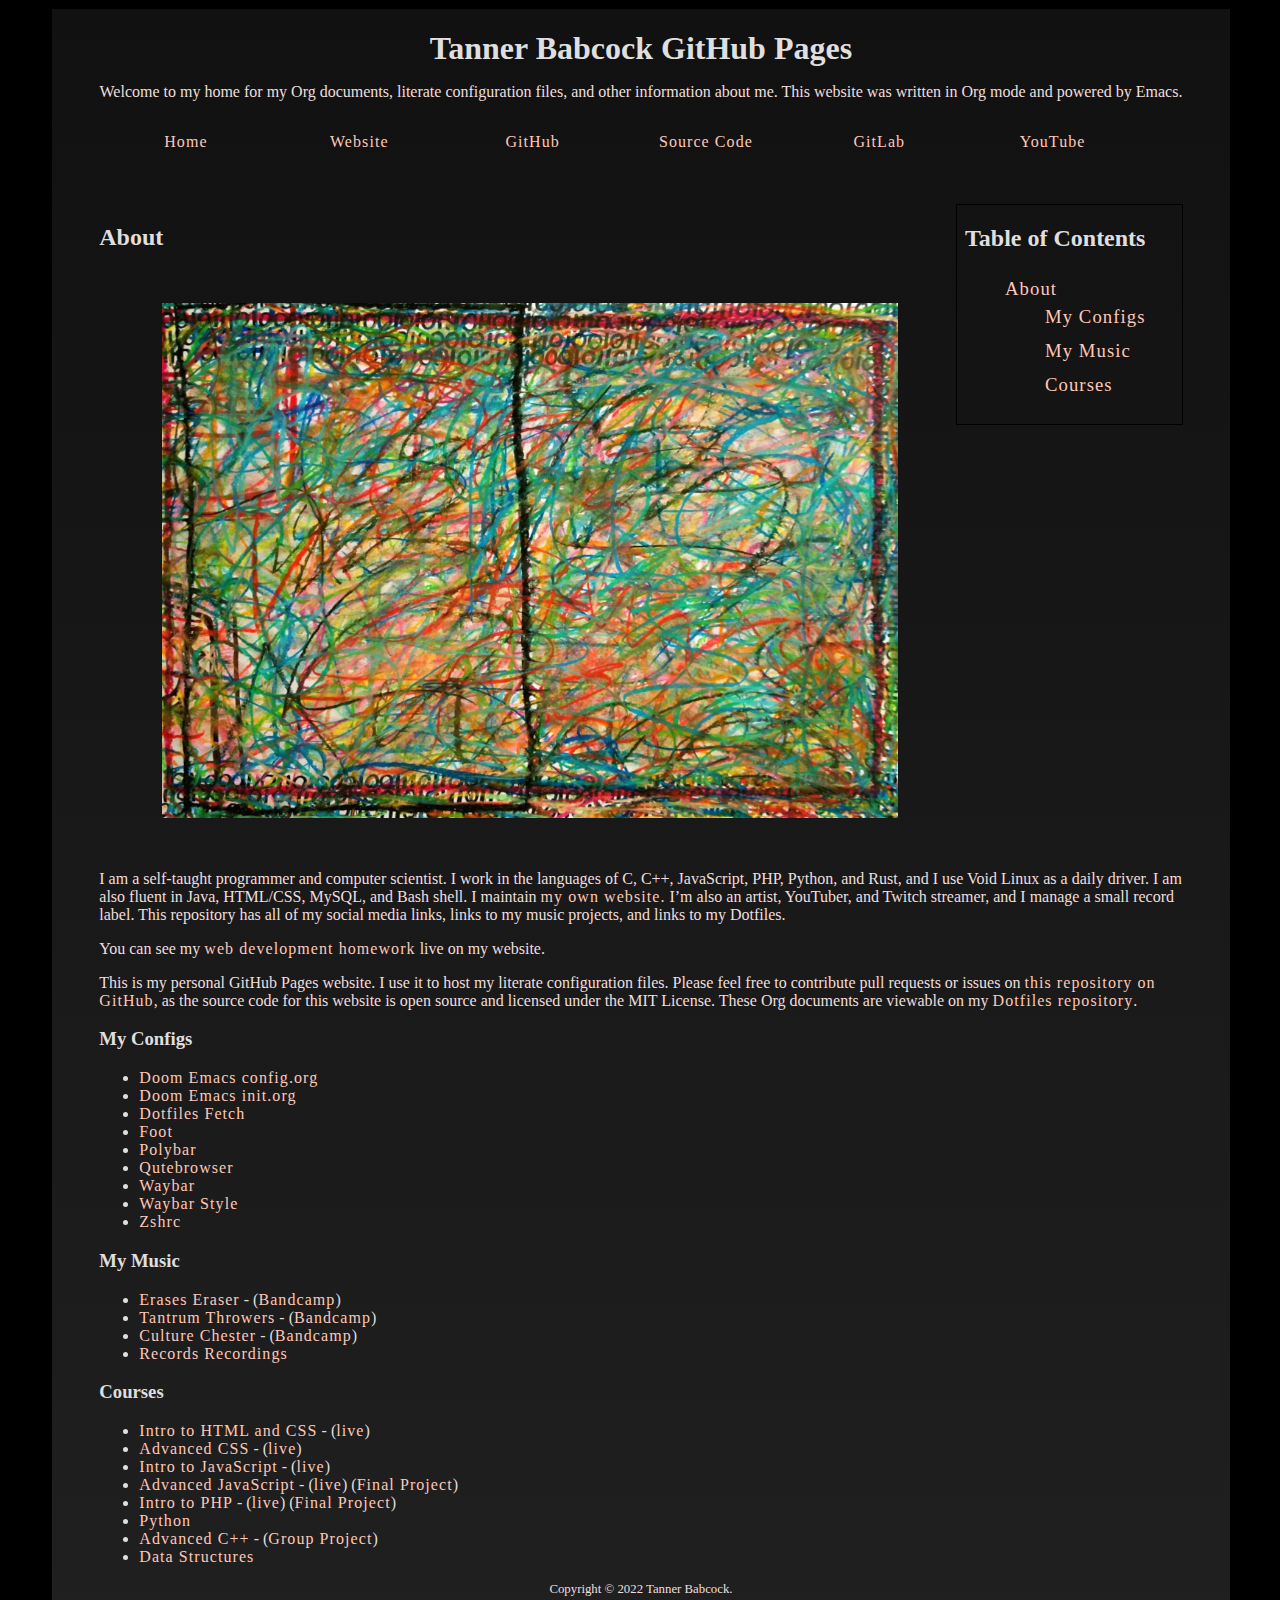
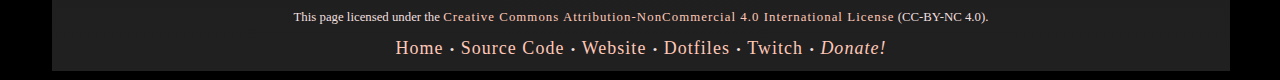
<file: index.html>
<?xml version="1.0" encoding="utf-8"?>
<!DOCTYPE html PUBLIC "-//W3C//DTD XHTML 1.0 Strict//EN"
"http://www.w3.org/TR/xhtml1/DTD/xhtml1-strict.dtd">
<html xmlns="http://www.w3.org/1999/xhtml" lang="en" xml:lang="en">
<head>
<!-- 2023-03-05 Sun 00:57 -->
<meta http-equiv="Content-Type" content="text/html;charset=utf-8" />
<meta name="viewport" content="width=device-width, initial-scale=1" />
<title>Tanner Babcock GitHub Pages</title>
<meta name="author" content="Tanner Babcock" />
<meta name="description" content="The GitHub Pages website for computer scientist and artist Tanner Babcock. Here is where you'll find my Emacs and other configs." />
<meta name="keywords" content="emacs, doom emacs, github, gitlab, tanner babcock, linux, gnu linux, void linux, arch linux, org" />
<meta name="generator" content="Org Mode" />
<style>
  #content { max-width: 60em; margin: auto; }
  .title  { text-align: center;
             margin-bottom: .2em; }
  .subtitle { text-align: center;
              font-size: medium;
              font-weight: bold;
              margin-top:0; }
  .todo   { font-family: monospace; color: red; }
  .done   { font-family: monospace; color: green; }
  .priority { font-family: monospace; color: orange; }
  .tag    { background-color: #eee; font-family: monospace;
            padding: 2px; font-size: 80%; font-weight: normal; }
  .timestamp { color: #bebebe; }
  .timestamp-kwd { color: #5f9ea0; }
  .org-right  { margin-left: auto; margin-right: 0px;  text-align: right; }
  .org-left   { margin-left: 0px;  margin-right: auto; text-align: left; }
  .org-center { margin-left: auto; margin-right: auto; text-align: center; }
  .underline { text-decoration: underline; }
  #postamble p, #preamble p { font-size: 90%; margin: .2em; }
  p.verse { margin-left: 3%; }
  pre {
    border: 1px solid #e6e6e6;
    border-radius: 3px;
    background-color: #f2f2f2;
    padding: 8pt;
    font-family: monospace;
    overflow: auto;
    margin: 1.2em;
  }
  pre.src {
    position: relative;
    overflow: auto;
  }
  pre.src:before {
    display: none;
    position: absolute;
    top: -8px;
    right: 12px;
    padding: 3px;
    color: #555;
    background-color: #f2f2f299;
  }
  pre.src:hover:before { display: inline; margin-top: 14px;}
  /* Languages per Org manual */
  pre.src-asymptote:before { content: 'Asymptote'; }
  pre.src-awk:before { content: 'Awk'; }
  pre.src-authinfo::before { content: 'Authinfo'; }
  pre.src-C:before { content: 'C'; }
  /* pre.src-C++ doesn't work in CSS */
  pre.src-clojure:before { content: 'Clojure'; }
  pre.src-css:before { content: 'CSS'; }
  pre.src-D:before { content: 'D'; }
  pre.src-ditaa:before { content: 'ditaa'; }
  pre.src-dot:before { content: 'Graphviz'; }
  pre.src-calc:before { content: 'Emacs Calc'; }
  pre.src-emacs-lisp:before { content: 'Emacs Lisp'; }
  pre.src-fortran:before { content: 'Fortran'; }
  pre.src-gnuplot:before { content: 'gnuplot'; }
  pre.src-haskell:before { content: 'Haskell'; }
  pre.src-hledger:before { content: 'hledger'; }
  pre.src-java:before { content: 'Java'; }
  pre.src-js:before { content: 'Javascript'; }
  pre.src-latex:before { content: 'LaTeX'; }
  pre.src-ledger:before { content: 'Ledger'; }
  pre.src-lisp:before { content: 'Lisp'; }
  pre.src-lilypond:before { content: 'Lilypond'; }
  pre.src-lua:before { content: 'Lua'; }
  pre.src-matlab:before { content: 'MATLAB'; }
  pre.src-mscgen:before { content: 'Mscgen'; }
  pre.src-ocaml:before { content: 'Objective Caml'; }
  pre.src-octave:before { content: 'Octave'; }
  pre.src-org:before { content: 'Org mode'; }
  pre.src-oz:before { content: 'OZ'; }
  pre.src-plantuml:before { content: 'Plantuml'; }
  pre.src-processing:before { content: 'Processing.js'; }
  pre.src-python:before { content: 'Python'; }
  pre.src-R:before { content: 'R'; }
  pre.src-ruby:before { content: 'Ruby'; }
  pre.src-sass:before { content: 'Sass'; }
  pre.src-scheme:before { content: 'Scheme'; }
  pre.src-screen:before { content: 'Gnu Screen'; }
  pre.src-sed:before { content: 'Sed'; }
  pre.src-sh:before { content: 'shell'; }
  pre.src-sql:before { content: 'SQL'; }
  pre.src-sqlite:before { content: 'SQLite'; }
  /* additional languages in org.el's org-babel-load-languages alist */
  pre.src-forth:before { content: 'Forth'; }
  pre.src-io:before { content: 'IO'; }
  pre.src-J:before { content: 'J'; }
  pre.src-makefile:before { content: 'Makefile'; }
  pre.src-maxima:before { content: 'Maxima'; }
  pre.src-perl:before { content: 'Perl'; }
  pre.src-picolisp:before { content: 'Pico Lisp'; }
  pre.src-scala:before { content: 'Scala'; }
  pre.src-shell:before { content: 'Shell Script'; }
  pre.src-ebnf2ps:before { content: 'ebfn2ps'; }
  /* additional language identifiers per "defun org-babel-execute"
       in ob-*.el */
  pre.src-cpp:before  { content: 'C++'; }
  pre.src-abc:before  { content: 'ABC'; }
  pre.src-coq:before  { content: 'Coq'; }
  pre.src-groovy:before  { content: 'Groovy'; }
  /* additional language identifiers from org-babel-shell-names in
     ob-shell.el: ob-shell is the only babel language using a lambda to put
     the execution function name together. */
  pre.src-bash:before  { content: 'bash'; }
  pre.src-csh:before  { content: 'csh'; }
  pre.src-ash:before  { content: 'ash'; }
  pre.src-dash:before  { content: 'dash'; }
  pre.src-ksh:before  { content: 'ksh'; }
  pre.src-mksh:before  { content: 'mksh'; }
  pre.src-posh:before  { content: 'posh'; }
  /* Additional Emacs modes also supported by the LaTeX listings package */
  pre.src-ada:before { content: 'Ada'; }
  pre.src-asm:before { content: 'Assembler'; }
  pre.src-caml:before { content: 'Caml'; }
  pre.src-delphi:before { content: 'Delphi'; }
  pre.src-html:before { content: 'HTML'; }
  pre.src-idl:before { content: 'IDL'; }
  pre.src-mercury:before { content: 'Mercury'; }
  pre.src-metapost:before { content: 'MetaPost'; }
  pre.src-modula-2:before { content: 'Modula-2'; }
  pre.src-pascal:before { content: 'Pascal'; }
  pre.src-ps:before { content: 'PostScript'; }
  pre.src-prolog:before { content: 'Prolog'; }
  pre.src-simula:before { content: 'Simula'; }
  pre.src-tcl:before { content: 'tcl'; }
  pre.src-tex:before { content: 'TeX'; }
  pre.src-plain-tex:before { content: 'Plain TeX'; }
  pre.src-verilog:before { content: 'Verilog'; }
  pre.src-vhdl:before { content: 'VHDL'; }
  pre.src-xml:before { content: 'XML'; }
  pre.src-nxml:before { content: 'XML'; }
  /* add a generic configuration mode; LaTeX export needs an additional
     (add-to-list 'org-latex-listings-langs '(conf " ")) in .emacs */
  pre.src-conf:before { content: 'Configuration File'; }

  table { border-collapse:collapse; }
  caption.t-above { caption-side: top; }
  caption.t-bottom { caption-side: bottom; }
  td, th { vertical-align:top;  }
  th.org-right  { text-align: center;  }
  th.org-left   { text-align: center;   }
  th.org-center { text-align: center; }
  td.org-right  { text-align: right;  }
  td.org-left   { text-align: left;   }
  td.org-center { text-align: center; }
  dt { font-weight: bold; }
  .footpara { display: inline; }
  .footdef  { margin-bottom: 1em; }
  .figure { padding: 1em; }
  .figure p { text-align: center; }
  .equation-container {
    display: table;
    text-align: center;
    width: 100%;
  }
  .equation {
    vertical-align: middle;
  }
  .equation-label {
    display: table-cell;
    text-align: right;
    vertical-align: middle;
  }
  .inlinetask {
    padding: 10px;
    border: 2px solid gray;
    margin: 10px;
    background: #ffffcc;
  }
  #org-div-home-and-up
   { text-align: right; font-size: 70%; white-space: nowrap; }
  textarea { overflow-x: auto; }
  .linenr { font-size: smaller }
  .code-highlighted { background-color: #ffff00; }
  .org-info-js_info-navigation { border-style: none; }
  #org-info-js_console-label
    { font-size: 10px; font-weight: bold; white-space: nowrap; }
  .org-info-js_search-highlight
    { background-color: #ffff00; color: #000000; font-weight: bold; }
  .org-svg { }
</style>
<link rel="stylesheet" type="text/css" href="style.css" />
<meta property="og:image" content="/images/ogimage.png" />
<meta property="og:image:width" content="660" />
<meta property="og:image:height" content="461" />
<meta property="og:title" content="Tanner Babcock GitHub Pages" />
<meta property="og:description" content="The GitHub Pages website for computer scientist and artist Tanner Babcock. Here is where you'll find my Emacs and other configs." />
<meta property="og:locale" content="en_US" />
<link rel="icon" href="/images/favicon.png" />
<link rel="apple-touch-icon" href="/images/apple-touch-icon-180x180.png" />
<link rel="icon" href="/images/icon-hires.png" sizes="192x192" />
<meta name="google-site-verification" content="2WoaNPwHxji9bjk8HmxLdspgd5cx93KCRp-Bo1gjV0o" />
</head>
<body>
<div id="content" class="content">
<h1 class="title">Tanner Babcock GitHub Pages</h1>
<header>
    <center>
    <p>Welcome to my home for my Org documents, literate configuration files, and other information about me. This website was written in Org mode and powered by Emacs.</p>
        <ul>
            <li><a href="https://babkock.github.io">Home</a></li>
            <li><a href="https://tannerbabcock.com/home">Website</a></li>
            <li><a href="https://github.com/Babkock" target="_blank">GitHub</a></li>
            <li><a href="https://github.com/Babkock/Babkock.github.io" target="_blank">Source Code</a></li>
            <li><a href="https://gitlab.com/Babkock/" target="_blank">GitLab</a></li>
            <li><a href="https://www.youtube.com/channel/UCdXmrPRUtsl-6pq83x3FrTQ" target="_blank">YouTube</a></li>
        </ul>
    </center>
</header>

<div id="table-of-contents" role="doc-toc">
<h2>Table of Contents</h2>
<div id="text-table-of-contents" role="doc-toc">
<ul>
<li><a href="#org0990740">About</a>
<ul>
<li><a href="#orge3058fc">My Configs</a></li>
<li><a href="#org3c6eec1">My Music</a></li>
<li><a href="#org378b8b5">Courses</a></li>
</ul>
</li>
</ul>
</div>
</div>

<div id="outline-container-org0990740" class="outline-2">
<h2 id="org0990740">About</h2>
<div class="outline-text-2" id="text-org0990740">

<div id="orgaf0c194" class="figure">
<p><img src="https://babkock.github.io/images/splash.jpg" alt="splash.jpg" />
</p>
</div>

<p>
I am a self-taught programmer and computer scientist. I work in the languages of C, C++, JavaScript, PHP, Python, and Rust, and I use Void Linux as a daily driver. I am also fluent in Java, HTML/CSS, MySQL, and Bash shell. I maintain <a href="https://tannerbabcock.com/home">my own website.</a>
I&rsquo;m also an artist, YouTuber, and Twitch streamer, and I manage a small record label. This repository has all of my social media links, links to my music projects, and links to my Dotfiles.
</p>

<p>
You can see my <a href="https://tannerbabcock.com/homework/index">web development homework</a> live on my website.
</p>

<p>
This is my personal GitHub Pages website. I use it to host my literate configuration files. Please feel free to contribute pull requests or issues on <a href="https://github.com/Babkock/Babkock.github.io">this repository on GitHub</a>, as the source code for this website is open source and licensed under the MIT License. These Org documents are viewable on my <a href="https://gitlab.com/Babkock/Dotfiles">Dotfiles repository</a>.
</p>
</div>

<div id="outline-container-orge3058fc" class="outline-3">
<h3 id="orge3058fc">My Configs</h3>
<div class="outline-text-3" id="text-orge3058fc">
<ul class="org-ul">
<li><a href="https://babkock.github.io/configs/doom.html">Doom Emacs config.org</a></li>
<li><a href="https://babkock.github.io/configs/init.html">Doom Emacs init.org</a></li>
<li><a href="https://babkock.github.io/configs/fetch.html">Dotfiles Fetch</a></li>
<li><a href="https://babkock.github.io/configs/foot.html">Foot</a></li>
<li><a href="https://babkock.github.io/configs/polybar.html">Polybar</a></li>
<li><a href="https://babkock.github.io/configs/qutebrowser.html">Qutebrowser</a></li>
<li><a href="https://babkock.github.io/configs/waybar.html">Waybar</a></li>
<li><a href="https://babkock.github.io/configs/waystyle.html">Waybar Style</a></li>
<li><a href="https://babkock.github.io/configs/zsh.html">Zshrc</a></li>
</ul>
</div>
</div>

<div id="outline-container-org3c6eec1" class="outline-3">
<h3 id="org3c6eec1">My Music</h3>
<div class="outline-text-3" id="text-org3c6eec1">
<ul class="org-ul">
<li><a href="https://open.spotify.com/artist/3qysccskvwTB7ozJ0ojOTP">Erases Eraser</a> - (<a href="https://eraseseraser.bandcamp.com/">Bandcamp</a>)</li>
<li><a href="https://open.spotify.com/artist/6x2K3JghRnqnFdg07SkrN3">Tantrum Throwers</a> - (<a href="https://tantrumthrowers.bandcamp.com/">Bandcamp</a>)</li>
<li><a href="https://open.spotify.com/artist/6id1ZGp3lQNo11vRjEXGlo">Culture Chester</a> - (<a href="https://culturechester.bandcamp.com/">Bandcamp</a>)</li>
<li><a href="https://recordsrecordings.bandcamp.com">Records Recordings</a></li>
</ul>
</div>
</div>

<div id="outline-container-org378b8b5" class="outline-3">
<h3 id="org378b8b5">Courses</h3>
<div class="outline-text-3" id="text-org378b8b5">
<ul class="org-ul">
<li><a href="https://gitlab.com/tbhomework/homework/-/tree/master/wdv101">Intro to HTML and CSS</a> - (<a href="https://tannerbabcock.com/homework/index?c=wdv101">live</a>)</li>
<li><a href="https://gitlab.com/tbhomework/homework/-/tree/master/wdv205">Advanced CSS</a> - (<a href="https://tannerbabcock.com/homework/index?c=wdv205">live</a>)</li>
<li><a href="https://gitlab.com/tbhomework/homework/-/tree/master/wdv221">Intro to JavaScript</a> - (<a href="https://tannerbabcock.com/homework/index?c=wdv221">live</a>)</li>
<li><a href="https://gitlab.com/tbhomework/homework/-/tree/master/wdv321">Advanced JavaScript</a> - (<a href="https://tannerbabcock.com/homework/index?c=wdv321">live</a>) (<a href="https://tannerbabcock.com/homework/wdv321/recipes/home.html">Final Project</a>)</li>
<li><a href="https://gitlab.com/tbhomework/homework/-/tree/master/wdv341">Intro to PHP</a> - (<a href="https://tannerbabcock.com/homework/index?c=wdv341">live</a>) (<a href="https://tannerbabcock.com/homework/wdv341/wax/index">Final Project</a>)</li>
<li><a href="https://gitlab.com/tbhomework/python">Python</a></li>
<li><a href="https://gitlab.com/tbhomework/cis164">Advanced C++</a> - (<a href="https://github.com/naertz/CasualMockSkirmish">Group Project</a>)</li>
<li><a href="https://gitlab.com/tbhomework/cis152">Data Structures</a></li>
</ul>

<footer>
    <center>
    <p>Copyright &copy; 2022 Tanner Babcock.</p>
	<p>This page licensed under the <a href="https://creativecommons.org/licenses/by-nc/4.0/">Creative Commons Attribution-NonCommercial 4.0 International License</a> (CC-BY-NC 4.0).</p>
    <p class="nav"><a href="https://babkock.github.io">Home</a> &nbsp;&bull;&nbsp; <a href="https://github.com/Babkock/Babkock.github.io">Source Code</a> &nbsp;&bull;&nbsp;
    <a href="https://tannerbabcock.com/home">Website</a> &nbsp;&bull;&nbsp;
    <a href="https://gitlab.com/Babkock/Dotfiles">Dotfiles</a> &nbsp;&bull;&nbsp;
    <a href="https://www.twitch.tv/babkock">Twitch</a> &nbsp;&bull;&nbsp;
    <a href="https://www.paypal.com/donate/?business=X8ZY4CNBJEXVE&no_recurring=0&item_name=Please+help+me+pay+my+bills%2C+and+make+more+interesting+GNU%2FLinux+content%21+I+appreciate+you%21&currency_code=USD" target="_blank"><i>Donate!</i></a></p>
    </center>
</footer>
</div>
</div>
</div>
</div>
<div id="postamble" class="status">
<p class="author">Author: Tanner Babcock</p>
<p class="date">Created: 2023-03-05 Sun 00:57</p>
</div>
</body>
</html>
</file>
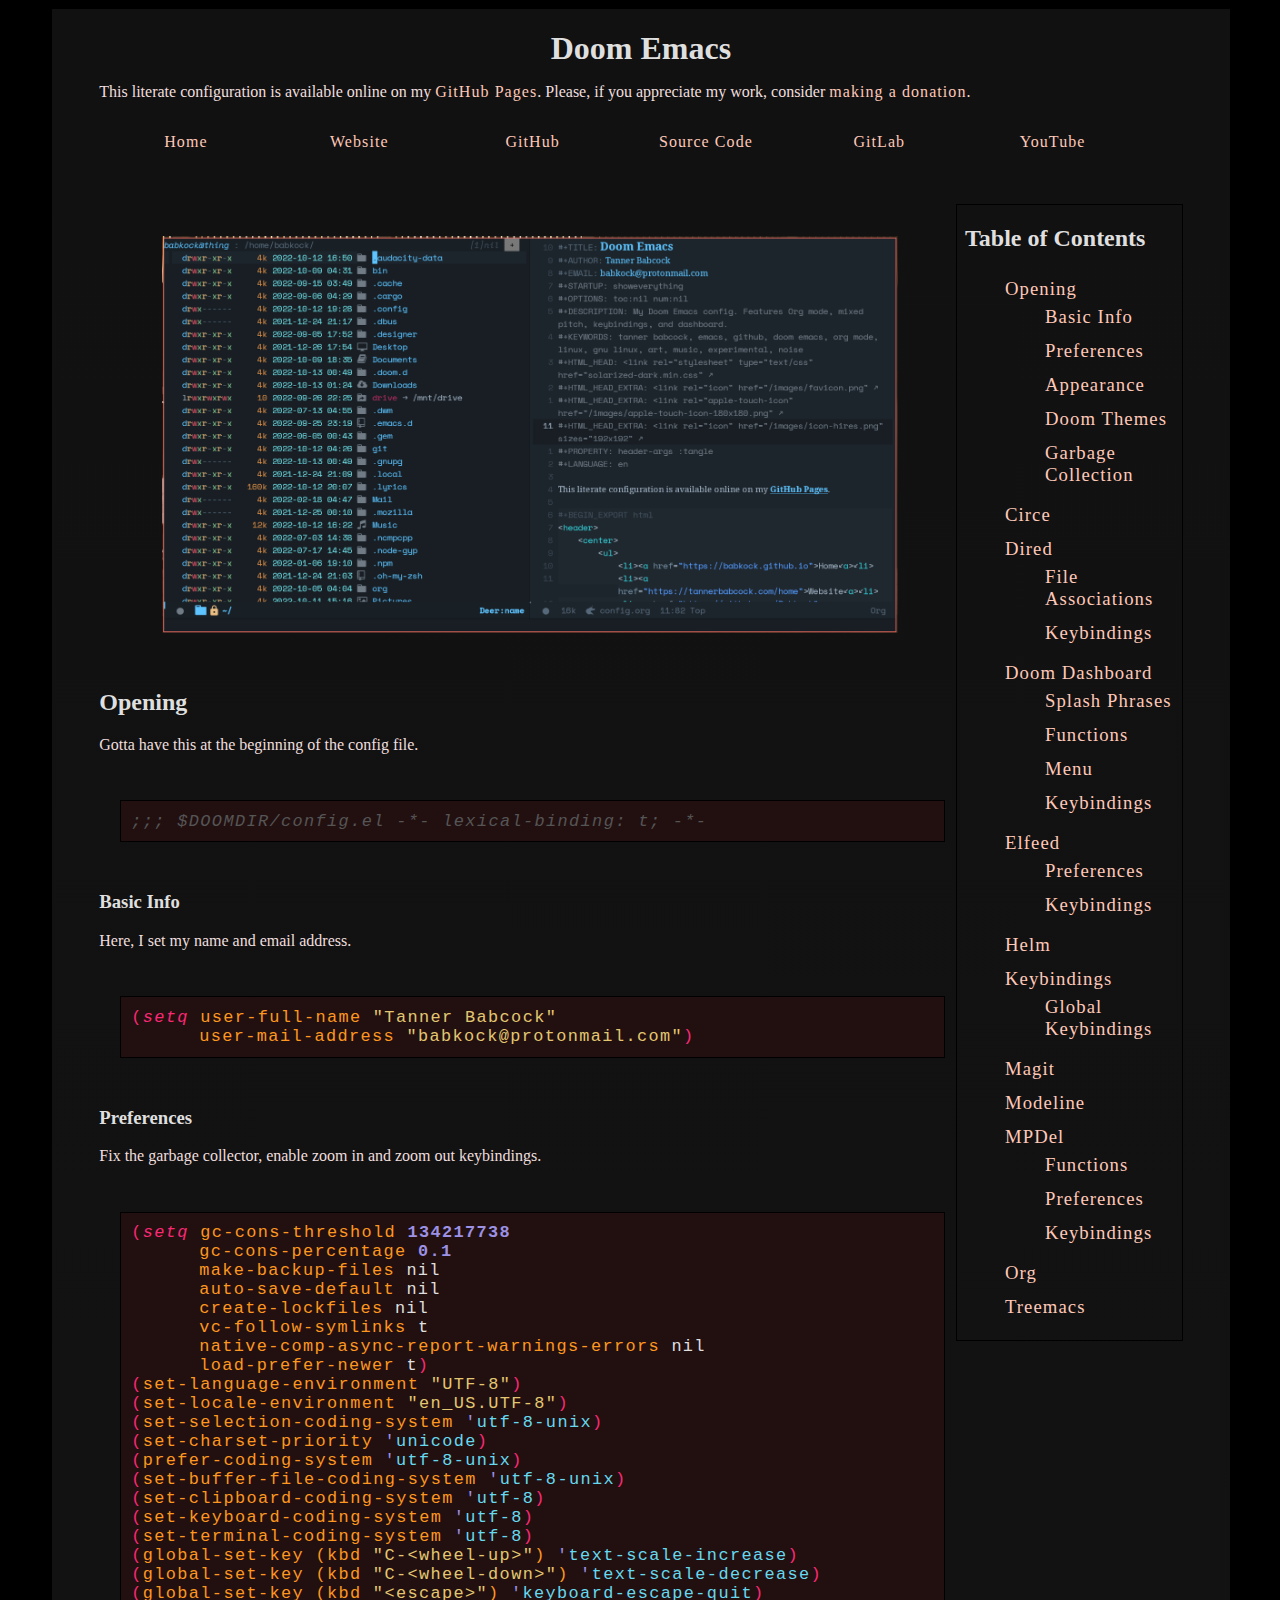
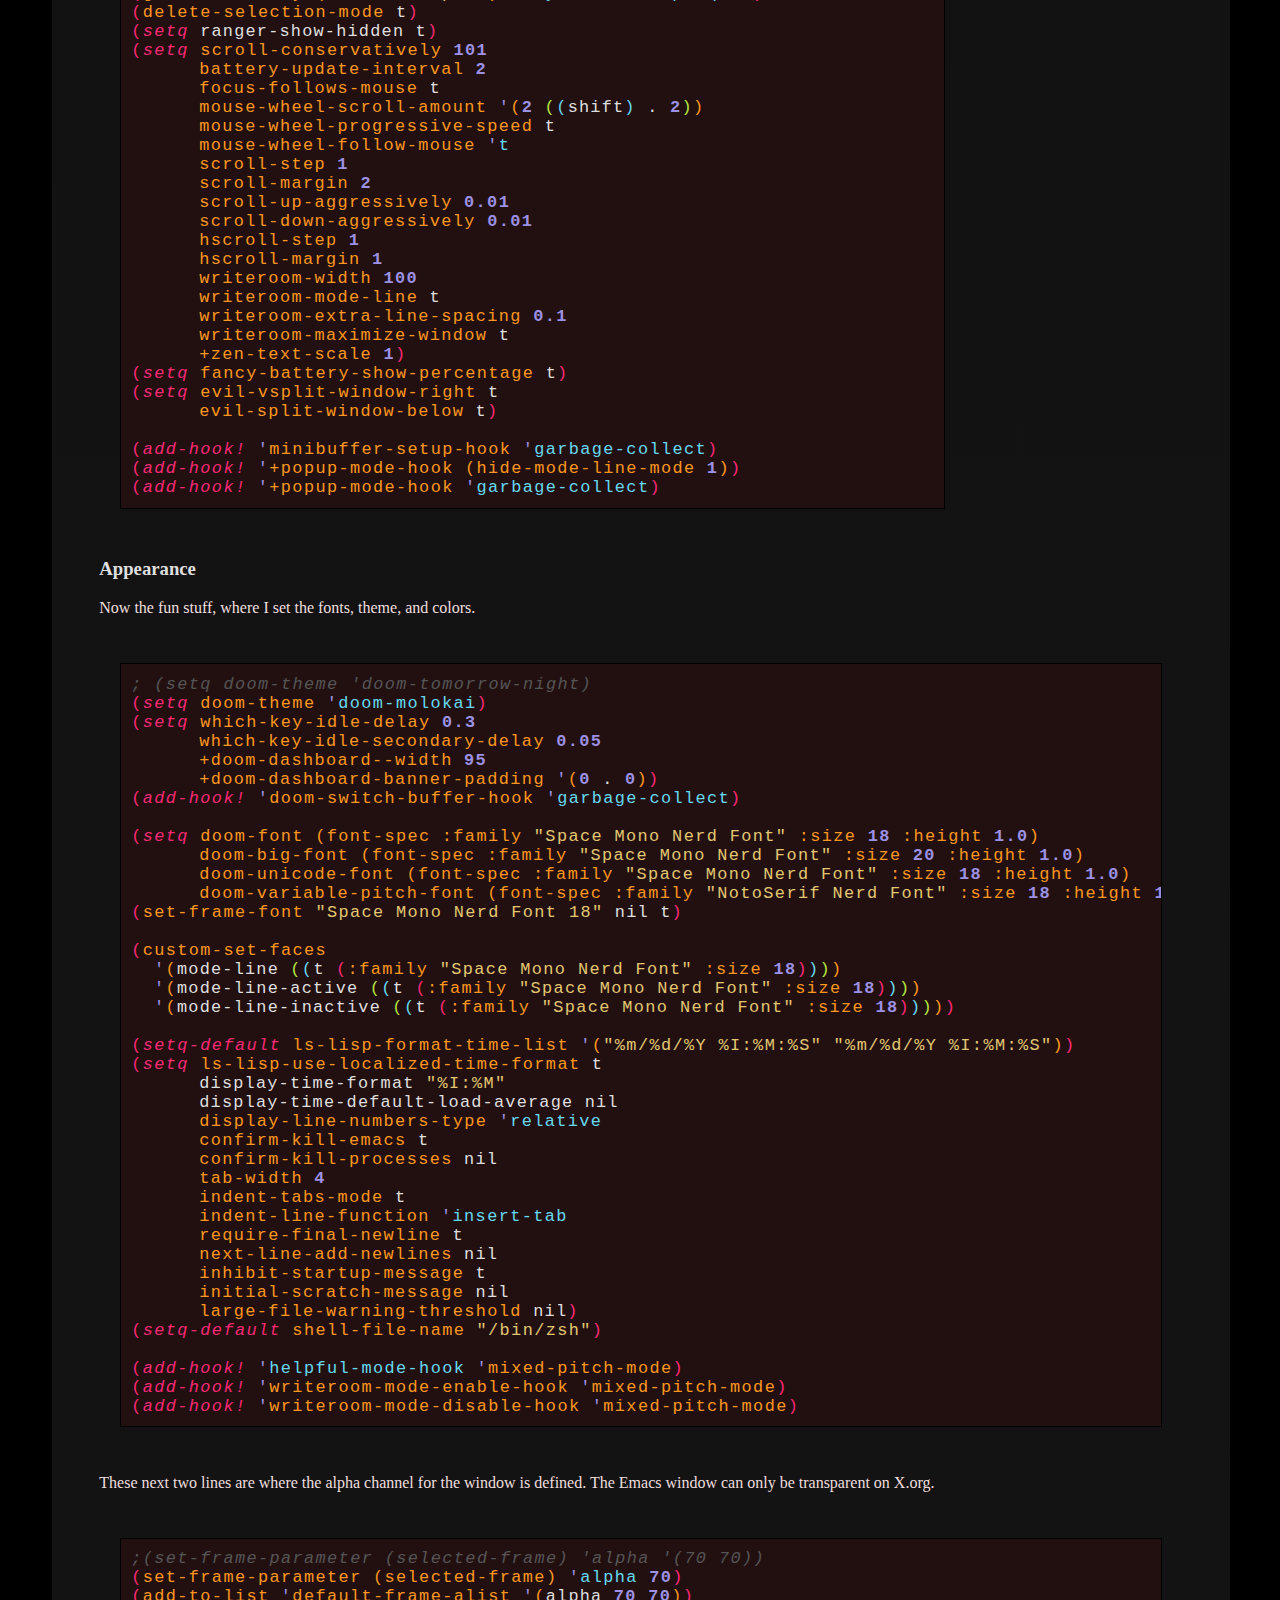
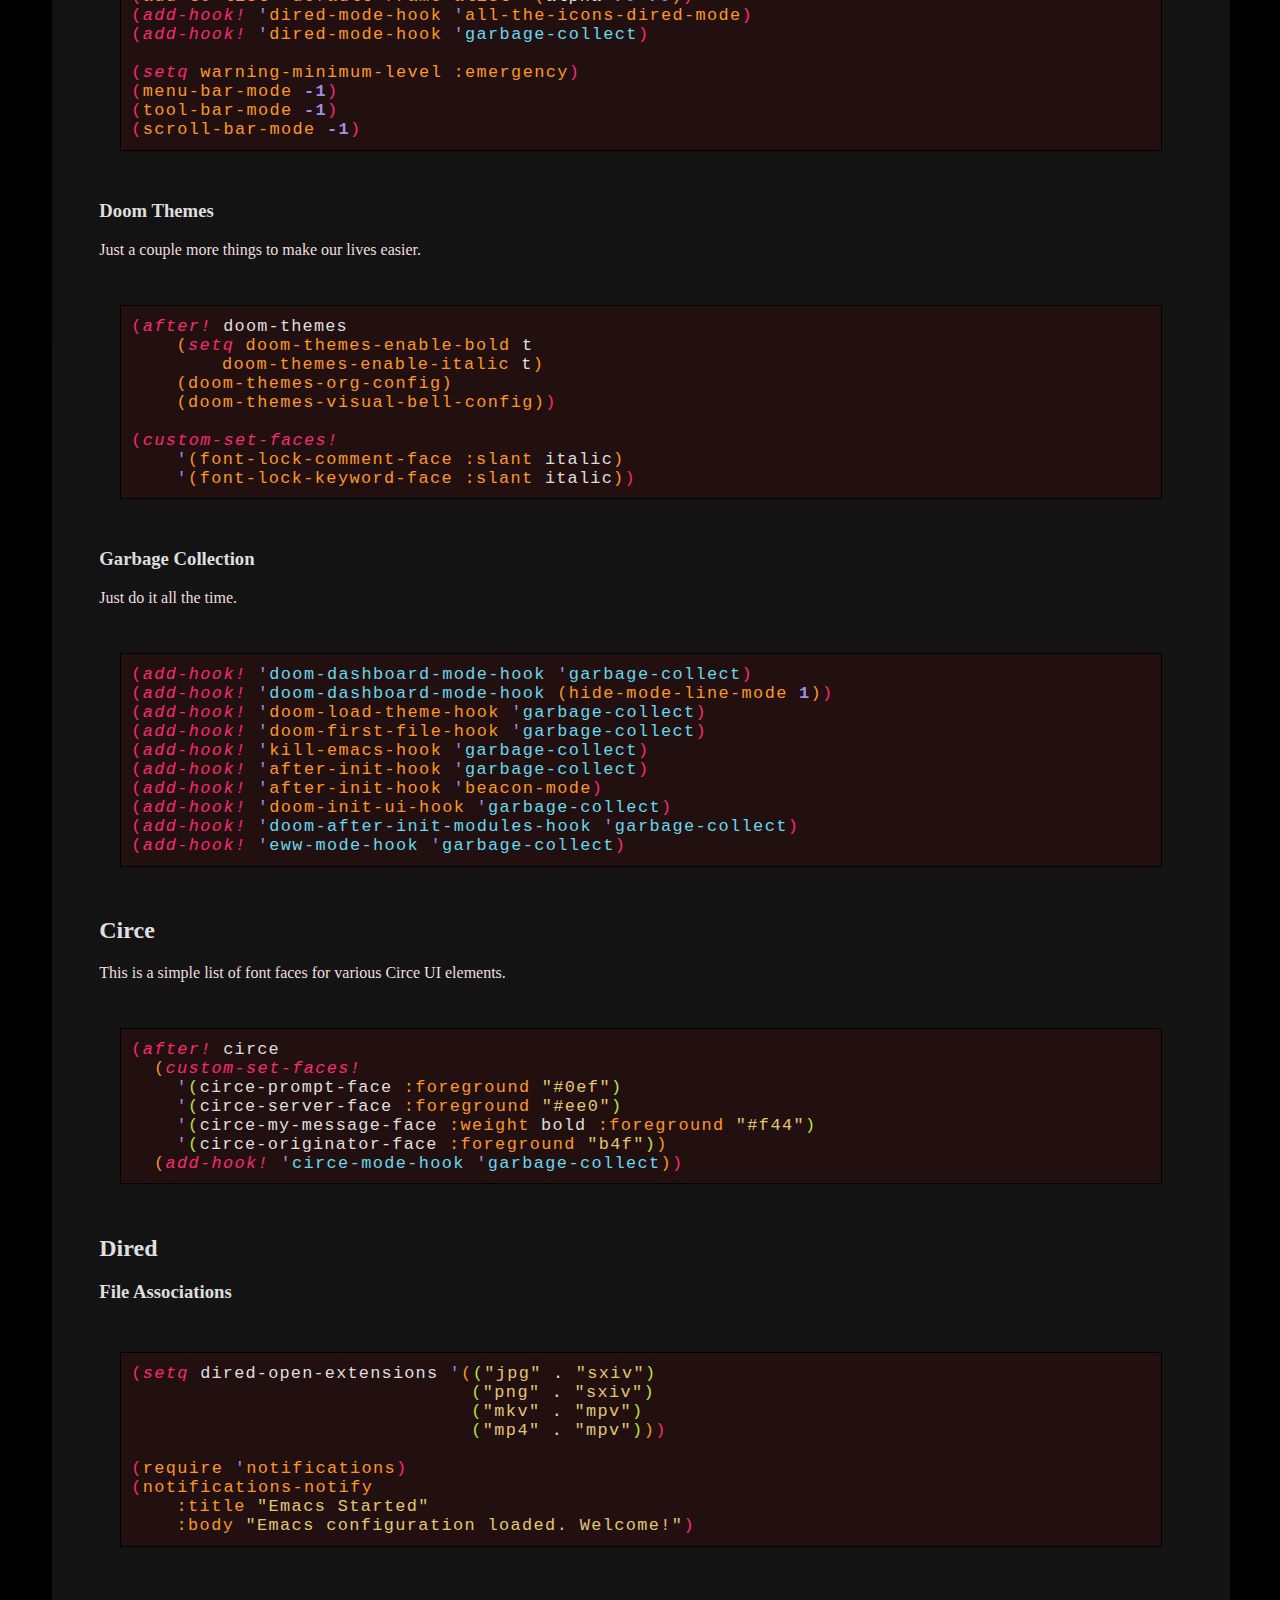
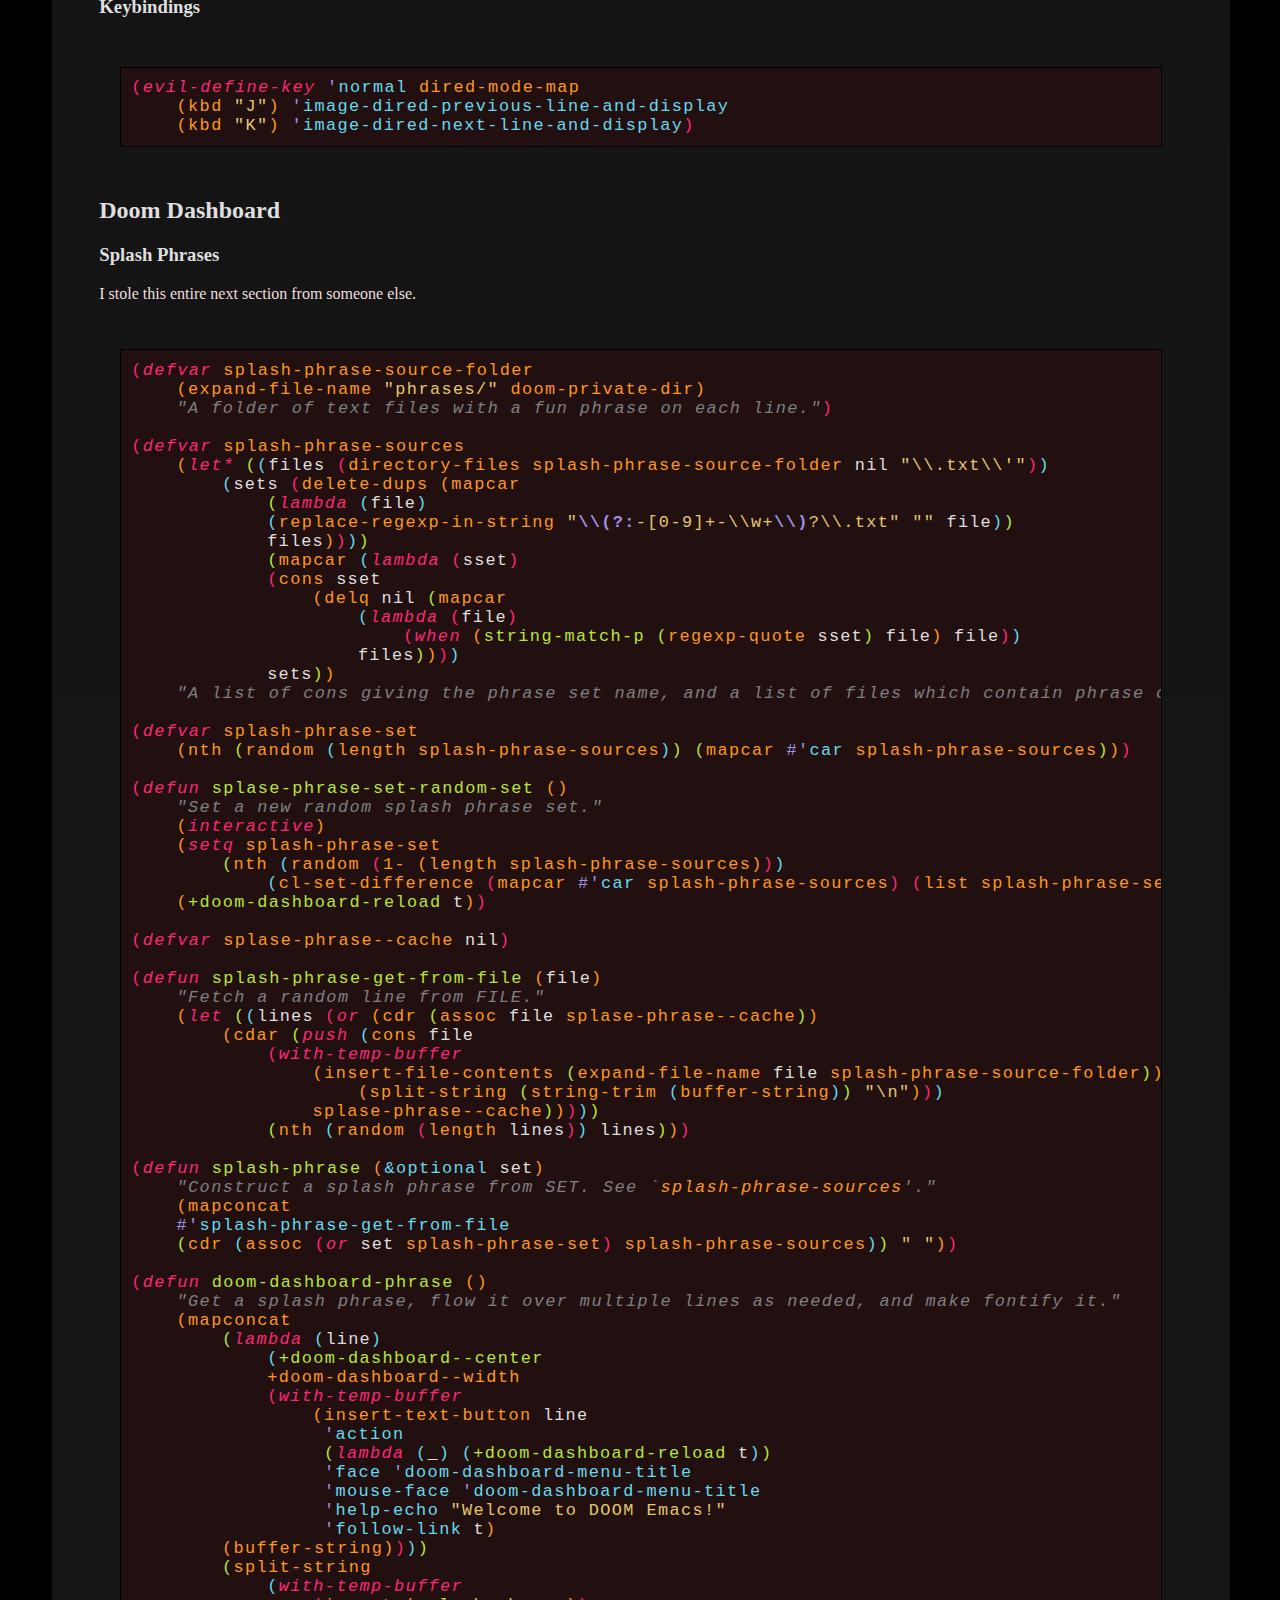
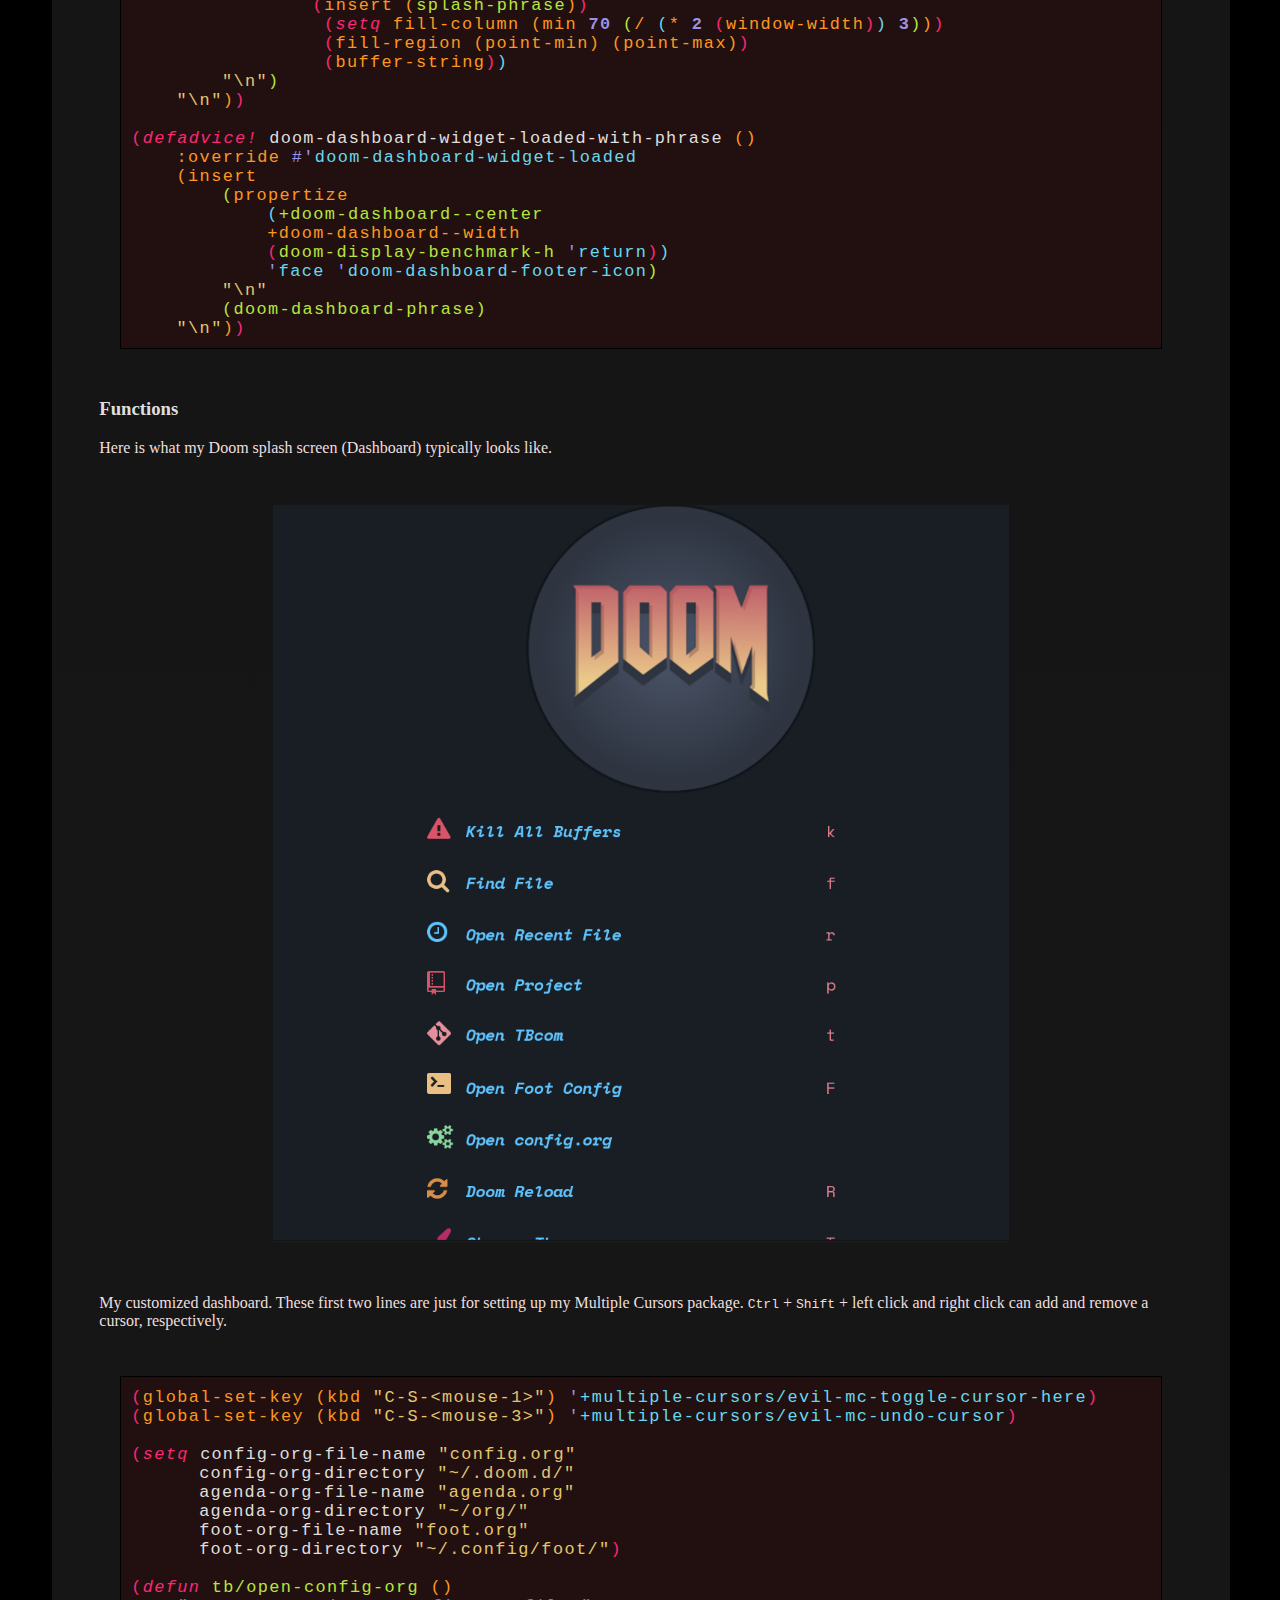
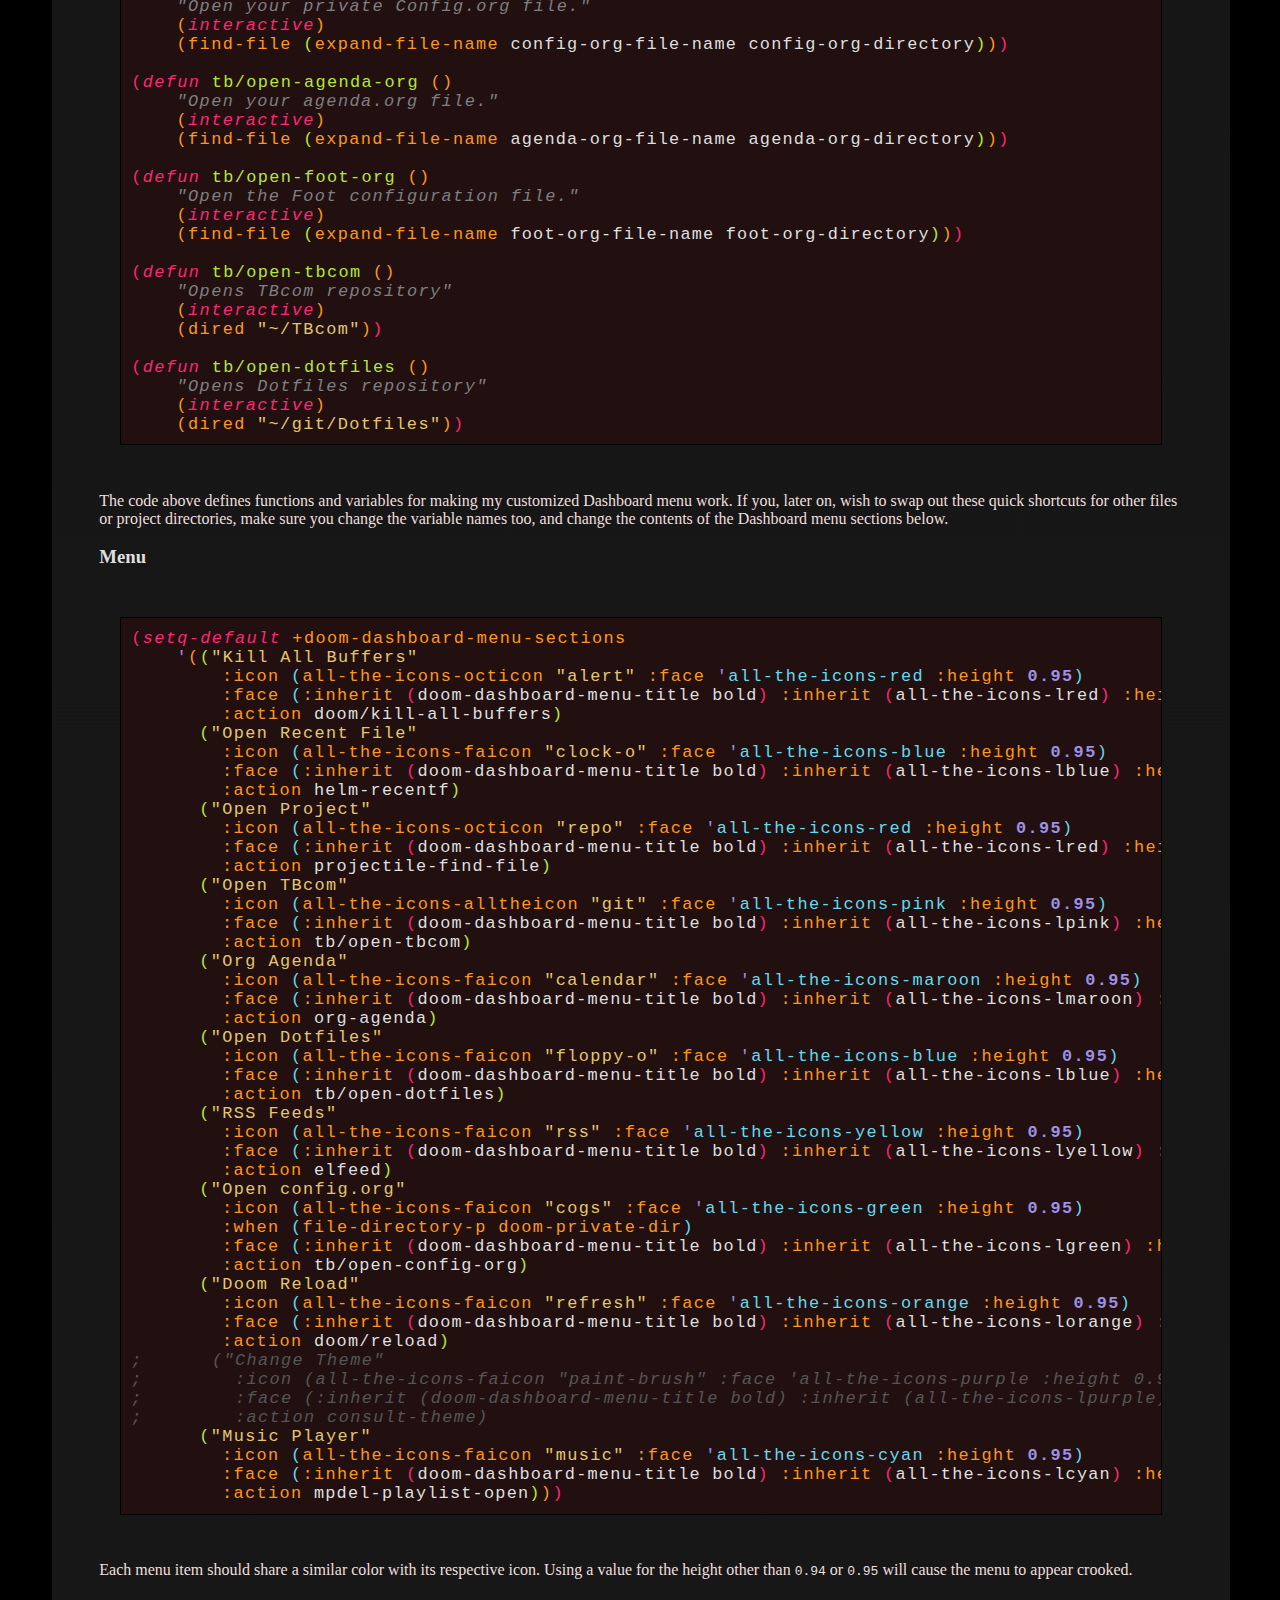
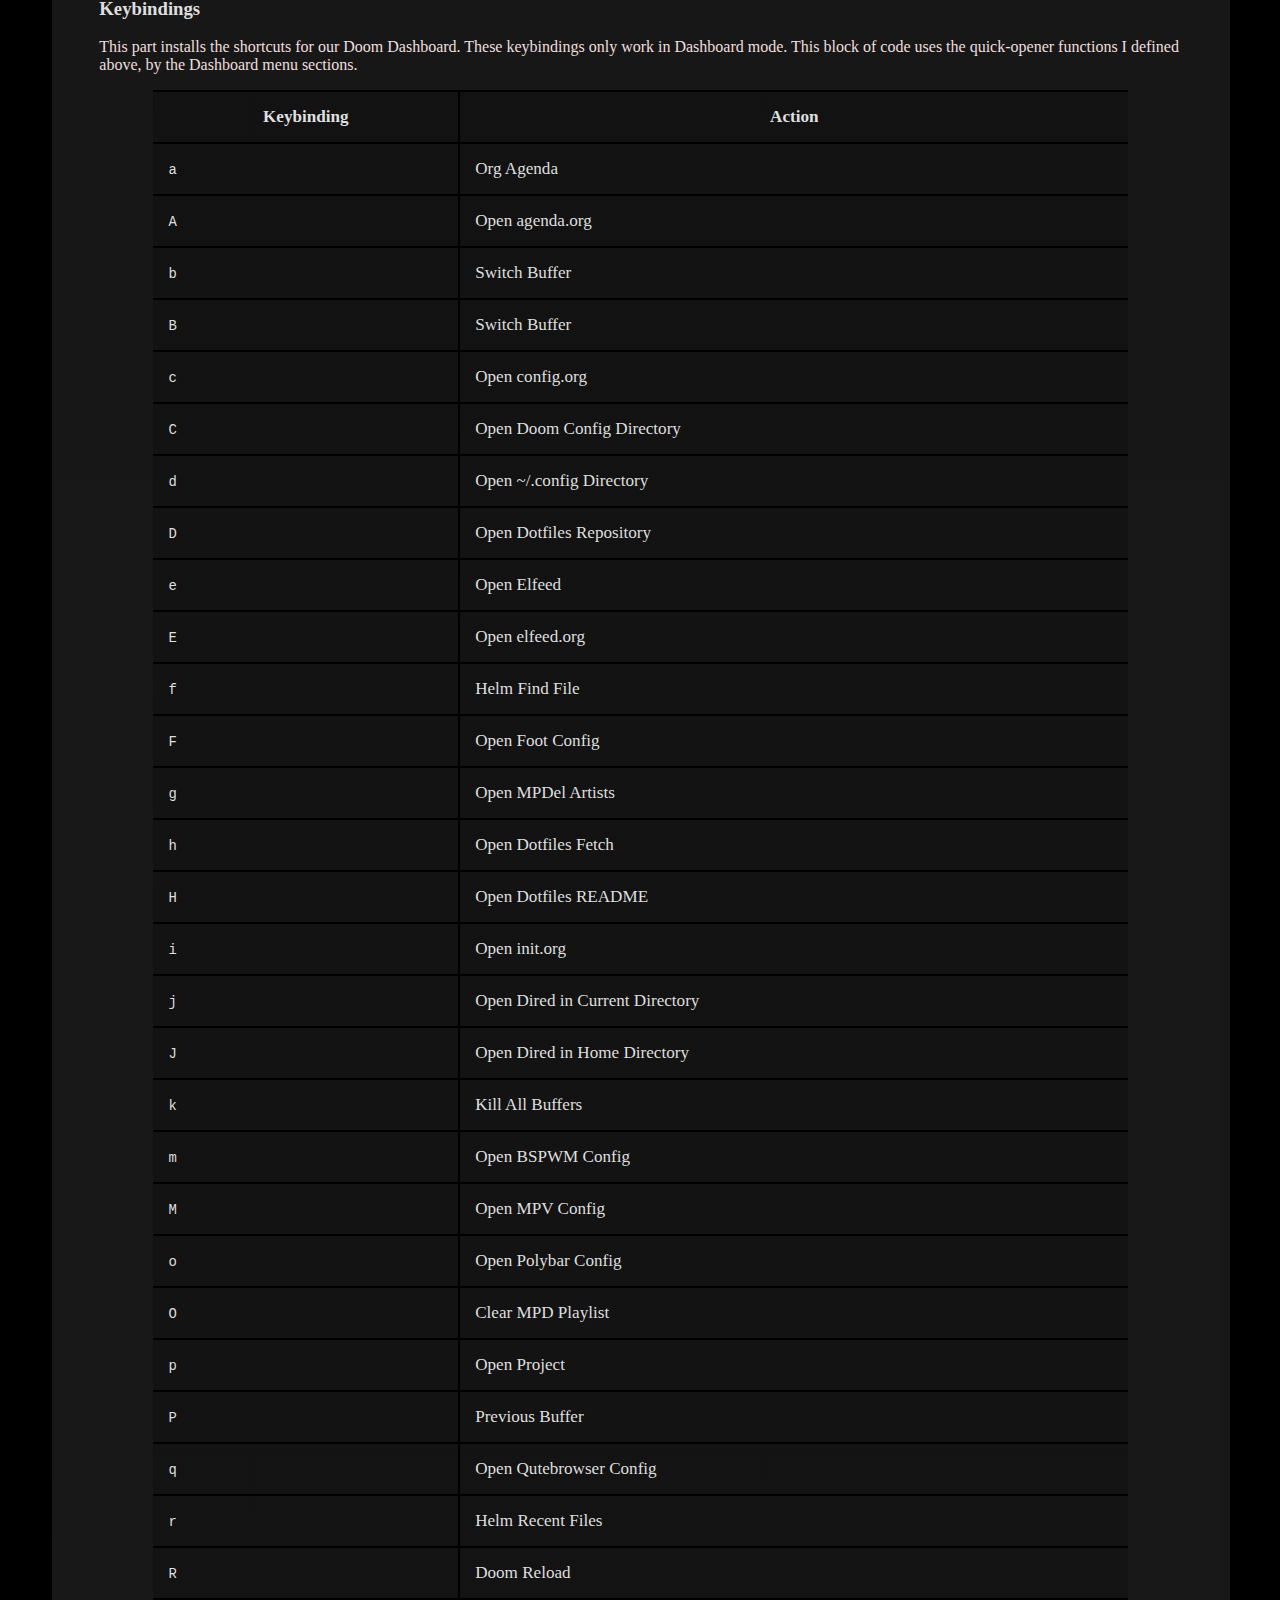
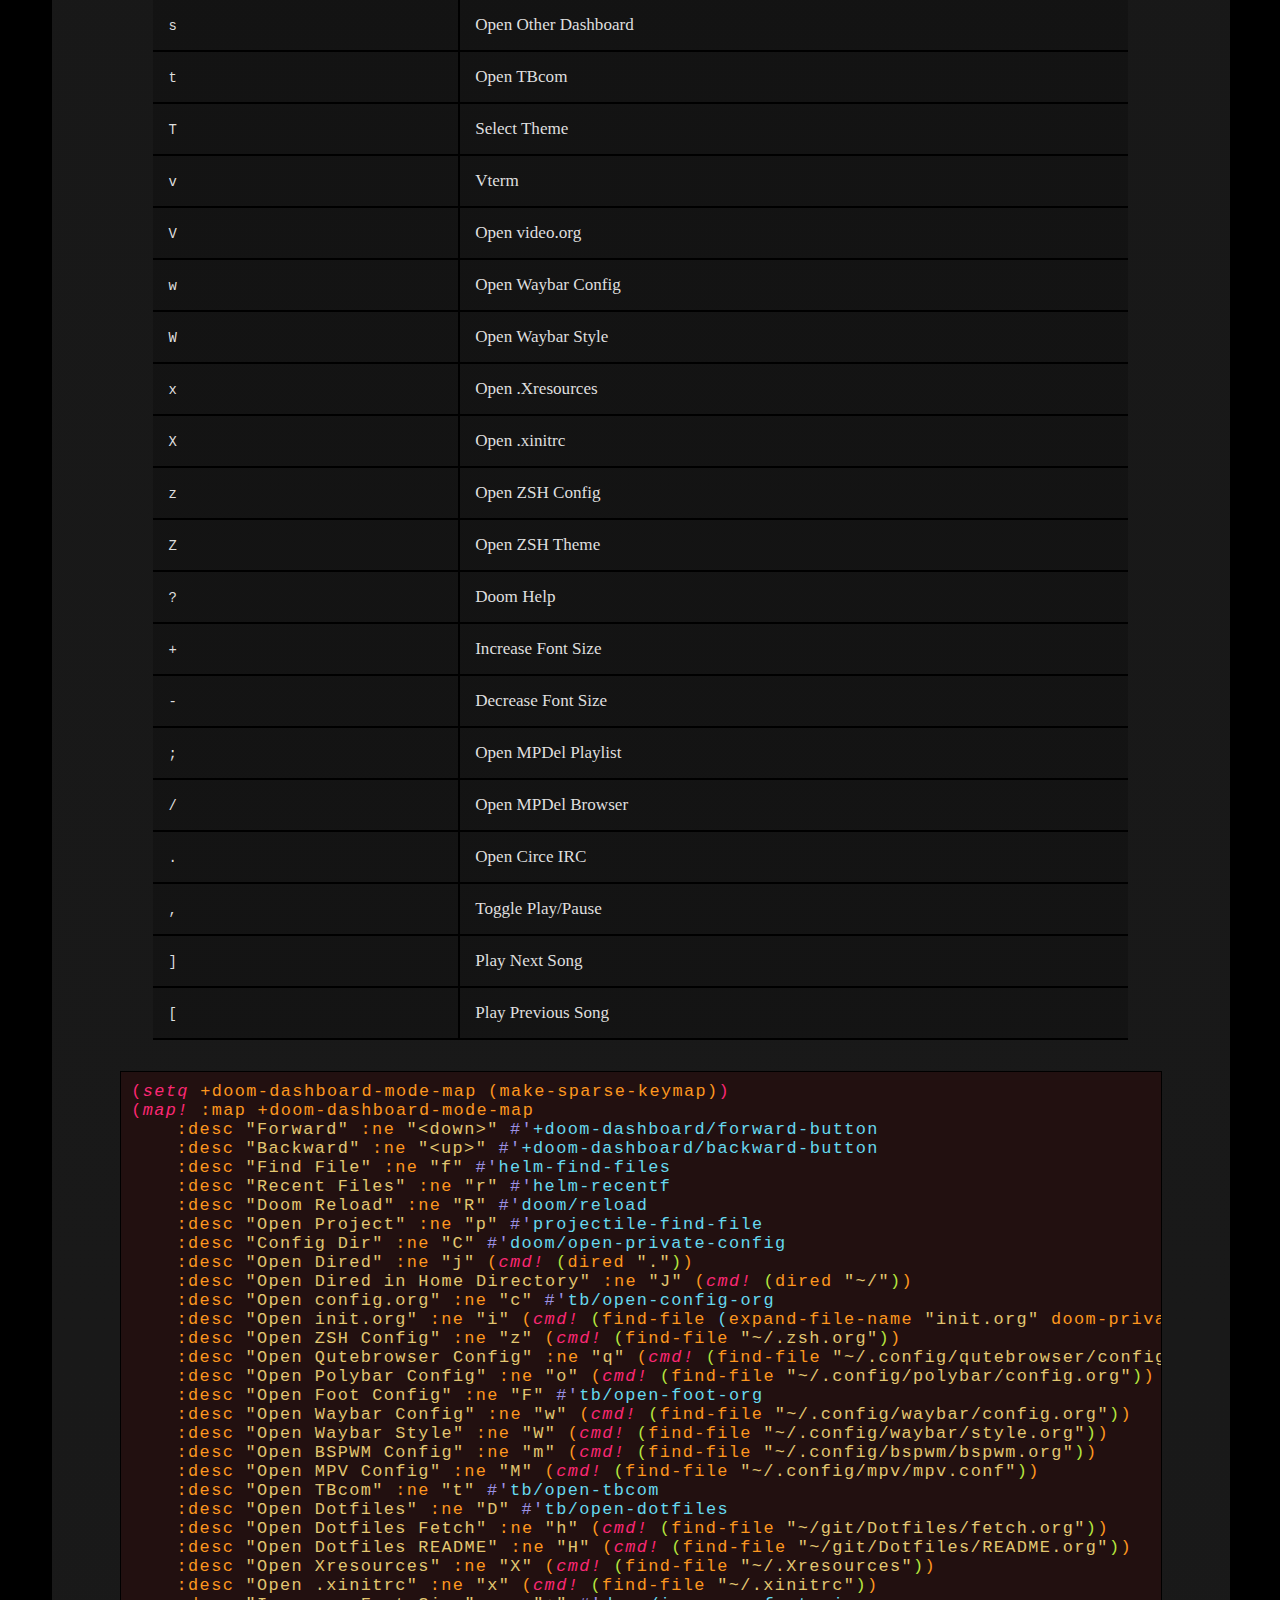
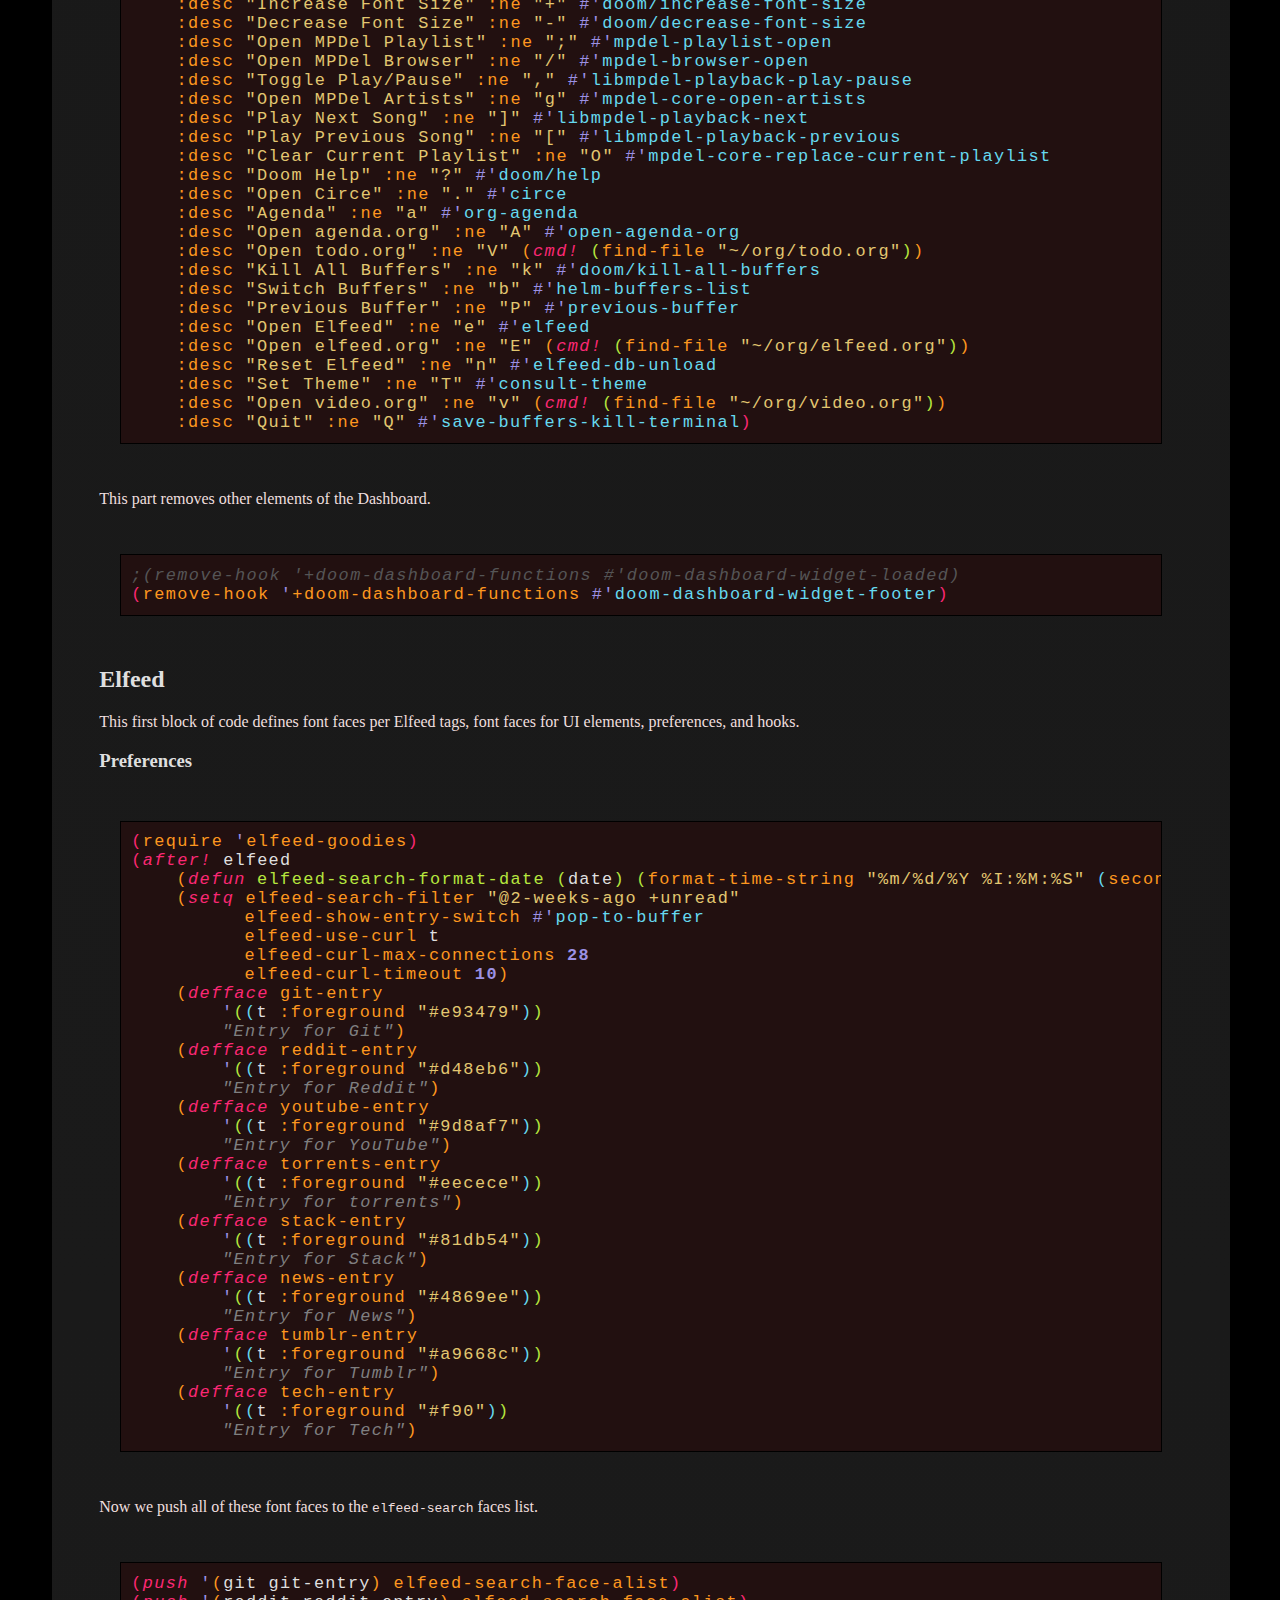
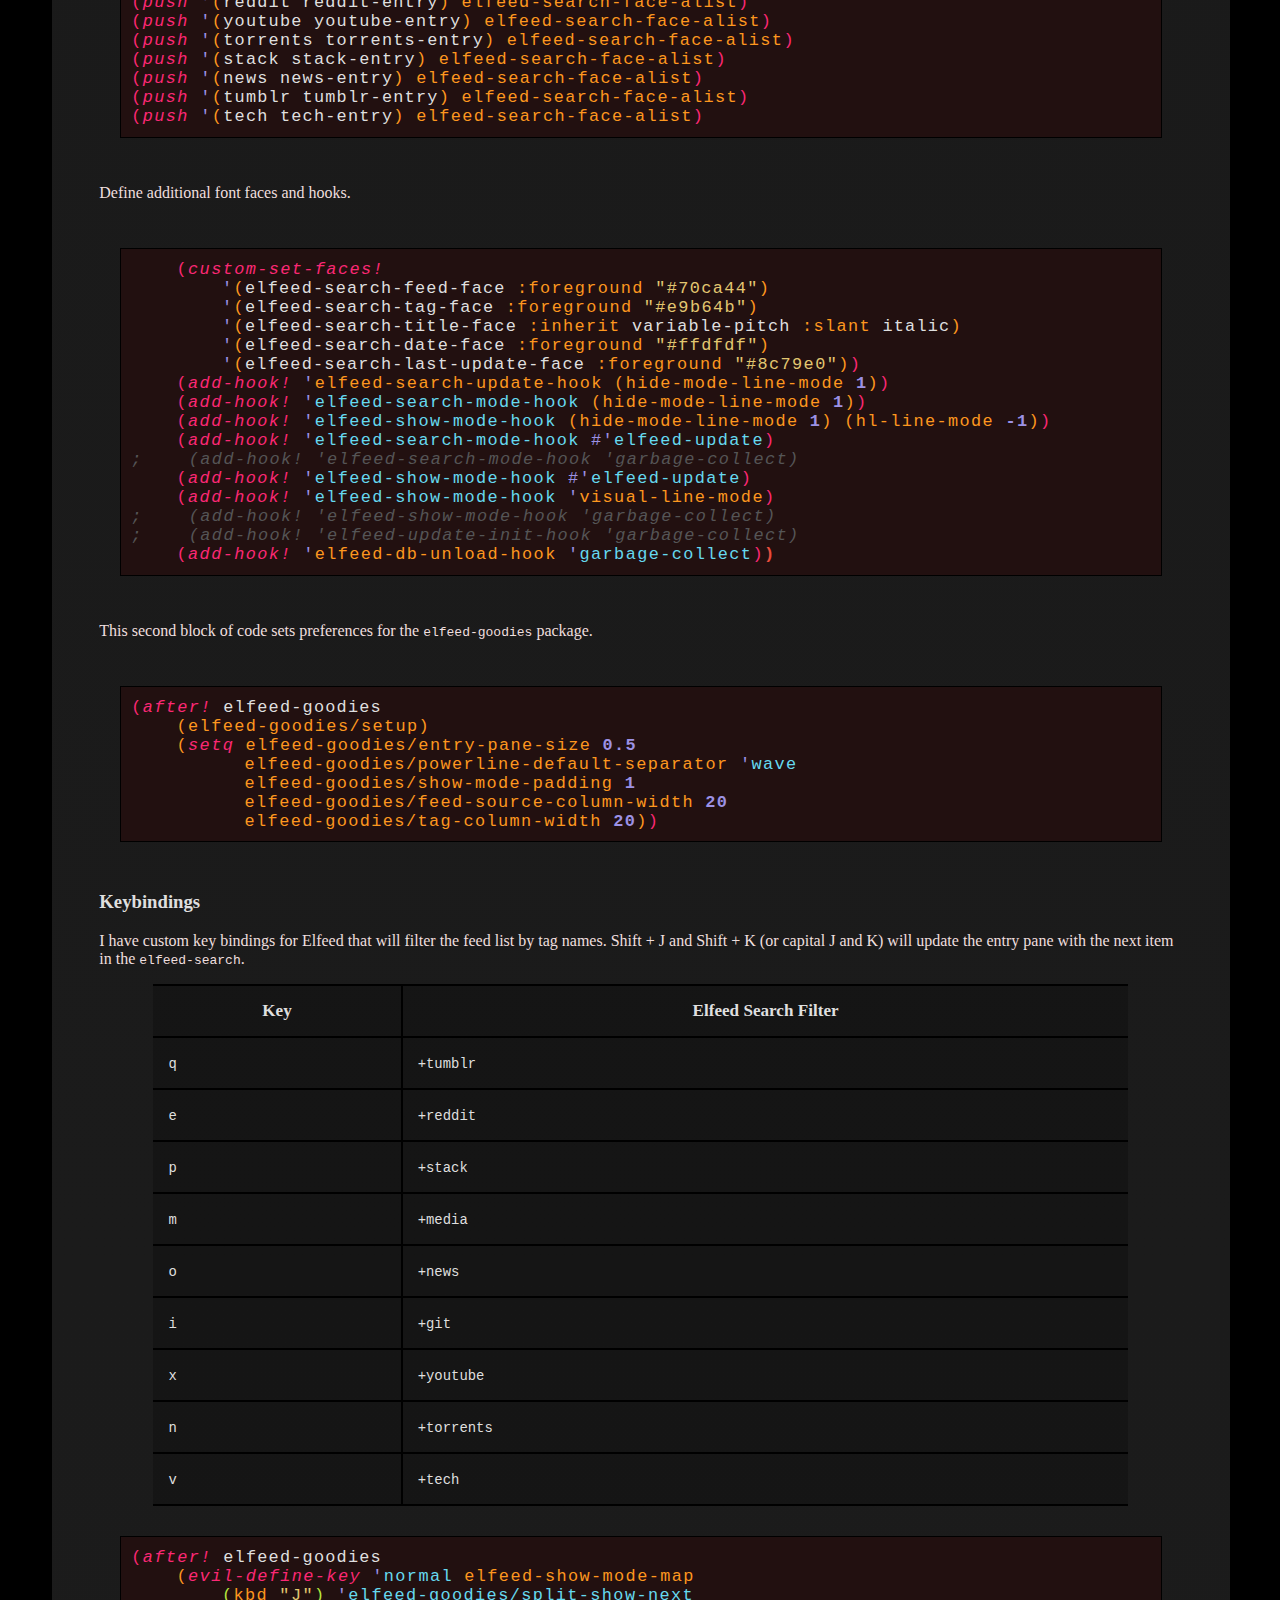
<file: configs/doom.html>
<?xml version="1.0" encoding="utf-8"?>
<!DOCTYPE html PUBLIC "-//W3C//DTD XHTML 1.0 Strict//EN"
"http://www.w3.org/TR/xhtml1/DTD/xhtml1-strict.dtd">
<html xmlns="http://www.w3.org/1999/xhtml" lang="en" xml:lang="en">
<head>
<!-- 2023-03-29 Wed 17:58 -->
<meta http-equiv="Content-Type" content="text/html;charset=utf-8" />
<meta name="viewport" content="width=device-width, initial-scale=1" />
<title>Doom Emacs</title>
<meta name="author" content="Tanner Babcock" />
<meta name="description" content="Doom Emacs config on Tanner Babcock GitHub Pages. Features Org mode, mixed pitch, keybindings, and dashboard." />
<meta name="keywords" content="tanner babcock, emacs, github, doom emacs, org mode, linux, gnu linux, art, music, experimental, noise" />
<meta name="generator" content="Org Mode" />
<style>
  #content { max-width: 60em; margin: auto; }
  .title  { text-align: center;
             margin-bottom: .2em; }
  .subtitle { text-align: center;
              font-size: medium;
              font-weight: bold;
              margin-top:0; }
  .todo   { font-family: monospace; color: red; }
  .done   { font-family: monospace; color: green; }
  .priority { font-family: monospace; color: orange; }
  .tag    { background-color: #eee; font-family: monospace;
            padding: 2px; font-size: 80%; font-weight: normal; }
  .timestamp { color: #bebebe; }
  .timestamp-kwd { color: #5f9ea0; }
  .org-right  { margin-left: auto; margin-right: 0px;  text-align: right; }
  .org-left   { margin-left: 0px;  margin-right: auto; text-align: left; }
  .org-center { margin-left: auto; margin-right: auto; text-align: center; }
  .underline { text-decoration: underline; }
  #postamble p, #preamble p { font-size: 90%; margin: .2em; }
  p.verse { margin-left: 3%; }
  pre {
    border: 1px solid #e6e6e6;
    border-radius: 3px;
    background-color: #f2f2f2;
    padding: 8pt;
    font-family: monospace;
    overflow: auto;
    margin: 1.2em;
  }
  pre.src {
    position: relative;
    overflow: auto;
  }
  pre.src:before {
    display: none;
    position: absolute;
    top: -8px;
    right: 12px;
    padding: 3px;
    color: #555;
    background-color: #f2f2f299;
  }
  pre.src:hover:before { display: inline; margin-top: 14px;}
  /* Languages per Org manual */
  pre.src-asymptote:before { content: 'Asymptote'; }
  pre.src-awk:before { content: 'Awk'; }
  pre.src-authinfo::before { content: 'Authinfo'; }
  pre.src-C:before { content: 'C'; }
  /* pre.src-C++ doesn't work in CSS */
  pre.src-clojure:before { content: 'Clojure'; }
  pre.src-css:before { content: 'CSS'; }
  pre.src-D:before { content: 'D'; }
  pre.src-ditaa:before { content: 'ditaa'; }
  pre.src-dot:before { content: 'Graphviz'; }
  pre.src-calc:before { content: 'Emacs Calc'; }
  pre.src-emacs-lisp:before { content: 'Emacs Lisp'; }
  pre.src-fortran:before { content: 'Fortran'; }
  pre.src-gnuplot:before { content: 'gnuplot'; }
  pre.src-haskell:before { content: 'Haskell'; }
  pre.src-hledger:before { content: 'hledger'; }
  pre.src-java:before { content: 'Java'; }
  pre.src-js:before { content: 'Javascript'; }
  pre.src-latex:before { content: 'LaTeX'; }
  pre.src-ledger:before { content: 'Ledger'; }
  pre.src-lisp:before { content: 'Lisp'; }
  pre.src-lilypond:before { content: 'Lilypond'; }
  pre.src-lua:before { content: 'Lua'; }
  pre.src-matlab:before { content: 'MATLAB'; }
  pre.src-mscgen:before { content: 'Mscgen'; }
  pre.src-ocaml:before { content: 'Objective Caml'; }
  pre.src-octave:before { content: 'Octave'; }
  pre.src-org:before { content: 'Org mode'; }
  pre.src-oz:before { content: 'OZ'; }
  pre.src-plantuml:before { content: 'Plantuml'; }
  pre.src-processing:before { content: 'Processing.js'; }
  pre.src-python:before { content: 'Python'; }
  pre.src-R:before { content: 'R'; }
  pre.src-ruby:before { content: 'Ruby'; }
  pre.src-sass:before { content: 'Sass'; }
  pre.src-scheme:before { content: 'Scheme'; }
  pre.src-screen:before { content: 'Gnu Screen'; }
  pre.src-sed:before { content: 'Sed'; }
  pre.src-sh:before { content: 'shell'; }
  pre.src-sql:before { content: 'SQL'; }
  pre.src-sqlite:before { content: 'SQLite'; }
  /* additional languages in org.el's org-babel-load-languages alist */
  pre.src-forth:before { content: 'Forth'; }
  pre.src-io:before { content: 'IO'; }
  pre.src-J:before { content: 'J'; }
  pre.src-makefile:before { content: 'Makefile'; }
  pre.src-maxima:before { content: 'Maxima'; }
  pre.src-perl:before { content: 'Perl'; }
  pre.src-picolisp:before { content: 'Pico Lisp'; }
  pre.src-scala:before { content: 'Scala'; }
  pre.src-shell:before { content: 'Shell Script'; }
  pre.src-ebnf2ps:before { content: 'ebfn2ps'; }
  /* additional language identifiers per "defun org-babel-execute"
       in ob-*.el */
  pre.src-cpp:before  { content: 'C++'; }
  pre.src-abc:before  { content: 'ABC'; }
  pre.src-coq:before  { content: 'Coq'; }
  pre.src-groovy:before  { content: 'Groovy'; }
  /* additional language identifiers from org-babel-shell-names in
     ob-shell.el: ob-shell is the only babel language using a lambda to put
     the execution function name together. */
  pre.src-bash:before  { content: 'bash'; }
  pre.src-csh:before  { content: 'csh'; }
  pre.src-ash:before  { content: 'ash'; }
  pre.src-dash:before  { content: 'dash'; }
  pre.src-ksh:before  { content: 'ksh'; }
  pre.src-mksh:before  { content: 'mksh'; }
  pre.src-posh:before  { content: 'posh'; }
  /* Additional Emacs modes also supported by the LaTeX listings package */
  pre.src-ada:before { content: 'Ada'; }
  pre.src-asm:before { content: 'Assembler'; }
  pre.src-caml:before { content: 'Caml'; }
  pre.src-delphi:before { content: 'Delphi'; }
  pre.src-html:before { content: 'HTML'; }
  pre.src-idl:before { content: 'IDL'; }
  pre.src-mercury:before { content: 'Mercury'; }
  pre.src-metapost:before { content: 'MetaPost'; }
  pre.src-modula-2:before { content: 'Modula-2'; }
  pre.src-pascal:before { content: 'Pascal'; }
  pre.src-ps:before { content: 'PostScript'; }
  pre.src-prolog:before { content: 'Prolog'; }
  pre.src-simula:before { content: 'Simula'; }
  pre.src-tcl:before { content: 'tcl'; }
  pre.src-tex:before { content: 'TeX'; }
  pre.src-plain-tex:before { content: 'Plain TeX'; }
  pre.src-verilog:before { content: 'Verilog'; }
  pre.src-vhdl:before { content: 'VHDL'; }
  pre.src-xml:before { content: 'XML'; }
  pre.src-nxml:before { content: 'XML'; }
  /* add a generic configuration mode; LaTeX export needs an additional
     (add-to-list 'org-latex-listings-langs '(conf " ")) in .emacs */
  pre.src-conf:before { content: 'Configuration File'; }

  table { border-collapse:collapse; }
  caption.t-above { caption-side: top; }
  caption.t-bottom { caption-side: bottom; }
  td, th { vertical-align:top;  }
  th.org-right  { text-align: center;  }
  th.org-left   { text-align: center;   }
  th.org-center { text-align: center; }
  td.org-right  { text-align: right;  }
  td.org-left   { text-align: left;   }
  td.org-center { text-align: center; }
  dt { font-weight: bold; }
  .footpara { display: inline; }
  .footdef  { margin-bottom: 1em; }
  .figure { padding: 1em; }
  .figure p { text-align: center; }
  .equation-container {
    display: table;
    text-align: center;
    width: 100%;
  }
  .equation {
    vertical-align: middle;
  }
  .equation-label {
    display: table-cell;
    text-align: right;
    vertical-align: middle;
  }
  .inlinetask {
    padding: 10px;
    border: 2px solid gray;
    margin: 10px;
    background: #ffffcc;
  }
  #org-div-home-and-up
   { text-align: right; font-size: 70%; white-space: nowrap; }
  textarea { overflow-x: auto; }
  .linenr { font-size: smaller }
  .code-highlighted { background-color: #ffff00; }
  .org-info-js_info-navigation { border-style: none; }
  #org-info-js_console-label
    { font-size: 10px; font-weight: bold; white-space: nowrap; }
  .org-info-js_search-highlight
    { background-color: #ffff00; color: #000000; font-weight: bold; }
  .org-svg { }
</style>
<link rel="stylesheet" type="text/css" href="style.css" />
<meta property="og:image" content="/images/ogimage.png" />
<meta property="og:image:width" content="660" />
<meta property="og:image:height" content="461" />
<meta property="og:title" content="Doom Emacs" />
<meta property="og:description" content="Doom Emacs config on Tanner Babcock GitHub Pages. Features Org mode, mixed pitch, keybindings, and dashboard." />
<meta property="og:locale" content="en_US" />
<link rel="icon" href="/images/favicon.png" />
<link rel="apple-touch-icon" href="/images/apple-touch-icon-180x180.png" />
<link rel="icon" href="/images/icon-hires.png" sizes="192x192" />
<meta name="google-site-verification" content="2WoaNPwHxji9bjk8HmxLdspgd5cx93KCRp-Bo1gjV0o" />
</head>
<body>
<div id="content" class="content">
<h1 class="title">Doom Emacs</h1>
<p>
This literate configuration is available online on my <a href="https://babkock.github.io/configs/doom.html">GitHub Pages</a>. Please, if you appreciate my work, consider <a href="https://www.paypal.com/donate/?business=X8ZY4CNBJEXVE&amp;no_recurring=0&amp;item_name=Please+help+me+pay+my+bills%2C+and+make+more+interesting+GNU%2FLinux+content%21+I+appreciate+you%21&amp;currency_code=USD">making a donation</a>.
</p>

<header>
    <center>
        <ul>
            <li><a href="https://babkock.github.io">Home</a></li>
            <li><a href="https://tannerbabcock.com/home">Website</a></li>
            <li><a href="https://github.com/Babkock" target="_blank">GitHub</a></li>
            <li><a href="https://github.com/Babkock/Babkock.github.io/blob/main/configs/doom.html" target="_blank">Source Code</a></li>
            <li><a href="https://gitlab.com/Babkock/" target="_blank">GitLab</a></li>
            <li><a href="https://www.youtube.com/channel/UCdXmrPRUtsl-6pq83x3FrTQ" target="_blank">YouTube</a></li>
        </ul>
    </center>
</header>

<div id="table-of-contents" role="doc-toc">
<h2>Table of Contents</h2>
<div id="text-table-of-contents" role="doc-toc">
<ul>
<li><a href="#org67f47d1">Opening</a>
<ul>
<li><a href="#orgab64fae">Basic Info</a></li>
<li><a href="#org52780d7">Preferences</a></li>
<li><a href="#orga4c4aa8">Appearance</a></li>
<li><a href="#org018fc15">Doom Themes</a></li>
<li><a href="#org08a8418">Garbage Collection</a></li>
</ul>
</li>
<li><a href="#org9a6ded7">Circe</a></li>
<li><a href="#org4547ce0">Dired</a>
<ul>
<li><a href="#orge5be3e0">File Associations</a></li>
<li><a href="#orga03f6aa">Keybindings</a></li>
</ul>
</li>
<li><a href="#org9733f40">Doom Dashboard</a>
<ul>
<li><a href="#orgca34990">Splash Phrases</a></li>
<li><a href="#org2f3f690">Functions</a></li>
<li><a href="#org43dbcec">Menu</a></li>
<li><a href="#org7bc3f5d">Keybindings</a></li>
</ul>
</li>
<li><a href="#org9e967e4">Elfeed</a>
<ul>
<li><a href="#org9e90554">Preferences</a></li>
<li><a href="#org781e3cc">Keybindings</a></li>
</ul>
</li>
<li><a href="#org288809b">Helm</a></li>
<li><a href="#org833e527">Keybindings</a>
<ul>
<li><a href="#org3244e94">Global Keybindings</a></li>
</ul>
</li>
<li><a href="#org718654a">Magit</a></li>
<li><a href="#orgbcc4a75">Modeline</a></li>
<li><a href="#orgb47ded5">MPDel</a>
<ul>
<li><a href="#orgf08fbcb">Functions</a></li>
<li><a href="#orgd25bf88">Preferences</a></li>
<li><a href="#org60c12ea">Keybindings</a></li>
</ul>
</li>
<li><a href="#org28bdb2f">Org</a></li>
<li><a href="#orgfc581ca">Treemacs</a></li>
</ul>
</div>
</div>


<div id="orgee8e9ae" class="figure">
<p><img src="https://babkock.github.io/images/emacs1.png" alt="emacs1.png" />
</p>
</div>

<div id="outline-container-org67f47d1" class="outline-2">
<h2 id="org67f47d1">Opening</h2>
<div class="outline-text-2" id="text-org67f47d1">
<p>
Gotta have this at the beginning of the config file.
</p>

<div class="org-src-container">
<pre class="src src-emacs-lisp"><span style="color: #555556; font-style: italic;">;;; </span><span style="color: #555556; font-style: italic;">$DOOMDIR/config.el -*- lexical-binding: t; -*-</span>
</pre>
</div>
</div>

<div id="outline-container-orgab64fae" class="outline-3">
<h3 id="orgab64fae">Basic Info</h3>
<div class="outline-text-3" id="text-orgab64fae">
<p>
Here, I set my name and email address.
</p>

<div class="org-src-container">
<pre class="src src-emacs-lisp"><span style="color: #fb2874;">(</span><span style="color: #fb2874; font-style: italic;">setq</span> <span style="color: #fd971f;">user-full-name</span> <span style="color: #e2c770;">"Tanner Babcock"</span>
      <span style="color: #fd971f;">user-mail-address</span> <span style="color: #e2c770;">"babkock@protonmail.com"</span><span style="color: #fb2874;">)</span>
</pre>
</div>
</div>
</div>

<div id="outline-container-org52780d7" class="outline-3">
<h3 id="org52780d7">Preferences</h3>
<div class="outline-text-3" id="text-org52780d7">
<p>
Fix the garbage collector, enable zoom in and zoom out keybindings.
</p>

<div class="org-src-container">
<pre class="src src-emacs-lisp"><span style="color: #fb2874;">(</span><span style="color: #fb2874; font-style: italic;">setq</span> <span style="color: #fd971f;">gc-cons-threshold</span> <span style="color: #9c91e4; font-weight: bold;">134217738</span>
      <span style="color: #fd971f;">gc-cons-percentage</span> <span style="color: #9c91e4; font-weight: bold;">0.1</span>
      <span style="color: #fd971f;">make-backup-files</span> nil
      <span style="color: #fd971f;">auto-save-default</span> nil
      <span style="color: #fd971f;">create-lockfiles</span> nil
      <span style="color: #fd971f;">vc-follow-symlinks</span> t
      <span style="color: #fd971f;">native-comp-async-report-warnings-errors</span> nil
      <span style="color: #fd971f;">load-prefer-newer</span> t<span style="color: #fb2874;">)</span>
<span style="color: #fb2874;">(</span><span style="color: #fd971f;">set-language-environment</span> <span style="color: #e2c770;">"UTF-8"</span><span style="color: #fb2874;">)</span>
<span style="color: #fb2874;">(</span><span style="color: #fd971f;">set-locale-environment</span> <span style="color: #e2c770;">"en_US.UTF-8"</span><span style="color: #fb2874;">)</span>
<span style="color: #fb2874;">(</span><span style="color: #fd971f;">set-selection-coding-system</span> <span style="color: #9c91e4;">'</span><span style="color: #66d9ef;">utf-8-unix</span><span style="color: #fb2874;">)</span>
<span style="color: #fb2874;">(</span><span style="color: #fd971f;">set-charset-priority</span> <span style="color: #9c91e4;">'</span><span style="color: #66d9ef;">unicode</span><span style="color: #fb2874;">)</span>
<span style="color: #fb2874;">(</span><span style="color: #fd971f;">prefer-coding-system</span> <span style="color: #9c91e4;">'</span><span style="color: #66d9ef;">utf-8-unix</span><span style="color: #fb2874;">)</span>
<span style="color: #fb2874;">(</span><span style="color: #fd971f;">set-buffer-file-coding-system</span> <span style="color: #9c91e4;">'</span><span style="color: #66d9ef;">utf-8-unix</span><span style="color: #fb2874;">)</span>
<span style="color: #fb2874;">(</span><span style="color: #fd971f;">set-clipboard-coding-system</span> <span style="color: #9c91e4;">'</span><span style="color: #66d9ef;">utf-8</span><span style="color: #fb2874;">)</span>
<span style="color: #fb2874;">(</span><span style="color: #fd971f;">set-keyboard-coding-system</span> <span style="color: #9c91e4;">'</span><span style="color: #66d9ef;">utf-8</span><span style="color: #fb2874;">)</span>
<span style="color: #fb2874;">(</span><span style="color: #fd971f;">set-terminal-coding-system</span> <span style="color: #9c91e4;">'</span><span style="color: #66d9ef;">utf-8</span><span style="color: #fb2874;">)</span>
<span style="color: #fb2874;">(</span><span style="color: #fd971f;">global-set-key</span> <span style="color: #fd971f;">(</span><span style="color: #fd971f;">kbd</span> <span style="color: #e2c770;">"C-&lt;wheel-up&gt;"</span><span style="color: #fd971f;">)</span> <span style="color: #9c91e4;">'</span><span style="color: #66d9ef;">text-scale-increase</span><span style="color: #fb2874;">)</span>
<span style="color: #fb2874;">(</span><span style="color: #fd971f;">global-set-key</span> <span style="color: #fd971f;">(</span><span style="color: #fd971f;">kbd</span> <span style="color: #e2c770;">"C-&lt;wheel-down&gt;"</span><span style="color: #fd971f;">)</span> <span style="color: #9c91e4;">'</span><span style="color: #66d9ef;">text-scale-decrease</span><span style="color: #fb2874;">)</span>
<span style="color: #fb2874;">(</span><span style="color: #fd971f;">global-set-key</span> <span style="color: #fd971f;">(</span><span style="color: #fd971f;">kbd</span> <span style="color: #e2c770;">"&lt;escape&gt;"</span><span style="color: #fd971f;">)</span> <span style="color: #9c91e4;">'</span><span style="color: #66d9ef;">keyboard-escape-quit</span><span style="color: #fb2874;">)</span>
<span style="color: #fb2874;">(</span><span style="color: #fd971f;">delete-selection-mode</span> t<span style="color: #fb2874;">)</span>
<span style="color: #fb2874;">(</span><span style="color: #fb2874; font-style: italic;">setq</span> ranger-show-hidden t<span style="color: #fb2874;">)</span>
<span style="color: #fb2874;">(</span><span style="color: #fb2874; font-style: italic;">setq</span> <span style="color: #fd971f;">scroll-conservatively</span> <span style="color: #9c91e4; font-weight: bold;">101</span>
      <span style="color: #fd971f;">battery-update-interval</span> <span style="color: #9c91e4; font-weight: bold;">2</span>
      <span style="color: #fd971f;">focus-follows-mouse</span> t
      <span style="color: #fd971f;">mouse-wheel-scroll-amount</span> <span style="color: #9c91e4;">'</span><span style="color: #fd971f;">(</span><span style="color: #9c91e4; font-weight: bold;">2</span> <span style="color: #b6e63e;">(</span><span style="color: #66d9ef;">(</span>shift<span style="color: #66d9ef;">)</span> . <span style="color: #9c91e4; font-weight: bold;">2</span><span style="color: #b6e63e;">)</span><span style="color: #fd971f;">)</span>
      <span style="color: #fd971f;">mouse-wheel-progressive-speed</span> t
      <span style="color: #fd971f;">mouse-wheel-follow-mouse</span> <span style="color: #9c91e4;">'</span><span style="color: #66d9ef;">t</span>
      <span style="color: #fd971f;">scroll-step</span> <span style="color: #9c91e4; font-weight: bold;">1</span>
      <span style="color: #fd971f;">scroll-margin</span> <span style="color: #9c91e4; font-weight: bold;">2</span>
      <span style="color: #fd971f;">scroll-up-aggressively</span> <span style="color: #9c91e4; font-weight: bold;">0.01</span>
      <span style="color: #fd971f;">scroll-down-aggressively</span> <span style="color: #9c91e4; font-weight: bold;">0.01</span>
      <span style="color: #fd971f;">hscroll-step</span> <span style="color: #9c91e4; font-weight: bold;">1</span>
      <span style="color: #fd971f;">hscroll-margin</span> <span style="color: #9c91e4; font-weight: bold;">1</span>
      <span style="color: #fd971f;">writeroom-width</span> <span style="color: #9c91e4; font-weight: bold;">100</span>
      <span style="color: #fd971f;">writeroom-mode-line</span> t
      <span style="color: #fd971f;">writeroom-extra-line-spacing</span> <span style="color: #9c91e4; font-weight: bold;">0.1</span>
      <span style="color: #fd971f;">writeroom-maximize-window</span> t
      <span style="color: #fd971f;">+zen-text-scale</span> <span style="color: #9c91e4; font-weight: bold;">1</span><span style="color: #fb2874;">)</span>
<span style="color: #fb2874;">(</span><span style="color: #fb2874; font-style: italic;">setq</span> <span style="color: #fd971f;">fancy-battery-show-percentage</span> t<span style="color: #fb2874;">)</span>
<span style="color: #fb2874;">(</span><span style="color: #fb2874; font-style: italic;">setq</span> <span style="color: #fd971f;">evil-vsplit-window-right</span> t
      <span style="color: #fd971f;">evil-split-window-below</span> t<span style="color: #fb2874;">)</span>

<span style="color: #fb2874;">(</span><span style="color: #fb2874; font-style: italic;">add-hook!</span> <span style="color: #9c91e4;">'</span><span style="color: #fd971f;">minibuffer-setup-hook</span> <span style="color: #9c91e4;">'</span><span style="color: #66d9ef;">garbage-collect</span><span style="color: #fb2874;">)</span>
<span style="color: #fb2874;">(</span><span style="color: #fb2874; font-style: italic;">add-hook!</span> <span style="color: #9c91e4;">'</span><span style="color: #fd971f;">+popup-mode-hook</span> <span style="color: #fd971f;">(</span><span style="color: #fd971f;">hide-mode-line-mode</span> <span style="color: #9c91e4; font-weight: bold;">1</span><span style="color: #fd971f;">)</span><span style="color: #fb2874;">)</span>
<span style="color: #fb2874;">(</span><span style="color: #fb2874; font-style: italic;">add-hook!</span> <span style="color: #9c91e4;">'</span><span style="color: #fd971f;">+popup-mode-hook</span> <span style="color: #9c91e4;">'</span><span style="color: #66d9ef;">garbage-collect</span><span style="color: #fb2874;">)</span>
</pre>
</div>
</div>
</div>

<div id="outline-container-orga4c4aa8" class="outline-3">
<h3 id="orga4c4aa8">Appearance</h3>
<div class="outline-text-3" id="text-orga4c4aa8">
<p>
Now the fun stuff, where I set the fonts, theme, and colors.
</p>

<div class="org-src-container">
<pre class="src src-emacs-lisp"><span style="color: #555556; font-style: italic;">; </span><span style="color: #555556; font-style: italic;">(setq doom-theme 'doom-tomorrow-night)</span>
<span style="color: #fb2874;">(</span><span style="color: #fb2874; font-style: italic;">setq</span> <span style="color: #fd971f;">doom-theme</span> <span style="color: #9c91e4;">'</span><span style="color: #66d9ef;">doom-molokai</span><span style="color: #fb2874;">)</span>
<span style="color: #fb2874;">(</span><span style="color: #fb2874; font-style: italic;">setq</span> <span style="color: #fd971f;">which-key-idle-delay</span> <span style="color: #9c91e4; font-weight: bold;">0.3</span>
      <span style="color: #fd971f;">which-key-idle-secondary-delay</span> <span style="color: #9c91e4; font-weight: bold;">0.05</span>
      <span style="color: #fd971f;">+doom-dashboard--width</span> <span style="color: #9c91e4; font-weight: bold;">95</span>
      <span style="color: #fd971f;">+doom-dashboard-banner-padding</span> <span style="color: #9c91e4;">'</span><span style="color: #fd971f;">(</span><span style="color: #9c91e4; font-weight: bold;">0</span> . <span style="color: #9c91e4; font-weight: bold;">0</span><span style="color: #fd971f;">)</span><span style="color: #fb2874;">)</span>
<span style="color: #fb2874;">(</span><span style="color: #fb2874; font-style: italic;">add-hook!</span> <span style="color: #9c91e4;">'</span><span style="color: #fd971f;">doom-switch-buffer-hook</span> <span style="color: #9c91e4;">'</span><span style="color: #66d9ef;">garbage-collect</span><span style="color: #fb2874;">)</span>

<span style="color: #fb2874;">(</span><span style="color: #fb2874; font-style: italic;">setq</span> <span style="color: #fd971f;">doom-font</span> <span style="color: #fd971f;">(</span><span style="color: #fd971f;">font-spec</span> <span style="color: #fd971f;">:family</span> <span style="color: #e2c770;">"Space Mono Nerd Font"</span> <span style="color: #fd971f;">:size</span> <span style="color: #9c91e4; font-weight: bold;">18</span> <span style="color: #fd971f;">:height</span> <span style="color: #9c91e4; font-weight: bold;">1.0</span><span style="color: #fd971f;">)</span>
      <span style="color: #fd971f;">doom-big-font</span> <span style="color: #fd971f;">(</span><span style="color: #fd971f;">font-spec</span> <span style="color: #fd971f;">:family</span> <span style="color: #e2c770;">"Space Mono Nerd Font"</span> <span style="color: #fd971f;">:size</span> <span style="color: #9c91e4; font-weight: bold;">20</span> <span style="color: #fd971f;">:height</span> <span style="color: #9c91e4; font-weight: bold;">1.0</span><span style="color: #fd971f;">)</span>
      <span style="color: #fd971f;">doom-unicode-font</span> <span style="color: #fd971f;">(</span><span style="color: #fd971f;">font-spec</span> <span style="color: #fd971f;">:family</span> <span style="color: #e2c770;">"Space Mono Nerd Font"</span> <span style="color: #fd971f;">:size</span> <span style="color: #9c91e4; font-weight: bold;">18</span> <span style="color: #fd971f;">:height</span> <span style="color: #9c91e4; font-weight: bold;">1.0</span><span style="color: #fd971f;">)</span>
      <span style="color: #fd971f;">doom-variable-pitch-font</span> <span style="color: #fd971f;">(</span><span style="color: #fd971f;">font-spec</span> <span style="color: #fd971f;">:family</span> <span style="color: #e2c770;">"NotoSerif Nerd Font"</span> <span style="color: #fd971f;">:size</span> <span style="color: #9c91e4; font-weight: bold;">18</span> <span style="color: #fd971f;">:height</span> <span style="color: #9c91e4; font-weight: bold;">1.1</span><span style="color: #fd971f;">)</span><span style="color: #fb2874;">)</span>
<span style="color: #fb2874;">(</span><span style="color: #fd971f;">set-frame-font</span> <span style="color: #e2c770;">"Space Mono Nerd Font 18"</span> nil t<span style="color: #fb2874;">)</span>

<span style="color: #fb2874;">(</span><span style="color: #fd971f;">custom-set-faces</span>
  <span style="color: #9c91e4;">'</span><span style="color: #fd971f;">(</span>mode-line <span style="color: #b6e63e;">(</span><span style="color: #66d9ef;">(</span>t <span style="color: #fb2874;">(</span><span style="color: #fd971f;">:family</span> <span style="color: #e2c770;">"Space Mono Nerd Font"</span> <span style="color: #fd971f;">:size</span> <span style="color: #9c91e4; font-weight: bold;">18</span><span style="color: #fb2874;">)</span><span style="color: #66d9ef;">)</span><span style="color: #b6e63e;">)</span><span style="color: #fd971f;">)</span>
  <span style="color: #9c91e4;">'</span><span style="color: #fd971f;">(</span>mode-line-active <span style="color: #b6e63e;">(</span><span style="color: #66d9ef;">(</span>t <span style="color: #fb2874;">(</span><span style="color: #fd971f;">:family</span> <span style="color: #e2c770;">"Space Mono Nerd Font"</span> <span style="color: #fd971f;">:size</span> <span style="color: #9c91e4; font-weight: bold;">18</span><span style="color: #fb2874;">)</span><span style="color: #66d9ef;">)</span><span style="color: #b6e63e;">)</span><span style="color: #fd971f;">)</span>
  <span style="color: #9c91e4;">'</span><span style="color: #fd971f;">(</span>mode-line-inactive <span style="color: #b6e63e;">(</span><span style="color: #66d9ef;">(</span>t <span style="color: #fb2874;">(</span><span style="color: #fd971f;">:family</span> <span style="color: #e2c770;">"Space Mono Nerd Font"</span> <span style="color: #fd971f;">:size</span> <span style="color: #9c91e4; font-weight: bold;">18</span><span style="color: #fb2874;">)</span><span style="color: #66d9ef;">)</span><span style="color: #b6e63e;">)</span><span style="color: #fd971f;">)</span><span style="color: #fb2874;">)</span>

<span style="color: #fb2874;">(</span><span style="color: #fb2874; font-style: italic;">setq-default</span> <span style="color: #fd971f;">ls-lisp-format-time-list</span> <span style="color: #9c91e4;">'</span><span style="color: #fd971f;">(</span><span style="color: #e2c770;">"%m/%d/%Y %I:%M:%S"</span> <span style="color: #e2c770;">"%m/%d/%Y %I:%M:%S"</span><span style="color: #fd971f;">)</span><span style="color: #fb2874;">)</span>
<span style="color: #fb2874;">(</span><span style="color: #fb2874; font-style: italic;">setq</span> <span style="color: #fd971f;">ls-lisp-use-localized-time-format</span> t
      display-time-format <span style="color: #e2c770;">"%I:%M"</span>
      display-time-default-load-average nil
      <span style="color: #fd971f;">display-line-numbers-type</span> <span style="color: #9c91e4;">'</span><span style="color: #66d9ef;">relative</span>
      <span style="color: #fd971f;">confirm-kill-emacs</span> t
      <span style="color: #fd971f;">confirm-kill-processes</span> nil
      <span style="color: #fd971f;">tab-width</span> <span style="color: #9c91e4; font-weight: bold;">4</span>
      <span style="color: #fd971f;">indent-tabs-mode</span> t
      <span style="color: #fd971f;">indent-line-function</span> <span style="color: #9c91e4;">'</span><span style="color: #66d9ef;">insert-tab</span>
      <span style="color: #fd971f;">require-final-newline</span> t
      <span style="color: #fd971f;">next-line-add-newlines</span> nil
      <span style="color: #fd971f;">inhibit-startup-message</span> t
      <span style="color: #fd971f;">initial-scratch-message</span> nil
      <span style="color: #fd971f;">large-file-warning-threshold</span> nil<span style="color: #fb2874;">)</span>
<span style="color: #fb2874;">(</span><span style="color: #fb2874; font-style: italic;">setq-default</span> <span style="color: #fd971f;">shell-file-name</span> <span style="color: #e2c770;">"/bin/zsh"</span><span style="color: #fb2874;">)</span>

<span style="color: #fb2874;">(</span><span style="color: #fb2874; font-style: italic;">add-hook!</span> <span style="color: #9c91e4;">'</span><span style="color: #66d9ef;">helpful-mode-hook</span> <span style="color: #9c91e4;">'</span><span style="color: #fd971f;">mixed-pitch-mode</span><span style="color: #fb2874;">)</span>
<span style="color: #fb2874;">(</span><span style="color: #fb2874; font-style: italic;">add-hook!</span> <span style="color: #9c91e4;">'</span><span style="color: #fd971f;">writeroom-mode-enable-hook</span> <span style="color: #9c91e4;">'</span><span style="color: #fd971f;">mixed-pitch-mode</span><span style="color: #fb2874;">)</span>
<span style="color: #fb2874;">(</span><span style="color: #fb2874; font-style: italic;">add-hook!</span> <span style="color: #9c91e4;">'</span><span style="color: #fd971f;">writeroom-mode-disable-hook</span> <span style="color: #9c91e4;">'</span><span style="color: #fd971f;">mixed-pitch-mode</span><span style="color: #fb2874;">)</span>
</pre>
</div>

<p>
These next two lines are where the alpha channel for the window is defined. The Emacs window can only be transparent on X.org.
</p>

<div class="org-src-container">
<pre class="src src-emacs-lisp"><span style="color: #555556; font-style: italic;">;</span><span style="color: #555556; font-style: italic;">(set-frame-parameter (selected-frame) 'alpha '(70 70))</span>
<span style="color: #fb2874;">(</span><span style="color: #fd971f;">set-frame-parameter</span> <span style="color: #fd971f;">(</span><span style="color: #fd971f;">selected-frame</span><span style="color: #fd971f;">)</span> <span style="color: #9c91e4;">'</span><span style="color: #66d9ef;">alpha</span> <span style="color: #9c91e4; font-weight: bold;">70</span><span style="color: #fb2874;">)</span>
<span style="color: #fb2874;">(</span><span style="color: #fd971f;">add-to-list</span> <span style="color: #9c91e4;">'</span><span style="color: #fd971f;">default-frame-alist</span> <span style="color: #9c91e4;">'</span><span style="color: #fd971f;">(</span>alpha <span style="color: #9c91e4; font-weight: bold;">70</span> <span style="color: #9c91e4; font-weight: bold;">70</span><span style="color: #fd971f;">)</span><span style="color: #fb2874;">)</span>
<span style="color: #fb2874;">(</span><span style="color: #fb2874; font-style: italic;">add-hook!</span> <span style="color: #9c91e4;">'</span><span style="color: #fd971f;">dired-mode-hook</span> <span style="color: #9c91e4;">'</span><span style="color: #fd971f;">all-the-icons-dired-mode</span><span style="color: #fb2874;">)</span>
<span style="color: #fb2874;">(</span><span style="color: #fb2874; font-style: italic;">add-hook!</span> <span style="color: #9c91e4;">'</span><span style="color: #fd971f;">dired-mode-hook</span> <span style="color: #9c91e4;">'</span><span style="color: #66d9ef;">garbage-collect</span><span style="color: #fb2874;">)</span>

<span style="color: #fb2874;">(</span><span style="color: #fb2874; font-style: italic;">setq</span> <span style="color: #fd971f;">warning-minimum-level</span> <span style="color: #fd971f;">:emergency</span><span style="color: #fb2874;">)</span>
<span style="color: #fb2874;">(</span><span style="color: #fd971f;">menu-bar-mode</span> <span style="color: #9c91e4; font-weight: bold;">-1</span><span style="color: #fb2874;">)</span>
<span style="color: #fb2874;">(</span><span style="color: #fd971f;">tool-bar-mode</span> <span style="color: #9c91e4; font-weight: bold;">-1</span><span style="color: #fb2874;">)</span>
<span style="color: #fb2874;">(</span><span style="color: #fd971f;">scroll-bar-mode</span> <span style="color: #9c91e4; font-weight: bold;">-1</span><span style="color: #fb2874;">)</span>
</pre>
</div>
</div>
</div>

<div id="outline-container-org018fc15" class="outline-3">
<h3 id="org018fc15">Doom Themes</h3>
<div class="outline-text-3" id="text-org018fc15">
<p>
Just a couple more things to make our lives easier.
</p>

<div class="org-src-container">
<pre class="src src-emacs-lisp"><span style="color: #fb2874;">(</span><span style="color: #fb2874; font-style: italic;">after!</span> doom-themes
    <span style="color: #fd971f;">(</span><span style="color: #fb2874; font-style: italic;">setq</span> <span style="color: #fd971f;">doom-themes-enable-bold</span> t
        <span style="color: #fd971f;">doom-themes-enable-italic</span> t<span style="color: #fd971f;">)</span>
    <span style="color: #fd971f;">(</span><span style="color: #fd971f;">doom-themes-org-config</span><span style="color: #fd971f;">)</span>
    <span style="color: #fd971f;">(</span><span style="color: #fd971f;">doom-themes-visual-bell-config</span><span style="color: #fd971f;">)</span><span style="color: #fb2874;">)</span>

<span style="color: #fb2874;">(</span><span style="color: #fb2874; font-style: italic;">custom-set-faces!</span>
    <span style="color: #9c91e4;">'</span><span style="color: #fd971f;">(</span><span style="color: #fd971f;">font-lock-comment-face</span> <span style="color: #fd971f;">:slant</span> italic<span style="color: #fd971f;">)</span>
    <span style="color: #9c91e4;">'</span><span style="color: #fd971f;">(</span><span style="color: #fd971f;">font-lock-keyword-face</span> <span style="color: #fd971f;">:slant</span> italic<span style="color: #fd971f;">)</span><span style="color: #fb2874;">)</span>
</pre>
</div>
</div>
</div>

<div id="outline-container-org08a8418" class="outline-3">
<h3 id="org08a8418">Garbage Collection</h3>
<div class="outline-text-3" id="text-org08a8418">
<p>
Just do it all the time.
</p>

<div class="org-src-container">
<pre class="src src-emacs-lisp"><span style="color: #fb2874;">(</span><span style="color: #fb2874; font-style: italic;">add-hook!</span> <span style="color: #9c91e4;">'</span><span style="color: #66d9ef;">doom-dashboard-mode-hook</span> <span style="color: #9c91e4;">'</span><span style="color: #66d9ef;">garbage-collect</span><span style="color: #fb2874;">)</span>
<span style="color: #fb2874;">(</span><span style="color: #fb2874; font-style: italic;">add-hook!</span> <span style="color: #9c91e4;">'</span><span style="color: #66d9ef;">doom-dashboard-mode-hook</span> <span style="color: #fd971f;">(</span><span style="color: #fd971f;">hide-mode-line-mode</span> <span style="color: #9c91e4; font-weight: bold;">1</span><span style="color: #fd971f;">)</span><span style="color: #fb2874;">)</span>
<span style="color: #fb2874;">(</span><span style="color: #fb2874; font-style: italic;">add-hook!</span> <span style="color: #9c91e4;">'</span><span style="color: #fd971f;">doom-load-theme-hook</span> <span style="color: #9c91e4;">'</span><span style="color: #66d9ef;">garbage-collect</span><span style="color: #fb2874;">)</span>
<span style="color: #fb2874;">(</span><span style="color: #fb2874; font-style: italic;">add-hook!</span> <span style="color: #9c91e4;">'</span><span style="color: #fd971f;">doom-first-file-hook</span> <span style="color: #9c91e4;">'</span><span style="color: #66d9ef;">garbage-collect</span><span style="color: #fb2874;">)</span>
<span style="color: #fb2874;">(</span><span style="color: #fb2874; font-style: italic;">add-hook!</span> <span style="color: #9c91e4;">'</span><span style="color: #fd971f;">kill-emacs-hook</span> <span style="color: #9c91e4;">'</span><span style="color: #66d9ef;">garbage-collect</span><span style="color: #fb2874;">)</span>
<span style="color: #fb2874;">(</span><span style="color: #fb2874; font-style: italic;">add-hook!</span> <span style="color: #9c91e4;">'</span><span style="color: #fd971f;">after-init-hook</span> <span style="color: #9c91e4;">'</span><span style="color: #66d9ef;">garbage-collect</span><span style="color: #fb2874;">)</span>
<span style="color: #fb2874;">(</span><span style="color: #fb2874; font-style: italic;">add-hook!</span> <span style="color: #9c91e4;">'</span><span style="color: #fd971f;">after-init-hook</span> <span style="color: #9c91e4;">'</span><span style="color: #fd971f;">beacon-mode</span><span style="color: #fb2874;">)</span>
<span style="color: #fb2874;">(</span><span style="color: #fb2874; font-style: italic;">add-hook!</span> <span style="color: #9c91e4;">'</span><span style="color: #fd971f;">doom-init-ui-hook</span> <span style="color: #9c91e4;">'</span><span style="color: #66d9ef;">garbage-collect</span><span style="color: #fb2874;">)</span>
<span style="color: #fb2874;">(</span><span style="color: #fb2874; font-style: italic;">add-hook!</span> <span style="color: #9c91e4;">'</span><span style="color: #66d9ef;">doom-after-init-modules-hook</span> <span style="color: #9c91e4;">'</span><span style="color: #66d9ef;">garbage-collect</span><span style="color: #fb2874;">)</span>
<span style="color: #fb2874;">(</span><span style="color: #fb2874; font-style: italic;">add-hook!</span> <span style="color: #9c91e4;">'</span><span style="color: #66d9ef;">eww-mode-hook</span> <span style="color: #9c91e4;">'</span><span style="color: #66d9ef;">garbage-collect</span><span style="color: #fb2874;">)</span>
</pre>
</div>
</div>
</div>
</div>

<div id="outline-container-org9a6ded7" class="outline-2">
<h2 id="org9a6ded7">Circe</h2>
<div class="outline-text-2" id="text-org9a6ded7">
<p>
This is a simple list of font faces for various Circe UI elements.
</p>

<div class="org-src-container">
<pre class="src src-emacs-lisp"><span style="color: #fb2874;">(</span><span style="color: #fb2874; font-style: italic;">after!</span> circe
  <span style="color: #fd971f;">(</span><span style="color: #fb2874; font-style: italic;">custom-set-faces!</span>
    <span style="color: #9c91e4;">'</span><span style="color: #b6e63e;">(</span>circe-prompt-face <span style="color: #fd971f;">:foreground</span> <span style="color: #e2c770;">"#0ef"</span><span style="color: #b6e63e;">)</span>
    <span style="color: #9c91e4;">'</span><span style="color: #b6e63e;">(</span>circe-server-face <span style="color: #fd971f;">:foreground</span> <span style="color: #e2c770;">"#ee0"</span><span style="color: #b6e63e;">)</span>
    <span style="color: #9c91e4;">'</span><span style="color: #b6e63e;">(</span>circe-my-message-face <span style="color: #fd971f;">:weight</span> bold <span style="color: #fd971f;">:foreground</span> <span style="color: #e2c770;">"#f44"</span><span style="color: #b6e63e;">)</span>
    <span style="color: #9c91e4;">'</span><span style="color: #b6e63e;">(</span>circe-originator-face <span style="color: #fd971f;">:foreground</span> <span style="color: #e2c770;">"b4f"</span><span style="color: #b6e63e;">)</span><span style="color: #fd971f;">)</span>
  <span style="color: #fd971f;">(</span><span style="color: #fb2874; font-style: italic;">add-hook!</span> <span style="color: #9c91e4;">'</span><span style="color: #66d9ef;">circe-mode-hook</span> <span style="color: #9c91e4;">'</span><span style="color: #66d9ef;">garbage-collect</span><span style="color: #fd971f;">)</span><span style="color: #fb2874;">)</span>
</pre>
</div>
</div>
</div>

<div id="outline-container-org4547ce0" class="outline-2">
<h2 id="org4547ce0">Dired</h2>
<div class="outline-text-2" id="text-org4547ce0">
</div>
<div id="outline-container-orge5be3e0" class="outline-3">
<h3 id="orge5be3e0">File Associations</h3>
<div class="outline-text-3" id="text-orge5be3e0">
<div class="org-src-container">
<pre class="src src-emacs-lisp"><span style="color: #fb2874;">(</span><span style="color: #fb2874; font-style: italic;">setq</span> dired-open-extensions <span style="color: #9c91e4;">'</span><span style="color: #fd971f;">(</span><span style="color: #b6e63e;">(</span><span style="color: #e2c770;">"jpg"</span> . <span style="color: #e2c770;">"sxiv"</span><span style="color: #b6e63e;">)</span>
                              <span style="color: #b6e63e;">(</span><span style="color: #e2c770;">"png"</span> . <span style="color: #e2c770;">"sxiv"</span><span style="color: #b6e63e;">)</span>
                              <span style="color: #b6e63e;">(</span><span style="color: #e2c770;">"mkv"</span> . <span style="color: #e2c770;">"mpv"</span><span style="color: #b6e63e;">)</span>
                              <span style="color: #b6e63e;">(</span><span style="color: #e2c770;">"mp4"</span> . <span style="color: #e2c770;">"mpv"</span><span style="color: #b6e63e;">)</span><span style="color: #fd971f;">)</span><span style="color: #fb2874;">)</span>

<span style="color: #fb2874;">(</span><span style="color: #fd971f;">require</span> <span style="color: #9c91e4;">'</span><span style="color: #fd971f;">notifications</span><span style="color: #fb2874;">)</span>
<span style="color: #fb2874;">(</span><span style="color: #fd971f;">notifications-notify</span>
    <span style="color: #fd971f;">:title</span> <span style="color: #e2c770;">"Emacs Started"</span>
    <span style="color: #fd971f;">:body</span> <span style="color: #e2c770;">"Emacs configuration loaded. Welcome!"</span><span style="color: #fb2874;">)</span>
</pre>
</div>
</div>
</div>

<div id="outline-container-orga03f6aa" class="outline-3">
<h3 id="orga03f6aa">Keybindings</h3>
<div class="outline-text-3" id="text-orga03f6aa">
<div class="org-src-container">
<pre class="src src-emacs-lisp"><span style="color: #fb2874;">(</span><span style="color: #fb2874; font-style: italic;">evil-define-key</span> <span style="color: #9c91e4;">'</span><span style="color: #66d9ef;">normal</span> <span style="color: #fd971f;">dired-mode-map</span>
    <span style="color: #fd971f;">(</span><span style="color: #fd971f;">kbd</span> <span style="color: #e2c770;">"J"</span><span style="color: #fd971f;">)</span> <span style="color: #9c91e4;">'</span><span style="color: #66d9ef;">image-dired-previous-line-and-display</span>
    <span style="color: #fd971f;">(</span><span style="color: #fd971f;">kbd</span> <span style="color: #e2c770;">"K"</span><span style="color: #fd971f;">)</span> <span style="color: #9c91e4;">'</span><span style="color: #66d9ef;">image-dired-next-line-and-display</span><span style="color: #fb2874;">)</span>
</pre>
</div>
</div>
</div>
</div>

<div id="outline-container-org9733f40" class="outline-2">
<h2 id="org9733f40">Doom Dashboard</h2>
<div class="outline-text-2" id="text-org9733f40">
</div>
<div id="outline-container-orgca34990" class="outline-3">
<h3 id="orgca34990">Splash Phrases</h3>
<div class="outline-text-3" id="text-orgca34990">
<p>
I stole this entire next section from someone else.
</p>

<div class="org-src-container">
<pre class="src src-emacs-lisp"><span style="color: #fb2874;">(</span><span style="color: #fb2874; font-style: italic;">defvar</span> <span style="color: #fd971f;">splash-phrase-source-folder</span>
    <span style="color: #fd971f;">(</span><span style="color: #fd971f;">expand-file-name</span> <span style="color: #e2c770;">"phrases/"</span> <span style="color: #fd971f;">doom-private-dir</span><span style="color: #fd971f;">)</span>
    <span style="color: #7f7f80; font-style: italic;">"A folder of text files with a fun phrase on each line."</span><span style="color: #fb2874;">)</span>

<span style="color: #fb2874;">(</span><span style="color: #fb2874; font-style: italic;">defvar</span> <span style="color: #fd971f;">splash-phrase-sources</span>
    <span style="color: #fd971f;">(</span><span style="color: #fb2874; font-style: italic;">let*</span> <span style="color: #b6e63e;">(</span><span style="color: #66d9ef;">(</span>files <span style="color: #fb2874;">(</span><span style="color: #fd971f;">directory-files</span> <span style="color: #fd971f;">splash-phrase-source-folder</span> nil <span style="color: #e2c770;">"\\.txt\\'"</span><span style="color: #fb2874;">)</span><span style="color: #66d9ef;">)</span>
        <span style="color: #66d9ef;">(</span>sets <span style="color: #fb2874;">(</span><span style="color: #fd971f;">delete-dups</span> <span style="color: #fd971f;">(</span><span style="color: #fd971f;">mapcar</span>
            <span style="color: #b6e63e;">(</span><span style="color: #fb2874; font-style: italic;">lambda</span> <span style="color: #66d9ef;">(</span>file<span style="color: #66d9ef;">)</span>
            <span style="color: #66d9ef;">(</span><span style="color: #fd971f;">replace-regexp-in-string</span> <span style="color: #e2c770;">"</span><span style="color: #9c91e4; font-weight: bold;">\\</span><span style="color: #9c91e4; font-weight: bold;">(?:</span><span style="color: #e2c770;">-[0-9]+-\\w+</span><span style="color: #9c91e4; font-weight: bold;">\\</span><span style="color: #9c91e4; font-weight: bold;">)</span><span style="color: #e2c770;">?\\.txt"</span> <span style="color: #e2c770;">""</span> file<span style="color: #66d9ef;">)</span><span style="color: #b6e63e;">)</span>
            files<span style="color: #fd971f;">)</span><span style="color: #fb2874;">)</span><span style="color: #66d9ef;">)</span><span style="color: #b6e63e;">)</span>
            <span style="color: #b6e63e;">(</span><span style="color: #fd971f;">mapcar</span> <span style="color: #66d9ef;">(</span><span style="color: #fb2874; font-style: italic;">lambda</span> <span style="color: #fb2874;">(</span>sset<span style="color: #fb2874;">)</span>
            <span style="color: #fb2874;">(</span><span style="color: #fd971f;">cons</span> sset
                <span style="color: #fd971f;">(</span><span style="color: #fd971f;">delq</span> nil <span style="color: #b6e63e;">(</span><span style="color: #fd971f;">mapcar</span>
                    <span style="color: #66d9ef;">(</span><span style="color: #fb2874; font-style: italic;">lambda</span> <span style="color: #fb2874;">(</span>file<span style="color: #fb2874;">)</span>
                        <span style="color: #fb2874;">(</span><span style="color: #fb2874; font-style: italic;">when</span> <span style="color: #fd971f;">(</span><span style="color: #b6e63e;">string-match-p</span> <span style="color: #b6e63e;">(</span><span style="color: #fd971f;">regexp-quote</span> sset<span style="color: #b6e63e;">)</span> file<span style="color: #fd971f;">)</span> file<span style="color: #fb2874;">)</span><span style="color: #66d9ef;">)</span>
                    files<span style="color: #b6e63e;">)</span><span style="color: #fd971f;">)</span><span style="color: #fb2874;">)</span><span style="color: #66d9ef;">)</span>
            sets<span style="color: #b6e63e;">)</span><span style="color: #fd971f;">)</span>
    <span style="color: #7f7f80; font-style: italic;">"A list of cons giving the phrase set name, and a list of files which contain phrase components."</span><span style="color: #fb2874;">)</span>

<span style="color: #fb2874;">(</span><span style="color: #fb2874; font-style: italic;">defvar</span> <span style="color: #fd971f;">splash-phrase-set</span>
    <span style="color: #fd971f;">(</span><span style="color: #fd971f;">nth</span> <span style="color: #b6e63e;">(</span><span style="color: #fd971f;">random</span> <span style="color: #66d9ef;">(</span><span style="color: #fd971f;">length</span> <span style="color: #fd971f;">splash-phrase-sources</span><span style="color: #66d9ef;">)</span><span style="color: #b6e63e;">)</span> <span style="color: #b6e63e;">(</span><span style="color: #fd971f;">mapcar</span> <span style="color: #9c91e4;">#'</span><span style="color: #66d9ef;">car</span> <span style="color: #fd971f;">splash-phrase-sources</span><span style="color: #b6e63e;">)</span><span style="color: #fd971f;">)</span><span style="color: #fb2874;">)</span>

<span style="color: #fb2874;">(</span><span style="color: #fb2874; font-style: italic;">defun</span> <span style="color: #b6e63e;">splase-phrase-set-random-set</span> <span style="color: #fd971f;">()</span>
    <span style="color: #7f7f80; font-style: italic;">"Set a new random splash phrase set."</span>
    <span style="color: #fd971f;">(</span><span style="color: #fb2874; font-style: italic;">interactive</span><span style="color: #fd971f;">)</span>
    <span style="color: #fd971f;">(</span><span style="color: #fb2874; font-style: italic;">setq</span> <span style="color: #fd971f;">splash-phrase-set</span>
        <span style="color: #b6e63e;">(</span><span style="color: #fd971f;">nth</span> <span style="color: #66d9ef;">(</span><span style="color: #fd971f;">random</span> <span style="color: #fb2874;">(</span><span style="color: #fd971f;">1-</span> <span style="color: #fd971f;">(</span><span style="color: #fd971f;">length</span> <span style="color: #fd971f;">splash-phrase-sources</span><span style="color: #fd971f;">)</span><span style="color: #fb2874;">)</span><span style="color: #66d9ef;">)</span>
            <span style="color: #66d9ef;">(</span><span style="color: #fd971f;">cl-set-difference</span> <span style="color: #fb2874;">(</span><span style="color: #fd971f;">mapcar</span> <span style="color: #9c91e4;">#'</span><span style="color: #66d9ef;">car</span> <span style="color: #fd971f;">splash-phrase-sources</span><span style="color: #fb2874;">)</span> <span style="color: #fb2874;">(</span><span style="color: #fd971f;">list</span> <span style="color: #fd971f;">splash-phrase-set</span><span style="color: #fb2874;">)</span><span style="color: #66d9ef;">)</span><span style="color: #b6e63e;">)</span><span style="color: #fd971f;">)</span>
    <span style="color: #fd971f;">(</span><span style="color: #b6e63e;">+doom-dashboard-reload</span> t<span style="color: #fd971f;">)</span><span style="color: #fb2874;">)</span>

<span style="color: #fb2874;">(</span><span style="color: #fb2874; font-style: italic;">defvar</span> <span style="color: #fd971f;">splase-phrase--cache</span> nil<span style="color: #fb2874;">)</span>

<span style="color: #fb2874;">(</span><span style="color: #fb2874; font-style: italic;">defun</span> <span style="color: #b6e63e;">splash-phrase-get-from-file</span> <span style="color: #fd971f;">(</span>file<span style="color: #fd971f;">)</span>
    <span style="color: #7f7f80; font-style: italic;">"Fetch a random line from FILE."</span>
    <span style="color: #fd971f;">(</span><span style="color: #fb2874; font-style: italic;">let</span> <span style="color: #b6e63e;">(</span><span style="color: #66d9ef;">(</span>lines <span style="color: #fb2874;">(</span><span style="color: #fb2874; font-style: italic;">or</span> <span style="color: #fd971f;">(</span><span style="color: #fd971f;">cdr</span> <span style="color: #b6e63e;">(</span><span style="color: #fd971f;">assoc</span> file <span style="color: #fd971f;">splase-phrase--cache</span><span style="color: #b6e63e;">)</span><span style="color: #fd971f;">)</span>
        <span style="color: #fd971f;">(</span><span style="color: #fd971f;">cdar</span> <span style="color: #b6e63e;">(</span><span style="color: #fb2874; font-style: italic;">push</span> <span style="color: #66d9ef;">(</span><span style="color: #fd971f;">cons</span> file
            <span style="color: #fb2874;">(</span><span style="color: #fb2874; font-style: italic;">with-temp-buffer</span>
                <span style="color: #fd971f;">(</span><span style="color: #fd971f;">insert-file-contents</span> <span style="color: #b6e63e;">(</span><span style="color: #fd971f;">expand-file-name</span> file <span style="color: #fd971f;">splash-phrase-source-folder</span><span style="color: #b6e63e;">)</span><span style="color: #fd971f;">)</span>
                    <span style="color: #fd971f;">(</span><span style="color: #fd971f;">split-string</span> <span style="color: #b6e63e;">(</span><span style="color: #fd971f;">string-trim</span> <span style="color: #66d9ef;">(</span><span style="color: #fd971f;">buffer-string</span><span style="color: #66d9ef;">)</span><span style="color: #b6e63e;">)</span> <span style="color: #e2c770;">"\n"</span><span style="color: #fd971f;">)</span><span style="color: #fb2874;">)</span><span style="color: #66d9ef;">)</span>
                <span style="color: #fd971f;">splase-phrase--cache</span><span style="color: #b6e63e;">)</span><span style="color: #fd971f;">)</span><span style="color: #fb2874;">)</span><span style="color: #66d9ef;">)</span><span style="color: #b6e63e;">)</span>
            <span style="color: #b6e63e;">(</span><span style="color: #fd971f;">nth</span> <span style="color: #66d9ef;">(</span><span style="color: #fd971f;">random</span> <span style="color: #fb2874;">(</span><span style="color: #fd971f;">length</span> lines<span style="color: #fb2874;">)</span><span style="color: #66d9ef;">)</span> lines<span style="color: #b6e63e;">)</span><span style="color: #fd971f;">)</span><span style="color: #fb2874;">)</span>

<span style="color: #fb2874;">(</span><span style="color: #fb2874; font-style: italic;">defun</span> <span style="color: #b6e63e;">splash-phrase</span> <span style="color: #fd971f;">(</span><span style="color: #66d9ef;">&amp;optional</span> set<span style="color: #fd971f;">)</span>
    <span style="color: #7f7f80; font-style: italic;">"Construct a splash phrase from SET. See `</span><span style="color: #fd971f; font-style: italic;">splash-phrase-sources</span><span style="color: #7f7f80; font-style: italic;">'."</span>
    <span style="color: #fd971f;">(</span><span style="color: #fd971f;">mapconcat</span>
    <span style="color: #9c91e4;">#'</span><span style="color: #66d9ef;">splash-phrase-get-from-file</span>
    <span style="color: #b6e63e;">(</span><span style="color: #fd971f;">cdr</span> <span style="color: #66d9ef;">(</span><span style="color: #fd971f;">assoc</span> <span style="color: #fb2874;">(</span><span style="color: #fb2874; font-style: italic;">or</span> set <span style="color: #fd971f;">splash-phrase-set</span><span style="color: #fb2874;">)</span> <span style="color: #fd971f;">splash-phrase-sources</span><span style="color: #66d9ef;">)</span><span style="color: #b6e63e;">)</span> <span style="color: #e2c770;">" "</span><span style="color: #fd971f;">)</span><span style="color: #fb2874;">)</span>

<span style="color: #fb2874;">(</span><span style="color: #fb2874; font-style: italic;">defun</span> <span style="color: #b6e63e;">doom-dashboard-phrase</span> <span style="color: #fd971f;">()</span>
    <span style="color: #7f7f80; font-style: italic;">"Get a splash phrase, flow it over multiple lines as needed, and make fontify it."</span>
    <span style="color: #fd971f;">(</span><span style="color: #fd971f;">mapconcat</span>
        <span style="color: #b6e63e;">(</span><span style="color: #fb2874; font-style: italic;">lambda</span> <span style="color: #66d9ef;">(</span>line<span style="color: #66d9ef;">)</span>
            <span style="color: #66d9ef;">(</span><span style="color: #b6e63e;">+doom-dashboard--center</span>
            <span style="color: #fd971f;">+doom-dashboard--width</span>
            <span style="color: #fb2874;">(</span><span style="color: #fb2874; font-style: italic;">with-temp-buffer</span>
                <span style="color: #fd971f;">(</span><span style="color: #fd971f;">insert-text-button</span> line
                 <span style="color: #9c91e4;">'</span><span style="color: #66d9ef;">action</span>
                 <span style="color: #b6e63e;">(</span><span style="color: #fb2874; font-style: italic;">lambda</span> <span style="color: #66d9ef;">(</span>_<span style="color: #66d9ef;">)</span> <span style="color: #66d9ef;">(</span><span style="color: #b6e63e;">+doom-dashboard-reload</span> t<span style="color: #66d9ef;">)</span><span style="color: #b6e63e;">)</span>
                 <span style="color: #9c91e4;">'</span><span style="color: #66d9ef;">face</span> <span style="color: #9c91e4;">'</span><span style="color: #66d9ef;">doom-dashboard-menu-title</span>
                 <span style="color: #9c91e4;">'</span><span style="color: #66d9ef;">mouse-face</span> <span style="color: #9c91e4;">'</span><span style="color: #66d9ef;">doom-dashboard-menu-title</span>
                 <span style="color: #9c91e4;">'</span><span style="color: #66d9ef;">help-echo</span> <span style="color: #e2c770;">"Welcome to DOOM Emacs!"</span>
                 <span style="color: #9c91e4;">'</span><span style="color: #66d9ef;">follow-link</span> t<span style="color: #fd971f;">)</span>
        <span style="color: #fd971f;">(</span><span style="color: #fd971f;">buffer-string</span><span style="color: #fd971f;">)</span><span style="color: #fb2874;">)</span><span style="color: #66d9ef;">)</span><span style="color: #b6e63e;">)</span>
        <span style="color: #b6e63e;">(</span><span style="color: #fd971f;">split-string</span>
            <span style="color: #66d9ef;">(</span><span style="color: #fb2874; font-style: italic;">with-temp-buffer</span>
                <span style="color: #fb2874;">(</span><span style="color: #fd971f;">insert</span> <span style="color: #fd971f;">(</span><span style="color: #b6e63e;">splash-phrase</span><span style="color: #fd971f;">)</span><span style="color: #fb2874;">)</span>
                 <span style="color: #fb2874;">(</span><span style="color: #fb2874; font-style: italic;">setq</span> <span style="color: #fd971f;">fill-column</span> <span style="color: #fd971f;">(</span><span style="color: #fd971f;">min</span> <span style="color: #9c91e4; font-weight: bold;">70</span> <span style="color: #b6e63e;">(</span><span style="color: #fd971f;">/</span> <span style="color: #66d9ef;">(</span><span style="color: #fd971f;">*</span> <span style="color: #9c91e4; font-weight: bold;">2</span> <span style="color: #fb2874;">(</span><span style="color: #fd971f;">window-width</span><span style="color: #fb2874;">)</span><span style="color: #66d9ef;">)</span> <span style="color: #9c91e4; font-weight: bold;">3</span><span style="color: #b6e63e;">)</span><span style="color: #fd971f;">)</span><span style="color: #fb2874;">)</span>
                 <span style="color: #fb2874;">(</span><span style="color: #fd971f;">fill-region</span> <span style="color: #fd971f;">(</span><span style="color: #fd971f;">point-min</span><span style="color: #fd971f;">)</span> <span style="color: #fd971f;">(</span><span style="color: #fd971f;">point-max</span><span style="color: #fd971f;">)</span><span style="color: #fb2874;">)</span>
                 <span style="color: #fb2874;">(</span><span style="color: #fd971f;">buffer-string</span><span style="color: #fb2874;">)</span><span style="color: #66d9ef;">)</span>
        <span style="color: #e2c770;">"\n"</span><span style="color: #b6e63e;">)</span>
    <span style="color: #e2c770;">"\n"</span><span style="color: #fd971f;">)</span><span style="color: #fb2874;">)</span>

<span style="color: #fb2874;">(</span><span style="color: #fb2874; font-style: italic;">defadvice!</span> doom-dashboard-widget-loaded-with-phrase <span style="color: #fd971f;">()</span>
    <span style="color: #fd971f;">:override</span> <span style="color: #9c91e4;">#'</span><span style="color: #66d9ef;">doom-dashboard-widget-loaded</span>
    <span style="color: #fd971f;">(</span><span style="color: #fd971f;">insert</span>
        <span style="color: #b6e63e;">(</span><span style="color: #fd971f;">propertize</span>
            <span style="color: #66d9ef;">(</span><span style="color: #b6e63e;">+doom-dashboard--center</span>
            <span style="color: #fd971f;">+doom-dashboard--width</span>
            <span style="color: #fb2874;">(</span><span style="color: #b6e63e;">doom-display-benchmark-h</span> <span style="color: #9c91e4;">'</span><span style="color: #66d9ef;">return</span><span style="color: #fb2874;">)</span><span style="color: #66d9ef;">)</span>
            <span style="color: #9c91e4;">'</span><span style="color: #66d9ef;">face</span> <span style="color: #9c91e4;">'</span><span style="color: #66d9ef;">doom-dashboard-footer-icon</span><span style="color: #b6e63e;">)</span>
        <span style="color: #e2c770;">"\n"</span>
        <span style="color: #b6e63e;">(</span><span style="color: #b6e63e;">doom-dashboard-phrase</span><span style="color: #b6e63e;">)</span>
    <span style="color: #e2c770;">"\n"</span><span style="color: #fd971f;">)</span><span style="color: #fb2874;">)</span>
</pre>
</div>
</div>
</div>

<div id="outline-container-org2f3f690" class="outline-3">
<h3 id="org2f3f690">Functions</h3>
<div class="outline-text-3" id="text-org2f3f690">
<p>
Here is what my Doom splash screen (Dashboard) typically looks like.
</p>


<div id="org06f180c" class="figure">
<p><img src="https://babkock.github.io/images/emacs2.png" alt="emacs2.png" />
</p>
</div>

<p>
My customized dashboard. These first two lines are just for setting up my Multiple Cursors package. <code>Ctrl</code> + <code>Shift</code> + left click and right click can add and remove a cursor, respectively.
</p>

<div class="org-src-container">
<pre class="src src-emacs-lisp"><span style="color: #fb2874;">(</span><span style="color: #fd971f;">global-set-key</span> <span style="color: #fd971f;">(</span><span style="color: #fd971f;">kbd</span> <span style="color: #e2c770;">"C-S-&lt;mouse-1&gt;"</span><span style="color: #fd971f;">)</span> <span style="color: #9c91e4;">'</span><span style="color: #66d9ef;">+multiple-cursors/evil-mc-toggle-cursor-here</span><span style="color: #fb2874;">)</span>
<span style="color: #fb2874;">(</span><span style="color: #fd971f;">global-set-key</span> <span style="color: #fd971f;">(</span><span style="color: #fd971f;">kbd</span> <span style="color: #e2c770;">"C-S-&lt;mouse-3&gt;"</span><span style="color: #fd971f;">)</span> <span style="color: #9c91e4;">'</span><span style="color: #66d9ef;">+multiple-cursors/evil-mc-undo-cursor</span><span style="color: #fb2874;">)</span>

<span style="color: #fb2874;">(</span><span style="color: #fb2874; font-style: italic;">setq</span> config-org-file-name <span style="color: #e2c770;">"config.org"</span>
      config-org-directory <span style="color: #e2c770;">"~/.doom.d/"</span>
      agenda-org-file-name <span style="color: #e2c770;">"agenda.org"</span>
      agenda-org-directory <span style="color: #e2c770;">"~/org/"</span>
      foot-org-file-name <span style="color: #e2c770;">"foot.org"</span>
      foot-org-directory <span style="color: #e2c770;">"~/.config/foot/"</span><span style="color: #fb2874;">)</span>

<span style="color: #fb2874;">(</span><span style="color: #fb2874; font-style: italic;">defun</span> <span style="color: #b6e63e;">tb/open-config-org</span> <span style="color: #fd971f;">()</span>
    <span style="color: #7f7f80; font-style: italic;">"Open your private Config.org file."</span>
    <span style="color: #fd971f;">(</span><span style="color: #fb2874; font-style: italic;">interactive</span><span style="color: #fd971f;">)</span>
    <span style="color: #fd971f;">(</span><span style="color: #fd971f;">find-file</span> <span style="color: #b6e63e;">(</span><span style="color: #fd971f;">expand-file-name</span> config-org-file-name config-org-directory<span style="color: #b6e63e;">)</span><span style="color: #fd971f;">)</span><span style="color: #fb2874;">)</span>

<span style="color: #fb2874;">(</span><span style="color: #fb2874; font-style: italic;">defun</span> <span style="color: #b6e63e;">tb/open-agenda-org</span> <span style="color: #fd971f;">()</span>
    <span style="color: #7f7f80; font-style: italic;">"Open your agenda.org file."</span>
    <span style="color: #fd971f;">(</span><span style="color: #fb2874; font-style: italic;">interactive</span><span style="color: #fd971f;">)</span>
    <span style="color: #fd971f;">(</span><span style="color: #fd971f;">find-file</span> <span style="color: #b6e63e;">(</span><span style="color: #fd971f;">expand-file-name</span> agenda-org-file-name agenda-org-directory<span style="color: #b6e63e;">)</span><span style="color: #fd971f;">)</span><span style="color: #fb2874;">)</span>

<span style="color: #fb2874;">(</span><span style="color: #fb2874; font-style: italic;">defun</span> <span style="color: #b6e63e;">tb/open-foot-org</span> <span style="color: #fd971f;">()</span>
    <span style="color: #7f7f80; font-style: italic;">"Open the Foot configuration file."</span>
    <span style="color: #fd971f;">(</span><span style="color: #fb2874; font-style: italic;">interactive</span><span style="color: #fd971f;">)</span>
    <span style="color: #fd971f;">(</span><span style="color: #fd971f;">find-file</span> <span style="color: #b6e63e;">(</span><span style="color: #fd971f;">expand-file-name</span> foot-org-file-name foot-org-directory<span style="color: #b6e63e;">)</span><span style="color: #fd971f;">)</span><span style="color: #fb2874;">)</span>

<span style="color: #fb2874;">(</span><span style="color: #fb2874; font-style: italic;">defun</span> <span style="color: #b6e63e;">tb/open-tbcom</span> <span style="color: #fd971f;">()</span>
    <span style="color: #7f7f80; font-style: italic;">"Opens TBcom repository"</span>
    <span style="color: #fd971f;">(</span><span style="color: #fb2874; font-style: italic;">interactive</span><span style="color: #fd971f;">)</span>
    <span style="color: #fd971f;">(</span><span style="color: #fd971f;">dired</span> <span style="color: #e2c770;">"~/TBcom"</span><span style="color: #fd971f;">)</span><span style="color: #fb2874;">)</span>

<span style="color: #fb2874;">(</span><span style="color: #fb2874; font-style: italic;">defun</span> <span style="color: #b6e63e;">tb/open-dotfiles</span> <span style="color: #fd971f;">()</span>
    <span style="color: #7f7f80; font-style: italic;">"Opens Dotfiles repository"</span>
    <span style="color: #fd971f;">(</span><span style="color: #fb2874; font-style: italic;">interactive</span><span style="color: #fd971f;">)</span>
    <span style="color: #fd971f;">(</span><span style="color: #fd971f;">dired</span> <span style="color: #e2c770;">"~/git/Dotfiles"</span><span style="color: #fd971f;">)</span><span style="color: #fb2874;">)</span>
</pre>
</div>

<p>
The code above defines functions and variables for making my customized Dashboard menu work. If you, later on, wish to swap out these quick shortcuts for other files or project
directories, make sure you change the variable names too, and change the contents of the Dashboard menu sections below.
</p>
</div>
</div>

<div id="outline-container-org43dbcec" class="outline-3">
<h3 id="org43dbcec">Menu</h3>
<div class="outline-text-3" id="text-org43dbcec">
<div class="org-src-container">
<pre class="src src-emacs-lisp"><span style="color: #fb2874;">(</span><span style="color: #fb2874; font-style: italic;">setq-default</span> <span style="color: #fd971f;">+doom-dashboard-menu-sections</span>
    <span style="color: #9c91e4;">'</span><span style="color: #fd971f;">(</span><span style="color: #b6e63e;">(</span><span style="color: #e2c770;">"Kill All Buffers"</span>
        <span style="color: #fd971f;">:icon</span> <span style="color: #66d9ef;">(</span><span style="color: #fd971f;">all-the-icons-octicon</span> <span style="color: #e2c770;">"alert"</span> <span style="color: #fd971f;">:face</span> <span style="color: #9c91e4;">'</span><span style="color: #66d9ef;">all-the-icons-red</span> <span style="color: #fd971f;">:height</span> <span style="color: #9c91e4; font-weight: bold;">0.95</span><span style="color: #66d9ef;">)</span>
        <span style="color: #fd971f;">:face</span> <span style="color: #66d9ef;">(</span><span style="color: #fd971f;">:inherit</span> <span style="color: #fb2874;">(</span>doom-dashboard-menu-title bold<span style="color: #fb2874;">)</span> <span style="color: #fd971f;">:inherit</span> <span style="color: #fb2874;">(</span>all-the-icons-lred<span style="color: #fb2874;">)</span> <span style="color: #fd971f;">:height</span> <span style="color: #9c91e4; font-weight: bold;">0.95</span><span style="color: #66d9ef;">)</span>
        <span style="color: #fd971f;">:action</span> doom/kill-all-buffers<span style="color: #b6e63e;">)</span>
      <span style="color: #b6e63e;">(</span><span style="color: #e2c770;">"Open Recent File"</span>
        <span style="color: #fd971f;">:icon</span> <span style="color: #66d9ef;">(</span><span style="color: #fd971f;">all-the-icons-faicon</span> <span style="color: #e2c770;">"clock-o"</span> <span style="color: #fd971f;">:face</span> <span style="color: #9c91e4;">'</span><span style="color: #66d9ef;">all-the-icons-blue</span> <span style="color: #fd971f;">:height</span> <span style="color: #9c91e4; font-weight: bold;">0.95</span><span style="color: #66d9ef;">)</span>
        <span style="color: #fd971f;">:face</span> <span style="color: #66d9ef;">(</span><span style="color: #fd971f;">:inherit</span> <span style="color: #fb2874;">(</span>doom-dashboard-menu-title bold<span style="color: #fb2874;">)</span> <span style="color: #fd971f;">:inherit</span> <span style="color: #fb2874;">(</span>all-the-icons-lblue<span style="color: #fb2874;">)</span> <span style="color: #fd971f;">:height</span> <span style="color: #9c91e4; font-weight: bold;">0.95</span><span style="color: #66d9ef;">)</span>
        <span style="color: #fd971f;">:action</span> helm-recentf<span style="color: #b6e63e;">)</span>
      <span style="color: #b6e63e;">(</span><span style="color: #e2c770;">"Open Project"</span>
        <span style="color: #fd971f;">:icon</span> <span style="color: #66d9ef;">(</span><span style="color: #fd971f;">all-the-icons-octicon</span> <span style="color: #e2c770;">"repo"</span> <span style="color: #fd971f;">:face</span> <span style="color: #9c91e4;">'</span><span style="color: #66d9ef;">all-the-icons-red</span> <span style="color: #fd971f;">:height</span> <span style="color: #9c91e4; font-weight: bold;">0.95</span><span style="color: #66d9ef;">)</span>
        <span style="color: #fd971f;">:face</span> <span style="color: #66d9ef;">(</span><span style="color: #fd971f;">:inherit</span> <span style="color: #fb2874;">(</span>doom-dashboard-menu-title bold<span style="color: #fb2874;">)</span> <span style="color: #fd971f;">:inherit</span> <span style="color: #fb2874;">(</span>all-the-icons-lred<span style="color: #fb2874;">)</span> <span style="color: #fd971f;">:height</span> <span style="color: #9c91e4; font-weight: bold;">0.95</span><span style="color: #66d9ef;">)</span>
        <span style="color: #fd971f;">:action</span> projectile-find-file<span style="color: #b6e63e;">)</span>
      <span style="color: #b6e63e;">(</span><span style="color: #e2c770;">"Open TBcom"</span>
        <span style="color: #fd971f;">:icon</span> <span style="color: #66d9ef;">(</span><span style="color: #fd971f;">all-the-icons-alltheicon</span> <span style="color: #e2c770;">"git"</span> <span style="color: #fd971f;">:face</span> <span style="color: #9c91e4;">'</span><span style="color: #66d9ef;">all-the-icons-pink</span> <span style="color: #fd971f;">:height</span> <span style="color: #9c91e4; font-weight: bold;">0.95</span><span style="color: #66d9ef;">)</span>
        <span style="color: #fd971f;">:face</span> <span style="color: #66d9ef;">(</span><span style="color: #fd971f;">:inherit</span> <span style="color: #fb2874;">(</span>doom-dashboard-menu-title bold<span style="color: #fb2874;">)</span> <span style="color: #fd971f;">:inherit</span> <span style="color: #fb2874;">(</span>all-the-icons-lpink<span style="color: #fb2874;">)</span> <span style="color: #fd971f;">:height</span> <span style="color: #9c91e4; font-weight: bold;">0.95</span><span style="color: #66d9ef;">)</span>
        <span style="color: #fd971f;">:action</span> tb/open-tbcom<span style="color: #b6e63e;">)</span>
      <span style="color: #b6e63e;">(</span><span style="color: #e2c770;">"Org Agenda"</span>
        <span style="color: #fd971f;">:icon</span> <span style="color: #66d9ef;">(</span><span style="color: #fd971f;">all-the-icons-faicon</span> <span style="color: #e2c770;">"calendar"</span> <span style="color: #fd971f;">:face</span> <span style="color: #9c91e4;">'</span><span style="color: #66d9ef;">all-the-icons-maroon</span> <span style="color: #fd971f;">:height</span> <span style="color: #9c91e4; font-weight: bold;">0.95</span><span style="color: #66d9ef;">)</span>
        <span style="color: #fd971f;">:face</span> <span style="color: #66d9ef;">(</span><span style="color: #fd971f;">:inherit</span> <span style="color: #fb2874;">(</span>doom-dashboard-menu-title bold<span style="color: #fb2874;">)</span> <span style="color: #fd971f;">:inherit</span> <span style="color: #fb2874;">(</span>all-the-icons-lmaroon<span style="color: #fb2874;">)</span> <span style="color: #fd971f;">:height</span> <span style="color: #9c91e4; font-weight: bold;">0.95</span><span style="color: #66d9ef;">)</span>
        <span style="color: #fd971f;">:action</span> org-agenda<span style="color: #b6e63e;">)</span>
      <span style="color: #b6e63e;">(</span><span style="color: #e2c770;">"Open Dotfiles"</span>
        <span style="color: #fd971f;">:icon</span> <span style="color: #66d9ef;">(</span><span style="color: #fd971f;">all-the-icons-faicon</span> <span style="color: #e2c770;">"floppy-o"</span> <span style="color: #fd971f;">:face</span> <span style="color: #9c91e4;">'</span><span style="color: #66d9ef;">all-the-icons-blue</span> <span style="color: #fd971f;">:height</span> <span style="color: #9c91e4; font-weight: bold;">0.95</span><span style="color: #66d9ef;">)</span>
        <span style="color: #fd971f;">:face</span> <span style="color: #66d9ef;">(</span><span style="color: #fd971f;">:inherit</span> <span style="color: #fb2874;">(</span>doom-dashboard-menu-title bold<span style="color: #fb2874;">)</span> <span style="color: #fd971f;">:inherit</span> <span style="color: #fb2874;">(</span>all-the-icons-lblue<span style="color: #fb2874;">)</span> <span style="color: #fd971f;">:height</span> <span style="color: #9c91e4; font-weight: bold;">0.95</span><span style="color: #66d9ef;">)</span>
        <span style="color: #fd971f;">:action</span> tb/open-dotfiles<span style="color: #b6e63e;">)</span>
      <span style="color: #b6e63e;">(</span><span style="color: #e2c770;">"RSS Feeds"</span>
        <span style="color: #fd971f;">:icon</span> <span style="color: #66d9ef;">(</span><span style="color: #fd971f;">all-the-icons-faicon</span> <span style="color: #e2c770;">"rss"</span> <span style="color: #fd971f;">:face</span> <span style="color: #9c91e4;">'</span><span style="color: #66d9ef;">all-the-icons-yellow</span> <span style="color: #fd971f;">:height</span> <span style="color: #9c91e4; font-weight: bold;">0.95</span><span style="color: #66d9ef;">)</span>
        <span style="color: #fd971f;">:face</span> <span style="color: #66d9ef;">(</span><span style="color: #fd971f;">:inherit</span> <span style="color: #fb2874;">(</span>doom-dashboard-menu-title bold<span style="color: #fb2874;">)</span> <span style="color: #fd971f;">:inherit</span> <span style="color: #fb2874;">(</span>all-the-icons-lyellow<span style="color: #fb2874;">)</span> <span style="color: #fd971f;">:height</span> <span style="color: #9c91e4; font-weight: bold;">0.95</span><span style="color: #66d9ef;">)</span>
        <span style="color: #fd971f;">:action</span> elfeed<span style="color: #b6e63e;">)</span>
      <span style="color: #b6e63e;">(</span><span style="color: #e2c770;">"Open config.org"</span>
        <span style="color: #fd971f;">:icon</span> <span style="color: #66d9ef;">(</span><span style="color: #fd971f;">all-the-icons-faicon</span> <span style="color: #e2c770;">"cogs"</span> <span style="color: #fd971f;">:face</span> <span style="color: #9c91e4;">'</span><span style="color: #66d9ef;">all-the-icons-green</span> <span style="color: #fd971f;">:height</span> <span style="color: #9c91e4; font-weight: bold;">0.95</span><span style="color: #66d9ef;">)</span>
        <span style="color: #fd971f;">:when</span> <span style="color: #66d9ef;">(</span><span style="color: #fd971f;">file-directory-p</span> <span style="color: #fd971f;">doom-private-dir</span><span style="color: #66d9ef;">)</span>
        <span style="color: #fd971f;">:face</span> <span style="color: #66d9ef;">(</span><span style="color: #fd971f;">:inherit</span> <span style="color: #fb2874;">(</span>doom-dashboard-menu-title bold<span style="color: #fb2874;">)</span> <span style="color: #fd971f;">:inherit</span> <span style="color: #fb2874;">(</span>all-the-icons-lgreen<span style="color: #fb2874;">)</span> <span style="color: #fd971f;">:height</span> <span style="color: #9c91e4; font-weight: bold;">0.95</span><span style="color: #66d9ef;">)</span>
        <span style="color: #fd971f;">:action</span> tb/open-config-org<span style="color: #b6e63e;">)</span>
      <span style="color: #b6e63e;">(</span><span style="color: #e2c770;">"Doom Reload"</span>
        <span style="color: #fd971f;">:icon</span> <span style="color: #66d9ef;">(</span><span style="color: #fd971f;">all-the-icons-faicon</span> <span style="color: #e2c770;">"refresh"</span> <span style="color: #fd971f;">:face</span> <span style="color: #9c91e4;">'</span><span style="color: #66d9ef;">all-the-icons-orange</span> <span style="color: #fd971f;">:height</span> <span style="color: #9c91e4; font-weight: bold;">0.95</span><span style="color: #66d9ef;">)</span>
        <span style="color: #fd971f;">:face</span> <span style="color: #66d9ef;">(</span><span style="color: #fd971f;">:inherit</span> <span style="color: #fb2874;">(</span>doom-dashboard-menu-title bold<span style="color: #fb2874;">)</span> <span style="color: #fd971f;">:inherit</span> <span style="color: #fb2874;">(</span>all-the-icons-lorange<span style="color: #fb2874;">)</span> <span style="color: #fd971f;">:height</span> <span style="color: #9c91e4; font-weight: bold;">0.95</span><span style="color: #66d9ef;">)</span>
        <span style="color: #fd971f;">:action</span> doom/reload<span style="color: #b6e63e;">)</span>
<span style="color: #555556; font-style: italic;">;      </span><span style="color: #555556; font-style: italic;">("Change Theme"</span>
<span style="color: #555556; font-style: italic;">;        </span><span style="color: #555556; font-style: italic;">:icon (all-the-icons-faicon "paint-brush" :face 'all-the-icons-purple :height 0.94)</span>
<span style="color: #555556; font-style: italic;">;        </span><span style="color: #555556; font-style: italic;">:face (:inherit (doom-dashboard-menu-title bold) :inherit (all-the-icons-lpurple) :height 0.95)</span>
<span style="color: #555556; font-style: italic;">;        </span><span style="color: #555556; font-style: italic;">:action consult-theme)</span>
      <span style="color: #b6e63e;">(</span><span style="color: #e2c770;">"Music Player"</span>
        <span style="color: #fd971f;">:icon</span> <span style="color: #66d9ef;">(</span><span style="color: #fd971f;">all-the-icons-faicon</span> <span style="color: #e2c770;">"music"</span> <span style="color: #fd971f;">:face</span> <span style="color: #9c91e4;">'</span><span style="color: #66d9ef;">all-the-icons-cyan</span> <span style="color: #fd971f;">:height</span> <span style="color: #9c91e4; font-weight: bold;">0.95</span><span style="color: #66d9ef;">)</span>
        <span style="color: #fd971f;">:face</span> <span style="color: #66d9ef;">(</span><span style="color: #fd971f;">:inherit</span> <span style="color: #fb2874;">(</span>doom-dashboard-menu-title bold<span style="color: #fb2874;">)</span> <span style="color: #fd971f;">:inherit</span> <span style="color: #fb2874;">(</span>all-the-icons-lcyan<span style="color: #fb2874;">)</span> <span style="color: #fd971f;">:height</span> <span style="color: #9c91e4; font-weight: bold;">0.95</span><span style="color: #66d9ef;">)</span>
        <span style="color: #fd971f;">:action</span> mpdel-playlist-open<span style="color: #b6e63e;">)</span><span style="color: #fd971f;">)</span><span style="color: #fb2874;">)</span>
</pre>
</div>

<p>
Each menu item should share a similar color with its respective icon. Using a value for the height other than <code>0.94</code> or <code>0.95</code> will cause the menu to appear crooked.
</p>
</div>
</div>

<div id="outline-container-org7bc3f5d" class="outline-3">
<h3 id="org7bc3f5d">Keybindings</h3>
<div class="outline-text-3" id="text-org7bc3f5d">
<p>
This part installs the shortcuts for our Doom Dashboard. These keybindings only work in Dashboard mode. This block of code uses the quick-opener functions I defined above, by the
Dashboard menu sections.
</p>

<table border="2" cellspacing="0" cellpadding="6" rules="groups" frame="hsides">


<colgroup>
<col  class="org-left" />

<col  class="org-left" />
</colgroup>
<thead>
<tr>
<th scope="col" class="org-left">Keybinding</th>
<th scope="col" class="org-left">Action</th>
</tr>
</thead>
<tbody>
<tr>
<td class="org-left"><code>a</code></td>
<td class="org-left">Org Agenda</td>
</tr>

<tr>
<td class="org-left"><code>A</code></td>
<td class="org-left">Open agenda.org</td>
</tr>

<tr>
<td class="org-left"><code>b</code></td>
<td class="org-left">Switch Buffer</td>
</tr>

<tr>
<td class="org-left"><code>B</code></td>
<td class="org-left">Switch Buffer</td>
</tr>

<tr>
<td class="org-left"><code>c</code></td>
<td class="org-left">Open config.org</td>
</tr>

<tr>
<td class="org-left"><code>C</code></td>
<td class="org-left">Open Doom Config Directory</td>
</tr>

<tr>
<td class="org-left"><code>d</code></td>
<td class="org-left">Open ~/.config Directory</td>
</tr>

<tr>
<td class="org-left"><code>D</code></td>
<td class="org-left">Open Dotfiles Repository</td>
</tr>

<tr>
<td class="org-left"><code>e</code></td>
<td class="org-left">Open Elfeed</td>
</tr>

<tr>
<td class="org-left"><code>E</code></td>
<td class="org-left">Open elfeed.org</td>
</tr>

<tr>
<td class="org-left"><code>f</code></td>
<td class="org-left">Helm Find File</td>
</tr>

<tr>
<td class="org-left"><code>F</code></td>
<td class="org-left">Open Foot Config</td>
</tr>

<tr>
<td class="org-left"><code>g</code></td>
<td class="org-left">Open MPDel Artists</td>
</tr>

<tr>
<td class="org-left"><code>h</code></td>
<td class="org-left">Open Dotfiles Fetch</td>
</tr>

<tr>
<td class="org-left"><code>H</code></td>
<td class="org-left">Open Dotfiles README</td>
</tr>

<tr>
<td class="org-left"><code>i</code></td>
<td class="org-left">Open init.org</td>
</tr>

<tr>
<td class="org-left"><code>j</code></td>
<td class="org-left">Open Dired in Current Directory</td>
</tr>

<tr>
<td class="org-left"><code>J</code></td>
<td class="org-left">Open Dired in Home Directory</td>
</tr>

<tr>
<td class="org-left"><code>k</code></td>
<td class="org-left">Kill All Buffers</td>
</tr>

<tr>
<td class="org-left"><code>m</code></td>
<td class="org-left">Open BSPWM Config</td>
</tr>

<tr>
<td class="org-left"><code>M</code></td>
<td class="org-left">Open MPV Config</td>
</tr>

<tr>
<td class="org-left"><code>o</code></td>
<td class="org-left">Open Polybar Config</td>
</tr>

<tr>
<td class="org-left"><code>O</code></td>
<td class="org-left">Clear MPD Playlist</td>
</tr>

<tr>
<td class="org-left"><code>p</code></td>
<td class="org-left">Open Project</td>
</tr>

<tr>
<td class="org-left"><code>P</code></td>
<td class="org-left">Previous Buffer</td>
</tr>

<tr>
<td class="org-left"><code>q</code></td>
<td class="org-left">Open Qutebrowser Config</td>
</tr>

<tr>
<td class="org-left"><code>r</code></td>
<td class="org-left">Helm Recent Files</td>
</tr>

<tr>
<td class="org-left"><code>R</code></td>
<td class="org-left">Doom Reload</td>
</tr>

<tr>
<td class="org-left"><code>s</code></td>
<td class="org-left">Open Other Dashboard</td>
</tr>

<tr>
<td class="org-left"><code>t</code></td>
<td class="org-left">Open TBcom</td>
</tr>

<tr>
<td class="org-left"><code>T</code></td>
<td class="org-left">Select Theme</td>
</tr>

<tr>
<td class="org-left"><code>v</code></td>
<td class="org-left">Vterm</td>
</tr>

<tr>
<td class="org-left"><code>V</code></td>
<td class="org-left">Open video.org</td>
</tr>

<tr>
<td class="org-left"><code>w</code></td>
<td class="org-left">Open Waybar Config</td>
</tr>

<tr>
<td class="org-left"><code>W</code></td>
<td class="org-left">Open Waybar Style</td>
</tr>

<tr>
<td class="org-left"><code>x</code></td>
<td class="org-left">Open .Xresources</td>
</tr>

<tr>
<td class="org-left"><code>X</code></td>
<td class="org-left">Open .xinitrc</td>
</tr>

<tr>
<td class="org-left"><code>z</code></td>
<td class="org-left">Open ZSH Config</td>
</tr>

<tr>
<td class="org-left"><code>Z</code></td>
<td class="org-left">Open ZSH Theme</td>
</tr>

<tr>
<td class="org-left"><code>?</code></td>
<td class="org-left">Doom Help</td>
</tr>

<tr>
<td class="org-left"><code>+</code></td>
<td class="org-left">Increase Font Size</td>
</tr>

<tr>
<td class="org-left"><code>-</code></td>
<td class="org-left">Decrease Font Size</td>
</tr>

<tr>
<td class="org-left"><code>;</code></td>
<td class="org-left">Open MPDel Playlist</td>
</tr>

<tr>
<td class="org-left"><code>/</code></td>
<td class="org-left">Open MPDel Browser</td>
</tr>

<tr>
<td class="org-left"><code>.</code></td>
<td class="org-left">Open Circe IRC</td>
</tr>

<tr>
<td class="org-left"><code>,</code></td>
<td class="org-left">Toggle Play/Pause</td>
</tr>

<tr>
<td class="org-left"><code>]</code></td>
<td class="org-left">Play Next Song</td>
</tr>

<tr>
<td class="org-left"><code>[</code></td>
<td class="org-left">Play Previous Song</td>
</tr>
</tbody>
</table>

<div class="org-src-container">
<pre class="src src-emacs-lisp"><span style="color: #fb2874;">(</span><span style="color: #fb2874; font-style: italic;">setq</span> <span style="color: #fd971f;">+doom-dashboard-mode-map</span> <span style="color: #fd971f;">(</span><span style="color: #fd971f;">make-sparse-keymap</span><span style="color: #fd971f;">)</span><span style="color: #fb2874;">)</span>
<span style="color: #fb2874;">(</span><span style="color: #fb2874; font-style: italic;">map!</span> <span style="color: #fd971f;">:map</span> <span style="color: #fd971f;">+doom-dashboard-mode-map</span>
    <span style="color: #fd971f;">:desc</span> <span style="color: #e2c770;">"Forward"</span> <span style="color: #fd971f;">:ne</span> <span style="color: #e2c770;">"&lt;down&gt;"</span> <span style="color: #9c91e4;">#'</span><span style="color: #66d9ef;">+doom-dashboard/forward-button</span>
    <span style="color: #fd971f;">:desc</span> <span style="color: #e2c770;">"Backward"</span> <span style="color: #fd971f;">:ne</span> <span style="color: #e2c770;">"&lt;up&gt;"</span> <span style="color: #9c91e4;">#'</span><span style="color: #66d9ef;">+doom-dashboard/backward-button</span>
    <span style="color: #fd971f;">:desc</span> <span style="color: #e2c770;">"Find File"</span> <span style="color: #fd971f;">:ne</span> <span style="color: #e2c770;">"f"</span> <span style="color: #9c91e4;">#'</span><span style="color: #66d9ef;">helm-find-files</span>
    <span style="color: #fd971f;">:desc</span> <span style="color: #e2c770;">"Recent Files"</span> <span style="color: #fd971f;">:ne</span> <span style="color: #e2c770;">"r"</span> <span style="color: #9c91e4;">#'</span><span style="color: #66d9ef;">helm-recentf</span>
    <span style="color: #fd971f;">:desc</span> <span style="color: #e2c770;">"Doom Reload"</span> <span style="color: #fd971f;">:ne</span> <span style="color: #e2c770;">"R"</span> <span style="color: #9c91e4;">#'</span><span style="color: #66d9ef;">doom/reload</span>
    <span style="color: #fd971f;">:desc</span> <span style="color: #e2c770;">"Open Project"</span> <span style="color: #fd971f;">:ne</span> <span style="color: #e2c770;">"p"</span> <span style="color: #9c91e4;">#'</span><span style="color: #66d9ef;">projectile-find-file</span>
    <span style="color: #fd971f;">:desc</span> <span style="color: #e2c770;">"Config Dir"</span> <span style="color: #fd971f;">:ne</span> <span style="color: #e2c770;">"C"</span> <span style="color: #9c91e4;">#'</span><span style="color: #66d9ef;">doom/open-private-config</span>
    <span style="color: #fd971f;">:desc</span> <span style="color: #e2c770;">"Open Dired"</span> <span style="color: #fd971f;">:ne</span> <span style="color: #e2c770;">"j"</span> <span style="color: #fd971f;">(</span><span style="color: #fb2874; font-style: italic;">cmd!</span> <span style="color: #b6e63e;">(</span><span style="color: #fd971f;">dired</span> <span style="color: #e2c770;">"."</span><span style="color: #b6e63e;">)</span><span style="color: #fd971f;">)</span>
    <span style="color: #fd971f;">:desc</span> <span style="color: #e2c770;">"Open Dired in Home Directory"</span> <span style="color: #fd971f;">:ne</span> <span style="color: #e2c770;">"J"</span> <span style="color: #fd971f;">(</span><span style="color: #fb2874; font-style: italic;">cmd!</span> <span style="color: #b6e63e;">(</span><span style="color: #fd971f;">dired</span> <span style="color: #e2c770;">"~/"</span><span style="color: #b6e63e;">)</span><span style="color: #fd971f;">)</span>
    <span style="color: #fd971f;">:desc</span> <span style="color: #e2c770;">"Open config.org"</span> <span style="color: #fd971f;">:ne</span> <span style="color: #e2c770;">"c"</span> <span style="color: #9c91e4;">#'</span><span style="color: #66d9ef;">tb/open-config-org</span>
    <span style="color: #fd971f;">:desc</span> <span style="color: #e2c770;">"Open init.org"</span> <span style="color: #fd971f;">:ne</span> <span style="color: #e2c770;">"i"</span> <span style="color: #fd971f;">(</span><span style="color: #fb2874; font-style: italic;">cmd!</span> <span style="color: #b6e63e;">(</span><span style="color: #fd971f;">find-file</span> <span style="color: #66d9ef;">(</span><span style="color: #fd971f;">expand-file-name</span> <span style="color: #e2c770;">"init.org"</span> <span style="color: #fd971f;">doom-private-dir</span><span style="color: #66d9ef;">)</span><span style="color: #b6e63e;">)</span><span style="color: #fd971f;">)</span>
    <span style="color: #fd971f;">:desc</span> <span style="color: #e2c770;">"Open ZSH Config"</span> <span style="color: #fd971f;">:ne</span> <span style="color: #e2c770;">"z"</span> <span style="color: #fd971f;">(</span><span style="color: #fb2874; font-style: italic;">cmd!</span> <span style="color: #b6e63e;">(</span><span style="color: #fd971f;">find-file</span> <span style="color: #e2c770;">"~/.zsh.org"</span><span style="color: #b6e63e;">)</span><span style="color: #fd971f;">)</span>
    <span style="color: #fd971f;">:desc</span> <span style="color: #e2c770;">"Open Qutebrowser Config"</span> <span style="color: #fd971f;">:ne</span> <span style="color: #e2c770;">"q"</span> <span style="color: #fd971f;">(</span><span style="color: #fb2874; font-style: italic;">cmd!</span> <span style="color: #b6e63e;">(</span><span style="color: #fd971f;">find-file</span> <span style="color: #e2c770;">"~/.config/qutebrowser/config.org"</span><span style="color: #b6e63e;">)</span><span style="color: #fd971f;">)</span>
    <span style="color: #fd971f;">:desc</span> <span style="color: #e2c770;">"Open Polybar Config"</span> <span style="color: #fd971f;">:ne</span> <span style="color: #e2c770;">"o"</span> <span style="color: #fd971f;">(</span><span style="color: #fb2874; font-style: italic;">cmd!</span> <span style="color: #b6e63e;">(</span><span style="color: #fd971f;">find-file</span> <span style="color: #e2c770;">"~/.config/polybar/config.org"</span><span style="color: #b6e63e;">)</span><span style="color: #fd971f;">)</span>
    <span style="color: #fd971f;">:desc</span> <span style="color: #e2c770;">"Open Foot Config"</span> <span style="color: #fd971f;">:ne</span> <span style="color: #e2c770;">"F"</span> <span style="color: #9c91e4;">#'</span><span style="color: #66d9ef;">tb/open-foot-org</span>
    <span style="color: #fd971f;">:desc</span> <span style="color: #e2c770;">"Open Waybar Config"</span> <span style="color: #fd971f;">:ne</span> <span style="color: #e2c770;">"w"</span> <span style="color: #fd971f;">(</span><span style="color: #fb2874; font-style: italic;">cmd!</span> <span style="color: #b6e63e;">(</span><span style="color: #fd971f;">find-file</span> <span style="color: #e2c770;">"~/.config/waybar/config.org"</span><span style="color: #b6e63e;">)</span><span style="color: #fd971f;">)</span>
    <span style="color: #fd971f;">:desc</span> <span style="color: #e2c770;">"Open Waybar Style"</span> <span style="color: #fd971f;">:ne</span> <span style="color: #e2c770;">"W"</span> <span style="color: #fd971f;">(</span><span style="color: #fb2874; font-style: italic;">cmd!</span> <span style="color: #b6e63e;">(</span><span style="color: #fd971f;">find-file</span> <span style="color: #e2c770;">"~/.config/waybar/style.org"</span><span style="color: #b6e63e;">)</span><span style="color: #fd971f;">)</span>
    <span style="color: #fd971f;">:desc</span> <span style="color: #e2c770;">"Open BSPWM Config"</span> <span style="color: #fd971f;">:ne</span> <span style="color: #e2c770;">"m"</span> <span style="color: #fd971f;">(</span><span style="color: #fb2874; font-style: italic;">cmd!</span> <span style="color: #b6e63e;">(</span><span style="color: #fd971f;">find-file</span> <span style="color: #e2c770;">"~/.config/bspwm/bspwm.org"</span><span style="color: #b6e63e;">)</span><span style="color: #fd971f;">)</span>
    <span style="color: #fd971f;">:desc</span> <span style="color: #e2c770;">"Open MPV Config"</span> <span style="color: #fd971f;">:ne</span> <span style="color: #e2c770;">"M"</span> <span style="color: #fd971f;">(</span><span style="color: #fb2874; font-style: italic;">cmd!</span> <span style="color: #b6e63e;">(</span><span style="color: #fd971f;">find-file</span> <span style="color: #e2c770;">"~/.config/mpv/mpv.conf"</span><span style="color: #b6e63e;">)</span><span style="color: #fd971f;">)</span>
    <span style="color: #fd971f;">:desc</span> <span style="color: #e2c770;">"Open TBcom"</span> <span style="color: #fd971f;">:ne</span> <span style="color: #e2c770;">"t"</span> <span style="color: #9c91e4;">#'</span><span style="color: #66d9ef;">tb/open-tbcom</span>
    <span style="color: #fd971f;">:desc</span> <span style="color: #e2c770;">"Open Dotfiles"</span> <span style="color: #fd971f;">:ne</span> <span style="color: #e2c770;">"D"</span> <span style="color: #9c91e4;">#'</span><span style="color: #66d9ef;">tb/open-dotfiles</span>
    <span style="color: #fd971f;">:desc</span> <span style="color: #e2c770;">"Open Dotfiles Fetch"</span> <span style="color: #fd971f;">:ne</span> <span style="color: #e2c770;">"h"</span> <span style="color: #fd971f;">(</span><span style="color: #fb2874; font-style: italic;">cmd!</span> <span style="color: #b6e63e;">(</span><span style="color: #fd971f;">find-file</span> <span style="color: #e2c770;">"~/git/Dotfiles/fetch.org"</span><span style="color: #b6e63e;">)</span><span style="color: #fd971f;">)</span>
    <span style="color: #fd971f;">:desc</span> <span style="color: #e2c770;">"Open Dotfiles README"</span> <span style="color: #fd971f;">:ne</span> <span style="color: #e2c770;">"H"</span> <span style="color: #fd971f;">(</span><span style="color: #fb2874; font-style: italic;">cmd!</span> <span style="color: #b6e63e;">(</span><span style="color: #fd971f;">find-file</span> <span style="color: #e2c770;">"~/git/Dotfiles/README.org"</span><span style="color: #b6e63e;">)</span><span style="color: #fd971f;">)</span>
    <span style="color: #fd971f;">:desc</span> <span style="color: #e2c770;">"Open Xresources"</span> <span style="color: #fd971f;">:ne</span> <span style="color: #e2c770;">"X"</span> <span style="color: #fd971f;">(</span><span style="color: #fb2874; font-style: italic;">cmd!</span> <span style="color: #b6e63e;">(</span><span style="color: #fd971f;">find-file</span> <span style="color: #e2c770;">"~/.Xresources"</span><span style="color: #b6e63e;">)</span><span style="color: #fd971f;">)</span>
    <span style="color: #fd971f;">:desc</span> <span style="color: #e2c770;">"Open .xinitrc"</span> <span style="color: #fd971f;">:ne</span> <span style="color: #e2c770;">"x"</span> <span style="color: #fd971f;">(</span><span style="color: #fb2874; font-style: italic;">cmd!</span> <span style="color: #b6e63e;">(</span><span style="color: #fd971f;">find-file</span> <span style="color: #e2c770;">"~/.xinitrc"</span><span style="color: #b6e63e;">)</span><span style="color: #fd971f;">)</span>
    <span style="color: #fd971f;">:desc</span> <span style="color: #e2c770;">"Increase Font Size"</span> <span style="color: #fd971f;">:ne</span> <span style="color: #e2c770;">"+"</span> <span style="color: #9c91e4;">#'</span><span style="color: #66d9ef;">doom/increase-font-size</span>
    <span style="color: #fd971f;">:desc</span> <span style="color: #e2c770;">"Decrease Font Size"</span> <span style="color: #fd971f;">:ne</span> <span style="color: #e2c770;">"-"</span> <span style="color: #9c91e4;">#'</span><span style="color: #66d9ef;">doom/decrease-font-size</span>
    <span style="color: #fd971f;">:desc</span> <span style="color: #e2c770;">"Open MPDel Playlist"</span> <span style="color: #fd971f;">:ne</span> <span style="color: #e2c770;">";"</span> <span style="color: #9c91e4;">#'</span><span style="color: #66d9ef;">mpdel-playlist-open</span>
    <span style="color: #fd971f;">:desc</span> <span style="color: #e2c770;">"Open MPDel Browser"</span> <span style="color: #fd971f;">:ne</span> <span style="color: #e2c770;">"/"</span> <span style="color: #9c91e4;">#'</span><span style="color: #66d9ef;">mpdel-browser-open</span>
    <span style="color: #fd971f;">:desc</span> <span style="color: #e2c770;">"Toggle Play/Pause"</span> <span style="color: #fd971f;">:ne</span> <span style="color: #e2c770;">","</span> <span style="color: #9c91e4;">#'</span><span style="color: #66d9ef;">libmpdel-playback-play-pause</span>
    <span style="color: #fd971f;">:desc</span> <span style="color: #e2c770;">"Open MPDel Artists"</span> <span style="color: #fd971f;">:ne</span> <span style="color: #e2c770;">"g"</span> <span style="color: #9c91e4;">#'</span><span style="color: #66d9ef;">mpdel-core-open-artists</span>
    <span style="color: #fd971f;">:desc</span> <span style="color: #e2c770;">"Play Next Song"</span> <span style="color: #fd971f;">:ne</span> <span style="color: #e2c770;">"]"</span> <span style="color: #9c91e4;">#'</span><span style="color: #66d9ef;">libmpdel-playback-next</span>
    <span style="color: #fd971f;">:desc</span> <span style="color: #e2c770;">"Play Previous Song"</span> <span style="color: #fd971f;">:ne</span> <span style="color: #e2c770;">"["</span> <span style="color: #9c91e4;">#'</span><span style="color: #66d9ef;">libmpdel-playback-previous</span>
    <span style="color: #fd971f;">:desc</span> <span style="color: #e2c770;">"Clear Current Playlist"</span> <span style="color: #fd971f;">:ne</span> <span style="color: #e2c770;">"O"</span> <span style="color: #9c91e4;">#'</span><span style="color: #66d9ef;">mpdel-core-replace-current-playlist</span>
    <span style="color: #fd971f;">:desc</span> <span style="color: #e2c770;">"Doom Help"</span> <span style="color: #fd971f;">:ne</span> <span style="color: #e2c770;">"?"</span> <span style="color: #9c91e4;">#'</span><span style="color: #66d9ef;">doom/help</span>
    <span style="color: #fd971f;">:desc</span> <span style="color: #e2c770;">"Open Circe"</span> <span style="color: #fd971f;">:ne</span> <span style="color: #e2c770;">"."</span> <span style="color: #9c91e4;">#'</span><span style="color: #66d9ef;">circe</span>
    <span style="color: #fd971f;">:desc</span> <span style="color: #e2c770;">"Agenda"</span> <span style="color: #fd971f;">:ne</span> <span style="color: #e2c770;">"a"</span> <span style="color: #9c91e4;">#'</span><span style="color: #66d9ef;">org-agenda</span>
    <span style="color: #fd971f;">:desc</span> <span style="color: #e2c770;">"Open agenda.org"</span> <span style="color: #fd971f;">:ne</span> <span style="color: #e2c770;">"A"</span> <span style="color: #9c91e4;">#'</span><span style="color: #66d9ef;">open-agenda-org</span>
    <span style="color: #fd971f;">:desc</span> <span style="color: #e2c770;">"Open todo.org"</span> <span style="color: #fd971f;">:ne</span> <span style="color: #e2c770;">"V"</span> <span style="color: #fd971f;">(</span><span style="color: #fb2874; font-style: italic;">cmd!</span> <span style="color: #b6e63e;">(</span><span style="color: #fd971f;">find-file</span> <span style="color: #e2c770;">"~/org/todo.org"</span><span style="color: #b6e63e;">)</span><span style="color: #fd971f;">)</span>
    <span style="color: #fd971f;">:desc</span> <span style="color: #e2c770;">"Kill All Buffers"</span> <span style="color: #fd971f;">:ne</span> <span style="color: #e2c770;">"k"</span> <span style="color: #9c91e4;">#'</span><span style="color: #66d9ef;">doom/kill-all-buffers</span>
    <span style="color: #fd971f;">:desc</span> <span style="color: #e2c770;">"Switch Buffers"</span> <span style="color: #fd971f;">:ne</span> <span style="color: #e2c770;">"b"</span> <span style="color: #9c91e4;">#'</span><span style="color: #66d9ef;">helm-buffers-list</span>
    <span style="color: #fd971f;">:desc</span> <span style="color: #e2c770;">"Previous Buffer"</span> <span style="color: #fd971f;">:ne</span> <span style="color: #e2c770;">"P"</span> <span style="color: #9c91e4;">#'</span><span style="color: #66d9ef;">previous-buffer</span>
    <span style="color: #fd971f;">:desc</span> <span style="color: #e2c770;">"Open Elfeed"</span> <span style="color: #fd971f;">:ne</span> <span style="color: #e2c770;">"e"</span> <span style="color: #9c91e4;">#'</span><span style="color: #66d9ef;">elfeed</span>
    <span style="color: #fd971f;">:desc</span> <span style="color: #e2c770;">"Open elfeed.org"</span> <span style="color: #fd971f;">:ne</span> <span style="color: #e2c770;">"E"</span> <span style="color: #fd971f;">(</span><span style="color: #fb2874; font-style: italic;">cmd!</span> <span style="color: #b6e63e;">(</span><span style="color: #fd971f;">find-file</span> <span style="color: #e2c770;">"~/org/elfeed.org"</span><span style="color: #b6e63e;">)</span><span style="color: #fd971f;">)</span>
    <span style="color: #fd971f;">:desc</span> <span style="color: #e2c770;">"Reset Elfeed"</span> <span style="color: #fd971f;">:ne</span> <span style="color: #e2c770;">"n"</span> <span style="color: #9c91e4;">#'</span><span style="color: #66d9ef;">elfeed-db-unload</span>
    <span style="color: #fd971f;">:desc</span> <span style="color: #e2c770;">"Set Theme"</span> <span style="color: #fd971f;">:ne</span> <span style="color: #e2c770;">"T"</span> <span style="color: #9c91e4;">#'</span><span style="color: #66d9ef;">consult-theme</span>
    <span style="color: #fd971f;">:desc</span> <span style="color: #e2c770;">"Open video.org"</span> <span style="color: #fd971f;">:ne</span> <span style="color: #e2c770;">"v"</span> <span style="color: #fd971f;">(</span><span style="color: #fb2874; font-style: italic;">cmd!</span> <span style="color: #b6e63e;">(</span><span style="color: #fd971f;">find-file</span> <span style="color: #e2c770;">"~/org/video.org"</span><span style="color: #b6e63e;">)</span><span style="color: #fd971f;">)</span>
    <span style="color: #fd971f;">:desc</span> <span style="color: #e2c770;">"Quit"</span> <span style="color: #fd971f;">:ne</span> <span style="color: #e2c770;">"Q"</span> <span style="color: #9c91e4;">#'</span><span style="color: #66d9ef;">save-buffers-kill-terminal</span><span style="color: #fb2874;">)</span>
</pre>
</div>

<p>
This part removes other elements of the Dashboard.
</p>

<div class="org-src-container">
<pre class="src src-emacs-lisp"><span style="color: #555556; font-style: italic;">;</span><span style="color: #555556; font-style: italic;">(remove-hook '+doom-dashboard-functions #'doom-dashboard-widget-loaded)</span>
<span style="color: #fb2874;">(</span><span style="color: #fd971f;">remove-hook</span> <span style="color: #9c91e4;">'</span><span style="color: #fd971f;">+doom-dashboard-functions</span> <span style="color: #9c91e4;">#'</span><span style="color: #66d9ef;">doom-dashboard-widget-footer</span><span style="color: #fb2874;">)</span>
</pre>
</div>
</div>
</div>
</div>

<div id="outline-container-org9e967e4" class="outline-2">
<h2 id="org9e967e4">Elfeed</h2>
<div class="outline-text-2" id="text-org9e967e4">
<p>
This first block of code defines font faces per Elfeed tags, font faces for UI elements, preferences, and hooks.
</p>
</div>

<div id="outline-container-org9e90554" class="outline-3">
<h3 id="org9e90554">Preferences</h3>
<div class="outline-text-3" id="text-org9e90554">
<div class="org-src-container">
<pre class="src src-emacs-lisp"><span style="color: #fb2874;">(</span><span style="color: #fd971f;">require</span> <span style="color: #9c91e4;">'</span><span style="color: #fd971f;">elfeed-goodies</span><span style="color: #fb2874;">)</span>
<span style="color: #fb2874;">(</span><span style="color: #fb2874; font-style: italic;">after!</span> elfeed
    <span style="color: #fd971f;">(</span><span style="color: #fb2874; font-style: italic;">defun</span> <span style="color: #b6e63e;">elfeed-search-format-date</span> <span style="color: #b6e63e;">(</span>date<span style="color: #b6e63e;">)</span> <span style="color: #b6e63e;">(</span><span style="color: #fd971f;">format-time-string</span> <span style="color: #e2c770;">"%m/%d/%Y %I:%M:%S"</span> <span style="color: #66d9ef;">(</span><span style="color: #fd971f;">seconds-to-time</span> date<span style="color: #66d9ef;">)</span><span style="color: #b6e63e;">)</span><span style="color: #fd971f;">)</span>
    <span style="color: #fd971f;">(</span><span style="color: #fb2874; font-style: italic;">setq</span> <span style="color: #fd971f;">elfeed-search-filter</span> <span style="color: #e2c770;">"@2-weeks-ago +unread"</span>
          <span style="color: #fd971f;">elfeed-show-entry-switch</span> <span style="color: #9c91e4;">#'</span><span style="color: #66d9ef;">pop-to-buffer</span>
          <span style="color: #fd971f;">elfeed-use-curl</span> t
          <span style="color: #fd971f;">elfeed-curl-max-connections</span> <span style="color: #9c91e4; font-weight: bold;">28</span>
          <span style="color: #fd971f;">elfeed-curl-timeout</span> <span style="color: #9c91e4; font-weight: bold;">10</span><span style="color: #fd971f;">)</span>
    <span style="color: #fd971f;">(</span><span style="color: #fb2874; font-style: italic;">defface</span> <span style="color: #fd971f;">git-entry</span>
        <span style="color: #9c91e4;">'</span><span style="color: #b6e63e;">(</span><span style="color: #66d9ef;">(</span>t <span style="color: #fd971f;">:foreground</span> <span style="color: #e2c770;">"#e93479"</span><span style="color: #66d9ef;">)</span><span style="color: #b6e63e;">)</span>
        <span style="color: #7f7f80; font-style: italic;">"Entry for Git"</span><span style="color: #fd971f;">)</span>
    <span style="color: #fd971f;">(</span><span style="color: #fb2874; font-style: italic;">defface</span> <span style="color: #fd971f;">reddit-entry</span>
        <span style="color: #9c91e4;">'</span><span style="color: #b6e63e;">(</span><span style="color: #66d9ef;">(</span>t <span style="color: #fd971f;">:foreground</span> <span style="color: #e2c770;">"#d48eb6"</span><span style="color: #66d9ef;">)</span><span style="color: #b6e63e;">)</span>
        <span style="color: #7f7f80; font-style: italic;">"Entry for Reddit"</span><span style="color: #fd971f;">)</span>
    <span style="color: #fd971f;">(</span><span style="color: #fb2874; font-style: italic;">defface</span> <span style="color: #fd971f;">youtube-entry</span>
        <span style="color: #9c91e4;">'</span><span style="color: #b6e63e;">(</span><span style="color: #66d9ef;">(</span>t <span style="color: #fd971f;">:foreground</span> <span style="color: #e2c770;">"#9d8af7"</span><span style="color: #66d9ef;">)</span><span style="color: #b6e63e;">)</span>
        <span style="color: #7f7f80; font-style: italic;">"Entry for YouTube"</span><span style="color: #fd971f;">)</span>
    <span style="color: #fd971f;">(</span><span style="color: #fb2874; font-style: italic;">defface</span> <span style="color: #fd971f;">torrents-entry</span>
        <span style="color: #9c91e4;">'</span><span style="color: #b6e63e;">(</span><span style="color: #66d9ef;">(</span>t <span style="color: #fd971f;">:foreground</span> <span style="color: #e2c770;">"#eecece"</span><span style="color: #66d9ef;">)</span><span style="color: #b6e63e;">)</span>
        <span style="color: #7f7f80; font-style: italic;">"Entry for torrents"</span><span style="color: #fd971f;">)</span>
    <span style="color: #fd971f;">(</span><span style="color: #fb2874; font-style: italic;">defface</span> <span style="color: #fd971f;">stack-entry</span>
        <span style="color: #9c91e4;">'</span><span style="color: #b6e63e;">(</span><span style="color: #66d9ef;">(</span>t <span style="color: #fd971f;">:foreground</span> <span style="color: #e2c770;">"#81db54"</span><span style="color: #66d9ef;">)</span><span style="color: #b6e63e;">)</span>
        <span style="color: #7f7f80; font-style: italic;">"Entry for Stack"</span><span style="color: #fd971f;">)</span>
    <span style="color: #fd971f;">(</span><span style="color: #fb2874; font-style: italic;">defface</span> <span style="color: #fd971f;">news-entry</span>
        <span style="color: #9c91e4;">'</span><span style="color: #b6e63e;">(</span><span style="color: #66d9ef;">(</span>t <span style="color: #fd971f;">:foreground</span> <span style="color: #e2c770;">"#4869ee"</span><span style="color: #66d9ef;">)</span><span style="color: #b6e63e;">)</span>
        <span style="color: #7f7f80; font-style: italic;">"Entry for News"</span><span style="color: #fd971f;">)</span>
    <span style="color: #fd971f;">(</span><span style="color: #fb2874; font-style: italic;">defface</span> <span style="color: #fd971f;">tumblr-entry</span>
        <span style="color: #9c91e4;">'</span><span style="color: #b6e63e;">(</span><span style="color: #66d9ef;">(</span>t <span style="color: #fd971f;">:foreground</span> <span style="color: #e2c770;">"#a9668c"</span><span style="color: #66d9ef;">)</span><span style="color: #b6e63e;">)</span>
        <span style="color: #7f7f80; font-style: italic;">"Entry for Tumblr"</span><span style="color: #fd971f;">)</span>
    <span style="color: #fd971f;">(</span><span style="color: #fb2874; font-style: italic;">defface</span> <span style="color: #fd971f;">tech-entry</span>
        <span style="color: #9c91e4;">'</span><span style="color: #b6e63e;">(</span><span style="color: #66d9ef;">(</span>t <span style="color: #fd971f;">:foreground</span> <span style="color: #e2c770;">"#f90"</span><span style="color: #66d9ef;">)</span><span style="color: #b6e63e;">)</span>
        <span style="color: #7f7f80; font-style: italic;">"Entry for Tech"</span><span style="color: #fd971f;">)</span>
</pre>
</div>

<p>
Now we push all of these font faces to the <code>elfeed-search</code> faces list.
</p>

<div class="org-src-container">
<pre class="src src-emacs-lisp"><span style="color: #fb2874;">(</span><span style="color: #fb2874; font-style: italic;">push</span> <span style="color: #9c91e4;">'</span><span style="color: #fd971f;">(</span>git git-entry<span style="color: #fd971f;">)</span> <span style="color: #fd971f;">elfeed-search-face-alist</span><span style="color: #fb2874;">)</span>
<span style="color: #fb2874;">(</span><span style="color: #fb2874; font-style: italic;">push</span> <span style="color: #9c91e4;">'</span><span style="color: #fd971f;">(</span>reddit reddit-entry<span style="color: #fd971f;">)</span> <span style="color: #fd971f;">elfeed-search-face-alist</span><span style="color: #fb2874;">)</span>
<span style="color: #fb2874;">(</span><span style="color: #fb2874; font-style: italic;">push</span> <span style="color: #9c91e4;">'</span><span style="color: #fd971f;">(</span>youtube youtube-entry<span style="color: #fd971f;">)</span> <span style="color: #fd971f;">elfeed-search-face-alist</span><span style="color: #fb2874;">)</span>
<span style="color: #fb2874;">(</span><span style="color: #fb2874; font-style: italic;">push</span> <span style="color: #9c91e4;">'</span><span style="color: #fd971f;">(</span>torrents torrents-entry<span style="color: #fd971f;">)</span> <span style="color: #fd971f;">elfeed-search-face-alist</span><span style="color: #fb2874;">)</span>
<span style="color: #fb2874;">(</span><span style="color: #fb2874; font-style: italic;">push</span> <span style="color: #9c91e4;">'</span><span style="color: #fd971f;">(</span>stack stack-entry<span style="color: #fd971f;">)</span> <span style="color: #fd971f;">elfeed-search-face-alist</span><span style="color: #fb2874;">)</span>
<span style="color: #fb2874;">(</span><span style="color: #fb2874; font-style: italic;">push</span> <span style="color: #9c91e4;">'</span><span style="color: #fd971f;">(</span>news news-entry<span style="color: #fd971f;">)</span> <span style="color: #fd971f;">elfeed-search-face-alist</span><span style="color: #fb2874;">)</span>
<span style="color: #fb2874;">(</span><span style="color: #fb2874; font-style: italic;">push</span> <span style="color: #9c91e4;">'</span><span style="color: #fd971f;">(</span>tumblr tumblr-entry<span style="color: #fd971f;">)</span> <span style="color: #fd971f;">elfeed-search-face-alist</span><span style="color: #fb2874;">)</span>
<span style="color: #fb2874;">(</span><span style="color: #fb2874; font-style: italic;">push</span> <span style="color: #9c91e4;">'</span><span style="color: #fd971f;">(</span>tech tech-entry<span style="color: #fd971f;">)</span> <span style="color: #fd971f;">elfeed-search-face-alist</span><span style="color: #fb2874;">)</span>
</pre>
</div>

<p>
Define additional font faces and hooks.
</p>

<div class="org-src-container">
<pre class="src src-emacs-lisp">    <span style="color: #fb2874;">(</span><span style="color: #fb2874; font-style: italic;">custom-set-faces!</span>
        <span style="color: #9c91e4;">'</span><span style="color: #fd971f;">(</span>elfeed-search-feed-face <span style="color: #fd971f;">:foreground</span> <span style="color: #e2c770;">"#70ca44"</span><span style="color: #fd971f;">)</span>
        <span style="color: #9c91e4;">'</span><span style="color: #fd971f;">(</span>elfeed-search-tag-face <span style="color: #fd971f;">:foreground</span> <span style="color: #e2c770;">"#e9b64b"</span><span style="color: #fd971f;">)</span>
        <span style="color: #9c91e4;">'</span><span style="color: #fd971f;">(</span>elfeed-search-title-face <span style="color: #fd971f;">:inherit</span> variable-pitch <span style="color: #fd971f;">:slant</span> italic<span style="color: #fd971f;">)</span>
        <span style="color: #9c91e4;">'</span><span style="color: #fd971f;">(</span>elfeed-search-date-face <span style="color: #fd971f;">:foreground</span> <span style="color: #e2c770;">"#ffdfdf"</span><span style="color: #fd971f;">)</span>
        <span style="color: #9c91e4;">'</span><span style="color: #fd971f;">(</span>elfeed-search-last-update-face <span style="color: #fd971f;">:foreground</span> <span style="color: #e2c770;">"#8c79e0"</span><span style="color: #fd971f;">)</span><span style="color: #fb2874;">)</span>
    <span style="color: #fb2874;">(</span><span style="color: #fb2874; font-style: italic;">add-hook!</span> <span style="color: #9c91e4;">'</span><span style="color: #fd971f;">elfeed-search-update-hook</span> <span style="color: #fd971f;">(</span><span style="color: #fd971f;">hide-mode-line-mode</span> <span style="color: #9c91e4; font-weight: bold;">1</span><span style="color: #fd971f;">)</span><span style="color: #fb2874;">)</span>
    <span style="color: #fb2874;">(</span><span style="color: #fb2874; font-style: italic;">add-hook!</span> <span style="color: #9c91e4;">'</span><span style="color: #66d9ef;">elfeed-search-mode-hook</span> <span style="color: #fd971f;">(</span><span style="color: #fd971f;">hide-mode-line-mode</span> <span style="color: #9c91e4; font-weight: bold;">1</span><span style="color: #fd971f;">)</span><span style="color: #fb2874;">)</span>
    <span style="color: #fb2874;">(</span><span style="color: #fb2874; font-style: italic;">add-hook!</span> <span style="color: #9c91e4;">'</span><span style="color: #66d9ef;">elfeed-show-mode-hook</span> <span style="color: #fd971f;">(</span><span style="color: #fd971f;">hide-mode-line-mode</span> <span style="color: #9c91e4; font-weight: bold;">1</span><span style="color: #fd971f;">)</span> <span style="color: #fd971f;">(</span><span style="color: #fd971f;">hl-line-mode</span> <span style="color: #9c91e4; font-weight: bold;">-1</span><span style="color: #fd971f;">)</span><span style="color: #fb2874;">)</span>
    <span style="color: #fb2874;">(</span><span style="color: #fb2874; font-style: italic;">add-hook!</span> <span style="color: #9c91e4;">'</span><span style="color: #66d9ef;">elfeed-search-mode-hook</span> <span style="color: #9c91e4;">#'</span><span style="color: #66d9ef;">elfeed-update</span><span style="color: #fb2874;">)</span>
<span style="color: #555556; font-style: italic;">;    </span><span style="color: #555556; font-style: italic;">(add-hook! 'elfeed-search-mode-hook 'garbage-collect)</span>
    <span style="color: #fb2874;">(</span><span style="color: #fb2874; font-style: italic;">add-hook!</span> <span style="color: #9c91e4;">'</span><span style="color: #66d9ef;">elfeed-show-mode-hook</span> <span style="color: #9c91e4;">#'</span><span style="color: #66d9ef;">elfeed-update</span><span style="color: #fb2874;">)</span>
    <span style="color: #fb2874;">(</span><span style="color: #fb2874; font-style: italic;">add-hook!</span> <span style="color: #9c91e4;">'</span><span style="color: #66d9ef;">elfeed-show-mode-hook</span> <span style="color: #9c91e4;">'</span><span style="color: #fd971f;">visual-line-mode</span><span style="color: #fb2874;">)</span>
<span style="color: #555556; font-style: italic;">;    </span><span style="color: #555556; font-style: italic;">(add-hook! 'elfeed-show-mode-hook 'garbage-collect)</span>
<span style="color: #555556; font-style: italic;">;    </span><span style="color: #555556; font-style: italic;">(add-hook! 'elfeed-update-init-hook 'garbage-collect)</span>
    <span style="color: #fb2874;">(</span><span style="color: #fb2874; font-style: italic;">add-hook!</span> <span style="color: #9c91e4;">'</span><span style="color: #fd971f;">elfeed-db-unload-hook</span> <span style="color: #9c91e4;">'</span><span style="color: #66d9ef;">garbage-collect</span><span style="color: #fb2874;">)</span><span style="color: #e74c3c; font-weight: bold;">)</span>
</pre>
</div>

<p>
This second block of code sets preferences for the <code>elfeed-goodies</code> package.
</p>

<div class="org-src-container">
<pre class="src src-emacs-lisp"><span style="color: #fb2874;">(</span><span style="color: #fb2874; font-style: italic;">after!</span> elfeed-goodies
    <span style="color: #fd971f;">(</span><span style="color: #fd971f;">elfeed-goodies/setup</span><span style="color: #fd971f;">)</span>
    <span style="color: #fd971f;">(</span><span style="color: #fb2874; font-style: italic;">setq</span> <span style="color: #fd971f;">elfeed-goodies/entry-pane-size</span> <span style="color: #9c91e4; font-weight: bold;">0.5</span>
          <span style="color: #fd971f;">elfeed-goodies/powerline-default-separator</span> <span style="color: #9c91e4;">'</span><span style="color: #66d9ef;">wave</span>
          <span style="color: #fd971f;">elfeed-goodies/show-mode-padding</span> <span style="color: #9c91e4; font-weight: bold;">1</span>
          <span style="color: #fd971f;">elfeed-goodies/feed-source-column-width</span> <span style="color: #9c91e4; font-weight: bold;">20</span>
          <span style="color: #fd971f;">elfeed-goodies/tag-column-width</span> <span style="color: #9c91e4; font-weight: bold;">20</span><span style="color: #fd971f;">)</span><span style="color: #fb2874;">)</span>
</pre>
</div>
</div>
</div>

<div id="outline-container-org781e3cc" class="outline-3">
<h3 id="org781e3cc">Keybindings</h3>
<div class="outline-text-3" id="text-org781e3cc">
<p>
I have custom key bindings for Elfeed that will filter the feed list by tag names. Shift + J and Shift + K (or capital J and K) will update the entry pane with the next item in the <code>elfeed-search</code>.
</p>

<table border="2" cellspacing="0" cellpadding="6" rules="groups" frame="hsides">


<colgroup>
<col  class="org-left" />

<col  class="org-left" />
</colgroup>
<thead>
<tr>
<th scope="col" class="org-left">Key</th>
<th scope="col" class="org-left">Elfeed Search Filter</th>
</tr>
</thead>
<tbody>
<tr>
<td class="org-left"><code>q</code></td>
<td class="org-left"><code>+tumblr</code></td>
</tr>

<tr>
<td class="org-left"><code>e</code></td>
<td class="org-left"><code>+reddit</code></td>
</tr>

<tr>
<td class="org-left"><code>p</code></td>
<td class="org-left"><code>+stack</code></td>
</tr>

<tr>
<td class="org-left"><code>m</code></td>
<td class="org-left"><code>+media</code></td>
</tr>

<tr>
<td class="org-left"><code>o</code></td>
<td class="org-left"><code>+news</code></td>
</tr>

<tr>
<td class="org-left"><code>i</code></td>
<td class="org-left"><code>+git</code></td>
</tr>

<tr>
<td class="org-left"><code>x</code></td>
<td class="org-left"><code>+youtube</code></td>
</tr>

<tr>
<td class="org-left"><code>n</code></td>
<td class="org-left"><code>+torrents</code></td>
</tr>

<tr>
<td class="org-left"><code>v</code></td>
<td class="org-left"><code>+tech</code></td>
</tr>
</tbody>
</table>

<div class="org-src-container">
<pre class="src src-emacs-lisp"><span style="color: #fb2874;">(</span><span style="color: #fb2874; font-style: italic;">after!</span> elfeed-goodies
    <span style="color: #fd971f;">(</span><span style="color: #fb2874; font-style: italic;">evil-define-key</span> <span style="color: #9c91e4;">'</span><span style="color: #66d9ef;">normal</span> <span style="color: #fd971f;">elfeed-show-mode-map</span>
        <span style="color: #b6e63e;">(</span><span style="color: #fd971f;">kbd</span> <span style="color: #e2c770;">"J"</span><span style="color: #b6e63e;">)</span> <span style="color: #9c91e4;">'</span><span style="color: #66d9ef;">elfeed-goodies/split-show-next</span>
        <span style="color: #b6e63e;">(</span><span style="color: #fd971f;">kbd</span> <span style="color: #e2c770;">"K"</span><span style="color: #b6e63e;">)</span> <span style="color: #9c91e4;">'</span><span style="color: #66d9ef;">elfeed-goodies/split-show-prev</span><span style="color: #fd971f;">)</span>
    <span style="color: #fd971f;">(</span><span style="color: #fb2874; font-style: italic;">evil-define-key</span> <span style="color: #9c91e4;">'</span><span style="color: #66d9ef;">normal</span> <span style="color: #fd971f;">elfeed-search-mode-map</span>
        <span style="color: #b6e63e;">(</span><span style="color: #fd971f;">kbd</span> <span style="color: #e2c770;">"J"</span><span style="color: #b6e63e;">)</span> <span style="color: #9c91e4;">'</span><span style="color: #66d9ef;">elfeed-goodies/split-show-next</span>
        <span style="color: #b6e63e;">(</span><span style="color: #fd971f;">kbd</span> <span style="color: #e2c770;">"K"</span><span style="color: #b6e63e;">)</span> <span style="color: #9c91e4;">'</span><span style="color: #66d9ef;">elfeed-goodies/split-show-prev</span>
        <span style="color: #b6e63e;">(</span><span style="color: #fd971f;">kbd</span> <span style="color: #e2c770;">"q"</span><span style="color: #b6e63e;">)</span> <span style="color: #b6e63e;">(</span><span style="color: #fb2874; font-style: italic;">lambda</span> <span style="color: #66d9ef;">()</span> <span style="color: #66d9ef;">(</span><span style="color: #fd971f;">elfeed-search-set-filter</span> <span style="color: #e2c770;">"@2-weeks-ago +tumblr +unread"</span><span style="color: #66d9ef;">)</span><span style="color: #b6e63e;">)</span>
        <span style="color: #b6e63e;">(</span><span style="color: #fd971f;">kbd</span> <span style="color: #e2c770;">"e"</span><span style="color: #b6e63e;">)</span> <span style="color: #b6e63e;">(</span><span style="color: #fb2874; font-style: italic;">lambda</span> <span style="color: #66d9ef;">()</span> <span style="color: #66d9ef;">(</span><span style="color: #fd971f;">elfeed-search-set-filter</span> <span style="color: #e2c770;">"@2-weeks-ago +reddit +unread"</span><span style="color: #66d9ef;">)</span><span style="color: #b6e63e;">)</span>
        <span style="color: #b6e63e;">(</span><span style="color: #fd971f;">kbd</span> <span style="color: #e2c770;">"p"</span><span style="color: #b6e63e;">)</span> <span style="color: #b6e63e;">(</span><span style="color: #fb2874; font-style: italic;">lambda</span> <span style="color: #66d9ef;">()</span> <span style="color: #66d9ef;">(</span><span style="color: #fd971f;">elfeed-search-set-filter</span> <span style="color: #e2c770;">"@2-weeks-ago +stack +unread"</span><span style="color: #66d9ef;">)</span><span style="color: #b6e63e;">)</span>
        <span style="color: #b6e63e;">(</span><span style="color: #fd971f;">kbd</span> <span style="color: #e2c770;">"m"</span><span style="color: #b6e63e;">)</span> <span style="color: #b6e63e;">(</span><span style="color: #fb2874; font-style: italic;">lambda</span> <span style="color: #66d9ef;">()</span> <span style="color: #66d9ef;">(</span><span style="color: #fd971f;">elfeed-search-set-filter</span> <span style="color: #e2c770;">"@2-weeks-ago +media +unread"</span><span style="color: #66d9ef;">)</span><span style="color: #b6e63e;">)</span>
        <span style="color: #b6e63e;">(</span><span style="color: #fd971f;">kbd</span> <span style="color: #e2c770;">"o"</span><span style="color: #b6e63e;">)</span> <span style="color: #b6e63e;">(</span><span style="color: #fb2874; font-style: italic;">lambda</span> <span style="color: #66d9ef;">()</span> <span style="color: #66d9ef;">(</span><span style="color: #fd971f;">elfeed-search-set-filter</span> <span style="color: #e2c770;">"@2-weeks-ago +news +unread"</span><span style="color: #66d9ef;">)</span><span style="color: #b6e63e;">)</span>
        <span style="color: #b6e63e;">(</span><span style="color: #fd971f;">kbd</span> <span style="color: #e2c770;">"i"</span><span style="color: #b6e63e;">)</span> <span style="color: #b6e63e;">(</span><span style="color: #fb2874; font-style: italic;">lambda</span> <span style="color: #66d9ef;">()</span> <span style="color: #66d9ef;">(</span><span style="color: #fd971f;">elfeed-search-set-filter</span> <span style="color: #e2c770;">"@2-weeks-ago +git +unread"</span><span style="color: #66d9ef;">)</span><span style="color: #b6e63e;">)</span>
        <span style="color: #b6e63e;">(</span><span style="color: #fd971f;">kbd</span> <span style="color: #e2c770;">"x"</span><span style="color: #b6e63e;">)</span> <span style="color: #b6e63e;">(</span><span style="color: #fb2874; font-style: italic;">lambda</span> <span style="color: #66d9ef;">()</span> <span style="color: #66d9ef;">(</span><span style="color: #fd971f;">elfeed-search-set-filter</span> <span style="color: #e2c770;">"@2-weeks-ago +youtube +unread"</span><span style="color: #66d9ef;">)</span><span style="color: #b6e63e;">)</span>
        <span style="color: #b6e63e;">(</span><span style="color: #fd971f;">kbd</span> <span style="color: #e2c770;">"n"</span><span style="color: #b6e63e;">)</span> <span style="color: #b6e63e;">(</span><span style="color: #fb2874; font-style: italic;">lambda</span> <span style="color: #66d9ef;">()</span> <span style="color: #66d9ef;">(</span><span style="color: #fd971f;">elfeed-search-set-filter</span> <span style="color: #e2c770;">"@2-weeks-ago +torrents +unread"</span><span style="color: #66d9ef;">)</span><span style="color: #b6e63e;">)</span>
        <span style="color: #b6e63e;">(</span><span style="color: #fd971f;">kbd</span> <span style="color: #e2c770;">"v"</span><span style="color: #b6e63e;">)</span> <span style="color: #b6e63e;">(</span><span style="color: #fb2874; font-style: italic;">lambda</span> <span style="color: #66d9ef;">()</span> <span style="color: #66d9ef;">(</span><span style="color: #fd971f;">elfeed-search-set-filter</span> <span style="color: #e2c770;">"@2-weeks-ago +tech +unread"</span><span style="color: #66d9ef;">)</span><span style="color: #b6e63e;">)</span>
        <span style="color: #b6e63e;">(</span><span style="color: #fd971f;">kbd</span> <span style="color: #e2c770;">"g"</span><span style="color: #b6e63e;">)</span> <span style="color: #b6e63e;">(</span><span style="color: #fb2874; font-style: italic;">lambda</span> <span style="color: #66d9ef;">()</span> <span style="color: #66d9ef;">(</span><span style="color: #fd971f;">elfeed-search-browse-url</span><span style="color: #66d9ef;">)</span><span style="color: #b6e63e;">)</span><span style="color: #fd971f;">)</span>
    <span style="color: #fd971f;">(</span><span style="color: #fb2874; font-style: italic;">map!</span> <span style="color: #fd971f;">:map</span> +elfeed-search-mode-map
        <span style="color: #fd971f;">:desc</span> <span style="color: #e2c770;">"Show selected entry"</span> <span style="color: #fd971f;">:ne</span> <span style="color: #e2c770;">"RET"</span> <span style="color: #9c91e4;">#'</span><span style="color: #66d9ef;">elfeed-search-show-entry</span>
        <span style="color: #fd971f;">:desc</span> <span style="color: #e2c770;">"Kill buffer"</span> <span style="color: #fd971f;">:ne</span> <span style="color: #e2c770;">"q"</span> <span style="color: #9c91e4;">#'</span><span style="color: #66d9ef;">elfeed-kill-buffer</span>
        <span style="color: #fd971f;">:desc</span> <span style="color: #e2c770;">"Set filter"</span> <span style="color: #fd971f;">:ne</span> <span style="color: #e2c770;">"S"</span> <span style="color: #9c91e4;">#'</span><span style="color: #66d9ef;">elfeed-search-set-filter</span>
        <span style="color: #fd971f;">:desc</span> <span style="color: #e2c770;">"Clear filter"</span> <span style="color: #fd971f;">:ne</span> <span style="color: #e2c770;">"c"</span> <span style="color: #9c91e4;">#'</span><span style="color: #66d9ef;">elfeed-search-clear-filter</span><span style="color: #fd971f;">)</span>
    <span style="color: #fd971f;">(</span><span style="color: #fb2874; font-style: italic;">map!</span> <span style="color: #fd971f;">:map</span> +elfeed-show-mode-map
        <span style="color: #fd971f;">:desc</span> <span style="color: #e2c770;">"Show selected entry"</span> <span style="color: #fd971f;">:ne</span> <span style="color: #e2c770;">"RET"</span> <span style="color: #9c91e4;">#'</span><span style="color: #66d9ef;">elfeed-search-show-entry</span>
        <span style="color: #fd971f;">:desc</span> <span style="color: #e2c770;">"Set filter"</span> <span style="color: #fd971f;">:ne</span> <span style="color: #e2c770;">"S"</span> <span style="color: #9c91e4;">#'</span><span style="color: #66d9ef;">elfeed-search-set-filter</span>
        <span style="color: #fd971f;">:desc</span> <span style="color: #e2c770;">"Clear filter"</span> <span style="color: #fd971f;">:ne</span> <span style="color: #e2c770;">"c"</span> <span style="color: #9c91e4;">#'</span><span style="color: #66d9ef;">elfeed-search-clear-filter</span><span style="color: #fd971f;">)</span><span style="color: #fb2874;">)</span>
</pre>
</div>
</div>
</div>
</div>

<div id="outline-container-org288809b" class="outline-2">
<h2 id="org288809b">Helm</h2>
<div class="outline-text-2" id="text-org288809b">
<div class="org-src-container">
<pre class="src src-emacs-lisp"><span style="color: #fb2874;">(</span><span style="color: #fb2874; font-style: italic;">after!</span> helm
    <span style="color: #fd971f;">(</span><span style="color: #fb2874; font-style: italic;">setq</span> <span style="color: #fd971f;">helm-show-completion-min-window-height</span> <span style="color: #9c91e4; font-weight: bold;">9</span><span style="color: #fd971f;">)</span><span style="color: #fb2874;">)</span>
</pre>
</div>
</div>
</div>

<div id="outline-container-org833e527" class="outline-2">
<h2 id="org833e527">Keybindings</h2>
<div class="outline-text-2" id="text-org833e527">
<p>
This first bit lets us navigate between windows easier.
</p>

<div class="org-src-container">
<pre class="src src-emacs-lisp"><span style="color: #fb2874;">(</span><span style="color: #fb2874; font-style: italic;">map!</span>
    <span style="color: #fd971f;">:m</span> <span style="color: #e2c770;">"C-h"</span> <span style="color: #9c91e4;">#'</span><span style="color: #66d9ef;">evil-window-left</span>
    <span style="color: #fd971f;">:m</span> <span style="color: #e2c770;">"C-j"</span> <span style="color: #9c91e4;">#'</span><span style="color: #66d9ef;">evil-window-down</span>
    <span style="color: #fd971f;">:m</span> <span style="color: #e2c770;">"C-k"</span> <span style="color: #9c91e4;">#'</span><span style="color: #66d9ef;">evil-window-up</span>
    <span style="color: #fd971f;">:m</span> <span style="color: #e2c770;">"C-l"</span> <span style="color: #9c91e4;">#'</span><span style="color: #66d9ef;">evil-window-right</span>
    <span style="color: #fd971f;">:m</span> <span style="color: #e2c770;">"C-w"</span> <span style="color: #9c91e4;">#'</span><span style="color: #66d9ef;">evil-window-vsplit</span>
    <span style="color: #fd971f;">:m</span> <span style="color: #e2c770;">"C-o"</span> <span style="color: #9c91e4;">#'</span><span style="color: #66d9ef;">evil-window-split</span>
<span style="color: #fb2874;">)</span>
</pre>
</div>
</div>

<div id="outline-container-org3244e94" class="outline-3">
<h3 id="org3244e94">Global Keybindings</h3>
<div class="outline-text-3" id="text-org3244e94">
<p>
These are global keybindings, which are available in all modes. The Magit key bindings will not work if the file is not in a Git repository.
</p>

<table border="2" cellspacing="0" cellpadding="6" rules="groups" frame="hsides">


<colgroup>
<col  class="org-left" />

<col  class="org-left" />
</colgroup>
<thead>
<tr>
<th scope="col" class="org-left">Keybinding</th>
<th scope="col" class="org-left">Action</th>
</tr>
</thead>
<tbody>
<tr>
<td class="org-left"><code>SPC DEL</code></td>
<td class="org-left">Clear MPDel Playlist</td>
</tr>

<tr>
<td class="org-left"><code>SPC a</code></td>
<td class="org-left">Toggle Zen Mode</td>
</tr>

<tr>
<td class="org-left"><code>SPC b</code></td>
<td class="org-left">Beacon Mode</td>
</tr>

<tr>
<td class="org-left"><code>SPC c</code></td>
<td class="org-left">Highlight Scope Mode</td>
</tr>

<tr>
<td class="org-left"><code>SPC d</code></td>
<td class="org-left">Org Todo</td>
</tr>

<tr>
<td class="org-left"><code>SPC e</code></td>
<td class="org-left">Magit Log</td>
</tr>

<tr>
<td class="org-left"><code>SPC i</code></td>
<td class="org-left">Toggle Fullscreen Zen</td>
</tr>

<tr>
<td class="org-left"><code>SPC j</code></td>
<td class="org-left">Magit Pull</td>
</tr>

<tr>
<td class="org-left"><code>SPC k</code></td>
<td class="org-left">Magit Push Remote</td>
</tr>

<tr>
<td class="org-left"><code>SPC l</code></td>
<td class="org-left">Org Tangle</td>
</tr>

<tr>
<td class="org-left"><code>SPC m</code></td>
<td class="org-left">MPDel Playlist</td>
</tr>

<tr>
<td class="org-left"><code>SPC n</code></td>
<td class="org-left">MPDel Browser</td>
</tr>

<tr>
<td class="org-left"><code>SPC p</code></td>
<td class="org-left">Org Export to HTML</td>
</tr>

<tr>
<td class="org-left"><code>SPC r</code></td>
<td class="org-left">Rainbow Mode</td>
</tr>

<tr>
<td class="org-left"><code>SPC t</code></td>
<td class="org-left">Magit Stage File</td>
</tr>

<tr>
<td class="org-left"><code>SPC u</code></td>
<td class="org-left">Delete Buffer</td>
</tr>

<tr>
<td class="org-left"><code>SPC v</code></td>
<td class="org-left">Vterm</td>
</tr>

<tr>
<td class="org-left"><code>SPC x</code></td>
<td class="org-left">Mixed Pitch Mode</td>
</tr>

<tr>
<td class="org-left"><code>SPC y</code></td>
<td class="org-left">Magit Status</td>
</tr>

<tr>
<td class="org-left"><code>SPC z</code></td>
<td class="org-left">Play Song in MPDel</td>
</tr>

<tr>
<td class="org-left"><code>SPC /</code></td>
<td class="org-left">Add Song to MPDel Playlist</td>
</tr>

<tr>
<td class="org-left"><code>SPC -</code></td>
<td class="org-left">Org Agenda</td>
</tr>

<tr>
<td class="org-left"><code>SPC =</code></td>
<td class="org-left">Org Time Stamp</td>
</tr>

<tr>
<td class="org-left"><code>SPC ]</code></td>
<td class="org-left">Next Song</td>
</tr>

<tr>
<td class="org-left"><code>SPC [</code></td>
<td class="org-left">Previous Song</td>
</tr>
</tbody>
</table>

<div class="org-src-container">
<pre class="src src-emacs-lisp"><span style="color: #fb2874;">(</span><span style="color: #fb2874; font-style: italic;">map!</span> <span style="color: #fd971f;">:leader</span>
    <span style="color: #fd971f;">:desc</span> <span style="color: #e2c770;">"Toggle Zen"</span> <span style="color: #e2c770;">"a"</span> <span style="color: #9c91e4;">#'</span><span style="color: #66d9ef;">+zen/toggle</span>
    <span style="color: #fd971f;">:desc</span> <span style="color: #e2c770;">"Beacon Mode"</span> <span style="color: #e2c770;">"b"</span> <span style="color: #9c91e4;">#'</span><span style="color: #fd971f;">beacon-mode</span>
    <span style="color: #fd971f;">:desc</span> <span style="color: #e2c770;">"Rainbow Mode"</span> <span style="color: #e2c770;">"r"</span> <span style="color: #9c91e4;">#'</span><span style="color: #66d9ef;">rainbow-mode</span>
    <span style="color: #fd971f;">:desc</span> <span style="color: #e2c770;">"Play song in MPDel"</span> <span style="color: #e2c770;">"z"</span> <span style="color: #9c91e4;">#'</span><span style="color: #66d9ef;">mpdnotify-play</span>
    <span style="color: #fd971f;">:desc</span> <span style="color: #e2c770;">"Toggle Fullscreen Zen"</span> <span style="color: #e2c770;">"i"</span> <span style="color: #9c91e4;">#'</span><span style="color: #66d9ef;">+zen/toggle-fullscreen</span>
    <span style="color: #fd971f;">:desc</span> <span style="color: #e2c770;">"Org Tangle"</span> <span style="color: #e2c770;">"l"</span> <span style="color: #9c91e4;">#'</span><span style="color: #66d9ef;">org-babel-tangle</span>
    <span style="color: #fd971f;">:desc</span> <span style="color: #e2c770;">"MPDel Playlist"</span> <span style="color: #e2c770;">"m"</span> <span style="color: #9c91e4;">#'</span><span style="color: #66d9ef;">mpdel-playlist-open</span>
    <span style="color: #fd971f;">:desc</span> <span style="color: #e2c770;">"Add Song to MPDel Playlist"</span> <span style="color: #e2c770;">"/"</span> <span style="color: #9c91e4;">#'</span><span style="color: #66d9ef;">mpdel-core-add-to-current-playlist</span>
    <span style="color: #fd971f;">:desc</span> <span style="color: #e2c770;">"MPDel Next Song"</span> <span style="color: #e2c770;">"]"</span> <span style="color: #9c91e4;">#'</span><span style="color: #66d9ef;">libmpdel-playback-next</span>
    <span style="color: #fd971f;">:desc</span> <span style="color: #e2c770;">"MPDel Previous Song"</span> <span style="color: #e2c770;">"["</span> <span style="color: #9c91e4;">#'</span><span style="color: #66d9ef;">libmpdel-playback-previous</span>
    <span style="color: #fd971f;">:desc</span> <span style="color: #e2c770;">"Vterm"</span> <span style="color: #e2c770;">"v"</span> <span style="color: #9c91e4;">#'</span><span style="color: #66d9ef;">+vterm/toggle</span>
    <span style="color: #fd971f;">:desc</span> <span style="color: #e2c770;">"Org Mark Done"</span> <span style="color: #e2c770;">"d"</span> <span style="color: #9c91e4;">#'</span><span style="color: #66d9ef;">org-todo</span>
    <span style="color: #fd971f;">:desc</span> <span style="color: #e2c770;">"Mixed Pitch Mode"</span> <span style="color: #e2c770;">"x"</span> <span style="color: #9c91e4;">#'</span><span style="color: #fd971f;">mixed-pitch-mode</span>
    <span style="color: #fd971f;">:desc</span> <span style="color: #e2c770;">"Magit Status"</span> <span style="color: #e2c770;">"y"</span> <span style="color: #9c91e4;">#'</span><span style="color: #66d9ef;">magit-status</span>
    <span style="color: #fd971f;">:desc</span> <span style="color: #e2c770;">"Delete Buffer"</span> <span style="color: #e2c770;">"u"</span> <span style="color: #9c91e4;">#'</span><span style="color: #66d9ef;">evil-delete-buffer</span>
    <span style="color: #fd971f;">:desc</span> <span style="color: #e2c770;">"Org Export to HTML"</span> <span style="color: #e2c770;">"p"</span> <span style="color: #9c91e4;">#'</span><span style="color: #66d9ef;">org-html-export-to-html</span>
    <span style="color: #fd971f;">:desc</span> <span style="color: #e2c770;">"Multiple Cursors Toggle"</span> <span style="color: #e2c770;">"c"</span> <span style="color: #9c91e4;">#'</span><span style="color: #66d9ef;">+multiple-cursors/evil-mc-toggle-cursors</span>
    <span style="color: #fd971f;">:desc</span> <span style="color: #e2c770;">"Magit Log"</span> <span style="color: #e2c770;">"e"</span> <span style="color: #9c91e4;">#'</span><span style="color: #66d9ef;">magit-log-all</span>
    <span style="color: #fd971f;">:desc</span> <span style="color: #e2c770;">"Magit Stage File"</span> <span style="color: #e2c770;">"t"</span> <span style="color: #9c91e4;">#'</span><span style="color: #66d9ef;">magit-stage-file</span>
    <span style="color: #fd971f;">:desc</span> <span style="color: #e2c770;">"Magit Push Remote"</span> <span style="color: #e2c770;">"k"</span> <span style="color: #9c91e4;">#'</span><span style="color: #66d9ef;">magit-push-current-to-pushremote</span>
    <span style="color: #fd971f;">:desc</span> <span style="color: #e2c770;">"Magit Pull"</span> <span style="color: #e2c770;">"j"</span> <span style="color: #9c91e4;">#'</span><span style="color: #66d9ef;">magit-pull-from-pushremote</span>
    <span style="color: #fd971f;">:desc</span> <span style="color: #e2c770;">"Switch Buffer"</span> <span style="color: #e2c770;">","</span> <span style="color: #9c91e4;">#'</span><span style="color: #66d9ef;">helm-buffers-list</span>
    <span style="color: #fd971f;">:desc</span> <span style="color: #e2c770;">"Org Agenda"</span> <span style="color: #e2c770;">"-"</span> <span style="color: #9c91e4;">#'</span><span style="color: #66d9ef;">org-agenda</span>
    <span style="color: #fd971f;">:desc</span> <span style="color: #e2c770;">"Org Time Stamp"</span> <span style="color: #e2c770;">"="</span> <span style="color: #9c91e4;">#'</span><span style="color: #66d9ef;">org-time-stamp</span>
    <span style="color: #fd971f;">:desc</span> <span style="color: #e2c770;">"Org Priority Up"</span> <span style="color: #e2c770;">"\\"</span> <span style="color: #9c91e4;">#'</span><span style="color: #66d9ef;">org-priority-up</span>
    <span style="color: #fd971f;">:desc</span> <span style="color: #e2c770;">"Org Priority Down"</span> <span style="color: #e2c770;">"'"</span> <span style="color: #9c91e4;">#'</span><span style="color: #66d9ef;">org-priority-down</span><span style="color: #fb2874;">)</span>
</pre>
</div>
</div>
</div>
</div>

<div id="outline-container-org718654a" class="outline-2">
<h2 id="org718654a">Magit</h2>
<div class="outline-text-2" id="text-org718654a">
<div class="org-src-container">
<pre class="src src-emacs-lisp"><span style="color: #fb2874;">(</span><span style="color: #fb2874; font-style: italic;">after!</span> magit
    <span style="color: #fd971f;">(</span><span style="color: #fb2874; font-style: italic;">custom-set-faces!</span>
        <span style="color: #9c91e4;">'</span><span style="color: #b6e63e;">(</span>magit-log-author <span style="color: #fd971f;">:foreground</span> <span style="color: #e2c770;">"#e93479"</span><span style="color: #b6e63e;">)</span>
        <span style="color: #9c91e4;">'</span><span style="color: #b6e63e;">(</span>magit-log-date <span style="color: #fd971f;">:foreground</span> <span style="color: #e2c770;">"#f9c65b"</span><span style="color: #b6e63e;">)</span>
        <span style="color: #9c91e4;">'</span><span style="color: #b6e63e;">(</span>magit-hash <span style="color: #fd971f;">:foreground</span> <span style="color: #e2c770;">"#81db54"</span><span style="color: #b6e63e;">)</span>
        <span style="color: #9c91e4;">'</span><span style="color: #b6e63e;">(</span>magit-filename <span style="color: #fd971f;">:foreground</span> <span style="color: #e2c770;">"#9d8af7"</span><span style="color: #b6e63e;">)</span>
        <span style="color: #9c91e4;">'</span><span style="color: #b6e63e;">(</span>magit-branch-current <span style="color: #fd971f;">:foreground</span> <span style="color: #e2c770;">"#5879fe"</span><span style="color: #b6e63e;">)</span><span style="color: #fd971f;">)</span>
    <span style="color: #fd971f;">(</span><span style="color: #fb2874; font-style: italic;">add-hook!</span> <span style="color: #9c91e4;">'</span><span style="color: #fd971f;">magit-status-mode-hook</span> <span style="color: #b6e63e;">(</span><span style="color: #fd971f;">hide-mode-line-mode</span> <span style="color: #9c91e4; font-weight: bold;">1</span><span style="color: #b6e63e;">)</span><span style="color: #fd971f;">)</span>
    <span style="color: #fd971f;">(</span><span style="color: #fb2874; font-style: italic;">add-hook!</span> <span style="color: #9c91e4;">'</span><span style="color: #fd971f;">magit-log-mode-hook</span> <span style="color: #b6e63e;">(</span><span style="color: #fd971f;">hide-mode-line-mode</span> <span style="color: #9c91e4; font-weight: bold;">1</span><span style="color: #b6e63e;">)</span><span style="color: #fd971f;">)</span>
    <span style="color: #fd971f;">(</span><span style="color: #fb2874; font-style: italic;">add-hook!</span> <span style="color: #9c91e4;">'</span><span style="color: #fd971f;">magit-mode-hook</span> <span style="color: #9c91e4;">'</span><span style="color: #66d9ef;">garbage-collect</span><span style="color: #fd971f;">)</span>
    <span style="color: #fd971f;">(</span><span style="color: #fb2874; font-style: italic;">add-hook!</span> <span style="color: #9c91e4;">'</span><span style="color: #fd971f;">magit-log-mode-hook</span> <span style="color: #9c91e4;">'</span><span style="color: #66d9ef;">garbage-collect</span><span style="color: #fd971f;">)</span>
    <span style="color: #fd971f;">(</span><span style="color: #fb2874; font-style: italic;">add-hook!</span> <span style="color: #9c91e4;">'</span><span style="color: #fd971f;">magit-status-mode-hook</span> <span style="color: #9c91e4;">'</span><span style="color: #66d9ef;">garbage-collect</span><span style="color: #fd971f;">)</span>
    <span style="color: #fd971f;">(</span><span style="color: #fb2874; font-style: italic;">add-hook!</span> <span style="color: #9c91e4;">'</span><span style="color: #fd971f;">magit-popup-mode-hook</span> <span style="color: #9c91e4;">'</span><span style="color: #66d9ef;">garbage-collect</span><span style="color: #fd971f;">)</span><span style="color: #fb2874;">)</span>

<span style="color: #fb2874;">(</span><span style="color: #fb2874; font-style: italic;">after!</span> diff-hl
    <span style="color: #fd971f;">(</span><span style="color: #fd971f;">global-diff-hl-mode</span><span style="color: #fd971f;">)</span>
    <span style="color: #fd971f;">(</span><span style="color: #fd971f;">diff-hl-margin-mode</span><span style="color: #fd971f;">)</span>
    <span style="color: #fd971f;">(</span><span style="color: #fd971f;">diff-hl-flydiff-mode</span><span style="color: #fd971f;">)</span>
    <span style="color: #fd971f;">(</span><span style="color: #fd971f;">diff-hl-dired-mode</span><span style="color: #fd971f;">)</span>
    <span style="color: #fd971f;">(</span><span style="color: #fd971f;">diff-hl-show-hunk-mouse-mode</span><span style="color: #fd971f;">)</span><span style="color: #fb2874;">)</span>

<span style="color: #fb2874;">(</span><span style="color: #fb2874; font-style: italic;">add-hook!</span> <span style="color: #9c91e4;">'</span><span style="color: #fd971f;">magit-pre-refresh-hook</span> <span style="color: #9c91e4;">'</span><span style="color: #66d9ef;">diff-hl-magit-pre-refresh</span><span style="color: #fb2874;">)</span>
<span style="color: #fb2874;">(</span><span style="color: #fb2874; font-style: italic;">add-hook!</span> <span style="color: #9c91e4;">'</span><span style="color: #fd971f;">magit-post-refresh-hook</span> <span style="color: #9c91e4;">'</span><span style="color: #66d9ef;">diff-hl-magit-post-refresh</span><span style="color: #fb2874;">)</span>
</pre>
</div>
</div>
</div>

<div id="outline-container-orgbcc4a75" class="outline-2">
<h2 id="orgbcc4a75">Modeline</h2>
<div class="outline-text-2" id="text-orgbcc4a75">
<div class="org-src-container">
<pre class="src src-emacs-lisp"><span style="color: #fb2874;">(</span><span style="color: #fb2874; font-style: italic;">after!</span> modeline
    <span style="color: #fd971f;">(</span><span style="color: #fb2874; font-style: italic;">setq</span> <span style="color: #fd971f;">doom-modeline-buffer-file-name-style</span> <span style="color: #9c91e4;">'</span><span style="color: #66d9ef;">relative-to-project</span>
          <span style="color: #fd971f;">doom-modeline-icon</span> <span style="color: #b6e63e;">(</span><span style="color: #fd971f;">display-graphic-p</span><span style="color: #b6e63e;">)</span>
          <span style="color: #fd971f;">doom-modeline-major-mode-icon</span> t
          <span style="color: #fd971f;">doom-modeline-major-mode-color-icon</span> t
          <span style="color: #fd971f;">doom-modeline-env-version</span> t
          <span style="color: #fd971f;">doom-modeline-persp-icon</span> t
          <span style="color: #fd971f;">doom-modeline-unicode-fallback</span> nil
          <span style="color: #fd971f;">doom-modeline-buffer-state-icon</span> nil
          <span style="color: #fd971f;">doom-modeline-height</span> <span style="color: #9c91e4; font-weight: bold;">30</span>
          <span style="color: #fd971f;">doom-modeline-hud</span> t
          <span style="color: #fd971f;">doom-modeline-buffer-modification-icon</span> nil<span style="color: #fd971f;">)</span>
    <span style="color: #fd971f;">(</span><span style="color: #fb2874; font-style: italic;">add-hook!</span> <span style="color: #9c91e4;">'</span><span style="color: #fd971f;">doom-modeline-mode-hook</span> <span style="color: #9c91e4;">'</span><span style="color: #66d9ef;">garbage-collect</span><span style="color: #fd971f;">)</span><span style="color: #fb2874;">)</span>
<span style="color: #fb2874;">(</span><span style="color: #fb2874; font-style: italic;">setq-default</span> <span style="color: #fd971f;">doom-modeline-major-mode-icon</span> t
              <span style="color: #fd971f;">doom-modeline-major-mode-color-icon</span> t
              <span style="color: #fd971f;">doom-modeline-buffer-file-name-style</span> <span style="color: #9c91e4;">'</span><span style="color: #66d9ef;">relative-to-project</span>
              <span style="color: #fd971f;">doom-modeline-env-version</span> t
              <span style="color: #fd971f;">doom-modeline-persp-icon</span> t
              <span style="color: #fd971f;">doom-modeline-buffer-state-icon</span> nil
              <span style="color: #fd971f;">doom-modeline-unicode-fallback</span> nil
              <span style="color: #fd971f;">doom-modeline-hud</span> t
              <span style="color: #fd971f;">doom-modeline-height</span> <span style="color: #9c91e4; font-weight: bold;">30</span>
              <span style="color: #fd971f;">doom-modeline-buffer-modification-icon</span> nil<span style="color: #fb2874;">)</span>
</pre>
</div>
</div>
</div>

<div id="outline-container-orgb47ded5" class="outline-2">
<h2 id="orgb47ded5">MPDel</h2>
<div class="outline-text-2" id="text-orgb47ded5">
</div>
<div id="outline-container-orgf08fbcb" class="outline-3">
<h3 id="orgf08fbcb">Functions</h3>
<div class="outline-text-3" id="text-orgf08fbcb">
<p>
These two functions are useful for showing MPD notifications with album artwork and artist and album fields. I will add these functions to MPDel&rsquo;s hooks.
</p>

<div class="org-src-container">
<pre class="src src-emacs-lisp"><span style="color: #fb2874;">(</span><span style="color: #fb2874; font-style: italic;">defun</span> <span style="color: #b6e63e;">mpdnotify</span> <span style="color: #fd971f;">()</span>
    <span style="color: #fd971f;">(</span><span style="color: #fb2874; font-style: italic;">interactive</span><span style="color: #fd971f;">)</span>
    <span style="color: #fd971f;">(</span><span style="color: #fd971f;">shell-command</span> <span style="color: #e2c770;">"/home/babkock/.ncmpcpp/ncmpcpp-ueberzug/ncmpcpp_cover_art.sh"</span><span style="color: #fd971f;">)</span>
    <span style="color: #fd971f;">(</span><span style="color: #fd971f;">notifications-notify</span>
        <span style="color: #fd971f;">:title</span> <span style="color: #b6e63e;">(</span><span style="color: #fd971f;">shell-command-to-string</span> <span style="color: #e2c770;">"mpc --host 127.0.0.2 -f %title% | head -1"</span><span style="color: #b6e63e;">)</span>
        <span style="color: #fd971f;">:body</span> <span style="color: #b6e63e;">(</span><span style="color: #fd971f;">concat</span> <span style="color: #66d9ef;">(</span><span style="color: #fd971f;">shell-command-to-string</span> <span style="color: #e2c770;">"mpc --host 127.0.0.2 -f %artist% | head -1"</span><span style="color: #66d9ef;">)</span> <span style="color: #e2c770;">"&lt;i&gt;"</span> <span style="color: #66d9ef;">(</span><span style="color: #fd971f;">shell-command-to-string</span> <span style="color: #e2c770;">"mpc --host 127.0.0.2 -f %album% | head -1"</span><span style="color: #66d9ef;">)</span> <span style="color: #e2c770;">"&lt;/i&gt;"</span><span style="color: #b6e63e;">)</span>
        <span style="color: #fd971f;">:image-path</span> <span style="color: #e2c770;">"/tmp/mpd_cover.jpg"</span>
<span style="color: #fd971f;">)</span><span style="color: #fb2874;">)</span>

<span style="color: #fb2874;">(</span><span style="color: #fb2874; font-style: italic;">defun</span> <span style="color: #b6e63e;">mpdnotify-play</span> <span style="color: #fd971f;">()</span>
    <span style="color: #fd971f;">(</span><span style="color: #fb2874; font-style: italic;">interactive</span><span style="color: #fd971f;">)</span>
    <span style="color: #fd971f;">(</span><span style="color: #fd971f;">mpdel-playlist-play</span><span style="color: #fd971f;">)</span>
    <span style="color: #fd971f;">(</span><span style="color: #b6e63e;">mpdnotify</span><span style="color: #fd971f;">)</span><span style="color: #fb2874;">)</span>
</pre>
</div>
</div>
</div>

<div id="outline-container-orgd25bf88" class="outline-3">
<h3 id="orgd25bf88">Preferences</h3>
<div class="outline-text-3" id="text-orgd25bf88">
<p>
This is a list of faces for the MPDel interface. After this list is where I add the <code>mpdnotify</code> function to the hooks.
</p>

<div class="org-src-container">
<pre class="src src-emacs-lisp"><span style="color: #fb2874;">(</span><span style="color: #fb2874; font-style: italic;">custom-set-faces!</span>
    <span style="color: #9c91e4;">'</span><span style="color: #fd971f;">(</span>mpdel-tablist-song-name-face <span style="color: #fd971f;">:inherit</span> variable-pitch <span style="color: #fd971f;">:weight</span> bold <span style="color: #fd971f;">:foreground</span> <span style="color: #e2c770;">"#9d8af7"</span><span style="color: #fd971f;">)</span>
    <span style="color: #9c91e4;">'</span><span style="color: #fd971f;">(</span>mpdel-tablist-artist-face <span style="color: #fd971f;">:inherit</span> variable-pitch <span style="color: #fd971f;">:weight</span> bold <span style="color: #fd971f;">:foreground</span> <span style="color: #e2c770;">"#e93478"</span><span style="color: #fd971f;">)</span>
    <span style="color: #9c91e4;">'</span><span style="color: #fd971f;">(</span>mpdel-tablist-album-face <span style="color: #fd971f;">:inherit</span> variable-pitch <span style="color: #fd971f;">:weight</span> bold <span style="color: #fd971f;">:slant</span> italic <span style="color: #fd971f;">:foreground</span> <span style="color: #e2c770;">"#81db54"</span><span style="color: #fd971f;">)</span>
    <span style="color: #9c91e4;">'</span><span style="color: #fd971f;">(</span>mpdel-tablist-track-face <span style="color: #fd971f;">:inherit</span> variable-pitch <span style="color: #fd971f;">:weight</span> bold <span style="color: #fd971f;">:foreground</span> <span style="color: #e2c770;">"#5879fe"</span><span style="color: #fd971f;">)</span>
    <span style="color: #9c91e4;">'</span><span style="color: #fd971f;">(</span>mpdel-playlist-current-song-face <span style="color: #fd971f;">:inherit</span> variable-pitch <span style="color: #fd971f;">:weight</span> bold <span style="color: #fd971f;">:slant</span> italic <span style="color: #fd971f;">:foreground</span> <span style="color: #e2c770;">"#efefef"</span> <span style="color: #fd971f;">:background</span> <span style="color: #e2c770;">"#000"</span><span style="color: #fd971f;">)</span>
    <span style="color: #9c91e4;">'</span><span style="color: #fd971f;">(</span>mpdel-tablist-disc-face <span style="color: #fd971f;">:foreground</span> <span style="color: #e2c770;">"#d48eb6"</span><span style="color: #fd971f;">)</span>
    <span style="color: #9c91e4;">'</span><span style="color: #fd971f;">(</span>mpdel-tablist-date-face <span style="color: #fd971f;">:foreground</span> <span style="color: #e2c770;">"#f9c65b"</span><span style="color: #fd971f;">)</span>
    <span style="color: #9c91e4;">'</span><span style="color: #fd971f;">(</span>header-line <span style="color: #fd971f;">:height</span> <span style="color: #9c91e4; font-weight: bold;">1.1</span><span style="color: #fd971f;">)</span><span style="color: #fb2874;">)</span>

<span style="color: #fb2874;">(</span><span style="color: #fb2874; font-style: italic;">add-hook!</span> <span style="color: #9c91e4;">'</span><span style="color: #fd971f;">mpdel-playlist-mode-hook</span> <span style="color: #9c91e4;">'</span><span style="color: #66d9ef;">garbage-collect</span><span style="color: #fb2874;">)</span>
<span style="color: #fb2874;">(</span><span style="color: #fb2874; font-style: italic;">add-hook!</span> <span style="color: #9c91e4;">'</span><span style="color: #fd971f;">mpdel-playlist-mode-hook</span> <span style="color: #fd971f;">(</span><span style="color: #fd971f;">hide-mode-line-mode</span> <span style="color: #9c91e4; font-weight: bold;">1</span><span style="color: #fd971f;">)</span><span style="color: #fb2874;">)</span>
<span style="color: #fb2874;">(</span><span style="color: #fb2874; font-style: italic;">add-hook!</span> <span style="color: #9c91e4;">'</span><span style="color: #fd971f;">mpdel-playlist-mode-hook</span> <span style="color: #9c91e4;">'</span><span style="color: #fd971f;">(</span><span style="color: #fd971f;">hl-line-mode</span><span style="color: #fd971f;">)</span><span style="color: #fb2874;">)</span>
<span style="color: #fb2874;">(</span><span style="color: #fb2874; font-style: italic;">add-hook!</span> <span style="color: #9c91e4;">'</span><span style="color: #fd971f;">mpdel-playlist-mode-hook</span> <span style="color: #9c91e4;">'</span><span style="color: #66d9ef;">mpdnotify</span><span style="color: #fb2874;">)</span>
<span style="color: #fb2874;">(</span><span style="color: #fb2874; font-style: italic;">add-hook!</span> <span style="color: #9c91e4;">'</span><span style="color: #fd971f;">libmpdel-current-song-changed-hook</span> <span style="color: #9c91e4;">'</span><span style="color: #66d9ef;">mpdnotify</span><span style="color: #fb2874;">)</span>
<span style="color: #fb2874;">(</span><span style="color: #fb2874; font-style: italic;">add-hook!</span> <span style="color: #9c91e4;">'</span><span style="color: #fd971f;">mpdel-tablist-mode-hook</span> <span style="color: #9c91e4;">'</span><span style="color: #66d9ef;">garbage-collect</span><span style="color: #fb2874;">)</span>
<span style="color: #fb2874;">(</span><span style="color: #fb2874; font-style: italic;">add-hook!</span> <span style="color: #9c91e4;">'</span><span style="color: #66d9ef;">mpdel-browser-mode-hook</span> <span style="color: #9c91e4;">'</span><span style="color: #fd971f;">(</span><span style="color: #fd971f;">hl-line-mode</span><span style="color: #fd971f;">)</span><span style="color: #fb2874;">)</span>
<span style="color: #fb2874;">(</span><span style="color: #fb2874; font-style: italic;">add-hook!</span> <span style="color: #9c91e4;">'</span><span style="color: #fd971f;">navigel-tablist-mode-hook</span> <span style="color: #9c91e4;">'</span><span style="color: #fd971f;">(</span><span style="color: #fd971f;">hl-line-mode</span><span style="color: #fd971f;">)</span><span style="color: #fb2874;">)</span>
<span style="color: #fb2874;">(</span><span style="color: #fb2874; font-style: italic;">add-hook!</span> <span style="color: #9c91e4;">'</span><span style="color: #fd971f;">mpdel-tablist-mode-hook</span> <span style="color: #fd971f;">(</span><span style="color: #fd971f;">hide-mode-line-mode</span> <span style="color: #9c91e4; font-weight: bold;">1</span><span style="color: #fd971f;">)</span><span style="color: #fb2874;">)</span>
<span style="color: #fb2874;">(</span><span style="color: #fb2874; font-style: italic;">add-hook!</span> <span style="color: #9c91e4;">'</span><span style="color: #fd971f;">navigel-tablist-mode-hook</span> <span style="color: #fd971f;">(</span><span style="color: #fd971f;">hide-mode-line-mode</span> <span style="color: #9c91e4; font-weight: bold;">1</span><span style="color: #fd971f;">)</span><span style="color: #fb2874;">)</span>
<span style="color: #fb2874;">(</span><span style="color: #fb2874; font-style: italic;">after!</span> mpdel
    <span style="color: #fd971f;">(</span><span style="color: #fb2874; font-style: italic;">setq</span> <span style="color: #fd971f;">libmpdel-hostname</span> <span style="color: #e2c770;">"127.0.0.2"</span><span style="color: #fd971f;">)</span>
    <span style="color: #fd971f;">(</span><span style="color: #fd971f;">require</span> <span style="color: #9c91e4;">'</span><span style="color: #fd971f;">mpdel</span><span style="color: #fd971f;">)</span>
    <span style="color: #fd971f;">(</span>mpdel-mode<span style="color: #fd971f;">)</span><span style="color: #fb2874;">)</span>
</pre>
</div>
</div>
</div>

<div id="outline-container-org60c12ea" class="outline-3">
<h3 id="org60c12ea">Keybindings</h3>
<div class="outline-text-3" id="text-org60c12ea">
<div class="org-src-container">
<pre class="src src-emacs-lisp"><span style="color: #fb2874;">(</span><span style="color: #fb2874; font-style: italic;">setq</span> <span style="color: #fd971f;">mpdel-playlist-mode-map</span> <span style="color: #fd971f;">(</span><span style="color: #fd971f;">make-sparse-keymap</span><span style="color: #fd971f;">)</span><span style="color: #fb2874;">)</span>
<span style="color: #fb2874;">(</span><span style="color: #fb2874; font-style: italic;">map!</span> <span style="color: #fd971f;">:map</span> <span style="color: #fd971f;">mpdel-playlist-mode-map</span>
    <span style="color: #fd971f;">:desc</span> <span style="color: #e2c770;">"Play/Pause"</span> <span style="color: #fd971f;">:ne</span> <span style="color: #e2c770;">"p"</span> <span style="color: #9c91e4;">#'</span><span style="color: #66d9ef;">libmpdel-playback-play-pause</span>
    <span style="color: #fd971f;">:desc</span> <span style="color: #e2c770;">"Browser"</span> <span style="color: #fd971f;">:ne</span> <span style="color: #e2c770;">"b"</span> <span style="color: #9c91e4;">#'</span><span style="color: #66d9ef;">mpdel-browser-open</span>
    <span style="color: #fd971f;">:desc</span> <span style="color: #e2c770;">"Play"</span> <span style="color: #fd971f;">:ne</span> <span style="color: #e2c770;">"RET"</span> <span style="color: #9c91e4;">#'</span><span style="color: #66d9ef;">mpdnotify-play</span>
    <span style="color: #fd971f;">:desc</span> <span style="color: #e2c770;">"Increase Volume"</span> <span style="color: #fd971f;">:ne</span> <span style="color: #e2c770;">"&lt;right&gt;"</span> <span style="color: #9c91e4;">#'</span><span style="color: #66d9ef;">mpdel-core-volume-increase</span>
    <span style="color: #fd971f;">:desc</span> <span style="color: #e2c770;">"Decrease Volume"</span> <span style="color: #fd971f;">:ne</span> <span style="color: #e2c770;">"&lt;left&gt;"</span> <span style="color: #9c91e4;">#'</span><span style="color: #66d9ef;">mpdel-core-volume-decrease</span>
    <span style="color: #fd971f;">:desc</span> <span style="color: #e2c770;">"Clear Playlist"</span> <span style="color: #fd971f;">:ne</span> <span style="color: #e2c770;">"c"</span> <span style="color: #9c91e4;">#'</span><span style="color: #66d9ef;">mpdel-core-replace-current-playlist</span>
    <span style="color: #fd971f;">:desc</span> <span style="color: #e2c770;">"Dired"</span> <span style="color: #fd971f;">:ne</span> <span style="color: #e2c770;">"e"</span> <span style="color: #9c91e4;">#'</span><span style="color: #66d9ef;">mpdel-core-dired</span>
    <span style="color: #fd971f;">:desc</span> <span style="color: #e2c770;">"Set Random"</span> <span style="color: #fd971f;">:ne</span> <span style="color: #e2c770;">"z"</span> <span style="color: #9c91e4;">#'</span><span style="color: #66d9ef;">libmpdel-playback-set-random</span>
    <span style="color: #fd971f;">:desc</span> <span style="color: #e2c770;">"Unset Random"</span> <span style="color: #fd971f;">:ne</span> <span style="color: #e2c770;">"Z"</span> <span style="color: #9c91e4;">#'</span><span style="color: #66d9ef;">libmpdel-playback-unset-random</span>
    <span style="color: #fd971f;">:desc</span> <span style="color: #e2c770;">"Set Single"</span> <span style="color: #fd971f;">:ne</span> <span style="color: #e2c770;">"y"</span> <span style="color: #9c91e4;">#'</span><span style="color: #66d9ef;">libmpdel-playback-set-single-once</span>
    <span style="color: #fd971f;">:desc</span> <span style="color: #e2c770;">"Unset Single"</span> <span style="color: #fd971f;">:ne</span> <span style="color: #e2c770;">"Y"</span> <span style="color: #9c91e4;">#'</span><span style="color: #66d9ef;">libmpdel-playback-set-single-never</span>
    <span style="color: #fd971f;">:desc</span> <span style="color: #e2c770;">"Next Song"</span> <span style="color: #fd971f;">:ne</span> <span style="color: #e2c770;">"&gt;"</span> <span style="color: #9c91e4;">#'</span><span style="color: #66d9ef;">libmpdel-playback-next</span>
    <span style="color: #fd971f;">:desc</span> <span style="color: #e2c770;">"Previous Song"</span> <span style="color: #fd971f;">:ne</span> <span style="color: #e2c770;">"&lt;"</span> <span style="color: #9c91e4;">#'</span><span style="color: #66d9ef;">libmpdel-playback-previous</span><span style="color: #fb2874;">)</span>
</pre>
</div>
</div>
</div>
</div>

<div id="outline-container-org28bdb2f" class="outline-2">
<h2 id="org28bdb2f">Org</h2>
<div class="outline-text-2" id="text-org28bdb2f">
<div class="org-src-container">
<pre class="src src-emacs-lisp"><span style="color: #fb2874;">(</span><span style="color: #fb2874; font-style: italic;">after!</span> org
    <span style="color: #fd971f;">(</span><span style="color: #fb2874; font-style: italic;">add-hook!</span> <span style="color: #9c91e4;">'</span><span style="color: #fd971f;">org-mode-hook</span> <span style="color: #9c91e4;">'</span><span style="color: #66d9ef;">garbage-collect</span><span style="color: #fd971f;">)</span>
    <span style="color: #fd971f;">(</span><span style="color: #fb2874; font-style: italic;">add-hook!</span> <span style="color: #9c91e4;">'</span><span style="color: #fd971f;">org-mode-hook</span> <span style="color: #9c91e4;">#'</span><span style="color: #fd971f;">org-modern-mode</span><span style="color: #fd971f;">)</span>
    <span style="color: #fd971f;">(</span><span style="color: #fb2874; font-style: italic;">add-hook!</span> <span style="color: #9c91e4;">'</span><span style="color: #fd971f;">org-agenda-finalize-hook</span> <span style="color: #9c91e4;">#'</span><span style="color: #66d9ef;">org-modern-agenda</span><span style="color: #fd971f;">)</span>
    <span style="color: #fd971f;">(</span><span style="color: #fb2874; font-style: italic;">add-hook!</span> <span style="color: #9c91e4;">'</span><span style="color: #fd971f;">org-mode-hook</span> <span style="color: #9c91e4;">'</span><span style="color: #fd971f;">org-fancy-priorities-mode</span><span style="color: #fd971f;">)</span>
    <span style="color: #fd971f;">(</span><span style="color: #fb2874; font-style: italic;">setq</span> <span style="color: #fd971f;">org-directory</span> <span style="color: #e2c770;">"~/org/"</span>
          <span style="color: #fd971f;">org-agenda-files</span> <span style="color: #9c91e4;">'</span><span style="color: #b6e63e;">(</span><span style="color: #e2c770;">"~/org/todo.org"</span> <span style="color: #e2c770;">"~/org/video.org"</span> <span style="color: #e2c770;">"~/org/agenda.org"</span><span style="color: #b6e63e;">)</span>
          <span style="color: #fd971f;">org-agenda-block-separator</span> <span style="color: #9c91e4; font-weight: bold;">8411</span>
          <span style="color: #fd971f;">org-tags-column</span> <span style="color: #9c91e4; font-weight: bold;">0</span>
          <span style="color: #fd971f;">org-pretty-entities</span> t
          <span style="color: #fd971f;">org-default-notes-file</span> <span style="color: #b6e63e;">(</span><span style="color: #fd971f;">expand-file-name</span> <span style="color: #e2c770;">"notes.org"</span> <span style="color: #fd971f;">org-directory</span><span style="color: #b6e63e;">)</span>
          <span style="color: #fd971f;">org-superstar-headline-bullets-list</span> <span style="color: #9c91e4;">'</span><span style="color: #b6e63e;">(</span><span style="color: #e2c770;">"&#9673;"</span> <span style="color: #e2c770;">"&#9679; "</span> <span style="color: #e2c770;">"&#9675; "</span> <span style="color: #e2c770;">"&#9670;"</span> <span style="color: #e2c770;">"&#9679;"</span> <span style="color: #e2c770;">"&#9675;"</span> <span style="color: #e2c770;">"&#9670;"</span><span style="color: #b6e63e;">)</span>
          <span style="color: #fd971f;">org-superstar-item-bullet-alist</span> <span style="color: #9c91e4;">'</span><span style="color: #b6e63e;">(</span><span style="color: #66d9ef;">(</span>?+ . ?&#10148;<span style="color: #66d9ef;">)</span> <span style="color: #66d9ef;">(</span>?- . ?&#10022;<span style="color: #66d9ef;">)</span><span style="color: #b6e63e;">)</span>
          <span style="color: #fd971f;">org-ellipsis</span> <span style="color: #e2c770;">" &#62539; "</span>
          <span style="color: #fd971f;">org-catch-invisible-edits</span> <span style="color: #9c91e4;">'</span><span style="color: #66d9ef;">smart</span>
          <span style="color: #fd971f;">org-log-done</span> <span style="color: #9c91e4;">'</span><span style="color: #66d9ef;">time</span>
          org-journal-dir <span style="color: #e2c770;">"~/org/journal/"</span>
          <span style="color: #fd971f;">org-hide-emphasis-markers</span> t
          <span style="color: #fd971f;">org-support-shift-select</span> t
          <span style="color: #fd971f;">org-src-preserve-indentation</span> nil
          <span style="color: #fd971f;">org-src-tab-acts-natively</span> t
          <span style="color: #fd971f;">org-edit-src-content-indentation</span> <span style="color: #9c91e4; font-weight: bold;">0</span><span style="color: #fd971f;">)</span>
    <span style="color: #fd971f;">(</span><span style="color: #fb2874; font-style: italic;">setq</span> <span style="color: #fd971f;">org-todo-keywords</span>
          <span style="color: #9c91e4;">'</span><span style="color: #b6e63e;">(</span><span style="color: #66d9ef;">(</span>sequence <span style="color: #e2c770;">"</span><span style="color: #e2c770; font-weight: bold;">TODO</span><span style="color: #e2c770;">(t)"</span> <span style="color: #e2c770;">"NEXT(n)"</span> <span style="color: #e2c770;">"VIDEO(v)"</span> <span style="color: #e2c770;">"IDEA(i)"</span> <span style="color: #e2c770;">"DONE(d)"</span> <span style="color: #e2c770;">"EVENT(e)"</span><span style="color: #66d9ef;">)</span><span style="color: #b6e63e;">)</span>
          <span style="color: #fd971f;">org-todo-keyword-faces</span>
          <span style="color: #9c91e4;">'</span><span style="color: #b6e63e;">(</span><span style="color: #66d9ef;">(</span><span style="color: #e2c770;">"</span><span style="color: #e2c770; font-weight: bold;">TODO</span><span style="color: #e2c770;">"</span> . <span style="color: #9c91e4;">'</span><span style="color: #66d9ef;">all-the-icons-red</span><span style="color: #66d9ef;">)</span>
            <span style="color: #66d9ef;">(</span><span style="color: #e2c770;">"NEXT"</span> . <span style="color: #9c91e4;">'</span><span style="color: #66d9ef;">all-the-icons-blue</span><span style="color: #66d9ef;">)</span>
            <span style="color: #66d9ef;">(</span><span style="color: #e2c770;">"VIDEO"</span> . <span style="color: #9c91e4;">'</span><span style="color: #66d9ef;">all-the-icons-yellow</span><span style="color: #66d9ef;">)</span>
            <span style="color: #66d9ef;">(</span><span style="color: #e2c770;">"IDEA"</span> . <span style="color: #9c91e4;">'</span><span style="color: #66d9ef;">all-the-icons-green</span><span style="color: #66d9ef;">)</span>
            <span style="color: #66d9ef;">(</span><span style="color: #e2c770;">"DONE"</span> . <span style="color: #9c91e4;">'</span><span style="color: #66d9ef;">all-the-icons-orange</span><span style="color: #66d9ef;">)</span>
            <span style="color: #66d9ef;">(</span><span style="color: #e2c770;">"EVENT"</span> . <span style="color: #9c91e4;">'</span><span style="color: #66d9ef;">all-the-icons-cyan</span><span style="color: #66d9ef;">)</span><span style="color: #b6e63e;">)</span><span style="color: #fd971f;">)</span>
    <span style="color: #fd971f;">(</span><span style="color: #fb2874; font-style: italic;">custom-set-faces!</span>
        <span style="color: #9c91e4;">'</span><span style="color: #b6e63e;">(</span>org-agenda-calendar-event <span style="color: #fd971f;">:inherit</span> variable-pitch<span style="color: #b6e63e;">)</span>
        <span style="color: #9c91e4;">'</span><span style="color: #b6e63e;">(</span>org-agenda-calendar-sexp <span style="color: #fd971f;">:inherit</span> variable-pitch<span style="color: #b6e63e;">)</span>
        <span style="color: #9c91e4;">'</span><span style="color: #b6e63e;">(</span>org-agenda-filter-category <span style="color: #fd971f;">:inherit</span> variable-pitch<span style="color: #b6e63e;">)</span>
        <span style="color: #9c91e4;">'</span><span style="color: #b6e63e;">(</span>org-agenda-filter-tags <span style="color: #fd971f;">:inherit</span> variable-pitch<span style="color: #b6e63e;">)</span>
        <span style="color: #9c91e4;">'</span><span style="color: #b6e63e;">(</span>org-agenda-date <span style="color: #fd971f;">:inherit</span> variable-pitch <span style="color: #fd971f;">:weight</span> bold <span style="color: #fd971f;">:height</span> <span style="color: #9c91e4; font-weight: bold;">1.09</span><span style="color: #b6e63e;">)</span>
        <span style="color: #9c91e4;">'</span><span style="color: #b6e63e;">(</span>org-agenda-date-weekend <span style="color: #fd971f;">:inherit</span> variable-pitch <span style="color: #fd971f;">:weight</span> bold <span style="color: #fd971f;">:height</span> <span style="color: #9c91e4; font-weight: bold;">1.06</span><span style="color: #b6e63e;">)</span>
        <span style="color: #9c91e4;">'</span><span style="color: #b6e63e;">(</span>org-agenda-done <span style="color: #fd971f;">:inherit</span> variable-pitch <span style="color: #fd971f;">:weight</span> bold<span style="color: #b6e63e;">)</span>
        <span style="color: #9c91e4;">'</span><span style="color: #b6e63e;">(</span>org-agenda-date-today <span style="color: #fd971f;">:inherit</span> variable-pitch <span style="color: #fd971f;">:weight</span> bold <span style="color: #fd971f;">:slant</span> italic <span style="color: #fd971f;">:height</span> <span style="color: #9c91e4; font-weight: bold;">1.12</span><span style="color: #b6e63e;">)</span>
        <span style="color: #9c91e4;">'</span><span style="color: #b6e63e;">(</span>org-agenda-date-weekend-today <span style="color: #fd971f;">:inherit</span> variable-pitch <span style="color: #fd971f;">:weight</span> bold <span style="color: #fd971f;">:height</span> <span style="color: #9c91e4; font-weight: bold;">1.09</span><span style="color: #b6e63e;">)</span>
        <span style="color: #9c91e4;">'</span><span style="color: #b6e63e;">(</span>org-agenda-dimmed-todo-face <span style="color: #fd971f;">:inherit</span> variable-pitch <span style="color: #fd971f;">:weight</span> bold<span style="color: #b6e63e;">)</span>
        <span style="color: #9c91e4;">'</span><span style="color: #b6e63e;">(</span>org-agenda-current-time <span style="color: #fd971f;">:inherit</span> variable-pitch <span style="color: #fd971f;">:weight</span> bold<span style="color: #b6e63e;">)</span>
        <span style="color: #9c91e4;">'</span><span style="color: #b6e63e;">(</span>org-agenda-clocking <span style="color: #fd971f;">:inherit</span> variable-pitch <span style="color: #fd971f;">:weight</span> bold<span style="color: #b6e63e;">)</span><span style="color: #fd971f;">)</span>
    <span style="color: #fd971f;">(</span><span style="color: #fb2874; font-style: italic;">add-hook!</span> <span style="color: #9c91e4;">'</span><span style="color: #fd971f;">org-agenda-mode-hook</span> <span style="color: #9c91e4;">'</span><span style="color: #fd971f;">mixed-pitch-mode</span><span style="color: #fd971f;">)</span>
    <span style="color: #fd971f;">(</span><span style="color: #fb2874; font-style: italic;">add-hook!</span> <span style="color: #9c91e4;">'</span><span style="color: #fd971f;">org-agenda-mode-hook</span> <span style="color: #b6e63e;">(</span><span style="color: #fd971f;">hide-mode-line-mode</span> <span style="color: #9c91e4; font-weight: bold;">1</span><span style="color: #b6e63e;">)</span><span style="color: #fd971f;">)</span>
    <span style="color: #fd971f;">(</span><span style="color: #fb2874; font-style: italic;">custom-set-faces!</span>
        <span style="color: #9c91e4;">'</span><span style="color: #b6e63e;">(</span>org-document-title <span style="color: #fd971f;">:height</span> <span style="color: #9c91e4; font-weight: bold;">1.3</span><span style="color: #b6e63e;">)</span>
        <span style="color: #9c91e4;">'</span><span style="color: #b6e63e;">(</span>org-level-1 <span style="color: #fd971f;">:inherit</span> outline-1 <span style="color: #fd971f;">:weight</span> extra-bold <span style="color: #fd971f;">:height</span> <span style="color: #9c91e4; font-weight: bold;">1.35</span><span style="color: #b6e63e;">)</span>
        <span style="color: #9c91e4;">'</span><span style="color: #b6e63e;">(</span>org-level-2 <span style="color: #fd971f;">:inherit</span> outline-2 <span style="color: #fd971f;">:weight</span> bold <span style="color: #fd971f;">:height</span> <span style="color: #9c91e4; font-weight: bold;">1.15</span><span style="color: #b6e63e;">)</span>
        <span style="color: #9c91e4;">'</span><span style="color: #b6e63e;">(</span>org-level-3 <span style="color: #fd971f;">:inherit</span> outline-3 <span style="color: #fd971f;">:weight</span> bold <span style="color: #fd971f;">:height</span> <span style="color: #9c91e4; font-weight: bold;">1.12</span><span style="color: #b6e63e;">)</span>
        <span style="color: #9c91e4;">'</span><span style="color: #b6e63e;">(</span>org-level-4 <span style="color: #fd971f;">:inherit</span> outline-4 <span style="color: #fd971f;">:weight</span> bold <span style="color: #fd971f;">:height</span> <span style="color: #9c91e4; font-weight: bold;">1.09</span><span style="color: #b6e63e;">)</span>
        <span style="color: #9c91e4;">'</span><span style="color: #b6e63e;">(</span>org-level-5 <span style="color: #fd971f;">:inherit</span> outline-5 <span style="color: #fd971f;">:weight</span> bold <span style="color: #fd971f;">:height</span> <span style="color: #9c91e4; font-weight: bold;">1.06</span><span style="color: #b6e63e;">)</span>
        <span style="color: #9c91e4;">'</span><span style="color: #b6e63e;">(</span>org-level-6 <span style="color: #fd971f;">:inherit</span> outline-6 <span style="color: #fd971f;">:weight</span> semi-bold <span style="color: #fd971f;">:height</span> <span style="color: #9c91e4; font-weight: bold;">1.03</span><span style="color: #b6e63e;">)</span>
        <span style="color: #9c91e4;">'</span><span style="color: #b6e63e;">(</span>org-level-7 <span style="color: #fd971f;">:inherit</span> outline-7 <span style="color: #fd971f;">:weight</span> semi-bold<span style="color: #b6e63e;">)</span>
        <span style="color: #9c91e4;">'</span><span style="color: #b6e63e;">(</span>org-level-8 <span style="color: #fd971f;">:inherit</span> outline-8 <span style="color: #fd971f;">:weight</span> semi-bold<span style="color: #b6e63e;">)</span><span style="color: #fd971f;">)</span><span style="color: #fb2874;">)</span>

<span style="color: #fb2874;">(</span><span style="color: #fb2874; font-style: italic;">after!</span> org-fancy-priorities
    <span style="color: #fd971f;">(</span><span style="color: #fb2874; font-style: italic;">setq</span> <span style="color: #fd971f;">org-fancy-priorities-list</span> <span style="color: #9c91e4;">'</span><span style="color: #b6e63e;">(</span><span style="color: #e2c770;">"#A"</span> <span style="color: #e2c770;">"#B"</span> <span style="color: #e2c770;">"#C"</span><span style="color: #b6e63e;">)</span>
          <span style="color: #fd971f;">org-priority-faces</span>
              <span style="color: #9c91e4;">'</span><span style="color: #b6e63e;">(</span><span style="color: #66d9ef;">(</span>?A <span style="color: #fd971f;">:foreground</span> <span style="color: #e2c770;">"#e93479"</span> <span style="color: #fd971f;">:weight</span> bold<span style="color: #66d9ef;">)</span>
                <span style="color: #66d9ef;">(</span>?B <span style="color: #fd971f;">:foreground</span> <span style="color: #e2c770;">"#ffffff"</span> <span style="color: #fd971f;">:weight</span> bold<span style="color: #66d9ef;">)</span>
                <span style="color: #66d9ef;">(</span>?C <span style="color: #fd971f;">:foreground</span> <span style="color: #e2c770;">"#5879fe"</span> <span style="color: #fd971f;">:weight</span> bold<span style="color: #66d9ef;">)</span><span style="color: #b6e63e;">)</span><span style="color: #fd971f;">)</span><span style="color: #fb2874;">)</span>

<span style="color: #fb2874;">(</span><span style="color: #fd971f;">font-lock-add-keywords</span> <span style="color: #9c91e4;">'</span><span style="color: #66d9ef;">org-mode</span>
    <span style="color: #9c91e4;">'</span><span style="color: #fd971f;">(</span><span style="color: #b6e63e;">(</span><span style="color: #e2c770;">"^ *</span><span style="color: #9c91e4; font-weight: bold;">\\</span><span style="color: #9c91e4; font-weight: bold;">(</span><span style="color: #e2c770;">[-]</span><span style="color: #9c91e4; font-weight: bold;">\\</span><span style="color: #9c91e4; font-weight: bold;">)</span><span style="color: #e2c770;"> "</span>
        <span style="color: #66d9ef;">(</span><span style="color: #9c91e4; font-weight: bold;">0</span> <span style="color: #fb2874;">(</span><span style="color: #fb2874; font-style: italic;">prog1</span> <span style="color: #fd971f;">()</span> <span style="color: #fd971f;">(</span><span style="color: #fd971f;">compose-region</span> <span style="color: #b6e63e;">(</span><span style="color: #fd971f;">match-beginning</span> <span style="color: #9c91e4; font-weight: bold;">1</span><span style="color: #b6e63e;">)</span> <span style="color: #b6e63e;">(</span><span style="color: #fd971f;">match-end</span> <span style="color: #9c91e4; font-weight: bold;">1</span><span style="color: #b6e63e;">)</span> <span style="color: #e2c770;">"&#8226;"</span><span style="color: #fd971f;">)</span><span style="color: #fb2874;">)</span><span style="color: #66d9ef;">)</span><span style="color: #b6e63e;">)</span><span style="color: #fd971f;">)</span><span style="color: #fb2874;">)</span>
</pre>
</div>
</div>
</div>

<div id="outline-container-orgfc581ca" class="outline-2">
<h2 id="orgfc581ca">Treemacs</h2>
<div class="outline-text-2" id="text-orgfc581ca">
<div class="org-src-container">
<pre class="src src-emacs-lisp"><span style="color: #fb2874;">(</span><span style="color: #fb2874; font-style: italic;">after!</span> treemacs
    <span style="color: #fd971f;">(</span><span style="color: #fb2874; font-style: italic;">setq</span> <span style="color: #fd971f;">doom-themes-treemacs-theme</span> <span style="color: #e2c770;">"doom-colors"</span><span style="color: #fd971f;">)</span>
    <span style="color: #fd971f;">(</span><span style="color: #fb2874; font-style: italic;">setq</span> <span style="color: #fd971f;">doom-themes-treemacs-enable-variable-pitch</span> t<span style="color: #fd971f;">)</span><span style="color: #fb2874;">)</span>
</pre>
</div>

<footer>
    <center>
    <p>Copyright &copy; 2022 Tanner Babcock.</p>
    <p>This page licensed under the <a href="https://creativecommons.org/licenses/by-nc/4.0/">Creative Commons Attribution-NonCommercial 4.0 International License</a> (CC-BY-NC 4.0).</p>
    <p class="nav"><a href="https://babkock.github.io">Home</a> &nbsp;&bull;&nbsp; <a href="https://github.com/Babkock/Babkock.github.io/blob/main/configs/doom.html" target="_blank">Source Code</a> &nbsp;&bull;&nbsp;
    <a href="https://tannerbabcock.com/home">Website</a> &nbsp;&bull;&nbsp;
    <a href="https://gitlab.com/Babkock/Dotfiles/-/blob/master/doom.d/README.org" target="_blank">Dotfiles</a> &nbsp;&bull;&nbsp; <a href="https://www.twitch.tv/babkock">Twitch</a> &nbsp;&bull;&nbsp;
    <a href="https://www.paypal.com/donate/?business=X8ZY4CNBJEXVE&no_recurring=0&item_name=Please+help+me+pay+my+bills%2C+and+make+more+interesting+GNU%2FLinux+content%21+I+appreciate+you%21&currency_code=USD" target="_blank"><i>Donate!</i></a></p>
    </center>
</footer>
</div>
</div>
</div>
<div id="postamble" class="status">
<p class="author">Author: Tanner Babcock</p>
<p class="date">Created: 2023-03-29 Wed 17:58</p>
</div>
</body>
</html>
</file>
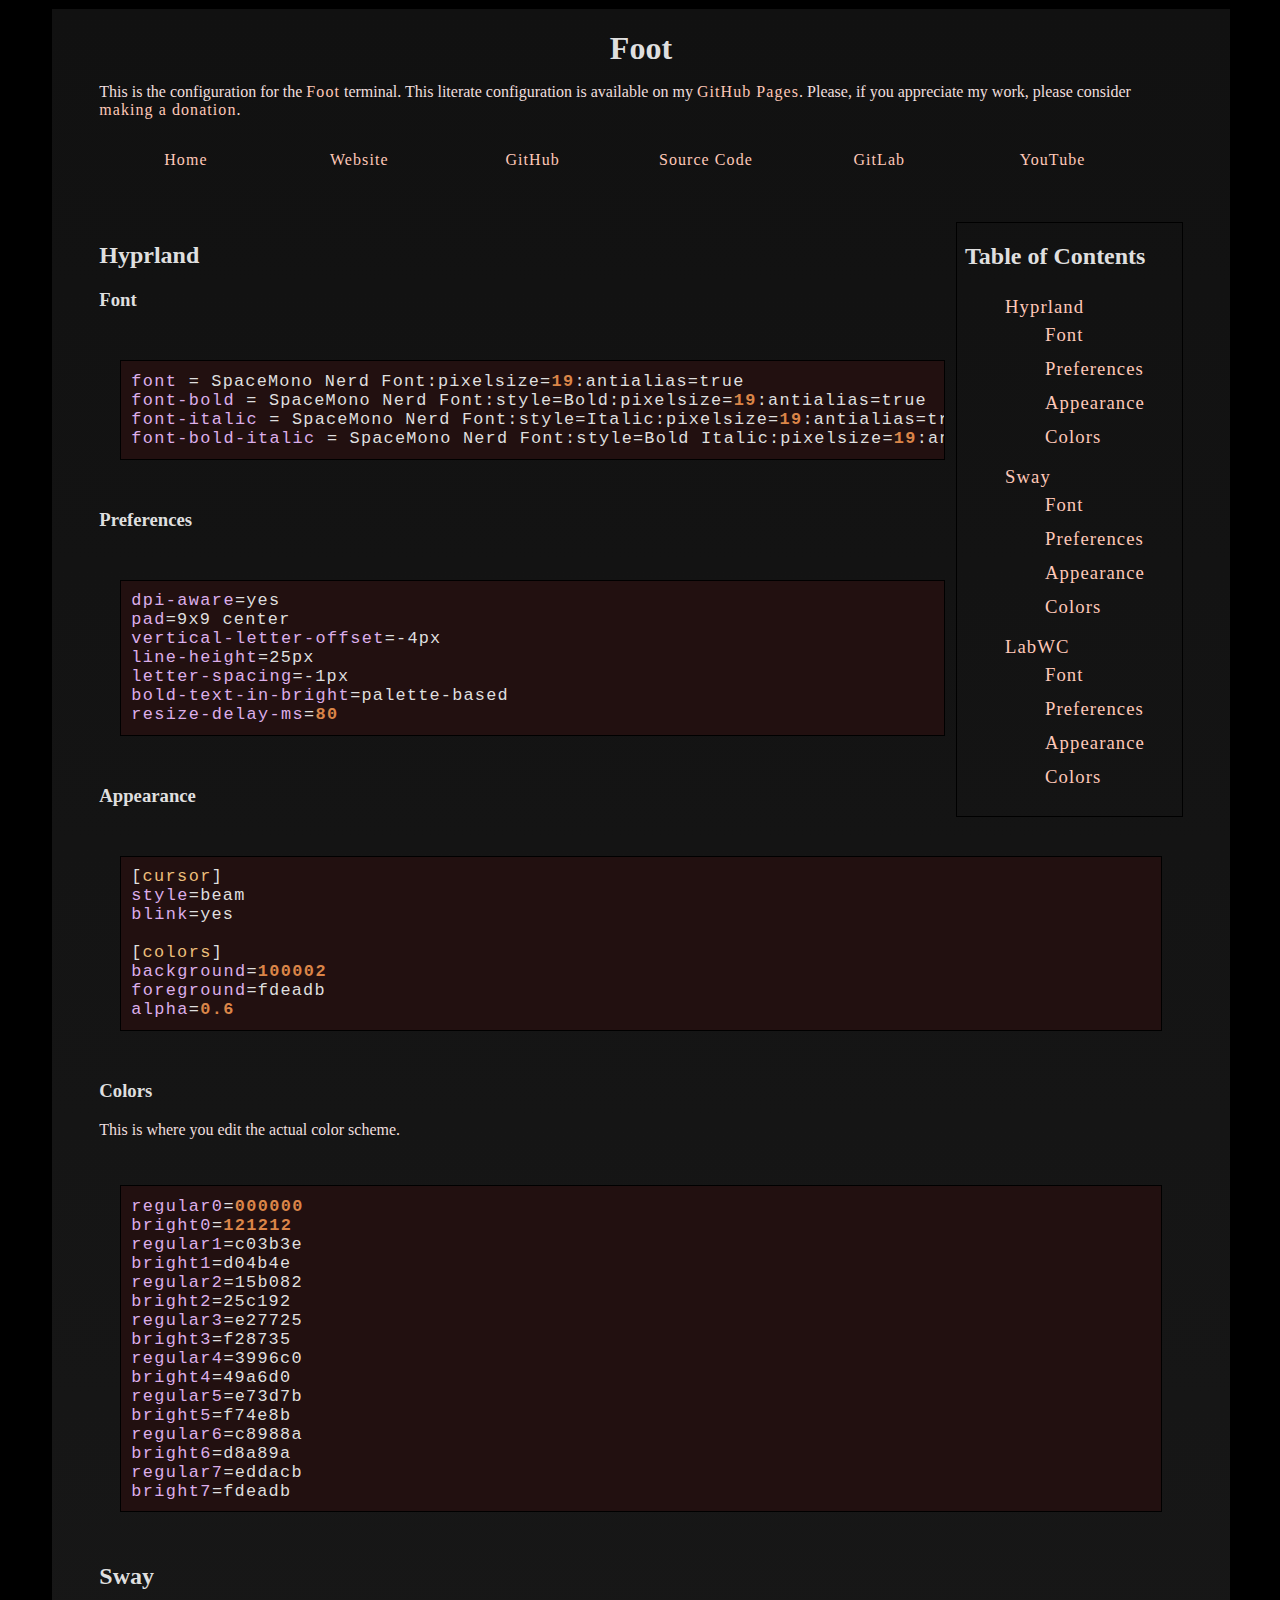
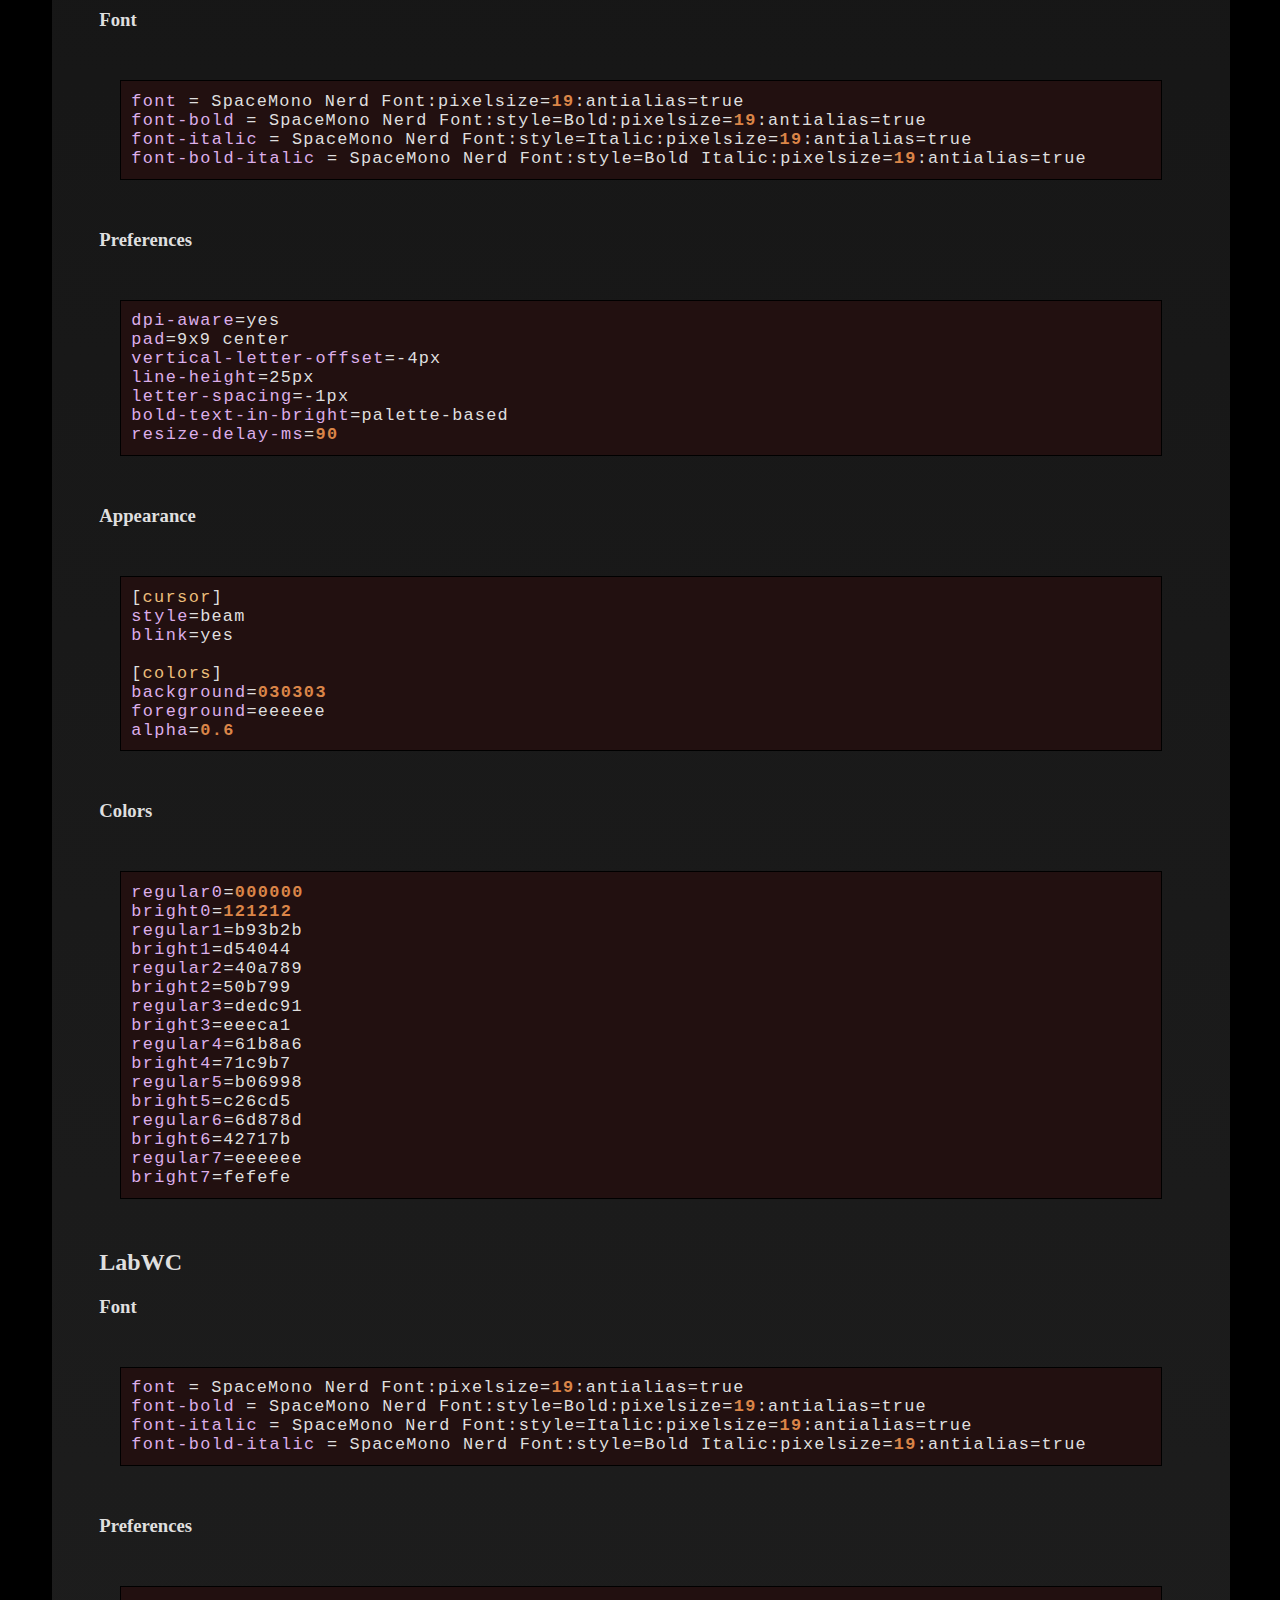
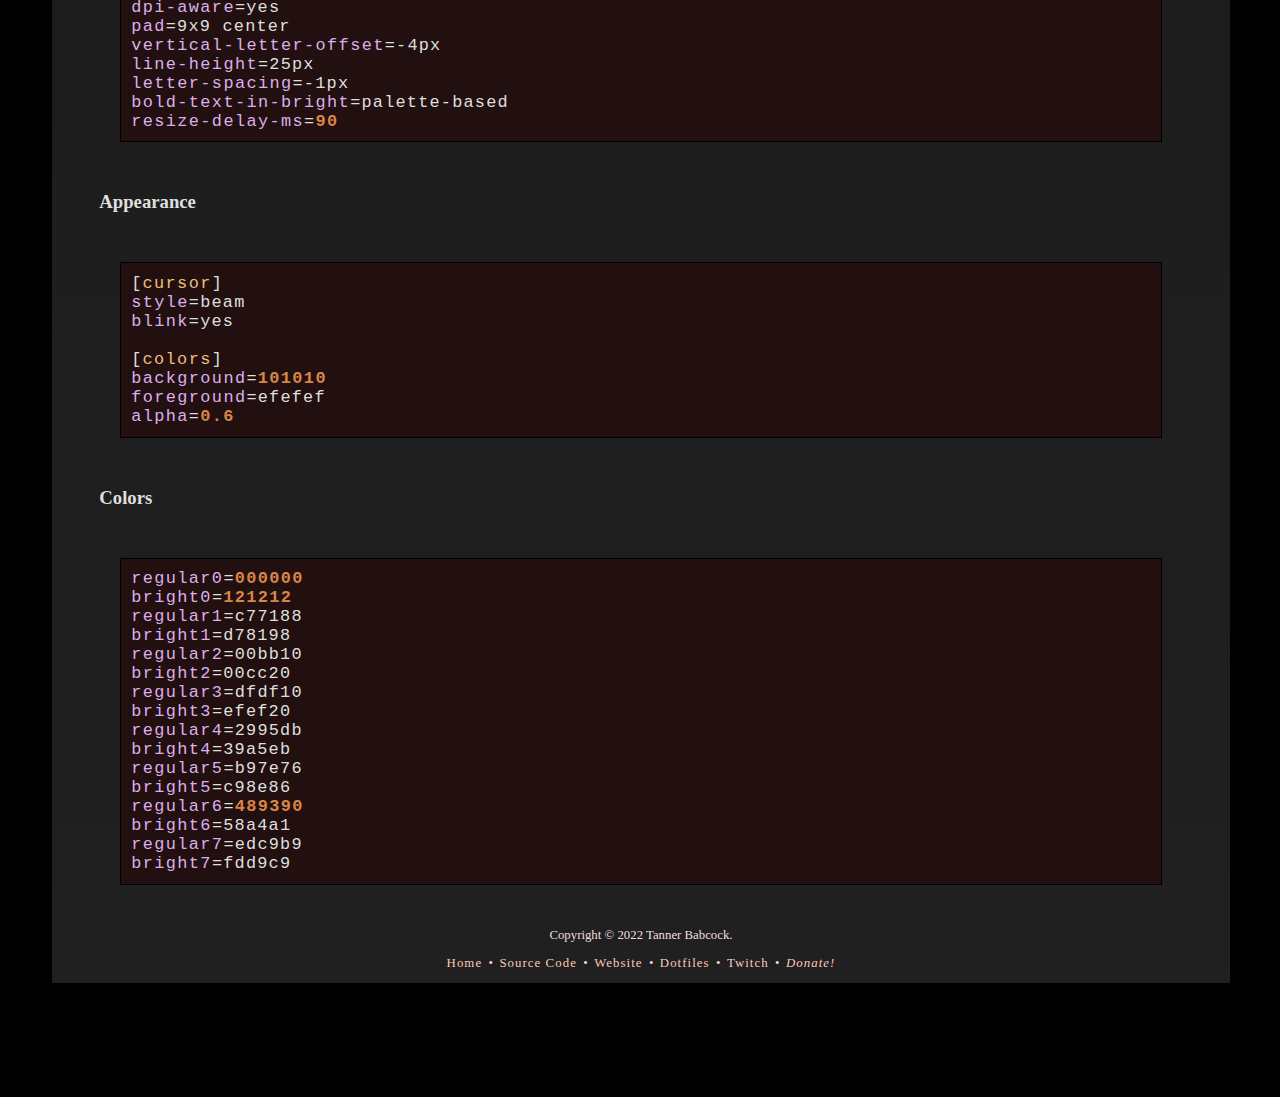
<file: configs/foot.html>
<?xml version="1.0" encoding="utf-8"?>
<!DOCTYPE html PUBLIC "-//W3C//DTD XHTML 1.0 Strict//EN"
"http://www.w3.org/TR/xhtml1/DTD/xhtml1-strict.dtd">
<html xmlns="http://www.w3.org/1999/xhtml" lang="en" xml:lang="en">
<head>
<!-- 2023-05-31 Wed 16:19 -->
<meta http-equiv="Content-Type" content="text/html;charset=utf-8" />
<meta name="viewport" content="width=device-width, initial-scale=1" />
<title>Foot</title>
<meta name="author" content="Tanner Babcock" />
<meta name="description" content="Foot terminal config on Tanner Babcock GitHub Pages. Features colors, fonts, and preferences." />
<meta name="keywords" content="tanner babcock, tanner, babcock, emacs, github, foot, doom emacs, org mode, linux, gnu linux, void linux, art, experimental, noise" />
<meta name="generator" content="Org Mode" />
<style>
  #content { max-width: 60em; margin: auto; }
  .title  { text-align: center;
             margin-bottom: .2em; }
  .subtitle { text-align: center;
              font-size: medium;
              font-weight: bold;
              margin-top:0; }
  .todo   { font-family: monospace; color: red; }
  .done   { font-family: monospace; color: green; }
  .priority { font-family: monospace; color: orange; }
  .tag    { background-color: #eee; font-family: monospace;
            padding: 2px; font-size: 80%; font-weight: normal; }
  .timestamp { color: #bebebe; }
  .timestamp-kwd { color: #5f9ea0; }
  .org-right  { margin-left: auto; margin-right: 0px;  text-align: right; }
  .org-left   { margin-left: 0px;  margin-right: auto; text-align: left; }
  .org-center { margin-left: auto; margin-right: auto; text-align: center; }
  .underline { text-decoration: underline; }
  #postamble p, #preamble p { font-size: 90%; margin: .2em; }
  p.verse { margin-left: 3%; }
  pre {
    border: 1px solid #e6e6e6;
    border-radius: 3px;
    background-color: #f2f2f2;
    padding: 8pt;
    font-family: monospace;
    overflow: auto;
    margin: 1.2em;
  }
  pre.src {
    position: relative;
    overflow: auto;
  }
  pre.src:before {
    display: none;
    position: absolute;
    top: -8px;
    right: 12px;
    padding: 3px;
    color: #555;
    background-color: #f2f2f299;
  }
  pre.src:hover:before { display: inline; margin-top: 14px;}
  /* Languages per Org manual */
  pre.src-asymptote:before { content: 'Asymptote'; }
  pre.src-awk:before { content: 'Awk'; }
  pre.src-authinfo::before { content: 'Authinfo'; }
  pre.src-C:before { content: 'C'; }
  /* pre.src-C++ doesn't work in CSS */
  pre.src-clojure:before { content: 'Clojure'; }
  pre.src-css:before { content: 'CSS'; }
  pre.src-D:before { content: 'D'; }
  pre.src-ditaa:before { content: 'ditaa'; }
  pre.src-dot:before { content: 'Graphviz'; }
  pre.src-calc:before { content: 'Emacs Calc'; }
  pre.src-emacs-lisp:before { content: 'Emacs Lisp'; }
  pre.src-fortran:before { content: 'Fortran'; }
  pre.src-gnuplot:before { content: 'gnuplot'; }
  pre.src-haskell:before { content: 'Haskell'; }
  pre.src-hledger:before { content: 'hledger'; }
  pre.src-java:before { content: 'Java'; }
  pre.src-js:before { content: 'Javascript'; }
  pre.src-latex:before { content: 'LaTeX'; }
  pre.src-ledger:before { content: 'Ledger'; }
  pre.src-lisp:before { content: 'Lisp'; }
  pre.src-lilypond:before { content: 'Lilypond'; }
  pre.src-lua:before { content: 'Lua'; }
  pre.src-matlab:before { content: 'MATLAB'; }
  pre.src-mscgen:before { content: 'Mscgen'; }
  pre.src-ocaml:before { content: 'Objective Caml'; }
  pre.src-octave:before { content: 'Octave'; }
  pre.src-org:before { content: 'Org mode'; }
  pre.src-oz:before { content: 'OZ'; }
  pre.src-plantuml:before { content: 'Plantuml'; }
  pre.src-processing:before { content: 'Processing.js'; }
  pre.src-python:before { content: 'Python'; }
  pre.src-R:before { content: 'R'; }
  pre.src-ruby:before { content: 'Ruby'; }
  pre.src-sass:before { content: 'Sass'; }
  pre.src-scheme:before { content: 'Scheme'; }
  pre.src-screen:before { content: 'Gnu Screen'; }
  pre.src-sed:before { content: 'Sed'; }
  pre.src-sh:before { content: 'shell'; }
  pre.src-sql:before { content: 'SQL'; }
  pre.src-sqlite:before { content: 'SQLite'; }
  /* additional languages in org.el's org-babel-load-languages alist */
  pre.src-forth:before { content: 'Forth'; }
  pre.src-io:before { content: 'IO'; }
  pre.src-J:before { content: 'J'; }
  pre.src-makefile:before { content: 'Makefile'; }
  pre.src-maxima:before { content: 'Maxima'; }
  pre.src-perl:before { content: 'Perl'; }
  pre.src-picolisp:before { content: 'Pico Lisp'; }
  pre.src-scala:before { content: 'Scala'; }
  pre.src-shell:before { content: 'Shell Script'; }
  pre.src-ebnf2ps:before { content: 'ebfn2ps'; }
  /* additional language identifiers per "defun org-babel-execute"
       in ob-*.el */
  pre.src-cpp:before  { content: 'C++'; }
  pre.src-abc:before  { content: 'ABC'; }
  pre.src-coq:before  { content: 'Coq'; }
  pre.src-groovy:before  { content: 'Groovy'; }
  /* additional language identifiers from org-babel-shell-names in
     ob-shell.el: ob-shell is the only babel language using a lambda to put
     the execution function name together. */
  pre.src-bash:before  { content: 'bash'; }
  pre.src-csh:before  { content: 'csh'; }
  pre.src-ash:before  { content: 'ash'; }
  pre.src-dash:before  { content: 'dash'; }
  pre.src-ksh:before  { content: 'ksh'; }
  pre.src-mksh:before  { content: 'mksh'; }
  pre.src-posh:before  { content: 'posh'; }
  /* Additional Emacs modes also supported by the LaTeX listings package */
  pre.src-ada:before { content: 'Ada'; }
  pre.src-asm:before { content: 'Assembler'; }
  pre.src-caml:before { content: 'Caml'; }
  pre.src-delphi:before { content: 'Delphi'; }
  pre.src-html:before { content: 'HTML'; }
  pre.src-idl:before { content: 'IDL'; }
  pre.src-mercury:before { content: 'Mercury'; }
  pre.src-metapost:before { content: 'MetaPost'; }
  pre.src-modula-2:before { content: 'Modula-2'; }
  pre.src-pascal:before { content: 'Pascal'; }
  pre.src-ps:before { content: 'PostScript'; }
  pre.src-prolog:before { content: 'Prolog'; }
  pre.src-simula:before { content: 'Simula'; }
  pre.src-tcl:before { content: 'tcl'; }
  pre.src-tex:before { content: 'TeX'; }
  pre.src-plain-tex:before { content: 'Plain TeX'; }
  pre.src-verilog:before { content: 'Verilog'; }
  pre.src-vhdl:before { content: 'VHDL'; }
  pre.src-xml:before { content: 'XML'; }
  pre.src-nxml:before { content: 'XML'; }
  /* add a generic configuration mode; LaTeX export needs an additional
     (add-to-list 'org-latex-listings-langs '(conf " ")) in .emacs */
  pre.src-conf:before { content: 'Configuration File'; }

  table { border-collapse:collapse; }
  caption.t-above { caption-side: top; }
  caption.t-bottom { caption-side: bottom; }
  td, th { vertical-align:top;  }
  th.org-right  { text-align: center;  }
  th.org-left   { text-align: center;   }
  th.org-center { text-align: center; }
  td.org-right  { text-align: right;  }
  td.org-left   { text-align: left;   }
  td.org-center { text-align: center; }
  dt { font-weight: bold; }
  .footpara { display: inline; }
  .footdef  { margin-bottom: 1em; }
  .figure { padding: 1em; }
  .figure p { text-align: center; }
  .equation-container {
    display: table;
    text-align: center;
    width: 100%;
  }
  .equation {
    vertical-align: middle;
  }
  .equation-label {
    display: table-cell;
    text-align: right;
    vertical-align: middle;
  }
  .inlinetask {
    padding: 10px;
    border: 2px solid gray;
    margin: 10px;
    background: #ffffcc;
  }
  #org-div-home-and-up
   { text-align: right; font-size: 70%; white-space: nowrap; }
  textarea { overflow-x: auto; }
  .linenr { font-size: smaller }
  .code-highlighted { background-color: #ffff00; }
  .org-info-js_info-navigation { border-style: none; }
  #org-info-js_console-label
    { font-size: 10px; font-weight: bold; white-space: nowrap; }
  .org-info-js_search-highlight
    { background-color: #ffff00; color: #000000; font-weight: bold; }
  .org-svg { }
</style>
<link rel="stylesheet" type="text/css" href="style.css" />
<meta property="og:image" content="/images/ogimage.png" />
<meta property="og:image:width" content="660" />
<meta property="og:image:height" content="461" />
<meta property="og:title" content="Foot" />
<meta property="og:description" content="Foot terminal config on Tanner Babcock GitHub Pages. Features colors, fonts, and preferences." />
<meta property="og:locale" content="en_US" />
<link rel="icon" href="/images/favicon.png" />
<link rel="apple-touch-icon" href="/images/apple-touch-icon-180x180.png" />
<link rel="icon" href="/images/icon-hires.png" sizes="192x192" />
</head>
<body>
<div id="content" class="content">
<h1 class="title">Foot</h1>
<p>
This is the configuration for the <a href="https://codeberg.org/dnkl/foot">Foot</a> terminal. This literate configuration is available on my <a href="https://babkock.github.io/configs/foot.html">GitHub Pages</a>. Please, if you appreciate my work, please consider <a href="https://www.paypal.com/donate/?business=X8ZY4CNBJEXVE&amp;no_recurring=0&amp;item_name=Please+help+me+pay+my+bills%2C+and+make+more+interesting+GNU%2FLinux+content%21+I+appreciate+you%21&amp;currency_code=USD">making a donation</a>.
</p>

<header>
    <center>
        <ul>
            <li><a href="https://babkock.github.io">Home</a></li>
            <li><a href="https://tannerbabcock.com/home" target="_blank">Website</a></li>
            <li><a href="https://github.com/Babkock" target="_blank">GitHub</a></li>
            <li><a href="https://github.com/Babkock/Babkock.github.io" target="_blank">Source Code</a></li>
            <li><a href="https://gitlab.com/Babkock/" target="_blank">GitLab</a></li>
            <li><a href="https://www.youtube.com/user/Babk0ck" target="_blank">YouTube</a></li>
        </ul>
    </center>
</header>

<div id="table-of-contents" role="doc-toc">
<h2>Table of Contents</h2>
<div id="text-table-of-contents" role="doc-toc">
<ul>
<li><a href="#org1279291">Hyprland</a>
<ul>
<li><a href="#org95986ff">Font</a></li>
<li><a href="#org0a9e2c1">Preferences</a></li>
<li><a href="#orgb66f9df">Appearance</a></li>
<li><a href="#org6b4ba2c">Colors</a></li>
</ul>
</li>
<li><a href="#org4b75942">Sway</a>
<ul>
<li><a href="#org98de87e">Font</a></li>
<li><a href="#org2284f75">Preferences</a></li>
<li><a href="#org1ae9145">Appearance</a></li>
<li><a href="#orgbe5b528">Colors</a></li>
</ul>
</li>
<li><a href="#org6c3588d">LabWC</a>
<ul>
<li><a href="#orgefaa381">Font</a></li>
<li><a href="#org8c3a826">Preferences</a></li>
<li><a href="#org3685aae">Appearance</a></li>
<li><a href="#org27fc7b9">Colors</a></li>
</ul>
</li>
</ul>
</div>
</div>

<div id="outline-container-org1279291" class="outline-2">
<h2 id="org1279291">Hyprland</h2>
<div class="outline-text-2" id="text-org1279291">
</div>
<div id="outline-container-org95986ff" class="outline-3">
<h3 id="org95986ff">Font</h3>
<div class="outline-text-3" id="text-org95986ff">
<div class="org-src-container">
<pre class="src src-conf"><span style="color: #dcaeea;">font</span> = SpaceMono Nerd Font:pixelsize=<span style="color: #da8548; font-weight: bold;">19</span>:antialias=true
<span style="color: #dcaeea;">font-bold</span> = SpaceMono Nerd Font:style=Bold:pixelsize=<span style="color: #da8548; font-weight: bold;">19</span>:antialias=true
<span style="color: #dcaeea;">font-italic</span> = SpaceMono Nerd Font:style=Italic:pixelsize=<span style="color: #da8548; font-weight: bold;">19</span>:antialias=true
<span style="color: #dcaeea;">font-bold-italic</span> = SpaceMono Nerd Font:style=Bold Italic:pixelsize=<span style="color: #da8548; font-weight: bold;">19</span>:antialias=true
</pre>
</div>
</div>
</div>

<div id="outline-container-org0a9e2c1" class="outline-3">
<h3 id="org0a9e2c1">Preferences</h3>
<div class="outline-text-3" id="text-org0a9e2c1">
<div class="org-src-container">
<pre class="src src-conf"><span style="color: #dcaeea;">dpi-aware</span>=yes
<span style="color: #dcaeea;">pad</span>=9x9 center
<span style="color: #dcaeea;">vertical-letter-offset</span>=-4px
<span style="color: #dcaeea;">line-height</span>=25px
<span style="color: #dcaeea;">letter-spacing</span>=-1px
<span style="color: #dcaeea;">bold-text-in-bright</span>=palette-based
<span style="color: #dcaeea;">resize-delay-ms</span>=<span style="color: #da8548; font-weight: bold;">80</span>
</pre>
</div>
</div>
</div>

<div id="outline-container-orgb66f9df" class="outline-3">
<h3 id="orgb66f9df">Appearance</h3>
<div class="outline-text-3" id="text-orgb66f9df">
<div class="org-src-container">
<pre class="src src-conf">[<span style="color: #ECBE7B;">cursor</span>]
<span style="color: #dcaeea;">style</span>=beam
<span style="color: #dcaeea;">blink</span>=yes

[<span style="color: #ECBE7B;">colors</span>]
<span style="color: #dcaeea;">background</span>=<span style="color: #da8548; font-weight: bold;">100002</span>
<span style="color: #dcaeea;">foreground</span>=fdeadb
<span style="color: #dcaeea;">alpha</span>=<span style="color: #da8548; font-weight: bold;">0.6</span>
</pre>
</div>
</div>
</div>

<div id="outline-container-org6b4ba2c" class="outline-3">
<h3 id="org6b4ba2c">Colors</h3>
<div class="outline-text-3" id="text-org6b4ba2c">
<p>
This is where you edit the actual color scheme.
</p>

<div class="org-src-container">
<pre class="src src-conf"><span style="color: #dcaeea;">regular0</span>=<span style="color: #da8548; font-weight: bold;">000000</span>
<span style="color: #dcaeea;">bright0</span>=<span style="color: #da8548; font-weight: bold;">121212</span>
<span style="color: #dcaeea;">regular1</span>=c03b3e
<span style="color: #dcaeea;">bright1</span>=d04b4e
<span style="color: #dcaeea;">regular2</span>=15b082
<span style="color: #dcaeea;">bright2</span>=25c192
<span style="color: #dcaeea;">regular3</span>=e27725
<span style="color: #dcaeea;">bright3</span>=f28735
<span style="color: #dcaeea;">regular4</span>=3996c0
<span style="color: #dcaeea;">bright4</span>=49a6d0
<span style="color: #dcaeea;">regular5</span>=e73d7b
<span style="color: #dcaeea;">bright5</span>=f74e8b
<span style="color: #dcaeea;">regular6</span>=c8988a
<span style="color: #dcaeea;">bright6</span>=d8a89a
<span style="color: #dcaeea;">regular7</span>=eddacb
<span style="color: #dcaeea;">bright7</span>=fdeadb
</pre>
</div>
</div>
</div>
</div>

<div id="outline-container-org4b75942" class="outline-2">
<h2 id="org4b75942">Sway</h2>
<div class="outline-text-2" id="text-org4b75942">
</div>
<div id="outline-container-org98de87e" class="outline-3">
<h3 id="org98de87e">Font</h3>
<div class="outline-text-3" id="text-org98de87e">
<div class="org-src-container">
<pre class="src src-conf"><span style="color: #dcaeea;">font</span> = SpaceMono Nerd Font:pixelsize=<span style="color: #da8548; font-weight: bold;">19</span>:antialias=true
<span style="color: #dcaeea;">font-bold</span> = SpaceMono Nerd Font:style=Bold:pixelsize=<span style="color: #da8548; font-weight: bold;">19</span>:antialias=true
<span style="color: #dcaeea;">font-italic</span> = SpaceMono Nerd Font:style=Italic:pixelsize=<span style="color: #da8548; font-weight: bold;">19</span>:antialias=true
<span style="color: #dcaeea;">font-bold-italic</span> = SpaceMono Nerd Font:style=Bold Italic:pixelsize=<span style="color: #da8548; font-weight: bold;">19</span>:antialias=true
</pre>
</div>
</div>
</div>

<div id="outline-container-org2284f75" class="outline-3">
<h3 id="org2284f75">Preferences</h3>
<div class="outline-text-3" id="text-org2284f75">
<div class="org-src-container">
<pre class="src src-conf"><span style="color: #dcaeea;">dpi-aware</span>=yes
<span style="color: #dcaeea;">pad</span>=9x9 center
<span style="color: #dcaeea;">vertical-letter-offset</span>=-4px
<span style="color: #dcaeea;">line-height</span>=25px
<span style="color: #dcaeea;">letter-spacing</span>=-1px
<span style="color: #dcaeea;">bold-text-in-bright</span>=palette-based
<span style="color: #dcaeea;">resize-delay-ms</span>=<span style="color: #da8548; font-weight: bold;">90</span>
</pre>
</div>
</div>
</div>

<div id="outline-container-org1ae9145" class="outline-3">
<h3 id="org1ae9145">Appearance</h3>
<div class="outline-text-3" id="text-org1ae9145">
<div class="org-src-container">
<pre class="src src-conf">[<span style="color: #ECBE7B;">cursor</span>]
<span style="color: #dcaeea;">style</span>=beam
<span style="color: #dcaeea;">blink</span>=yes

[<span style="color: #ECBE7B;">colors</span>]
<span style="color: #dcaeea;">background</span>=<span style="color: #da8548; font-weight: bold;">030303</span>
<span style="color: #dcaeea;">foreground</span>=eeeeee
<span style="color: #dcaeea;">alpha</span>=<span style="color: #da8548; font-weight: bold;">0.6</span>
</pre>
</div>
</div>
</div>

<div id="outline-container-orgbe5b528" class="outline-3">
<h3 id="orgbe5b528">Colors</h3>
<div class="outline-text-3" id="text-orgbe5b528">
<div class="org-src-container">
<pre class="src src-conf"><span style="color: #dcaeea;">regular0</span>=<span style="color: #da8548; font-weight: bold;">000000</span>
<span style="color: #dcaeea;">bright0</span>=<span style="color: #da8548; font-weight: bold;">121212</span>
<span style="color: #dcaeea;">regular1</span>=b93b2b
<span style="color: #dcaeea;">bright1</span>=d54044
<span style="color: #dcaeea;">regular2</span>=40a789
<span style="color: #dcaeea;">bright2</span>=50b799
<span style="color: #dcaeea;">regular3</span>=dedc91
<span style="color: #dcaeea;">bright3</span>=eeeca1
<span style="color: #dcaeea;">regular4</span>=61b8a6
<span style="color: #dcaeea;">bright4</span>=71c9b7
<span style="color: #dcaeea;">regular5</span>=b06998
<span style="color: #dcaeea;">bright5</span>=c26cd5
<span style="color: #dcaeea;">regular6</span>=6d878d
<span style="color: #dcaeea;">bright6</span>=42717b
<span style="color: #dcaeea;">regular7</span>=eeeeee
<span style="color: #dcaeea;">bright7</span>=fefefe
</pre>
</div>
</div>
</div>
</div>

<div id="outline-container-org6c3588d" class="outline-2">
<h2 id="org6c3588d">LabWC</h2>
<div class="outline-text-2" id="text-org6c3588d">
</div>
<div id="outline-container-orgefaa381" class="outline-3">
<h3 id="orgefaa381">Font</h3>
<div class="outline-text-3" id="text-orgefaa381">
<div class="org-src-container">
<pre class="src src-conf"><span style="color: #dcaeea;">font</span> = SpaceMono Nerd Font:pixelsize=<span style="color: #da8548; font-weight: bold;">19</span>:antialias=true
<span style="color: #dcaeea;">font-bold</span> = SpaceMono Nerd Font:style=Bold:pixelsize=<span style="color: #da8548; font-weight: bold;">19</span>:antialias=true
<span style="color: #dcaeea;">font-italic</span> = SpaceMono Nerd Font:style=Italic:pixelsize=<span style="color: #da8548; font-weight: bold;">19</span>:antialias=true
<span style="color: #dcaeea;">font-bold-italic</span> = SpaceMono Nerd Font:style=Bold Italic:pixelsize=<span style="color: #da8548; font-weight: bold;">19</span>:antialias=true
</pre>
</div>
</div>
</div>

<div id="outline-container-org8c3a826" class="outline-3">
<h3 id="org8c3a826">Preferences</h3>
<div class="outline-text-3" id="text-org8c3a826">
<div class="org-src-container">
<pre class="src src-conf"><span style="color: #dcaeea;">dpi-aware</span>=yes
<span style="color: #dcaeea;">pad</span>=9x9 center
<span style="color: #dcaeea;">vertical-letter-offset</span>=-4px
<span style="color: #dcaeea;">line-height</span>=25px
<span style="color: #dcaeea;">letter-spacing</span>=-1px
<span style="color: #dcaeea;">bold-text-in-bright</span>=palette-based
<span style="color: #dcaeea;">resize-delay-ms</span>=<span style="color: #da8548; font-weight: bold;">90</span>
</pre>
</div>
</div>
</div>

<div id="outline-container-org3685aae" class="outline-3">
<h3 id="org3685aae">Appearance</h3>
<div class="outline-text-3" id="text-org3685aae">
<div class="org-src-container">
<pre class="src src-conf">[<span style="color: #ECBE7B;">cursor</span>]
<span style="color: #dcaeea;">style</span>=beam
<span style="color: #dcaeea;">blink</span>=yes

[<span style="color: #ECBE7B;">colors</span>]
<span style="color: #dcaeea;">background</span>=<span style="color: #da8548; font-weight: bold;">101010</span>
<span style="color: #dcaeea;">foreground</span>=efefef
<span style="color: #dcaeea;">alpha</span>=<span style="color: #da8548; font-weight: bold;">0.6</span>
</pre>
</div>
</div>
</div>

<div id="outline-container-org27fc7b9" class="outline-3">
<h3 id="org27fc7b9">Colors</h3>
<div class="outline-text-3" id="text-org27fc7b9">
<div class="org-src-container">
<pre class="src src-conf"><span style="color: #dcaeea;">regular0</span>=<span style="color: #da8548; font-weight: bold;">000000</span>
<span style="color: #dcaeea;">bright0</span>=<span style="color: #da8548; font-weight: bold;">121212</span>
<span style="color: #dcaeea;">regular1</span>=c77188
<span style="color: #dcaeea;">bright1</span>=d78198
<span style="color: #dcaeea;">regular2</span>=00bb10
<span style="color: #dcaeea;">bright2</span>=00cc20
<span style="color: #dcaeea;">regular3</span>=dfdf10
<span style="color: #dcaeea;">bright3</span>=efef20
<span style="color: #dcaeea;">regular4</span>=2995db
<span style="color: #dcaeea;">bright4</span>=39a5eb
<span style="color: #dcaeea;">regular5</span>=b97e76
<span style="color: #dcaeea;">bright5</span>=c98e86
<span style="color: #dcaeea;">regular6</span>=<span style="color: #da8548; font-weight: bold;">489390</span>
<span style="color: #dcaeea;">bright6</span>=58a4a1
<span style="color: #dcaeea;">regular7</span>=edc9b9
<span style="color: #dcaeea;">bright7</span>=fdd9c9
</pre>
</div>

<footer>
    <center>
    <p>Copyright &copy; 2022 Tanner Babcock.</p>
    <p><a href="https://babkock.github.io">Home</a> &nbsp;&bull;&nbsp;
    <a href="https://github.com/Babkock/Babkock.github.io" target="_blank">Source Code</a> &nbsp;&bull;&nbsp;
    <a href="https://tannerbabcock.com/home">Website</a> &nbsp;&bull;&nbsp;
    <a href="https://gitlab.com/Babkock/Dotfiles">Dotfiles</a> &nbsp;&bull;&nbsp;
    <a href="https://www.twitch.tv/babkock">Twitch</a> &nbsp;&bull;&nbsp;
    <a href="https://www.paypal.com/donate/?business=X8ZY4CNBJEXVE&no_recurring=0&item_name=Please+help+me+pay+my+bills%2C+and+make+more+interesting+GNU%2FLinux+content%21+I+appreciate+you%21&currency_code=USD"><i>Donate!</i></a></p>
    </center>
</footer>
</div>
</div>
</div>
</div>
<div id="postamble" class="status">
<p class="author">Author: Tanner Babcock</p>
<p class="date">Created: 2023-05-31 Wed 16:19</p>
</div>
</body>
</html>
</file>
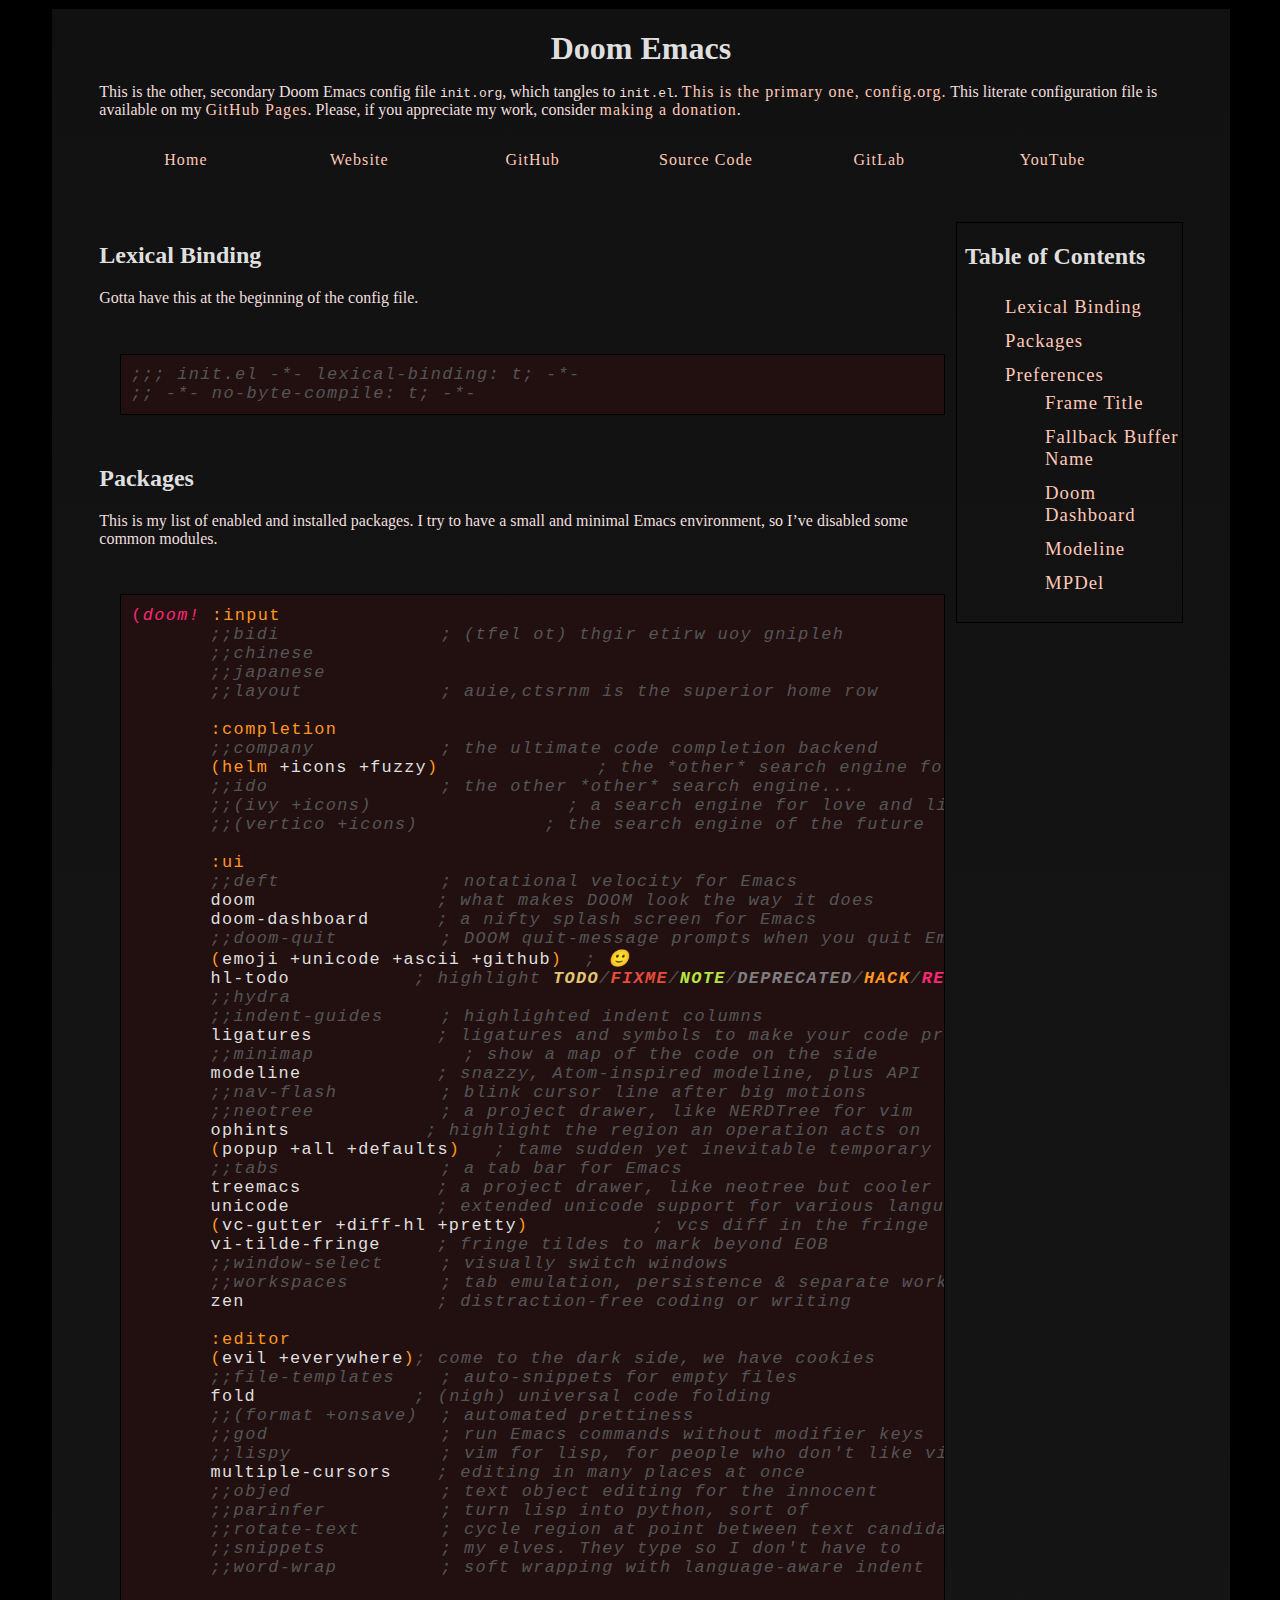
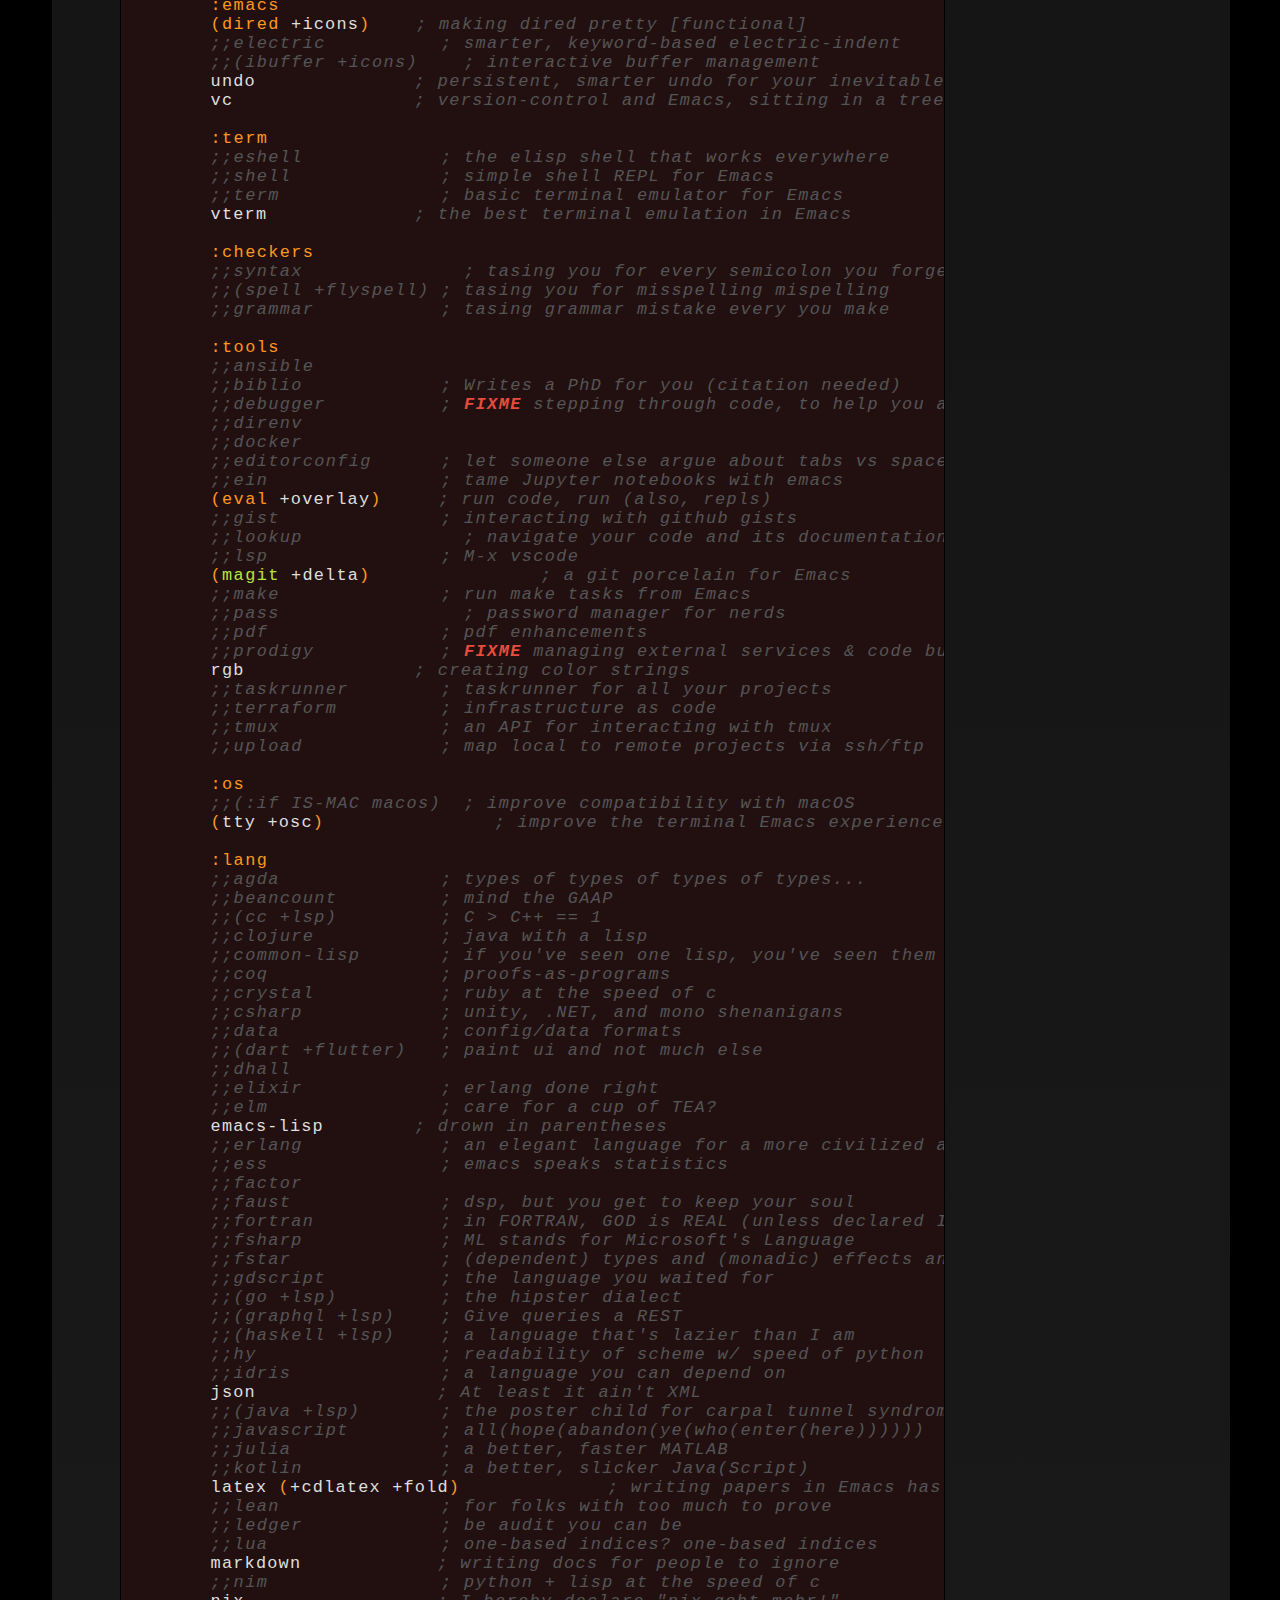
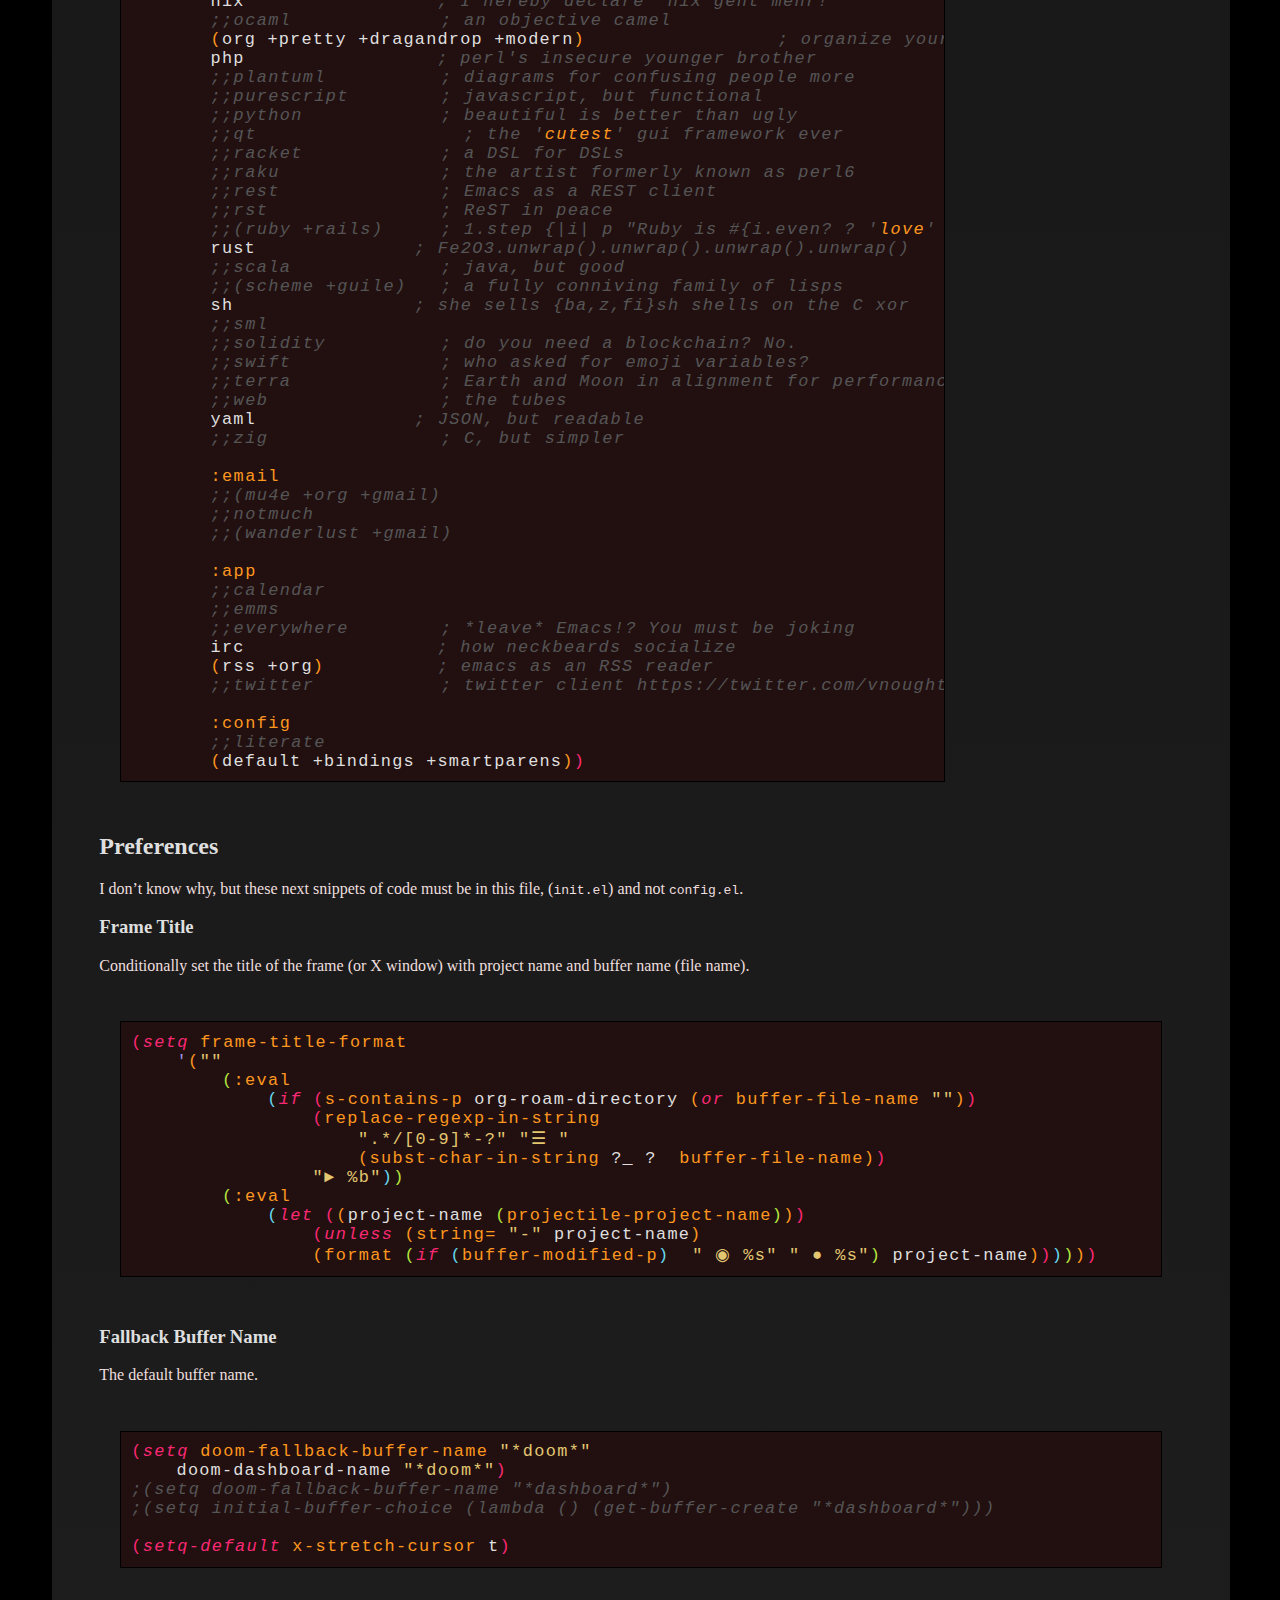
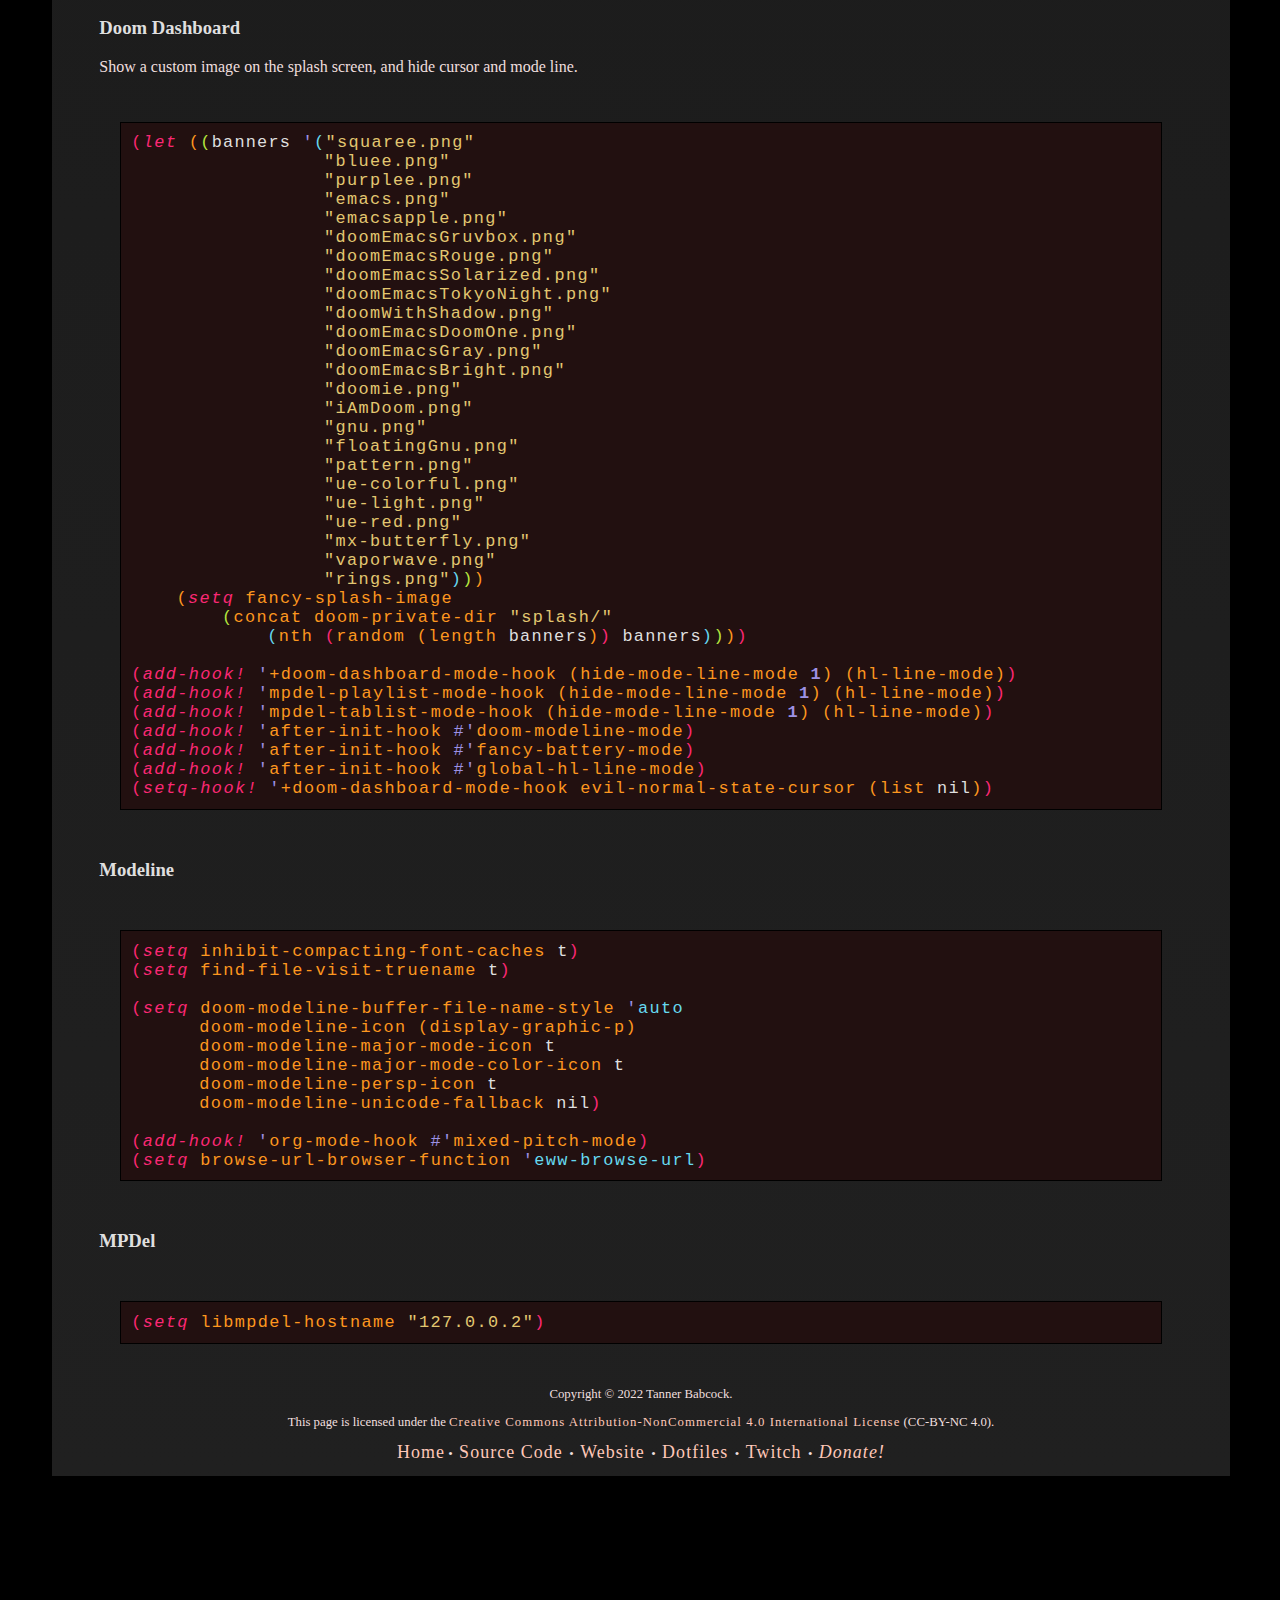
<file: configs/init.html>
<?xml version="1.0" encoding="utf-8"?>
<!DOCTYPE html PUBLIC "-//W3C//DTD XHTML 1.0 Strict//EN"
"http://www.w3.org/TR/xhtml1/DTD/xhtml1-strict.dtd">
<html xmlns="http://www.w3.org/1999/xhtml" lang="en" xml:lang="en">
<head>
<!-- 2023-03-29 Wed 18:14 -->
<meta http-equiv="Content-Type" content="text/html;charset=utf-8" />
<meta name="viewport" content="width=device-width, initial-scale=1" />
<title>Doom Emacs</title>
<meta name="author" content="Tanner Babcock" />
<meta name="description" content="Doom Emacs config on Tanner Babcock GitHub Pages. This is my Doom Emacs initialization file." />
<meta name="keywords" content="tanner babcock, github, emacs, doom emacs, org mode, linux, gnu linux, art, music, experimental, noise" />
<meta name="generator" content="Org Mode" />
<style>
  #content { max-width: 60em; margin: auto; }
  .title  { text-align: center;
             margin-bottom: .2em; }
  .subtitle { text-align: center;
              font-size: medium;
              font-weight: bold;
              margin-top:0; }
  .todo   { font-family: monospace; color: red; }
  .done   { font-family: monospace; color: green; }
  .priority { font-family: monospace; color: orange; }
  .tag    { background-color: #eee; font-family: monospace;
            padding: 2px; font-size: 80%; font-weight: normal; }
  .timestamp { color: #bebebe; }
  .timestamp-kwd { color: #5f9ea0; }
  .org-right  { margin-left: auto; margin-right: 0px;  text-align: right; }
  .org-left   { margin-left: 0px;  margin-right: auto; text-align: left; }
  .org-center { margin-left: auto; margin-right: auto; text-align: center; }
  .underline { text-decoration: underline; }
  #postamble p, #preamble p { font-size: 90%; margin: .2em; }
  p.verse { margin-left: 3%; }
  pre {
    border: 1px solid #e6e6e6;
    border-radius: 3px;
    background-color: #f2f2f2;
    padding: 8pt;
    font-family: monospace;
    overflow: auto;
    margin: 1.2em;
  }
  pre.src {
    position: relative;
    overflow: auto;
  }
  pre.src:before {
    display: none;
    position: absolute;
    top: -8px;
    right: 12px;
    padding: 3px;
    color: #555;
    background-color: #f2f2f299;
  }
  pre.src:hover:before { display: inline; margin-top: 14px;}
  /* Languages per Org manual */
  pre.src-asymptote:before { content: 'Asymptote'; }
  pre.src-awk:before { content: 'Awk'; }
  pre.src-authinfo::before { content: 'Authinfo'; }
  pre.src-C:before { content: 'C'; }
  /* pre.src-C++ doesn't work in CSS */
  pre.src-clojure:before { content: 'Clojure'; }
  pre.src-css:before { content: 'CSS'; }
  pre.src-D:before { content: 'D'; }
  pre.src-ditaa:before { content: 'ditaa'; }
  pre.src-dot:before { content: 'Graphviz'; }
  pre.src-calc:before { content: 'Emacs Calc'; }
  pre.src-emacs-lisp:before { content: 'Emacs Lisp'; }
  pre.src-fortran:before { content: 'Fortran'; }
  pre.src-gnuplot:before { content: 'gnuplot'; }
  pre.src-haskell:before { content: 'Haskell'; }
  pre.src-hledger:before { content: 'hledger'; }
  pre.src-java:before { content: 'Java'; }
  pre.src-js:before { content: 'Javascript'; }
  pre.src-latex:before { content: 'LaTeX'; }
  pre.src-ledger:before { content: 'Ledger'; }
  pre.src-lisp:before { content: 'Lisp'; }
  pre.src-lilypond:before { content: 'Lilypond'; }
  pre.src-lua:before { content: 'Lua'; }
  pre.src-matlab:before { content: 'MATLAB'; }
  pre.src-mscgen:before { content: 'Mscgen'; }
  pre.src-ocaml:before { content: 'Objective Caml'; }
  pre.src-octave:before { content: 'Octave'; }
  pre.src-org:before { content: 'Org mode'; }
  pre.src-oz:before { content: 'OZ'; }
  pre.src-plantuml:before { content: 'Plantuml'; }
  pre.src-processing:before { content: 'Processing.js'; }
  pre.src-python:before { content: 'Python'; }
  pre.src-R:before { content: 'R'; }
  pre.src-ruby:before { content: 'Ruby'; }
  pre.src-sass:before { content: 'Sass'; }
  pre.src-scheme:before { content: 'Scheme'; }
  pre.src-screen:before { content: 'Gnu Screen'; }
  pre.src-sed:before { content: 'Sed'; }
  pre.src-sh:before { content: 'shell'; }
  pre.src-sql:before { content: 'SQL'; }
  pre.src-sqlite:before { content: 'SQLite'; }
  /* additional languages in org.el's org-babel-load-languages alist */
  pre.src-forth:before { content: 'Forth'; }
  pre.src-io:before { content: 'IO'; }
  pre.src-J:before { content: 'J'; }
  pre.src-makefile:before { content: 'Makefile'; }
  pre.src-maxima:before { content: 'Maxima'; }
  pre.src-perl:before { content: 'Perl'; }
  pre.src-picolisp:before { content: 'Pico Lisp'; }
  pre.src-scala:before { content: 'Scala'; }
  pre.src-shell:before { content: 'Shell Script'; }
  pre.src-ebnf2ps:before { content: 'ebfn2ps'; }
  /* additional language identifiers per "defun org-babel-execute"
       in ob-*.el */
  pre.src-cpp:before  { content: 'C++'; }
  pre.src-abc:before  { content: 'ABC'; }
  pre.src-coq:before  { content: 'Coq'; }
  pre.src-groovy:before  { content: 'Groovy'; }
  /* additional language identifiers from org-babel-shell-names in
     ob-shell.el: ob-shell is the only babel language using a lambda to put
     the execution function name together. */
  pre.src-bash:before  { content: 'bash'; }
  pre.src-csh:before  { content: 'csh'; }
  pre.src-ash:before  { content: 'ash'; }
  pre.src-dash:before  { content: 'dash'; }
  pre.src-ksh:before  { content: 'ksh'; }
  pre.src-mksh:before  { content: 'mksh'; }
  pre.src-posh:before  { content: 'posh'; }
  /* Additional Emacs modes also supported by the LaTeX listings package */
  pre.src-ada:before { content: 'Ada'; }
  pre.src-asm:before { content: 'Assembler'; }
  pre.src-caml:before { content: 'Caml'; }
  pre.src-delphi:before { content: 'Delphi'; }
  pre.src-html:before { content: 'HTML'; }
  pre.src-idl:before { content: 'IDL'; }
  pre.src-mercury:before { content: 'Mercury'; }
  pre.src-metapost:before { content: 'MetaPost'; }
  pre.src-modula-2:before { content: 'Modula-2'; }
  pre.src-pascal:before { content: 'Pascal'; }
  pre.src-ps:before { content: 'PostScript'; }
  pre.src-prolog:before { content: 'Prolog'; }
  pre.src-simula:before { content: 'Simula'; }
  pre.src-tcl:before { content: 'tcl'; }
  pre.src-tex:before { content: 'TeX'; }
  pre.src-plain-tex:before { content: 'Plain TeX'; }
  pre.src-verilog:before { content: 'Verilog'; }
  pre.src-vhdl:before { content: 'VHDL'; }
  pre.src-xml:before { content: 'XML'; }
  pre.src-nxml:before { content: 'XML'; }
  /* add a generic configuration mode; LaTeX export needs an additional
     (add-to-list 'org-latex-listings-langs '(conf " ")) in .emacs */
  pre.src-conf:before { content: 'Configuration File'; }

  table { border-collapse:collapse; }
  caption.t-above { caption-side: top; }
  caption.t-bottom { caption-side: bottom; }
  td, th { vertical-align:top;  }
  th.org-right  { text-align: center;  }
  th.org-left   { text-align: center;   }
  th.org-center { text-align: center; }
  td.org-right  { text-align: right;  }
  td.org-left   { text-align: left;   }
  td.org-center { text-align: center; }
  dt { font-weight: bold; }
  .footpara { display: inline; }
  .footdef  { margin-bottom: 1em; }
  .figure { padding: 1em; }
  .figure p { text-align: center; }
  .equation-container {
    display: table;
    text-align: center;
    width: 100%;
  }
  .equation {
    vertical-align: middle;
  }
  .equation-label {
    display: table-cell;
    text-align: right;
    vertical-align: middle;
  }
  .inlinetask {
    padding: 10px;
    border: 2px solid gray;
    margin: 10px;
    background: #ffffcc;
  }
  #org-div-home-and-up
   { text-align: right; font-size: 70%; white-space: nowrap; }
  textarea { overflow-x: auto; }
  .linenr { font-size: smaller }
  .code-highlighted { background-color: #ffff00; }
  .org-info-js_info-navigation { border-style: none; }
  #org-info-js_console-label
    { font-size: 10px; font-weight: bold; white-space: nowrap; }
  .org-info-js_search-highlight
    { background-color: #ffff00; color: #000000; font-weight: bold; }
  .org-svg { }
</style>
<link rel="stylesheet" type="text/css" href="style.css" />
<meta property="og:image" content="/images/ogimage.png" />
<meta property="og:image:width" content="660" />
<meta property="og:image:height" content="461" />
<meta property="og:title" content="Doom Emacs" />
<meta property="og:description" content="Doom Emacs config on Tanner Babcock GitHub Pages. This is my Doom Emacs initialization file." />
<meta property="og:locale" content="en_US" />
<link rel="icon" href="/images/favicon.png" />
<link rel="apple-touch-icon" href="/images/apple-touch-icon-180x180.png" />
<link rel="icon" href="/images/icon-hires.png" sizes="192x192" />
<meta name="google-site-verification" content="2WoaNPwHxji9bjk8HmxLdspgd5cx93KCRp-Bo1gjV0o" />
</head>
<body>
<div id="content" class="content">
<h1 class="title">Doom Emacs</h1>
<p>
This is the other, secondary Doom Emacs config file <code>init.org</code>, which tangles to <code>init.el</code>. <a href="https://gitlab.com/Babkock/Dotfiles/-/blob/master/doom.d/config.org">This is the primary one, config.org.</a> This literate configuration file is available on my <a href="https://babkock.github.io/configs/init.html">GitHub Pages</a>. Please, if you appreciate my work, consider <a href="https://www.paypal.com/donate/?business=X8ZY4CNBJEXVE&amp;no_recurring=0&amp;item_name=Please+help+me+pay+my+bills%2C+and+make+more+interesting+GNU%2FLinux+content%21+I+appreciate+you%21&amp;currency_code=USD">making a donation</a>.
</p>

<header>
    <center>
        <ul>
            <li><a href="https://babkock.github.io">Home</a></li>
            <li><a href="https://tannerbabcock.com/home">Website</a></li>
            <li><a href="https://github.com/Babkock" target="_blank">GitHub</a></li>
            <li><a href="https://github.com/Babkock/Babkock.github.io" target="_blank">Source Code</a></li>
            <li><a href="https://gitlab.com/Babkock/" target="_blank">GitLab</a></li>
            <li><a href="https://www.youtube.com/channel/UCdXmrPRUtsl-6pq83x3FrTQ" target="_blank">YouTube</a></li>
        </ul>
    </center>
</header>

<div id="table-of-contents" role="doc-toc">
<h2>Table of Contents</h2>
<div id="text-table-of-contents" role="doc-toc">
<ul>
<li><a href="#orge326084">Lexical Binding</a></li>
<li><a href="#org2e9d1c1">Packages</a></li>
<li><a href="#org180ea84">Preferences</a>
<ul>
<li><a href="#orge161fbf">Frame Title</a></li>
<li><a href="#orgefac4c7">Fallback Buffer Name</a></li>
<li><a href="#org80482cd">Doom Dashboard</a></li>
<li><a href="#org0051c72">Modeline</a></li>
<li><a href="#org58eeb1a">MPDel</a></li>
</ul>
</li>
</ul>
</div>
</div>

<div id="outline-container-orge326084" class="outline-2">
<h2 id="orge326084">Lexical Binding</h2>
<div class="outline-text-2" id="text-orge326084">
<p>
Gotta have this at the beginning of the config file.
</p>

<div class="org-src-container">
<pre class="src src-emacs-lisp"><span style="color: #555556; font-style: italic;">;;; </span><span style="color: #555556; font-style: italic;">init.el -*- lexical-binding: t; -*-</span>
<span style="color: #555556; font-style: italic;">;; </span><span style="color: #555556; font-style: italic;">-*- no-byte-compile: t; -*-</span>
</pre>
</div>
</div>
</div>

<div id="outline-container-org2e9d1c1" class="outline-2">
<h2 id="org2e9d1c1">Packages</h2>
<div class="outline-text-2" id="text-org2e9d1c1">
<p>
This is my list of enabled and installed packages. I try to have a small and minimal Emacs environment, so I&rsquo;ve disabled some common modules.
</p>

<div class="org-src-container">
<pre class="src src-emacs-lisp"><span style="color: #fb2874;">(</span><span style="color: #fb2874; font-style: italic;">doom!</span> <span style="color: #fd971f;">:input</span>
       <span style="color: #555556; font-style: italic;">;;</span><span style="color: #555556; font-style: italic;">bidi              ; (tfel ot) thgir etirw uoy gnipleh</span>
       <span style="color: #555556; font-style: italic;">;;</span><span style="color: #555556; font-style: italic;">chinese</span>
       <span style="color: #555556; font-style: italic;">;;</span><span style="color: #555556; font-style: italic;">japanese</span>
       <span style="color: #555556; font-style: italic;">;;</span><span style="color: #555556; font-style: italic;">layout            ; auie,ctsrnm is the superior home row</span>

       <span style="color: #fd971f;">:completion</span>
       <span style="color: #555556; font-style: italic;">;;</span><span style="color: #555556; font-style: italic;">company           ; the ultimate code completion backend</span>
       <span style="color: #fd971f;">(</span><span style="color: #fd971f;">helm</span> +icons +fuzzy<span style="color: #fd971f;">)</span>              <span style="color: #555556; font-style: italic;">; </span><span style="color: #555556; font-style: italic;">the *other* search engine for love and life</span>
       <span style="color: #555556; font-style: italic;">;;</span><span style="color: #555556; font-style: italic;">ido               ; the other *other* search engine...</span>
       <span style="color: #555556; font-style: italic;">;;</span><span style="color: #555556; font-style: italic;">(ivy +icons)                 ; a search engine for love and life</span>
       <span style="color: #555556; font-style: italic;">;;</span><span style="color: #555556; font-style: italic;">(vertico +icons)           ; the search engine of the future</span>

       <span style="color: #fd971f;">:ui</span>
       <span style="color: #555556; font-style: italic;">;;</span><span style="color: #555556; font-style: italic;">deft              ; notational velocity for Emacs</span>
       doom                <span style="color: #555556; font-style: italic;">; </span><span style="color: #555556; font-style: italic;">what makes DOOM look the way it does</span>
       doom-dashboard      <span style="color: #555556; font-style: italic;">; </span><span style="color: #555556; font-style: italic;">a nifty splash screen for Emacs</span>
       <span style="color: #555556; font-style: italic;">;;</span><span style="color: #555556; font-style: italic;">doom-quit         ; DOOM quit-message prompts when you quit Emacs</span>
       <span style="color: #fd971f;">(</span>emoji +unicode +ascii +github<span style="color: #fd971f;">)</span>  <span style="color: #555556; font-style: italic;">; </span><span style="color: #555556; font-style: italic;">&#128578;</span>
       hl-todo           <span style="color: #555556; font-style: italic;">; </span><span style="color: #555556; font-style: italic;">highlight </span><span style="color: #e2c770; font-weight: bold; font-style: italic;">TODO</span><span style="color: #555556; font-style: italic;">/</span><span style="color: #e74c3c; font-weight: bold; font-style: italic;">FIXME</span><span style="color: #555556; font-style: italic;">/</span><span style="color: #b6e63e; font-weight: bold; font-style: italic;">NOTE</span><span style="color: #555556; font-style: italic;">/</span><span style="color: #7f7f80; font-weight: bold; font-style: italic;">DEPRECATED</span><span style="color: #555556; font-style: italic;">/</span><span style="color: #fd971f; font-weight: bold; font-style: italic;">HACK</span><span style="color: #555556; font-style: italic;">/</span><span style="color: #fb2874; font-weight: bold; font-style: italic;">REVIEW</span>
       <span style="color: #555556; font-style: italic;">;;</span><span style="color: #555556; font-style: italic;">hydra</span>
       <span style="color: #555556; font-style: italic;">;;</span><span style="color: #555556; font-style: italic;">indent-guides     ; highlighted indent columns</span>
       ligatures           <span style="color: #555556; font-style: italic;">; </span><span style="color: #555556; font-style: italic;">ligatures and symbols to make your code pretty again</span>
       <span style="color: #555556; font-style: italic;">;;</span><span style="color: #555556; font-style: italic;">minimap             ; show a map of the code on the side</span>
       modeline            <span style="color: #555556; font-style: italic;">; </span><span style="color: #555556; font-style: italic;">snazzy, Atom-inspired modeline, plus API</span>
       <span style="color: #555556; font-style: italic;">;;</span><span style="color: #555556; font-style: italic;">nav-flash         ; blink cursor line after big motions</span>
       <span style="color: #555556; font-style: italic;">;;</span><span style="color: #555556; font-style: italic;">neotree           ; a project drawer, like NERDTree for vim</span>
       ophints            <span style="color: #555556; font-style: italic;">; </span><span style="color: #555556; font-style: italic;">highlight the region an operation acts on</span>
       <span style="color: #fd971f;">(</span>popup +all +defaults<span style="color: #fd971f;">)</span>   <span style="color: #555556; font-style: italic;">; </span><span style="color: #555556; font-style: italic;">tame sudden yet inevitable temporary windows</span>
       <span style="color: #555556; font-style: italic;">;;</span><span style="color: #555556; font-style: italic;">tabs              ; a tab bar for Emacs</span>
       treemacs            <span style="color: #555556; font-style: italic;">; </span><span style="color: #555556; font-style: italic;">a project drawer, like neotree but cooler</span>
       unicode             <span style="color: #555556; font-style: italic;">; </span><span style="color: #555556; font-style: italic;">extended unicode support for various languages</span>
       <span style="color: #fd971f;">(</span>vc-gutter +diff-hl +pretty<span style="color: #fd971f;">)</span>           <span style="color: #555556; font-style: italic;">; </span><span style="color: #555556; font-style: italic;">vcs diff in the fringe</span>
       vi-tilde-fringe     <span style="color: #555556; font-style: italic;">; </span><span style="color: #555556; font-style: italic;">fringe tildes to mark beyond EOB</span>
       <span style="color: #555556; font-style: italic;">;;</span><span style="color: #555556; font-style: italic;">window-select     ; visually switch windows</span>
       <span style="color: #555556; font-style: italic;">;;</span><span style="color: #555556; font-style: italic;">workspaces        ; tab emulation, persistence &amp; separate workspaces</span>
       zen                 <span style="color: #555556; font-style: italic;">; </span><span style="color: #555556; font-style: italic;">distraction-free coding or writing</span>

       <span style="color: #fd971f;">:editor</span>
       <span style="color: #fd971f;">(</span>evil +everywhere<span style="color: #fd971f;">)</span><span style="color: #555556; font-style: italic;">; </span><span style="color: #555556; font-style: italic;">come to the dark side, we have cookies</span>
       <span style="color: #555556; font-style: italic;">;;</span><span style="color: #555556; font-style: italic;">file-templates    ; auto-snippets for empty files</span>
       fold              <span style="color: #555556; font-style: italic;">; </span><span style="color: #555556; font-style: italic;">(nigh) universal code folding</span>
       <span style="color: #555556; font-style: italic;">;;</span><span style="color: #555556; font-style: italic;">(format +onsave)  ; automated prettiness</span>
       <span style="color: #555556; font-style: italic;">;;</span><span style="color: #555556; font-style: italic;">god               ; run Emacs commands without modifier keys</span>
       <span style="color: #555556; font-style: italic;">;;</span><span style="color: #555556; font-style: italic;">lispy             ; vim for lisp, for people who don't like vim</span>
       multiple-cursors    <span style="color: #555556; font-style: italic;">; </span><span style="color: #555556; font-style: italic;">editing in many places at once</span>
       <span style="color: #555556; font-style: italic;">;;</span><span style="color: #555556; font-style: italic;">objed             ; text object editing for the innocent</span>
       <span style="color: #555556; font-style: italic;">;;</span><span style="color: #555556; font-style: italic;">parinfer          ; turn lisp into python, sort of</span>
       <span style="color: #555556; font-style: italic;">;;</span><span style="color: #555556; font-style: italic;">rotate-text       ; cycle region at point between text candidates</span>
       <span style="color: #555556; font-style: italic;">;;</span><span style="color: #555556; font-style: italic;">snippets          ; my elves. They type so I don't have to</span>
       <span style="color: #555556; font-style: italic;">;;</span><span style="color: #555556; font-style: italic;">word-wrap         ; soft wrapping with language-aware indent</span>

       <span style="color: #fd971f;">:emacs</span>
       <span style="color: #fd971f;">(</span><span style="color: #fd971f;">dired</span> +icons<span style="color: #fd971f;">)</span>    <span style="color: #555556; font-style: italic;">; </span><span style="color: #555556; font-style: italic;">making dired pretty [functional]</span>
       <span style="color: #555556; font-style: italic;">;;</span><span style="color: #555556; font-style: italic;">electric          ; smarter, keyword-based electric-indent</span>
       <span style="color: #555556; font-style: italic;">;;</span><span style="color: #555556; font-style: italic;">(ibuffer +icons)    ; interactive buffer management</span>
       undo              <span style="color: #555556; font-style: italic;">; </span><span style="color: #555556; font-style: italic;">persistent, smarter undo for your inevitable mistakes</span>
       vc                <span style="color: #555556; font-style: italic;">; </span><span style="color: #555556; font-style: italic;">version-control and Emacs, sitting in a tree</span>

       <span style="color: #fd971f;">:term</span>
       <span style="color: #555556; font-style: italic;">;;</span><span style="color: #555556; font-style: italic;">eshell            ; the elisp shell that works everywhere</span>
       <span style="color: #555556; font-style: italic;">;;</span><span style="color: #555556; font-style: italic;">shell             ; simple shell REPL for Emacs</span>
       <span style="color: #555556; font-style: italic;">;;</span><span style="color: #555556; font-style: italic;">term              ; basic terminal emulator for Emacs</span>
       vterm             <span style="color: #555556; font-style: italic;">; </span><span style="color: #555556; font-style: italic;">the best terminal emulation in Emacs</span>

       <span style="color: #fd971f;">:checkers</span>
       <span style="color: #555556; font-style: italic;">;;</span><span style="color: #555556; font-style: italic;">syntax              ; tasing you for every semicolon you forget</span>
       <span style="color: #555556; font-style: italic;">;;</span><span style="color: #555556; font-style: italic;">(spell +flyspell) ; tasing you for misspelling mispelling</span>
       <span style="color: #555556; font-style: italic;">;;</span><span style="color: #555556; font-style: italic;">grammar           ; tasing grammar mistake every you make</span>

       <span style="color: #fd971f;">:tools</span>
       <span style="color: #555556; font-style: italic;">;;</span><span style="color: #555556; font-style: italic;">ansible</span>
       <span style="color: #555556; font-style: italic;">;;</span><span style="color: #555556; font-style: italic;">biblio            ; Writes a PhD for you (citation needed)</span>
       <span style="color: #555556; font-style: italic;">;;</span><span style="color: #555556; font-style: italic;">debugger          ; </span><span style="color: #e74c3c; font-weight: bold; font-style: italic;">FIXME</span><span style="color: #555556; font-style: italic;"> stepping through code, to help you add bugs</span>
       <span style="color: #555556; font-style: italic;">;;</span><span style="color: #555556; font-style: italic;">direnv</span>
       <span style="color: #555556; font-style: italic;">;;</span><span style="color: #555556; font-style: italic;">docker</span>
       <span style="color: #555556; font-style: italic;">;;</span><span style="color: #555556; font-style: italic;">editorconfig      ; let someone else argue about tabs vs spaces</span>
       <span style="color: #555556; font-style: italic;">;;</span><span style="color: #555556; font-style: italic;">ein               ; tame Jupyter notebooks with emacs</span>
       <span style="color: #fd971f;">(</span><span style="color: #fd971f;">eval</span> +overlay<span style="color: #fd971f;">)</span>     <span style="color: #555556; font-style: italic;">; </span><span style="color: #555556; font-style: italic;">run code, run (also, repls)</span>
       <span style="color: #555556; font-style: italic;">;;</span><span style="color: #555556; font-style: italic;">gist              ; interacting with github gists</span>
       <span style="color: #555556; font-style: italic;">;;</span><span style="color: #555556; font-style: italic;">lookup              ; navigate your code and its documentation</span>
       <span style="color: #555556; font-style: italic;">;;</span><span style="color: #555556; font-style: italic;">lsp               ; M-x vscode</span>
       <span style="color: #fd971f;">(</span><span style="color: #b6e63e;">magit</span> +delta<span style="color: #fd971f;">)</span>               <span style="color: #555556; font-style: italic;">; </span><span style="color: #555556; font-style: italic;">a git porcelain for Emacs</span>
       <span style="color: #555556; font-style: italic;">;;</span><span style="color: #555556; font-style: italic;">make              ; run make tasks from Emacs</span>
       <span style="color: #555556; font-style: italic;">;;</span><span style="color: #555556; font-style: italic;">pass                ; password manager for nerds</span>
       <span style="color: #555556; font-style: italic;">;;</span><span style="color: #555556; font-style: italic;">pdf               ; pdf enhancements</span>
       <span style="color: #555556; font-style: italic;">;;</span><span style="color: #555556; font-style: italic;">prodigy           ; </span><span style="color: #e74c3c; font-weight: bold; font-style: italic;">FIXME</span><span style="color: #555556; font-style: italic;"> managing external services &amp; code builders</span>
       rgb               <span style="color: #555556; font-style: italic;">; </span><span style="color: #555556; font-style: italic;">creating color strings</span>
       <span style="color: #555556; font-style: italic;">;;</span><span style="color: #555556; font-style: italic;">taskrunner        ; taskrunner for all your projects</span>
       <span style="color: #555556; font-style: italic;">;;</span><span style="color: #555556; font-style: italic;">terraform         ; infrastructure as code</span>
       <span style="color: #555556; font-style: italic;">;;</span><span style="color: #555556; font-style: italic;">tmux              ; an API for interacting with tmux</span>
       <span style="color: #555556; font-style: italic;">;;</span><span style="color: #555556; font-style: italic;">upload            ; map local to remote projects via ssh/ftp</span>

       <span style="color: #fd971f;">:os</span>
       <span style="color: #555556; font-style: italic;">;;</span><span style="color: #555556; font-style: italic;">(:if IS-MAC macos)  ; improve compatibility with macOS</span>
       <span style="color: #fd971f;">(</span>tty +osc<span style="color: #fd971f;">)</span>               <span style="color: #555556; font-style: italic;">; </span><span style="color: #555556; font-style: italic;">improve the terminal Emacs experience</span>

       <span style="color: #fd971f;">:lang</span>
       <span style="color: #555556; font-style: italic;">;;</span><span style="color: #555556; font-style: italic;">agda              ; types of types of types of types...</span>
       <span style="color: #555556; font-style: italic;">;;</span><span style="color: #555556; font-style: italic;">beancount         ; mind the GAAP</span>
       <span style="color: #555556; font-style: italic;">;;</span><span style="color: #555556; font-style: italic;">(cc +lsp)         ; C &gt; C++ == 1</span>
       <span style="color: #555556; font-style: italic;">;;</span><span style="color: #555556; font-style: italic;">clojure           ; java with a lisp</span>
       <span style="color: #555556; font-style: italic;">;;</span><span style="color: #555556; font-style: italic;">common-lisp       ; if you've seen one lisp, you've seen them all</span>
       <span style="color: #555556; font-style: italic;">;;</span><span style="color: #555556; font-style: italic;">coq               ; proofs-as-programs</span>
       <span style="color: #555556; font-style: italic;">;;</span><span style="color: #555556; font-style: italic;">crystal           ; ruby at the speed of c</span>
       <span style="color: #555556; font-style: italic;">;;</span><span style="color: #555556; font-style: italic;">csharp            ; unity, .NET, and mono shenanigans</span>
       <span style="color: #555556; font-style: italic;">;;</span><span style="color: #555556; font-style: italic;">data              ; config/data formats</span>
       <span style="color: #555556; font-style: italic;">;;</span><span style="color: #555556; font-style: italic;">(dart +flutter)   ; paint ui and not much else</span>
       <span style="color: #555556; font-style: italic;">;;</span><span style="color: #555556; font-style: italic;">dhall</span>
       <span style="color: #555556; font-style: italic;">;;</span><span style="color: #555556; font-style: italic;">elixir            ; erlang done right</span>
       <span style="color: #555556; font-style: italic;">;;</span><span style="color: #555556; font-style: italic;">elm               ; care for a cup of TEA?</span>
       emacs-lisp        <span style="color: #555556; font-style: italic;">; </span><span style="color: #555556; font-style: italic;">drown in parentheses</span>
       <span style="color: #555556; font-style: italic;">;;</span><span style="color: #555556; font-style: italic;">erlang            ; an elegant language for a more civilized age</span>
       <span style="color: #555556; font-style: italic;">;;</span><span style="color: #555556; font-style: italic;">ess               ; emacs speaks statistics</span>
       <span style="color: #555556; font-style: italic;">;;</span><span style="color: #555556; font-style: italic;">factor</span>
       <span style="color: #555556; font-style: italic;">;;</span><span style="color: #555556; font-style: italic;">faust             ; dsp, but you get to keep your soul</span>
       <span style="color: #555556; font-style: italic;">;;</span><span style="color: #555556; font-style: italic;">fortran           ; in FORTRAN, GOD is REAL (unless declared INTEGER)</span>
       <span style="color: #555556; font-style: italic;">;;</span><span style="color: #555556; font-style: italic;">fsharp            ; ML stands for Microsoft's Language</span>
       <span style="color: #555556; font-style: italic;">;;</span><span style="color: #555556; font-style: italic;">fstar             ; (dependent) types and (monadic) effects and Z3</span>
       <span style="color: #555556; font-style: italic;">;;</span><span style="color: #555556; font-style: italic;">gdscript          ; the language you waited for</span>
       <span style="color: #555556; font-style: italic;">;;</span><span style="color: #555556; font-style: italic;">(go +lsp)         ; the hipster dialect</span>
       <span style="color: #555556; font-style: italic;">;;</span><span style="color: #555556; font-style: italic;">(graphql +lsp)    ; Give queries a REST</span>
       <span style="color: #555556; font-style: italic;">;;</span><span style="color: #555556; font-style: italic;">(haskell +lsp)    ; a language that's lazier than I am</span>
       <span style="color: #555556; font-style: italic;">;;</span><span style="color: #555556; font-style: italic;">hy                ; readability of scheme w/ speed of python</span>
       <span style="color: #555556; font-style: italic;">;;</span><span style="color: #555556; font-style: italic;">idris             ; a language you can depend on</span>
       json                <span style="color: #555556; font-style: italic;">; </span><span style="color: #555556; font-style: italic;">At least it ain't XML</span>
       <span style="color: #555556; font-style: italic;">;;</span><span style="color: #555556; font-style: italic;">(java +lsp)       ; the poster child for carpal tunnel syndrome</span>
       <span style="color: #555556; font-style: italic;">;;</span><span style="color: #555556; font-style: italic;">javascript        ; all(hope(abandon(ye(who(enter(here))))))</span>
       <span style="color: #555556; font-style: italic;">;;</span><span style="color: #555556; font-style: italic;">julia             ; a better, faster MATLAB</span>
       <span style="color: #555556; font-style: italic;">;;</span><span style="color: #555556; font-style: italic;">kotlin            ; a better, slicker Java(Script)</span>
       latex <span style="color: #fd971f;">(</span>+cdlatex +fold<span style="color: #fd971f;">)</span>             <span style="color: #555556; font-style: italic;">; </span><span style="color: #555556; font-style: italic;">writing papers in Emacs has never been so fun</span>
       <span style="color: #555556; font-style: italic;">;;</span><span style="color: #555556; font-style: italic;">lean              ; for folks with too much to prove</span>
       <span style="color: #555556; font-style: italic;">;;</span><span style="color: #555556; font-style: italic;">ledger            ; be audit you can be</span>
       <span style="color: #555556; font-style: italic;">;;</span><span style="color: #555556; font-style: italic;">lua               ; one-based indices? one-based indices</span>
       markdown            <span style="color: #555556; font-style: italic;">; </span><span style="color: #555556; font-style: italic;">writing docs for people to ignore</span>
       <span style="color: #555556; font-style: italic;">;;</span><span style="color: #555556; font-style: italic;">nim               ; python + lisp at the speed of c</span>
       nix                 <span style="color: #555556; font-style: italic;">; </span><span style="color: #555556; font-style: italic;">I hereby declare "nix geht mehr!"</span>
       <span style="color: #555556; font-style: italic;">;;</span><span style="color: #555556; font-style: italic;">ocaml             ; an objective camel</span>
       <span style="color: #fd971f;">(</span>org +pretty +dragandrop +modern<span style="color: #fd971f;">)</span>                 <span style="color: #555556; font-style: italic;">; </span><span style="color: #555556; font-style: italic;">organize your plain life in plain text</span>
       php                 <span style="color: #555556; font-style: italic;">; </span><span style="color: #555556; font-style: italic;">perl's insecure younger brother</span>
       <span style="color: #555556; font-style: italic;">;;</span><span style="color: #555556; font-style: italic;">plantuml          ; diagrams for confusing people more</span>
       <span style="color: #555556; font-style: italic;">;;</span><span style="color: #555556; font-style: italic;">purescript        ; javascript, but functional</span>
       <span style="color: #555556; font-style: italic;">;;</span><span style="color: #555556; font-style: italic;">python            ; beautiful is better than ugly</span>
       <span style="color: #555556; font-style: italic;">;;</span><span style="color: #555556; font-style: italic;">qt                  ; the '</span><span style="color: #fd971f; font-style: italic;">cutest</span><span style="color: #555556; font-style: italic;">' gui framework ever</span>
       <span style="color: #555556; font-style: italic;">;;</span><span style="color: #555556; font-style: italic;">racket            ; a DSL for DSLs</span>
       <span style="color: #555556; font-style: italic;">;;</span><span style="color: #555556; font-style: italic;">raku              ; the artist formerly known as perl6</span>
       <span style="color: #555556; font-style: italic;">;;</span><span style="color: #555556; font-style: italic;">rest              ; Emacs as a REST client</span>
       <span style="color: #555556; font-style: italic;">;;</span><span style="color: #555556; font-style: italic;">rst               ; ReST in peace</span>
       <span style="color: #555556; font-style: italic;">;;</span><span style="color: #555556; font-style: italic;">(ruby +rails)     ; 1.step {|i| p "Ruby is #{i.even? ? '</span><span style="color: #fd971f; font-style: italic;">love</span><span style="color: #555556; font-style: italic;">' : '</span><span style="color: #fd971f; font-style: italic;">life</span><span style="color: #555556; font-style: italic;">'}"}</span>
       rust              <span style="color: #555556; font-style: italic;">; </span><span style="color: #555556; font-style: italic;">Fe2O3.unwrap().unwrap().unwrap().unwrap()</span>
       <span style="color: #555556; font-style: italic;">;;</span><span style="color: #555556; font-style: italic;">scala             ; java, but good</span>
       <span style="color: #555556; font-style: italic;">;;</span><span style="color: #555556; font-style: italic;">(scheme +guile)   ; a fully conniving family of lisps</span>
       sh                <span style="color: #555556; font-style: italic;">; </span><span style="color: #555556; font-style: italic;">she sells {ba,z,fi}sh shells on the C xor</span>
       <span style="color: #555556; font-style: italic;">;;</span><span style="color: #555556; font-style: italic;">sml</span>
       <span style="color: #555556; font-style: italic;">;;</span><span style="color: #555556; font-style: italic;">solidity          ; do you need a blockchain? No.</span>
       <span style="color: #555556; font-style: italic;">;;</span><span style="color: #555556; font-style: italic;">swift             ; who asked for emoji variables?</span>
       <span style="color: #555556; font-style: italic;">;;</span><span style="color: #555556; font-style: italic;">terra             ; Earth and Moon in alignment for performance.</span>
       <span style="color: #555556; font-style: italic;">;;</span><span style="color: #555556; font-style: italic;">web               ; the tubes</span>
       yaml              <span style="color: #555556; font-style: italic;">; </span><span style="color: #555556; font-style: italic;">JSON, but readable</span>
       <span style="color: #555556; font-style: italic;">;;</span><span style="color: #555556; font-style: italic;">zig               ; C, but simpler</span>

       <span style="color: #fd971f;">:email</span>
       <span style="color: #555556; font-style: italic;">;;</span><span style="color: #555556; font-style: italic;">(mu4e +org +gmail)</span>
       <span style="color: #555556; font-style: italic;">;;</span><span style="color: #555556; font-style: italic;">notmuch</span>
       <span style="color: #555556; font-style: italic;">;;</span><span style="color: #555556; font-style: italic;">(wanderlust +gmail)</span>

       <span style="color: #fd971f;">:app</span>
       <span style="color: #555556; font-style: italic;">;;</span><span style="color: #555556; font-style: italic;">calendar</span>
       <span style="color: #555556; font-style: italic;">;;</span><span style="color: #555556; font-style: italic;">emms</span>
       <span style="color: #555556; font-style: italic;">;;</span><span style="color: #555556; font-style: italic;">everywhere        ; *leave* Emacs!? You must be joking</span>
       irc                 <span style="color: #555556; font-style: italic;">; </span><span style="color: #555556; font-style: italic;">how neckbeards socialize</span>
       <span style="color: #fd971f;">(</span>rss +org<span style="color: #fd971f;">)</span>          <span style="color: #555556; font-style: italic;">; </span><span style="color: #555556; font-style: italic;">emacs as an RSS reader</span>
       <span style="color: #555556; font-style: italic;">;;</span><span style="color: #555556; font-style: italic;">twitter           ; twitter client https://twitter.com/vnought</span>

       <span style="color: #fd971f;">:config</span>
       <span style="color: #555556; font-style: italic;">;;</span><span style="color: #555556; font-style: italic;">literate</span>
       <span style="color: #fd971f;">(</span>default +bindings +smartparens<span style="color: #fd971f;">)</span><span style="color: #fb2874;">)</span>
</pre>
</div>
</div>
</div>

<div id="outline-container-org180ea84" class="outline-2">
<h2 id="org180ea84">Preferences</h2>
<div class="outline-text-2" id="text-org180ea84">
<p>
I don&rsquo;t know why, but these next snippets of code must be in this file, (<code>init.el</code>) and not <code>config.el</code>.
</p>
</div>

<div id="outline-container-orge161fbf" class="outline-3">
<h3 id="orge161fbf">Frame Title</h3>
<div class="outline-text-3" id="text-orge161fbf">
<p>
Conditionally set the title of the frame (or X window) with project name and buffer name (file name).
</p>

<div class="org-src-container">
<pre class="src src-emacs-lisp"><span style="color: #fb2874;">(</span><span style="color: #fb2874; font-style: italic;">setq</span> <span style="color: #fd971f;">frame-title-format</span>
    <span style="color: #9c91e4;">'</span><span style="color: #fd971f;">(</span><span style="color: #e2c770;">""</span>
        <span style="color: #b6e63e;">(</span><span style="color: #fd971f;">:eval</span>
            <span style="color: #66d9ef;">(</span><span style="color: #fb2874; font-style: italic;">if</span> <span style="color: #fb2874;">(</span><span style="color: #fd971f;">s-contains-p</span> org-roam-directory <span style="color: #fd971f;">(</span><span style="color: #fb2874; font-style: italic;">or</span> <span style="color: #fd971f;">buffer-file-name</span> <span style="color: #e2c770;">""</span><span style="color: #fd971f;">)</span><span style="color: #fb2874;">)</span>
                <span style="color: #fb2874;">(</span><span style="color: #fd971f;">replace-regexp-in-string</span>
                    <span style="color: #e2c770;">".*/[0-9]*-?"</span> <span style="color: #e2c770;">"&#9776; "</span>
                    <span style="color: #fd971f;">(</span><span style="color: #fd971f;">subst-char-in-string</span> ?_ ?  <span style="color: #fd971f;">buffer-file-name</span><span style="color: #fd971f;">)</span><span style="color: #fb2874;">)</span>
                <span style="color: #e2c770;">"&#9658; %b"</span><span style="color: #66d9ef;">)</span><span style="color: #b6e63e;">)</span>
        <span style="color: #b6e63e;">(</span><span style="color: #fd971f;">:eval</span>
            <span style="color: #66d9ef;">(</span><span style="color: #fb2874; font-style: italic;">let</span> <span style="color: #fb2874;">(</span><span style="color: #fd971f;">(</span>project-name <span style="color: #b6e63e;">(</span><span style="color: #fd971f;">projectile-project-name</span><span style="color: #b6e63e;">)</span><span style="color: #fd971f;">)</span><span style="color: #fb2874;">)</span>
                <span style="color: #fb2874;">(</span><span style="color: #fb2874; font-style: italic;">unless</span> <span style="color: #fd971f;">(</span><span style="color: #fd971f;">string=</span> <span style="color: #e2c770;">"-"</span> project-name<span style="color: #fd971f;">)</span>
                <span style="color: #fd971f;">(</span><span style="color: #fd971f;">format</span> <span style="color: #b6e63e;">(</span><span style="color: #fb2874; font-style: italic;">if</span> <span style="color: #66d9ef;">(</span><span style="color: #fd971f;">buffer-modified-p</span><span style="color: #66d9ef;">)</span>  <span style="color: #e2c770;">" &#9673; %s"</span> <span style="color: #e2c770;">" &#9679; %s"</span><span style="color: #b6e63e;">)</span> project-name<span style="color: #fd971f;">)</span><span style="color: #fb2874;">)</span><span style="color: #66d9ef;">)</span><span style="color: #b6e63e;">)</span><span style="color: #fd971f;">)</span><span style="color: #fb2874;">)</span>
</pre>
</div>
</div>
</div>

<div id="outline-container-orgefac4c7" class="outline-3">
<h3 id="orgefac4c7">Fallback Buffer Name</h3>
<div class="outline-text-3" id="text-orgefac4c7">
<p>
The default buffer name.
</p>

<div class="org-src-container">
<pre class="src src-emacs-lisp"><span style="color: #fb2874;">(</span><span style="color: #fb2874; font-style: italic;">setq</span> <span style="color: #fd971f;">doom-fallback-buffer-name</span> <span style="color: #e2c770;">"*doom*"</span>
    doom-dashboard-name <span style="color: #e2c770;">"*doom*"</span><span style="color: #fb2874;">)</span>
<span style="color: #555556; font-style: italic;">;</span><span style="color: #555556; font-style: italic;">(setq doom-fallback-buffer-name "*dashboard*")</span>
<span style="color: #555556; font-style: italic;">;</span><span style="color: #555556; font-style: italic;">(setq initial-buffer-choice (lambda () (get-buffer-create "*dashboard*")))</span>

<span style="color: #fb2874;">(</span><span style="color: #fb2874; font-style: italic;">setq-default</span> <span style="color: #fd971f;">x-stretch-cursor</span> t<span style="color: #fb2874;">)</span>
</pre>
</div>
</div>
</div>

<div id="outline-container-org80482cd" class="outline-3">
<h3 id="org80482cd">Doom Dashboard</h3>
<div class="outline-text-3" id="text-org80482cd">
<p>
Show a custom image on the splash screen, and hide cursor and mode line.
</p>

<div class="org-src-container">
<pre class="src src-emacs-lisp"><span style="color: #fb2874;">(</span><span style="color: #fb2874; font-style: italic;">let</span> <span style="color: #fd971f;">(</span><span style="color: #b6e63e;">(</span>banners <span style="color: #9c91e4;">'</span><span style="color: #66d9ef;">(</span><span style="color: #e2c770;">"squaree.png"</span>
                 <span style="color: #e2c770;">"bluee.png"</span>
                 <span style="color: #e2c770;">"purplee.png"</span>
                 <span style="color: #e2c770;">"emacs.png"</span>
                 <span style="color: #e2c770;">"emacsapple.png"</span>
                 <span style="color: #e2c770;">"doomEmacsGruvbox.png"</span>
                 <span style="color: #e2c770;">"doomEmacsRouge.png"</span>
                 <span style="color: #e2c770;">"doomEmacsSolarized.png"</span>
                 <span style="color: #e2c770;">"doomEmacsTokyoNight.png"</span>
                 <span style="color: #e2c770;">"doomWithShadow.png"</span>
                 <span style="color: #e2c770;">"doomEmacsDoomOne.png"</span>
                 <span style="color: #e2c770;">"doomEmacsGray.png"</span>
                 <span style="color: #e2c770;">"doomEmacsBright.png"</span>
                 <span style="color: #e2c770;">"doomie.png"</span>
                 <span style="color: #e2c770;">"iAmDoom.png"</span>
                 <span style="color: #e2c770;">"gnu.png"</span>
                 <span style="color: #e2c770;">"floatingGnu.png"</span>
                 <span style="color: #e2c770;">"pattern.png"</span>
                 <span style="color: #e2c770;">"ue-colorful.png"</span>
                 <span style="color: #e2c770;">"ue-light.png"</span>
                 <span style="color: #e2c770;">"ue-red.png"</span>
                 <span style="color: #e2c770;">"mx-butterfly.png"</span>
                 <span style="color: #e2c770;">"vaporwave.png"</span>
                 <span style="color: #e2c770;">"rings.png"</span><span style="color: #66d9ef;">)</span><span style="color: #b6e63e;">)</span><span style="color: #fd971f;">)</span>
    <span style="color: #fd971f;">(</span><span style="color: #fb2874; font-style: italic;">setq</span> <span style="color: #fd971f;">fancy-splash-image</span>
        <span style="color: #b6e63e;">(</span><span style="color: #fd971f;">concat</span> <span style="color: #fd971f;">doom-private-dir</span> <span style="color: #e2c770;">"splash/"</span>
            <span style="color: #66d9ef;">(</span><span style="color: #fd971f;">nth</span> <span style="color: #fb2874;">(</span><span style="color: #fd971f;">random</span> <span style="color: #fd971f;">(</span><span style="color: #fd971f;">length</span> banners<span style="color: #fd971f;">)</span><span style="color: #fb2874;">)</span> banners<span style="color: #66d9ef;">)</span><span style="color: #b6e63e;">)</span><span style="color: #fd971f;">)</span><span style="color: #fb2874;">)</span>

<span style="color: #fb2874;">(</span><span style="color: #fb2874; font-style: italic;">add-hook!</span> <span style="color: #9c91e4;">'</span><span style="color: #fd971f;">+doom-dashboard-mode-hook</span> <span style="color: #fd971f;">(</span><span style="color: #fd971f;">hide-mode-line-mode</span> <span style="color: #9c91e4; font-weight: bold;">1</span><span style="color: #fd971f;">)</span> <span style="color: #fd971f;">(</span><span style="color: #fd971f;">hl-line-mode</span><span style="color: #fd971f;">)</span><span style="color: #fb2874;">)</span>
<span style="color: #fb2874;">(</span><span style="color: #fb2874; font-style: italic;">add-hook!</span> <span style="color: #9c91e4;">'</span><span style="color: #fd971f;">mpdel-playlist-mode-hook</span> <span style="color: #fd971f;">(</span><span style="color: #fd971f;">hide-mode-line-mode</span> <span style="color: #9c91e4; font-weight: bold;">1</span><span style="color: #fd971f;">)</span> <span style="color: #fd971f;">(</span><span style="color: #fd971f;">hl-line-mode</span><span style="color: #fd971f;">)</span><span style="color: #fb2874;">)</span>
<span style="color: #fb2874;">(</span><span style="color: #fb2874; font-style: italic;">add-hook!</span> <span style="color: #9c91e4;">'</span><span style="color: #fd971f;">mpdel-tablist-mode-hook</span> <span style="color: #fd971f;">(</span><span style="color: #fd971f;">hide-mode-line-mode</span> <span style="color: #9c91e4; font-weight: bold;">1</span><span style="color: #fd971f;">)</span> <span style="color: #fd971f;">(</span><span style="color: #fd971f;">hl-line-mode</span><span style="color: #fd971f;">)</span><span style="color: #fb2874;">)</span>
<span style="color: #fb2874;">(</span><span style="color: #fb2874; font-style: italic;">add-hook!</span> <span style="color: #9c91e4;">'</span><span style="color: #fd971f;">after-init-hook</span> <span style="color: #9c91e4;">#'</span><span style="color: #fd971f;">doom-modeline-mode</span><span style="color: #fb2874;">)</span>
<span style="color: #fb2874;">(</span><span style="color: #fb2874; font-style: italic;">add-hook!</span> <span style="color: #9c91e4;">'</span><span style="color: #fd971f;">after-init-hook</span> <span style="color: #9c91e4;">#'</span><span style="color: #fd971f;">fancy-battery-mode</span><span style="color: #fb2874;">)</span>
<span style="color: #fb2874;">(</span><span style="color: #fb2874; font-style: italic;">add-hook!</span> <span style="color: #9c91e4;">'</span><span style="color: #fd971f;">after-init-hook</span> <span style="color: #9c91e4;">#'</span><span style="color: #fd971f;">global-hl-line-mode</span><span style="color: #fb2874;">)</span>
<span style="color: #fb2874;">(</span><span style="color: #fb2874; font-style: italic;">setq-hook!</span> <span style="color: #9c91e4;">'</span><span style="color: #fd971f;">+doom-dashboard-mode-hook</span> <span style="color: #fd971f;">evil-normal-state-cursor</span> <span style="color: #fd971f;">(</span><span style="color: #fd971f;">list</span> nil<span style="color: #fd971f;">)</span><span style="color: #fb2874;">)</span>
</pre>
</div>
</div>
</div>

<div id="outline-container-org0051c72" class="outline-3">
<h3 id="org0051c72">Modeline</h3>
<div class="outline-text-3" id="text-org0051c72">
<div class="org-src-container">
<pre class="src src-emacs-lisp"><span style="color: #fb2874;">(</span><span style="color: #fb2874; font-style: italic;">setq</span> <span style="color: #fd971f;">inhibit-compacting-font-caches</span> t<span style="color: #fb2874;">)</span>
<span style="color: #fb2874;">(</span><span style="color: #fb2874; font-style: italic;">setq</span> <span style="color: #fd971f;">find-file-visit-truename</span> t<span style="color: #fb2874;">)</span>

<span style="color: #fb2874;">(</span><span style="color: #fb2874; font-style: italic;">setq</span> <span style="color: #fd971f;">doom-modeline-buffer-file-name-style</span> <span style="color: #9c91e4;">'</span><span style="color: #66d9ef;">auto</span>
      <span style="color: #fd971f;">doom-modeline-icon</span> <span style="color: #fd971f;">(</span><span style="color: #fd971f;">display-graphic-p</span><span style="color: #fd971f;">)</span>
      <span style="color: #fd971f;">doom-modeline-major-mode-icon</span> t
      <span style="color: #fd971f;">doom-modeline-major-mode-color-icon</span> t
      <span style="color: #fd971f;">doom-modeline-persp-icon</span> t
      <span style="color: #fd971f;">doom-modeline-unicode-fallback</span> nil<span style="color: #fb2874;">)</span>

<span style="color: #fb2874;">(</span><span style="color: #fb2874; font-style: italic;">add-hook!</span> <span style="color: #9c91e4;">'</span><span style="color: #fd971f;">org-mode-hook</span> <span style="color: #9c91e4;">#'</span><span style="color: #fd971f;">mixed-pitch-mode</span><span style="color: #fb2874;">)</span>
<span style="color: #fb2874;">(</span><span style="color: #fb2874; font-style: italic;">setq</span> <span style="color: #fd971f;">browse-url-browser-function</span> <span style="color: #9c91e4;">'</span><span style="color: #66d9ef;">eww-browse-url</span><span style="color: #fb2874;">)</span>
</pre>
</div>
</div>
</div>

<div id="outline-container-org58eeb1a" class="outline-3">
<h3 id="org58eeb1a">MPDel</h3>
<div class="outline-text-3" id="text-org58eeb1a">
<div class="org-src-container">
<pre class="src src-emacs-lisp"><span style="color: #fb2874;">(</span><span style="color: #fb2874; font-style: italic;">setq</span> <span style="color: #fd971f;">libmpdel-hostname</span> <span style="color: #e2c770;">"127.0.0.2"</span><span style="color: #fb2874;">)</span>
</pre>
</div>

<footer>
    <center>
    <p>Copyright &copy; 2022 Tanner Babcock.</p>
    <p>This page is licensed under the <a href="https://creativecommons.org/licenses/by-nc/4.0/">Creative Commons Attribution-NonCommercial 4.0 International License</a> (CC-BY-NC 4.0).</p>
    <p class="nav"><a href="https://babkock.github.io">Home</a> &bull;&nbsp; <a href="https://github.com/Babkock/Babkock.github.io">Source Code</a> &nbsp;&bull;&nbsp;
    <a href="https://tannerbabcock.com/home">Website</a> &nbsp;&bull;&nbsp;
    <a href="https://gitlab.com/Babkock/Dotfiles">Dotfiles</a> &nbsp;&bull;&nbsp; <a href="https://www.twitch.tv/babkock">Twitch</a> &nbsp;&bull;&nbsp;
    <a href="https://www.paypal.com/donate/?business=X8ZY4CNBJEXVE&no_recurring=0&item_name=Please+help+me+pay+my+bills%2C+and+make+more+interesting+GNU%2FLinux+content%21+I+appreciate+you%21&currency_code=USD" target="_blank"><i>Donate!</i></a></p>
    </center>
</footer>
</div>
</div>
</div>
</div>
<div id="postamble" class="status">
<p class="author">Author: Tanner Babcock</p>
<p class="date">Created: 2023-03-29 Wed 18:14</p>
</div>
</body>
</html>
</file>
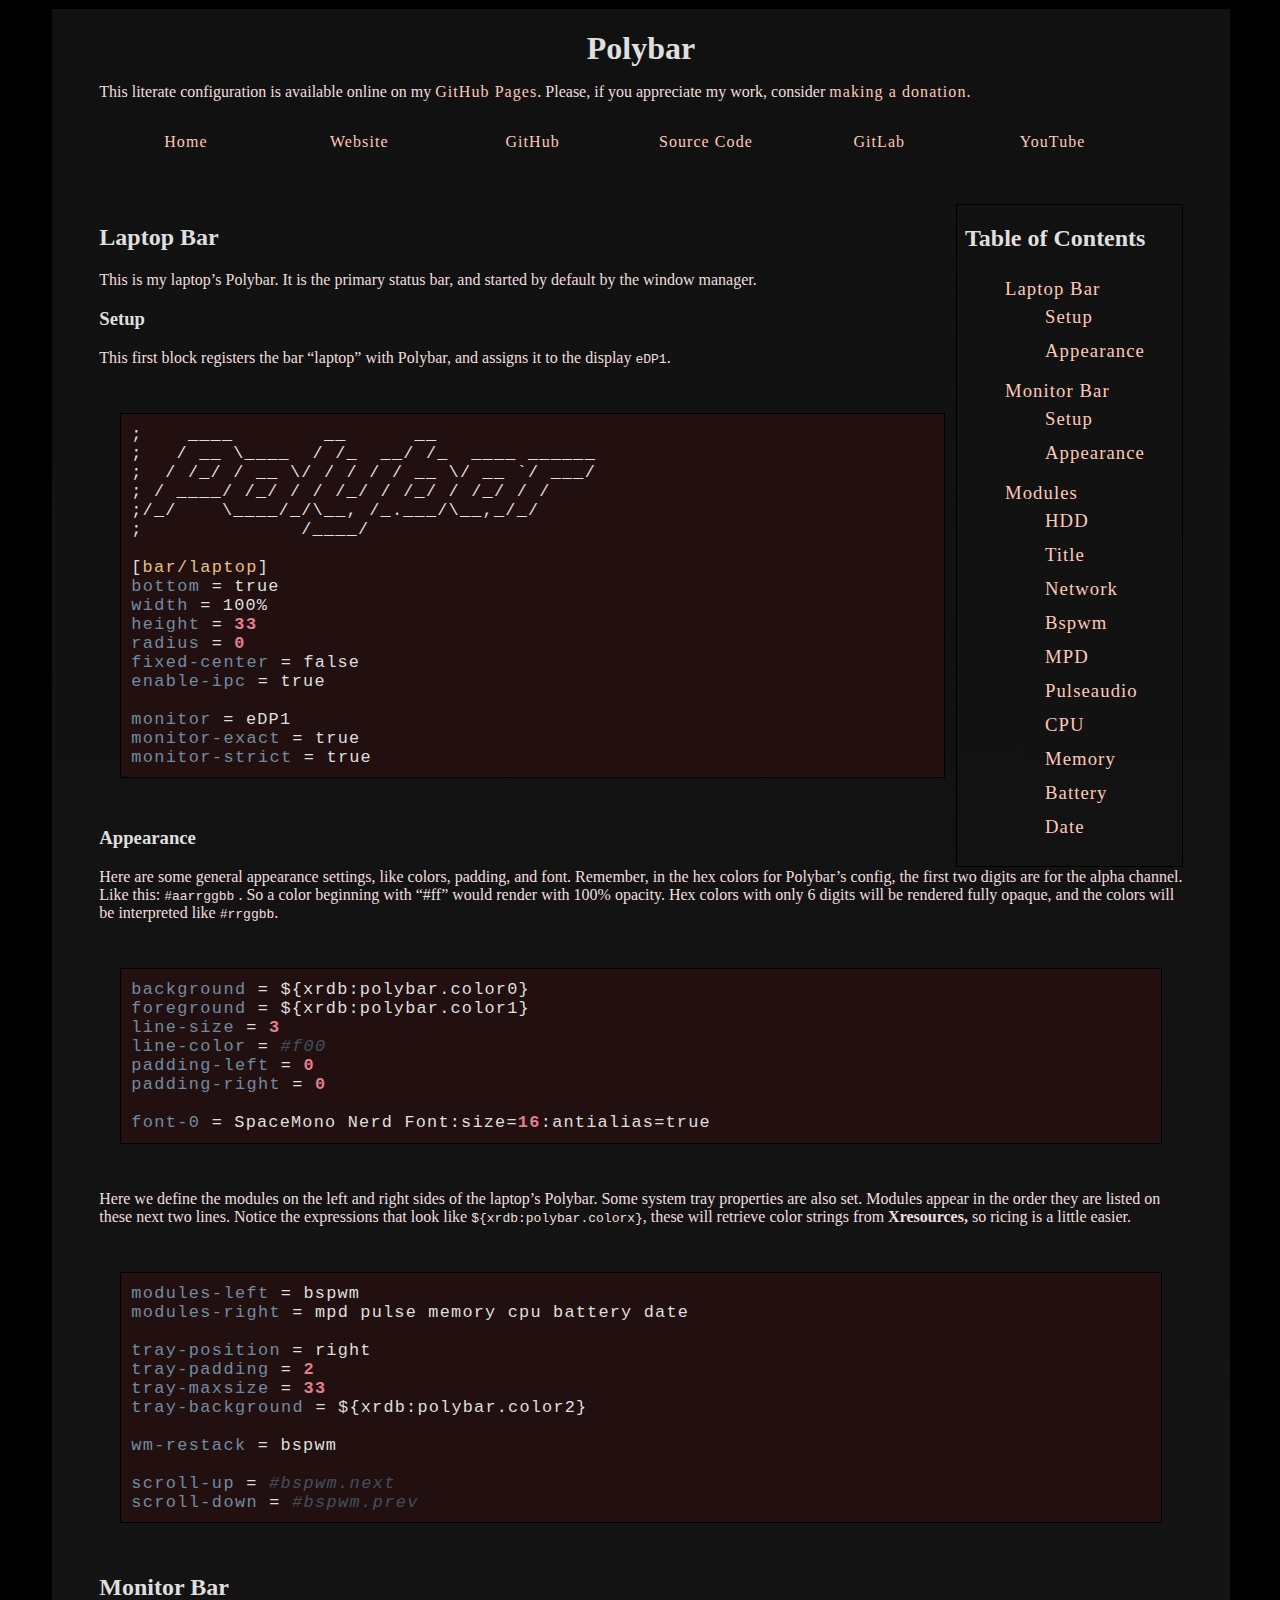
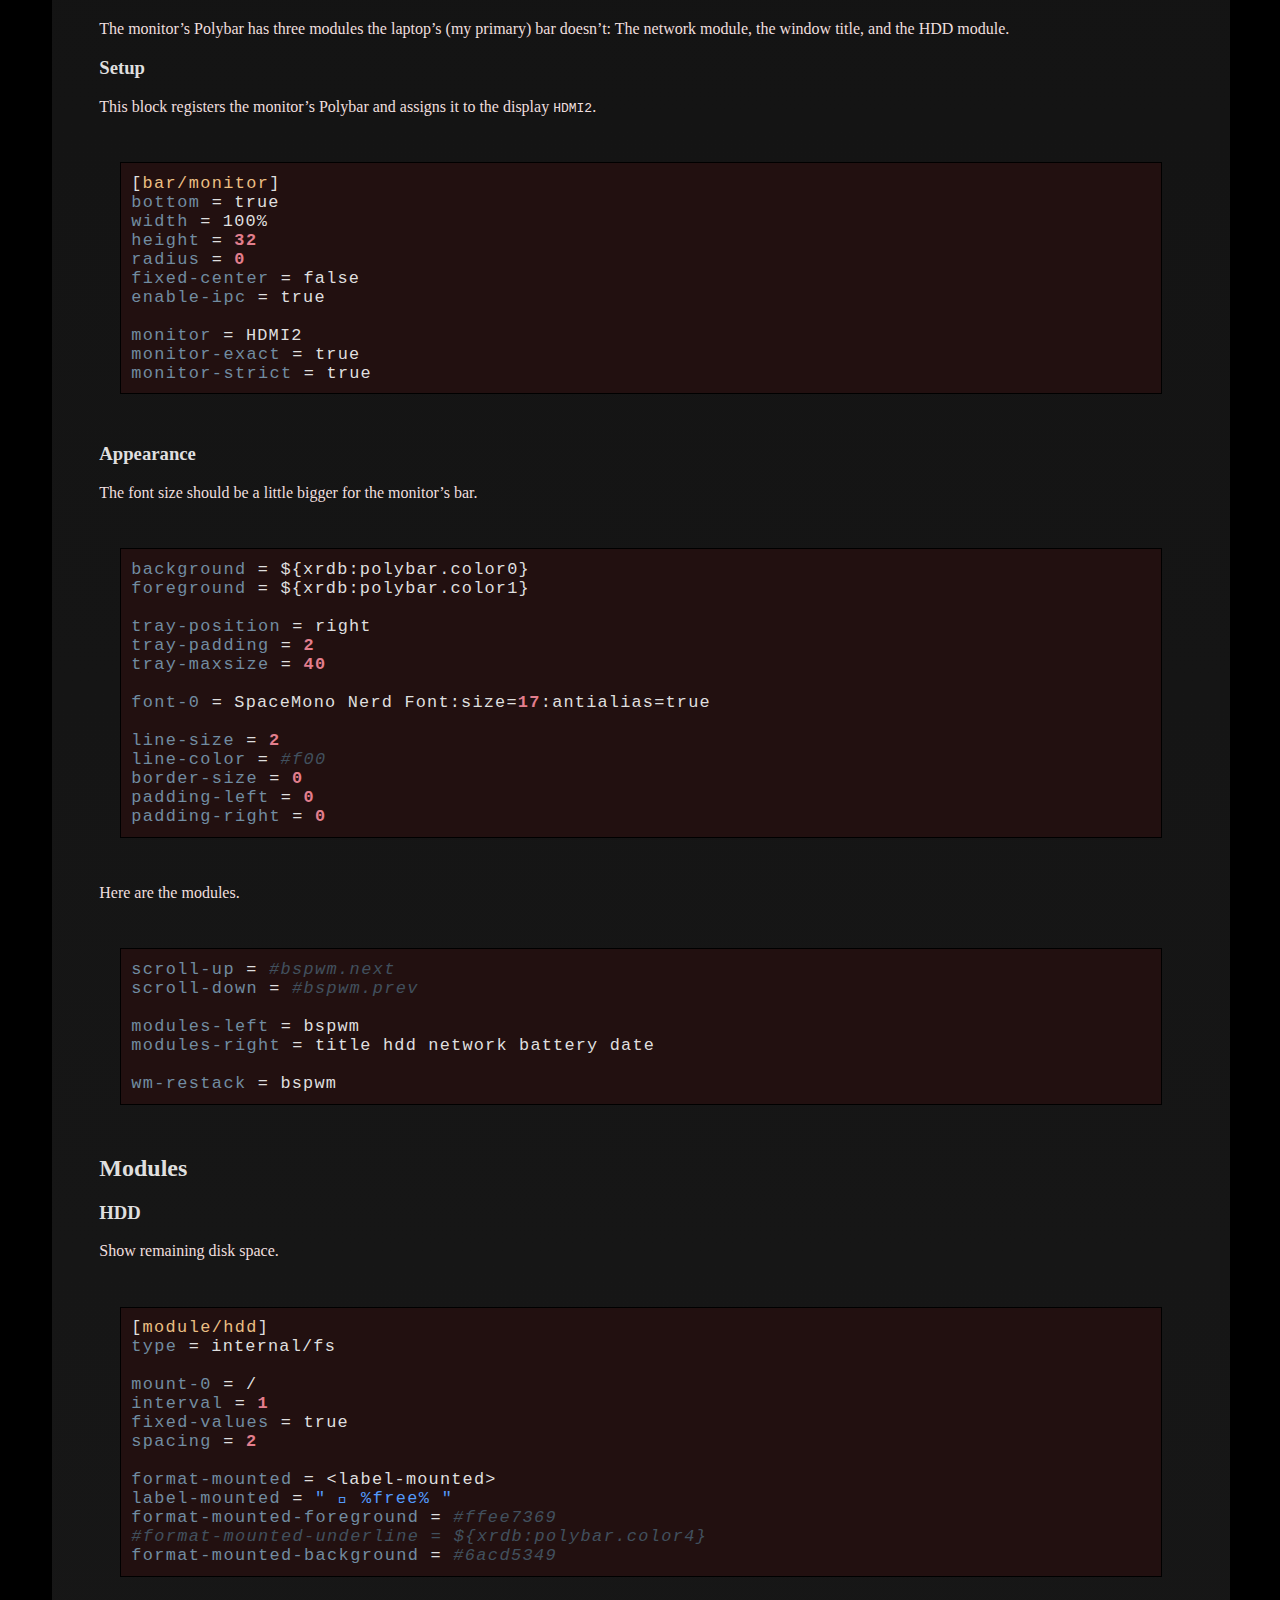
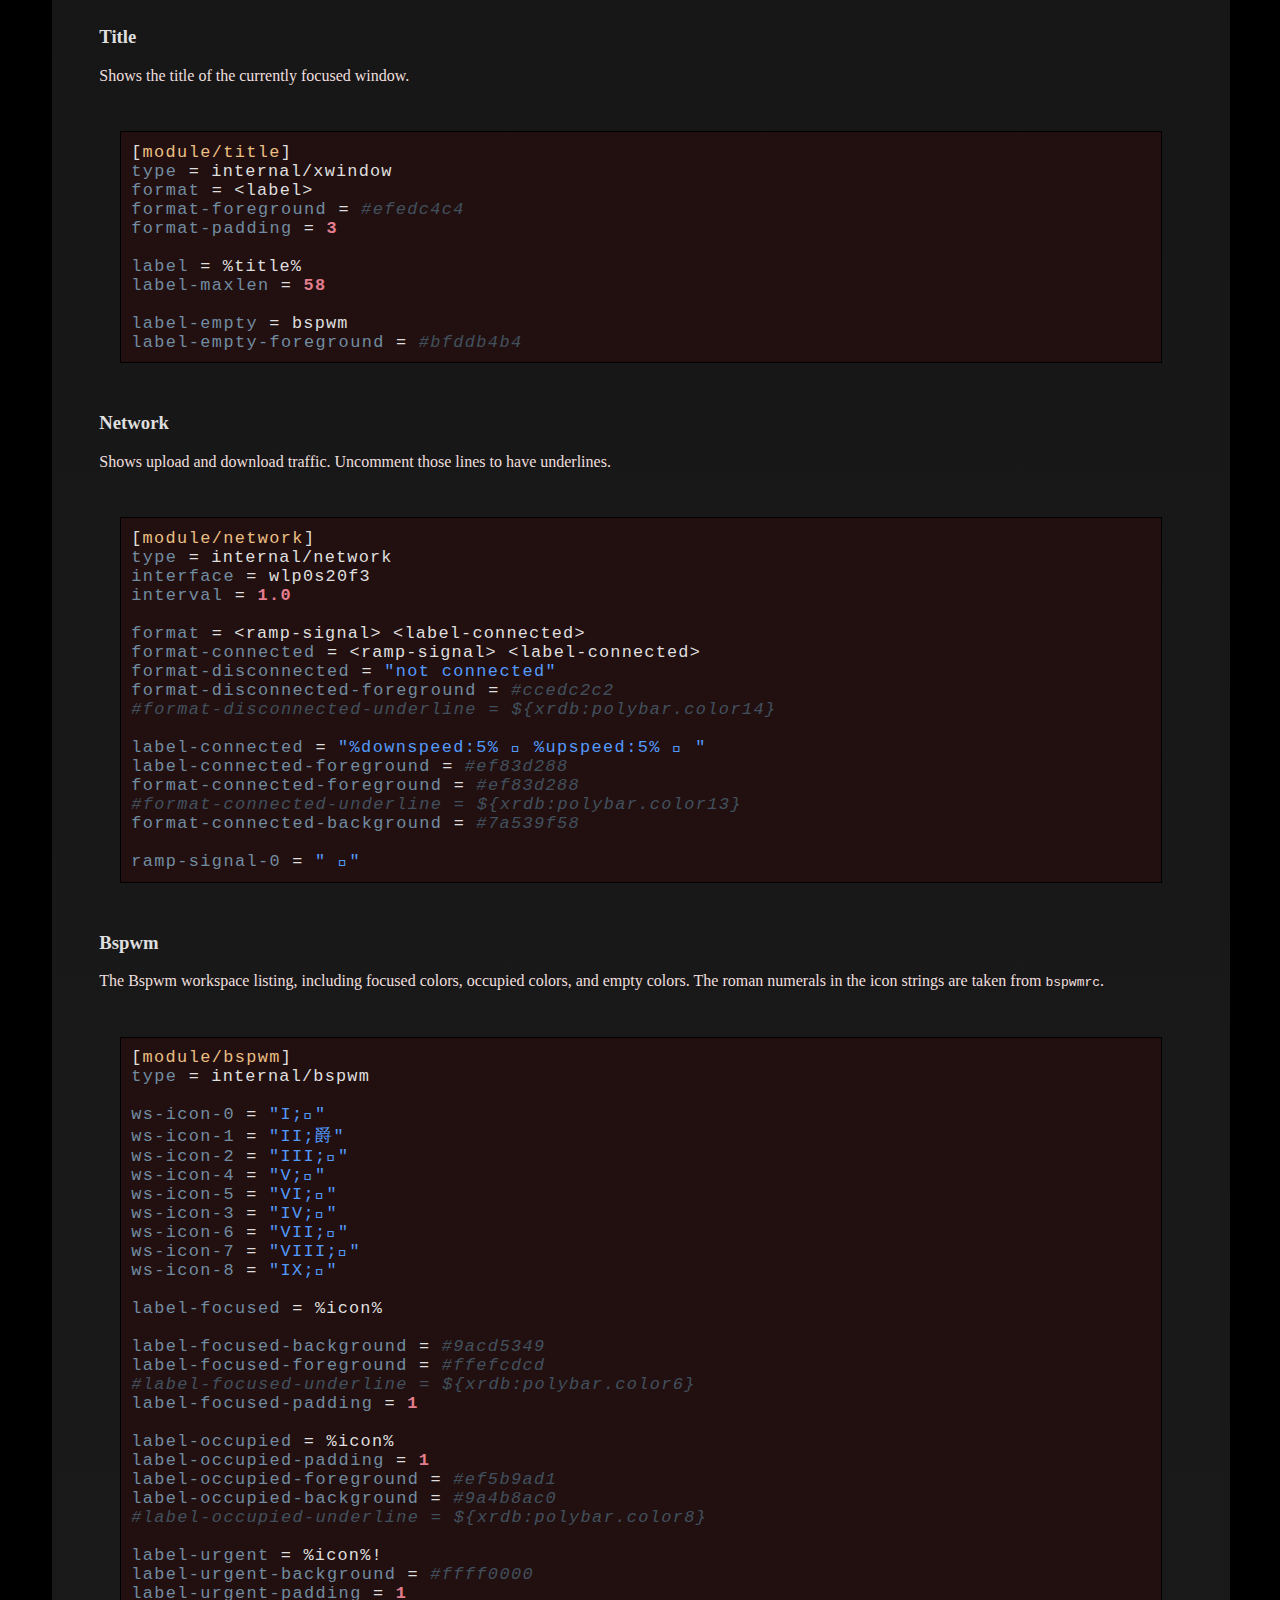
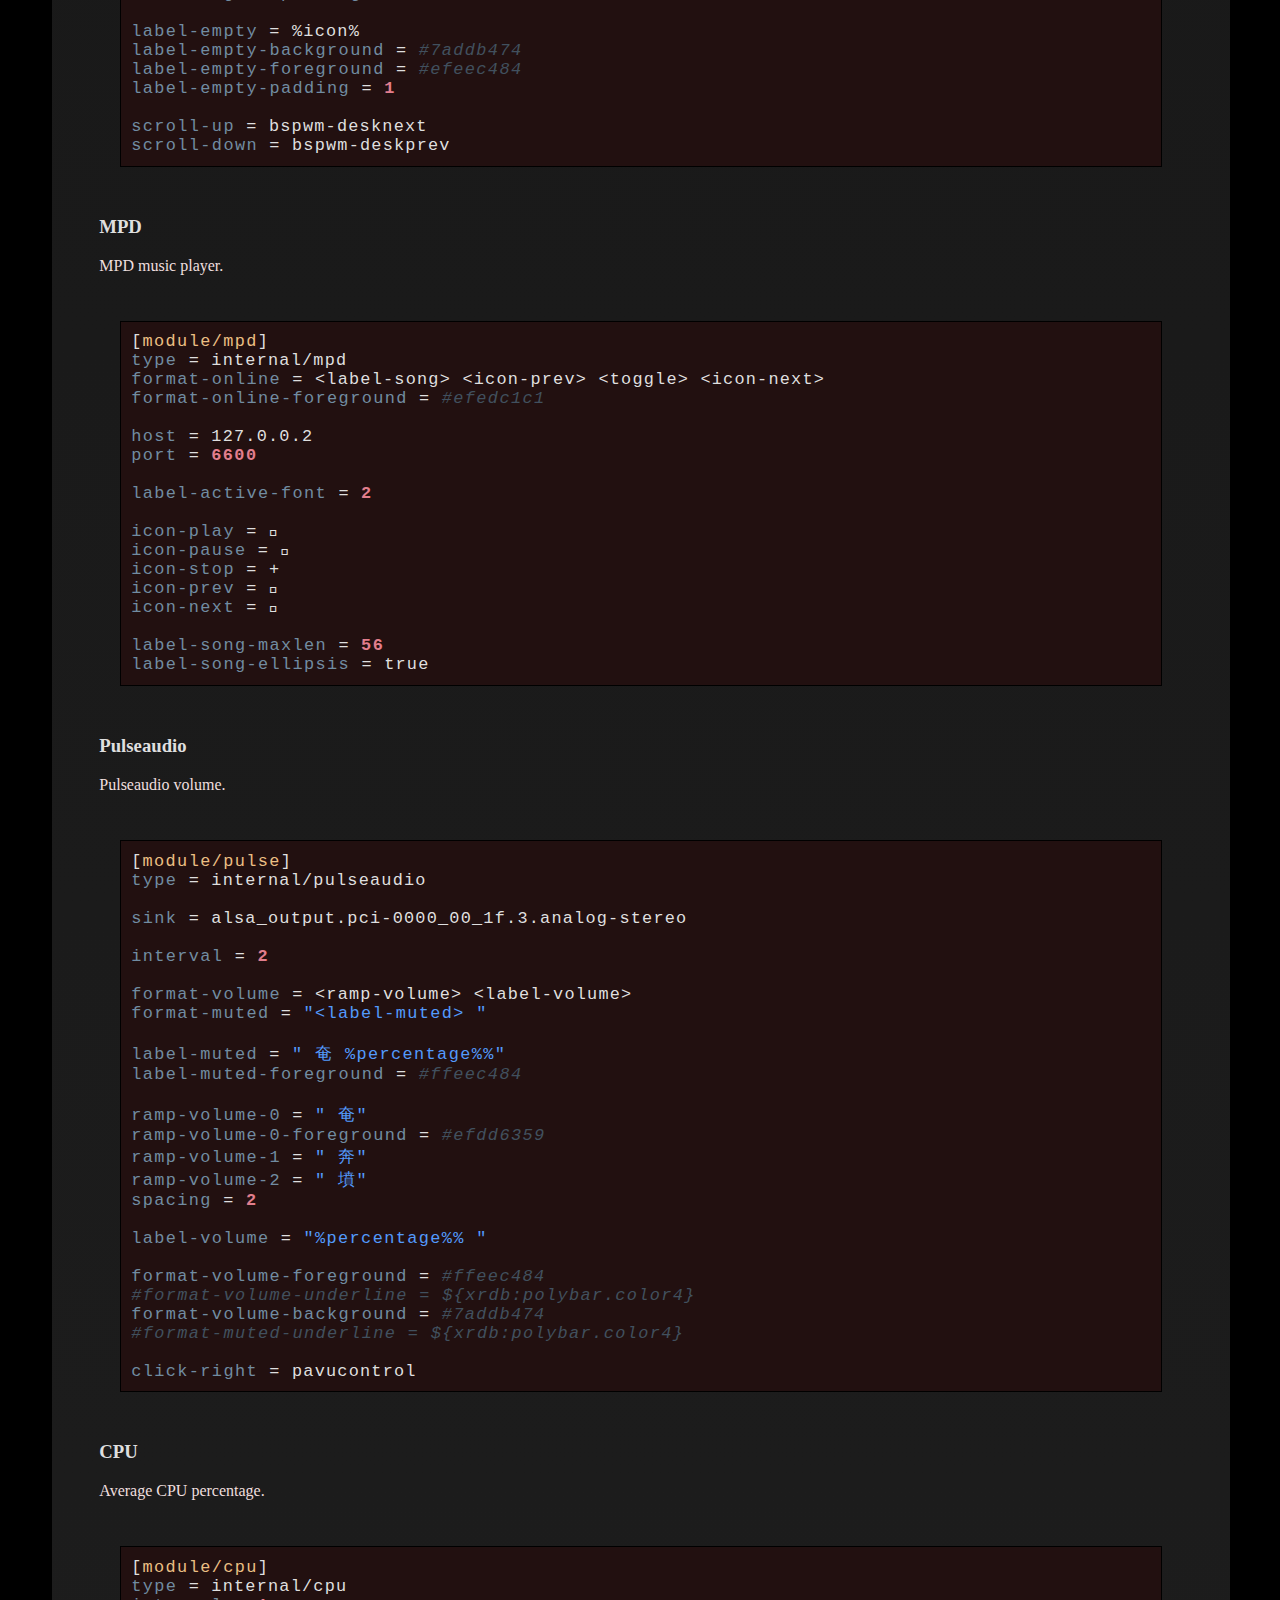
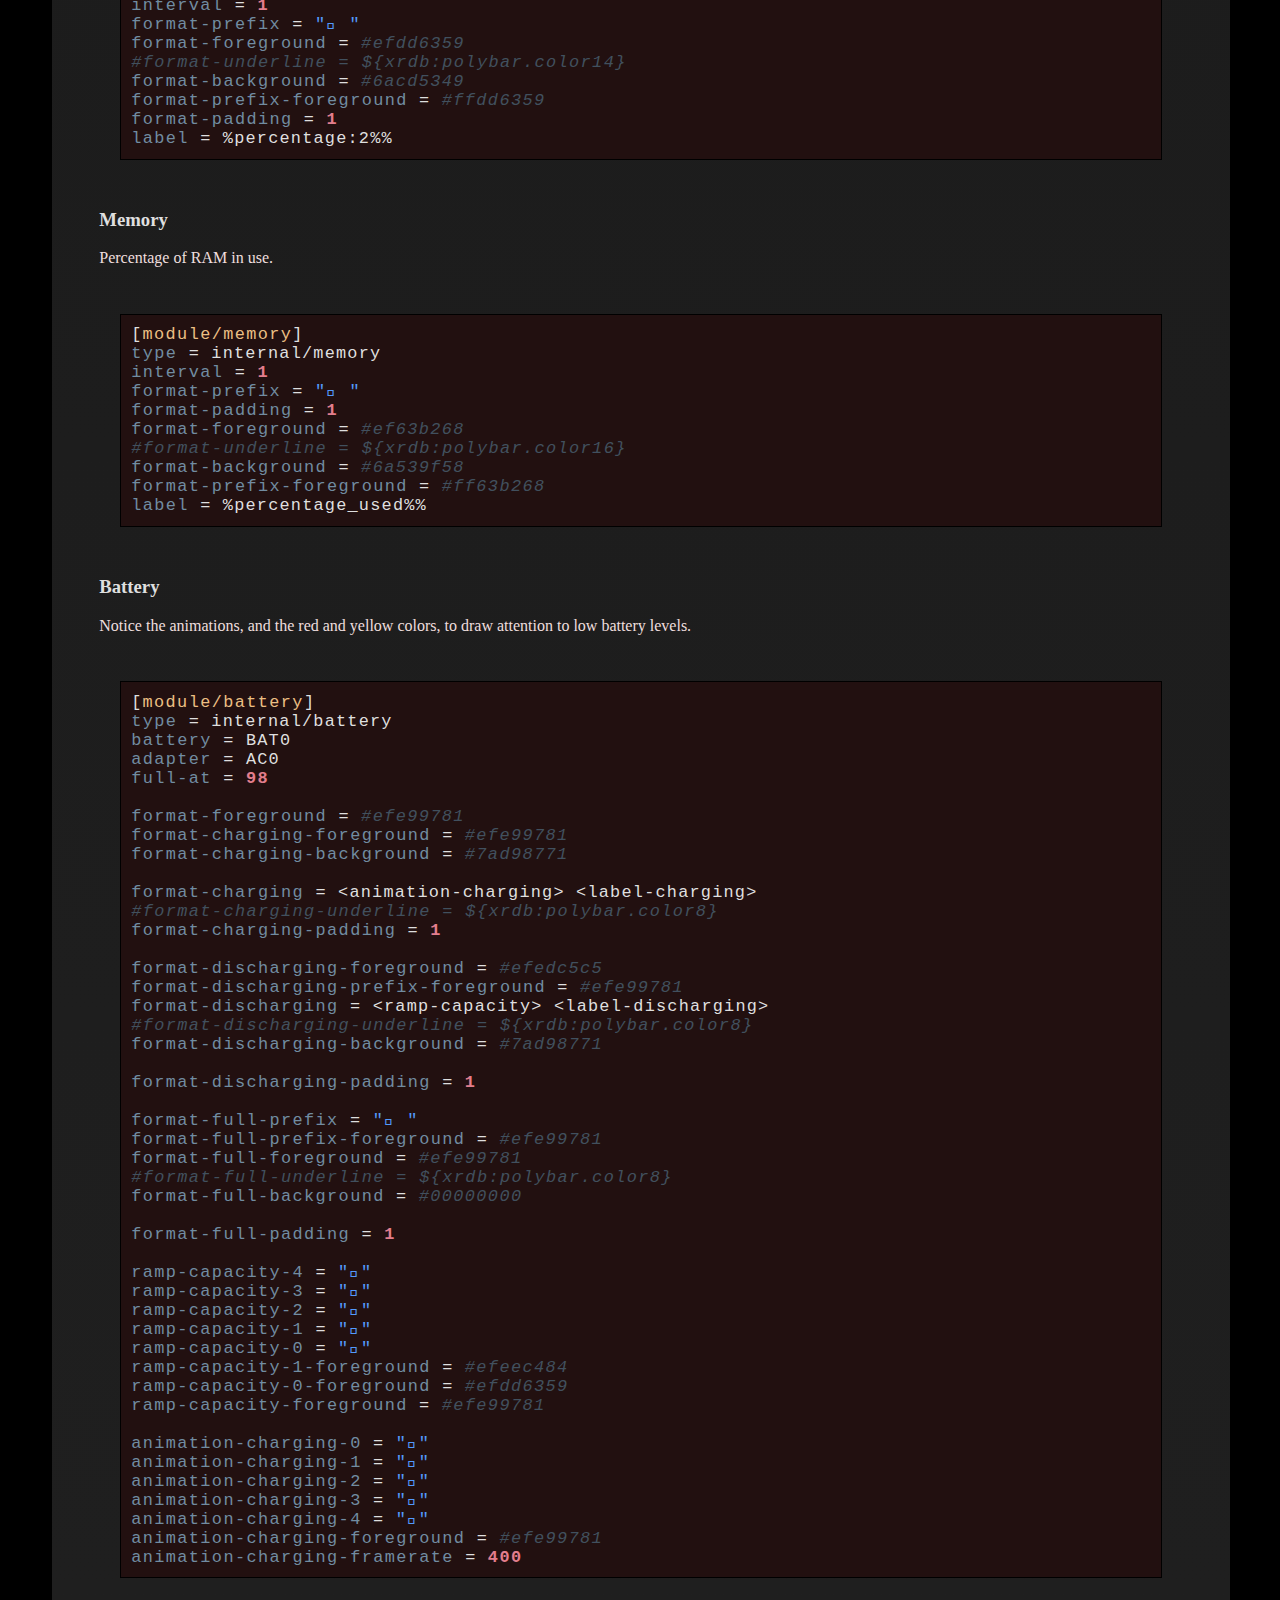
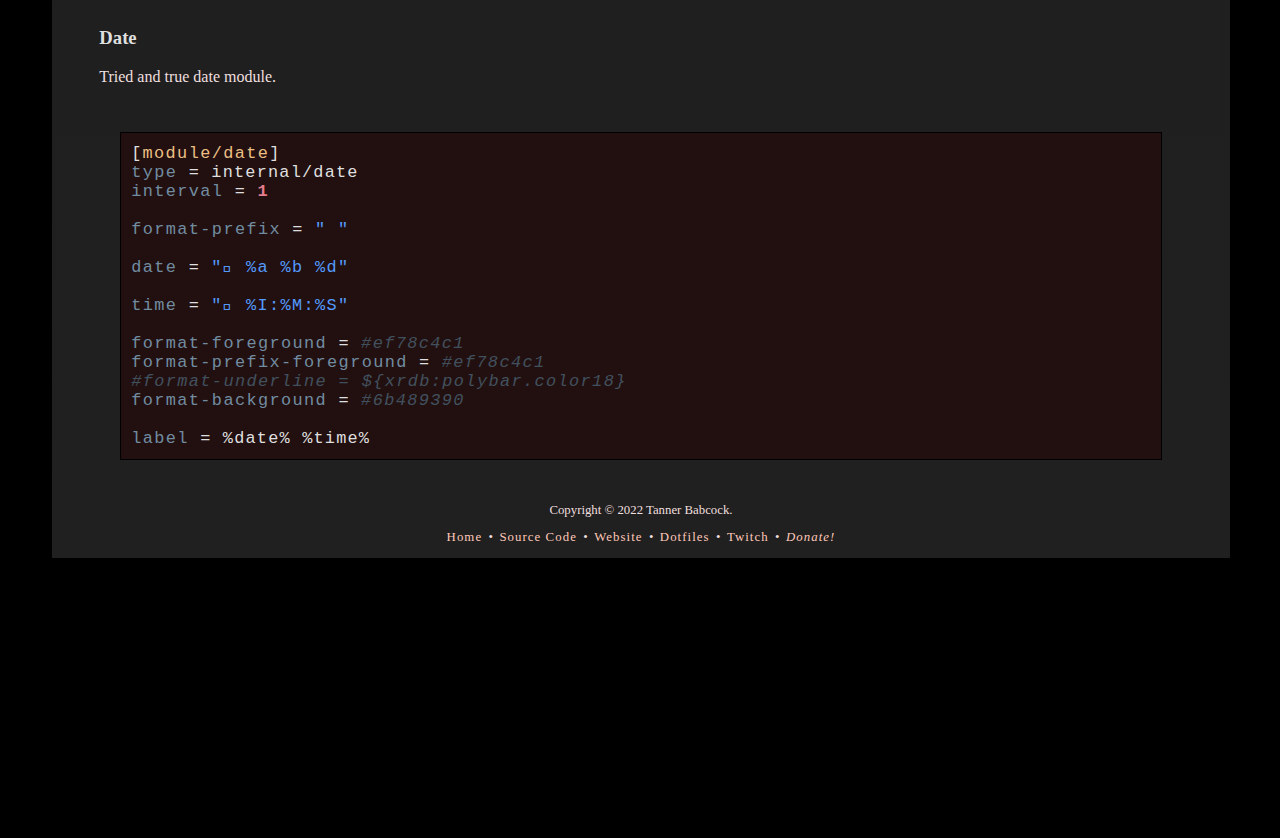
<file: configs/polybar.html>
<?xml version="1.0" encoding="utf-8"?>
<!DOCTYPE html PUBLIC "-//W3C//DTD XHTML 1.0 Strict//EN"
"http://www.w3.org/TR/xhtml1/DTD/xhtml1-strict.dtd">
<html xmlns="http://www.w3.org/1999/xhtml" lang="en" xml:lang="en">
<head>
<!-- 2022-10-30 Sun 18:39 -->
<meta http-equiv="Content-Type" content="text/html;charset=utf-8" />
<meta name="viewport" content="width=device-width, initial-scale=1" />
<title>Polybar</title>
<meta name="author" content="Tanner Babcock" />
<meta name="description" content="Polybar configuration on Tanner Babcock GitHub Pages. Features bars for multiple monitors." />
<meta name="keywords" content="tanner babcock, emacs, github, doom emacs, org mode, linux, gitlab, gnu linux, void linux, experimental, noise" />
<meta name="generator" content="Org Mode" />
<style>
  #content { max-width: 60em; margin: auto; }
  .title  { text-align: center;
             margin-bottom: .2em; }
  .subtitle { text-align: center;
              font-size: medium;
              font-weight: bold;
              margin-top:0; }
  .todo   { font-family: monospace; color: red; }
  .done   { font-family: monospace; color: green; }
  .priority { font-family: monospace; color: orange; }
  .tag    { background-color: #eee; font-family: monospace;
            padding: 2px; font-size: 80%; font-weight: normal; }
  .timestamp { color: #bebebe; }
  .timestamp-kwd { color: #5f9ea0; }
  .org-right  { margin-left: auto; margin-right: 0px;  text-align: right; }
  .org-left   { margin-left: 0px;  margin-right: auto; text-align: left; }
  .org-center { margin-left: auto; margin-right: auto; text-align: center; }
  .underline { text-decoration: underline; }
  #postamble p, #preamble p { font-size: 90%; margin: .2em; }
  p.verse { margin-left: 3%; }
  pre {
    border: 1px solid #e6e6e6;
    border-radius: 3px;
    background-color: #f2f2f2;
    padding: 8pt;
    font-family: monospace;
    overflow: auto;
    margin: 1.2em;
  }
  pre.src {
    position: relative;
    overflow: auto;
  }
  pre.src:before {
    display: none;
    position: absolute;
    top: -8px;
    right: 12px;
    padding: 3px;
    color: #555;
    background-color: #f2f2f299;
  }
  pre.src:hover:before { display: inline; margin-top: 14px;}
  /* Languages per Org manual */
  pre.src-asymptote:before { content: 'Asymptote'; }
  pre.src-awk:before { content: 'Awk'; }
  pre.src-authinfo::before { content: 'Authinfo'; }
  pre.src-C:before { content: 'C'; }
  /* pre.src-C++ doesn't work in CSS */
  pre.src-clojure:before { content: 'Clojure'; }
  pre.src-css:before { content: 'CSS'; }
  pre.src-D:before { content: 'D'; }
  pre.src-ditaa:before { content: 'ditaa'; }
  pre.src-dot:before { content: 'Graphviz'; }
  pre.src-calc:before { content: 'Emacs Calc'; }
  pre.src-emacs-lisp:before { content: 'Emacs Lisp'; }
  pre.src-fortran:before { content: 'Fortran'; }
  pre.src-gnuplot:before { content: 'gnuplot'; }
  pre.src-haskell:before { content: 'Haskell'; }
  pre.src-hledger:before { content: 'hledger'; }
  pre.src-java:before { content: 'Java'; }
  pre.src-js:before { content: 'Javascript'; }
  pre.src-latex:before { content: 'LaTeX'; }
  pre.src-ledger:before { content: 'Ledger'; }
  pre.src-lisp:before { content: 'Lisp'; }
  pre.src-lilypond:before { content: 'Lilypond'; }
  pre.src-lua:before { content: 'Lua'; }
  pre.src-matlab:before { content: 'MATLAB'; }
  pre.src-mscgen:before { content: 'Mscgen'; }
  pre.src-ocaml:before { content: 'Objective Caml'; }
  pre.src-octave:before { content: 'Octave'; }
  pre.src-org:before { content: 'Org mode'; }
  pre.src-oz:before { content: 'OZ'; }
  pre.src-plantuml:before { content: 'Plantuml'; }
  pre.src-processing:before { content: 'Processing.js'; }
  pre.src-python:before { content: 'Python'; }
  pre.src-R:before { content: 'R'; }
  pre.src-ruby:before { content: 'Ruby'; }
  pre.src-sass:before { content: 'Sass'; }
  pre.src-scheme:before { content: 'Scheme'; }
  pre.src-screen:before { content: 'Gnu Screen'; }
  pre.src-sed:before { content: 'Sed'; }
  pre.src-sh:before { content: 'shell'; }
  pre.src-sql:before { content: 'SQL'; }
  pre.src-sqlite:before { content: 'SQLite'; }
  /* additional languages in org.el's org-babel-load-languages alist */
  pre.src-forth:before { content: 'Forth'; }
  pre.src-io:before { content: 'IO'; }
  pre.src-J:before { content: 'J'; }
  pre.src-makefile:before { content: 'Makefile'; }
  pre.src-maxima:before { content: 'Maxima'; }
  pre.src-perl:before { content: 'Perl'; }
  pre.src-picolisp:before { content: 'Pico Lisp'; }
  pre.src-scala:before { content: 'Scala'; }
  pre.src-shell:before { content: 'Shell Script'; }
  pre.src-ebnf2ps:before { content: 'ebfn2ps'; }
  /* additional language identifiers per "defun org-babel-execute"
       in ob-*.el */
  pre.src-cpp:before  { content: 'C++'; }
  pre.src-abc:before  { content: 'ABC'; }
  pre.src-coq:before  { content: 'Coq'; }
  pre.src-groovy:before  { content: 'Groovy'; }
  /* additional language identifiers from org-babel-shell-names in
     ob-shell.el: ob-shell is the only babel language using a lambda to put
     the execution function name together. */
  pre.src-bash:before  { content: 'bash'; }
  pre.src-csh:before  { content: 'csh'; }
  pre.src-ash:before  { content: 'ash'; }
  pre.src-dash:before  { content: 'dash'; }
  pre.src-ksh:before  { content: 'ksh'; }
  pre.src-mksh:before  { content: 'mksh'; }
  pre.src-posh:before  { content: 'posh'; }
  /* Additional Emacs modes also supported by the LaTeX listings package */
  pre.src-ada:before { content: 'Ada'; }
  pre.src-asm:before { content: 'Assembler'; }
  pre.src-caml:before { content: 'Caml'; }
  pre.src-delphi:before { content: 'Delphi'; }
  pre.src-html:before { content: 'HTML'; }
  pre.src-idl:before { content: 'IDL'; }
  pre.src-mercury:before { content: 'Mercury'; }
  pre.src-metapost:before { content: 'MetaPost'; }
  pre.src-modula-2:before { content: 'Modula-2'; }
  pre.src-pascal:before { content: 'Pascal'; }
  pre.src-ps:before { content: 'PostScript'; }
  pre.src-prolog:before { content: 'Prolog'; }
  pre.src-simula:before { content: 'Simula'; }
  pre.src-tcl:before { content: 'tcl'; }
  pre.src-tex:before { content: 'TeX'; }
  pre.src-plain-tex:before { content: 'Plain TeX'; }
  pre.src-verilog:before { content: 'Verilog'; }
  pre.src-vhdl:before { content: 'VHDL'; }
  pre.src-xml:before { content: 'XML'; }
  pre.src-nxml:before { content: 'XML'; }
  /* add a generic configuration mode; LaTeX export needs an additional
     (add-to-list 'org-latex-listings-langs '(conf " ")) in .emacs */
  pre.src-conf:before { content: 'Configuration File'; }

  table { border-collapse:collapse; }
  caption.t-above { caption-side: top; }
  caption.t-bottom { caption-side: bottom; }
  td, th { vertical-align:top;  }
  th.org-right  { text-align: center;  }
  th.org-left   { text-align: center;   }
  th.org-center { text-align: center; }
  td.org-right  { text-align: right;  }
  td.org-left   { text-align: left;   }
  td.org-center { text-align: center; }
  dt { font-weight: bold; }
  .footpara { display: inline; }
  .footdef  { margin-bottom: 1em; }
  .figure { padding: 1em; }
  .figure p { text-align: center; }
  .equation-container {
    display: table;
    text-align: center;
    width: 100%;
  }
  .equation {
    vertical-align: middle;
  }
  .equation-label {
    display: table-cell;
    text-align: right;
    vertical-align: middle;
  }
  .inlinetask {
    padding: 10px;
    border: 2px solid gray;
    margin: 10px;
    background: #ffffcc;
  }
  #org-div-home-and-up
   { text-align: right; font-size: 70%; white-space: nowrap; }
  textarea { overflow-x: auto; }
  .linenr { font-size: smaller }
  .code-highlighted { background-color: #ffff00; }
  .org-info-js_info-navigation { border-style: none; }
  #org-info-js_console-label
    { font-size: 10px; font-weight: bold; white-space: nowrap; }
  .org-info-js_search-highlight
    { background-color: #ffff00; color: #000000; font-weight: bold; }
  .org-svg { }
</style>
<link rel="stylesheet" type="text/css" href="style.css" />
<meta property="og:image" content="/images/ogimage.png" />
<meta property="og:image:width" content="660" />
<meta property="og:image:height" content="461" />
<meta property="og:title" content="Polybar" />
<meta property="og:description" content="Polybar configuration on Tanner Babcock GitHub Pages. Features bars for multiple monitors." />
<meta property="og:locale" content="en_US" />
<link rel="icon" href="/images/favicon.png" />
<link rel="apple-touch-icon" href="/images/apple-touch-icon-180x180.png" />
<link rel="icon" href="/images/icon-hires.png" sizes="192x192" />
</head>
<body>
<div id="content" class="content">
<h1 class="title">Polybar</h1>
<p>
This literate configuration is available online on my <a href="https://babkock.github.io/configs/polybar.html">GitHub Pages</a>. Please, if you appreciate my work, consider <a href="https://www.paypal.com/donate/?business=X8ZY4CNBJEXVE&amp;no_recurring=0&amp;item_name=Please+help+me+pay+my+bills%2C+and+make+more+interesting+GNU%2FLinux+content%21+I+appreciate+you%21&amp;currency_code=USD">making a donation</a>.
</p>

<header>
    <center>
        <ul>
            <li><a href="https://babkock.github.io">Home</a></li>
            <li><a href="https://tannerbabcock.com/home">Website</a></li>
            <li><a href="https://github.com/Babkock" target="_blank">GitHub</a></li>
            <li><a href="https://github.com/Babkock/Babkock.github.io" target="_blank">Source Code</a></li>
            <li><a href="https://gitlab.com/Babkock/" target="_blank">GitLab</a></li>
            <li><a href="https://youtube.com/user/Babk0ck" target="_blank">YouTube</a></li>
        </ul>
    </center>
</header>

<div id="table-of-contents" role="doc-toc">
<h2>Table of Contents</h2>
<div id="text-table-of-contents" role="doc-toc">
<ul>
<li><a href="#org256c55b">Laptop Bar</a>
<ul>
<li><a href="#org0ebfbfb">Setup</a></li>
<li><a href="#orgf747c43">Appearance</a></li>
</ul>
</li>
<li><a href="#org24608dc">Monitor Bar</a>
<ul>
<li><a href="#org567e7b2">Setup</a></li>
<li><a href="#org73ec89b">Appearance</a></li>
</ul>
</li>
<li><a href="#orgf9f6d39">Modules</a>
<ul>
<li><a href="#orgf15e140">HDD</a></li>
<li><a href="#org5ef1749">Title</a></li>
<li><a href="#orgd2ac7fe">Network</a></li>
<li><a href="#orga0a09ad">Bspwm</a></li>
<li><a href="#orgf053d7d">MPD</a></li>
<li><a href="#org93c8f51">Pulseaudio</a></li>
<li><a href="#org12ba53e">CPU</a></li>
<li><a href="#orgbbfb8b9">Memory</a></li>
<li><a href="#orgd12257a">Battery</a></li>
<li><a href="#org4daeb6a">Date</a></li>
</ul>
</li>
</ul>
</div>
</div>

<div id="outline-container-org256c55b" class="outline-2">
<h2 id="org256c55b">Laptop Bar</h2>
<div class="outline-text-2" id="text-org256c55b">
<p>
This is my laptop&rsquo;s Polybar. It is the primary status bar, and started by default by the window manager.
</p>
</div>

<div id="outline-container-org0ebfbfb" class="outline-3">
<h3 id="org0ebfbfb">Setup</h3>
<div class="outline-text-3" id="text-org0ebfbfb">
<p>
This first block registers the bar &ldquo;laptop&rdquo; with Polybar, and assigns it to the display <code>eDP1</code>.
</p>

<div class="org-src-container">
<pre class="src src-conf">;    ____        __      __
;   / __ \____  / /_  __/ /_  ____ ______
;  / /_/ / __ \/ / / / / __ \/ __ `/ ___/
; / ____/ /_/ / / /_/ / /_/ / /_/ / /
;/_/    \____/_/\__, /_.___/\__,_/_/
;              /____/

[<span style="color: #EBBF83;">bar/laptop</span>]
<span style="color: #718CA1;">bottom</span> = true
<span style="color: #718CA1;">width</span> = 100%
<span style="color: #718CA1;">height</span> = <span style="color: #E27E8D; font-weight: bold;">33</span>
<span style="color: #718CA1;">radius</span> = <span style="color: #E27E8D; font-weight: bold;">0</span>
<span style="color: #718CA1;">fixed-center</span> = false
<span style="color: #718CA1;">enable-ipc</span> = true

<span style="color: #718CA1;">monitor</span> = eDP1
<span style="color: #718CA1;">monitor-exact</span> = true
<span style="color: #718CA1;">monitor-strict</span> = true
</pre>
</div>
</div>
</div>

<div id="outline-container-orgf747c43" class="outline-3">
<h3 id="orgf747c43">Appearance</h3>
<div class="outline-text-3" id="text-orgf747c43">
<p>
Here are some general appearance settings, like colors, padding, and font. Remember, in the hex colors for Polybar&rsquo;s config, the first two digits are
for the alpha channel. Like this: <code>#aarrggbb</code> . So a color beginning with &ldquo;#ff&rdquo; would render with 100% opacity. Hex colors with only 6 digits will be
rendered fully opaque, and the colors will be interpreted like <code>#rrggbb</code>.
</p>

<div class="org-src-container">
<pre class="src src-conf"><span style="color: #718CA1;">background</span> = ${xrdb:polybar.color0}
<span style="color: #718CA1;">foreground</span> = ${xrdb:polybar.color1}
<span style="color: #718CA1;">line-size</span> = <span style="color: #E27E8D; font-weight: bold;">3</span>
<span style="color: #718CA1;">line-color</span> = <span style="color: #41505E; font-style: italic;">#</span><span style="color: #41505E; font-style: italic;">f00</span>
<span style="color: #718CA1;">padding-left</span> = <span style="color: #E27E8D; font-weight: bold;">0</span>
<span style="color: #718CA1;">padding-right</span> = <span style="color: #E27E8D; font-weight: bold;">0</span>

<span style="color: #718CA1;">font-0</span> = SpaceMono Nerd Font:size=<span style="color: #E27E8D; font-weight: bold;">16</span>:antialias=true
</pre>
</div>

<p>
Here we define the modules on the left and right sides of the laptop&rsquo;s Polybar. Some system tray properties are also set. Modules appear
in the order they are listed on these next two lines. Notice the expressions that look like
<code>${xrdb:polybar.colorx}</code>, these will retrieve color strings from <b>Xresources,</b> so ricing is a little easier.
</p>

<div class="org-src-container">
<pre class="src src-conf"><span style="color: #718CA1;">modules-left</span> = bspwm
<span style="color: #718CA1;">modules-right</span> = mpd pulse memory cpu battery date

<span style="color: #718CA1;">tray-position</span> = right
<span style="color: #718CA1;">tray-padding</span> = <span style="color: #E27E8D; font-weight: bold;">2</span>
<span style="color: #718CA1;">tray-maxsize</span> = <span style="color: #E27E8D; font-weight: bold;">33</span>
<span style="color: #718CA1;">tray-background</span> = ${xrdb:polybar.color2}

<span style="color: #718CA1;">wm-restack</span> = bspwm

<span style="color: #718CA1;">scroll-up</span> = <span style="color: #41505E; font-style: italic;">#</span><span style="color: #41505E; font-style: italic;">bspwm.next</span>
<span style="color: #718CA1;">scroll-down</span> = <span style="color: #41505E; font-style: italic;">#</span><span style="color: #41505E; font-style: italic;">bspwm.prev</span>
</pre>
</div>
</div>
</div>
</div>

<div id="outline-container-org24608dc" class="outline-2">
<h2 id="org24608dc">Monitor Bar</h2>
<div class="outline-text-2" id="text-org24608dc">
<p>
The monitor&rsquo;s Polybar has three modules the laptop&rsquo;s (my primary) bar doesn&rsquo;t:
The network module, the window title, and the HDD module.
</p>
</div>

<div id="outline-container-org567e7b2" class="outline-3">
<h3 id="org567e7b2">Setup</h3>
<div class="outline-text-3" id="text-org567e7b2">
<p>
This block registers the monitor&rsquo;s Polybar and assigns it to the display <code>HDMI2</code>.
</p>

<div class="org-src-container">
<pre class="src src-conf">[<span style="color: #EBBF83;">bar/monitor</span>]
<span style="color: #718CA1;">bottom</span> = true
<span style="color: #718CA1;">width</span> = 100%
<span style="color: #718CA1;">height</span> = <span style="color: #E27E8D; font-weight: bold;">32</span>
<span style="color: #718CA1;">radius</span> = <span style="color: #E27E8D; font-weight: bold;">0</span>
<span style="color: #718CA1;">fixed-center</span> = false
<span style="color: #718CA1;">enable-ipc</span> = true

<span style="color: #718CA1;">monitor</span> = HDMI2
<span style="color: #718CA1;">monitor-exact</span> = true
<span style="color: #718CA1;">monitor-strict</span> = true
</pre>
</div>
</div>
</div>

<div id="outline-container-org73ec89b" class="outline-3">
<h3 id="org73ec89b">Appearance</h3>
<div class="outline-text-3" id="text-org73ec89b">
<p>
The font size should be a little bigger for the monitor&rsquo;s bar.
</p>

<div class="org-src-container">
<pre class="src src-conf"><span style="color: #718CA1;">background</span> = ${xrdb:polybar.color0}
<span style="color: #718CA1;">foreground</span> = ${xrdb:polybar.color1}

<span style="color: #718CA1;">tray-position</span> = right
<span style="color: #718CA1;">tray-padding</span> = <span style="color: #E27E8D; font-weight: bold;">2</span>
<span style="color: #718CA1;">tray-maxsize</span> = <span style="color: #E27E8D; font-weight: bold;">40</span>

<span style="color: #718CA1;">font-0</span> = SpaceMono Nerd Font:size=<span style="color: #E27E8D; font-weight: bold;">17</span>:antialias=true

<span style="color: #718CA1;">line-size</span> = <span style="color: #E27E8D; font-weight: bold;">2</span>
<span style="color: #718CA1;">line-color</span> = <span style="color: #41505E; font-style: italic;">#</span><span style="color: #41505E; font-style: italic;">f00</span>
<span style="color: #718CA1;">border-size</span> = <span style="color: #E27E8D; font-weight: bold;">0</span>
<span style="color: #718CA1;">padding-left</span> = <span style="color: #E27E8D; font-weight: bold;">0</span>
<span style="color: #718CA1;">padding-right</span> = <span style="color: #E27E8D; font-weight: bold;">0</span>
</pre>
</div>

<p>
Here are the modules.
</p>

<div class="org-src-container">
<pre class="src src-conf"><span style="color: #718CA1;">scroll-up</span> = <span style="color: #41505E; font-style: italic;">#</span><span style="color: #41505E; font-style: italic;">bspwm.next</span>
<span style="color: #718CA1;">scroll-down</span> = <span style="color: #41505E; font-style: italic;">#</span><span style="color: #41505E; font-style: italic;">bspwm.prev</span>

<span style="color: #718CA1;">modules-left</span> = bspwm
<span style="color: #718CA1;">modules-right</span> = title hdd network battery date

<span style="color: #718CA1;">wm-restack</span> = bspwm
</pre>
</div>
</div>
</div>
</div>

<div id="outline-container-orgf9f6d39" class="outline-2">
<h2 id="orgf9f6d39">Modules</h2>
<div class="outline-text-2" id="text-orgf9f6d39">
</div>
<div id="outline-container-orgf15e140" class="outline-3">
<h3 id="orgf15e140">HDD</h3>
<div class="outline-text-3" id="text-orgf15e140">
<p>
Show remaining disk space.
</p>

<div class="org-src-container">
<pre class="src src-conf">[<span style="color: #EBBF83;">module/hdd</span>]
<span style="color: #718CA1;">type</span> = internal/fs

<span style="color: #718CA1;">mount-0</span> = /
<span style="color: #718CA1;">interval</span> = <span style="color: #E27E8D; font-weight: bold;">1</span>
<span style="color: #718CA1;">fixed-values</span> = true
<span style="color: #718CA1;">spacing</span> = <span style="color: #E27E8D; font-weight: bold;">2</span>

<span style="color: #718CA1;">format-mounted</span> = &lt;label-mounted&gt;
<span style="color: #718CA1;">label-mounted</span> = <span style="color: #539AFC;">" &#61600; %free% "</span>
<span style="color: #718CA1;">format-mounted-foreground</span> = <span style="color: #41505E; font-style: italic;">#</span><span style="color: #41505E; font-style: italic;">ffee7369</span>
<span style="color: #41505E; font-style: italic;">#</span><span style="color: #41505E; font-style: italic;">format-mounted-underline = ${xrdb:polybar.color4}</span>
<span style="color: #718CA1;">format-mounted-background</span> = <span style="color: #41505E; font-style: italic;">#</span><span style="color: #41505E; font-style: italic;">6acd5349</span>
</pre>
</div>
</div>
</div>

<div id="outline-container-org5ef1749" class="outline-3">
<h3 id="org5ef1749">Title</h3>
<div class="outline-text-3" id="text-org5ef1749">
<p>
Shows the title of the currently focused window.
</p>

<div class="org-src-container">
<pre class="src src-conf">[<span style="color: #EBBF83;">module/title</span>]
<span style="color: #718CA1;">type</span> = internal/xwindow
<span style="color: #718CA1;">format</span> = &lt;label&gt;
<span style="color: #718CA1;">format-foreground</span> = <span style="color: #41505E; font-style: italic;">#</span><span style="color: #41505E; font-style: italic;">efedc4c4</span>
<span style="color: #718CA1;">format-padding</span> = <span style="color: #E27E8D; font-weight: bold;">3</span>

<span style="color: #718CA1;">label</span> = %title%
<span style="color: #718CA1;">label-maxlen</span> = <span style="color: #E27E8D; font-weight: bold;">58</span>

<span style="color: #718CA1;">label-empty</span> = bspwm
<span style="color: #718CA1;">label-empty-foreground</span> = <span style="color: #41505E; font-style: italic;">#</span><span style="color: #41505E; font-style: italic;">bfddb4b4</span>
</pre>
</div>
</div>
</div>

<div id="outline-container-orgd2ac7fe" class="outline-3">
<h3 id="orgd2ac7fe">Network</h3>
<div class="outline-text-3" id="text-orgd2ac7fe">
<p>
Shows upload and download traffic. Uncomment those lines to have underlines.
</p>

<div class="org-src-container">
<pre class="src src-conf">[<span style="color: #EBBF83;">module/network</span>]
<span style="color: #718CA1;">type</span> = internal/network
<span style="color: #718CA1;">interface</span> = wlp0s20f3
<span style="color: #718CA1;">interval</span> = <span style="color: #E27E8D; font-weight: bold;">1.0</span>

<span style="color: #718CA1;">format</span> = &lt;ramp-signal&gt; &lt;label-connected&gt;
<span style="color: #718CA1;">format-connected</span> = &lt;ramp-signal&gt; &lt;label-connected&gt;
<span style="color: #718CA1;">format-disconnected</span> = <span style="color: #539AFC;">"not connected"</span>
<span style="color: #718CA1;">format-disconnected-foreground</span> = <span style="color: #41505E; font-style: italic;">#</span><span style="color: #41505E; font-style: italic;">ccedc2c2</span>
<span style="color: #41505E; font-style: italic;">#</span><span style="color: #41505E; font-style: italic;">format-disconnected-underline = ${xrdb:polybar.color14}</span>

<span style="color: #718CA1;">label-connected</span> = <span style="color: #539AFC;">"%downspeed:5% &#61539; %upspeed:5% &#61538; "</span>
<span style="color: #718CA1;">label-connected-foreground</span> = <span style="color: #41505E; font-style: italic;">#</span><span style="color: #41505E; font-style: italic;">ef83d288</span>
<span style="color: #718CA1;">format-connected-foreground</span> = <span style="color: #41505E; font-style: italic;">#</span><span style="color: #41505E; font-style: italic;">ef83d288</span>
<span style="color: #41505E; font-style: italic;">#</span><span style="color: #41505E; font-style: italic;">format-connected-underline = ${xrdb:polybar.color13}</span>
<span style="color: #718CA1;">format-connected-background</span> = <span style="color: #41505E; font-style: italic;">#</span><span style="color: #41505E; font-style: italic;">7a539f58</span>

<span style="color: #718CA1;">ramp-signal-0</span> = <span style="color: #539AFC;">" &#61931;"</span>
</pre>
</div>
</div>
</div>

<div id="outline-container-orga0a09ad" class="outline-3">
<h3 id="orga0a09ad">Bspwm</h3>
<div class="outline-text-3" id="text-orga0a09ad">
<p>
The Bspwm workspace listing, including focused colors, occupied colors, and
empty colors. The roman numerals in the icon strings are taken from <code>bspwmrc</code>.
</p>

<div class="org-src-container">
<pre class="src src-conf">[<span style="color: #EBBF83;">module/bspwm</span>]
<span style="color: #718CA1;">type</span> = internal/bspwm

<span style="color: #718CA1;">ws-icon-0</span> = <span style="color: #539AFC;">"I;&#61728;"</span>
<span style="color: #718CA1;">ws-icon-1</span> = <span style="color: #539AFC;">"II;&#64158;"</span>
<span style="color: #718CA1;">ws-icon-2</span> = <span style="color: #539AFC;">"III;&#61441;"</span>
<span style="color: #718CA1;">ws-icon-4</span> = <span style="color: #539AFC;">"V;&#61928;"</span>
<span style="color: #718CA1;">ws-icon-5</span> = <span style="color: #539AFC;">"VI;&#61448;"</span>
<span style="color: #718CA1;">ws-icon-3</span> = <span style="color: #539AFC;">"IV;&#61729;"</span>
<span style="color: #718CA1;">ws-icon-6</span> = <span style="color: #539AFC;">"VII;&#61729;"</span>
<span style="color: #718CA1;">ws-icon-7</span> = <span style="color: #539AFC;">"VIII;&#61557;"</span>
<span style="color: #718CA1;">ws-icon-8</span> = <span style="color: #539AFC;">"IX;&#61442;"</span>

<span style="color: #718CA1;">label-focused</span> = %icon%

<span style="color: #718CA1;">label-focused-background</span> = <span style="color: #41505E; font-style: italic;">#</span><span style="color: #41505E; font-style: italic;">9acd5349</span>
<span style="color: #718CA1;">label-focused-foreground</span> = <span style="color: #41505E; font-style: italic;">#</span><span style="color: #41505E; font-style: italic;">ffefcdcd</span>
<span style="color: #41505E; font-style: italic;">#</span><span style="color: #41505E; font-style: italic;">label-focused-underline = ${xrdb:polybar.color6}</span>
<span style="color: #718CA1;">label-focused-padding</span> = <span style="color: #E27E8D; font-weight: bold;">1</span>

<span style="color: #718CA1;">label-occupied</span> = %icon%
<span style="color: #718CA1;">label-occupied-padding</span> = <span style="color: #E27E8D; font-weight: bold;">1</span>
<span style="color: #718CA1;">label-occupied-foreground</span> = <span style="color: #41505E; font-style: italic;">#</span><span style="color: #41505E; font-style: italic;">ef5b9ad1</span>
<span style="color: #718CA1;">label-occupied-background</span> = <span style="color: #41505E; font-style: italic;">#</span><span style="color: #41505E; font-style: italic;">9a4b8ac0</span>
<span style="color: #41505E; font-style: italic;">#</span><span style="color: #41505E; font-style: italic;">label-occupied-underline = ${xrdb:polybar.color8}</span>

<span style="color: #718CA1;">label-urgent</span> = %icon%!
<span style="color: #718CA1;">label-urgent-background</span> = <span style="color: #41505E; font-style: italic;">#</span><span style="color: #41505E; font-style: italic;">ffff0000</span>
<span style="color: #718CA1;">label-urgent-padding</span> = <span style="color: #E27E8D; font-weight: bold;">1</span>

<span style="color: #718CA1;">label-empty</span> = %icon%
<span style="color: #718CA1;">label-empty-background</span> = <span style="color: #41505E; font-style: italic;">#</span><span style="color: #41505E; font-style: italic;">7addb474</span>
<span style="color: #718CA1;">label-empty-foreground</span> = <span style="color: #41505E; font-style: italic;">#</span><span style="color: #41505E; font-style: italic;">efeec484</span>
<span style="color: #718CA1;">label-empty-padding</span> = <span style="color: #E27E8D; font-weight: bold;">1</span>

<span style="color: #718CA1;">scroll-up</span> = bspwm-desknext
<span style="color: #718CA1;">scroll-down</span> = bspwm-deskprev
</pre>
</div>
</div>
</div>

<div id="outline-container-orgf053d7d" class="outline-3">
<h3 id="orgf053d7d">MPD</h3>
<div class="outline-text-3" id="text-orgf053d7d">
<p>
MPD music player.
</p>

<div class="org-src-container">
<pre class="src src-conf">[<span style="color: #EBBF83;">module/mpd</span>]
<span style="color: #718CA1;">type</span> = internal/mpd
<span style="color: #718CA1;">format-online</span> = &lt;label-song&gt; &lt;icon-prev&gt; &lt;toggle&gt; &lt;icon-next&gt;
<span style="color: #718CA1;">format-online-foreground</span> = <span style="color: #41505E; font-style: italic;">#</span><span style="color: #41505E; font-style: italic;">efedc1c1</span>

<span style="color: #718CA1;">host</span> = 127.0.0.2
<span style="color: #718CA1;">port</span> = <span style="color: #E27E8D; font-weight: bold;">6600</span>

<span style="color: #718CA1;">label-active-font</span> = <span style="color: #E27E8D; font-weight: bold;">2</span>

<span style="color: #718CA1;">icon-play</span> = &#61515;
<span style="color: #718CA1;">icon-pause</span> = &#61516;
<span style="color: #718CA1;">icon-stop</span> = +
<span style="color: #718CA1;">icon-prev</span> = &#61514;
<span style="color: #718CA1;">icon-next</span> = &#61518;

<span style="color: #718CA1;">label-song-maxlen</span> = <span style="color: #E27E8D; font-weight: bold;">56</span>
<span style="color: #718CA1;">label-song-ellipsis</span> = true
</pre>
</div>
</div>
</div>

<div id="outline-container-org93c8f51" class="outline-3">
<h3 id="org93c8f51">Pulseaudio</h3>
<div class="outline-text-3" id="text-org93c8f51">
<p>
Pulseaudio volume.
</p>

<div class="org-src-container">
<pre class="src src-conf">[<span style="color: #EBBF83;">module/pulse</span>]
<span style="color: #718CA1;">type</span> = internal/pulseaudio

<span style="color: #718CA1;">sink</span> = alsa_output.pci-0000_00_1f.3.analog-stereo

<span style="color: #718CA1;">interval</span> = <span style="color: #E27E8D; font-weight: bold;">2</span>

<span style="color: #718CA1;">format-volume</span> = &lt;ramp-volume&gt; &lt;label-volume&gt;
<span style="color: #718CA1;">format-muted</span> = <span style="color: #539AFC;">"&lt;label-muted&gt; "</span>

<span style="color: #718CA1;">label-muted</span> = <span style="color: #539AFC;">" &#64126; %percentage%%"</span>
<span style="color: #718CA1;">label-muted-foreground</span> = <span style="color: #41505E; font-style: italic;">#</span><span style="color: #41505E; font-style: italic;">ffeec484</span>

<span style="color: #718CA1;">ramp-volume-0</span> = <span style="color: #539AFC;">" &#64126;"</span>
<span style="color: #718CA1;">ramp-volume-0-foreground</span> = <span style="color: #41505E; font-style: italic;">#</span><span style="color: #41505E; font-style: italic;">efdd6359</span>
<span style="color: #718CA1;">ramp-volume-1</span> = <span style="color: #539AFC;">" &#64127;"</span>
<span style="color: #718CA1;">ramp-volume-2</span> = <span style="color: #539AFC;">" &#64125;"</span>
<span style="color: #718CA1;">spacing</span> = <span style="color: #E27E8D; font-weight: bold;">2</span>

<span style="color: #718CA1;">label-volume</span> = <span style="color: #539AFC;">"%percentage%% "</span>

<span style="color: #718CA1;">format-volume-foreground</span> = <span style="color: #41505E; font-style: italic;">#</span><span style="color: #41505E; font-style: italic;">ffeec484</span>
<span style="color: #41505E; font-style: italic;">#</span><span style="color: #41505E; font-style: italic;">format-volume-underline = ${xrdb:polybar.color4}</span>
<span style="color: #718CA1;">format-volume-background</span> = <span style="color: #41505E; font-style: italic;">#</span><span style="color: #41505E; font-style: italic;">7addb474</span>
<span style="color: #41505E; font-style: italic;">#</span><span style="color: #41505E; font-style: italic;">format-muted-underline = ${xrdb:polybar.color4}</span>

<span style="color: #718CA1;">click-right</span> = pavucontrol
</pre>
</div>
</div>
</div>

<div id="outline-container-org12ba53e" class="outline-3">
<h3 id="org12ba53e">CPU</h3>
<div class="outline-text-3" id="text-org12ba53e">
<p>
Average CPU percentage.
</p>

<div class="org-src-container">
<pre class="src src-conf">[<span style="color: #EBBF83;">module/cpu</span>]
<span style="color: #718CA1;">type</span> = internal/cpu
<span style="color: #718CA1;">interval</span> = <span style="color: #E27E8D; font-weight: bold;">1</span>
<span style="color: #718CA1;">format-prefix</span> = <span style="color: #539AFC;">"&#57912; "</span>
<span style="color: #718CA1;">format-foreground</span> = <span style="color: #41505E; font-style: italic;">#</span><span style="color: #41505E; font-style: italic;">efdd6359</span>
<span style="color: #41505E; font-style: italic;">#</span><span style="color: #41505E; font-style: italic;">format-underline = ${xrdb:polybar.color14}</span>
<span style="color: #718CA1;">format-background</span> = <span style="color: #41505E; font-style: italic;">#</span><span style="color: #41505E; font-style: italic;">6acd5349</span>
<span style="color: #718CA1;">format-prefix-foreground</span> = <span style="color: #41505E; font-style: italic;">#</span><span style="color: #41505E; font-style: italic;">ffdd6359</span>
<span style="color: #718CA1;">format-padding</span> = <span style="color: #E27E8D; font-weight: bold;">1</span>
<span style="color: #718CA1;">label</span> = %percentage:2%%
</pre>
</div>
</div>
</div>

<div id="outline-container-orgbbfb8b9" class="outline-3">
<h3 id="orgbbfb8b9">Memory</h3>
<div class="outline-text-3" id="text-orgbbfb8b9">
<p>
Percentage of RAM in use.
</p>

<div class="org-src-container">
<pre class="src src-conf">[<span style="color: #EBBF83;">module/memory</span>]
<span style="color: #718CA1;">type</span> = internal/memory
<span style="color: #718CA1;">interval</span> = <span style="color: #E27E8D; font-weight: bold;">1</span>
<span style="color: #718CA1;">format-prefix</span> = <span style="color: #539AFC;">"&#57958; "</span>
<span style="color: #718CA1;">format-padding</span> = <span style="color: #E27E8D; font-weight: bold;">1</span>
<span style="color: #718CA1;">format-foreground</span> = <span style="color: #41505E; font-style: italic;">#</span><span style="color: #41505E; font-style: italic;">ef63b268</span>
<span style="color: #41505E; font-style: italic;">#</span><span style="color: #41505E; font-style: italic;">format-underline = ${xrdb:polybar.color16}</span>
<span style="color: #718CA1;">format-background</span> = <span style="color: #41505E; font-style: italic;">#</span><span style="color: #41505E; font-style: italic;">6a539f58</span>
<span style="color: #718CA1;">format-prefix-foreground</span> = <span style="color: #41505E; font-style: italic;">#</span><span style="color: #41505E; font-style: italic;">ff63b268</span>
<span style="color: #718CA1;">label</span> = %percentage_used%%
</pre>
</div>
</div>
</div>

<div id="outline-container-orgd12257a" class="outline-3">
<h3 id="orgd12257a">Battery</h3>
<div class="outline-text-3" id="text-orgd12257a">
<p>
Notice the animations, and the red and yellow colors, to draw attention to
low battery levels.
</p>

<div class="org-src-container">
<pre class="src src-conf">[<span style="color: #EBBF83;">module/battery</span>]
<span style="color: #718CA1;">type</span> = internal/battery
<span style="color: #718CA1;">battery</span> = BAT0
<span style="color: #718CA1;">adapter</span> = AC0
<span style="color: #718CA1;">full-at</span> = <span style="color: #E27E8D; font-weight: bold;">98</span>

<span style="color: #718CA1;">format-foreground</span> = <span style="color: #41505E; font-style: italic;">#</span><span style="color: #41505E; font-style: italic;">efe99781</span>
<span style="color: #718CA1;">format-charging-foreground</span> = <span style="color: #41505E; font-style: italic;">#</span><span style="color: #41505E; font-style: italic;">efe99781</span>
<span style="color: #718CA1;">format-charging-background</span> = <span style="color: #41505E; font-style: italic;">#</span><span style="color: #41505E; font-style: italic;">7ad98771</span>

<span style="color: #718CA1;">format-charging</span> = &lt;animation-charging&gt; &lt;label-charging&gt; 
<span style="color: #41505E; font-style: italic;">#</span><span style="color: #41505E; font-style: italic;">format-charging-underline = ${xrdb:polybar.color8}</span>
<span style="color: #718CA1;">format-charging-padding</span> = <span style="color: #E27E8D; font-weight: bold;">1</span>

<span style="color: #718CA1;">format-discharging-foreground</span> = <span style="color: #41505E; font-style: italic;">#</span><span style="color: #41505E; font-style: italic;">efedc5c5</span>
<span style="color: #718CA1;">format-discharging-prefix-foreground</span> = <span style="color: #41505E; font-style: italic;">#</span><span style="color: #41505E; font-style: italic;">efe99781</span>
<span style="color: #718CA1;">format-discharging</span> = &lt;ramp-capacity&gt; &lt;label-discharging&gt;
<span style="color: #41505E; font-style: italic;">#</span><span style="color: #41505E; font-style: italic;">format-discharging-underline = ${xrdb:polybar.color8}</span>
<span style="color: #718CA1;">format-discharging-background</span> = <span style="color: #41505E; font-style: italic;">#</span><span style="color: #41505E; font-style: italic;">7ad98771</span>

<span style="color: #718CA1;">format-discharging-padding</span> = <span style="color: #E27E8D; font-weight: bold;">1</span>

<span style="color: #718CA1;">format-full-prefix</span> = <span style="color: #539AFC;">"&#57914; "</span>
<span style="color: #718CA1;">format-full-prefix-foreground</span> = <span style="color: #41505E; font-style: italic;">#</span><span style="color: #41505E; font-style: italic;">efe99781</span>
<span style="color: #718CA1;">format-full-foreground</span> = <span style="color: #41505E; font-style: italic;">#</span><span style="color: #41505E; font-style: italic;">efe99781</span>
<span style="color: #41505E; font-style: italic;">#</span><span style="color: #41505E; font-style: italic;">format-full-underline = ${xrdb:polybar.color8}</span>
<span style="color: #718CA1;">format-full-background</span> = <span style="color: #41505E; font-style: italic;">#</span><span style="color: #41505E; font-style: italic;">00000000</span>

<span style="color: #718CA1;">format-full-padding</span> = <span style="color: #E27E8D; font-weight: bold;">1</span>

<span style="color: #718CA1;">ramp-capacity-4</span> = <span style="color: #539AFC;">"&#62016;"</span>
<span style="color: #718CA1;">ramp-capacity-3</span> = <span style="color: #539AFC;">"&#62017;"</span>
<span style="color: #718CA1;">ramp-capacity-2</span> = <span style="color: #539AFC;">"&#62018;"</span>
<span style="color: #718CA1;">ramp-capacity-1</span> = <span style="color: #539AFC;">"&#62019;"</span>
<span style="color: #718CA1;">ramp-capacity-0</span> = <span style="color: #539AFC;">"&#62020;"</span>
<span style="color: #718CA1;">ramp-capacity-1-foreground</span> = <span style="color: #41505E; font-style: italic;">#</span><span style="color: #41505E; font-style: italic;">efeec484</span>
<span style="color: #718CA1;">ramp-capacity-0-foreground</span> = <span style="color: #41505E; font-style: italic;">#</span><span style="color: #41505E; font-style: italic;">efdd6359</span>
<span style="color: #718CA1;">ramp-capacity-foreground</span> = <span style="color: #41505E; font-style: italic;">#</span><span style="color: #41505E; font-style: italic;">efe99781</span>

<span style="color: #718CA1;">animation-charging-0</span> = <span style="color: #539AFC;">"&#62020;"</span>
<span style="color: #718CA1;">animation-charging-1</span> = <span style="color: #539AFC;">"&#62019;"</span>
<span style="color: #718CA1;">animation-charging-2</span> = <span style="color: #539AFC;">"&#62018;"</span>
<span style="color: #718CA1;">animation-charging-3</span> = <span style="color: #539AFC;">"&#62017;"</span>
<span style="color: #718CA1;">animation-charging-4</span> = <span style="color: #539AFC;">"&#62016;"</span>
<span style="color: #718CA1;">animation-charging-foreground</span> = <span style="color: #41505E; font-style: italic;">#</span><span style="color: #41505E; font-style: italic;">efe99781</span>
<span style="color: #718CA1;">animation-charging-framerate</span> = <span style="color: #E27E8D; font-weight: bold;">400</span>
</pre>
</div>
</div>
</div>

<div id="outline-container-org4daeb6a" class="outline-3">
<h3 id="org4daeb6a">Date</h3>
<div class="outline-text-3" id="text-org4daeb6a">
<p>
Tried and true date module.
</p>

<div class="org-src-container">
<pre class="src src-conf">[<span style="color: #EBBF83;">module/date</span>]
<span style="color: #718CA1;">type</span> = internal/date
<span style="color: #718CA1;">interval</span> = <span style="color: #E27E8D; font-weight: bold;">1</span>

<span style="color: #718CA1;">format-prefix</span> = <span style="color: #539AFC;">" "</span>

<span style="color: #718CA1;">date</span> = <span style="color: #539AFC;">"&#61555; %a %b %d"</span>

<span style="color: #718CA1;">time</span> = <span style="color: #539AFC;">"&#61463; %I:%M:%S"</span>

<span style="color: #718CA1;">format-foreground</span> = <span style="color: #41505E; font-style: italic;">#</span><span style="color: #41505E; font-style: italic;">ef78c4c1</span>
<span style="color: #718CA1;">format-prefix-foreground</span> = <span style="color: #41505E; font-style: italic;">#</span><span style="color: #41505E; font-style: italic;">ef78c4c1</span>
<span style="color: #41505E; font-style: italic;">#</span><span style="color: #41505E; font-style: italic;">format-underline = ${xrdb:polybar.color18}</span>
<span style="color: #718CA1;">format-background</span> = <span style="color: #41505E; font-style: italic;">#</span><span style="color: #41505E; font-style: italic;">6b489390</span>

<span style="color: #718CA1;">label</span> = %date% %time%
</pre>
</div>

<footer>
    <center>
    <p>Copyright &copy; 2022 Tanner Babcock.</p>
    <p><a href="https://babkock.github.io">Home</a> &nbsp;&bull;&nbsp; <a href="https://github.com/Babkock/Babkock.github.io" target="_blank">Source Code</a> &nbsp;&bull;&nbsp;
    <a href="https://tannerbabcock.com/home">Website</a> &nbsp;&bull;&nbsp;
    <a href="https://gitlab.com/Babkock/Dotfiles">Dotfiles</a> &nbsp;&bull;&nbsp;
    <a href="https://www.twitch.tv/babkock">Twitch</a> &nbsp;&bull;&nbsp;
    <a href="https://www.paypal.com/donate/?business=X8ZY4CNBJEXVE&no_recurring=0&item_name=Please+help+me+pay+my+bills%2C+and+make+more+interesting+GNU%2FLinux+content%21+I+appreciate+you%21&currency_code=USD" target="_blank"><i>Donate!</i></a></p>
    </center>
</footer>
</div>
</div>
</div>
</div>
<div id="postamble" class="status">
<p class="author">Author: Tanner Babcock</p>
<p class="date">Created: 2022-10-30 Sun 18:39</p>
</div>
</body>
</html>
</file>
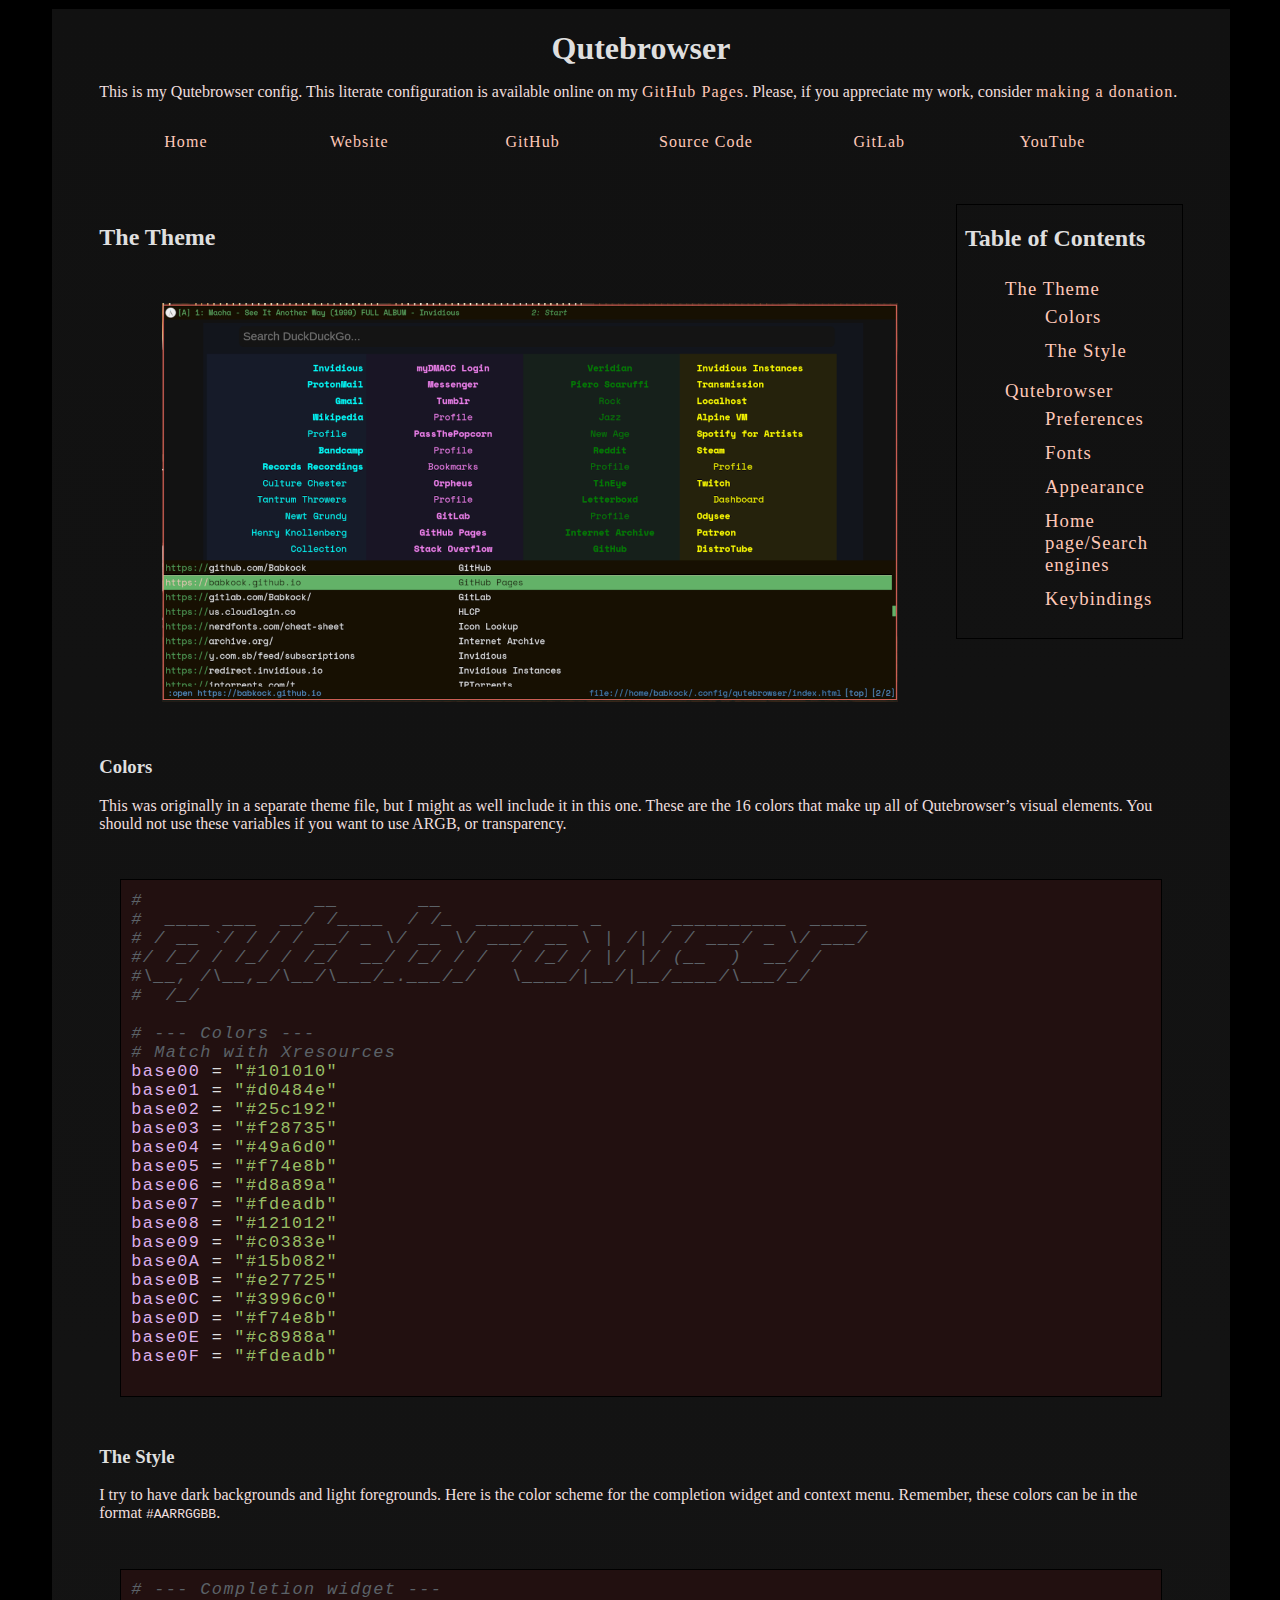
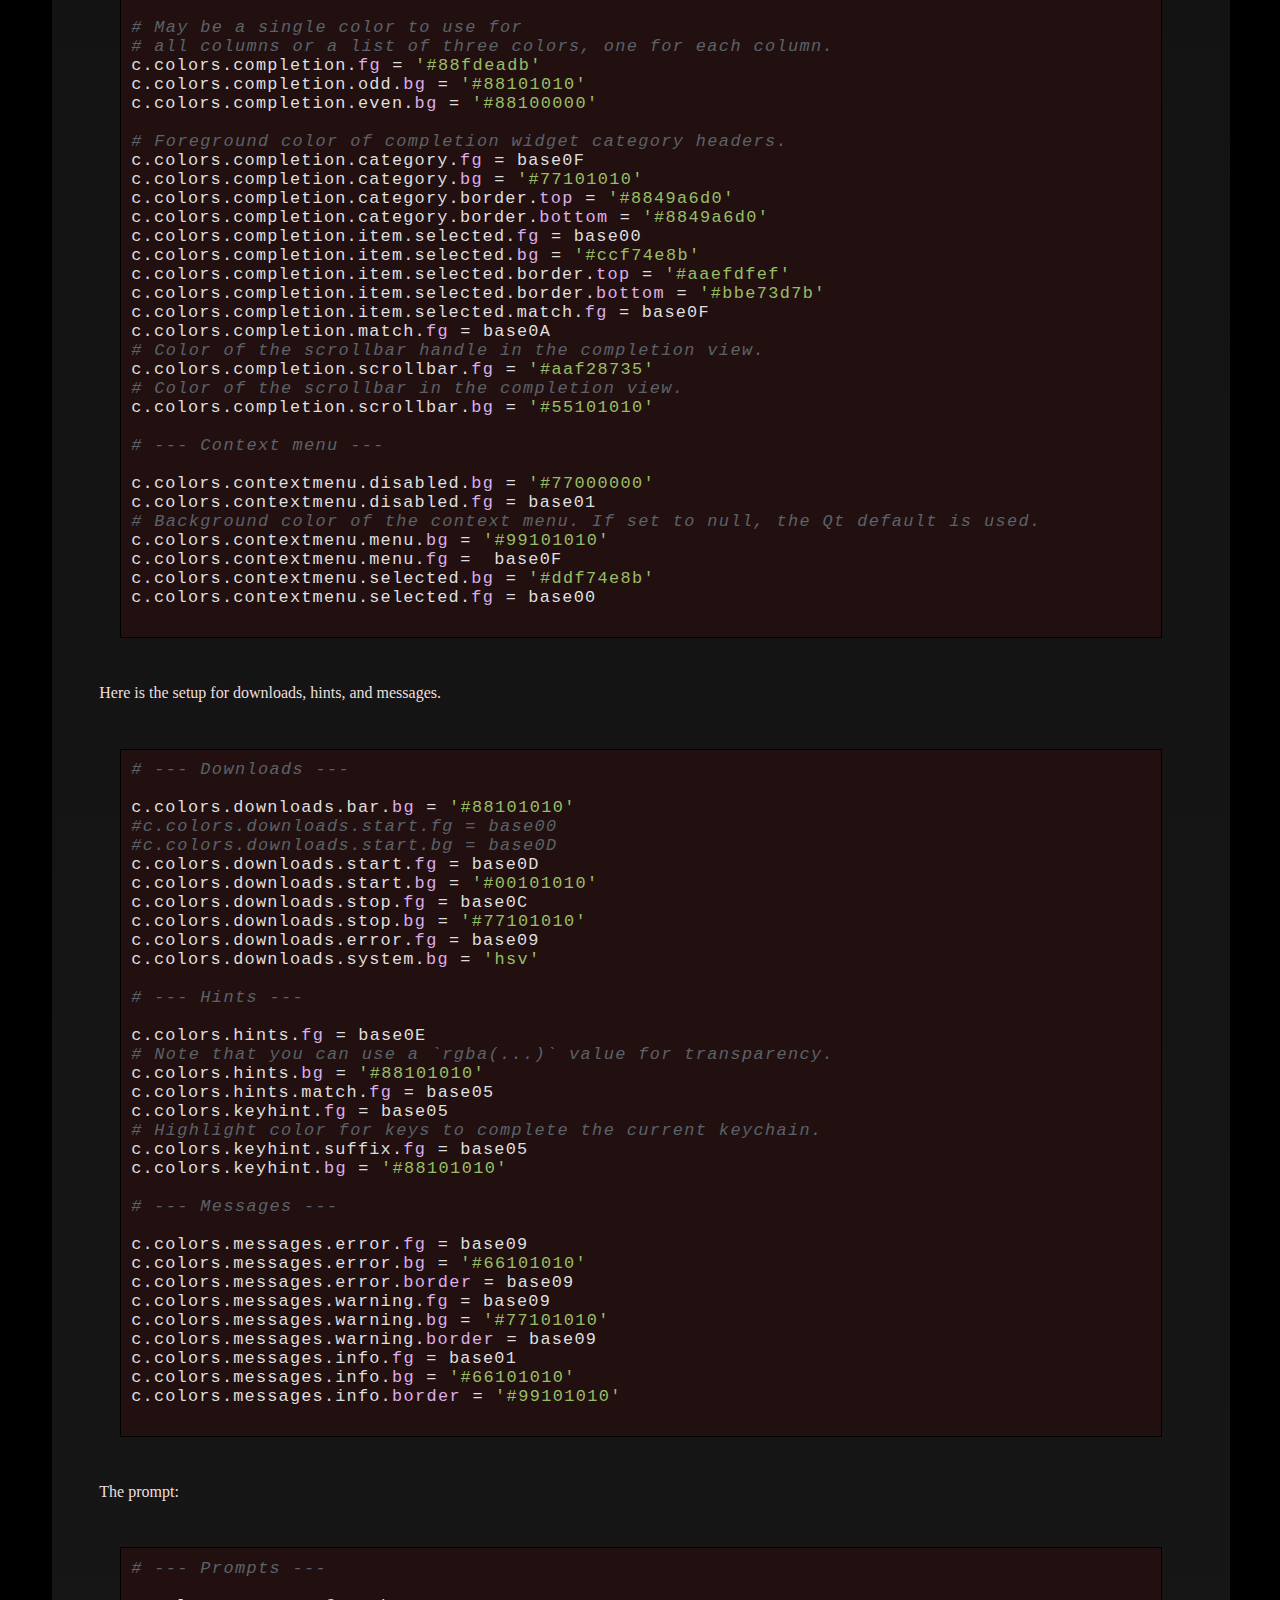
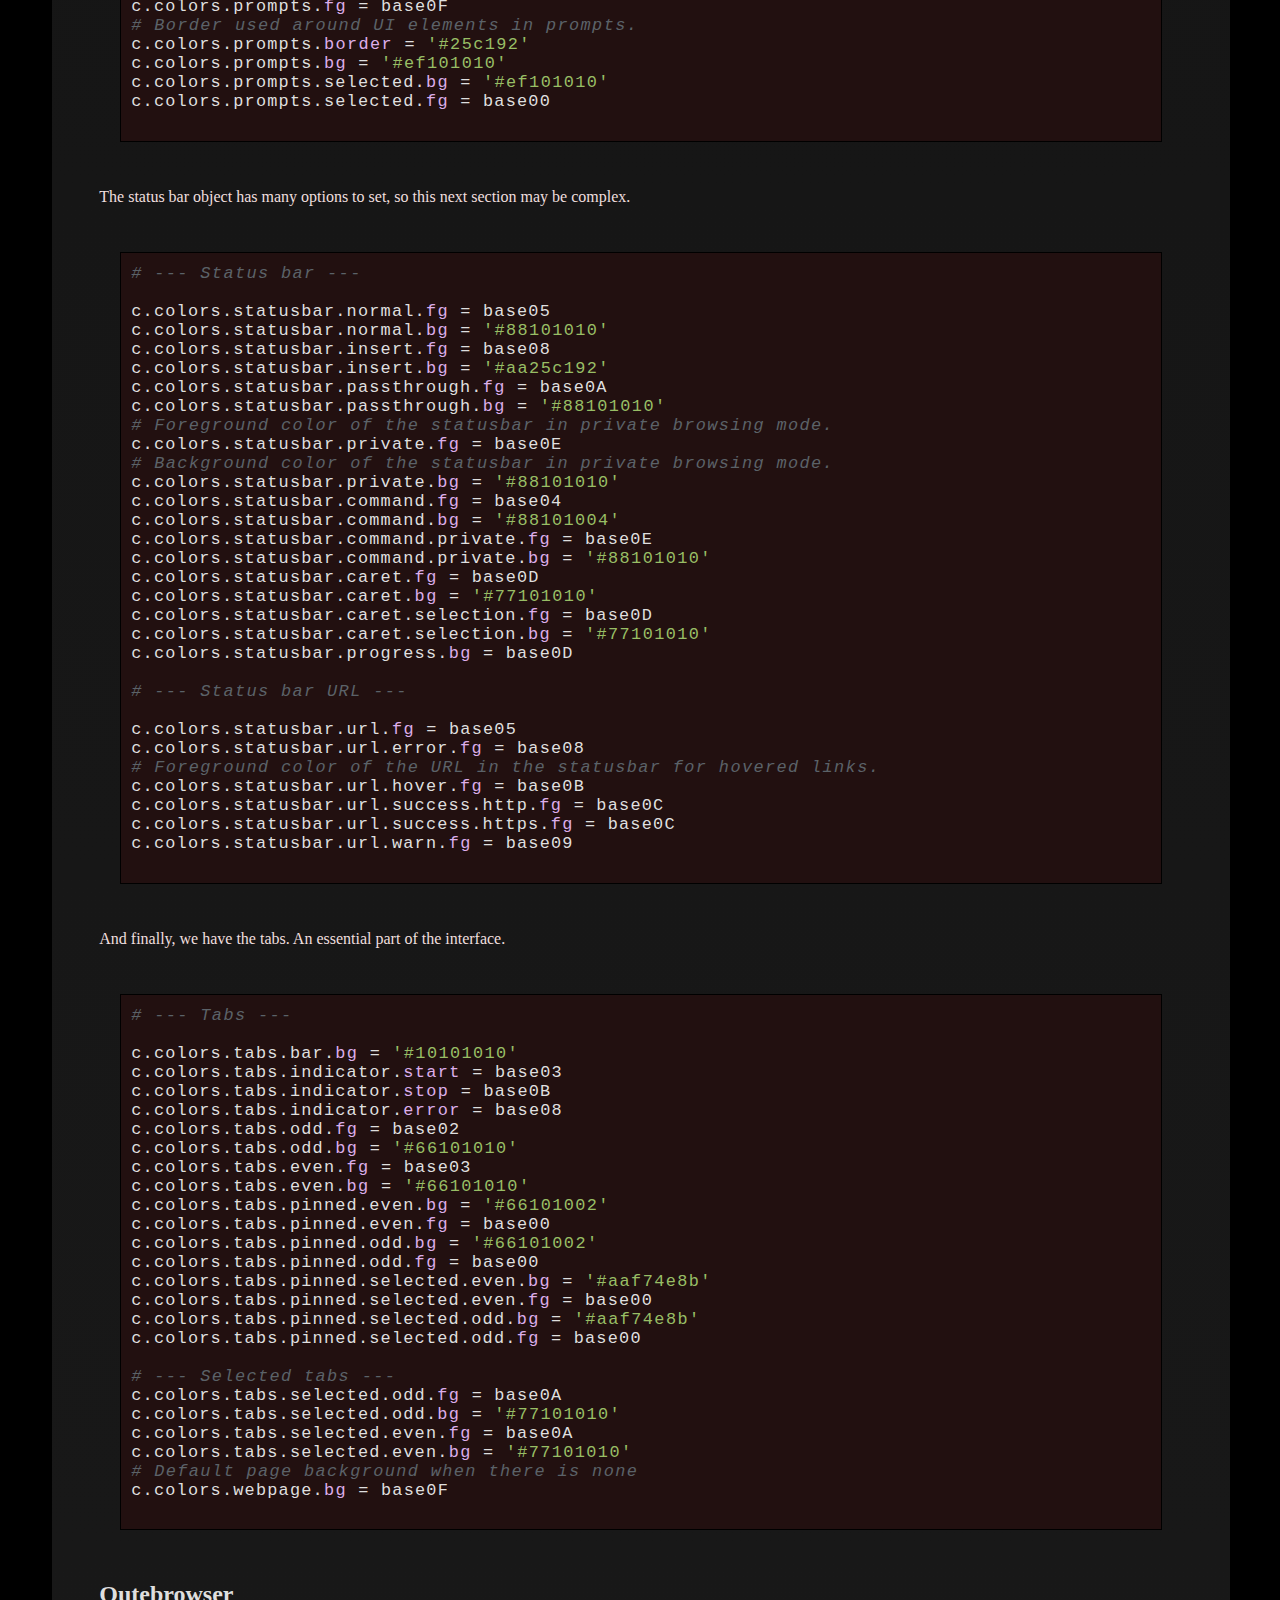
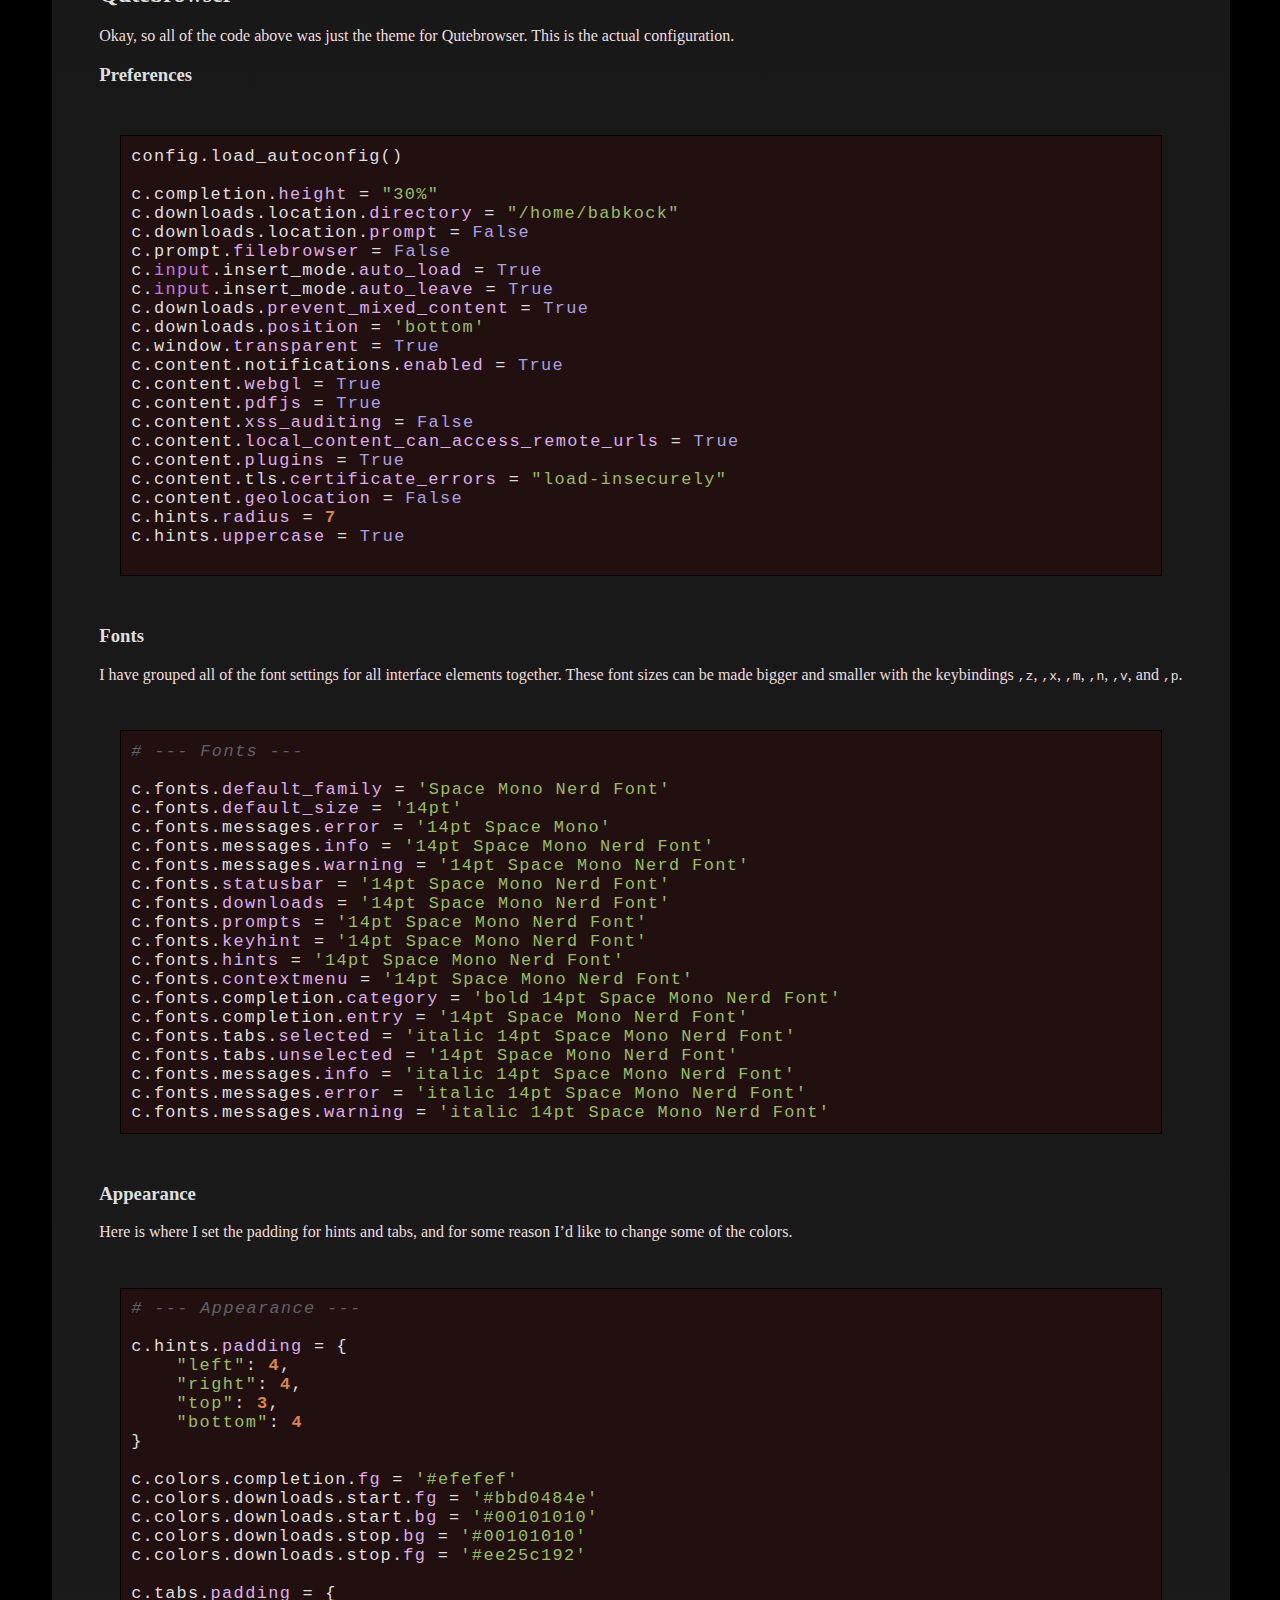
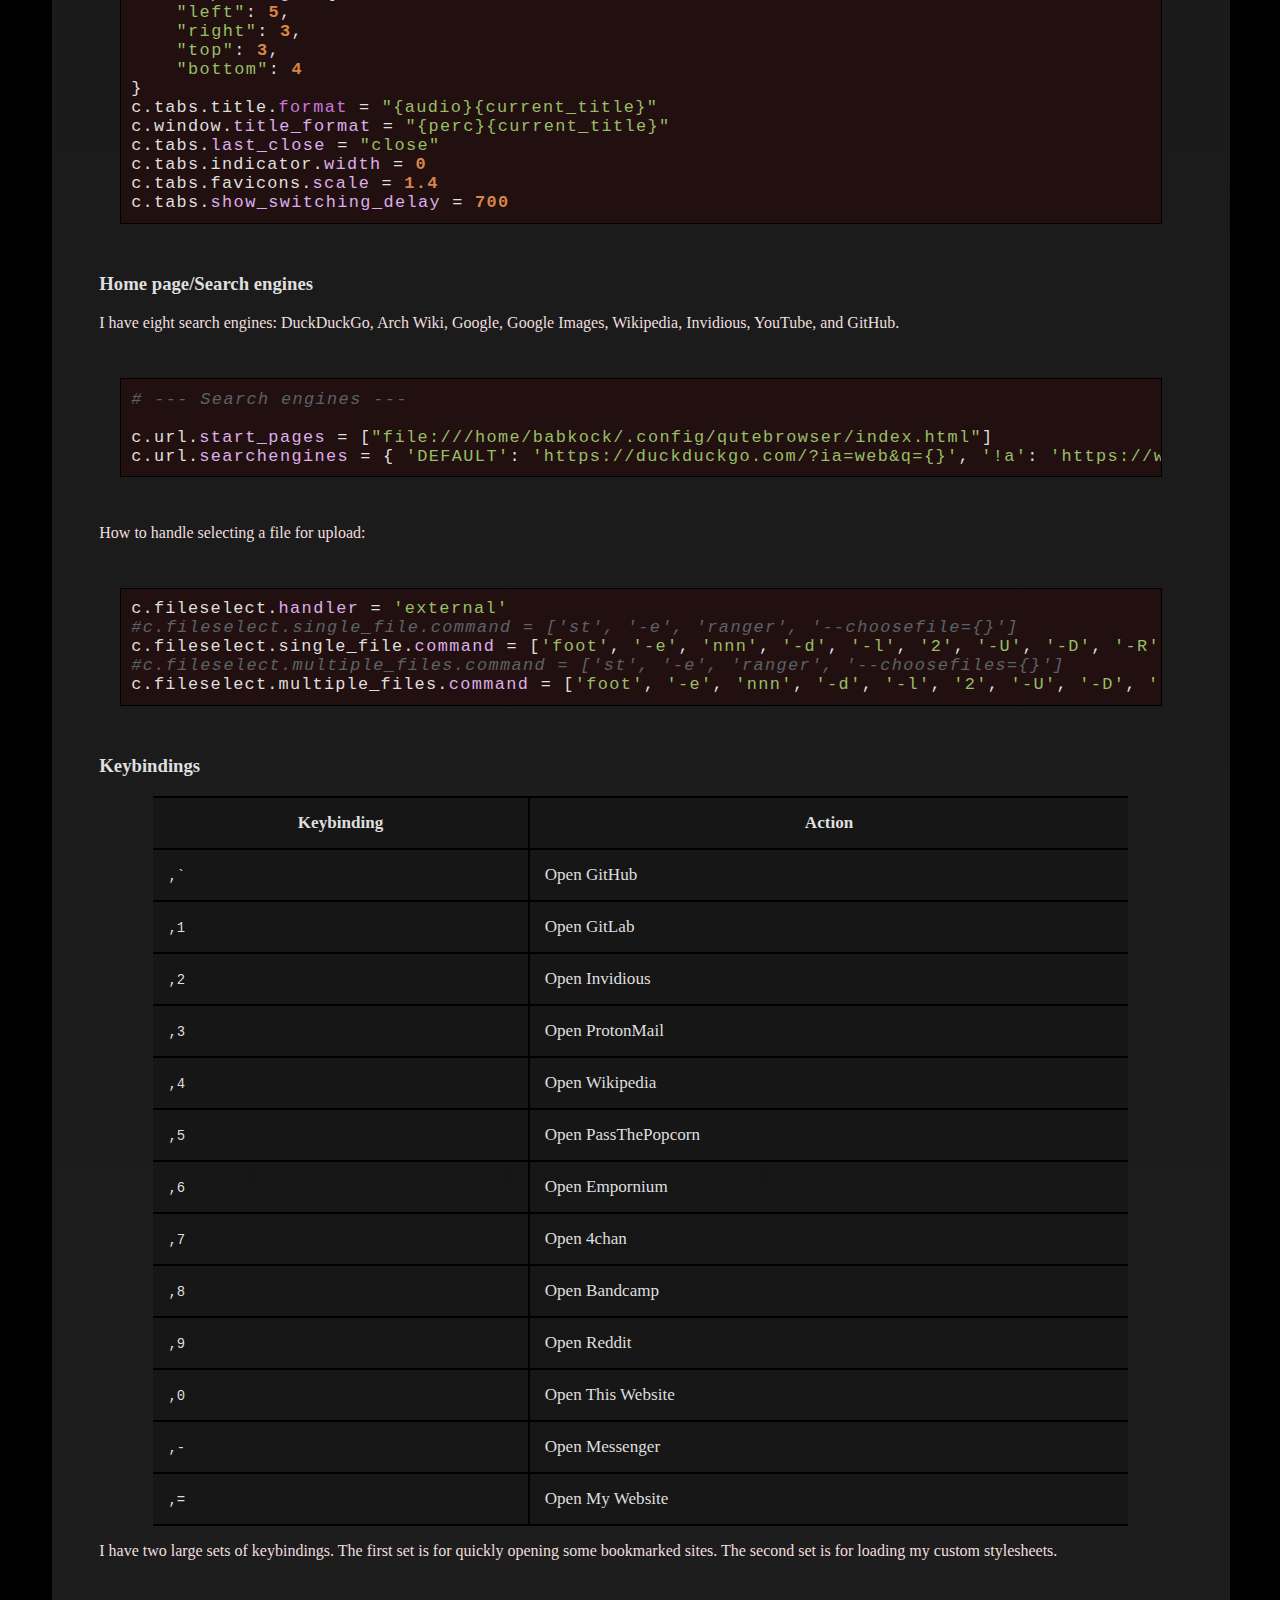
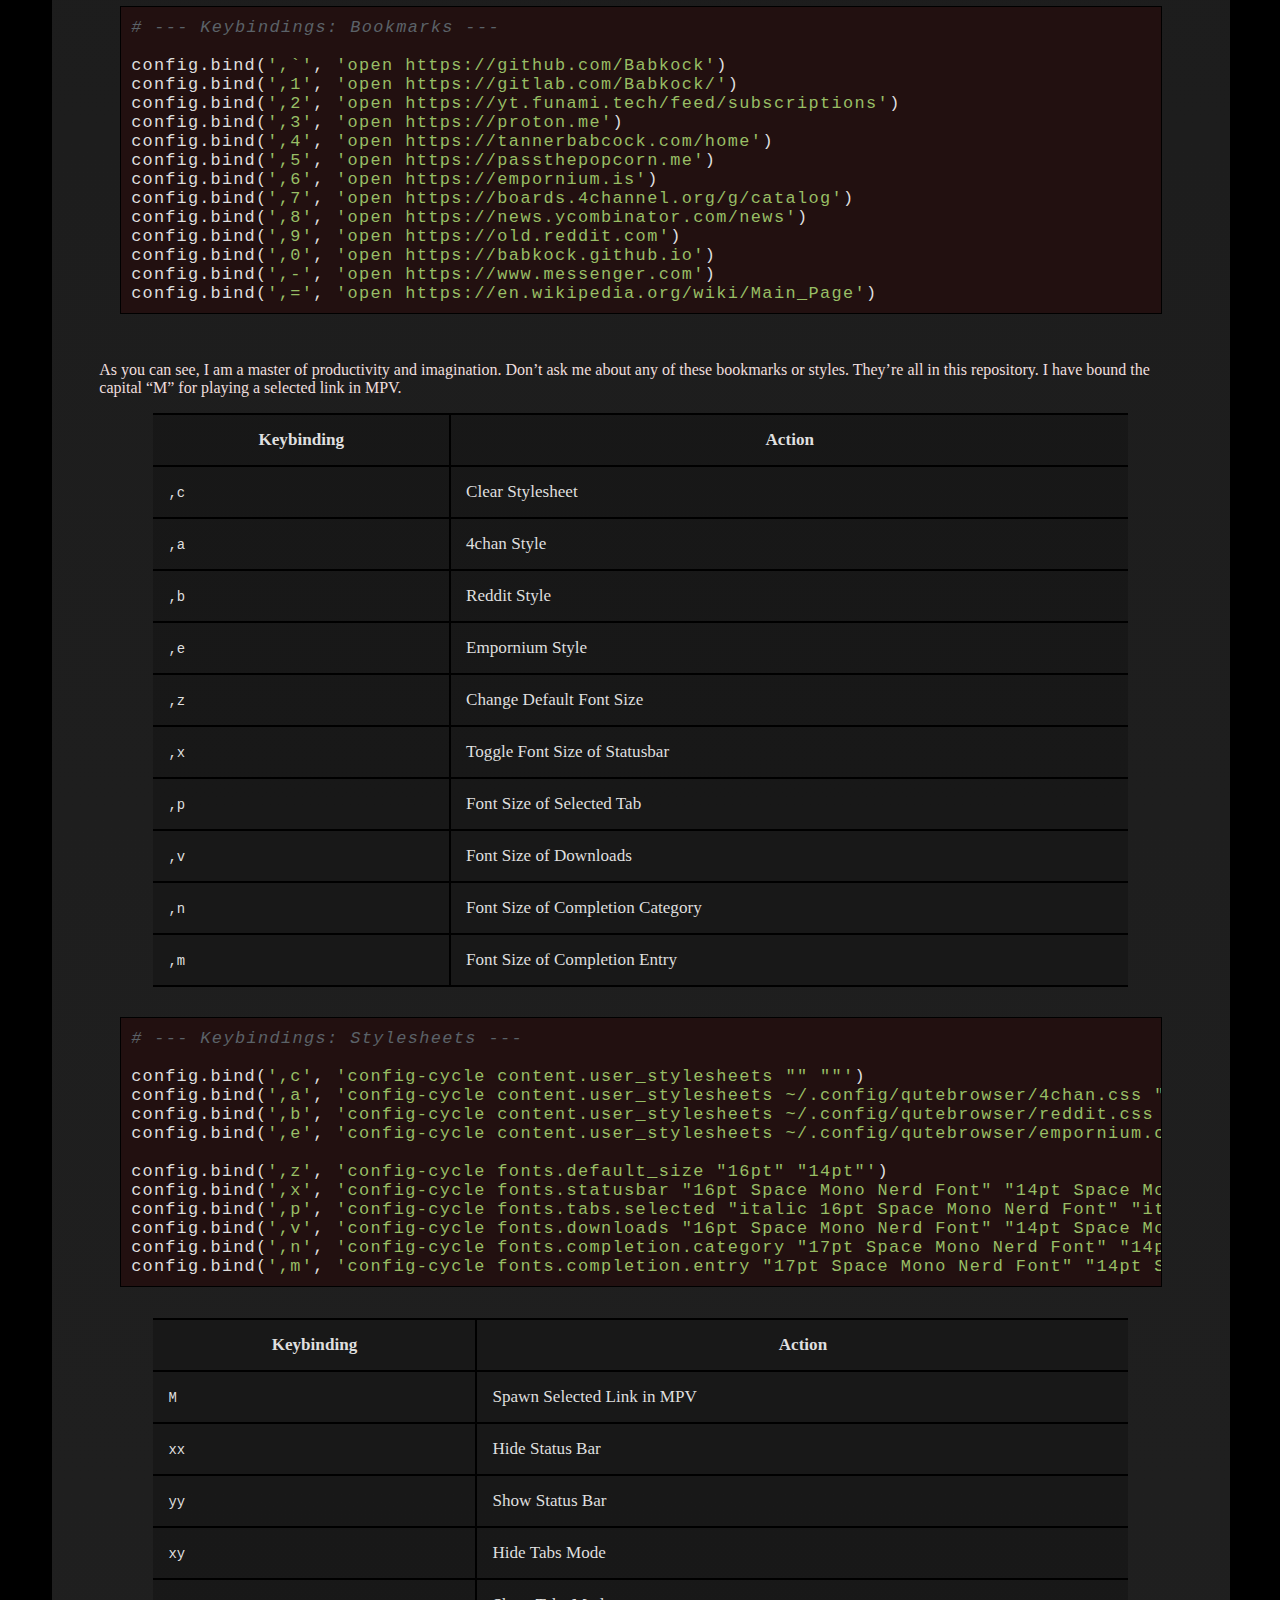
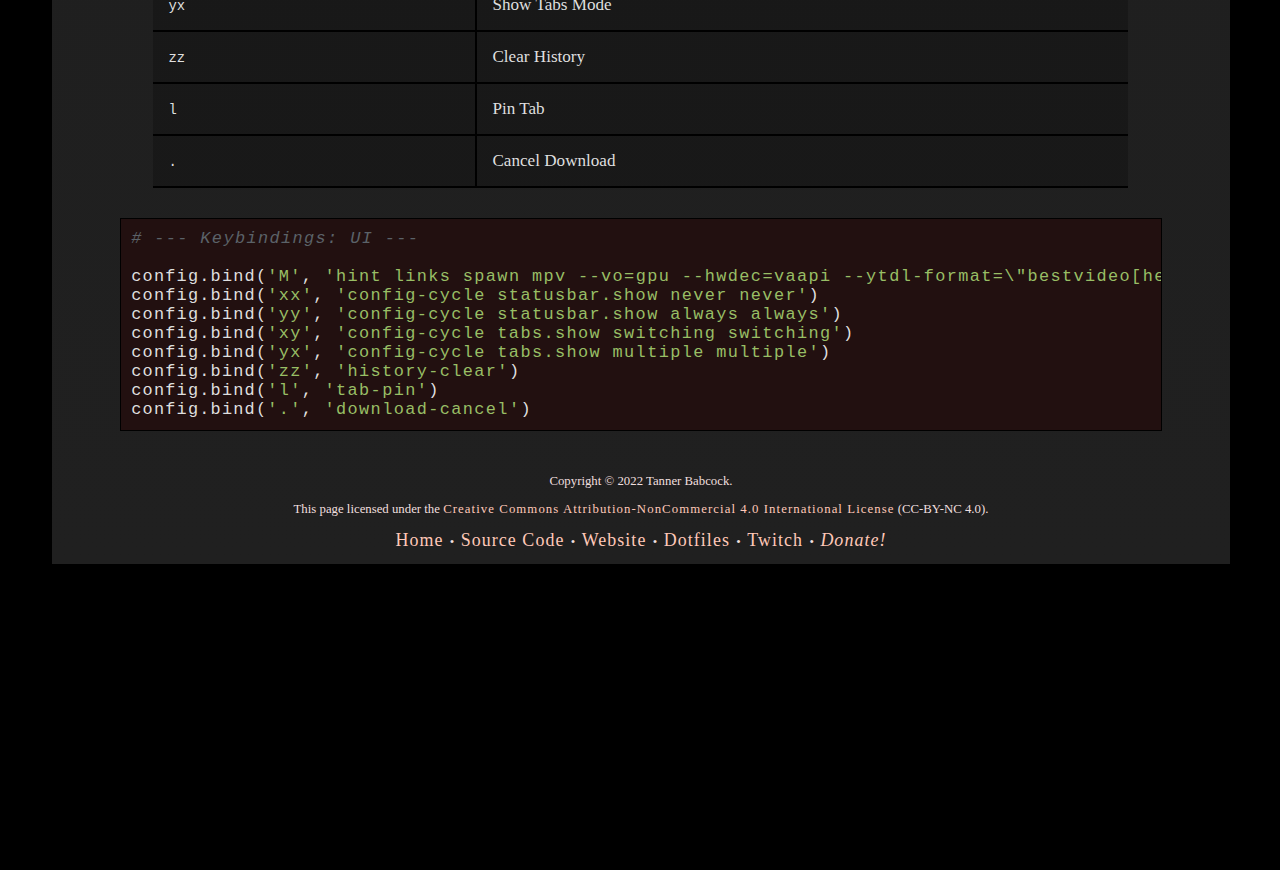
<file: configs/qutebrowser.html>
<?xml version="1.0" encoding="utf-8"?>
<!DOCTYPE html PUBLIC "-//W3C//DTD XHTML 1.0 Strict//EN"
"http://www.w3.org/TR/xhtml1/DTD/xhtml1-strict.dtd">
<html xmlns="http://www.w3.org/1999/xhtml" lang="en" xml:lang="en">
<head>
<!-- 2023-05-31 Wed 16:21 -->
<meta http-equiv="Content-Type" content="text/html;charset=utf-8" />
<meta name="viewport" content="width=device-width, initial-scale=1" />
<title>Qutebrowser</title>
<meta name="author" content="Tanner Babcock" />
<meta name="description" content="Qutebrowser config on Tanner Babcock GitHub Pages. Contains colors, fonts, and keybindings." />
<meta name="keywords" content="tanner babcock, emacs, github, qutebrowser, doom emacs, org mode, linux, gnu linux, art, music, experimental, noise" />
<meta name="generator" content="Org Mode" />
<style>
  #content { max-width: 60em; margin: auto; }
  .title  { text-align: center;
             margin-bottom: .2em; }
  .subtitle { text-align: center;
              font-size: medium;
              font-weight: bold;
              margin-top:0; }
  .todo   { font-family: monospace; color: red; }
  .done   { font-family: monospace; color: green; }
  .priority { font-family: monospace; color: orange; }
  .tag    { background-color: #eee; font-family: monospace;
            padding: 2px; font-size: 80%; font-weight: normal; }
  .timestamp { color: #bebebe; }
  .timestamp-kwd { color: #5f9ea0; }
  .org-right  { margin-left: auto; margin-right: 0px;  text-align: right; }
  .org-left   { margin-left: 0px;  margin-right: auto; text-align: left; }
  .org-center { margin-left: auto; margin-right: auto; text-align: center; }
  .underline { text-decoration: underline; }
  #postamble p, #preamble p { font-size: 90%; margin: .2em; }
  p.verse { margin-left: 3%; }
  pre {
    border: 1px solid #e6e6e6;
    border-radius: 3px;
    background-color: #f2f2f2;
    padding: 8pt;
    font-family: monospace;
    overflow: auto;
    margin: 1.2em;
  }
  pre.src {
    position: relative;
    overflow: auto;
  }
  pre.src:before {
    display: none;
    position: absolute;
    top: -8px;
    right: 12px;
    padding: 3px;
    color: #555;
    background-color: #f2f2f299;
  }
  pre.src:hover:before { display: inline; margin-top: 14px;}
  /* Languages per Org manual */
  pre.src-asymptote:before { content: 'Asymptote'; }
  pre.src-awk:before { content: 'Awk'; }
  pre.src-authinfo::before { content: 'Authinfo'; }
  pre.src-C:before { content: 'C'; }
  /* pre.src-C++ doesn't work in CSS */
  pre.src-clojure:before { content: 'Clojure'; }
  pre.src-css:before { content: 'CSS'; }
  pre.src-D:before { content: 'D'; }
  pre.src-ditaa:before { content: 'ditaa'; }
  pre.src-dot:before { content: 'Graphviz'; }
  pre.src-calc:before { content: 'Emacs Calc'; }
  pre.src-emacs-lisp:before { content: 'Emacs Lisp'; }
  pre.src-fortran:before { content: 'Fortran'; }
  pre.src-gnuplot:before { content: 'gnuplot'; }
  pre.src-haskell:before { content: 'Haskell'; }
  pre.src-hledger:before { content: 'hledger'; }
  pre.src-java:before { content: 'Java'; }
  pre.src-js:before { content: 'Javascript'; }
  pre.src-latex:before { content: 'LaTeX'; }
  pre.src-ledger:before { content: 'Ledger'; }
  pre.src-lisp:before { content: 'Lisp'; }
  pre.src-lilypond:before { content: 'Lilypond'; }
  pre.src-lua:before { content: 'Lua'; }
  pre.src-matlab:before { content: 'MATLAB'; }
  pre.src-mscgen:before { content: 'Mscgen'; }
  pre.src-ocaml:before { content: 'Objective Caml'; }
  pre.src-octave:before { content: 'Octave'; }
  pre.src-org:before { content: 'Org mode'; }
  pre.src-oz:before { content: 'OZ'; }
  pre.src-plantuml:before { content: 'Plantuml'; }
  pre.src-processing:before { content: 'Processing.js'; }
  pre.src-python:before { content: 'Python'; }
  pre.src-R:before { content: 'R'; }
  pre.src-ruby:before { content: 'Ruby'; }
  pre.src-sass:before { content: 'Sass'; }
  pre.src-scheme:before { content: 'Scheme'; }
  pre.src-screen:before { content: 'Gnu Screen'; }
  pre.src-sed:before { content: 'Sed'; }
  pre.src-sh:before { content: 'shell'; }
  pre.src-sql:before { content: 'SQL'; }
  pre.src-sqlite:before { content: 'SQLite'; }
  /* additional languages in org.el's org-babel-load-languages alist */
  pre.src-forth:before { content: 'Forth'; }
  pre.src-io:before { content: 'IO'; }
  pre.src-J:before { content: 'J'; }
  pre.src-makefile:before { content: 'Makefile'; }
  pre.src-maxima:before { content: 'Maxima'; }
  pre.src-perl:before { content: 'Perl'; }
  pre.src-picolisp:before { content: 'Pico Lisp'; }
  pre.src-scala:before { content: 'Scala'; }
  pre.src-shell:before { content: 'Shell Script'; }
  pre.src-ebnf2ps:before { content: 'ebfn2ps'; }
  /* additional language identifiers per "defun org-babel-execute"
       in ob-*.el */
  pre.src-cpp:before  { content: 'C++'; }
  pre.src-abc:before  { content: 'ABC'; }
  pre.src-coq:before  { content: 'Coq'; }
  pre.src-groovy:before  { content: 'Groovy'; }
  /* additional language identifiers from org-babel-shell-names in
     ob-shell.el: ob-shell is the only babel language using a lambda to put
     the execution function name together. */
  pre.src-bash:before  { content: 'bash'; }
  pre.src-csh:before  { content: 'csh'; }
  pre.src-ash:before  { content: 'ash'; }
  pre.src-dash:before  { content: 'dash'; }
  pre.src-ksh:before  { content: 'ksh'; }
  pre.src-mksh:before  { content: 'mksh'; }
  pre.src-posh:before  { content: 'posh'; }
  /* Additional Emacs modes also supported by the LaTeX listings package */
  pre.src-ada:before { content: 'Ada'; }
  pre.src-asm:before { content: 'Assembler'; }
  pre.src-caml:before { content: 'Caml'; }
  pre.src-delphi:before { content: 'Delphi'; }
  pre.src-html:before { content: 'HTML'; }
  pre.src-idl:before { content: 'IDL'; }
  pre.src-mercury:before { content: 'Mercury'; }
  pre.src-metapost:before { content: 'MetaPost'; }
  pre.src-modula-2:before { content: 'Modula-2'; }
  pre.src-pascal:before { content: 'Pascal'; }
  pre.src-ps:before { content: 'PostScript'; }
  pre.src-prolog:before { content: 'Prolog'; }
  pre.src-simula:before { content: 'Simula'; }
  pre.src-tcl:before { content: 'tcl'; }
  pre.src-tex:before { content: 'TeX'; }
  pre.src-plain-tex:before { content: 'Plain TeX'; }
  pre.src-verilog:before { content: 'Verilog'; }
  pre.src-vhdl:before { content: 'VHDL'; }
  pre.src-xml:before { content: 'XML'; }
  pre.src-nxml:before { content: 'XML'; }
  /* add a generic configuration mode; LaTeX export needs an additional
     (add-to-list 'org-latex-listings-langs '(conf " ")) in .emacs */
  pre.src-conf:before { content: 'Configuration File'; }

  table { border-collapse:collapse; }
  caption.t-above { caption-side: top; }
  caption.t-bottom { caption-side: bottom; }
  td, th { vertical-align:top;  }
  th.org-right  { text-align: center;  }
  th.org-left   { text-align: center;   }
  th.org-center { text-align: center; }
  td.org-right  { text-align: right;  }
  td.org-left   { text-align: left;   }
  td.org-center { text-align: center; }
  dt { font-weight: bold; }
  .footpara { display: inline; }
  .footdef  { margin-bottom: 1em; }
  .figure { padding: 1em; }
  .figure p { text-align: center; }
  .equation-container {
    display: table;
    text-align: center;
    width: 100%;
  }
  .equation {
    vertical-align: middle;
  }
  .equation-label {
    display: table-cell;
    text-align: right;
    vertical-align: middle;
  }
  .inlinetask {
    padding: 10px;
    border: 2px solid gray;
    margin: 10px;
    background: #ffffcc;
  }
  #org-div-home-and-up
   { text-align: right; font-size: 70%; white-space: nowrap; }
  textarea { overflow-x: auto; }
  .linenr { font-size: smaller }
  .code-highlighted { background-color: #ffff00; }
  .org-info-js_info-navigation { border-style: none; }
  #org-info-js_console-label
    { font-size: 10px; font-weight: bold; white-space: nowrap; }
  .org-info-js_search-highlight
    { background-color: #ffff00; color: #000000; font-weight: bold; }
  .org-svg { }
</style>
<link rel="stylesheet" type="text/css" href="style.css" />
<meta property="og:image" content="/images/ogimage.png" />
<meta property="og:image:width" content="660" />
<meta property="og:image:height" content="461" />
<meta property="og:title" content="Qutebrowser" />
<meta property="og:description" content="Qutebrowser config on Tanner Babcock GitHub Pages. Contains colors, fonts, and keybindings." />
<meta property="og:locale" content="en_US" />
<link rel="icon" href="/images/favicon.png" />
<link rel="apple-touch-icon" href="/images/apple-touch-icon-180x180.png" />
<link rel="icon" href="/images/icon-hires.png" sizes="192x192" />
<meta name="google-site-verification" content="2WoaNPwHxji9bjk8HmxLdspgd5cx93KCRp-Bo1gjV0o" />
</head>
<body>
<div id="content" class="content">
<h1 class="title">Qutebrowser</h1>
<p>
This is my Qutebrowser config. This literate configuration is available online on my <a href="https://babkock.github.io/configs/qutebrowser.html">GitHub Pages</a>. Please, if you appreciate my work, consider <a href="https://www.paypal.com/donate/?business=X8ZY4CNBJEXVE&amp;no_recurring=0&amp;item_name=Please+help+me+pay+my+bills%2C+and+make+more+interesting+GNU%2FLinux+content%21+I+appreciate+you%21&amp;currency_code=USD">making a donation</a>.
</p>

<header>
    <center>
        <ul>
            <li><a href="https://babkock.github.io">Home</a></li>
            <li><a href="https://tannerbabcock.com/home">Website</a></li>
            <li><a href="https://github.com/Babkock" target="_blank">GitHub</a></li>
            <li><a href="https://github.com/Babkock/Babkock.github.io" target="_blank">Source Code</a></li>
            <li><a href="https://gitlab.com/Babkock/" target="_blank">GitLab</a></li>
            <li><a href="https://www.youtube.com/channel/UCdXmrPRUtsl-6pq83x3FrTQ" target="_blank">YouTube</a></li>
        </ul>
    </center>
</header>

<div id="table-of-contents" role="doc-toc">
<h2>Table of Contents</h2>
<div id="text-table-of-contents" role="doc-toc">
<ul>
<li><a href="#orgebf7a29">The Theme</a>
<ul>
<li><a href="#org71913e3">Colors</a></li>
<li><a href="#orga9b43a5">The Style</a></li>
</ul>
</li>
<li><a href="#org9978b05">Qutebrowser</a>
<ul>
<li><a href="#org6eb8789">Preferences</a></li>
<li><a href="#org7ba5406">Fonts</a></li>
<li><a href="#org8e8d6d8">Appearance</a></li>
<li><a href="#org2f59c58">Home page/Search engines</a></li>
<li><a href="#orgba5d095">Keybindings</a></li>
</ul>
</li>
</ul>
</div>
</div>

<div id="outline-container-orgebf7a29" class="outline-2">
<h2 id="orgebf7a29">The Theme</h2>
<div class="outline-text-2" id="text-orgebf7a29">

<div id="org6e87e1a" class="figure">
<p><img src="https://babkock.github.io/images/qutebrowser.png" alt="qutebrowser.png" />
</p>
</div>
</div>

<div id="outline-container-org71913e3" class="outline-3">
<h3 id="org71913e3">Colors</h3>
<div class="outline-text-3" id="text-org71913e3">
<p>
This was originally in a separate theme file, but I might as well include it in this one. These are the 16 colors that make up all of Qutebrowser&rsquo;s visual elements. You should not use these variables if you want to use ARGB, or transparency.
</p>

<div class="org-src-container">
<pre class="src src-python"><span style="color: #5B6268; font-style: italic;">#               </span><span style="color: #5B6268; font-style: italic;">__       __</span>
<span style="color: #5B6268; font-style: italic;">#  </span><span style="color: #5B6268; font-style: italic;">____ ___  __/ /____  / /_  _________ _      __________  _____</span>
<span style="color: #5B6268; font-style: italic;"># </span><span style="color: #5B6268; font-style: italic;">/ __ `/ / / / __/ _ \/ __ \/ ___/ __ \ | /| / / ___/ _ \/ ___/</span>
<span style="color: #5B6268; font-style: italic;">#</span><span style="color: #5B6268; font-style: italic;">/ /_/ / /_/ / /_/  __/ /_/ / /  / /_/ / |/ |/ (__  )  __/ /</span>
<span style="color: #5B6268; font-style: italic;">#</span><span style="color: #5B6268; font-style: italic;">\__, /\__,_/\__/\___/_.___/_/   \____/|__/|__/____/\___/_/</span>
<span style="color: #5B6268; font-style: italic;">#  </span><span style="color: #5B6268; font-style: italic;">/_/</span>

<span style="color: #5B6268; font-style: italic;"># </span><span style="color: #5B6268; font-style: italic;">--- Colors ---</span>
<span style="color: #5B6268; font-style: italic;"># </span><span style="color: #5B6268; font-style: italic;">Match with Xresources</span>
<span style="color: #dcaeea;">base00</span> = <span style="color: #98be65;">"#101010"</span>
<span style="color: #dcaeea;">base01</span> = <span style="color: #98be65;">"#d0484e"</span>
<span style="color: #dcaeea;">base02</span> = <span style="color: #98be65;">"#25c192"</span>
<span style="color: #dcaeea;">base03</span> = <span style="color: #98be65;">"#f28735"</span>
<span style="color: #dcaeea;">base04</span> = <span style="color: #98be65;">"#49a6d0"</span>
<span style="color: #dcaeea;">base05</span> = <span style="color: #98be65;">"#f74e8b"</span>
<span style="color: #dcaeea;">base06</span> = <span style="color: #98be65;">"#d8a89a"</span>
<span style="color: #dcaeea;">base07</span> = <span style="color: #98be65;">"#fdeadb"</span>
<span style="color: #dcaeea;">base08</span> = <span style="color: #98be65;">"#121012"</span>
<span style="color: #dcaeea;">base09</span> = <span style="color: #98be65;">"#c0383e"</span>
<span style="color: #dcaeea;">base0A</span> = <span style="color: #98be65;">"#15b082"</span>
<span style="color: #dcaeea;">base0B</span> = <span style="color: #98be65;">"#e27725"</span>
<span style="color: #dcaeea;">base0C</span> = <span style="color: #98be65;">"#3996c0"</span>
<span style="color: #dcaeea;">base0D</span> = <span style="color: #98be65;">"#f74e8b"</span>
<span style="color: #dcaeea;">base0E</span> = <span style="color: #98be65;">"#c8988a"</span>
<span style="color: #dcaeea;">base0F</span> = <span style="color: #98be65;">"#fdeadb"</span>

</pre>
</div>
</div>
</div>

<div id="outline-container-orga9b43a5" class="outline-3">
<h3 id="orga9b43a5">The Style</h3>
<div class="outline-text-3" id="text-orga9b43a5">
<p>
I try to have dark backgrounds and light foregrounds. Here is the color scheme for
the completion widget and context menu. Remember, these colors can be in the format <code>#AARRGGBB</code>.
</p>

<div class="org-src-container">
<pre class="src src-python"><span style="color: #5B6268; font-style: italic;"># </span><span style="color: #5B6268; font-style: italic;">--- Completion widget ---</span>

<span style="color: #5B6268; font-style: italic;"># </span><span style="color: #5B6268; font-style: italic;">May be a single color to use for</span>
<span style="color: #5B6268; font-style: italic;"># </span><span style="color: #5B6268; font-style: italic;">all columns or a list of three colors, one for each column.</span>
c.colors.completion.<span style="color: #dcaeea;">fg</span> = <span style="color: #98be65;">'#88fdeadb'</span>
c.colors.completion.odd.<span style="color: #dcaeea;">bg</span> = <span style="color: #98be65;">'#88101010'</span>
c.colors.completion.even.<span style="color: #dcaeea;">bg</span> = <span style="color: #98be65;">'#88100000'</span>

<span style="color: #5B6268; font-style: italic;"># </span><span style="color: #5B6268; font-style: italic;">Foreground color of completion widget category headers.</span>
c.colors.completion.category.<span style="color: #dcaeea;">fg</span> = base0F
c.colors.completion.category.<span style="color: #dcaeea;">bg</span> = <span style="color: #98be65;">'#77101010'</span>
c.colors.completion.category.border.<span style="color: #dcaeea;">top</span> = <span style="color: #98be65;">'#8849a6d0'</span>
c.colors.completion.category.border.<span style="color: #dcaeea;">bottom</span> = <span style="color: #98be65;">'#8849a6d0'</span>
c.colors.completion.item.selected.<span style="color: #dcaeea;">fg</span> = base00
c.colors.completion.item.selected.<span style="color: #dcaeea;">bg</span> = <span style="color: #98be65;">'#ccf74e8b'</span>
c.colors.completion.item.selected.border.<span style="color: #dcaeea;">top</span> = <span style="color: #98be65;">'#aaefdfef'</span>
c.colors.completion.item.selected.border.<span style="color: #dcaeea;">bottom</span> = <span style="color: #98be65;">'#bbe73d7b'</span>
c.colors.completion.item.selected.match.<span style="color: #dcaeea;">fg</span> = base0F
c.colors.completion.match.<span style="color: #dcaeea;">fg</span> = base0A
<span style="color: #5B6268; font-style: italic;"># </span><span style="color: #5B6268; font-style: italic;">Color of the scrollbar handle in the completion view.</span>
c.colors.completion.scrollbar.<span style="color: #dcaeea;">fg</span> = <span style="color: #98be65;">'#aaf28735'</span>
<span style="color: #5B6268; font-style: italic;"># </span><span style="color: #5B6268; font-style: italic;">Color of the scrollbar in the completion view.</span>
c.colors.completion.scrollbar.<span style="color: #dcaeea;">bg</span> = <span style="color: #98be65;">'#55101010'</span>

<span style="color: #5B6268; font-style: italic;"># </span><span style="color: #5B6268; font-style: italic;">--- Context menu ---</span>

c.colors.contextmenu.disabled.<span style="color: #dcaeea;">bg</span> = <span style="color: #98be65;">'#77000000'</span>
c.colors.contextmenu.disabled.<span style="color: #dcaeea;">fg</span> = base01
<span style="color: #5B6268; font-style: italic;"># </span><span style="color: #5B6268; font-style: italic;">Background color of the context menu. If set to null, the Qt default is used.</span>
c.colors.contextmenu.menu.<span style="color: #dcaeea;">bg</span> = <span style="color: #98be65;">'#99101010'</span>
c.colors.contextmenu.menu.<span style="color: #dcaeea;">fg</span> =  base0F
c.colors.contextmenu.selected.<span style="color: #dcaeea;">bg</span> = <span style="color: #98be65;">'#ddf74e8b'</span>
c.colors.contextmenu.selected.<span style="color: #dcaeea;">fg</span> = base00

</pre>
</div>

<p>
Here is the setup for downloads, hints, and messages.
</p>

<div class="org-src-container">
<pre class="src src-python"><span style="color: #5B6268; font-style: italic;"># </span><span style="color: #5B6268; font-style: italic;">--- Downloads ---</span>

c.colors.downloads.bar.<span style="color: #dcaeea;">bg</span> = <span style="color: #98be65;">'#88101010'</span>
<span style="color: #5B6268; font-style: italic;">#</span><span style="color: #5B6268; font-style: italic;">c.colors.downloads.start.fg = base00</span>
<span style="color: #5B6268; font-style: italic;">#</span><span style="color: #5B6268; font-style: italic;">c.colors.downloads.start.bg = base0D</span>
c.colors.downloads.start.<span style="color: #dcaeea;">fg</span> = base0D
c.colors.downloads.start.<span style="color: #dcaeea;">bg</span> = <span style="color: #98be65;">'#00101010'</span>
c.colors.downloads.stop.<span style="color: #dcaeea;">fg</span> = base0C
c.colors.downloads.stop.<span style="color: #dcaeea;">bg</span> = <span style="color: #98be65;">'#77101010'</span>
c.colors.downloads.error.<span style="color: #dcaeea;">fg</span> = base09
c.colors.downloads.system.<span style="color: #dcaeea;">bg</span> = <span style="color: #98be65;">'hsv'</span>

<span style="color: #5B6268; font-style: italic;"># </span><span style="color: #5B6268; font-style: italic;">--- Hints ---</span>

c.colors.hints.<span style="color: #dcaeea;">fg</span> = base0E
<span style="color: #5B6268; font-style: italic;"># </span><span style="color: #5B6268; font-style: italic;">Note that you can use a `rgba(...)` value for transparency.</span>
c.colors.hints.<span style="color: #dcaeea;">bg</span> = <span style="color: #98be65;">'#88101010'</span>
c.colors.hints.match.<span style="color: #dcaeea;">fg</span> = base05
c.colors.keyhint.<span style="color: #dcaeea;">fg</span> = base05
<span style="color: #5B6268; font-style: italic;"># </span><span style="color: #5B6268; font-style: italic;">Highlight color for keys to complete the current keychain.</span>
c.colors.keyhint.suffix.<span style="color: #dcaeea;">fg</span> = base05
c.colors.keyhint.<span style="color: #dcaeea;">bg</span> = <span style="color: #98be65;">'#88101010'</span>

<span style="color: #5B6268; font-style: italic;"># </span><span style="color: #5B6268; font-style: italic;">--- Messages ---</span>

c.colors.messages.error.<span style="color: #dcaeea;">fg</span> = base09
c.colors.messages.error.<span style="color: #dcaeea;">bg</span> = <span style="color: #98be65;">'#66101010'</span>
c.colors.messages.error.<span style="color: #dcaeea;">border</span> = base09
c.colors.messages.warning.<span style="color: #dcaeea;">fg</span> = base09
c.colors.messages.warning.<span style="color: #dcaeea;">bg</span> = <span style="color: #98be65;">'#77101010'</span>
c.colors.messages.warning.<span style="color: #dcaeea;">border</span> = base09
c.colors.messages.info.<span style="color: #dcaeea;">fg</span> = base01
c.colors.messages.info.<span style="color: #dcaeea;">bg</span> = <span style="color: #98be65;">'#66101010'</span>
c.colors.messages.info.<span style="color: #dcaeea;">border</span> = <span style="color: #98be65;">'#99101010'</span>

</pre>
</div>

<p>
The prompt:
</p>

<div class="org-src-container">
<pre class="src src-python"><span style="color: #5B6268; font-style: italic;"># </span><span style="color: #5B6268; font-style: italic;">--- Prompts ---</span>

c.colors.prompts.<span style="color: #dcaeea;">fg</span> = base0F
<span style="color: #5B6268; font-style: italic;"># </span><span style="color: #5B6268; font-style: italic;">Border used around UI elements in prompts.</span>
c.colors.prompts.<span style="color: #dcaeea;">border</span> = <span style="color: #98be65;">'#25c192'</span>
c.colors.prompts.<span style="color: #dcaeea;">bg</span> = <span style="color: #98be65;">'#ef101010'</span>
c.colors.prompts.selected.<span style="color: #dcaeea;">bg</span> = <span style="color: #98be65;">'#ef101010'</span>
c.colors.prompts.selected.<span style="color: #dcaeea;">fg</span> = base00

</pre>
</div>

<p>
The status bar object has many options to set, so this next section may be complex.
</p>

<div class="org-src-container">
<pre class="src src-python"><span style="color: #5B6268; font-style: italic;"># </span><span style="color: #5B6268; font-style: italic;">--- Status bar ---</span>

c.colors.statusbar.normal.<span style="color: #dcaeea;">fg</span> = base05
c.colors.statusbar.normal.<span style="color: #dcaeea;">bg</span> = <span style="color: #98be65;">'#88101010'</span>
c.colors.statusbar.insert.<span style="color: #dcaeea;">fg</span> = base08
c.colors.statusbar.insert.<span style="color: #dcaeea;">bg</span> = <span style="color: #98be65;">'#aa25c192'</span>
c.colors.statusbar.passthrough.<span style="color: #dcaeea;">fg</span> = base0A
c.colors.statusbar.passthrough.<span style="color: #dcaeea;">bg</span> = <span style="color: #98be65;">'#88101010'</span>
<span style="color: #5B6268; font-style: italic;"># </span><span style="color: #5B6268; font-style: italic;">Foreground color of the statusbar in private browsing mode.</span>
c.colors.statusbar.private.<span style="color: #dcaeea;">fg</span> = base0E
<span style="color: #5B6268; font-style: italic;"># </span><span style="color: #5B6268; font-style: italic;">Background color of the statusbar in private browsing mode.</span>
c.colors.statusbar.private.<span style="color: #dcaeea;">bg</span> = <span style="color: #98be65;">'#88101010'</span>
c.colors.statusbar.command.<span style="color: #dcaeea;">fg</span> = base04
c.colors.statusbar.command.<span style="color: #dcaeea;">bg</span> = <span style="color: #98be65;">'#88101004'</span>
c.colors.statusbar.command.private.<span style="color: #dcaeea;">fg</span> = base0E
c.colors.statusbar.command.private.<span style="color: #dcaeea;">bg</span> = <span style="color: #98be65;">'#88101010'</span>
c.colors.statusbar.caret.<span style="color: #dcaeea;">fg</span> = base0D
c.colors.statusbar.caret.<span style="color: #dcaeea;">bg</span> = <span style="color: #98be65;">'#77101010'</span>
c.colors.statusbar.caret.selection.<span style="color: #dcaeea;">fg</span> = base0D
c.colors.statusbar.caret.selection.<span style="color: #dcaeea;">bg</span> = <span style="color: #98be65;">'#77101010'</span>
c.colors.statusbar.progress.<span style="color: #dcaeea;">bg</span> = base0D

<span style="color: #5B6268; font-style: italic;"># </span><span style="color: #5B6268; font-style: italic;">--- Status bar URL ---</span>

c.colors.statusbar.url.<span style="color: #dcaeea;">fg</span> = base05
c.colors.statusbar.url.error.<span style="color: #dcaeea;">fg</span> = base08
<span style="color: #5B6268; font-style: italic;"># </span><span style="color: #5B6268; font-style: italic;">Foreground color of the URL in the statusbar for hovered links.</span>
c.colors.statusbar.url.hover.<span style="color: #dcaeea;">fg</span> = base0B
c.colors.statusbar.url.success.http.<span style="color: #dcaeea;">fg</span> = base0C
c.colors.statusbar.url.success.https.<span style="color: #dcaeea;">fg</span> = base0C
c.colors.statusbar.url.warn.<span style="color: #dcaeea;">fg</span> = base09

</pre>
</div>

<p>
And finally, we have the tabs. An essential part of the interface.
</p>

<div class="org-src-container">
<pre class="src src-python"><span style="color: #5B6268; font-style: italic;"># </span><span style="color: #5B6268; font-style: italic;">--- Tabs ---</span>

c.colors.tabs.bar.<span style="color: #dcaeea;">bg</span> = <span style="color: #98be65;">'#10101010'</span>
c.colors.tabs.indicator.<span style="color: #dcaeea;">start</span> = base03
c.colors.tabs.indicator.<span style="color: #dcaeea;">stop</span> = base0B
c.colors.tabs.indicator.<span style="color: #dcaeea;">error</span> = base08
c.colors.tabs.odd.<span style="color: #dcaeea;">fg</span> = base02
c.colors.tabs.odd.<span style="color: #dcaeea;">bg</span> = <span style="color: #98be65;">'#66101010'</span>
c.colors.tabs.even.<span style="color: #dcaeea;">fg</span> = base03
c.colors.tabs.even.<span style="color: #dcaeea;">bg</span> = <span style="color: #98be65;">'#66101010'</span>
c.colors.tabs.pinned.even.<span style="color: #dcaeea;">bg</span> = <span style="color: #98be65;">'#66101002'</span>
c.colors.tabs.pinned.even.<span style="color: #dcaeea;">fg</span> = base00
c.colors.tabs.pinned.odd.<span style="color: #dcaeea;">bg</span> = <span style="color: #98be65;">'#66101002'</span>
c.colors.tabs.pinned.odd.<span style="color: #dcaeea;">fg</span> = base00
c.colors.tabs.pinned.selected.even.<span style="color: #dcaeea;">bg</span> = <span style="color: #98be65;">'#aaf74e8b'</span>
c.colors.tabs.pinned.selected.even.<span style="color: #dcaeea;">fg</span> = base00
c.colors.tabs.pinned.selected.odd.<span style="color: #dcaeea;">bg</span> = <span style="color: #98be65;">'#aaf74e8b'</span>
c.colors.tabs.pinned.selected.odd.<span style="color: #dcaeea;">fg</span> = base00

<span style="color: #5B6268; font-style: italic;"># </span><span style="color: #5B6268; font-style: italic;">--- Selected tabs ---</span>
c.colors.tabs.selected.odd.<span style="color: #dcaeea;">fg</span> = base0A
c.colors.tabs.selected.odd.<span style="color: #dcaeea;">bg</span> = <span style="color: #98be65;">'#77101010'</span>
c.colors.tabs.selected.even.<span style="color: #dcaeea;">fg</span> = base0A
c.colors.tabs.selected.even.<span style="color: #dcaeea;">bg</span> = <span style="color: #98be65;">'#77101010'</span>
<span style="color: #5B6268; font-style: italic;"># </span><span style="color: #5B6268; font-style: italic;">Default page background when there is none</span>
c.colors.webpage.<span style="color: #dcaeea;">bg</span> = base0F

</pre>
</div>
</div>
</div>
</div>

<div id="outline-container-org9978b05" class="outline-2">
<h2 id="org9978b05">Qutebrowser</h2>
<div class="outline-text-2" id="text-org9978b05">
<p>
Okay, so all of the code above was just the theme for Qutebrowser. This is the actual
configuration.
</p>
</div>

<div id="outline-container-org6eb8789" class="outline-3">
<h3 id="org6eb8789">Preferences</h3>
<div class="outline-text-3" id="text-org6eb8789">
<div class="org-src-container">
<pre class="src src-python">config.load_autoconfig()

c.completion.<span style="color: #dcaeea;">height</span> = <span style="color: #98be65;">"30%"</span>
c.downloads.location.<span style="color: #dcaeea;">directory</span> = <span style="color: #98be65;">"/home/babkock"</span>
c.downloads.location.<span style="color: #dcaeea;">prompt</span> = <span style="color: #a9a1e1;">False</span>
c.prompt.<span style="color: #dcaeea;">filebrowser</span> = <span style="color: #a9a1e1;">False</span>
c.<span style="color: #c678dd;">input</span>.insert_mode.<span style="color: #dcaeea;">auto_load</span> = <span style="color: #a9a1e1;">True</span>
c.<span style="color: #c678dd;">input</span>.insert_mode.<span style="color: #dcaeea;">auto_leave</span> = <span style="color: #a9a1e1;">True</span>
c.downloads.<span style="color: #dcaeea;">prevent_mixed_content</span> = <span style="color: #a9a1e1;">True</span>
c.downloads.<span style="color: #dcaeea;">position</span> = <span style="color: #98be65;">'bottom'</span>
c.window.<span style="color: #dcaeea;">transparent</span> = <span style="color: #a9a1e1;">True</span>
c.content.notifications.<span style="color: #dcaeea;">enabled</span> = <span style="color: #a9a1e1;">True</span>
c.content.<span style="color: #dcaeea;">webgl</span> = <span style="color: #a9a1e1;">True</span>
c.content.<span style="color: #dcaeea;">pdfjs</span> = <span style="color: #a9a1e1;">True</span>
c.content.<span style="color: #dcaeea;">xss_auditing</span> = <span style="color: #a9a1e1;">False</span>
c.content.<span style="color: #dcaeea;">local_content_can_access_remote_urls</span> = <span style="color: #a9a1e1;">True</span>
c.content.<span style="color: #dcaeea;">plugins</span> = <span style="color: #a9a1e1;">True</span>
c.content.tls.<span style="color: #dcaeea;">certificate_errors</span> = <span style="color: #98be65;">"load-insecurely"</span>
c.content.<span style="color: #dcaeea;">geolocation</span> = <span style="color: #a9a1e1;">False</span>
c.hints.<span style="color: #dcaeea;">radius</span> = <span style="color: #da8548; font-weight: bold;">7</span>
c.hints.<span style="color: #dcaeea;">uppercase</span> = <span style="color: #a9a1e1;">True</span>

</pre>
</div>
</div>
</div>

<div id="outline-container-org7ba5406" class="outline-3">
<h3 id="org7ba5406">Fonts</h3>
<div class="outline-text-3" id="text-org7ba5406">
<p>
I have grouped all of the font settings for all interface elements together. These font sizes can be made bigger and smaller with the keybindings <code>,z</code>, <code>,x</code>, <code>,m</code>, <code>,n</code>, <code>,v</code>, and <code>,p</code>.
</p>

<div class="org-src-container">
<pre class="src src-python"><span style="color: #5B6268; font-style: italic;"># </span><span style="color: #5B6268; font-style: italic;">--- Fonts ---</span>

c.fonts.<span style="color: #dcaeea;">default_family</span> = <span style="color: #98be65;">'Space Mono Nerd Font'</span>
c.fonts.<span style="color: #dcaeea;">default_size</span> = <span style="color: #98be65;">'14pt'</span>
c.fonts.messages.<span style="color: #dcaeea;">error</span> = <span style="color: #98be65;">'14pt Space Mono'</span>
c.fonts.messages.<span style="color: #dcaeea;">info</span> = <span style="color: #98be65;">'14pt Space Mono Nerd Font'</span>
c.fonts.messages.<span style="color: #dcaeea;">warning</span> = <span style="color: #98be65;">'14pt Space Mono Nerd Font'</span>
c.fonts.<span style="color: #dcaeea;">statusbar</span> = <span style="color: #98be65;">'14pt Space Mono Nerd Font'</span>
c.fonts.<span style="color: #dcaeea;">downloads</span> = <span style="color: #98be65;">'14pt Space Mono Nerd Font'</span>
c.fonts.<span style="color: #dcaeea;">prompts</span> = <span style="color: #98be65;">'14pt Space Mono Nerd Font'</span>
c.fonts.<span style="color: #dcaeea;">keyhint</span> = <span style="color: #98be65;">'14pt Space Mono Nerd Font'</span>
c.fonts.<span style="color: #dcaeea;">hints</span> = <span style="color: #98be65;">'14pt Space Mono Nerd Font'</span>
c.fonts.<span style="color: #dcaeea;">contextmenu</span> = <span style="color: #98be65;">'14pt Space Mono Nerd Font'</span>
c.fonts.completion.<span style="color: #dcaeea;">category</span> = <span style="color: #98be65;">'bold 14pt Space Mono Nerd Font'</span>
c.fonts.completion.<span style="color: #dcaeea;">entry</span> = <span style="color: #98be65;">'14pt Space Mono Nerd Font'</span>
c.fonts.tabs.<span style="color: #dcaeea;">selected</span> = <span style="color: #98be65;">'italic 14pt Space Mono Nerd Font'</span>
c.fonts.tabs.<span style="color: #dcaeea;">unselected</span> = <span style="color: #98be65;">'14pt Space Mono Nerd Font'</span>
c.fonts.messages.<span style="color: #dcaeea;">info</span> = <span style="color: #98be65;">'italic 14pt Space Mono Nerd Font'</span>
c.fonts.messages.<span style="color: #dcaeea;">error</span> = <span style="color: #98be65;">'italic 14pt Space Mono Nerd Font'</span>
c.fonts.messages.<span style="color: #dcaeea;">warning</span> = <span style="color: #98be65;">'italic 14pt Space Mono Nerd Font'</span>
</pre>
</div>
</div>
</div>

<div id="outline-container-org8e8d6d8" class="outline-3">
<h3 id="org8e8d6d8">Appearance</h3>
<div class="outline-text-3" id="text-org8e8d6d8">
<p>
Here is where I set the padding for hints and tabs, and for some reason I&rsquo;d like
to change some of the colors.
</p>

<div class="org-src-container">
<pre class="src src-python"><span style="color: #5B6268; font-style: italic;"># </span><span style="color: #5B6268; font-style: italic;">--- Appearance ---</span>

c.hints.<span style="color: #dcaeea;">padding</span> = {
    <span style="color: #98be65;">"left"</span>: <span style="color: #da8548; font-weight: bold;">4</span>,
    <span style="color: #98be65;">"right"</span>: <span style="color: #da8548; font-weight: bold;">4</span>,
    <span style="color: #98be65;">"top"</span>: <span style="color: #da8548; font-weight: bold;">3</span>,
    <span style="color: #98be65;">"bottom"</span>: <span style="color: #da8548; font-weight: bold;">4</span>
}

c.colors.completion.<span style="color: #dcaeea;">fg</span> = <span style="color: #98be65;">'#efefef'</span>
c.colors.downloads.start.<span style="color: #dcaeea;">fg</span> = <span style="color: #98be65;">'#bbd0484e'</span>
c.colors.downloads.start.<span style="color: #dcaeea;">bg</span> = <span style="color: #98be65;">'#00101010'</span>
c.colors.downloads.stop.<span style="color: #dcaeea;">bg</span> = <span style="color: #98be65;">'#00101010'</span>
c.colors.downloads.stop.<span style="color: #dcaeea;">fg</span> = <span style="color: #98be65;">'#ee25c192'</span>

c.tabs.<span style="color: #dcaeea;">padding</span> = {
    <span style="color: #98be65;">"left"</span>: <span style="color: #da8548; font-weight: bold;">5</span>,
    <span style="color: #98be65;">"right"</span>: <span style="color: #da8548; font-weight: bold;">3</span>,
    <span style="color: #98be65;">"top"</span>: <span style="color: #da8548; font-weight: bold;">3</span>,
    <span style="color: #98be65;">"bottom"</span>: <span style="color: #da8548; font-weight: bold;">4</span>
}
c.tabs.title.<span style="color: #c678dd;">format</span> = <span style="color: #98be65;">"{audio}{current_title}"</span>
c.window.<span style="color: #dcaeea;">title_format</span> = <span style="color: #98be65;">"{perc}{current_title}"</span>
c.tabs.<span style="color: #dcaeea;">last_close</span> = <span style="color: #98be65;">"close"</span>
c.tabs.indicator.<span style="color: #dcaeea;">width</span> = <span style="color: #da8548; font-weight: bold;">0</span>
c.tabs.favicons.<span style="color: #dcaeea;">scale</span> = <span style="color: #da8548; font-weight: bold;">1.4</span>
c.tabs.<span style="color: #dcaeea;">show_switching_delay</span> = <span style="color: #da8548; font-weight: bold;">700</span>
</pre>
</div>
</div>
</div>

<div id="outline-container-org2f59c58" class="outline-3">
<h3 id="org2f59c58">Home page/Search engines</h3>
<div class="outline-text-3" id="text-org2f59c58">
<p>
I have eight search engines: DuckDuckGo, Arch Wiki, Google, Google Images,
Wikipedia, Invidious, YouTube, and GitHub.
</p>

<div class="org-src-container">
<pre class="src src-python"><span style="color: #5B6268; font-style: italic;"># </span><span style="color: #5B6268; font-style: italic;">--- Search engines ---</span>

c.url.<span style="color: #dcaeea;">start_pages</span> = [<span style="color: #98be65;">"file:///home/babkock/.config/qutebrowser/index.html"</span>]
c.url.<span style="color: #dcaeea;">searchengines</span> = { <span style="color: #98be65;">'DEFAULT'</span>: <span style="color: #98be65;">'https://duckduckgo.com/?ia=web&amp;q={}'</span>, <span style="color: #98be65;">'!a'</span>: <span style="color: #98be65;">'https://wiki.archlinux.org/index.php?title=Special%3ASearch&amp;search={}'</span>, <span style="color: #98be65;">'!g'</span>: <span style="color: #98be65;">'https://google.com/search?hl=en&amp;q={}'</span>, <span style="color: #98be65;">'!i'</span>: <span style="color: #98be65;">'https://google.com/search?hl=en&amp;tbm=isch&amp;q={}'</span>, <span style="color: #98be65;">'!m'</span>: <span style="color: #98be65;">'https://google.com/maps?q={}'</span>, <span style="color: #98be65;">'!w'</span>: <span style="color: #98be65;">'https://en.wikipedia.org/w/index.php?title=Special%3ASearch&amp;search={}'</span>, <span style="color: #98be65;">'!h'</span>: <span style="color: #98be65;">'https://github.com/search?q={}'</span>, <span style="color: #98be65;">'!i'</span>: <span style="color: #98be65;">'https://yewtu.be/search?q={}'</span>, <span style="color: #98be65;">'!y'</span>: <span style="color: #98be65;">'https://youtube.com/results?search_query={}'</span>, <span style="color: #98be65;">'!n'</span>: <span style="color: #98be65;">'https://yandex.ru/search/?text={}'</span> }
</pre>
</div>

<p>
How to handle selecting a file for upload:
</p>

<div class="org-src-container">
<pre class="src src-python">c.fileselect.<span style="color: #dcaeea;">handler</span> = <span style="color: #98be65;">'external'</span>
<span style="color: #5B6268; font-style: italic;">#</span><span style="color: #5B6268; font-style: italic;">c.fileselect.single_file.command = ['st', '-e', 'ranger', '--choosefile={}']</span>
c.fileselect.single_file.<span style="color: #dcaeea;">command</span> = [<span style="color: #98be65;">'foot'</span>, <span style="color: #98be65;">'-e'</span>, <span style="color: #98be65;">'nnn'</span>, <span style="color: #98be65;">'-d'</span>, <span style="color: #98be65;">'-l'</span>, <span style="color: #98be65;">'2'</span>, <span style="color: #98be65;">'-U'</span>, <span style="color: #98be65;">'-D'</span>, <span style="color: #98be65;">'-R'</span>, <span style="color: #98be65;">'-p'</span>, <span style="color: #98be65;">'{}'</span>]
<span style="color: #5B6268; font-style: italic;">#</span><span style="color: #5B6268; font-style: italic;">c.fileselect.multiple_files.command = ['st', '-e', 'ranger', '--choosefiles={}']</span>
c.fileselect.multiple_files.<span style="color: #dcaeea;">command</span> = [<span style="color: #98be65;">'foot'</span>, <span style="color: #98be65;">'-e'</span>, <span style="color: #98be65;">'nnn'</span>, <span style="color: #98be65;">'-d'</span>, <span style="color: #98be65;">'-l'</span>, <span style="color: #98be65;">'2'</span>, <span style="color: #98be65;">'-U'</span>, <span style="color: #98be65;">'-D'</span>, <span style="color: #98be65;">'-R'</span>, <span style="color: #98be65;">'-p'</span>, <span style="color: #98be65;">'{}'</span>]
</pre>
</div>
</div>
</div>

<div id="outline-container-orgba5d095" class="outline-3">
<h3 id="orgba5d095">Keybindings</h3>
<div class="outline-text-3" id="text-orgba5d095">
<table border="2" cellspacing="0" cellpadding="6" rules="groups" frame="hsides">


<colgroup>
<col  class="org-left" />

<col  class="org-left" />
</colgroup>
<thead>
<tr>
<th scope="col" class="org-left">Keybinding</th>
<th scope="col" class="org-left">Action</th>
</tr>
</thead>
<tbody>
<tr>
<td class="org-left"><code>,`</code></td>
<td class="org-left">Open GitHub</td>
</tr>

<tr>
<td class="org-left"><code>,1</code></td>
<td class="org-left">Open GitLab</td>
</tr>

<tr>
<td class="org-left"><code>,2</code></td>
<td class="org-left">Open Invidious</td>
</tr>

<tr>
<td class="org-left"><code>,3</code></td>
<td class="org-left">Open ProtonMail</td>
</tr>

<tr>
<td class="org-left"><code>,4</code></td>
<td class="org-left">Open Wikipedia</td>
</tr>

<tr>
<td class="org-left"><code>,5</code></td>
<td class="org-left">Open PassThePopcorn</td>
</tr>

<tr>
<td class="org-left"><code>,6</code></td>
<td class="org-left">Open Empornium</td>
</tr>

<tr>
<td class="org-left"><code>,7</code></td>
<td class="org-left">Open 4chan</td>
</tr>

<tr>
<td class="org-left"><code>,8</code></td>
<td class="org-left">Open Bandcamp</td>
</tr>

<tr>
<td class="org-left"><code>,9</code></td>
<td class="org-left">Open Reddit</td>
</tr>

<tr>
<td class="org-left"><code>,0</code></td>
<td class="org-left">Open This Website</td>
</tr>

<tr>
<td class="org-left"><code>,-</code></td>
<td class="org-left">Open Messenger</td>
</tr>

<tr>
<td class="org-left"><code>,=</code></td>
<td class="org-left">Open My Website</td>
</tr>
</tbody>
</table>

<p>
I have two large sets of keybindings. The first set is for quickly opening some
bookmarked sites. The second set is for loading my custom stylesheets.
</p>

<div class="org-src-container">
<pre class="src src-python"><span style="color: #5B6268; font-style: italic;"># </span><span style="color: #5B6268; font-style: italic;">--- Keybindings: Bookmarks ---</span>

config.bind(<span style="color: #98be65;">',`'</span>, <span style="color: #98be65;">'open https://github.com/Babkock'</span>)
config.bind(<span style="color: #98be65;">',1'</span>, <span style="color: #98be65;">'open https://gitlab.com/Babkock/'</span>)
config.bind(<span style="color: #98be65;">',2'</span>, <span style="color: #98be65;">'open https://yt.funami.tech/feed/subscriptions'</span>)
config.bind(<span style="color: #98be65;">',3'</span>, <span style="color: #98be65;">'open https://proton.me'</span>)
config.bind(<span style="color: #98be65;">',4'</span>, <span style="color: #98be65;">'open https://tannerbabcock.com/home'</span>)
config.bind(<span style="color: #98be65;">',5'</span>, <span style="color: #98be65;">'open https://passthepopcorn.me'</span>)
config.bind(<span style="color: #98be65;">',6'</span>, <span style="color: #98be65;">'open https://empornium.is'</span>)
config.bind(<span style="color: #98be65;">',7'</span>, <span style="color: #98be65;">'open https://boards.4channel.org/g/catalog'</span>)
config.bind(<span style="color: #98be65;">',8'</span>, <span style="color: #98be65;">'open https://news.ycombinator.com/news'</span>)
config.bind(<span style="color: #98be65;">',9'</span>, <span style="color: #98be65;">'open https://old.reddit.com'</span>)
config.bind(<span style="color: #98be65;">',0'</span>, <span style="color: #98be65;">'open https://babkock.github.io'</span>)
config.bind(<span style="color: #98be65;">',-'</span>, <span style="color: #98be65;">'open https://www.messenger.com'</span>)
config.bind(<span style="color: #98be65;">',='</span>, <span style="color: #98be65;">'open https://en.wikipedia.org/wiki/Main_Page'</span>)
</pre>
</div>

<p>
As you can see, I am a master of productivity and imagination. Don&rsquo;t ask me about any of these bookmarks or styles. They&rsquo;re all in this repository. I have bound the capital &ldquo;M&rdquo; for playing a selected link in MPV.
</p>

<table border="2" cellspacing="0" cellpadding="6" rules="groups" frame="hsides">


<colgroup>
<col  class="org-left" />

<col  class="org-left" />
</colgroup>
<thead>
<tr>
<th scope="col" class="org-left">Keybinding</th>
<th scope="col" class="org-left">Action</th>
</tr>
</thead>
<tbody>
<tr>
<td class="org-left"><code>,c</code></td>
<td class="org-left">Clear Stylesheet</td>
</tr>

<tr>
<td class="org-left"><code>,a</code></td>
<td class="org-left">4chan Style</td>
</tr>

<tr>
<td class="org-left"><code>,b</code></td>
<td class="org-left">Reddit Style</td>
</tr>

<tr>
<td class="org-left"><code>,e</code></td>
<td class="org-left">Empornium Style</td>
</tr>

<tr>
<td class="org-left"><code>,z</code></td>
<td class="org-left">Change Default Font Size</td>
</tr>

<tr>
<td class="org-left"><code>,x</code></td>
<td class="org-left">Toggle Font Size of Statusbar</td>
</tr>

<tr>
<td class="org-left"><code>,p</code></td>
<td class="org-left">Font Size of Selected Tab</td>
</tr>

<tr>
<td class="org-left"><code>,v</code></td>
<td class="org-left">Font Size of Downloads</td>
</tr>

<tr>
<td class="org-left"><code>,n</code></td>
<td class="org-left">Font Size of Completion Category</td>
</tr>

<tr>
<td class="org-left"><code>,m</code></td>
<td class="org-left">Font Size of Completion Entry</td>
</tr>
</tbody>
</table>

<div class="org-src-container">
<pre class="src src-python"><span style="color: #5B6268; font-style: italic;"># </span><span style="color: #5B6268; font-style: italic;">--- Keybindings: Stylesheets ---</span>

config.bind(<span style="color: #98be65;">',c'</span>, <span style="color: #98be65;">'config-cycle content.user_stylesheets "" ""'</span>)
config.bind(<span style="color: #98be65;">',a'</span>, <span style="color: #98be65;">'config-cycle content.user_stylesheets ~/.config/qutebrowser/4chan.css ""'</span>)
config.bind(<span style="color: #98be65;">',b'</span>, <span style="color: #98be65;">'config-cycle content.user_stylesheets ~/.config/qutebrowser/reddit.css ""'</span>)
config.bind(<span style="color: #98be65;">',e'</span>, <span style="color: #98be65;">'config-cycle content.user_stylesheets ~/.config/qutebrowser/empornium.css ""'</span>)

config.bind(<span style="color: #98be65;">',z'</span>, <span style="color: #98be65;">'config-cycle fonts.default_size "16pt" "14pt"'</span>)
config.bind(<span style="color: #98be65;">',x'</span>, <span style="color: #98be65;">'config-cycle fonts.statusbar "16pt Space Mono Nerd Font" "14pt Space Mono Nerd Font"'</span>)
config.bind(<span style="color: #98be65;">',p'</span>, <span style="color: #98be65;">'config-cycle fonts.tabs.selected "italic 16pt Space Mono Nerd Font" "italic 14pt Space Mono Nerd Font"'</span>)
config.bind(<span style="color: #98be65;">',v'</span>, <span style="color: #98be65;">'config-cycle fonts.downloads "16pt Space Mono Nerd Font" "14pt Space Mono Nerd Font"'</span>)
config.bind(<span style="color: #98be65;">',n'</span>, <span style="color: #98be65;">'config-cycle fonts.completion.category "17pt Space Mono Nerd Font" "14pt Space Mono Nerd Font"'</span>)
config.bind(<span style="color: #98be65;">',m'</span>, <span style="color: #98be65;">'config-cycle fonts.completion.entry "17pt Space Mono Nerd Font" "14pt Space Mono Nerd Font"'</span>)
</pre>
</div>

<table border="2" cellspacing="0" cellpadding="6" rules="groups" frame="hsides">


<colgroup>
<col  class="org-left" />

<col  class="org-left" />
</colgroup>
<thead>
<tr>
<th scope="col" class="org-left">Keybinding</th>
<th scope="col" class="org-left">Action</th>
</tr>
</thead>
<tbody>
<tr>
<td class="org-left"><code>M</code></td>
<td class="org-left">Spawn Selected Link in MPV</td>
</tr>

<tr>
<td class="org-left"><code>xx</code></td>
<td class="org-left">Hide Status Bar</td>
</tr>

<tr>
<td class="org-left"><code>yy</code></td>
<td class="org-left">Show Status Bar</td>
</tr>

<tr>
<td class="org-left"><code>xy</code></td>
<td class="org-left">Hide Tabs Mode</td>
</tr>

<tr>
<td class="org-left"><code>yx</code></td>
<td class="org-left">Show Tabs Mode</td>
</tr>

<tr>
<td class="org-left"><code>zz</code></td>
<td class="org-left">Clear History</td>
</tr>

<tr>
<td class="org-left"><code>l</code></td>
<td class="org-left">Pin Tab</td>
</tr>

<tr>
<td class="org-left"><code>.</code></td>
<td class="org-left">Cancel Download</td>
</tr>
</tbody>
</table>

<div class="org-src-container">
<pre class="src src-python"><span style="color: #5B6268; font-style: italic;"># </span><span style="color: #5B6268; font-style: italic;">--- Keybindings: UI ---</span>

config.bind(<span style="color: #98be65;">'M'</span>, <span style="color: #98be65;">'hint links spawn mpv --vo=gpu --hwdec=vaapi --ytdl-format=\"bestvideo[height&lt;=720]+bestaudio\" --audio-device=\"pulse/alsa_output.pci-0000_00_1f.3.analog-stereo\" --script-opts=ytdl_hook-ytdl_path=yt-dlp \"{hint-url}\"'</span>)
config.bind(<span style="color: #98be65;">'xx'</span>, <span style="color: #98be65;">'config-cycle statusbar.show never never'</span>)
config.bind(<span style="color: #98be65;">'yy'</span>, <span style="color: #98be65;">'config-cycle statusbar.show always always'</span>)
config.bind(<span style="color: #98be65;">'xy'</span>, <span style="color: #98be65;">'config-cycle tabs.show switching switching'</span>)
config.bind(<span style="color: #98be65;">'yx'</span>, <span style="color: #98be65;">'config-cycle tabs.show multiple multiple'</span>)
config.bind(<span style="color: #98be65;">'zz'</span>, <span style="color: #98be65;">'history-clear'</span>)
config.bind(<span style="color: #98be65;">'l'</span>, <span style="color: #98be65;">'tab-pin'</span>)
config.bind(<span style="color: #98be65;">'.'</span>, <span style="color: #98be65;">'download-cancel'</span>)
</pre>
</div>

<footer>
    <center>
    <p>Copyright &copy; 2022 Tanner Babcock.</p>
    <p>This page licensed under the <a href="https://creativecommons.org/licenses/by-nc/4.0/">Creative Commons Attribution-NonCommercial 4.0 International License</a> (CC-BY-NC 4.0).</p>
    <p class="nav"><a href="https://babkock.github.io">Home</a> &nbsp;&bull;&nbsp; <a href="https://github.com/Babkock/Babkock.github.io" target="_blank">Source Code</a> &nbsp;&bull;&nbsp;
    <a href="https://tannerbabcock.com/home">Website</a> &nbsp;&bull;&nbsp;
    <a href="https://gitlab.com/Babkock/Dotfiles">Dotfiles</a> &nbsp;&bull;&nbsp;
    <a href="https://www.twitch.tv/babkock">Twitch</a> &nbsp;&bull;&nbsp;
    <a href="https://www.paypal.com/donate/?business=X8ZY4CNBJEXVE&no_recurring=0&item_name=Please+help+me+pay+my+bills%2C+and+make+more+interesting+GNU%2FLinux+content%21+I+appreciate+you%21&currency_code=USD" target="_blank"><i>Donate!</i></a></p>
    </center>
</footer>
</div>
</div>
</div>
</div>
<div id="postamble" class="status">
<p class="author">Author: Tanner Babcock</p>
<p class="date">Created: 2023-05-31 Wed 16:21</p>
</div>
</body>
</html>
</file>
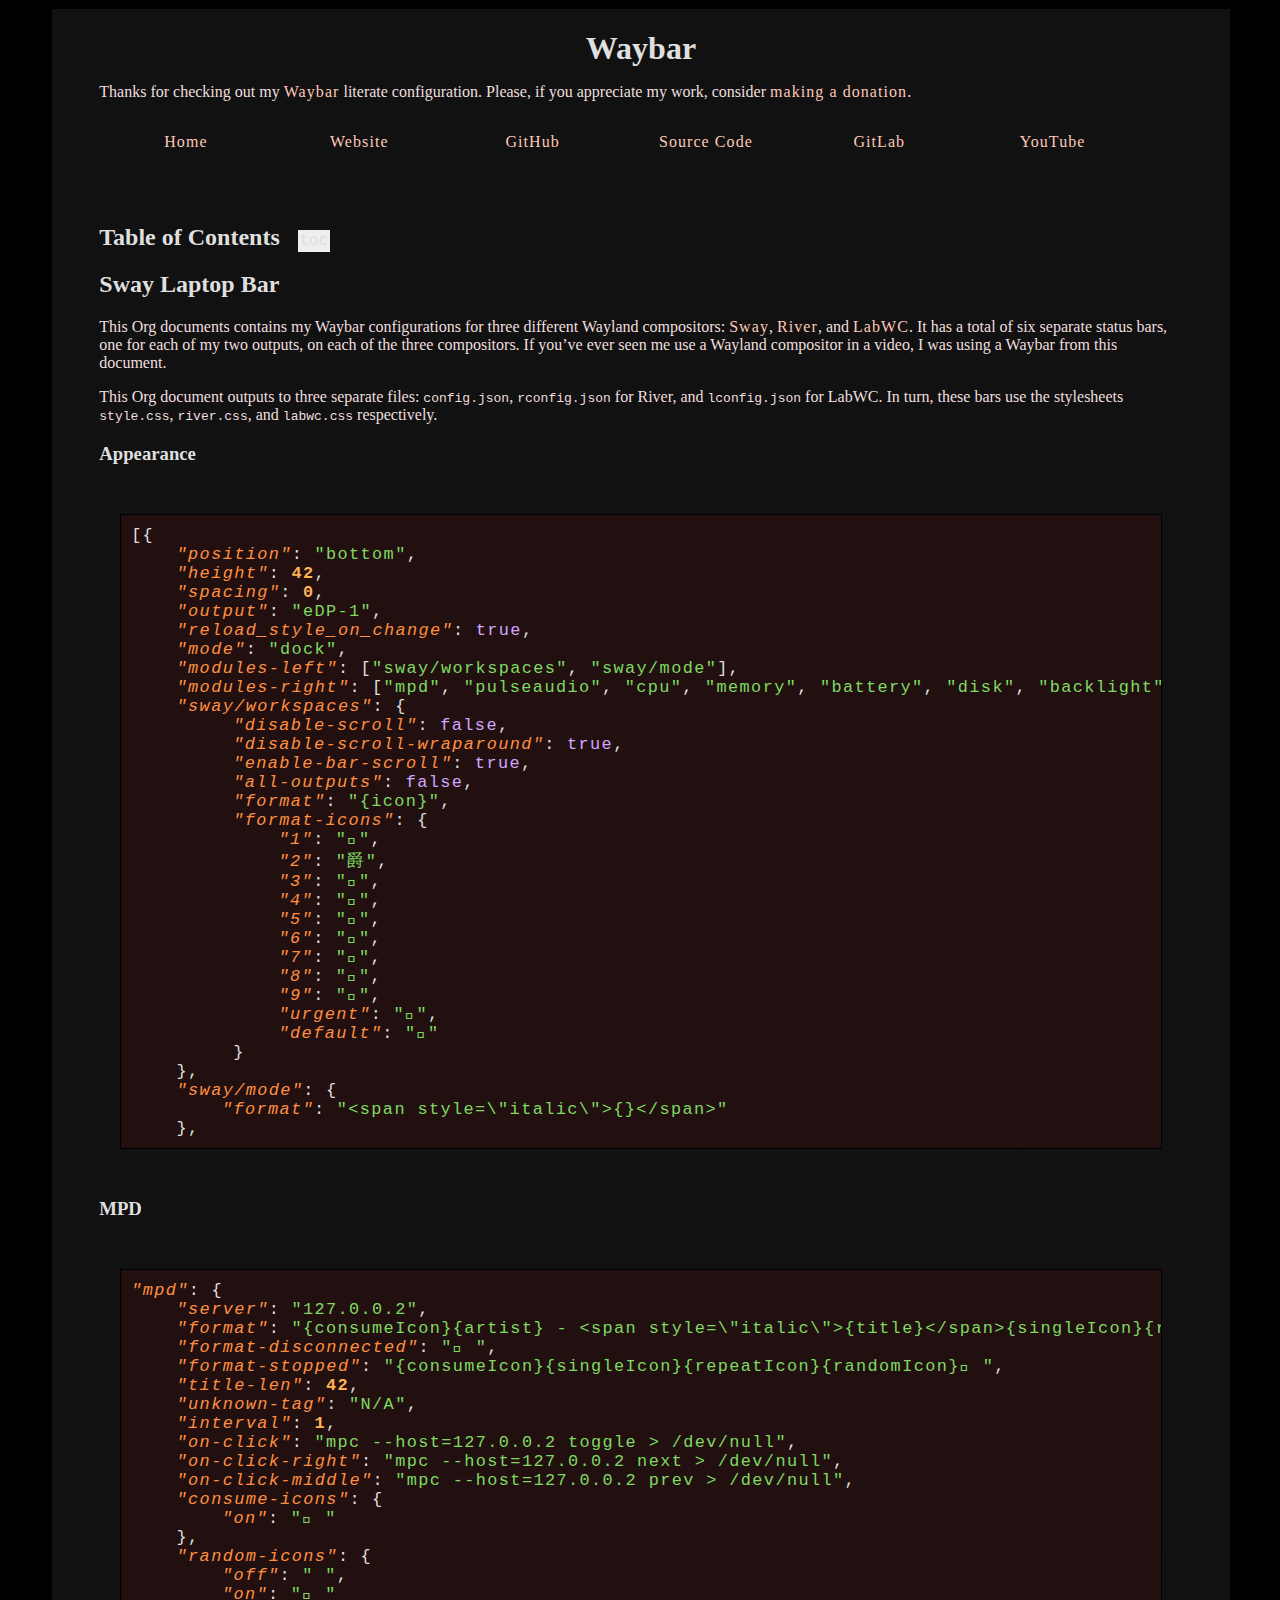
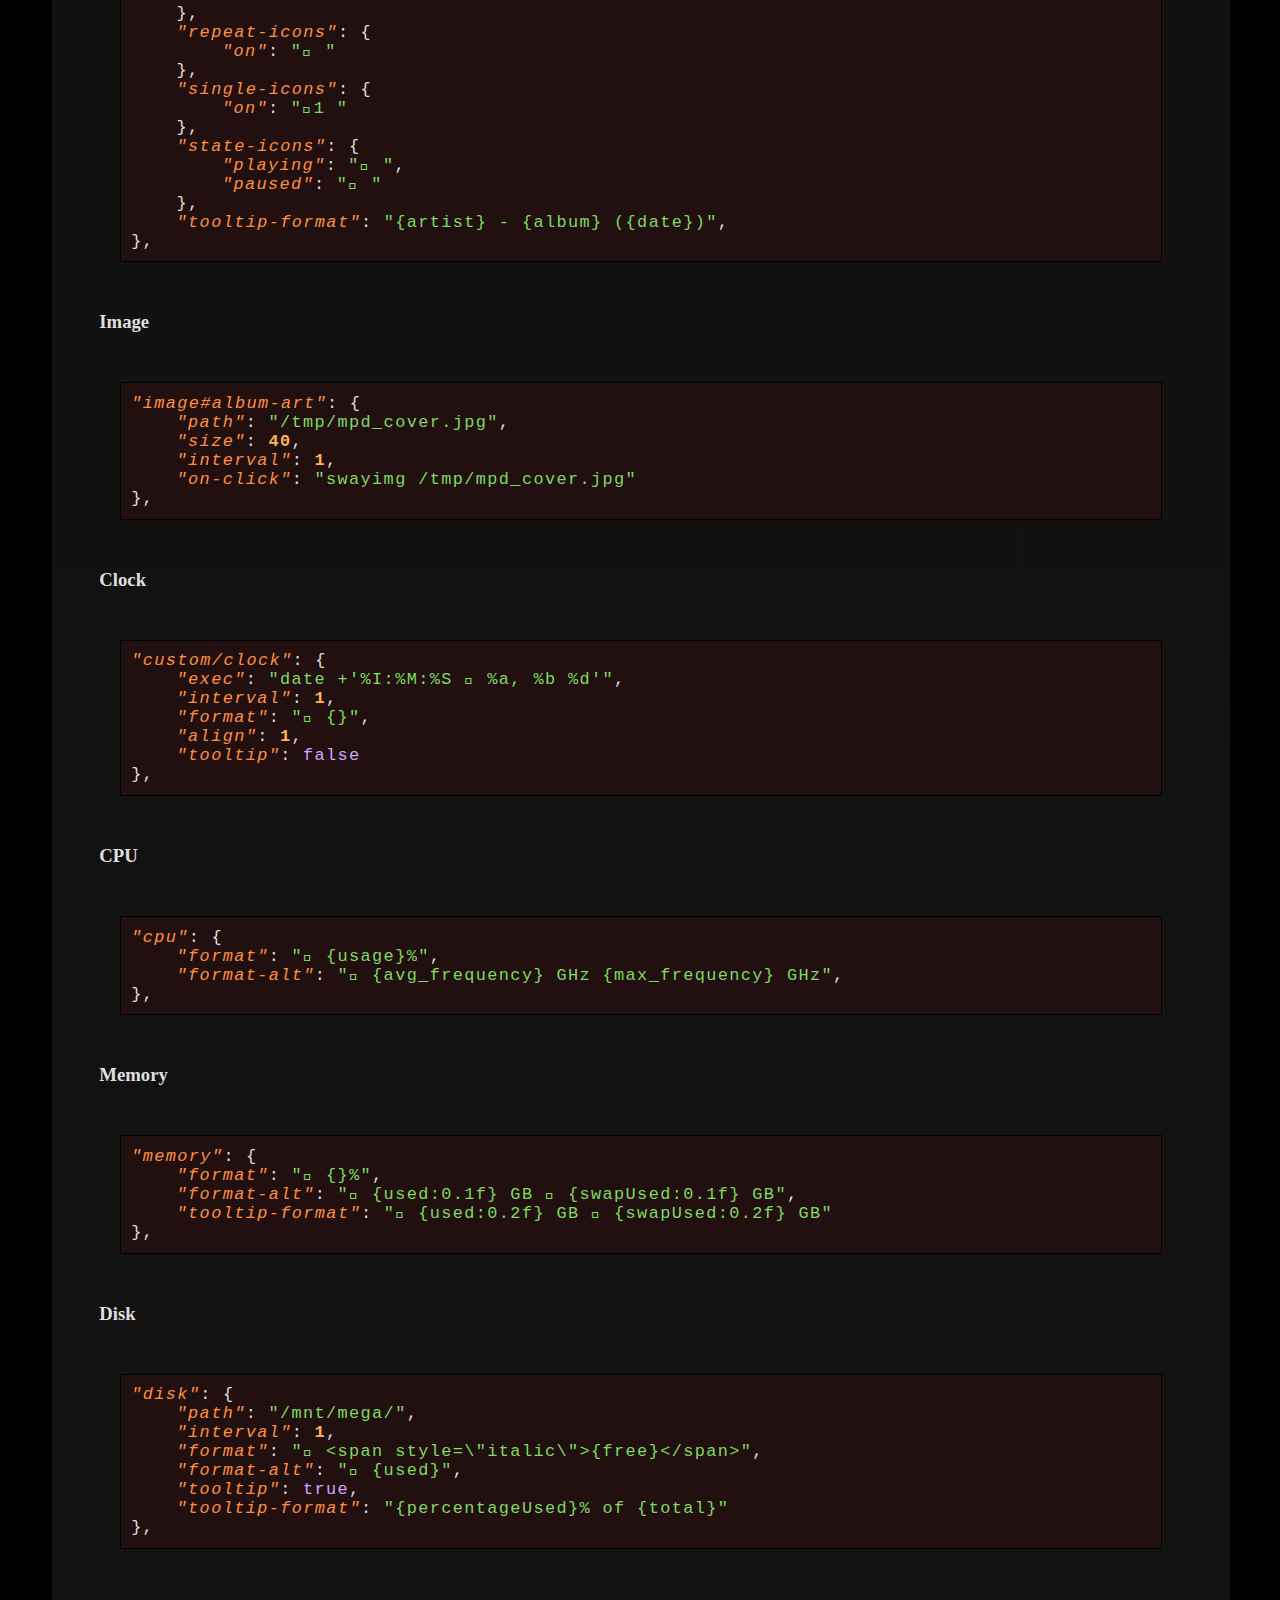
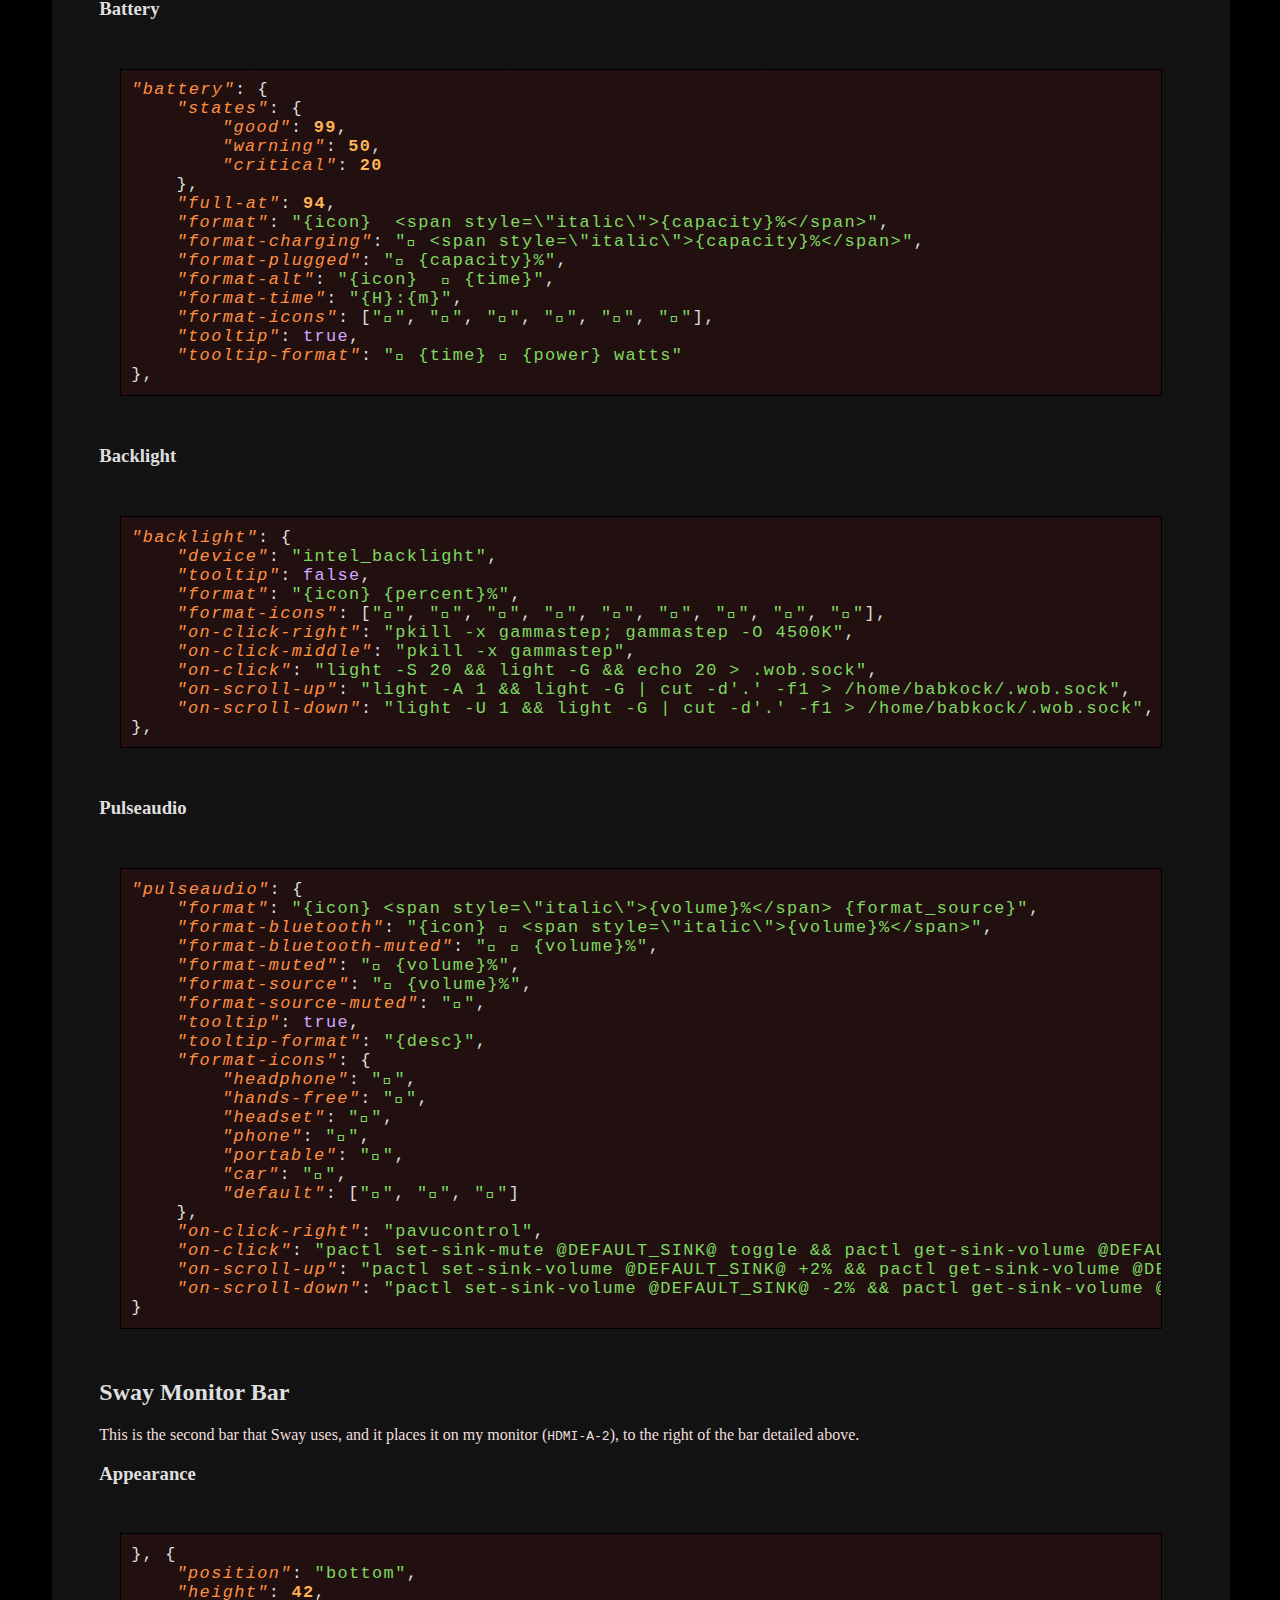
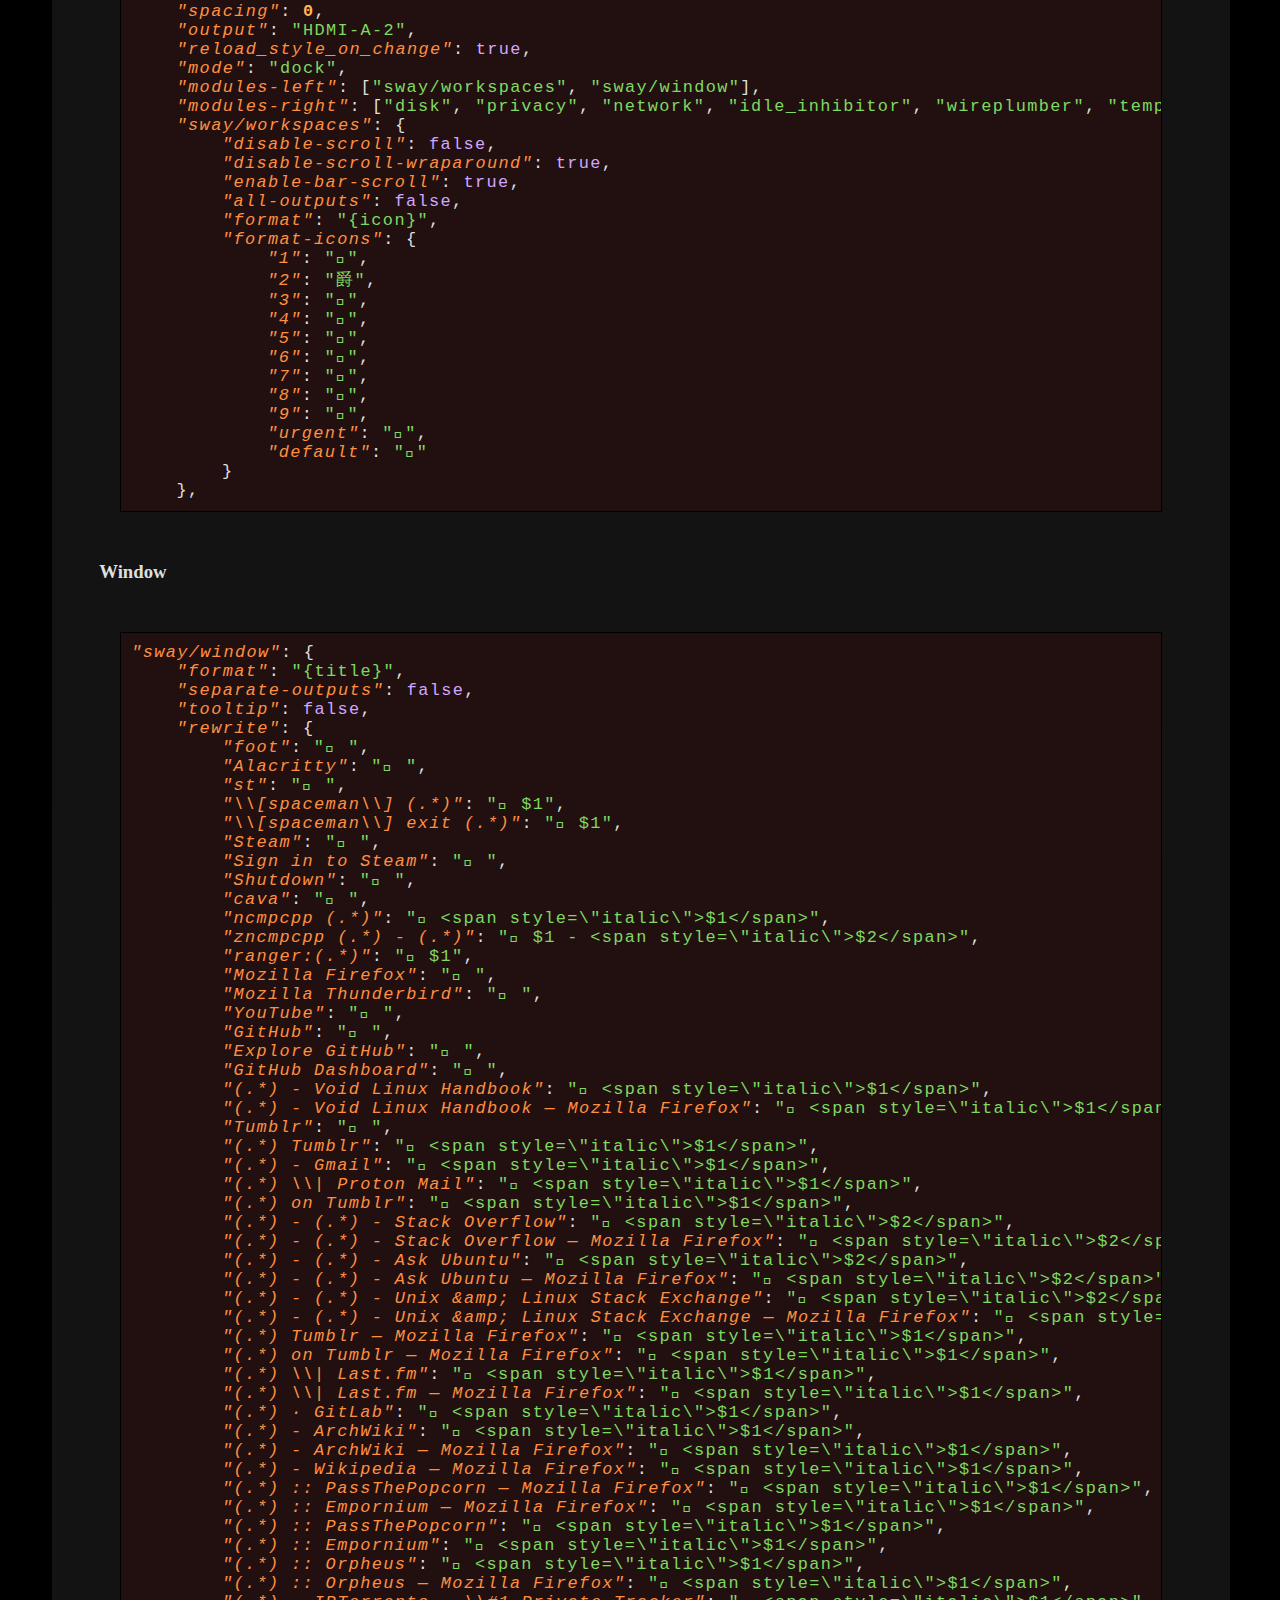
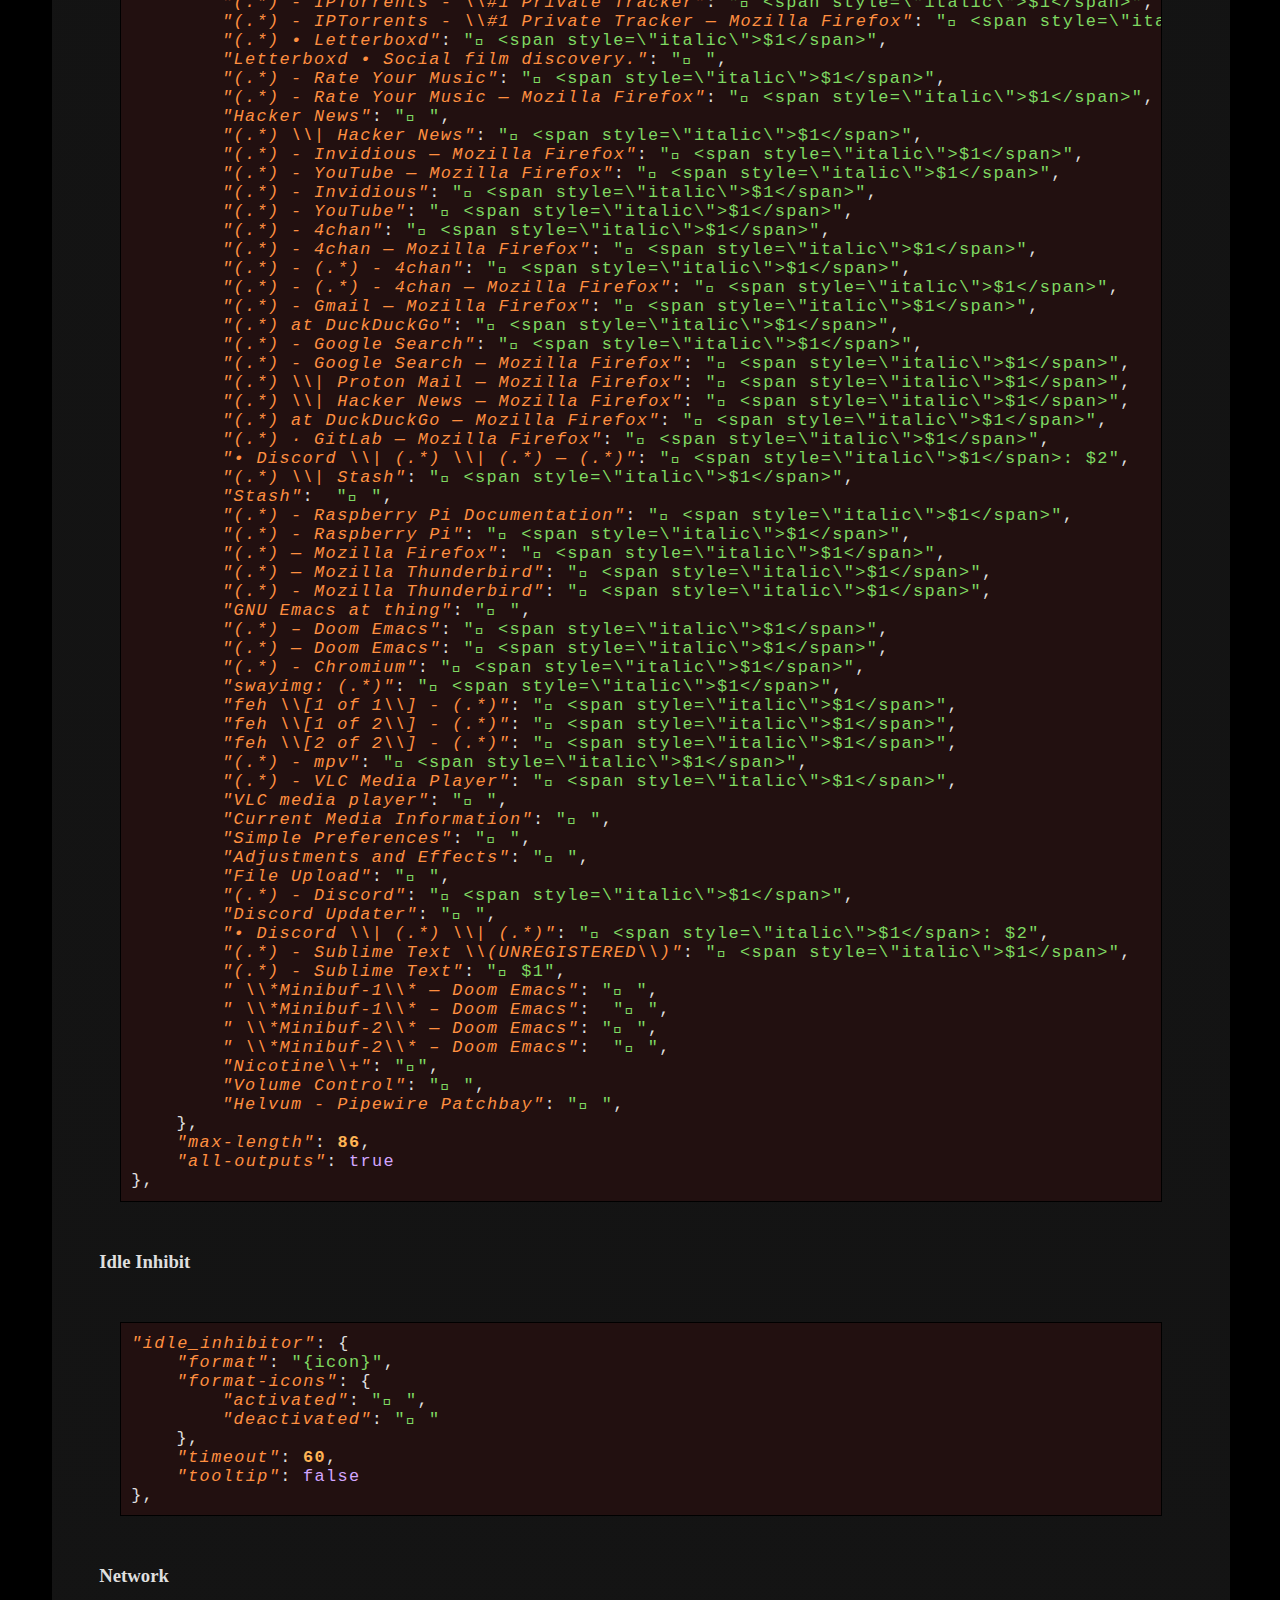
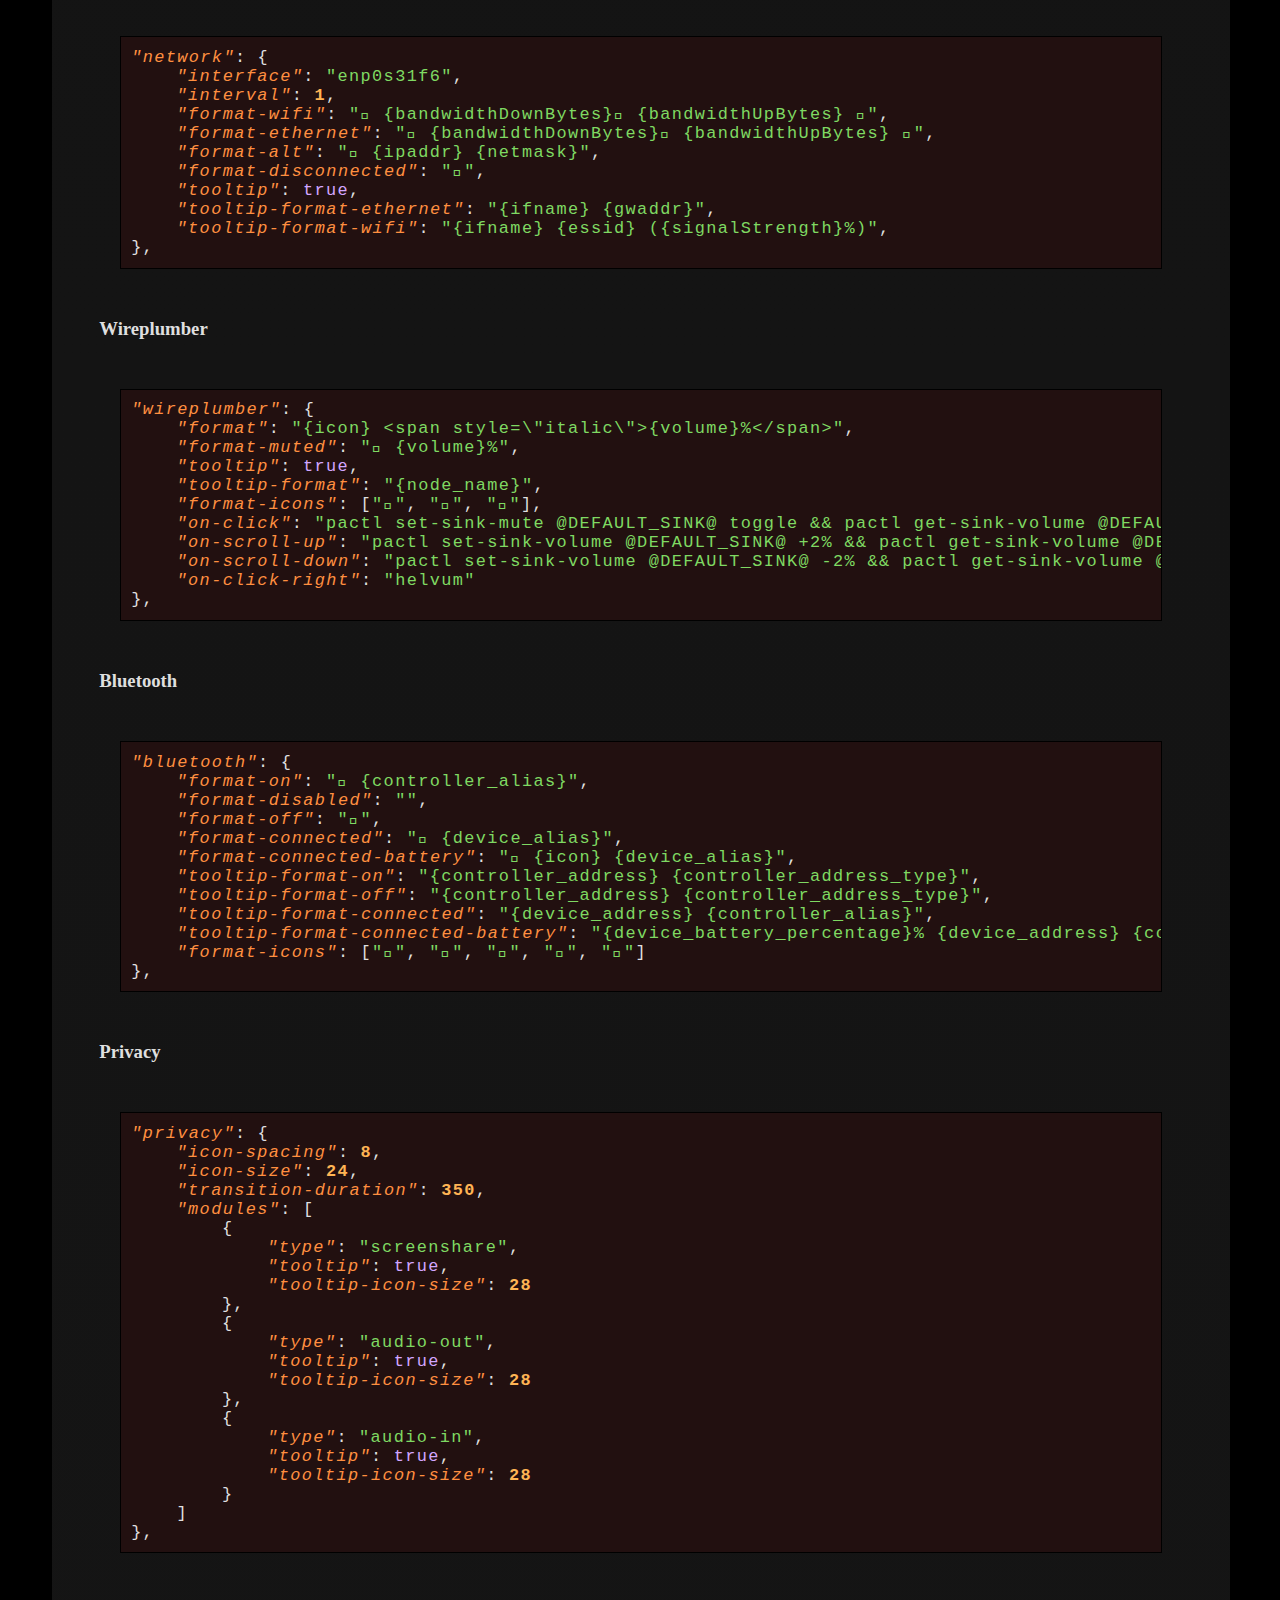
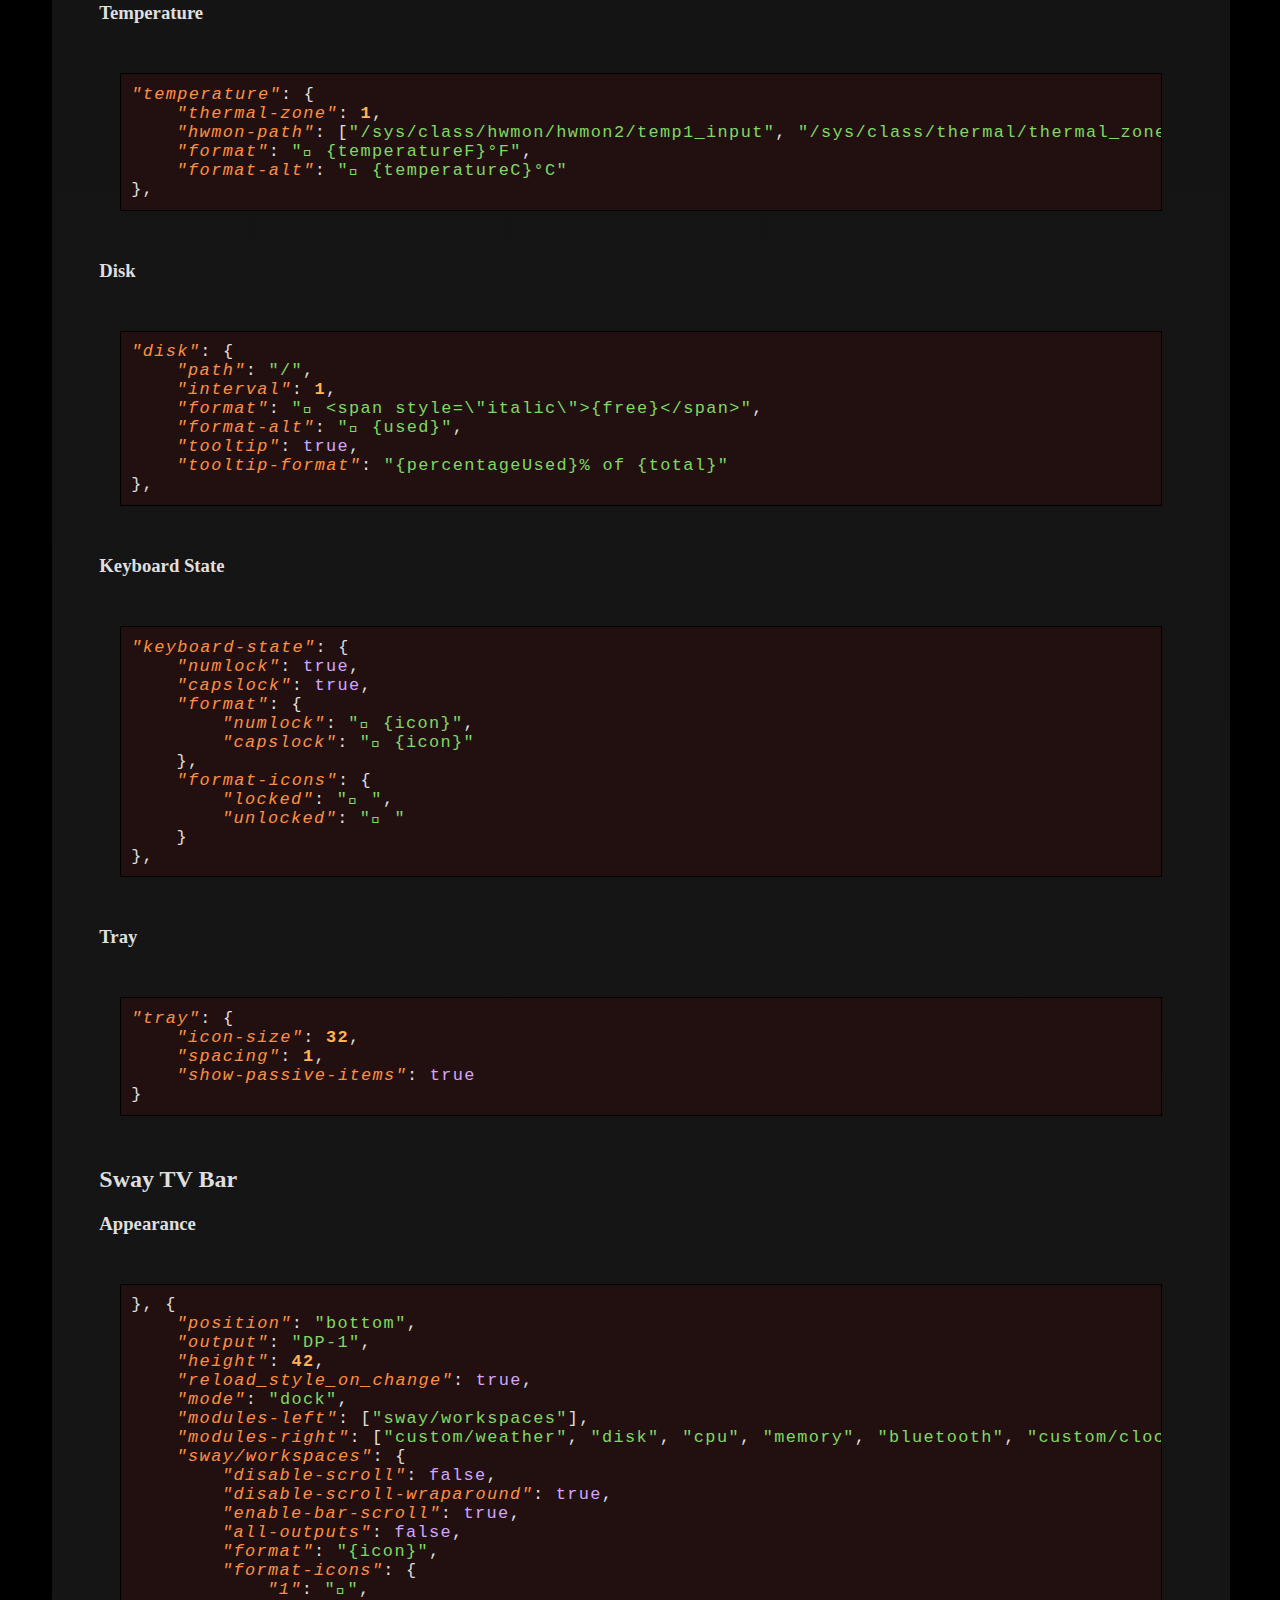
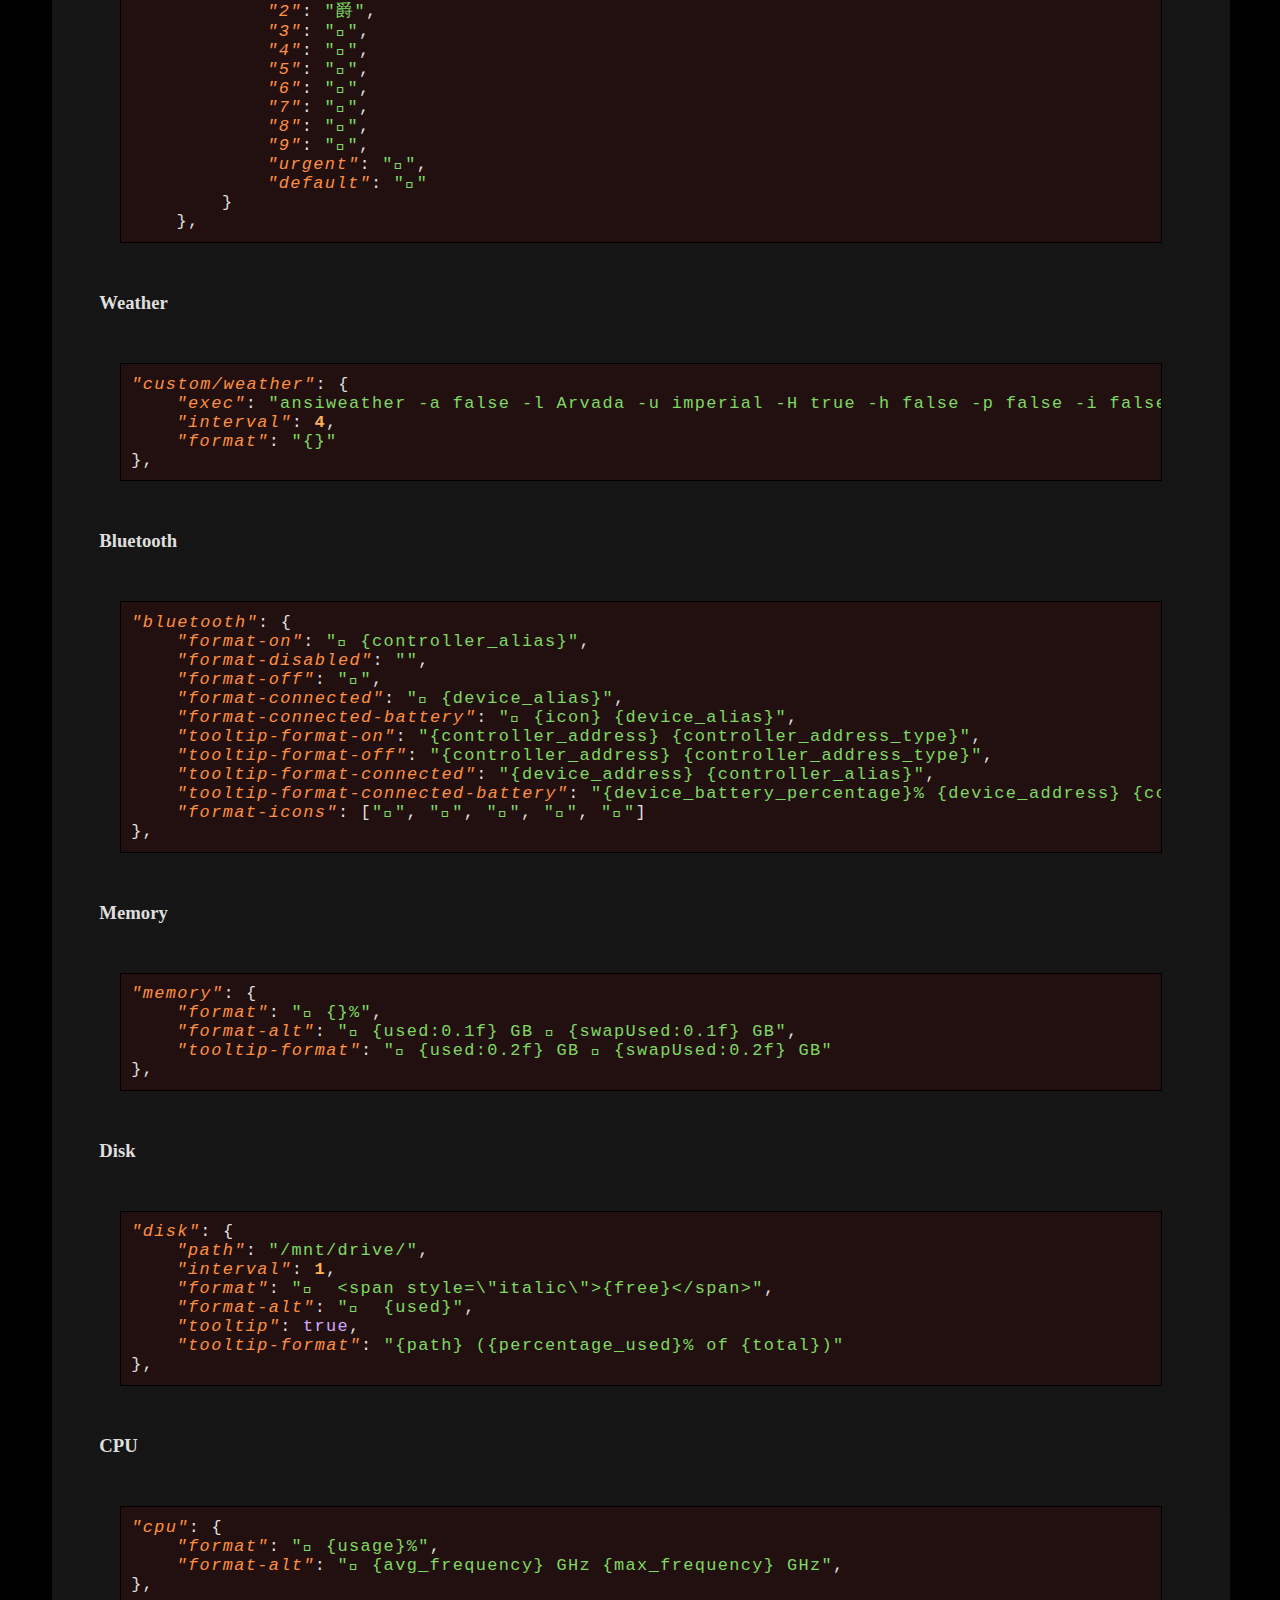
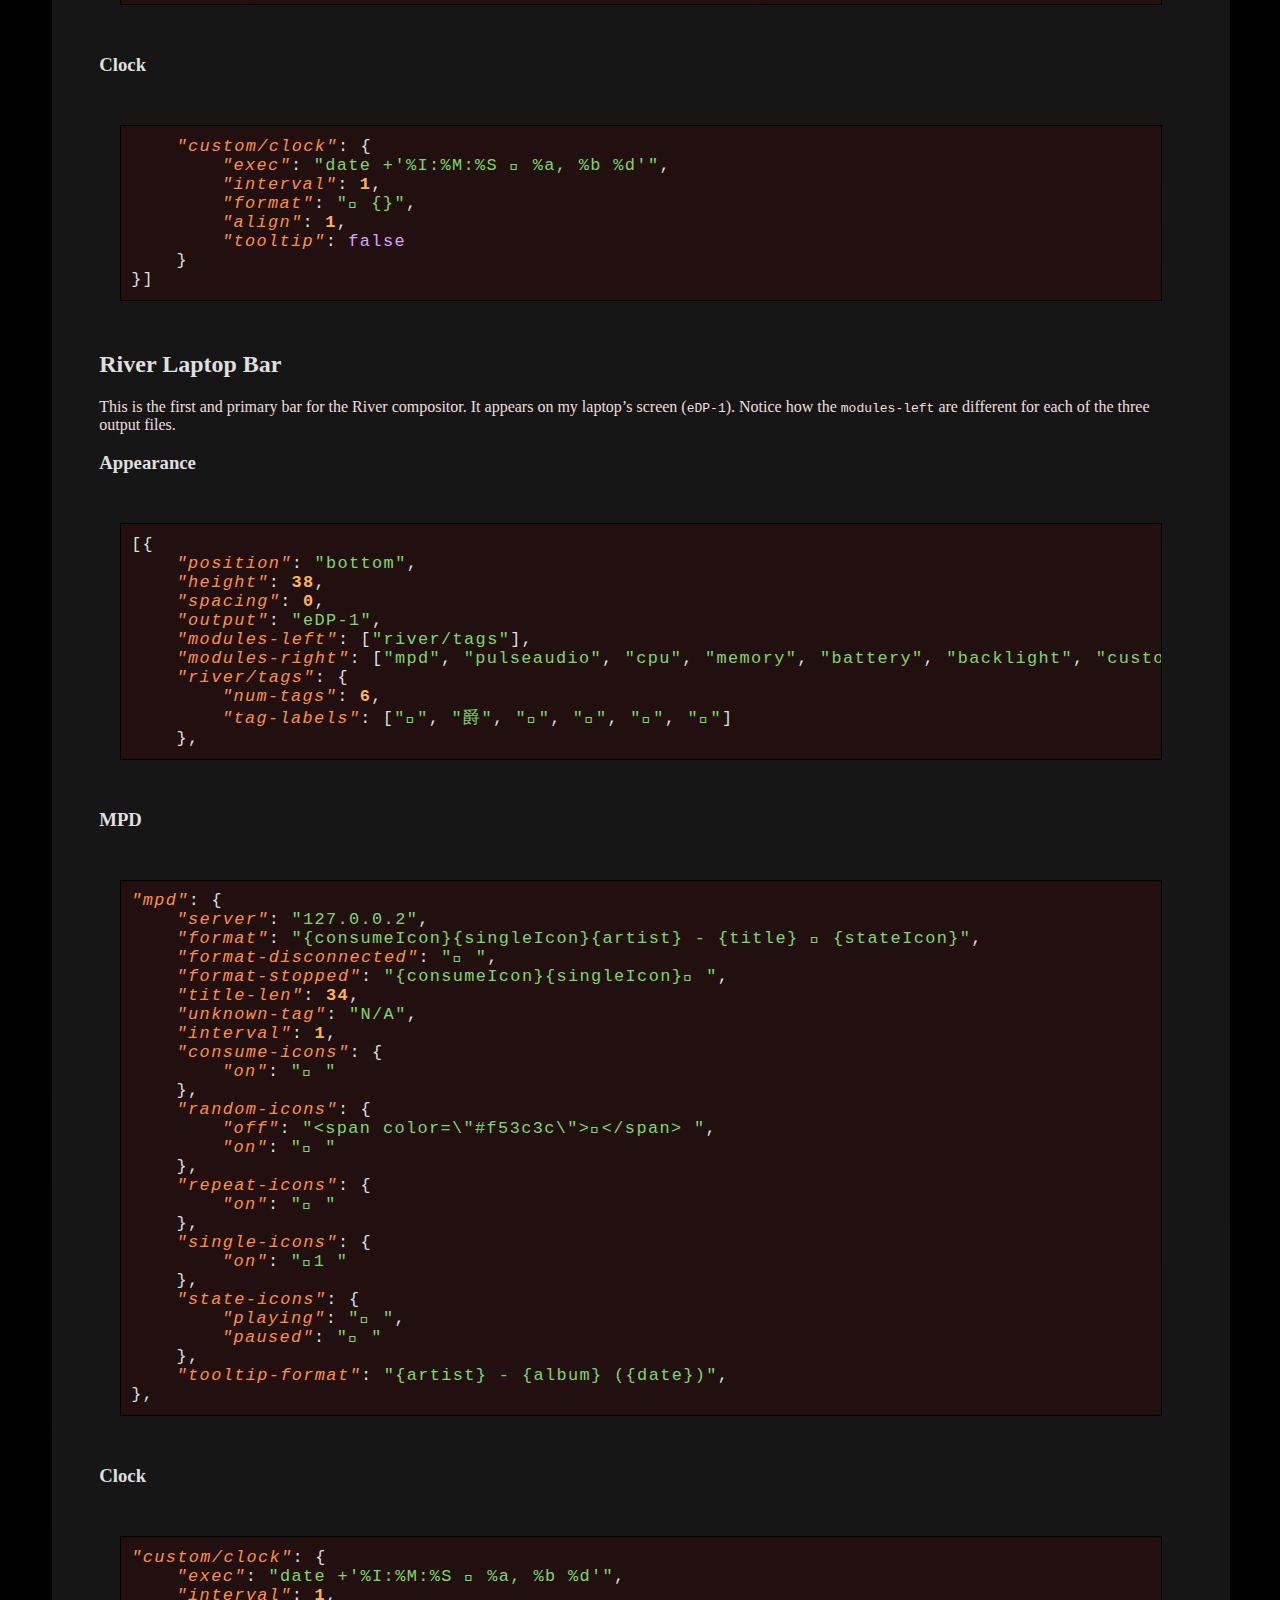
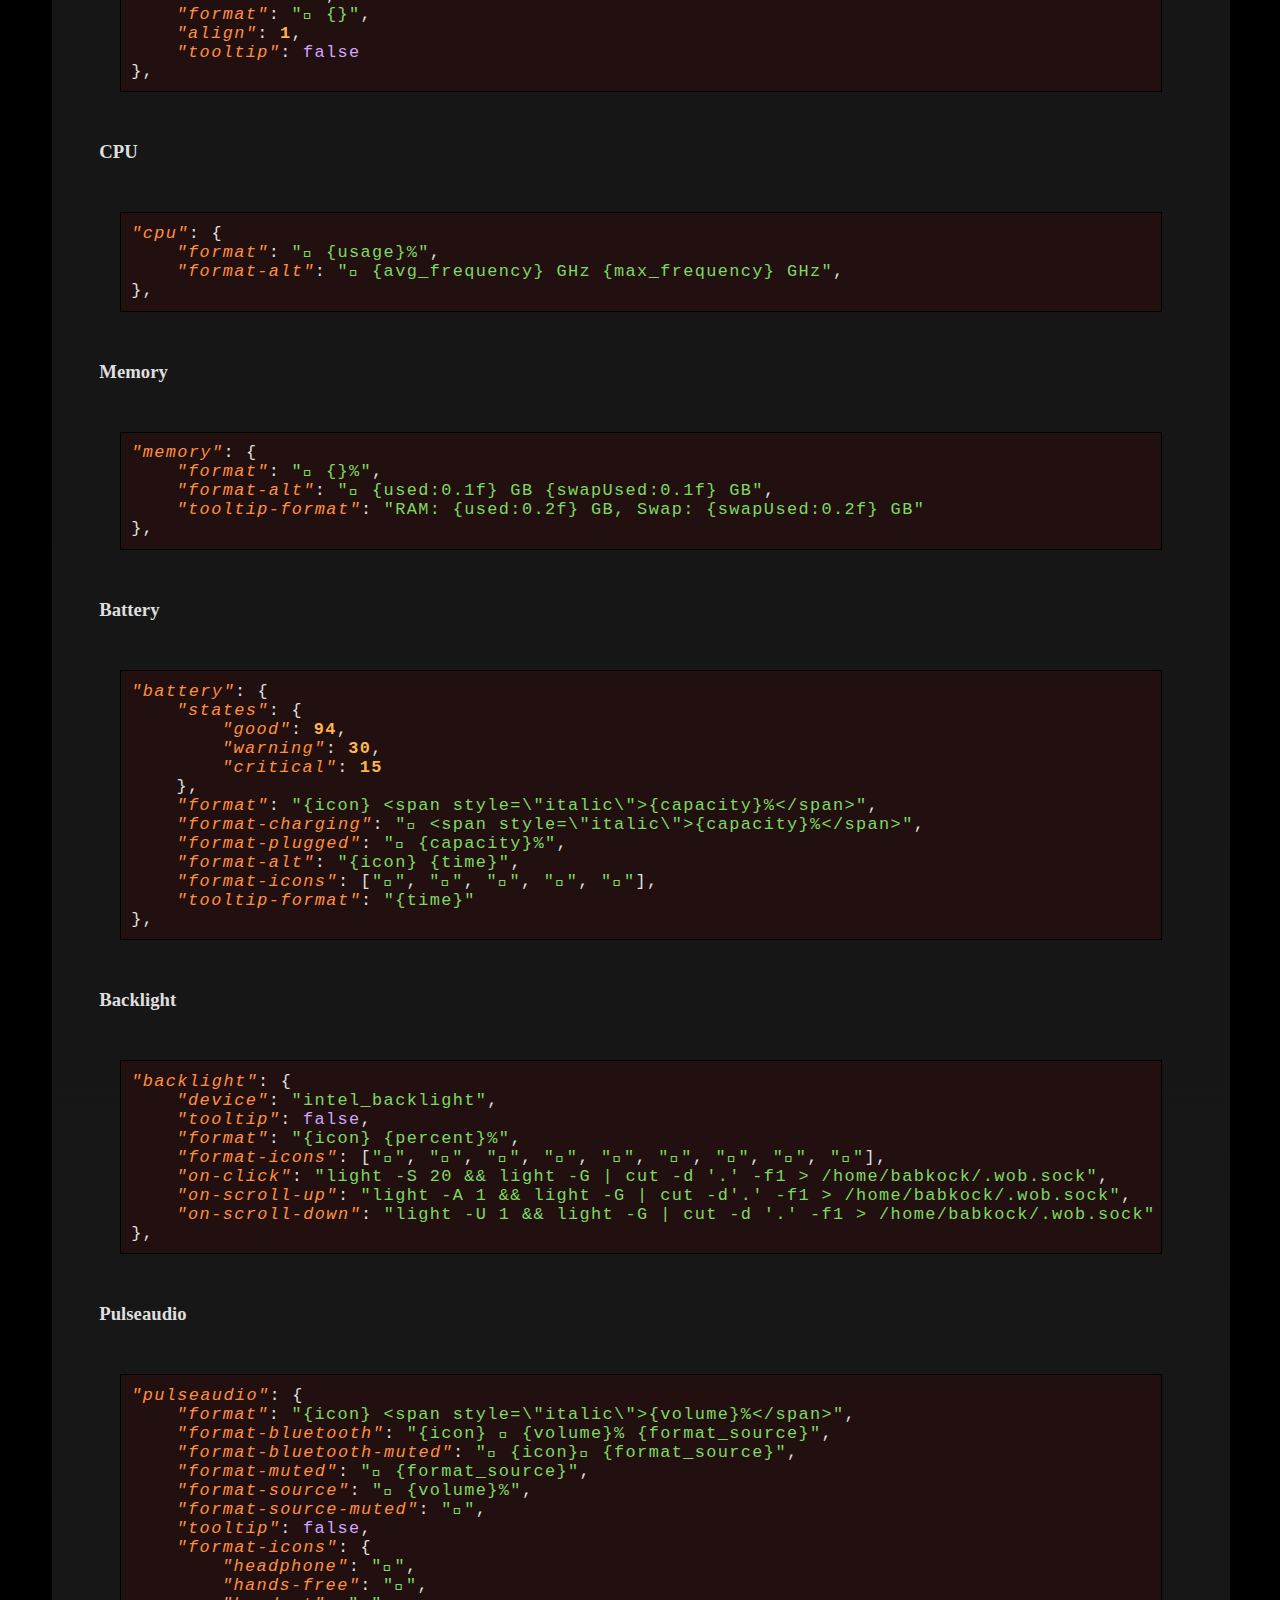
<file: configs/waybar.html>
<?xml version="1.0" encoding="utf-8"?>
<!DOCTYPE html PUBLIC "-//W3C//DTD XHTML 1.0 Strict//EN"
"http://www.w3.org/TR/xhtml1/DTD/xhtml1-strict.dtd">
<html xmlns="http://www.w3.org/1999/xhtml" lang="en" xml:lang="en">
<head>
<!-- 2024-06-05 Wed 19:13 -->
<meta http-equiv="Content-Type" content="text/html;charset=utf-8" />
<meta name="viewport" content="width=device-width, initial-scale=1" />
<title>Waybar</title>
<meta name="author" content="Tanner Babcock" />
<meta name="description" content="Waybar configuration on Tanner Babcock GitHub Pages. Contains working status bars for Sway, River, and LabWC." />
<meta name="keywords" content="tanner babcock, emacs, waybar, wayland, compositor, sway, river, labwc, org mode, linux, gnu linux, experimental, noise" />
<meta name="generator" content="Org Mode" />
<style>
  #content { max-width: 60em; margin: auto; }
  .title  { text-align: center;
             margin-bottom: .2em; }
  .subtitle { text-align: center;
              font-size: medium;
              font-weight: bold;
              margin-top:0; }
  .todo   { font-family: monospace; color: red; }
  .done   { font-family: monospace; color: green; }
  .priority { font-family: monospace; color: orange; }
  .tag    { background-color: #eee; font-family: monospace;
            padding: 2px; font-size: 80%; font-weight: normal; }
  .timestamp { color: #bebebe; }
  .timestamp-kwd { color: #5f9ea0; }
  .org-right  { margin-left: auto; margin-right: 0px;  text-align: right; }
  .org-left   { margin-left: 0px;  margin-right: auto; text-align: left; }
  .org-center { margin-left: auto; margin-right: auto; text-align: center; }
  .underline { text-decoration: underline; }
  #postamble p, #preamble p { font-size: 90%; margin: .2em; }
  p.verse { margin-left: 3%; }
  pre {
    border: 1px solid #e6e6e6;
    border-radius: 3px;
    background-color: #f2f2f2;
    padding: 8pt;
    font-family: monospace;
    overflow: auto;
    margin: 1.2em;
  }
  pre.src {
    position: relative;
    overflow: auto;
  }
  pre.src:before {
    display: none;
    position: absolute;
    top: -8px;
    right: 12px;
    padding: 3px;
    color: #555;
    background-color: #f2f2f299;
  }
  pre.src:hover:before { display: inline; margin-top: 14px;}
  /* Languages per Org manual */
  pre.src-asymptote:before { content: 'Asymptote'; }
  pre.src-awk:before { content: 'Awk'; }
  pre.src-authinfo::before { content: 'Authinfo'; }
  pre.src-C:before { content: 'C'; }
  /* pre.src-C++ doesn't work in CSS */
  pre.src-clojure:before { content: 'Clojure'; }
  pre.src-css:before { content: 'CSS'; }
  pre.src-D:before { content: 'D'; }
  pre.src-ditaa:before { content: 'ditaa'; }
  pre.src-dot:before { content: 'Graphviz'; }
  pre.src-calc:before { content: 'Emacs Calc'; }
  pre.src-emacs-lisp:before { content: 'Emacs Lisp'; }
  pre.src-fortran:before { content: 'Fortran'; }
  pre.src-gnuplot:before { content: 'gnuplot'; }
  pre.src-haskell:before { content: 'Haskell'; }
  pre.src-hledger:before { content: 'hledger'; }
  pre.src-java:before { content: 'Java'; }
  pre.src-js:before { content: 'Javascript'; }
  pre.src-latex:before { content: 'LaTeX'; }
  pre.src-ledger:before { content: 'Ledger'; }
  pre.src-lisp:before { content: 'Lisp'; }
  pre.src-lilypond:before { content: 'Lilypond'; }
  pre.src-lua:before { content: 'Lua'; }
  pre.src-matlab:before { content: 'MATLAB'; }
  pre.src-mscgen:before { content: 'Mscgen'; }
  pre.src-ocaml:before { content: 'Objective Caml'; }
  pre.src-octave:before { content: 'Octave'; }
  pre.src-org:before { content: 'Org mode'; }
  pre.src-oz:before { content: 'OZ'; }
  pre.src-plantuml:before { content: 'Plantuml'; }
  pre.src-processing:before { content: 'Processing.js'; }
  pre.src-python:before { content: 'Python'; }
  pre.src-R:before { content: 'R'; }
  pre.src-ruby:before { content: 'Ruby'; }
  pre.src-sass:before { content: 'Sass'; }
  pre.src-scheme:before { content: 'Scheme'; }
  pre.src-screen:before { content: 'Gnu Screen'; }
  pre.src-sed:before { content: 'Sed'; }
  pre.src-sh:before { content: 'shell'; }
  pre.src-sql:before { content: 'SQL'; }
  pre.src-sqlite:before { content: 'SQLite'; }
  /* additional languages in org.el's org-babel-load-languages alist */
  pre.src-forth:before { content: 'Forth'; }
  pre.src-io:before { content: 'IO'; }
  pre.src-J:before { content: 'J'; }
  pre.src-makefile:before { content: 'Makefile'; }
  pre.src-maxima:before { content: 'Maxima'; }
  pre.src-perl:before { content: 'Perl'; }
  pre.src-picolisp:before { content: 'Pico Lisp'; }
  pre.src-scala:before { content: 'Scala'; }
  pre.src-shell:before { content: 'Shell Script'; }
  pre.src-ebnf2ps:before { content: 'ebfn2ps'; }
  /* additional language identifiers per "defun org-babel-execute"
       in ob-*.el */
  pre.src-cpp:before  { content: 'C++'; }
  pre.src-abc:before  { content: 'ABC'; }
  pre.src-coq:before  { content: 'Coq'; }
  pre.src-groovy:before  { content: 'Groovy'; }
  /* additional language identifiers from org-babel-shell-names in
     ob-shell.el: ob-shell is the only babel language using a lambda to put
     the execution function name together. */
  pre.src-bash:before  { content: 'bash'; }
  pre.src-csh:before  { content: 'csh'; }
  pre.src-ash:before  { content: 'ash'; }
  pre.src-dash:before  { content: 'dash'; }
  pre.src-ksh:before  { content: 'ksh'; }
  pre.src-mksh:before  { content: 'mksh'; }
  pre.src-posh:before  { content: 'posh'; }
  /* Additional Emacs modes also supported by the LaTeX listings package */
  pre.src-ada:before { content: 'Ada'; }
  pre.src-asm:before { content: 'Assembler'; }
  pre.src-caml:before { content: 'Caml'; }
  pre.src-delphi:before { content: 'Delphi'; }
  pre.src-html:before { content: 'HTML'; }
  pre.src-idl:before { content: 'IDL'; }
  pre.src-mercury:before { content: 'Mercury'; }
  pre.src-metapost:before { content: 'MetaPost'; }
  pre.src-modula-2:before { content: 'Modula-2'; }
  pre.src-pascal:before { content: 'Pascal'; }
  pre.src-ps:before { content: 'PostScript'; }
  pre.src-prolog:before { content: 'Prolog'; }
  pre.src-simula:before { content: 'Simula'; }
  pre.src-tcl:before { content: 'tcl'; }
  pre.src-tex:before { content: 'TeX'; }
  pre.src-plain-tex:before { content: 'Plain TeX'; }
  pre.src-verilog:before { content: 'Verilog'; }
  pre.src-vhdl:before { content: 'VHDL'; }
  pre.src-xml:before { content: 'XML'; }
  pre.src-nxml:before { content: 'XML'; }
  /* add a generic configuration mode; LaTeX export needs an additional
     (add-to-list 'org-latex-listings-langs '(conf " ")) in .emacs */
  pre.src-conf:before { content: 'Configuration File'; }

  table { border-collapse:collapse; }
  caption.t-above { caption-side: top; }
  caption.t-bottom { caption-side: bottom; }
  td, th { vertical-align:top;  }
  th.org-right  { text-align: center;  }
  th.org-left   { text-align: center;   }
  th.org-center { text-align: center; }
  td.org-right  { text-align: right;  }
  td.org-left   { text-align: left;   }
  td.org-center { text-align: center; }
  dt { font-weight: bold; }
  .footpara { display: inline; }
  .footdef  { margin-bottom: 1em; }
  .figure { padding: 1em; }
  .figure p { text-align: center; }
  .equation-container {
    display: table;
    text-align: center;
    width: 100%;
  }
  .equation {
    vertical-align: middle;
  }
  .equation-label {
    display: table-cell;
    text-align: right;
    vertical-align: middle;
  }
  .inlinetask {
    padding: 10px;
    border: 2px solid gray;
    margin: 10px;
    background: #ffffcc;
  }
  #org-div-home-and-up
   { text-align: right; font-size: 70%; white-space: nowrap; }
  textarea { overflow-x: auto; }
  .linenr { font-size: smaller }
  .code-highlighted { background-color: #ffff00; }
  .org-info-js_info-navigation { border-style: none; }
  #org-info-js_console-label
    { font-size: 10px; font-weight: bold; white-space: nowrap; }
  .org-info-js_search-highlight
    { background-color: #ffff00; color: #000000; font-weight: bold; }
  .org-svg { }
</style>
<link rel="stylesheet" type="text/css" href="style.css" />
<meta property="og:image" content="/images/ogimage.png" />
<meta property="og:image:width" content="660" />
<meta property="og:image:height" content="461" />
<meta property="og:title" content="Waybar" />
<meta property="og:description" content="Waybar configuration on Tanner Babcock GitHub Pages. Contains working status bars for Sway, River, and LabWC." />
<meta property="og:locale" content="en_US" />
<link rel="icon" href="/images/favicon.png" />
<link rel="apple-touch-icon" href="/images/apple-touch-icon-180x180.png" />
<link rel="icon" href="/images/icon-hires.png" sizes="192x192" />
</head>
<body>
<div id="content" class="content">
<h1 class="title">Waybar</h1>
<p>
Thanks for checking out my <a href="https://github.com/Alexays/Waybar">Waybar</a> literate configuration. Please, if you appreciate my work, consider <a href="https://tannerbabcock.com/donate">making a donation</a>.
</p>

<header>
    <center>
        <ul>
            <li><a href="https://babkock.github.io">Home</a></li>
            <li><a href="https://tannerbabcock.com/home">Website</a></li>
            <li><a href="https://github.com/Babkock" target="_blank">GitHub</a></li>
            <li><a href="https://github.com/Babkock/Babkock.github.io/blob/main/configs/waybar.html" target="_blank">Source Code</a></li>
            <li><a href="https://gitlab.com/Babkock/" target="_blank">GitLab</a></li>
            <li><a href="https://www.youtube.com/channel/UCdXmrPRUtsl-6pq83x3FrTQ" target="_blank">YouTube</a></li>
        </ul>
    </center>
</header>
<div id="outline-container-org515234e" class="outline-2">
<h2 id="org515234e">Table of Contents&#xa0;&#xa0;&#xa0;<span class="tag"><span class="toc">toc</span></span></h2>
<div class="outline-text-2" id="text-org515234e">
</div>
</div>
<div id="outline-container-org3f9da1e" class="outline-2">
<h2 id="org3f9da1e">Sway Laptop Bar</h2>
<div class="outline-text-2" id="text-org3f9da1e">
<p>
This Org documents contains my Waybar configurations for three different Wayland compositors: <a href="https://github.com/swaywm/sway">Sway</a>, <a href="https://github.com/riverwm/river">River</a>, and <a href="https://github.com/labwc/labwc">LabWC</a>. It has a total of six separate status bars, one for each of my two outputs, on each of the three compositors.
If you&rsquo;ve ever seen me use a Wayland compositor in a video, I was using a Waybar from this document.
</p>

<p>
This Org document outputs to three separate files: <code>config.json</code>, <code>rconfig.json</code> for River, and <code>lconfig.json</code> for LabWC. In turn, these bars use the stylesheets <code>style.css</code>, <code>river.css</code>, and <code>labwc.css</code> respectively.
</p>
</div>
<div id="outline-container-org2aea9b5" class="outline-3">
<h3 id="org2aea9b5">Appearance</h3>
<div class="outline-text-3" id="text-org2aea9b5">
<div class="org-src-container">
<pre class="src src-json">[{
    <span style="color: #ff8f40; font-style: italic;">"position"</span>: <span style="color: #7fd962;">"bottom"</span>,
    <span style="color: #ff8f40; font-style: italic;">"height"</span>: <span style="color: #ffb454; font-weight: bold;">42</span>,
    <span style="color: #ff8f40; font-style: italic;">"spacing"</span>: <span style="color: #ffb454; font-weight: bold;">0</span>,
    <span style="color: #ff8f40; font-style: italic;">"output"</span>: <span style="color: #7fd962;">"eDP-1"</span>,
    <span style="color: #ff8f40; font-style: italic;">"reload_style_on_change"</span>: <span style="color: #d2a6ff;">true</span>,
    <span style="color: #ff8f40; font-style: italic;">"mode"</span>: <span style="color: #7fd962;">"dock"</span>,
    <span style="color: #ff8f40; font-style: italic;">"modules-left"</span>: [<span style="color: #7fd962;">"sway/workspaces"</span>, <span style="color: #7fd962;">"sway/mode"</span>],
    <span style="color: #ff8f40; font-style: italic;">"modules-right"</span>: [<span style="color: #7fd962;">"mpd"</span>, <span style="color: #7fd962;">"pulseaudio"</span>, <span style="color: #7fd962;">"cpu"</span>, <span style="color: #7fd962;">"memory"</span>, <span style="color: #7fd962;">"battery"</span>, <span style="color: #7fd962;">"disk"</span>, <span style="color: #7fd962;">"backlight"</span>, <span style="color: #7fd962;">"custom/clock"</span>],
    <span style="color: #ff8f40; font-style: italic;">"sway/workspaces"</span>: {
         <span style="color: #ff8f40; font-style: italic;">"disable-scroll"</span>: <span style="color: #d2a6ff;">false</span>,
         <span style="color: #ff8f40; font-style: italic;">"disable-scroll-wraparound"</span>: <span style="color: #d2a6ff;">true</span>,
         <span style="color: #ff8f40; font-style: italic;">"enable-bar-scroll"</span>: <span style="color: #d2a6ff;">true</span>,
         <span style="color: #ff8f40; font-style: italic;">"all-outputs"</span>: <span style="color: #d2a6ff;">false</span>,
         <span style="color: #ff8f40; font-style: italic;">"format"</span>: <span style="color: #7fd962;">"{icon}"</span>,
         <span style="color: #ff8f40; font-style: italic;">"format-icons"</span>: {
             <span style="color: #ff8f40; font-style: italic;">"1"</span>: <span style="color: #7fd962;">"&#61728;"</span>,
             <span style="color: #ff8f40; font-style: italic;">"2"</span>: <span style="color: #7fd962;">"&#64158;"</span>,
             <span style="color: #ff8f40; font-style: italic;">"3"</span>: <span style="color: #7fd962;">"&#61441;"</span>,
             <span style="color: #ff8f40; font-style: italic;">"4"</span>: <span style="color: #7fd962;">"&#61729;"</span>,
             <span style="color: #ff8f40; font-style: italic;">"5"</span>: <span style="color: #7fd962;">"&#61442;"</span>,
             <span style="color: #ff8f40; font-style: italic;">"6"</span>: <span style="color: #7fd962;">"&#61878;"</span>,
             <span style="color: #ff8f40; font-style: italic;">"7"</span>: <span style="color: #7fd962;">"&#61448;"</span>,
             <span style="color: #ff8f40; font-style: italic;">"8"</span>: <span style="color: #7fd962;">"&#61928;"</span>,
             <span style="color: #ff8f40; font-style: italic;">"9"</span>: <span style="color: #7fd962;">"&#61489;"</span>,
             <span style="color: #ff8f40; font-style: italic;">"urgent"</span>: <span style="color: #7fd962;">"&#61546;"</span>,
             <span style="color: #ff8f40; font-style: italic;">"default"</span>: <span style="color: #7fd962;">"&#61713;"</span>
         }
    },
    <span style="color: #ff8f40; font-style: italic;">"sway/mode"</span>: {
        <span style="color: #ff8f40; font-style: italic;">"format"</span>: <span style="color: #7fd962;">"&lt;span style=\"italic\"&gt;{}&lt;/span&gt;"</span>
    },
</pre>
</div>
</div>
</div>
<div id="outline-container-org70c0d9b" class="outline-3">
<h3 id="org70c0d9b">MPD</h3>
<div class="outline-text-3" id="text-org70c0d9b">
<div class="org-src-container">
<pre class="src src-json"><span style="color: #ff8f40; font-style: italic;">"mpd"</span>: {
    <span style="color: #ff8f40; font-style: italic;">"server"</span>: <span style="color: #7fd962;">"127.0.0.2"</span>,
    <span style="color: #ff8f40; font-style: italic;">"format"</span>: <span style="color: #7fd962;">"{consumeIcon}{artist} - &lt;span style=\"italic\"&gt;{title}&lt;/span&gt;{singleIcon}{repeatIcon}{randomIcon}{stateIcon}"</span>,
    <span style="color: #ff8f40; font-style: italic;">"format-disconnected"</span>: <span style="color: #7fd962;">"&#61441; "</span>,
    <span style="color: #ff8f40; font-style: italic;">"format-stopped"</span>: <span style="color: #7fd962;">"{consumeIcon}{singleIcon}{repeatIcon}{randomIcon}&#61441; "</span>,
    <span style="color: #ff8f40; font-style: italic;">"title-len"</span>: <span style="color: #ffb454; font-weight: bold;">42</span>,
    <span style="color: #ff8f40; font-style: italic;">"unknown-tag"</span>: <span style="color: #7fd962;">"N/A"</span>,
    <span style="color: #ff8f40; font-style: italic;">"interval"</span>: <span style="color: #ffb454; font-weight: bold;">1</span>,
    <span style="color: #ff8f40; font-style: italic;">"on-click"</span>: <span style="color: #7fd962;">"mpc --host=127.0.0.2 toggle &gt; /dev/null"</span>,
    <span style="color: #ff8f40; font-style: italic;">"on-click-right"</span>: <span style="color: #7fd962;">"mpc --host=127.0.0.2 next &gt; /dev/null"</span>,
    <span style="color: #ff8f40; font-style: italic;">"on-click-middle"</span>: <span style="color: #7fd962;">"mpc --host=127.0.0.2 prev &gt; /dev/null"</span>,
    <span style="color: #ff8f40; font-style: italic;">"consume-icons"</span>: {
        <span style="color: #ff8f40; font-style: italic;">"on"</span>: <span style="color: #7fd962;">"&#61636; "</span>
    },
    <span style="color: #ff8f40; font-style: italic;">"random-icons"</span>: {
        <span style="color: #ff8f40; font-style: italic;">"off"</span>: <span style="color: #7fd962;">" "</span>,
        <span style="color: #ff8f40; font-style: italic;">"on"</span>: <span style="color: #7fd962;">"&#61556; "</span>
    },
    <span style="color: #ff8f40; font-style: italic;">"repeat-icons"</span>: {
        <span style="color: #ff8f40; font-style: italic;">"on"</span>: <span style="color: #7fd962;">"&#61470; "</span>
    },
    <span style="color: #ff8f40; font-style: italic;">"single-icons"</span>: {
        <span style="color: #ff8f40; font-style: italic;">"on"</span>: <span style="color: #7fd962;">"&#61470;1 "</span>
    },
    <span style="color: #ff8f40; font-style: italic;">"state-icons"</span>: {
        <span style="color: #ff8f40; font-style: italic;">"playing"</span>: <span style="color: #7fd962;">"&#61516; "</span>,
        <span style="color: #ff8f40; font-style: italic;">"paused"</span>: <span style="color: #7fd962;">"&#61515; "</span>
    },
    <span style="color: #ff8f40; font-style: italic;">"tooltip-format"</span>: <span style="color: #7fd962;">"{artist} - {album} ({date})"</span>,
},
</pre>
</div>
</div>
</div>
<div id="outline-container-org25dec31" class="outline-3">
<h3 id="org25dec31">Image</h3>
<div class="outline-text-3" id="text-org25dec31">
<div class="org-src-container">
<pre class="src src-json"><span style="color: #ff8f40; font-style: italic;">"image#album-art"</span>: {
    <span style="color: #ff8f40; font-style: italic;">"path"</span>: <span style="color: #7fd962;">"/tmp/mpd_cover.jpg"</span>,
    <span style="color: #ff8f40; font-style: italic;">"size"</span>: <span style="color: #ffb454; font-weight: bold;">40</span>,
    <span style="color: #ff8f40; font-style: italic;">"interval"</span>: <span style="color: #ffb454; font-weight: bold;">1</span>,
    <span style="color: #ff8f40; font-style: italic;">"on-click"</span>: <span style="color: #7fd962;">"swayimg /tmp/mpd_cover.jpg"</span>
},
</pre>
</div>
</div>
</div>
<div id="outline-container-orgb3c50c1" class="outline-3">
<h3 id="orgb3c50c1">Clock</h3>
<div class="outline-text-3" id="text-orgb3c50c1">
<div class="org-src-container">
<pre class="src src-json"><span style="color: #ff8f40; font-style: italic;">"custom/clock"</span>: {
    <span style="color: #ff8f40; font-style: italic;">"exec"</span>: <span style="color: #7fd962;">"date +'%I:%M:%S &#61555; %a, %b %d'"</span>,
    <span style="color: #ff8f40; font-style: italic;">"interval"</span>: <span style="color: #ffb454; font-weight: bold;">1</span>,
    <span style="color: #ff8f40; font-style: italic;">"format"</span>: <span style="color: #7fd962;">"&#61463; {}"</span>,
    <span style="color: #ff8f40; font-style: italic;">"align"</span>: <span style="color: #ffb454; font-weight: bold;">1</span>,
    <span style="color: #ff8f40; font-style: italic;">"tooltip"</span>: <span style="color: #d2a6ff;">false</span>
},
</pre>
</div>
</div>
</div>
<div id="outline-container-org194c34b" class="outline-3">
<h3 id="org194c34b">CPU</h3>
<div class="outline-text-3" id="text-org194c34b">
<div class="org-src-container">
<pre class="src src-json"><span style="color: #ff8f40; font-style: italic;">"cpu"</span>: {
    <span style="color: #ff8f40; font-style: italic;">"format"</span>: <span style="color: #7fd962;">"&#57912; {usage}%"</span>,
    <span style="color: #ff8f40; font-style: italic;">"format-alt"</span>: <span style="color: #7fd962;">"&#57912; {avg_frequency} GHz {max_frequency} GHz"</span>,
},
</pre>
</div>
</div>
</div>
<div id="outline-container-org00a17e9" class="outline-3">
<h3 id="org00a17e9">Memory</h3>
<div class="outline-text-3" id="text-org00a17e9">
<div class="org-src-container">
<pre class="src src-json"><span style="color: #ff8f40; font-style: italic;">"memory"</span>: {
    <span style="color: #ff8f40; font-style: italic;">"format"</span>: <span style="color: #7fd962;">"&#62171; {}%"</span>,
    <span style="color: #ff8f40; font-style: italic;">"format-alt"</span>: <span style="color: #7fd962;">"&#983899; {used:0.1f} GB &#60363; {swapUsed:0.1f} GB"</span>,
    <span style="color: #ff8f40; font-style: italic;">"tooltip-format"</span>: <span style="color: #7fd962;">"&#983899; {used:0.2f} GB &#60363; {swapUsed:0.2f} GB"</span>
},
</pre>
</div>
</div>
</div>
<div id="outline-container-orge41a443" class="outline-3">
<h3 id="orge41a443">Disk</h3>
<div class="outline-text-3" id="text-orge41a443">
<div class="org-src-container">
<pre class="src src-json"><span style="color: #ff8f40; font-style: italic;">"disk"</span>: {
    <span style="color: #ff8f40; font-style: italic;">"path"</span>: <span style="color: #7fd962;">"/mnt/mega/"</span>,
    <span style="color: #ff8f40; font-style: italic;">"interval"</span>: <span style="color: #ffb454; font-weight: bold;">1</span>,
    <span style="color: #ff8f40; font-style: italic;">"format"</span>: <span style="color: #7fd962;">"&#983754; &lt;span style=\"italic\"&gt;{free}&lt;/span&gt;"</span>,
    <span style="color: #ff8f40; font-style: italic;">"format-alt"</span>: <span style="color: #7fd962;">"&#983754; {used}"</span>,
    <span style="color: #ff8f40; font-style: italic;">"tooltip"</span>: <span style="color: #d2a6ff;">true</span>,
    <span style="color: #ff8f40; font-style: italic;">"tooltip-format"</span>: <span style="color: #7fd962;">"{percentageUsed}% of {total}"</span>
},
</pre>
</div>
</div>
</div>
<div id="outline-container-orgc4a24dd" class="outline-3">
<h3 id="orgc4a24dd">Battery</h3>
<div class="outline-text-3" id="text-orgc4a24dd">
<div class="org-src-container">
<pre class="src src-json"><span style="color: #ff8f40; font-style: italic;">"battery"</span>: {
    <span style="color: #ff8f40; font-style: italic;">"states"</span>: {
        <span style="color: #ff8f40; font-style: italic;">"good"</span>: <span style="color: #ffb454; font-weight: bold;">99</span>,
        <span style="color: #ff8f40; font-style: italic;">"warning"</span>: <span style="color: #ffb454; font-weight: bold;">50</span>,
        <span style="color: #ff8f40; font-style: italic;">"critical"</span>: <span style="color: #ffb454; font-weight: bold;">20</span>
    },
    <span style="color: #ff8f40; font-style: italic;">"full-at"</span>: <span style="color: #ffb454; font-weight: bold;">94</span>,
    <span style="color: #ff8f40; font-style: italic;">"format"</span>: <span style="color: #7fd962;">"{icon}  &lt;span style=\"italic\"&gt;{capacity}%&lt;/span&gt;"</span>,
    <span style="color: #ff8f40; font-style: italic;">"format-charging"</span>: <span style="color: #7fd962;">"&#62951; &lt;span style=\"italic\"&gt;{capacity}%&lt;/span&gt;"</span>,
    <span style="color: #ff8f40; font-style: italic;">"format-plugged"</span>: <span style="color: #7fd962;">"&#61926; {capacity}%"</span>,
    <span style="color: #ff8f40; font-style: italic;">"format-alt"</span>: <span style="color: #7fd962;">"{icon}  &#61463; {time}"</span>,
    <span style="color: #ff8f40; font-style: italic;">"format-time"</span>: <span style="color: #7fd962;">"{H}:{m}"</span>,
    <span style="color: #ff8f40; font-style: italic;">"format-icons"</span>: [<span style="color: #7fd962;">"&#62020;"</span>, <span style="color: #7fd962;">"&#62019;"</span>, <span style="color: #7fd962;">"&#62018;"</span>, <span style="color: #7fd962;">"&#62017;"</span>, <span style="color: #7fd962;">"&#62016;"</span>, <span style="color: #7fd962;">"&#57914;"</span>],
    <span style="color: #ff8f40; font-style: italic;">"tooltip"</span>: <span style="color: #d2a6ff;">true</span>,
    <span style="color: #ff8f40; font-style: italic;">"tooltip-format"</span>: <span style="color: #7fd962;">"&#61463; {time} &#988171; {power} watts"</span>
},
</pre>
</div>
</div>
</div>
<div id="outline-container-org62c939f" class="outline-3">
<h3 id="org62c939f">Backlight</h3>
<div class="outline-text-3" id="text-org62c939f">
<div class="org-src-container">
<pre class="src src-json"><span style="color: #ff8f40; font-style: italic;">"backlight"</span>: {
    <span style="color: #ff8f40; font-style: italic;">"device"</span>: <span style="color: #7fd962;">"intel_backlight"</span>,
    <span style="color: #ff8f40; font-style: italic;">"tooltip"</span>: <span style="color: #d2a6ff;">false</span>,
    <span style="color: #ff8f40; font-style: italic;">"format"</span>: <span style="color: #7fd962;">"{icon} {percent}%"</span>,
    <span style="color: #ff8f40; font-style: italic;">"format-icons"</span>: [<span style="color: #7fd962;">"&#58253;"</span>, <span style="color: #7fd962;">"&#985758;"</span>, <span style="color: #7fd962;">"&#985759;"</span>, <span style="color: #7fd962;">"&#985760;"</span>, <span style="color: #7fd962;">"&#985761;"</span>, <span style="color: #7fd962;">"&#985762;"</span>, <span style="color: #7fd962;">"&#985763;"</span>, <span style="color: #7fd962;">"&#985764;"</span>, <span style="color: #7fd962;">"&#985765;"</span>],
    <span style="color: #ff8f40; font-style: italic;">"on-click-right"</span>: <span style="color: #7fd962;">"pkill -x gammastep; gammastep -O 4500K"</span>,
    <span style="color: #ff8f40; font-style: italic;">"on-click-middle"</span>: <span style="color: #7fd962;">"pkill -x gammastep"</span>,
    <span style="color: #ff8f40; font-style: italic;">"on-click"</span>: <span style="color: #7fd962;">"light -S 20 &amp;&amp; light -G &amp;&amp; echo 20 &gt; .wob.sock"</span>,
    <span style="color: #ff8f40; font-style: italic;">"on-scroll-up"</span>: <span style="color: #7fd962;">"light -A 1 &amp;&amp; light -G | cut -d'.' -f1 &gt; /home/babkock/.wob.sock"</span>,
    <span style="color: #ff8f40; font-style: italic;">"on-scroll-down"</span>: <span style="color: #7fd962;">"light -U 1 &amp;&amp; light -G | cut -d'.' -f1 &gt; /home/babkock/.wob.sock"</span>,
},
</pre>
</div>
</div>
</div>
<div id="outline-container-org6c11378" class="outline-3">
<h3 id="org6c11378">Pulseaudio</h3>
<div class="outline-text-3" id="text-org6c11378">
<div class="org-src-container">
<pre class="src src-json"><span style="color: #ff8f40; font-style: italic;">"pulseaudio"</span>: {
    <span style="color: #ff8f40; font-style: italic;">"format"</span>: <span style="color: #7fd962;">"{icon} &lt;span style=\"italic\"&gt;{volume}%&lt;/span&gt; {format_source}"</span>,
    <span style="color: #ff8f40; font-style: italic;">"format-bluetooth"</span>: <span style="color: #7fd962;">"{icon} &#62100; &lt;span style=\"italic\"&gt;{volume}%&lt;/span&gt;"</span>,
    <span style="color: #ff8f40; font-style: italic;">"format-bluetooth-muted"</span>: <span style="color: #7fd962;">"&#61478; &#62100; {volume}%"</span>,
    <span style="color: #ff8f40; font-style: italic;">"format-muted"</span>: <span style="color: #7fd962;">"&#61478; {volume}%"</span>,
    <span style="color: #ff8f40; font-style: italic;">"format-source"</span>: <span style="color: #7fd962;">"&#61744; {volume}%"</span>,
    <span style="color: #ff8f40; font-style: italic;">"format-source-muted"</span>: <span style="color: #7fd962;">"&#61745;"</span>,
    <span style="color: #ff8f40; font-style: italic;">"tooltip"</span>: <span style="color: #d2a6ff;">true</span>,
    <span style="color: #ff8f40; font-style: italic;">"tooltip-format"</span>: <span style="color: #7fd962;">"{desc}"</span>,
    <span style="color: #ff8f40; font-style: italic;">"format-icons"</span>: {
        <span style="color: #ff8f40; font-style: italic;">"headphone"</span>: <span style="color: #7fd962;">"&#61477;"</span>,
        <span style="color: #ff8f40; font-style: italic;">"hands-free"</span>: <span style="color: #7fd962;">"&#62864;"</span>,
        <span style="color: #ff8f40; font-style: italic;">"headset"</span>: <span style="color: #7fd962;">"&#62864;"</span>,
        <span style="color: #ff8f40; font-style: italic;">"phone"</span>: <span style="color: #7fd962;">"&#61589;"</span>,
        <span style="color: #ff8f40; font-style: italic;">"portable"</span>: <span style="color: #7fd962;">"&#61589;"</span>,
        <span style="color: #ff8f40; font-style: italic;">"car"</span>: <span style="color: #7fd962;">"&#61881;"</span>,
        <span style="color: #ff8f40; font-style: italic;">"default"</span>: [<span style="color: #7fd962;">"&#61478;"</span>, <span style="color: #7fd962;">"&#61479;"</span>, <span style="color: #7fd962;">"&#61480;"</span>]
    },
    <span style="color: #ff8f40; font-style: italic;">"on-click-right"</span>: <span style="color: #7fd962;">"pavucontrol"</span>,
    <span style="color: #ff8f40; font-style: italic;">"on-click"</span>: <span style="color: #7fd962;">"pactl set-sink-mute @DEFAULT_SINK@ toggle &amp;&amp; pactl get-sink-volume @DEFAULT_SINK@ | head -n 1 | awk '{print substr($5, 1, length($5)-1)}' &gt; /home/babkock/.wob.sock"</span>,
    <span style="color: #ff8f40; font-style: italic;">"on-scroll-up"</span>: <span style="color: #7fd962;">"pactl set-sink-volume @DEFAULT_SINK@ +2% &amp;&amp; pactl get-sink-volume @DEFAULT_SINK@ | head -n 1 | awk '{print substr($5, 1, length($5)-1)}' &gt; /home/babkock/.wob.sock"</span>,
    <span style="color: #ff8f40; font-style: italic;">"on-scroll-down"</span>: <span style="color: #7fd962;">"pactl set-sink-volume @DEFAULT_SINK@ -2% &amp;&amp; pactl get-sink-volume @DEFAULT_SINK@ | head -n 1 | awk '{print substr($5, 1, length($5)-1)}' &gt; /home/babkock/.wob.sock"</span>,
}
</pre>
</div>
</div>
</div>
</div>
<div id="outline-container-org0eb3633" class="outline-2">
<h2 id="org0eb3633">Sway Monitor Bar</h2>
<div class="outline-text-2" id="text-org0eb3633">
<p>
This is the second bar that Sway uses, and it places it on my monitor (<code>HDMI-A-2</code>), to the right of the bar detailed above.
</p>
</div>
<div id="outline-container-org4b4757a" class="outline-3">
<h3 id="org4b4757a">Appearance</h3>
<div class="outline-text-3" id="text-org4b4757a">
<div class="org-src-container">
<pre class="src src-json">}, {
    <span style="color: #ff8f40; font-style: italic;">"position"</span>: <span style="color: #7fd962;">"bottom"</span>,
    <span style="color: #ff8f40; font-style: italic;">"height"</span>: <span style="color: #ffb454; font-weight: bold;">42</span>,
    <span style="color: #ff8f40; font-style: italic;">"spacing"</span>: <span style="color: #ffb454; font-weight: bold;">0</span>,
    <span style="color: #ff8f40; font-style: italic;">"output"</span>: <span style="color: #7fd962;">"HDMI-A-2"</span>,
    <span style="color: #ff8f40; font-style: italic;">"reload_style_on_change"</span>: <span style="color: #d2a6ff;">true</span>,
    <span style="color: #ff8f40; font-style: italic;">"mode"</span>: <span style="color: #7fd962;">"dock"</span>,
    <span style="color: #ff8f40; font-style: italic;">"modules-left"</span>: [<span style="color: #7fd962;">"sway/workspaces"</span>, <span style="color: #7fd962;">"sway/window"</span>],
    <span style="color: #ff8f40; font-style: italic;">"modules-right"</span>: [<span style="color: #7fd962;">"disk"</span>, <span style="color: #7fd962;">"privacy"</span>, <span style="color: #7fd962;">"network"</span>, <span style="color: #7fd962;">"idle_inhibitor"</span>, <span style="color: #7fd962;">"wireplumber"</span>, <span style="color: #7fd962;">"temperature"</span>, <span style="color: #7fd962;">"keyboard-state"</span>, <span style="color: #7fd962;">"tray"</span>],
    <span style="color: #ff8f40; font-style: italic;">"sway/workspaces"</span>: {
        <span style="color: #ff8f40; font-style: italic;">"disable-scroll"</span>: <span style="color: #d2a6ff;">false</span>,
        <span style="color: #ff8f40; font-style: italic;">"disable-scroll-wraparound"</span>: <span style="color: #d2a6ff;">true</span>,
        <span style="color: #ff8f40; font-style: italic;">"enable-bar-scroll"</span>: <span style="color: #d2a6ff;">true</span>,
        <span style="color: #ff8f40; font-style: italic;">"all-outputs"</span>: <span style="color: #d2a6ff;">false</span>,
        <span style="color: #ff8f40; font-style: italic;">"format"</span>: <span style="color: #7fd962;">"{icon}"</span>,
        <span style="color: #ff8f40; font-style: italic;">"format-icons"</span>: {
            <span style="color: #ff8f40; font-style: italic;">"1"</span>: <span style="color: #7fd962;">"&#61728;"</span>,
            <span style="color: #ff8f40; font-style: italic;">"2"</span>: <span style="color: #7fd962;">"&#64158;"</span>,
            <span style="color: #ff8f40; font-style: italic;">"3"</span>: <span style="color: #7fd962;">"&#61441;"</span>,
            <span style="color: #ff8f40; font-style: italic;">"4"</span>: <span style="color: #7fd962;">"&#61729;"</span>,
            <span style="color: #ff8f40; font-style: italic;">"5"</span>: <span style="color: #7fd962;">"&#985977;"</span>,
            <span style="color: #ff8f40; font-style: italic;">"6"</span>: <span style="color: #7fd962;">"&#61878;"</span>,
            <span style="color: #ff8f40; font-style: italic;">"7"</span>: <span style="color: #7fd962;">"&#61448;"</span>,
            <span style="color: #ff8f40; font-style: italic;">"8"</span>: <span style="color: #7fd962;">"&#61928;"</span>,
            <span style="color: #ff8f40; font-style: italic;">"9"</span>: <span style="color: #7fd962;">"&#61489;"</span>,
            <span style="color: #ff8f40; font-style: italic;">"urgent"</span>: <span style="color: #7fd962;">"&#61546;"</span>,
            <span style="color: #ff8f40; font-style: italic;">"default"</span>: <span style="color: #7fd962;">"&#61713;"</span>
        }
    },
</pre>
</div>
</div>
</div>
<div id="outline-container-org6b26356" class="outline-3">
<h3 id="org6b26356">Window</h3>
<div class="outline-text-3" id="text-org6b26356">
<div class="org-src-container">
<pre class="src src-json"><span style="color: #ff8f40; font-style: italic;">"sway/window"</span>: {
    <span style="color: #ff8f40; font-style: italic;">"format"</span>: <span style="color: #7fd962;">"{title}"</span>,
    <span style="color: #ff8f40; font-style: italic;">"separate-outputs"</span>: <span style="color: #d2a6ff;">false</span>,
    <span style="color: #ff8f40; font-style: italic;">"tooltip"</span>: <span style="color: #d2a6ff;">false</span>,
    <span style="color: #ff8f40; font-style: italic;">"rewrite"</span>: {
        <span style="color: #ff8f40; font-style: italic;">"foot"</span>: <span style="color: #7fd962;">"&#61728; "</span>,
        <span style="color: #ff8f40; font-style: italic;">"Alacritty"</span>: <span style="color: #7fd962;">"&#61728; "</span>,
        <span style="color: #ff8f40; font-style: italic;">"st"</span>: <span style="color: #7fd962;">"&#61728; "</span>,
        <span style="color: #ff8f40; font-style: italic;">"\\[spaceman\\] (.*)"</span>: <span style="color: #7fd962;">"&#61728; $1"</span>,
        <span style="color: #ff8f40; font-style: italic;">"\\[spaceman\\] exit (.*)"</span>: <span style="color: #7fd962;">"&#61728; $1"</span>,
        <span style="color: #ff8f40; font-style: italic;">"Steam"</span>: <span style="color: #7fd962;">"&#61878; "</span>,
        <span style="color: #ff8f40; font-style: italic;">"Sign in to Steam"</span>: <span style="color: #7fd962;">"&#61878; "</span>,
        <span style="color: #ff8f40; font-style: italic;">"Shutdown"</span>: <span style="color: #7fd962;">"&#61878; "</span>,
        <span style="color: #ff8f40; font-style: italic;">"cava"</span>: <span style="color: #7fd962;">"&#61441; "</span>,
        <span style="color: #ff8f40; font-style: italic;">"ncmpcpp (.*)"</span>: <span style="color: #7fd962;">"&#61441; &lt;span style=\"italic\"&gt;$1&lt;/span&gt;"</span>,
        <span style="color: #ff8f40; font-style: italic;">"zncmpcpp (.*) - (.*)"</span>: <span style="color: #7fd962;">"&#61441; $1 - &lt;span style=\"italic\"&gt;$2&lt;/span&gt;"</span>,
        <span style="color: #ff8f40; font-style: italic;">"ranger:(.*)"</span>: <span style="color: #7fd962;">"&#61564; $1"</span>,
        <span style="color: #ff8f40; font-style: italic;">"Mozilla Firefox"</span>: <span style="color: #7fd962;">"&#62057; "</span>,
        <span style="color: #ff8f40; font-style: italic;">"Mozilla Thunderbird"</span>: <span style="color: #7fd962;">"&#62320; "</span>,
        <span style="color: #ff8f40; font-style: italic;">"YouTube"</span>: <span style="color: #7fd962;">"&#61802; "</span>,
        <span style="color: #ff8f40; font-style: italic;">"GitHub"</span>: <span style="color: #7fd962;">"&#61595; "</span>,
        <span style="color: #ff8f40; font-style: italic;">"Explore GitHub"</span>: <span style="color: #7fd962;">"&#61595; "</span>,
        <span style="color: #ff8f40; font-style: italic;">"GitHub Dashboard"</span>: <span style="color: #7fd962;">"&#61595; "</span>,
        <span style="color: #ff8f40; font-style: italic;">"(.*) - Void Linux Handbook"</span>: <span style="color: #7fd962;">"&#62254; &lt;span style=\"italic\"&gt;$1&lt;/span&gt;"</span>,
        <span style="color: #ff8f40; font-style: italic;">"(.*) - Void Linux Handbook &#8212; Mozilla Firefox"</span>: <span style="color: #7fd962;">"&#62254; &lt;span style=\"italic\"&gt;$1&lt;/span&gt;"</span>,
        <span style="color: #ff8f40; font-style: italic;">"Tumblr"</span>: <span style="color: #7fd962;">"&#61811; "</span>,
        <span style="color: #ff8f40; font-style: italic;">"(.*) Tumblr"</span>: <span style="color: #7fd962;">"&#61811; &lt;span style=\"italic\"&gt;$1&lt;/span&gt;"</span>,
        <span style="color: #ff8f40; font-style: italic;">"(.*) - Gmail"</span>: <span style="color: #7fd962;">"&#983723; &lt;span style=\"italic\"&gt;$1&lt;/span&gt;"</span>,
        <span style="color: #ff8f40; font-style: italic;">"(.*) \\| Proton Mail"</span>: <span style="color: #7fd962;">"&#60188; &lt;span style=\"italic\"&gt;$1&lt;/span&gt;"</span>,
        <span style="color: #ff8f40; font-style: italic;">"(.*) on Tumblr"</span>: <span style="color: #7fd962;">"&#61811; &lt;span style=\"italic\"&gt;$1&lt;/span&gt;"</span>,
        <span style="color: #ff8f40; font-style: italic;">"(.*) - (.*) - Stack Overflow"</span>: <span style="color: #7fd962;">"&#61804; &lt;span style=\"italic\"&gt;$2&lt;/span&gt;"</span>,
        <span style="color: #ff8f40; font-style: italic;">"(.*) - (.*) - Stack Overflow &#8212; Mozilla Firefox"</span>: <span style="color: #7fd962;">"&#61804; &lt;span style=\"italic\"&gt;$2&lt;/span&gt;"</span>,
        <span style="color: #ff8f40; font-style: italic;">"(.*) - (.*) - Ask Ubuntu"</span>: <span style="color: #7fd962;">"&#62235; &lt;span style=\"italic\"&gt;$2&lt;/span&gt;"</span>,
        <span style="color: #ff8f40; font-style: italic;">"(.*) - (.*) - Ask Ubuntu &#8212; Mozilla Firefox"</span>: <span style="color: #7fd962;">"&#62235; &lt;span style=\"italic\"&gt;$2&lt;/span&gt;"</span>,
        <span style="color: #ff8f40; font-style: italic;">"(.*) - (.*) - Unix &amp;amp; Linux Stack Exchange"</span>: <span style="color: #7fd962;">"&#61804; &lt;span style=\"italic\"&gt;$2&lt;/span&gt;"</span>,
        <span style="color: #ff8f40; font-style: italic;">"(.*) - (.*) - Unix &amp;amp; Linux Stack Exchange &#8212; Mozilla Firefox"</span>: <span style="color: #7fd962;">"&#61804; &lt;span style=\"italic\"&gt;$2&lt;/span&gt;"</span>,
        <span style="color: #ff8f40; font-style: italic;">"(.*) Tumblr &#8212; Mozilla Firefox"</span>: <span style="color: #7fd962;">"&#61811; &lt;span style=\"italic\"&gt;$1&lt;/span&gt;"</span>,
        <span style="color: #ff8f40; font-style: italic;">"(.*) on Tumblr &#8212; Mozilla Firefox"</span>: <span style="color: #7fd962;">"&#61811; &lt;span style=\"italic\"&gt;$1&lt;/span&gt;"</span>,
        <span style="color: #ff8f40; font-style: italic;">"(.*) \\| Last.fm"</span>: <span style="color: #7fd962;">"&#61954; &lt;span style=\"italic\"&gt;$1&lt;/span&gt;"</span>,
        <span style="color: #ff8f40; font-style: italic;">"(.*) \\| Last.fm &#8212; Mozilla Firefox"</span>: <span style="color: #7fd962;">"&#61954; &lt;span style=\"italic\"&gt;$1&lt;/span&gt;"</span>,
        <span style="color: #ff8f40; font-style: italic;">"(.*) &#183; GitLab"</span>: <span style="color: #7fd962;">"&#62102; &lt;span style=\"italic\"&gt;$1&lt;/span&gt;"</span>,
        <span style="color: #ff8f40; font-style: italic;">"(.*) - ArchWiki"</span>: <span style="color: #7fd962;">"&#985287; &lt;span style=\"italic\"&gt;$1&lt;/span&gt;"</span>,
        <span style="color: #ff8f40; font-style: italic;">"(.*) - ArchWiki &#8212; Mozilla Firefox"</span>: <span style="color: #7fd962;">"&#985287; &lt;span style=\"italic\"&gt;$1&lt;/span&gt;"</span>,
        <span style="color: #ff8f40; font-style: italic;">"(.*) - Wikipedia &#8212; Mozilla Firefox"</span>: <span style="color: #7fd962;">"&#984492; &lt;span style=\"italic\"&gt;$1&lt;/span&gt;"</span>,
        <span style="color: #ff8f40; font-style: italic;">"(.*) :: PassThePopcorn &#8212; Mozilla Firefox"</span>: <span style="color: #7fd962;">"&#61501; &lt;span style=\"italic\"&gt;$1&lt;/span&gt;"</span>,
        <span style="color: #ff8f40; font-style: italic;">"(.*) :: Empornium &#8212; Mozilla Firefox"</span>: <span style="color: #7fd962;">"&#61558; &lt;span style=\"italic\"&gt;$1&lt;/span&gt;"</span>,
        <span style="color: #ff8f40; font-style: italic;">"(.*) :: PassThePopcorn"</span>: <span style="color: #7fd962;">"&#61501; &lt;span style=\"italic\"&gt;$1&lt;/span&gt;"</span>,
        <span style="color: #ff8f40; font-style: italic;">"(.*) :: Empornium"</span>: <span style="color: #7fd962;">"&#61558; &lt;span style=\"italic\"&gt;$1&lt;/span&gt;"</span>,
        <span style="color: #ff8f40; font-style: italic;">"(.*) :: Orpheus"</span>: <span style="color: #7fd962;">"&#61477; &lt;span style=\"italic\"&gt;$1&lt;/span&gt;"</span>,
        <span style="color: #ff8f40; font-style: italic;">"(.*) :: Orpheus &#8212; Mozilla Firefox"</span>: <span style="color: #7fd962;">"&#61477; &lt;span style=\"italic\"&gt;$1&lt;/span&gt;"</span>,
        <span style="color: #ff8f40; font-style: italic;">"(.*) - IPTorrents - \\#1 Private Tracker"</span>: <span style="color: #7fd962;">"&#61558; &lt;span style=\"italic\"&gt;$1&lt;/span&gt;"</span>,
        <span style="color: #ff8f40; font-style: italic;">"(.*) - IPTorrents - \\#1 Private Tracker &#8212; Mozilla Firefox"</span>: <span style="color: #7fd962;">"&#61558; &lt;span style=\"italic\"&gt;$1&lt;/span&gt;"</span>,
        <span style="color: #ff8f40; font-style: italic;">"(.*) &#8226; Letterboxd"</span>: <span style="color: #7fd962;">"&#61448; &lt;span style=\"italic\"&gt;$1&lt;/span&gt;"</span>,
        <span style="color: #ff8f40; font-style: italic;">"Letterboxd &#8226; Social film discovery."</span>: <span style="color: #7fd962;">"&#61448; "</span>,
        <span style="color: #ff8f40; font-style: italic;">"(.*) - Rate Your Music"</span>: <span style="color: #7fd962;">"&#61441; &lt;span style=\"italic\"&gt;$1&lt;/span&gt;"</span>,
        <span style="color: #ff8f40; font-style: italic;">"(.*) - Rate Your Music &#8212; Mozilla Firefox"</span>: <span style="color: #7fd962;">"&#61441; &lt;span style=\"italic\"&gt;$1&lt;/span&gt;"</span>,
        <span style="color: #ff8f40; font-style: italic;">"Hacker News"</span>: <span style="color: #7fd962;">"&#59162; "</span>,
        <span style="color: #ff8f40; font-style: italic;">"(.*) \\| Hacker News"</span>: <span style="color: #7fd962;">"&#59162; &lt;span style=\"italic\"&gt;$1&lt;/span&gt;"</span>,
        <span style="color: #ff8f40; font-style: italic;">"(.*) - Invidious &#8212; Mozilla Firefox"</span>: <span style="color: #7fd962;">"&#61802; &lt;span style=\"italic\"&gt;$1&lt;/span&gt;"</span>,
        <span style="color: #ff8f40; font-style: italic;">"(.*) - YouTube &#8212; Mozilla Firefox"</span>: <span style="color: #7fd962;">"&#61802; &lt;span style=\"italic\"&gt;$1&lt;/span&gt;"</span>,
        <span style="color: #ff8f40; font-style: italic;">"(.*) - Invidious"</span>: <span style="color: #7fd962;">"&#61802; &lt;span style=\"italic\"&gt;$1&lt;/span&gt;"</span>,
        <span style="color: #ff8f40; font-style: italic;">"(.*) - YouTube"</span>: <span style="color: #7fd962;">"&#61802; &lt;span style=\"italic\"&gt;$1&lt;/span&gt;"</span>,
        <span style="color: #ff8f40; font-style: italic;">"(.*) - 4chan"</span>: <span style="color: #7fd962;">"&#985110; &lt;span style=\"italic\"&gt;$1&lt;/span&gt;"</span>,
        <span style="color: #ff8f40; font-style: italic;">"(.*) - 4chan &#8212; Mozilla Firefox"</span>: <span style="color: #7fd962;">"&#985110; &lt;span style=\"italic\"&gt;$1&lt;/span&gt;"</span>,
        <span style="color: #ff8f40; font-style: italic;">"(.*) - (.*) - 4chan"</span>: <span style="color: #7fd962;">"&#985110; &lt;span style=\"italic\"&gt;$1&lt;/span&gt;"</span>,
        <span style="color: #ff8f40; font-style: italic;">"(.*) - (.*) - 4chan &#8212; Mozilla Firefox"</span>: <span style="color: #7fd962;">"&#985110; &lt;span style=\"italic\"&gt;$1&lt;/span&gt;"</span>,
        <span style="color: #ff8f40; font-style: italic;">"(.*) - Gmail &#8212; Mozilla Firefox"</span>: <span style="color: #7fd962;">"&#983723; &lt;span style=\"italic\"&gt;$1&lt;/span&gt;"</span>,
        <span style="color: #ff8f40; font-style: italic;">"(.*) at DuckDuckGo"</span>: <span style="color: #7fd962;">"&#983525; &lt;span style=\"italic\"&gt;$1&lt;/span&gt;"</span>,
        <span style="color: #ff8f40; font-style: italic;">"(.*) - Google Search"</span>: <span style="color: #7fd962;">"&#61856; &lt;span style=\"italic\"&gt;$1&lt;/span&gt;"</span>,
        <span style="color: #ff8f40; font-style: italic;">"(.*) - Google Search &#8212; Mozilla Firefox"</span>: <span style="color: #7fd962;">"&#61856; &lt;span style=\"italic\"&gt;$1&lt;/span&gt;"</span>,
        <span style="color: #ff8f40; font-style: italic;">"(.*) \\| Proton Mail &#8212; Mozilla Firefox"</span>: <span style="color: #7fd962;">"&#60188; &lt;span style=\"italic\"&gt;$1&lt;/span&gt;"</span>,
        <span style="color: #ff8f40; font-style: italic;">"(.*) \\| Hacker News &#8212; Mozilla Firefox"</span>: <span style="color: #7fd962;">"&#59162; &lt;span style=\"italic\"&gt;$1&lt;/span&gt;"</span>,
        <span style="color: #ff8f40; font-style: italic;">"(.*) at DuckDuckGo &#8212; Mozilla Firefox"</span>: <span style="color: #7fd962;">"&#983525; &lt;span style=\"italic\"&gt;$1&lt;/span&gt;"</span>,
        <span style="color: #ff8f40; font-style: italic;">"(.*) &#183; GitLab &#8212; Mozilla Firefox"</span>: <span style="color: #7fd962;">"&#62102; &lt;span style=\"italic\"&gt;$1&lt;/span&gt;"</span>,
        <span style="color: #ff8f40; font-style: italic;">"&#8226; Discord \\| (.*) \\| (.*) &#8212; (.*)"</span>: <span style="color: #7fd962;">"&#984687; &lt;span style=\"italic\"&gt;$1&lt;/span&gt;: $2"</span>,
        <span style="color: #ff8f40; font-style: italic;">"(.*) \\| Stash"</span>: <span style="color: #7fd962;">"&#61448; &lt;span style=\"italic\"&gt;$1&lt;/span&gt;"</span>,
        <span style="color: #ff8f40; font-style: italic;">"Stash"</span>:  <span style="color: #7fd962;">"&#61448; "</span>,
        <span style="color: #ff8f40; font-style: italic;">"(.*) - Raspberry Pi Documentation"</span>: <span style="color: #7fd962;">"&#62229; &lt;span style=\"italic\"&gt;$1&lt;/span&gt;"</span>,
        <span style="color: #ff8f40; font-style: italic;">"(.*) - Raspberry Pi"</span>: <span style="color: #7fd962;">"&#62229; &lt;span style=\"italic\"&gt;$1&lt;/span&gt;"</span>,
        <span style="color: #ff8f40; font-style: italic;">"(.*) &#8212; Mozilla Firefox"</span>: <span style="color: #7fd962;">"&#62057; &lt;span style=\"italic\"&gt;$1&lt;/span&gt;"</span>,
        <span style="color: #ff8f40; font-style: italic;">"(.*) &#8212; Mozilla Thunderbird"</span>: <span style="color: #7fd962;">"&#62320; &lt;span style=\"italic\"&gt;$1&lt;/span&gt;"</span>,
        <span style="color: #ff8f40; font-style: italic;">"(.*) - Mozilla Thunderbird"</span>: <span style="color: #7fd962;">"&#62320; &lt;span style=\"italic\"&gt;$1&lt;/span&gt;"</span>,
        <span style="color: #ff8f40; font-style: italic;">"GNU Emacs at thing"</span>: <span style="color: #7fd962;">"&#58930; "</span>,
        <span style="color: #ff8f40; font-style: italic;">"(.*) &#8211; Doom Emacs"</span>: <span style="color: #7fd962;">"&#58930; &lt;span style=\"italic\"&gt;$1&lt;/span&gt;"</span>,
        <span style="color: #ff8f40; font-style: italic;">"(.*) &#8212; Doom Emacs"</span>: <span style="color: #7fd962;">"&#58930; &lt;span style=\"italic\"&gt;$1&lt;/span&gt;"</span>,
        <span style="color: #ff8f40; font-style: italic;">"(.*) - Chromium"</span>: <span style="color: #7fd962;">"&#62056; &lt;span style=\"italic\"&gt;$1&lt;/span&gt;"</span>,
        <span style="color: #ff8f40; font-style: italic;">"swayimg: (.*)"</span>: <span style="color: #7fd962;">"&#61502; &lt;span style=\"italic\"&gt;$1&lt;/span&gt;"</span>,
        <span style="color: #ff8f40; font-style: italic;">"feh \\[1 of 1\\] - (.*)"</span>: <span style="color: #7fd962;">"&#61502; &lt;span style=\"italic\"&gt;$1&lt;/span&gt;"</span>,
        <span style="color: #ff8f40; font-style: italic;">"feh \\[1 of 2\\] - (.*)"</span>: <span style="color: #7fd962;">"&#61502; &lt;span style=\"italic\"&gt;$1&lt;/span&gt;"</span>,
        <span style="color: #ff8f40; font-style: italic;">"feh \\[2 of 2\\] - (.*)"</span>: <span style="color: #7fd962;">"&#61502; &lt;span style=\"italic\"&gt;$1&lt;/span&gt;"</span>,
        <span style="color: #ff8f40; font-style: italic;">"(.*) - mpv"</span>: <span style="color: #7fd962;">"&#62318; &lt;span style=\"italic\"&gt;$1&lt;/span&gt;"</span>,
        <span style="color: #ff8f40; font-style: italic;">"(.*) - VLC Media Player"</span>: <span style="color: #7fd962;">"&#984444; &lt;span style=\"italic\"&gt;$1&lt;/span&gt;"</span>,
        <span style="color: #ff8f40; font-style: italic;">"VLC media player"</span>: <span style="color: #7fd962;">"&#984444; "</span>,
        <span style="color: #ff8f40; font-style: italic;">"Current Media Information"</span>: <span style="color: #7fd962;">"&#984444; "</span>,
        <span style="color: #ff8f40; font-style: italic;">"Simple Preferences"</span>: <span style="color: #7fd962;">"&#984444; "</span>,
        <span style="color: #ff8f40; font-style: italic;">"Adjustments and Effects"</span>: <span style="color: #7fd962;">"&#984444; "</span>,
        <span style="color: #ff8f40; font-style: italic;">"File Upload"</span>: <span style="color: #7fd962;">"&#60161; "</span>,
        <span style="color: #ff8f40; font-style: italic;">"(.*) - Discord"</span>: <span style="color: #7fd962;">"&#984687; &lt;span style=\"italic\"&gt;$1&lt;/span&gt;"</span>,
        <span style="color: #ff8f40; font-style: italic;">"Discord Updater"</span>: <span style="color: #7fd962;">"&#984687; "</span>,
        <span style="color: #ff8f40; font-style: italic;">"&#8226; Discord \\| (.*) \\| (.*)"</span>: <span style="color: #7fd962;">"&#984687; &lt;span style=\"italic\"&gt;$1&lt;/span&gt;: $2"</span>,
        <span style="color: #ff8f40; font-style: italic;">"(.*) - Sublime Text \\(UNREGISTERED\\)"</span>: <span style="color: #7fd962;">"&#59306; &lt;span style=\"italic\"&gt;$1&lt;/span&gt;"</span>,
        <span style="color: #ff8f40; font-style: italic;">"(.*) - Sublime Text"</span>: <span style="color: #7fd962;">"&#59306; $1"</span>,
        <span style="color: #ff8f40; font-style: italic;">" \\*Minibuf-1\\* &#8212; Doom Emacs"</span>: <span style="color: #7fd962;">"&#58930; "</span>,
        <span style="color: #ff8f40; font-style: italic;">" \\*Minibuf-1\\* &#8211; Doom Emacs"</span>:  <span style="color: #7fd962;">"&#58930; "</span>,
        <span style="color: #ff8f40; font-style: italic;">" \\*Minibuf-2\\* &#8212; Doom Emacs"</span>: <span style="color: #7fd962;">"&#58930; "</span>,
        <span style="color: #ff8f40; font-style: italic;">" \\*Minibuf-2\\* &#8211; Doom Emacs"</span>:  <span style="color: #7fd962;">"&#58930; "</span>,
        <span style="color: #ff8f40; font-style: italic;">"Nicotine\\+"</span>: <span style="color: #7fd962;">"&#984244;"</span>,
        <span style="color: #ff8f40; font-style: italic;">"Volume Control"</span>: <span style="color: #7fd962;">"&#61480; "</span>,
        <span style="color: #ff8f40; font-style: italic;">"Helvum - Pipewire Patchbay"</span>: <span style="color: #7fd962;">"&#61480; "</span>,
    },
    <span style="color: #ff8f40; font-style: italic;">"max-length"</span>: <span style="color: #ffb454; font-weight: bold;">86</span>,
    <span style="color: #ff8f40; font-style: italic;">"all-outputs"</span>: <span style="color: #d2a6ff;">true</span>
},
</pre>
</div>
</div>
</div>
<div id="outline-container-org57967d5" class="outline-3">
<h3 id="org57967d5">Idle Inhibit</h3>
<div class="outline-text-3" id="text-org57967d5">
<div class="org-src-container">
<pre class="src src-json"><span style="color: #ff8f40; font-style: italic;">"idle_inhibitor"</span>: {
    <span style="color: #ff8f40; font-style: italic;">"format"</span>: <span style="color: #7fd962;">"{icon}"</span>,
    <span style="color: #ff8f40; font-style: italic;">"format-icons"</span>: {
        <span style="color: #ff8f40; font-style: italic;">"activated"</span>: <span style="color: #7fd962;">"&#61550; "</span>,
        <span style="color: #ff8f40; font-style: italic;">"deactivated"</span>: <span style="color: #7fd962;">"&#61552; "</span>
    },
    <span style="color: #ff8f40; font-style: italic;">"timeout"</span>: <span style="color: #ffb454; font-weight: bold;">60</span>,
    <span style="color: #ff8f40; font-style: italic;">"tooltip"</span>: <span style="color: #d2a6ff;">false</span>
},
</pre>
</div>
</div>
</div>
<div id="outline-container-orga86f7de" class="outline-3">
<h3 id="orga86f7de">Network</h3>
<div class="outline-text-3" id="text-orga86f7de">
<div class="org-src-container">
<pre class="src src-json"><span style="color: #ff8f40; font-style: italic;">"network"</span>: {
    <span style="color: #ff8f40; font-style: italic;">"interface"</span>: <span style="color: #7fd962;">"enp0s31f6"</span>,
    <span style="color: #ff8f40; font-style: italic;">"interval"</span>: <span style="color: #ffb454; font-weight: bold;">1</span>,
    <span style="color: #ff8f40; font-style: italic;">"format-wifi"</span>: <span style="color: #7fd962;">"&#61931; {bandwidthDownBytes}&#61539; {bandwidthUpBytes} &#61538;"</span>,
    <span style="color: #ff8f40; font-style: italic;">"format-ethernet"</span>: <span style="color: #7fd962;">"&#61633; {bandwidthDownBytes}&#61539; {bandwidthUpBytes} &#61538;"</span>,
    <span style="color: #ff8f40; font-style: italic;">"format-alt"</span>: <span style="color: #7fd962;">"&#61931; {ipaddr} {netmask}"</span>,
    <span style="color: #ff8f40; font-style: italic;">"format-disconnected"</span>: <span style="color: #7fd962;">"&#61554;"</span>,
    <span style="color: #ff8f40; font-style: italic;">"tooltip"</span>: <span style="color: #d2a6ff;">true</span>,
    <span style="color: #ff8f40; font-style: italic;">"tooltip-format-ethernet"</span>: <span style="color: #7fd962;">"{ifname} {gwaddr}"</span>,
    <span style="color: #ff8f40; font-style: italic;">"tooltip-format-wifi"</span>: <span style="color: #7fd962;">"{ifname} {essid} ({signalStrength}%)"</span>,
},
</pre>
</div>
</div>
</div>
<div id="outline-container-org5551d3d" class="outline-3">
<h3 id="org5551d3d">Wireplumber</h3>
<div class="outline-text-3" id="text-org5551d3d">
<div class="org-src-container">
<pre class="src src-json"><span style="color: #ff8f40; font-style: italic;">"wireplumber"</span>: {
    <span style="color: #ff8f40; font-style: italic;">"format"</span>: <span style="color: #7fd962;">"{icon} &lt;span style=\"italic\"&gt;{volume}%&lt;/span&gt;"</span>,
    <span style="color: #ff8f40; font-style: italic;">"format-muted"</span>: <span style="color: #7fd962;">"&#61478; {volume}%"</span>,
    <span style="color: #ff8f40; font-style: italic;">"tooltip"</span>: <span style="color: #d2a6ff;">true</span>,
    <span style="color: #ff8f40; font-style: italic;">"tooltip-format"</span>: <span style="color: #7fd962;">"{node_name}"</span>,
    <span style="color: #ff8f40; font-style: italic;">"format-icons"</span>: [<span style="color: #7fd962;">"&#61478;"</span>, <span style="color: #7fd962;">"&#61479;"</span>, <span style="color: #7fd962;">"&#61480;"</span>],
    <span style="color: #ff8f40; font-style: italic;">"on-click"</span>: <span style="color: #7fd962;">"pactl set-sink-mute @DEFAULT_SINK@ toggle &amp;&amp; pactl get-sink-volume @DEFAULT_SINK@ | head -n 1 | awk '{print substr($5, 1, length($5)-1)}' &gt; /home/babkock/.wob.sock"</span>,
    <span style="color: #ff8f40; font-style: italic;">"on-scroll-up"</span>: <span style="color: #7fd962;">"pactl set-sink-volume @DEFAULT_SINK@ +2% &amp;&amp; pactl get-sink-volume @DEFAULT_SINK@ | head -n 1 | awk '{print substr($5, 1, length($5)-1)}' &gt; /home/babkock/.wob.sock"</span>,
    <span style="color: #ff8f40; font-style: italic;">"on-scroll-down"</span>: <span style="color: #7fd962;">"pactl set-sink-volume @DEFAULT_SINK@ -2% &amp;&amp; pactl get-sink-volume @DEFAULT_SINK@ | head -n 1 | awk '{print substr($5, 1, length($5)-1)}' &gt; /home/babkock/.wob.sock"</span>,
    <span style="color: #ff8f40; font-style: italic;">"on-click-right"</span>: <span style="color: #7fd962;">"helvum"</span>
},
</pre>
</div>
</div>
</div>
<div id="outline-container-org2ed51be" class="outline-3">
<h3 id="org2ed51be">Bluetooth</h3>
<div class="outline-text-3" id="text-org2ed51be">
<div class="org-src-container">
<pre class="src src-json"><span style="color: #ff8f40; font-style: italic;">"bluetooth"</span>: {
    <span style="color: #ff8f40; font-style: italic;">"format-on"</span>: <span style="color: #7fd962;">"&#62100; {controller_alias}"</span>,
    <span style="color: #ff8f40; font-style: italic;">"format-disabled"</span>: <span style="color: #7fd962;">""</span>,
    <span style="color: #ff8f40; font-style: italic;">"format-off"</span>: <span style="color: #7fd962;">"&#983218;"</span>,
    <span style="color: #ff8f40; font-style: italic;">"format-connected"</span>: <span style="color: #7fd962;">"&#62099; {device_alias}"</span>,
    <span style="color: #ff8f40; font-style: italic;">"format-connected-battery"</span>: <span style="color: #7fd962;">"&#62099; {icon} {device_alias}"</span>,
    <span style="color: #ff8f40; font-style: italic;">"tooltip-format-on"</span>: <span style="color: #7fd962;">"{controller_address} {controller_address_type}"</span>,
    <span style="color: #ff8f40; font-style: italic;">"tooltip-format-off"</span>: <span style="color: #7fd962;">"{controller_address} {controller_address_type}"</span>,
    <span style="color: #ff8f40; font-style: italic;">"tooltip-format-connected"</span>: <span style="color: #7fd962;">"{device_address} {controller_alias}"</span>,
    <span style="color: #ff8f40; font-style: italic;">"tooltip-format-connected-battery"</span>: <span style="color: #7fd962;">"{device_battery_percentage}% {device_address} {controller_alias}"</span>,
    <span style="color: #ff8f40; font-style: italic;">"format-icons"</span>: [<span style="color: #7fd962;">"&#62020;"</span>, <span style="color: #7fd962;">"&#62019;"</span>, <span style="color: #7fd962;">"&#62018;"</span>, <span style="color: #7fd962;">"&#62017;"</span>, <span style="color: #7fd962;">"&#62016;"</span>]
},
</pre>
</div>
</div>
</div>
<div id="outline-container-orgfb2a659" class="outline-3">
<h3 id="orgfb2a659">Privacy</h3>
<div class="outline-text-3" id="text-orgfb2a659">
<div class="org-src-container">
<pre class="src src-json"><span style="color: #ff8f40; font-style: italic;">"privacy"</span>: {
    <span style="color: #ff8f40; font-style: italic;">"icon-spacing"</span>: <span style="color: #ffb454; font-weight: bold;">8</span>,
    <span style="color: #ff8f40; font-style: italic;">"icon-size"</span>: <span style="color: #ffb454; font-weight: bold;">24</span>,
    <span style="color: #ff8f40; font-style: italic;">"transition-duration"</span>: <span style="color: #ffb454; font-weight: bold;">350</span>,
    <span style="color: #ff8f40; font-style: italic;">"modules"</span>: [
        {
            <span style="color: #ff8f40; font-style: italic;">"type"</span>: <span style="color: #7fd962;">"screenshare"</span>,
            <span style="color: #ff8f40; font-style: italic;">"tooltip"</span>: <span style="color: #d2a6ff;">true</span>,
            <span style="color: #ff8f40; font-style: italic;">"tooltip-icon-size"</span>: <span style="color: #ffb454; font-weight: bold;">28</span>
        },
        {
            <span style="color: #ff8f40; font-style: italic;">"type"</span>: <span style="color: #7fd962;">"audio-out"</span>,
            <span style="color: #ff8f40; font-style: italic;">"tooltip"</span>: <span style="color: #d2a6ff;">true</span>,
            <span style="color: #ff8f40; font-style: italic;">"tooltip-icon-size"</span>: <span style="color: #ffb454; font-weight: bold;">28</span>
        },
        {
            <span style="color: #ff8f40; font-style: italic;">"type"</span>: <span style="color: #7fd962;">"audio-in"</span>,
            <span style="color: #ff8f40; font-style: italic;">"tooltip"</span>: <span style="color: #d2a6ff;">true</span>,
            <span style="color: #ff8f40; font-style: italic;">"tooltip-icon-size"</span>: <span style="color: #ffb454; font-weight: bold;">28</span>
        }
    ]
},
</pre>
</div>
</div>
</div>
<div id="outline-container-org2cdacca" class="outline-3">
<h3 id="org2cdacca">Temperature</h3>
<div class="outline-text-3" id="text-org2cdacca">
<div class="org-src-container">
<pre class="src src-json"><span style="color: #ff8f40; font-style: italic;">"temperature"</span>: {
    <span style="color: #ff8f40; font-style: italic;">"thermal-zone"</span>: <span style="color: #ffb454; font-weight: bold;">1</span>,
    <span style="color: #ff8f40; font-style: italic;">"hwmon-path"</span>: [<span style="color: #7fd962;">"/sys/class/hwmon/hwmon2/temp1_input"</span>, <span style="color: #7fd962;">"/sys/class/thermal/thermal_zone0/temp"</span>],
    <span style="color: #ff8f40; font-style: italic;">"format"</span>: <span style="color: #7fd962;">"&#62151; {temperatureF}&#176;F"</span>,
    <span style="color: #ff8f40; font-style: italic;">"format-alt"</span>: <span style="color: #7fd962;">"&#62151; {temperatureC}&#176;C"</span>
},
</pre>
</div>
</div>
</div>
<div id="outline-container-orgdb4fad3" class="outline-3">
<h3 id="orgdb4fad3">Disk</h3>
<div class="outline-text-3" id="text-orgdb4fad3">
<div class="org-src-container">
<pre class="src src-json"><span style="color: #ff8f40; font-style: italic;">"disk"</span>: {
    <span style="color: #ff8f40; font-style: italic;">"path"</span>: <span style="color: #7fd962;">"/"</span>,
    <span style="color: #ff8f40; font-style: italic;">"interval"</span>: <span style="color: #ffb454; font-weight: bold;">1</span>,
    <span style="color: #ff8f40; font-style: italic;">"format"</span>: <span style="color: #7fd962;">"&#61600; &lt;span style=\"italic\"&gt;{free}&lt;/span&gt;"</span>,
    <span style="color: #ff8f40; font-style: italic;">"format-alt"</span>: <span style="color: #7fd962;">"&#61600; {used}"</span>,
    <span style="color: #ff8f40; font-style: italic;">"tooltip"</span>: <span style="color: #d2a6ff;">true</span>,
    <span style="color: #ff8f40; font-style: italic;">"tooltip-format"</span>: <span style="color: #7fd962;">"{percentageUsed}% of {total}"</span>
},
</pre>
</div>
</div>
</div>
<div id="outline-container-org391f0f9" class="outline-3">
<h3 id="org391f0f9">Keyboard State</h3>
<div class="outline-text-3" id="text-org391f0f9">
<div class="org-src-container">
<pre class="src src-json"><span style="color: #ff8f40; font-style: italic;">"keyboard-state"</span>: {
    <span style="color: #ff8f40; font-style: italic;">"numlock"</span>: <span style="color: #d2a6ff;">true</span>,
    <span style="color: #ff8f40; font-style: italic;">"capslock"</span>: <span style="color: #d2a6ff;">true</span>,
    <span style="color: #ff8f40; font-style: italic;">"format"</span>: {
        <span style="color: #ff8f40; font-style: italic;">"numlock"</span>: <span style="color: #7fd962;">"&#62711; {icon}"</span>,
        <span style="color: #ff8f40; font-style: italic;">"capslock"</span>: <span style="color: #7fd962;">"&#985755; {icon}"</span>
    },
    <span style="color: #ff8f40; font-style: italic;">"format-icons"</span>: {
        <span style="color: #ff8f40; font-style: italic;">"locked"</span>: <span style="color: #7fd962;">"&#61475; "</span>,
        <span style="color: #ff8f40; font-style: italic;">"unlocked"</span>: <span style="color: #7fd962;">"&#61596; "</span>
    }
},
</pre>
</div>
</div>
</div>
<div id="outline-container-orgbcfd2dc" class="outline-3">
<h3 id="orgbcfd2dc">Tray</h3>
<div class="outline-text-3" id="text-orgbcfd2dc">
<div class="org-src-container">
<pre class="src src-json"><span style="color: #ff8f40; font-style: italic;">"tray"</span>: {
    <span style="color: #ff8f40; font-style: italic;">"icon-size"</span>: <span style="color: #ffb454; font-weight: bold;">32</span>,
    <span style="color: #ff8f40; font-style: italic;">"spacing"</span>: <span style="color: #ffb454; font-weight: bold;">1</span>,
    <span style="color: #ff8f40; font-style: italic;">"show-passive-items"</span>: <span style="color: #d2a6ff;">true</span>
}
</pre>
</div>
</div>
</div>
</div>
<div id="outline-container-org386b81a" class="outline-2">
<h2 id="org386b81a">Sway TV Bar</h2>
<div class="outline-text-2" id="text-org386b81a">
</div>
<div id="outline-container-org8c534f3" class="outline-3">
<h3 id="org8c534f3">Appearance</h3>
<div class="outline-text-3" id="text-org8c534f3">
<div class="org-src-container">
<pre class="src src-json">}, {
    <span style="color: #ff8f40; font-style: italic;">"position"</span>: <span style="color: #7fd962;">"bottom"</span>,
    <span style="color: #ff8f40; font-style: italic;">"output"</span>: <span style="color: #7fd962;">"DP-1"</span>,
    <span style="color: #ff8f40; font-style: italic;">"height"</span>: <span style="color: #ffb454; font-weight: bold;">42</span>,
    <span style="color: #ff8f40; font-style: italic;">"reload_style_on_change"</span>: <span style="color: #d2a6ff;">true</span>,
    <span style="color: #ff8f40; font-style: italic;">"mode"</span>: <span style="color: #7fd962;">"dock"</span>,
    <span style="color: #ff8f40; font-style: italic;">"modules-left"</span>: [<span style="color: #7fd962;">"sway/workspaces"</span>],
    <span style="color: #ff8f40; font-style: italic;">"modules-right"</span>: [<span style="color: #7fd962;">"custom/weather"</span>, <span style="color: #7fd962;">"disk"</span>, <span style="color: #7fd962;">"cpu"</span>, <span style="color: #7fd962;">"memory"</span>, <span style="color: #7fd962;">"bluetooth"</span>, <span style="color: #7fd962;">"custom/clock"</span>],
    <span style="color: #ff8f40; font-style: italic;">"sway/workspaces"</span>: {
        <span style="color: #ff8f40; font-style: italic;">"disable-scroll"</span>: <span style="color: #d2a6ff;">false</span>,
        <span style="color: #ff8f40; font-style: italic;">"disable-scroll-wraparound"</span>: <span style="color: #d2a6ff;">true</span>,
        <span style="color: #ff8f40; font-style: italic;">"enable-bar-scroll"</span>: <span style="color: #d2a6ff;">true</span>,
        <span style="color: #ff8f40; font-style: italic;">"all-outputs"</span>: <span style="color: #d2a6ff;">false</span>,
        <span style="color: #ff8f40; font-style: italic;">"format"</span>: <span style="color: #7fd962;">"{icon}"</span>,
        <span style="color: #ff8f40; font-style: italic;">"format-icons"</span>: {
            <span style="color: #ff8f40; font-style: italic;">"1"</span>: <span style="color: #7fd962;">"&#61728;"</span>,
            <span style="color: #ff8f40; font-style: italic;">"2"</span>: <span style="color: #7fd962;">"&#64158;"</span>,
            <span style="color: #ff8f40; font-style: italic;">"3"</span>: <span style="color: #7fd962;">"&#61441;"</span>,
            <span style="color: #ff8f40; font-style: italic;">"4"</span>: <span style="color: #7fd962;">"&#61729;"</span>,
            <span style="color: #ff8f40; font-style: italic;">"5"</span>: <span style="color: #7fd962;">"&#985977;"</span>,
            <span style="color: #ff8f40; font-style: italic;">"6"</span>: <span style="color: #7fd962;">"&#61878;"</span>,
            <span style="color: #ff8f40; font-style: italic;">"7"</span>: <span style="color: #7fd962;">"&#61448;"</span>,
            <span style="color: #ff8f40; font-style: italic;">"8"</span>: <span style="color: #7fd962;">"&#61928;"</span>,
            <span style="color: #ff8f40; font-style: italic;">"9"</span>: <span style="color: #7fd962;">"&#61489;"</span>,
            <span style="color: #ff8f40; font-style: italic;">"urgent"</span>: <span style="color: #7fd962;">"&#61546;"</span>,
            <span style="color: #ff8f40; font-style: italic;">"default"</span>: <span style="color: #7fd962;">"&#61713;"</span>
        }
    },
</pre>
</div>
</div>
</div>
<div id="outline-container-orgbcc2a01" class="outline-3">
<h3 id="orgbcc2a01">Weather</h3>
<div class="outline-text-3" id="text-orgbcc2a01">
<div class="org-src-container">
<pre class="src src-json"><span style="color: #ff8f40; font-style: italic;">"custom/weather"</span>: {
    <span style="color: #ff8f40; font-style: italic;">"exec"</span>: <span style="color: #7fd962;">"ansiweather -a false -l Arvada -u imperial -H true -h false -p false -i false -s true"</span>,
    <span style="color: #ff8f40; font-style: italic;">"interval"</span>: <span style="color: #ffb454; font-weight: bold;">4</span>,
    <span style="color: #ff8f40; font-style: italic;">"format"</span>: <span style="color: #7fd962;">"{}"</span>
},
</pre>
</div>
</div>
</div>
<div id="outline-container-org2b86b52" class="outline-3">
<h3 id="org2b86b52">Bluetooth</h3>
<div class="outline-text-3" id="text-org2b86b52">
<div class="org-src-container">
<pre class="src src-json"><span style="color: #ff8f40; font-style: italic;">"bluetooth"</span>: {
    <span style="color: #ff8f40; font-style: italic;">"format-on"</span>: <span style="color: #7fd962;">"&#62100; {controller_alias}"</span>,
    <span style="color: #ff8f40; font-style: italic;">"format-disabled"</span>: <span style="color: #7fd962;">""</span>,
    <span style="color: #ff8f40; font-style: italic;">"format-off"</span>: <span style="color: #7fd962;">"&#983218;"</span>,
    <span style="color: #ff8f40; font-style: italic;">"format-connected"</span>: <span style="color: #7fd962;">"&#62099; {device_alias}"</span>,
    <span style="color: #ff8f40; font-style: italic;">"format-connected-battery"</span>: <span style="color: #7fd962;">"&#62099; {icon} {device_alias}"</span>,
    <span style="color: #ff8f40; font-style: italic;">"tooltip-format-on"</span>: <span style="color: #7fd962;">"{controller_address} {controller_address_type}"</span>,
    <span style="color: #ff8f40; font-style: italic;">"tooltip-format-off"</span>: <span style="color: #7fd962;">"{controller_address} {controller_address_type}"</span>,
    <span style="color: #ff8f40; font-style: italic;">"tooltip-format-connected"</span>: <span style="color: #7fd962;">"{device_address} {controller_alias}"</span>,
    <span style="color: #ff8f40; font-style: italic;">"tooltip-format-connected-battery"</span>: <span style="color: #7fd962;">"{device_battery_percentage}% {device_address} {controller_alias}"</span>,
    <span style="color: #ff8f40; font-style: italic;">"format-icons"</span>: [<span style="color: #7fd962;">"&#62020;"</span>, <span style="color: #7fd962;">"&#62019;"</span>, <span style="color: #7fd962;">"&#62018;"</span>, <span style="color: #7fd962;">"&#62017;"</span>, <span style="color: #7fd962;">"&#62016;"</span>]
},
</pre>
</div>
</div>
</div>
<div id="outline-container-orga5f95de" class="outline-3">
<h3 id="orga5f95de">Memory</h3>
<div class="outline-text-3" id="text-orga5f95de">
<div class="org-src-container">
<pre class="src src-json"><span style="color: #ff8f40; font-style: italic;">"memory"</span>: {
    <span style="color: #ff8f40; font-style: italic;">"format"</span>: <span style="color: #7fd962;">"&#62171; {}%"</span>,
    <span style="color: #ff8f40; font-style: italic;">"format-alt"</span>: <span style="color: #7fd962;">"&#983899; {used:0.1f} GB &#60363; {swapUsed:0.1f} GB"</span>,
    <span style="color: #ff8f40; font-style: italic;">"tooltip-format"</span>: <span style="color: #7fd962;">"&#983899; {used:0.2f} GB &#60363; {swapUsed:0.2f} GB"</span>
},
</pre>
</div>
</div>
</div>
<div id="outline-container-org90bb7bd" class="outline-3">
<h3 id="org90bb7bd">Disk</h3>
<div class="outline-text-3" id="text-org90bb7bd">
<div class="org-src-container">
<pre class="src src-json"><span style="color: #ff8f40; font-style: italic;">"disk"</span>: {
    <span style="color: #ff8f40; font-style: italic;">"path"</span>: <span style="color: #7fd962;">"/mnt/drive/"</span>,
    <span style="color: #ff8f40; font-style: italic;">"interval"</span>: <span style="color: #ffb454; font-weight: bold;">1</span>,
    <span style="color: #ff8f40; font-style: italic;">"format"</span>: <span style="color: #7fd962;">"&#62087;  &lt;span style=\"italic\"&gt;{free}&lt;/span&gt;"</span>,
    <span style="color: #ff8f40; font-style: italic;">"format-alt"</span>: <span style="color: #7fd962;">"&#62087;  {used}"</span>,
    <span style="color: #ff8f40; font-style: italic;">"tooltip"</span>: <span style="color: #d2a6ff;">true</span>,
    <span style="color: #ff8f40; font-style: italic;">"tooltip-format"</span>: <span style="color: #7fd962;">"{path} ({percentage_used}% of {total})"</span>
},
</pre>
</div>
</div>
</div>
<div id="outline-container-org4344bfa" class="outline-3">
<h3 id="org4344bfa">CPU</h3>
<div class="outline-text-3" id="text-org4344bfa">
<div class="org-src-container">
<pre class="src src-json"><span style="color: #ff8f40; font-style: italic;">"cpu"</span>: {
    <span style="color: #ff8f40; font-style: italic;">"format"</span>: <span style="color: #7fd962;">"&#57912; {usage}%"</span>,
    <span style="color: #ff8f40; font-style: italic;">"format-alt"</span>: <span style="color: #7fd962;">"&#57912; {avg_frequency} GHz {max_frequency} GHz"</span>,
},
</pre>
</div>
</div>
</div>
<div id="outline-container-org9548a7e" class="outline-3">
<h3 id="org9548a7e">Clock</h3>
<div class="outline-text-3" id="text-org9548a7e">
<div class="org-src-container">
<pre class="src src-json">    <span style="color: #ff8f40; font-style: italic;">"custom/clock"</span>: {
        <span style="color: #ff8f40; font-style: italic;">"exec"</span>: <span style="color: #7fd962;">"date +'%I:%M:%S &#61555; %a, %b %d'"</span>,
        <span style="color: #ff8f40; font-style: italic;">"interval"</span>: <span style="color: #ffb454; font-weight: bold;">1</span>,
        <span style="color: #ff8f40; font-style: italic;">"format"</span>: <span style="color: #7fd962;">"&#61463; {}"</span>,
        <span style="color: #ff8f40; font-style: italic;">"align"</span>: <span style="color: #ffb454; font-weight: bold;">1</span>,
        <span style="color: #ff8f40; font-style: italic;">"tooltip"</span>: <span style="color: #d2a6ff;">false</span>
    }
}]
</pre>
</div>
</div>
</div>
</div>
<div id="outline-container-org5a48dcf" class="outline-2">
<h2 id="org5a48dcf">River Laptop Bar</h2>
<div class="outline-text-2" id="text-org5a48dcf">
<p>
This is the first and primary bar for the River compositor. It appears on my laptop&rsquo;s screen (<code>eDP-1</code>). Notice how the <code>modules-left</code> are different for each of the three output files.
</p>
</div>
<div id="outline-container-org9967040" class="outline-3">
<h3 id="org9967040">Appearance</h3>
<div class="outline-text-3" id="text-org9967040">
<div class="org-src-container">
<pre class="src src-json">[{
    <span style="color: #ff8f40; font-style: italic;">"position"</span>: <span style="color: #7fd962;">"bottom"</span>,
    <span style="color: #ff8f40; font-style: italic;">"height"</span>: <span style="color: #ffb454; font-weight: bold;">38</span>,
    <span style="color: #ff8f40; font-style: italic;">"spacing"</span>: <span style="color: #ffb454; font-weight: bold;">0</span>,
    <span style="color: #ff8f40; font-style: italic;">"output"</span>: <span style="color: #7fd962;">"eDP-1"</span>,
    <span style="color: #ff8f40; font-style: italic;">"modules-left"</span>: [<span style="color: #7fd962;">"river/tags"</span>],
    <span style="color: #ff8f40; font-style: italic;">"modules-right"</span>: [<span style="color: #7fd962;">"mpd"</span>, <span style="color: #7fd962;">"pulseaudio"</span>, <span style="color: #7fd962;">"cpu"</span>, <span style="color: #7fd962;">"memory"</span>, <span style="color: #7fd962;">"battery"</span>, <span style="color: #7fd962;">"backlight"</span>, <span style="color: #7fd962;">"custom/clock"</span>],
    <span style="color: #ff8f40; font-style: italic;">"river/tags"</span>: {
        <span style="color: #ff8f40; font-style: italic;">"num-tags"</span>: <span style="color: #ffb454; font-weight: bold;">6</span>,
        <span style="color: #ff8f40; font-style: italic;">"tag-labels"</span>: [<span style="color: #7fd962;">"&#61728;"</span>, <span style="color: #7fd962;">"&#64158;"</span>, <span style="color: #7fd962;">"&#61441;"</span>, <span style="color: #7fd962;">"&#61729;"</span>, <span style="color: #7fd962;">"&#61442;"</span>, <span style="color: #7fd962;">"&#61928;"</span>]
    },
</pre>
</div>
</div>
</div>
<div id="outline-container-org7183272" class="outline-3">
<h3 id="org7183272">MPD</h3>
<div class="outline-text-3" id="text-org7183272">
<div class="org-src-container">
<pre class="src src-json"><span style="color: #ff8f40; font-style: italic;">"mpd"</span>: {
    <span style="color: #ff8f40; font-style: italic;">"server"</span>: <span style="color: #7fd962;">"127.0.0.2"</span>,
    <span style="color: #ff8f40; font-style: italic;">"format"</span>: <span style="color: #7fd962;">"{consumeIcon}{singleIcon}{artist} - {title} &#61441; {stateIcon}"</span>,
    <span style="color: #ff8f40; font-style: italic;">"format-disconnected"</span>: <span style="color: #7fd962;">"&#61441; "</span>,
    <span style="color: #ff8f40; font-style: italic;">"format-stopped"</span>: <span style="color: #7fd962;">"{consumeIcon}{singleIcon}&#61441; "</span>,
    <span style="color: #ff8f40; font-style: italic;">"title-len"</span>: <span style="color: #ffb454; font-weight: bold;">34</span>,
    <span style="color: #ff8f40; font-style: italic;">"unknown-tag"</span>: <span style="color: #7fd962;">"N/A"</span>,
    <span style="color: #ff8f40; font-style: italic;">"interval"</span>: <span style="color: #ffb454; font-weight: bold;">1</span>,
    <span style="color: #ff8f40; font-style: italic;">"consume-icons"</span>: {
        <span style="color: #ff8f40; font-style: italic;">"on"</span>: <span style="color: #7fd962;">"&#61636; "</span>
    },
    <span style="color: #ff8f40; font-style: italic;">"random-icons"</span>: {
        <span style="color: #ff8f40; font-style: italic;">"off"</span>: <span style="color: #7fd962;">"&lt;span color=\"#f53c3c\"&gt;&#61556;&lt;/span&gt; "</span>,
        <span style="color: #ff8f40; font-style: italic;">"on"</span>: <span style="color: #7fd962;">"&#61556; "</span>
    },
    <span style="color: #ff8f40; font-style: italic;">"repeat-icons"</span>: {
        <span style="color: #ff8f40; font-style: italic;">"on"</span>: <span style="color: #7fd962;">"&#61470; "</span>
    },
    <span style="color: #ff8f40; font-style: italic;">"single-icons"</span>: {
        <span style="color: #ff8f40; font-style: italic;">"on"</span>: <span style="color: #7fd962;">"&#61470;1 "</span>
    },
    <span style="color: #ff8f40; font-style: italic;">"state-icons"</span>: {
        <span style="color: #ff8f40; font-style: italic;">"playing"</span>: <span style="color: #7fd962;">"&#61516; "</span>,
        <span style="color: #ff8f40; font-style: italic;">"paused"</span>: <span style="color: #7fd962;">"&#61515; "</span>
    },
    <span style="color: #ff8f40; font-style: italic;">"tooltip-format"</span>: <span style="color: #7fd962;">"{artist} - {album} ({date})"</span>,
},
</pre>
</div>
</div>
</div>
<div id="outline-container-org20da690" class="outline-3">
<h3 id="org20da690">Clock</h3>
<div class="outline-text-3" id="text-org20da690">
<div class="org-src-container">
<pre class="src src-json"><span style="color: #ff8f40; font-style: italic;">"custom/clock"</span>: {
    <span style="color: #ff8f40; font-style: italic;">"exec"</span>: <span style="color: #7fd962;">"date +'%I:%M:%S &#61555; %a, %b %d'"</span>,
    <span style="color: #ff8f40; font-style: italic;">"interval"</span>: <span style="color: #ffb454; font-weight: bold;">1</span>,
    <span style="color: #ff8f40; font-style: italic;">"format"</span>: <span style="color: #7fd962;">"&#61463; {}"</span>,
    <span style="color: #ff8f40; font-style: italic;">"align"</span>: <span style="color: #ffb454; font-weight: bold;">1</span>,
    <span style="color: #ff8f40; font-style: italic;">"tooltip"</span>: <span style="color: #d2a6ff;">false</span>
},
</pre>
</div>
</div>
</div>
<div id="outline-container-org6700e5f" class="outline-3">
<h3 id="org6700e5f">CPU</h3>
<div class="outline-text-3" id="text-org6700e5f">
<div class="org-src-container">
<pre class="src src-json"><span style="color: #ff8f40; font-style: italic;">"cpu"</span>: {
    <span style="color: #ff8f40; font-style: italic;">"format"</span>: <span style="color: #7fd962;">"&#57912; {usage}%"</span>,
    <span style="color: #ff8f40; font-style: italic;">"format-alt"</span>: <span style="color: #7fd962;">"&#57912; {avg_frequency} GHz {max_frequency} GHz"</span>,
},
</pre>
</div>
</div>
</div>
<div id="outline-container-orga01d941" class="outline-3">
<h3 id="orga01d941">Memory</h3>
<div class="outline-text-3" id="text-orga01d941">
<div class="org-src-container">
<pre class="src src-json"><span style="color: #ff8f40; font-style: italic;">"memory"</span>: {
    <span style="color: #ff8f40; font-style: italic;">"format"</span>: <span style="color: #7fd962;">"&#62171; {}%"</span>,
    <span style="color: #ff8f40; font-style: italic;">"format-alt"</span>: <span style="color: #7fd962;">"&#62171; {used:0.1f} GB {swapUsed:0.1f} GB"</span>,
    <span style="color: #ff8f40; font-style: italic;">"tooltip-format"</span>: <span style="color: #7fd962;">"RAM: {used:0.2f} GB, Swap: {swapUsed:0.2f} GB"</span>
},
</pre>
</div>
</div>
</div>
<div id="outline-container-orgf6c13be" class="outline-3">
<h3 id="orgf6c13be">Battery</h3>
<div class="outline-text-3" id="text-orgf6c13be">
<div class="org-src-container">
<pre class="src src-json"><span style="color: #ff8f40; font-style: italic;">"battery"</span>: {
    <span style="color: #ff8f40; font-style: italic;">"states"</span>: {
        <span style="color: #ff8f40; font-style: italic;">"good"</span>: <span style="color: #ffb454; font-weight: bold;">94</span>,
        <span style="color: #ff8f40; font-style: italic;">"warning"</span>: <span style="color: #ffb454; font-weight: bold;">30</span>,
        <span style="color: #ff8f40; font-style: italic;">"critical"</span>: <span style="color: #ffb454; font-weight: bold;">15</span>
    },
    <span style="color: #ff8f40; font-style: italic;">"format"</span>: <span style="color: #7fd962;">"{icon} &lt;span style=\"italic\"&gt;{capacity}%&lt;/span&gt;"</span>,
    <span style="color: #ff8f40; font-style: italic;">"format-charging"</span>: <span style="color: #7fd962;">"&#62951; &lt;span style=\"italic\"&gt;{capacity}%&lt;/span&gt;"</span>,
    <span style="color: #ff8f40; font-style: italic;">"format-plugged"</span>: <span style="color: #7fd962;">"&#61926; {capacity}%"</span>,
    <span style="color: #ff8f40; font-style: italic;">"format-alt"</span>: <span style="color: #7fd962;">"{icon} {time}"</span>, 
    <span style="color: #ff8f40; font-style: italic;">"format-icons"</span>: [<span style="color: #7fd962;">"&#62020;"</span>, <span style="color: #7fd962;">"&#62019;"</span>, <span style="color: #7fd962;">"&#62018;"</span>, <span style="color: #7fd962;">"&#62017;"</span>, <span style="color: #7fd962;">"&#62016;"</span>],
    <span style="color: #ff8f40; font-style: italic;">"tooltip-format"</span>: <span style="color: #7fd962;">"{time}"</span>
},
</pre>
</div>
</div>
</div>
<div id="outline-container-org7cd3684" class="outline-3">
<h3 id="org7cd3684">Backlight</h3>
<div class="outline-text-3" id="text-org7cd3684">
<div class="org-src-container">
<pre class="src src-json"><span style="color: #ff8f40; font-style: italic;">"backlight"</span>: {
    <span style="color: #ff8f40; font-style: italic;">"device"</span>: <span style="color: #7fd962;">"intel_backlight"</span>,
    <span style="color: #ff8f40; font-style: italic;">"tooltip"</span>: <span style="color: #d2a6ff;">false</span>,
    <span style="color: #ff8f40; font-style: italic;">"format"</span>: <span style="color: #7fd962;">"{icon} {percent}%"</span>,
    <span style="color: #ff8f40; font-style: italic;">"format-icons"</span>: [<span style="color: #7fd962;">"&#58253;"</span>, <span style="color: #7fd962;">"&#58323;"</span>, <span style="color: #7fd962;">"&#58321;"</span>, <span style="color: #7fd962;">"&#58319;"</span>, <span style="color: #7fd962;">"&#58318;"</span>, <span style="color: #7fd962;">"&#58317;"</span>, <span style="color: #7fd962;">"&#58314;"</span>, <span style="color: #7fd962;">"&#58312;"</span>, <span style="color: #7fd962;">"&#58267;"</span>],
    <span style="color: #ff8f40; font-style: italic;">"on-click"</span>: <span style="color: #7fd962;">"light -S 20 &amp;&amp; light -G | cut -d '.' -f1 &gt; /home/babkock/.wob.sock"</span>,
    <span style="color: #ff8f40; font-style: italic;">"on-scroll-up"</span>: <span style="color: #7fd962;">"light -A 1 &amp;&amp; light -G | cut -d'.' -f1 &gt; /home/babkock/.wob.sock"</span>,
    <span style="color: #ff8f40; font-style: italic;">"on-scroll-down"</span>: <span style="color: #7fd962;">"light -U 1 &amp;&amp; light -G | cut -d '.' -f1 &gt; /home/babkock/.wob.sock"</span>
},
</pre>
</div>
</div>
</div>
<div id="outline-container-orge034ad3" class="outline-3">
<h3 id="orge034ad3">Pulseaudio</h3>
<div class="outline-text-3" id="text-orge034ad3">
<div class="org-src-container">
<pre class="src src-json"><span style="color: #ff8f40; font-style: italic;">"pulseaudio"</span>: {
    <span style="color: #ff8f40; font-style: italic;">"format"</span>: <span style="color: #7fd962;">"{icon} &lt;span style=\"italic\"&gt;{volume}%&lt;/span&gt;"</span>,
    <span style="color: #ff8f40; font-style: italic;">"format-bluetooth"</span>: <span style="color: #7fd962;">"{icon} &#62100; {volume}% {format_source}"</span>,
    <span style="color: #ff8f40; font-style: italic;">"format-bluetooth-muted"</span>: <span style="color: #7fd962;">"&#63145; {icon}&#62100; {format_source}"</span>,
    <span style="color: #ff8f40; font-style: italic;">"format-muted"</span>: <span style="color: #7fd962;">"&#63145; {format_source}"</span>,
    <span style="color: #ff8f40; font-style: italic;">"format-source"</span>: <span style="color: #7fd962;">"&#61744; {volume}%"</span>,
    <span style="color: #ff8f40; font-style: italic;">"format-source-muted"</span>: <span style="color: #7fd962;">"&#61745;"</span>,
    <span style="color: #ff8f40; font-style: italic;">"tooltip"</span>: <span style="color: #d2a6ff;">false</span>,
    <span style="color: #ff8f40; font-style: italic;">"format-icons"</span>: {
        <span style="color: #ff8f40; font-style: italic;">"headphone"</span>: <span style="color: #7fd962;">"&#61477;"</span>,
        <span style="color: #ff8f40; font-style: italic;">"hands-free"</span>: <span style="color: #7fd962;">"&#62864;"</span>,
        <span style="color: #ff8f40; font-style: italic;">"headset"</span>: <span style="color: #7fd962;">"&#62864;"</span>,
        <span style="color: #ff8f40; font-style: italic;">"phone"</span>: <span style="color: #7fd962;">"&#61589;"</span>,
        <span style="color: #ff8f40; font-style: italic;">"portable"</span>: <span style="color: #7fd962;">"&#61589;"</span>,
        <span style="color: #ff8f40; font-style: italic;">"car"</span>: <span style="color: #7fd962;">"&#61881;"</span>,
        <span style="color: #ff8f40; font-style: italic;">"default"</span>: [<span style="color: #7fd962;">"&#61478;"</span>, <span style="color: #7fd962;">"&#61479;"</span>, <span style="color: #7fd962;">"&#61480;"</span>]
    },
    <span style="color: #ff8f40; font-style: italic;">"on-click"</span>: <span style="color: #7fd962;">"pactl set-sink-mute @DEFAULT_SINK@ toggle &amp;&amp; pactl get-sink-volume @DEFAULT_SINK@ | head -n 1 | awk '{print substr($5, 1, length($5)-1)}' &gt; /home/babkock/.wob.sock"</span>,
    <span style="color: #ff8f40; font-style: italic;">"on-scroll-up"</span>: <span style="color: #7fd962;">"pactl set-sink-volume @DEFAULT_SINK@ +2% &amp;&amp; pactl get-sink-volume @DEFAULT_SINK@ | head -n 1 | awk '{print substr($5, 1, length($5)-1)}' &gt; /home/babkock/.wob.sock"</span>,
    <span style="color: #ff8f40; font-style: italic;">"on-scroll-down"</span>: <span style="color: #7fd962;">"pactl set-sink-volume @DEFAULT_SINK@ -2% &amp;&amp; pactl get-sink-volume @DEFAULT_SINK@ | head -n 1 | awk '{print substr($5, 1, length($5)-1)}' &gt; /home/babkock/.wob.sock"</span>
}
</pre>
</div>
</div>
</div>
</div>
<div id="outline-container-org4608c61" class="outline-2">
<h2 id="org4608c61">River Monitor Bar</h2>
<div class="outline-text-2" id="text-org4608c61">
<p>
This is the second status bar that River uses. It appears on my monitor (<code>HDMI-A-2</code>).
</p>
</div>
<div id="outline-container-org1fbf68a" class="outline-3">
<h3 id="org1fbf68a">Appearance</h3>
<div class="outline-text-3" id="text-org1fbf68a">
<div class="org-src-container">
<pre class="src src-json">}, {
    <span style="color: #ff8f40; font-style: italic;">"position"</span>: <span style="color: #7fd962;">"bottom"</span>,
    <span style="color: #ff8f40; font-style: italic;">"height"</span>: <span style="color: #ffb454; font-weight: bold;">40</span>,
    <span style="color: #ff8f40; font-style: italic;">"spacing"</span>: <span style="color: #ffb454; font-weight: bold;">0</span>,
    <span style="color: #ff8f40; font-style: italic;">"output"</span>: <span style="color: #7fd962;">"HDMI-A-2"</span>,
    <span style="color: #ff8f40; font-style: italic;">"modules-left"</span>: [<span style="color: #7fd962;">"river/tags"</span>, <span style="color: #7fd962;">"river/window"</span>],
    <span style="color: #ff8f40; font-style: italic;">"modules-right"</span>: [<span style="color: #7fd962;">"disk"</span>, <span style="color: #7fd962;">"network"</span>, <span style="color: #7fd962;">"battery"</span>, <span style="color: #7fd962;">"backlight"</span>, <span style="color: #7fd962;">"custom/clock"</span>],
    <span style="color: #ff8f40; font-style: italic;">"river/tags"</span>: {
        <span style="color: #ff8f40; font-style: italic;">"num-tags"</span>: <span style="color: #ffb454; font-weight: bold;">4</span>,
        <span style="color: #ff8f40; font-style: italic;">"tag-labels"</span>: [<span style="color: #7fd962;">"&#61448;"</span>, <span style="color: #7fd962;">"&#64158;"</span>, <span style="color: #7fd962;">"&#61557;"</span>, <span style="color: #7fd962;">"&#61729;"</span>]
    },
</pre>
</div>
</div>
</div>
<div id="outline-container-org2f12ea1" class="outline-3">
<h3 id="org2f12ea1">Window</h3>
<div class="outline-text-3" id="text-org2f12ea1">
<div class="org-src-container">
<pre class="src src-json"><span style="color: #ff8f40; font-style: italic;">"river/window"</span>: {
    <span style="color: #ff8f40; font-style: italic;">"max-length"</span>: <span style="color: #ffb454; font-weight: bold;">67</span>,
    <span style="color: #ff8f40; font-style: italic;">"format"</span>: <span style="color: #7fd962;">" &lt;span style=\"italic\"&gt;{}&lt;/span&gt;"</span>
},
</pre>
</div>
</div>
</div>
<div id="outline-container-orgbafffd5" class="outline-3">
<h3 id="orgbafffd5">Battery</h3>
<div class="outline-text-3" id="text-orgbafffd5">
<div class="org-src-container">
<pre class="src src-json"><span style="color: #ff8f40; font-style: italic;">"battery"</span>: {
    <span style="color: #ff8f40; font-style: italic;">"states"</span>: {
        <span style="color: #ff8f40; font-style: italic;">"good"</span>: <span style="color: #ffb454; font-weight: bold;">94</span>,
        <span style="color: #ff8f40; font-style: italic;">"warning"</span>: <span style="color: #ffb454; font-weight: bold;">30</span>,
        <span style="color: #ff8f40; font-style: italic;">"critical"</span>: <span style="color: #ffb454; font-weight: bold;">15</span>
    },
    <span style="color: #ff8f40; font-style: italic;">"format"</span>: <span style="color: #7fd962;">"{icon} &lt;span style=\"italic\"&gt;{capacity}%&lt;/span&gt;"</span>,
    <span style="color: #ff8f40; font-style: italic;">"format-charging"</span>: <span style="color: #7fd962;">"&#62951; &lt;span style=\"italic\"&gt;{capacity}%&lt;/span&gt;"</span>,
    <span style="color: #ff8f40; font-style: italic;">"format-plugged"</span>: <span style="color: #7fd962;">"&#61926; {capacity}%"</span>,
    <span style="color: #ff8f40; font-style: italic;">"format-alt"</span>: <span style="color: #7fd962;">"{icon} {time}"</span>,
    <span style="color: #ff8f40; font-style: italic;">"tooltip-format"</span>: <span style="color: #7fd962;">"{time}"</span>, 
    <span style="color: #ff8f40; font-style: italic;">"format-icons"</span>: [<span style="color: #7fd962;">"&#62020;"</span>, <span style="color: #7fd962;">"&#62019;"</span>, <span style="color: #7fd962;">"&#62018;"</span>, <span style="color: #7fd962;">"&#62017;"</span>, <span style="color: #7fd962;">"&#62016;"</span>]
},
</pre>
</div>
</div>
</div>
<div id="outline-container-orgc0188dd" class="outline-3">
<h3 id="orgc0188dd">Network</h3>
<div class="outline-text-3" id="text-orgc0188dd">
<div class="org-src-container">
<pre class="src src-json"><span style="color: #ff8f40; font-style: italic;">"network"</span>: {
    <span style="color: #ff8f40; font-style: italic;">"interface"</span>: <span style="color: #7fd962;">"wlp0s20f3"</span>,
    <span style="color: #ff8f40; font-style: italic;">"interval"</span>: <span style="color: #ffb454; font-weight: bold;">1</span>,
    <span style="color: #ff8f40; font-style: italic;">"format-wifi"</span>: <span style="color: #7fd962;">"&#61931; {bandwidthDownBits}&#61539; {bandwidthUpBits} &#61538;"</span>,
    <span style="color: #ff8f40; font-style: italic;">"format-ethernet"</span>: <span style="color: #7fd962;">"&#61633; {bandwidthDownBits}&#61539; {bandwidthUpBits} &#61538;"</span>,
    <span style="color: #ff8f40; font-style: italic;">"format-alt"</span>: <span style="color: #7fd962;">"&#61931; {ipaddr}"</span>,
    <span style="color: #ff8f40; font-style: italic;">"format-disconnected"</span>: <span style="color: #7fd962;">"&#61554;"</span>,
    <span style="color: #ff8f40; font-style: italic;">"tooltip-format"</span>: <span style="color: #7fd962;">"{essid} ({signalStrength}%)"</span>,
},
</pre>
</div>
</div>
</div>
<div id="outline-container-org737649a" class="outline-3">
<h3 id="org737649a">Backlight</h3>
<div class="outline-text-3" id="text-org737649a">
<div class="org-src-container">
<pre class="src src-json"><span style="color: #ff8f40; font-style: italic;">"backlight"</span>: {
    <span style="color: #ff8f40; font-style: italic;">"device"</span>: <span style="color: #7fd962;">"intel_backlight"</span>,
    <span style="color: #ff8f40; font-style: italic;">"tooltip"</span>: <span style="color: #d2a6ff;">false</span>,
    <span style="color: #ff8f40; font-style: italic;">"format"</span>: <span style="color: #7fd962;">"{icon} {percent}%"</span>,
    <span style="color: #ff8f40; font-style: italic;">"format-icons"</span>: [<span style="color: #7fd962;">"&#58253;"</span>, <span style="color: #7fd962;">"&#58323;"</span>, <span style="color: #7fd962;">"&#58321;"</span>, <span style="color: #7fd962;">"&#58319;"</span>, <span style="color: #7fd962;">"&#58318;"</span>, <span style="color: #7fd962;">"&#58317;"</span>, <span style="color: #7fd962;">"&#58314;"</span>, <span style="color: #7fd962;">"&#58312;"</span>, <span style="color: #7fd962;">"&#58267;"</span>],
    <span style="color: #ff8f40; font-style: italic;">"on-click"</span>: <span style="color: #7fd962;">"light -S 20 &amp;&amp; light -G | cut -d'.' -f1 &gt; /home/babkock/.wob.sock"</span>,
    <span style="color: #ff8f40; font-style: italic;">"on-scroll-up"</span>: <span style="color: #7fd962;">"light -A 1 &amp;&amp; light -G | cut -d'.' -f1 &gt; /home/babkock/.wob.sock"</span>,
    <span style="color: #ff8f40; font-style: italic;">"on-scroll-down"</span>: <span style="color: #7fd962;">"light -U 1 &amp;&amp; light -G | cut -d '.' -f1 &gt; /home/babkock/.wob.sock"</span>
},
</pre>
</div>
</div>
</div>
<div id="outline-container-orgf0c33d6" class="outline-3">
<h3 id="orgf0c33d6">Disk</h3>
<div class="outline-text-3" id="text-orgf0c33d6">
<div class="org-src-container">
<pre class="src src-json"><span style="color: #ff8f40; font-style: italic;">"disk"</span>: {
    <span style="color: #ff8f40; font-style: italic;">"path"</span>: <span style="color: #7fd962;">"/"</span>,
    <span style="color: #ff8f40; font-style: italic;">"interval"</span>: <span style="color: #ffb454; font-weight: bold;">2</span>,
    <span style="color: #ff8f40; font-style: italic;">"format"</span>: <span style="color: #7fd962;">"&#61600; &lt;span style=\"italic\"&gt;{free}&lt;/span&gt;"</span>,
    <span style="color: #ff8f40; font-style: italic;">"format-alt"</span>: <span style="color: #7fd962;">"&#61600; {used}"</span>,
    <span style="color: #ff8f40; font-style: italic;">"tooltip-format"</span>: <span style="color: #7fd962;">"{percentageUsed}% of {total}"</span>
},
</pre>
</div>
</div>
</div>
<div id="outline-container-org730ed00" class="outline-3">
<h3 id="org730ed00">Clock</h3>
<div class="outline-text-3" id="text-org730ed00">
<div class="org-src-container">
<pre class="src src-json">    <span style="color: #ff8f40; font-style: italic;">"custom/clock"</span>: {
        <span style="color: #ff8f40; font-style: italic;">"exec"</span>: <span style="color: #7fd962;">"date +'%I:%M:%S &#61555; %a, %b %d'"</span>,
        <span style="color: #ff8f40; font-style: italic;">"interval"</span>: <span style="color: #ffb454; font-weight: bold;">1</span>,
        <span style="color: #ff8f40; font-style: italic;">"format"</span>: <span style="color: #7fd962;">"&#61463; {}"</span>,
        <span style="color: #ff8f40; font-style: italic;">"align"</span>: <span style="color: #ffb454; font-weight: bold;">1</span>,
        <span style="color: #ff8f40; font-style: italic;">"tooltip"</span>: <span style="color: #d2a6ff;">false</span>
    }
}]
</pre>
</div>
</div>
</div>
</div>
<div id="outline-container-org05e13b1" class="outline-2">
<h2 id="org05e13b1">Wayfire Laptop Bar</h2>
<div class="outline-text-2" id="text-org05e13b1">
<p>
This is the first and primary status bar that LabWC uses, for my laptop&rsquo;s screen (<code>eDP-1</code>). Notice how LabWC does not use <b>workspaces</b> or <b>tags</b> like Sway and River, but it instead has a Taskbar module. The Taskbar elements are buttons, and they are styled like the workspace buttons.
</p>
</div>
<div id="outline-container-orgd2862e3" class="outline-3">
<h3 id="orgd2862e3">Appearance</h3>
<div class="outline-text-3" id="text-orgd2862e3">
<div class="org-src-container">
<pre class="src src-json">[{
    <span style="color: #ff8f40; font-style: italic;">"position"</span>: <span style="color: #7fd962;">"bottom"</span>,
    <span style="color: #ff8f40; font-style: italic;">"height"</span>: <span style="color: #ffb454; font-weight: bold;">40</span>,
    <span style="color: #ff8f40; font-style: italic;">"spacing"</span>: <span style="color: #ffb454; font-weight: bold;">0</span>,
    <span style="color: #ff8f40; font-style: italic;">"output"</span>: <span style="color: #7fd962;">"eDP-1"</span>,
    <span style="color: #ff8f40; font-style: italic;">"reload_style_on_change"</span>: <span style="color: #d2a6ff;">true</span>,
    <span style="color: #ff8f40; font-style: italic;">"mode"</span>: <span style="color: #7fd962;">"dock"</span>,
    <span style="color: #ff8f40; font-style: italic;">"modules-left"</span>: [<span style="color: #7fd962;">"wlr/taskbar"</span>],
    <span style="color: #ff8f40; font-style: italic;">"modules-right"</span>: [<span style="color: #7fd962;">"mpd"</span>, <span style="color: #7fd962;">"pulseaudio"</span>, <span style="color: #7fd962;">"cpu"</span>, <span style="color: #7fd962;">"memory"</span>, <span style="color: #7fd962;">"battery"</span>, <span style="color: #7fd962;">"disk"</span>, <span style="color: #7fd962;">"backlight"</span>, <span style="color: #7fd962;">"custom/clock"</span>],
    <span style="color: #ff8f40; font-style: italic;">"wlr/taskbar"</span>: {
        <span style="color: #ff8f40; font-style: italic;">"format"</span>: <span style="color: #7fd962;">"{short_state}{icon}"</span>,
        <span style="color: #ff8f40; font-style: italic;">"on-click"</span>: <span style="color: #7fd962;">"minimize-raise"</span>,
        <span style="color: #ff8f40; font-style: italic;">"on-click-right"</span>: <span style="color: #7fd962;">"close"</span>,
        <span style="color: #ff8f40; font-style: italic;">"on-click-middle"</span>: <span style="color: #7fd962;">"maximize"</span>,
        <span style="color: #ff8f40; font-style: italic;">"tooltip-format"</span>: <span style="color: #7fd962;">"{app_id} {title}"</span>,
        <span style="color: #ff8f40; font-style: italic;">"icon-size"</span>: <span style="color: #ffb454; font-weight: bold;">32</span>,
        <span style="color: #ff8f40; font-style: italic;">"ignore-list"</span>: [
            <span style="color: #7fd962;">"Alacritty"</span>
        ]
    },
</pre>
</div>
</div>
</div>
<div id="outline-container-org3137502" class="outline-3">
<h3 id="org3137502">MPD</h3>
<div class="outline-text-3" id="text-org3137502">
<div class="org-src-container">
<pre class="src src-json"><span style="color: #ff8f40; font-style: italic;">"mpd"</span>: {
    <span style="color: #ff8f40; font-style: italic;">"server"</span>: <span style="color: #7fd962;">"127.0.0.2"</span>,
    <span style="color: #ff8f40; font-style: italic;">"format"</span>: <span style="color: #7fd962;">"{consumeIcon}{artist} - {title} {singleIcon}{randomIcon}{repeatIcon}{stateIcon}"</span>,
    <span style="color: #ff8f40; font-style: italic;">"format-disconnected"</span>: <span style="color: #7fd962;">"&#61441; "</span>,
    <span style="color: #ff8f40; font-style: italic;">"format-stopped"</span>: <span style="color: #7fd962;">"{consumeIcon}{singleIcon}{randomIcon}{repeatIcon}{stateIcon}&#61441; "</span>,
    <span style="color: #ff8f40; font-style: italic;">"title-len"</span>: <span style="color: #ffb454; font-weight: bold;">40</span>,
    <span style="color: #ff8f40; font-style: italic;">"unknown-tag"</span>: <span style="color: #7fd962;">"N/A"</span>,
    <span style="color: #ff8f40; font-style: italic;">"interval"</span>: <span style="color: #ffb454; font-weight: bold;">1</span>,
    <span style="color: #ff8f40; font-style: italic;">"consume-icons"</span>: {
        <span style="color: #ff8f40; font-style: italic;">"on"</span>: <span style="color: #7fd962;">"&#61636; "</span>
    },
    <span style="color: #ff8f40; font-style: italic;">"random-icons"</span>: {
        <span style="color: #ff8f40; font-style: italic;">"off"</span>: <span style="color: #7fd962;">""</span>,
        <span style="color: #ff8f40; font-style: italic;">"on"</span>: <span style="color: #7fd962;">"&#61556; "</span>
    },
    <span style="color: #ff8f40; font-style: italic;">"repeat-icons"</span>: {
        <span style="color: #ff8f40; font-style: italic;">"on"</span>: <span style="color: #7fd962;">"&#61470; "</span>
    },
    <span style="color: #ff8f40; font-style: italic;">"single-icons"</span>: {
        <span style="color: #ff8f40; font-style: italic;">"on"</span>: <span style="color: #7fd962;">"&#61470;1 "</span>
    },
    <span style="color: #ff8f40; font-style: italic;">"state-icons"</span>: {
        <span style="color: #ff8f40; font-style: italic;">"playing"</span>: <span style="color: #7fd962;">"&#61516; "</span>,
        <span style="color: #ff8f40; font-style: italic;">"paused"</span>: <span style="color: #7fd962;">"&#61515; "</span>
    },
    <span style="color: #ff8f40; font-style: italic;">"tooltip-format"</span>: <span style="color: #7fd962;">"{artist} - {album} ({date})"</span>,
    <span style="color: #ff8f40; font-style: italic;">"on-click"</span>: <span style="color: #7fd962;">"mpc --host=127.0.0.2 toggle &gt; /dev/null"</span>,
    <span style="color: #ff8f40; font-style: italic;">"on-click-right"</span>: <span style="color: #7fd962;">"mpc --host=127.0.0.2 next &gt; /dev/null"</span>,
    <span style="color: #ff8f40; font-style: italic;">"on-click-middle"</span>: <span style="color: #7fd962;">"mpc --host=127.0.0.2 prev &gt; /dev/null"</span>,
},
</pre>
</div>
</div>
</div>
<div id="outline-container-orgd2c0536" class="outline-3">
<h3 id="orgd2c0536">Clock</h3>
<div class="outline-text-3" id="text-orgd2c0536">
<div class="org-src-container">
<pre class="src src-json"><span style="color: #ff8f40; font-style: italic;">"custom/clock"</span>: {
    <span style="color: #ff8f40; font-style: italic;">"exec"</span>: <span style="color: #7fd962;">"date +'%I:%M:%S &#61555; %a, %b %d'"</span>,
    <span style="color: #ff8f40; font-style: italic;">"interval"</span>: <span style="color: #ffb454; font-weight: bold;">1</span>,
    <span style="color: #ff8f40; font-style: italic;">"format"</span>: <span style="color: #7fd962;">"&#61463; {}"</span>,
    <span style="color: #ff8f40; font-style: italic;">"align"</span>: <span style="color: #ffb454; font-weight: bold;">1</span>,
    <span style="color: #ff8f40; font-style: italic;">"tooltip"</span>: <span style="color: #d2a6ff;">false</span>
},
</pre>
</div>
</div>
</div>
<div id="outline-container-org7db47ff" class="outline-3">
<h3 id="org7db47ff">CPU</h3>
<div class="outline-text-3" id="text-org7db47ff">
<div class="org-src-container">
<pre class="src src-json"><span style="color: #ff8f40; font-style: italic;">"cpu"</span>: {
    <span style="color: #ff8f40; font-style: italic;">"format"</span>: <span style="color: #7fd962;">"&#57912; {usage}%"</span>,
    <span style="color: #ff8f40; font-style: italic;">"format-alt"</span>: <span style="color: #7fd962;">"&#57912; {avg_frequency} GHz {max_frequency} GHz"</span>,
},
</pre>
</div>
</div>
</div>
<div id="outline-container-org2674d08" class="outline-3">
<h3 id="org2674d08">Battery</h3>
<div class="outline-text-3" id="text-org2674d08">
<div class="org-src-container">
<pre class="src src-json"><span style="color: #ff8f40; font-style: italic;">"battery"</span>: {
    <span style="color: #ff8f40; font-style: italic;">"states"</span>: {
        <span style="color: #ff8f40; font-style: italic;">"good"</span>: <span style="color: #ffb454; font-weight: bold;">99</span>,
        <span style="color: #ff8f40; font-style: italic;">"warning"</span>: <span style="color: #ffb454; font-weight: bold;">50</span>,
        <span style="color: #ff8f40; font-style: italic;">"critical"</span>: <span style="color: #ffb454; font-weight: bold;">20</span>
    },
    <span style="color: #ff8f40; font-style: italic;">"full-at"</span>: <span style="color: #ffb454; font-weight: bold;">94</span>,
    <span style="color: #ff8f40; font-style: italic;">"format"</span>: <span style="color: #7fd962;">"{icon}  &lt;span style=\"italic\"&gt;{capacity}%&lt;/span&gt;"</span>,
    <span style="color: #ff8f40; font-style: italic;">"format-charging"</span>: <span style="color: #7fd962;">"&#62951; &lt;span style=\"italic\"&gt;{capacity}%&lt;/span&gt;"</span>,
    <span style="color: #ff8f40; font-style: italic;">"format-plugged"</span>: <span style="color: #7fd962;">"&#61926; {capacity}%"</span>,
    <span style="color: #ff8f40; font-style: italic;">"format-alt"</span>: <span style="color: #7fd962;">"{icon}  &#61463; {time}"</span>,
    <span style="color: #ff8f40; font-style: italic;">"format-time"</span>: <span style="color: #7fd962;">"{H}:{m}"</span>,
    <span style="color: #ff8f40; font-style: italic;">"format-icons"</span>: [<span style="color: #7fd962;">"&#62020;"</span>, <span style="color: #7fd962;">"&#62019;"</span>, <span style="color: #7fd962;">"&#62018;"</span>, <span style="color: #7fd962;">"&#62017;"</span>, <span style="color: #7fd962;">"&#62016;"</span>, <span style="color: #7fd962;">"&#57914;"</span>],
    <span style="color: #ff8f40; font-style: italic;">"tooltip"</span>: <span style="color: #d2a6ff;">true</span>,
    <span style="color: #ff8f40; font-style: italic;">"tooltip-format"</span>: <span style="color: #7fd962;">"&#61463; {time} &#988171; {power} watts"</span>
},
</pre>
</div>
</div>
</div>
<div id="outline-container-org7788c58" class="outline-3">
<h3 id="org7788c58">Memory</h3>
<div class="outline-text-3" id="text-org7788c58">
<div class="org-src-container">
<pre class="src src-json"><span style="color: #ff8f40; font-style: italic;">"memory"</span>: {
    <span style="color: #ff8f40; font-style: italic;">"format"</span>: <span style="color: #7fd962;">"&#62171; {}%"</span>,
    <span style="color: #ff8f40; font-style: italic;">"format-alt"</span>: <span style="color: #7fd962;">"&#983899; {used:0.1f} GB &#60363; {swapUsed:0.1f} GB"</span>,
    <span style="color: #ff8f40; font-style: italic;">"tooltip-format"</span>: <span style="color: #7fd962;">"&#983899; {used:0.2f} GB &#60363; {swapUsed:0.2f} GB"</span>
},
</pre>
</div>
</div>
</div>
<div id="outline-container-org9af4c4d" class="outline-3">
<h3 id="org9af4c4d">Backlight</h3>
<div class="outline-text-3" id="text-org9af4c4d">
<div class="org-src-container">
<pre class="src src-json"><span style="color: #ff8f40; font-style: italic;">"backlight"</span>: {
    <span style="color: #ff8f40; font-style: italic;">"device"</span>: <span style="color: #7fd962;">"intel_backlight"</span>,
    <span style="color: #ff8f40; font-style: italic;">"tooltip"</span>: <span style="color: #d2a6ff;">false</span>,
    <span style="color: #ff8f40; font-style: italic;">"format"</span>: <span style="color: #7fd962;">"{icon} {percent}%"</span>,
    <span style="color: #ff8f40; font-style: italic;">"format-icons"</span>: [<span style="color: #7fd962;">"&#58253;"</span>, <span style="color: #7fd962;">"&#985758;"</span>, <span style="color: #7fd962;">"&#985759;"</span>, <span style="color: #7fd962;">"&#985760;"</span>, <span style="color: #7fd962;">"&#985761;"</span>, <span style="color: #7fd962;">"&#985762;"</span>, <span style="color: #7fd962;">"&#985763;"</span>, <span style="color: #7fd962;">"&#985764;"</span>, <span style="color: #7fd962;">"&#985765;"</span>],
    <span style="color: #ff8f40; font-style: italic;">"on-click-right"</span>: <span style="color: #7fd962;">"pkill -x gammastep; gammastep -O 4500K"</span>,
    <span style="color: #ff8f40; font-style: italic;">"on-click-middle"</span>: <span style="color: #7fd962;">"pkill -x gammastep"</span>,
    <span style="color: #ff8f40; font-style: italic;">"on-click"</span>: <span style="color: #7fd962;">"light -S 20 &amp;&amp; light -G &amp;&amp; echo 20 &gt; .wob.sock"</span>,
    <span style="color: #ff8f40; font-style: italic;">"on-scroll-up"</span>: <span style="color: #7fd962;">"light -A 1 &amp;&amp; light -G | cut -d'.' -f1 &gt; /home/babkock/.wob.sock"</span>,
    <span style="color: #ff8f40; font-style: italic;">"on-scroll-down"</span>: <span style="color: #7fd962;">"light -U 1 &amp;&amp; light -G | cut -d'.' -f1 &gt; /home/babkock/.wob.sock"</span>,
},
</pre>
</div>
</div>
</div>
<div id="outline-container-org99046f7" class="outline-3">
<h3 id="org99046f7">Disk</h3>
<div class="outline-text-3" id="text-org99046f7">
<div class="org-src-container">
<pre class="src src-json"><span style="color: #ff8f40; font-style: italic;">"disk"</span>: {
    <span style="color: #ff8f40; font-style: italic;">"path"</span>: <span style="color: #7fd962;">"/mnt/mega/"</span>,
    <span style="color: #ff8f40; font-style: italic;">"interval"</span>: <span style="color: #ffb454; font-weight: bold;">1</span>,
    <span style="color: #ff8f40; font-style: italic;">"format"</span>: <span style="color: #7fd962;">"&#61600; &lt;span style=\"italic\"&gt;{free}&lt;/span&gt;"</span>,
    <span style="color: #ff8f40; font-style: italic;">"format-alt"</span>: <span style="color: #7fd962;">"&#61600; {used}"</span>,
    <span style="color: #ff8f40; font-style: italic;">"tooltip"</span>: <span style="color: #d2a6ff;">true</span>,
    <span style="color: #ff8f40; font-style: italic;">"tooltip-format"</span>: <span style="color: #7fd962;">"{path} ({percentage_used}% of {total})"</span>
},
</pre>
</div>
</div>
</div>
<div id="outline-container-org8a5534f" class="outline-3">
<h3 id="org8a5534f">Pulseaudio</h3>
<div class="outline-text-3" id="text-org8a5534f">
<div class="org-src-container">
<pre class="src src-json"><span style="color: #ff8f40; font-style: italic;">"pulseaudio"</span>: {
    <span style="color: #ff8f40; font-style: italic;">"format"</span>: <span style="color: #7fd962;">"{icon} &lt;span style=\"italic\"&gt;{volume}%&lt;/span&gt; {format_source}"</span>,
    <span style="color: #ff8f40; font-style: italic;">"format-bluetooth"</span>: <span style="color: #7fd962;">"{icon} &#62100; &lt;span style=\"italic\"&gt;{volume}%&lt;/span&gt;"</span>,
    <span style="color: #ff8f40; font-style: italic;">"format-bluetooth-muted"</span>: <span style="color: #7fd962;">"&#62100; {volume}%"</span>,
    <span style="color: #ff8f40; font-style: italic;">"format-muted"</span>: <span style="color: #7fd962;">"&#61478; {volume}%"</span>,
    <span style="color: #ff8f40; font-style: italic;">"format-source"</span>: <span style="color: #7fd962;">"&#61744; {volume}%"</span>,
    <span style="color: #ff8f40; font-style: italic;">"format-source-muted"</span>: <span style="color: #7fd962;">"&#61745;"</span>,
    <span style="color: #ff8f40; font-style: italic;">"tooltip"</span>: <span style="color: #d2a6ff;">false</span>,
    <span style="color: #ff8f40; font-style: italic;">"format-icons"</span>: {
        <span style="color: #ff8f40; font-style: italic;">"headphone"</span>: <span style="color: #7fd962;">"&#61477;"</span>,
        <span style="color: #ff8f40; font-style: italic;">"hands-free"</span>: <span style="color: #7fd962;">"&#62864;"</span>,
        <span style="color: #ff8f40; font-style: italic;">"headset"</span>: <span style="color: #7fd962;">"&#62864;"</span>,
        <span style="color: #ff8f40; font-style: italic;">"phone"</span>: <span style="color: #7fd962;">"&#61589;"</span>,
        <span style="color: #ff8f40; font-style: italic;">"portable"</span>: <span style="color: #7fd962;">"&#61589;"</span>,
        <span style="color: #ff8f40; font-style: italic;">"car"</span>: <span style="color: #7fd962;">"&#61881;"</span>,
        <span style="color: #ff8f40; font-style: italic;">"default"</span>: [<span style="color: #7fd962;">"&#61478;"</span>, <span style="color: #7fd962;">"&#61479;"</span>, <span style="color: #7fd962;">"&#61480;"</span>]
    },
    <span style="color: #ff8f40; font-style: italic;">"on-click"</span>: <span style="color: #7fd962;">"pactl set-sink-mute @DEFAULT_SINK@ toggle &amp;&amp; pactl get-sink-volume @DEFAULT_SINK@ | head -n 1 | awk '{print substr($5, 1, length($5)-1)}' &gt; /home/babkock/.wob.sock"</span>,
    <span style="color: #ff8f40; font-style: italic;">"on-scroll-up"</span>: <span style="color: #7fd962;">"pactl set-sink-volume @DEFAULT_SINK@ +2% &amp;&amp; pactl get-sink-volume @DEFAULT_SINK@ | head -n 1 | awk '{print substr($5, 1, length($5)-1)}' &gt; /home/babkock/.wob.sock"</span>,
    <span style="color: #ff8f40; font-style: italic;">"on-scroll-down"</span>: <span style="color: #7fd962;">"pactl set-sink-volume @DEFAULT_SINK@ -2% &amp;&amp; pactl get-sink-volume @DEFAULT_SINK@ | head -n 1 | awk '{print substr($5, 1, length($5)-1)}' &gt; /home/babkock/.wob.sock"</span>,
    <span style="color: #ff8f40; font-style: italic;">"on-click-right"</span>: <span style="color: #7fd962;">"pavucontrol"</span>
},
</pre>
</div>
</div>
</div>
<div id="outline-container-orgd747c69" class="outline-3">
<h3 id="orgd747c69">Image</h3>
<div class="outline-text-3" id="text-orgd747c69">
<div class="org-src-container">
<pre class="src src-json"><span style="color: #ff8f40; font-style: italic;">"image#album-art"</span>: {
    <span style="color: #ff8f40; font-style: italic;">"path"</span>: <span style="color: #7fd962;">"/tmp/mpd_cover.jpg"</span>,
    <span style="color: #ff8f40; font-style: italic;">"size"</span>: <span style="color: #ffb454; font-weight: bold;">40</span>,
    <span style="color: #ff8f40; font-style: italic;">"interval"</span>: <span style="color: #ffb454; font-weight: bold;">1</span>
}
</pre>
</div>
</div>
</div>
</div>
<div id="outline-container-orgffbaa89" class="outline-2">
<h2 id="orgffbaa89">Wayfire Monitor Bar</h2>
<div class="outline-text-2" id="text-orgffbaa89">
<p>
And finally, the sixth status bar, this is the second status bar that LabWC uses when my monitor (<code>HDMI-A-2</code>) is connected.
</p>
</div>
<div id="outline-container-org2622a69" class="outline-3">
<h3 id="org2622a69">Appearance</h3>
<div class="outline-text-3" id="text-org2622a69">
<div class="org-src-container">
<pre class="src src-json">}, {
    <span style="color: #ff8f40; font-style: italic;">"position"</span>: <span style="color: #7fd962;">"bottom"</span>,
    <span style="color: #ff8f40; font-style: italic;">"height"</span>: <span style="color: #ffb454; font-weight: bold;">41</span>,
    <span style="color: #ff8f40; font-style: italic;">"spacing"</span>: <span style="color: #ffb454; font-weight: bold;">0</span>,
    <span style="color: #ff8f40; font-style: italic;">"output"</span>: <span style="color: #7fd962;">"HDMI-A-2"</span>,
    <span style="color: #ff8f40; font-style: italic;">"reload_style_on_change"</span>: <span style="color: #d2a6ff;">true</span>,
    <span style="color: #ff8f40; font-style: italic;">"mode"</span>: <span style="color: #7fd962;">"dock"</span>,
    <span style="color: #ff8f40; font-style: italic;">"modules-left"</span>: [<span style="color: #7fd962;">"wlr/taskbar"</span>],
    <span style="color: #ff8f40; font-style: italic;">"modules-right"</span>: [<span style="color: #7fd962;">"disk"</span>, <span style="color: #7fd962;">"network"</span>, <span style="color: #7fd962;">"idle_inhibitor"</span>, <span style="color: #7fd962;">"wireplumber"</span>, <span style="color: #7fd962;">"temperature"</span>, <span style="color: #7fd962;">"tray"</span>],
    <span style="color: #ff8f40; font-style: italic;">"wlr/taskbar"</span>: {
        <span style="color: #ff8f40; font-style: italic;">"format"</span>: <span style="color: #7fd962;">"{icon}{title}"</span>,
        <span style="color: #ff8f40; font-style: italic;">"icon-size"</span>: <span style="color: #ffb454; font-weight: bold;">32</span>,
        <span style="color: #ff8f40; font-style: italic;">"tooltip-format"</span>: <span style="color: #7fd962;">"{app_id}"</span>,
        <span style="color: #ff8f40; font-style: italic;">"on-click"</span>: <span style="color: #7fd962;">"minimize-raise"</span>,
        <span style="color: #ff8f40; font-style: italic;">"on-click-right"</span>: <span style="color: #7fd962;">"close"</span>,
        <span style="color: #ff8f40; font-style: italic;">"on-click-middle"</span>: <span style="color: #7fd962;">"maximize"</span>,
        <span style="color: #ff8f40; font-style: italic;">"markup"</span>: <span style="color: #d2a6ff;">true</span>,
        <span style="color: #ff8f40; font-style: italic;">"all-outputs"</span>: <span style="color: #d2a6ff;">false</span>,
        <span style="color: #ff8f40; font-style: italic;">"ignore-list"</span>: [
            <span style="color: #7fd962;">"Alacritty"</span>
        ],
        <span style="color: #ff8f40; font-style: italic;">"rewrite"</span>: {
            <span style="color: #ff8f40; font-style: italic;">"foot"</span>: <span style="color: #7fd962;">"&#61728; "</span>,
            <span style="color: #ff8f40; font-style: italic;">" Alacritty"</span>: <span style="color: #7fd962;">"&#61728; "</span>,
            <span style="color: #ff8f40; font-style: italic;">"st"</span>: <span style="color: #7fd962;">"&#61728; "</span>,
            <span style="color: #ff8f40; font-style: italic;">"Steam"</span>: <span style="color: #7fd962;">"&#61878; "</span>,
            <span style="color: #ff8f40; font-style: italic;">"Sign in to Steam"</span>: <span style="color: #7fd962;">"&#61878; "</span>,
            <span style="color: #ff8f40; font-style: italic;">"Shutdown"</span>: <span style="color: #7fd962;">"&#61878; "</span>,
            <span style="color: #ff8f40; font-style: italic;">"ncmpcpp (.*)"</span>: <span style="color: #7fd962;">"&#61441; &lt;span style=\"italic\"&gt;$1&lt;/span&gt;"</span>,
            <span style="color: #ff8f40; font-style: italic;">"zncmpcpp (.*) - (.*)"</span>: <span style="color: #7fd962;">"&#61441; $1 - &lt;span style=\"italic\"&gt;$2&lt;/span&gt;"</span>,
            <span style="color: #ff8f40; font-style: italic;">"ranger:(.*)"</span>: <span style="color: #7fd962;">"&#61564; $1"</span>,
            <span style="color: #ff8f40; font-style: italic;">"Mozilla Thunderbird"</span>: <span style="color: #7fd962;">"&#62320; "</span>,
            <span style="color: #ff8f40; font-style: italic;">"Mozilla Firefox"</span>: <span style="color: #7fd962;">"&#62057; "</span>,
            <span style="color: #ff8f40; font-style: italic;">"YouTube"</span>: <span style="color: #7fd962;">"&#61802; "</span>,
            <span style="color: #ff8f40; font-style: italic;">"GitHub"</span>: <span style="color: #7fd962;">"&#61595; "</span>,
            <span style="color: #ff8f40; font-style: italic;">"Explore GitHub"</span>: <span style="color: #7fd962;">"&#61595; "</span>,
            <span style="color: #ff8f40; font-style: italic;">"GitHub Dashboard"</span>: <span style="color: #7fd962;">"&#61595; "</span>,
            <span style="color: #ff8f40; font-style: italic;">"(.*) - Void Linux Handbook"</span>: <span style="color: #7fd962;">"&#62254; &lt;span style=\"italic\"&gt;$1&lt;/span&gt;"</span>,
            <span style="color: #ff8f40; font-style: italic;">"(.*) - Void Linux Handbook &#8212; Mozilla Firefox"</span>: <span style="color: #7fd962;">"&#62254; &lt;span style=\"italic\"&gt;$1&lt;/span&gt;"</span>,
            <span style="color: #ff8f40; font-style: italic;">"Tumblr"</span>: <span style="color: #7fd962;">"&#61811; "</span>,
            <span style="color: #ff8f40; font-style: italic;">"(.*) Tumblr"</span>: <span style="color: #7fd962;">"&#61811; &lt;span style=\"italic\"&gt;$1&lt;/span&gt;"</span>,
            <span style="color: #ff8f40; font-style: italic;">"(.*) - Gmail"</span>: <span style="color: #7fd962;">"&#983723; &lt;span style=\"italic\"&gt;$1&lt;/span&gt;"</span>,
            <span style="color: #ff8f40; font-style: italic;">"(.*) \\| Proton Mail"</span>: <span style="color: #7fd962;">"&#60188; &lt;span style=\"italic\"&gt;$1&lt;/span&gt;"</span>,
            <span style="color: #ff8f40; font-style: italic;">"(.*) on Tumblr"</span>: <span style="color: #7fd962;">"&#61811; &lt;span style=\"italic\"&gt;$1&lt;/span&gt;"</span>,
            <span style="color: #ff8f40; font-style: italic;">"(.*) - (.*) - Stack Overflow"</span>: <span style="color: #7fd962;">"&#61804; &lt;span style=\"italic\"&gt;$2&lt;/span&gt;"</span>,
            <span style="color: #ff8f40; font-style: italic;">"(.*) - (.*) - Stack Overflow &#8212; Mozilla Firefox"</span>: <span style="color: #7fd962;">"&#61804; &lt;span style=\"italic\"&gt;$2&lt;/span&gt;"</span>,
            <span style="color: #ff8f40; font-style: italic;">"(.*) - (.*) - Ask Ubuntu"</span>: <span style="color: #7fd962;">"&#62235; &lt;span style=\"italic\"&gt;$2&lt;/span&gt;"</span>,
            <span style="color: #ff8f40; font-style: italic;">"(.*) - (.*) - Ask Ubuntu &#8212; Mozilla Firefox"</span>: <span style="color: #7fd962;">"&#62235; &lt;span style=\"italic\"&gt;$2&lt;/span&gt;"</span>,
            <span style="color: #ff8f40; font-style: italic;">"(.*) - (.*) - Unix &amp;amp; Linux Stack Exchange"</span>: <span style="color: #7fd962;">"&#61804; &lt;span style=\"italic\"&gt;$2&lt;/span&gt;"</span>,
            <span style="color: #ff8f40; font-style: italic;">"(.*) - (.*) - Unix &amp;amp; Linux Stack Exchange &#8212; Mozilla Firefox"</span>: <span style="color: #7fd962;">"&#61804; &lt;span style=\"italic\"&gt;$2&lt;/span&gt;"</span>,
            <span style="color: #ff8f40; font-style: italic;">"(.*) Tumblr &#8212; Mozilla Firefox"</span>: <span style="color: #7fd962;">"&#61811; &lt;span style=\"italic\"&gt;$1&lt;/span&gt;"</span>,
            <span style="color: #ff8f40; font-style: italic;">"(.*) on Tumblr &#8212; Mozilla Firefox"</span>: <span style="color: #7fd962;">"&#61811; &lt;span style=\"italic\"&gt;$1&lt;/span&gt;"</span>,
            <span style="color: #ff8f40; font-style: italic;">"(.*) \\| Last.fm"</span>: <span style="color: #7fd962;">"&#61954; &lt;span style=\"italic\"&gt;$1&lt;/span&gt;"</span>,
            <span style="color: #ff8f40; font-style: italic;">"(.*) \\| Last.fm &#8212; Mozilla Firefox"</span>: <span style="color: #7fd962;">"&#61954; &lt;span style=\"italic\"&gt;$1&lt;/span&gt;"</span>,
            <span style="color: #ff8f40; font-style: italic;">"(.*) &#183; GitLab"</span>: <span style="color: #7fd962;">"&#62102; &lt;span style=\"italic\"&gt;$1&lt;/span&gt;"</span>,
            <span style="color: #ff8f40; font-style: italic;">"(.*) - ArchWiki"</span>: <span style="color: #7fd962;">"&#985287; &lt;span style=\"italic\"&gt;$1&lt;/span&gt;"</span>,
            <span style="color: #ff8f40; font-style: italic;">"(.*) - ArchWiki &#8212; Mozilla Firefox"</span>: <span style="color: #7fd962;">"&#985287; &lt;span style=\"italic\"&gt;$1&lt;/span&gt;"</span>,
            <span style="color: #ff8f40; font-style: italic;">"(.*) - Wikipedia &#8212; Mozilla Firefox"</span>: <span style="color: #7fd962;">"&#984492; &lt;span style=\"italic\"&gt;$1&lt;/span&gt;"</span>,
            <span style="color: #ff8f40; font-style: italic;">"(.*) :: PassThePopcorn &#8212; Mozilla Firefox"</span>: <span style="color: #7fd962;">"&#61501; &lt;span style=\"italic\"&gt;$1&lt;/span&gt;"</span>,
            <span style="color: #ff8f40; font-style: italic;">"(.*) :: Empornium &#8212; Mozilla Firefox"</span>: <span style="color: #7fd962;">"&#61558; &lt;span style=\"italic\"&gt;$1&lt;/span&gt;"</span>,
            <span style="color: #ff8f40; font-style: italic;">"(.*) :: PassThePopcorn"</span>: <span style="color: #7fd962;">"&#61501; &lt;span style=\"italic\"&gt;$1&lt;/span&gt;"</span>,
            <span style="color: #ff8f40; font-style: italic;">"(.*) :: Empornium"</span>: <span style="color: #7fd962;">"&#61558; &lt;span style=\"italic\"&gt;$1&lt;/span&gt;"</span>,
            <span style="color: #ff8f40; font-style: italic;">"(.*) :: Orpheus"</span>: <span style="color: #7fd962;">"&#61477; &lt;span style=\"italic\"&gt;$1&lt;/span&gt;"</span>,
            <span style="color: #ff8f40; font-style: italic;">"(.*) :: Orpheus &#8212; Mozilla Firefox"</span>: <span style="color: #7fd962;">"&#61477; &lt;span style=\"italic\"&gt;$1&lt;/span&gt;"</span>,
            <span style="color: #ff8f40; font-style: italic;">"(.*) - IPTorrents - \\#1 Private Tracker"</span>: <span style="color: #7fd962;">"&#61558; &lt;span style=\"italic\"&gt;$1&lt;/span&gt;"</span>,
            <span style="color: #ff8f40; font-style: italic;">"(.*) - IPTorrents - \\#1 Private Tracker &#8212; Mozilla Firefox"</span>: <span style="color: #7fd962;">"&#61558; &lt;span style=\"italic\"&gt;$1&lt;/span&gt;"</span>,
            <span style="color: #ff8f40; font-style: italic;">"(.*) &#8226; Letterboxd"</span>: <span style="color: #7fd962;">"&#61448; &lt;span style=\"italic\"&gt;$1&lt;/span&gt;"</span>,
            <span style="color: #ff8f40; font-style: italic;">"Letterboxd &#8226; Social film discovery."</span>: <span style="color: #7fd962;">"&#61448; "</span>,
            <span style="color: #ff8f40; font-style: italic;">"(.*) - Rate Your Music"</span>: <span style="color: #7fd962;">"&#61441; &lt;span style=\"italic\"&gt;$1&lt;/span&gt;"</span>,
            <span style="color: #ff8f40; font-style: italic;">"(.*) - Rate Your Music &#8212; Mozilla Firefox"</span>: <span style="color: #7fd962;">"&#61441; &lt;span style=\"italic\"&gt;$1&lt;/span&gt;"</span>,
            <span style="color: #ff8f40; font-style: italic;">"Hacker News"</span>: <span style="color: #7fd962;">"&#59162; "</span>,
            <span style="color: #ff8f40; font-style: italic;">"(.*) \\| Hacker News"</span>: <span style="color: #7fd962;">"&#59162; &lt;span style=\"italic\"&gt;$1&lt;/span&gt;"</span>,
            <span style="color: #ff8f40; font-style: italic;">"(.*) - Invidious &#8212; Mozilla Firefox"</span>: <span style="color: #7fd962;">"&#61802; &lt;span style=\"italic\"&gt;$1&lt;/span&gt;"</span>,
            <span style="color: #ff8f40; font-style: italic;">"(.*) - YouTube &#8212; Mozilla Firefox"</span>: <span style="color: #7fd962;">"&#61802; &lt;span style=\"italic\"&gt;$1&lt;/span&gt;"</span>,
            <span style="color: #ff8f40; font-style: italic;">"(.*) - Invidious"</span>: <span style="color: #7fd962;">"&#61802; &lt;span style=\"italic\"&gt;$1&lt;/span&gt;"</span>,
            <span style="color: #ff8f40; font-style: italic;">"(.*) - YouTube"</span>: <span style="color: #7fd962;">"&#61802; &lt;span style=\"italic\"&gt;$1&lt;/span&gt;"</span>,
            <span style="color: #ff8f40; font-style: italic;">"(.*) - 4chan"</span>: <span style="color: #7fd962;">"&#985110; &lt;span style=\"italic\"&gt;$1&lt;/span&gt;"</span>,
            <span style="color: #ff8f40; font-style: italic;">"(.*) - 4chan &#8212; Mozilla Firefox"</span>: <span style="color: #7fd962;">"&#985110; &lt;span style=\"italic\"&gt;$1&lt;/span&gt;"</span>,
            <span style="color: #ff8f40; font-style: italic;">"(.*) - (.*) - 4chan"</span>: <span style="color: #7fd962;">"&#985110; &lt;span style=\"italic\"&gt;$1&lt;/span&gt;"</span>,
            <span style="color: #ff8f40; font-style: italic;">"(.*) - (.*) - 4chan &#8212; Mozilla Firefox"</span>: <span style="color: #7fd962;">"&#985110; &lt;span style=\"italic\"&gt;$1&lt;/span&gt;"</span>,
            <span style="color: #ff8f40; font-style: italic;">"(.*) - Gmail &#8212; Mozilla Firefox"</span>: <span style="color: #7fd962;">"&#983723; &lt;span style=\"italic\"&gt;$1&lt;/span&gt;"</span>,
            <span style="color: #ff8f40; font-style: italic;">"(.*) at DuckDuckGo"</span>: <span style="color: #7fd962;">"&#983525; &lt;span style=\"italic\"&gt;$1&lt;/span&gt;"</span>,
            <span style="color: #ff8f40; font-style: italic;">"(.*) - Google Search"</span>: <span style="color: #7fd962;">"&#61856; &lt;span style=\"italic\"&gt;$1&lt;/span&gt;"</span>,
            <span style="color: #ff8f40; font-style: italic;">"(.*) - Google Search &#8212; Mozilla Firefox"</span>: <span style="color: #7fd962;">"&#61856; &lt;span style=\"italic\"&gt;$1&lt;/span&gt;"</span>,
            <span style="color: #ff8f40; font-style: italic;">"(.*) \\| Proton Mail &#8212; Mozilla Firefox"</span>: <span style="color: #7fd962;">"&#60188; &lt;span style=\"italic\"&gt;$1&lt;/span&gt;"</span>,
            <span style="color: #ff8f40; font-style: italic;">"(.*) \\| Hacker News &#8212; Mozilla Firefox"</span>: <span style="color: #7fd962;">"&#59162; &lt;span style=\"italic\"&gt;$1&lt;/span&gt;"</span>,
            <span style="color: #ff8f40; font-style: italic;">"(.*) at DuckDuckGo &#8212; Mozilla Firefox"</span>: <span style="color: #7fd962;">"&#983525; &lt;span style=\"italic\"&gt;$1&lt;/span&gt;"</span>,
            <span style="color: #ff8f40; font-style: italic;">"(.*) &#183; GitLab &#8212; Mozilla Firefox"</span>: <span style="color: #7fd962;">"&#62102; &lt;span style=\"italic\"&gt;$1&lt;/span&gt;"</span>,
            <span style="color: #ff8f40; font-style: italic;">"&#8226; Discord \\| (.*) \\| (.*) &#8212; (.*)"</span>: <span style="color: #7fd962;">"&lt;span style=\"italic\"&gt;$1&lt;/span&gt;: $2"</span>,
            <span style="color: #ff8f40; font-style: italic;">"(.*) &#8212; Mozilla Firefox"</span>: <span style="color: #7fd962;">"&lt;span style=\"italic\"&gt;$1&lt;/span&gt;"</span>,
            <span style="color: #ff8f40; font-style: italic;">"(.*) &#8212; Mozilla Thunderbird"</span>: <span style="color: #7fd962;">"&#62320; &lt;span style=\"italic\"&gt;$1&lt;/span&gt;"</span>,
            <span style="color: #ff8f40; font-style: italic;">"(.*) - Mozilla Thunderbird"</span>: <span style="color: #7fd962;">"&#62320; &lt;span style=\"italic\"&gt;$1&lt;/span&gt;"</span>,
            <span style="color: #ff8f40; font-style: italic;">"GNU Emacs at thing"</span>: <span style="color: #7fd962;">" "</span>,
            <span style="color: #ff8f40; font-style: italic;">"(.*) &#8211; Doom Emacs"</span>: <span style="color: #7fd962;">"&lt;span style=\"italic\"&gt;$1&lt;/span&gt;"</span>,
            <span style="color: #ff8f40; font-style: italic;">"(.*) &#8212; Doom Emacs"</span>: <span style="color: #7fd962;">"&lt;span style=\"italic\"&gt;$1&lt;/span&gt;"</span>,
            <span style="color: #ff8f40; font-style: italic;">"(.*) - Chromium"</span>: <span style="color: #7fd962;">"&#62056; &lt;span style=\"italic\"&gt;$1&lt;/span&gt;"</span>,
            <span style="color: #ff8f40; font-style: italic;">"swayimg: (.*)"</span>: <span style="color: #7fd962;">"&#61502; &lt;span style=\"italic\"&gt;$1&lt;/span&gt;"</span>,
            <span style="color: #ff8f40; font-style: italic;">"feh \\[1 of 1\\] - (.*)"</span>: <span style="color: #7fd962;">"&#61502; &lt;span style=\"italic\"&gt;$1&lt;/span&gt;"</span>,
            <span style="color: #ff8f40; font-style: italic;">"feh \\[1 of 2\\] - (.*)"</span>: <span style="color: #7fd962;">"&#61502; &lt;span style=\"italic\"&gt;$1&lt;/span&gt;"</span>,
            <span style="color: #ff8f40; font-style: italic;">"feh \\[2 of 2\\] - (.*)"</span>: <span style="color: #7fd962;">"&#61502; &lt;span style=\"italic\"&gt;$1&lt;/span&gt;"</span>,
            <span style="color: #ff8f40; font-style: italic;">"(.*) - mpv"</span>: <span style="color: #7fd962;">"&lt;span style=\"italic\"&gt;$1&lt;/span&gt;"</span>,
            <span style="color: #ff8f40; font-style: italic;">"(.*) - VLC Media Player"</span>: <span style="color: #7fd962;">"&lt;span style=\"italic\"&gt;$1&lt;/span&gt;"</span>,
            <span style="color: #ff8f40; font-style: italic;">"VLC media player"</span>: <span style="color: #7fd962;">"&#61448; "</span>,
            <span style="color: #ff8f40; font-style: italic;">"File Upload"</span>: <span style="color: #7fd962;">"&#60161; "</span>,
            <span style="color: #ff8f40; font-style: italic;">"(.*) - Discord"</span>: <span style="color: #7fd962;">"&lt;span style=\"italic\"&gt;$1&lt;/span&gt;"</span>,
            <span style="color: #ff8f40; font-style: italic;">"Discord Updater"</span>: <span style="color: #7fd962;">" "</span>,
            <span style="color: #ff8f40; font-style: italic;">"&#8226; Discord \\| (.*) \\| (.*)"</span>: <span style="color: #7fd962;">"&lt;span style=\"italic\"&gt;$1&lt;/span&gt;: $2"</span>,
            <span style="color: #ff8f40; font-style: italic;">"(.*) - Sublime Text \\(UNREGISTERED\\)"</span>: <span style="color: #7fd962;">"&#59306; &lt;span style=\"italic\"&gt;$1&lt;/span&gt;"</span>,
            <span style="color: #ff8f40; font-style: italic;">"(.*) - Sublime Text"</span>: <span style="color: #7fd962;">"&#59306; $1"</span>,
            <span style="color: #ff8f40; font-style: italic;">" \\*Minibuf-1\\* &#8212; Doom Emacs"</span>: <span style="color: #7fd962;">" "</span>,
            <span style="color: #ff8f40; font-style: italic;">" \\*Minibuf-1\\* &#8211; Doom Emacs"</span>:  <span style="color: #7fd962;">" "</span>,
            <span style="color: #ff8f40; font-style: italic;">" \\*Minibuf-2\\* &#8212; Doom Emacs"</span>: <span style="color: #7fd962;">" "</span>,
            <span style="color: #ff8f40; font-style: italic;">" \\*Minibuf-2\\* &#8211; Doom Emacs"</span>:  <span style="color: #7fd962;">" "</span>,
            <span style="color: #ff8f40; font-style: italic;">"Nicotine\\+"</span>: <span style="color: #7fd962;">"&#984244;"</span>
        }
    },
</pre>
</div>
</div>
</div>
<div id="outline-container-org0c7d70e" class="outline-3">
<h3 id="org0c7d70e">Disk</h3>
<div class="outline-text-3" id="text-org0c7d70e">
<div class="org-src-container">
<pre class="src src-json"><span style="color: #ff8f40; font-style: italic;">"disk"</span>: {
    <span style="color: #ff8f40; font-style: italic;">"path"</span>: <span style="color: #7fd962;">"/"</span>,
    <span style="color: #ff8f40; font-style: italic;">"interval"</span>: <span style="color: #ffb454; font-weight: bold;">1</span>,
    <span style="color: #ff8f40; font-style: italic;">"format"</span>: <span style="color: #7fd962;">"&#61600; &lt;span style=\"italic\"&gt;{free}&lt;/span&gt;"</span>,
    <span style="color: #ff8f40; font-style: italic;">"format-alt"</span>: <span style="color: #7fd962;">"&#61600; {used}"</span>,
    <span style="color: #ff8f40; font-style: italic;">"tooltip"</span>: <span style="color: #d2a6ff;">true</span>,
    <span style="color: #ff8f40; font-style: italic;">"tooltip-format"</span>: <span style="color: #7fd962;">"{path} ({percentage_used}% of {total})"</span>
},
</pre>
</div>
</div>
</div>
<div id="outline-container-org25c02d2" class="outline-3">
<h3 id="org25c02d2">Network</h3>
<div class="outline-text-3" id="text-org25c02d2">
<div class="org-src-container">
<pre class="src src-json"><span style="color: #ff8f40; font-style: italic;">"network"</span>: {
    <span style="color: #ff8f40; font-style: italic;">"interface"</span>: <span style="color: #7fd962;">"enp0s31f6"</span>,
    <span style="color: #ff8f40; font-style: italic;">"interval"</span>: <span style="color: #ffb454; font-weight: bold;">1</span>,
    <span style="color: #ff8f40; font-style: italic;">"format-wifi"</span>: <span style="color: #7fd962;">"&#61931; {bandwidthDownBytes}&#61539; {bandwidthUpBytes} &#61538;"</span>,
    <span style="color: #ff8f40; font-style: italic;">"format-ethernet"</span>: <span style="color: #7fd962;">"&#61633; {bandwidthDownBytes}&#61539; {bandwidthUpBytes} &#61538;"</span>,
    <span style="color: #ff8f40; font-style: italic;">"format-alt"</span>: <span style="color: #7fd962;">"&#61931; {ipaddr} {netmask}"</span>,
    <span style="color: #ff8f40; font-style: italic;">"format-disconnected"</span>: <span style="color: #7fd962;">"&#61554;"</span>,
    <span style="color: #ff8f40; font-style: italic;">"tooltip"</span>: <span style="color: #d2a6ff;">true</span>,
    <span style="color: #ff8f40; font-style: italic;">"tooltip-format-ethernet"</span>: <span style="color: #7fd962;">"{ifname} {gwaddr}"</span>,
    <span style="color: #ff8f40; font-style: italic;">"tooltip-format-wifi"</span>: <span style="color: #7fd962;">"{ifname} {essid} ({signalStrength}%)"</span>,
},
</pre>
</div>
</div>
</div>
<div id="outline-container-org008e694" class="outline-3">
<h3 id="org008e694">Idle Inhibit</h3>
<div class="outline-text-3" id="text-org008e694">
<div class="org-src-container">
<pre class="src src-json"><span style="color: #ff8f40; font-style: italic;">"idle_inhibitor"</span>: {
    <span style="color: #ff8f40; font-style: italic;">"format"</span>: <span style="color: #7fd962;">"{icon}"</span>,
    <span style="color: #ff8f40; font-style: italic;">"format-icons"</span>: {
        <span style="color: #ff8f40; font-style: italic;">"activated"</span>: <span style="color: #7fd962;">"&#61550; "</span>,
        <span style="color: #ff8f40; font-style: italic;">"deactivated"</span>: <span style="color: #7fd962;">"&#61552; "</span>
    },
    <span style="color: #ff8f40; font-style: italic;">"timeout"</span>: <span style="color: #ffb454; font-weight: bold;">60</span>,
    <span style="color: #ff8f40; font-style: italic;">"tooltip"</span>: <span style="color: #d2a6ff;">false</span>
},
</pre>
</div>
</div>
</div>
<div id="outline-container-org057c424" class="outline-3">
<h3 id="org057c424">Wireplumber</h3>
<div class="outline-text-3" id="text-org057c424">
<div class="org-src-container">
<pre class="src src-json"><span style="color: #ff8f40; font-style: italic;">"wireplumber"</span>: {
    <span style="color: #ff8f40; font-style: italic;">"format"</span>: <span style="color: #7fd962;">"{icon} &lt;span style=\"italic\"&gt;{volume}%&lt;/span&gt;"</span>,
    <span style="color: #ff8f40; font-style: italic;">"format-muted"</span>: <span style="color: #7fd962;">"&#61478; {volume}%"</span>,
    <span style="color: #ff8f40; font-style: italic;">"tooltip"</span>: <span style="color: #d2a6ff;">true</span>,
    <span style="color: #ff8f40; font-style: italic;">"tooltip-format"</span>: <span style="color: #7fd962;">"{node_name}"</span>,
    <span style="color: #ff8f40; font-style: italic;">"format-icons"</span>: [<span style="color: #7fd962;">"&#61478;"</span>, <span style="color: #7fd962;">"&#61479;"</span>, <span style="color: #7fd962;">"&#61480;"</span>],
    <span style="color: #ff8f40; font-style: italic;">"on-click"</span>: <span style="color: #7fd962;">"pactl set-sink-mute @DEFAULT_SINK@ toggle &amp;&amp; pactl get-sink-volume @DEFAULT_SINK@ | head -n 1 | awk '{print substr($5, 1, length($5)-1)}' &gt; /home/babkock/.wob.sock"</span>,
    <span style="color: #ff8f40; font-style: italic;">"on-scroll-up"</span>: <span style="color: #7fd962;">"pactl set-sink-volume @DEFAULT_SINK@ +2% &amp;&amp; pactl get-sink-volume @DEFAULT_SINK@ | head -n 1 | awk '{print substr($5, 1, length($5)-1)}' &gt; /home/babkock/.wob.sock"</span>,
    <span style="color: #ff8f40; font-style: italic;">"on-scroll-down"</span>: <span style="color: #7fd962;">"pactl set-sink-volume @DEFAULT_SINK@ -2% &amp;&amp; pactl get-sink-volume @DEFAULT_SINK@ | head -n 1 | awk '{print substr($5, 1, length($5)-1)}' &gt; /home/babkock/.wob.sock"</span>,
    <span style="color: #ff8f40; font-style: italic;">"on-click-right"</span>: <span style="color: #7fd962;">"helvum"</span>
},
</pre>
</div>
</div>
</div>
<div id="outline-container-org4a09864" class="outline-3">
<h3 id="org4a09864">Bluetooth</h3>
<div class="outline-text-3" id="text-org4a09864">
<div class="org-src-container">
<pre class="src src-json"><span style="color: #ff8f40; font-style: italic;">"bluetooth"</span>: {
    <span style="color: #ff8f40; font-style: italic;">"format-on"</span>: <span style="color: #7fd962;">"&#62100; {controller_alias}"</span>,
    <span style="color: #ff8f40; font-style: italic;">"format-disabled"</span>: <span style="color: #7fd962;">""</span>,
    <span style="color: #ff8f40; font-style: italic;">"format-off"</span>: <span style="color: #7fd962;">"&#983218;"</span>,
    <span style="color: #ff8f40; font-style: italic;">"format-connected"</span>: <span style="color: #7fd962;">"&#62099; {device_alias}"</span>,
    <span style="color: #ff8f40; font-style: italic;">"format-connected-battery"</span>: <span style="color: #7fd962;">"&#62099; {icon} {device_alias}"</span>,
    <span style="color: #ff8f40; font-style: italic;">"tooltip-format-on"</span>: <span style="color: #7fd962;">"{controller_address} {controller_address_type}"</span>,
    <span style="color: #ff8f40; font-style: italic;">"tooltip-format-off"</span>: <span style="color: #7fd962;">"{controller_address} {controller_address_type}"</span>,
    <span style="color: #ff8f40; font-style: italic;">"tooltip-format-connected"</span>: <span style="color: #7fd962;">"{device_address} {controller_alias}"</span>,
    <span style="color: #ff8f40; font-style: italic;">"tooltip-format-connected-battery"</span>: <span style="color: #7fd962;">"{device_battery_percentage}% {device_address} {controller_alias}"</span>,
    <span style="color: #ff8f40; font-style: italic;">"format-icons"</span>: [<span style="color: #7fd962;">"&#62020;"</span>, <span style="color: #7fd962;">"&#62019;"</span>, <span style="color: #7fd962;">"&#62018;"</span>, <span style="color: #7fd962;">"&#62017;"</span>, <span style="color: #7fd962;">"&#62016;"</span>]
},
</pre>
</div>
</div>
</div>
<div id="outline-container-org6fdce9d" class="outline-3">
<h3 id="org6fdce9d">Temperature</h3>
<div class="outline-text-3" id="text-org6fdce9d">
<div class="org-src-container">
<pre class="src src-json"><span style="color: #ff8f40; font-style: italic;">"temperature"</span>: {
    <span style="color: #ff8f40; font-style: italic;">"thermal-zone"</span>: <span style="color: #ffb454; font-weight: bold;">1</span>,
    <span style="color: #ff8f40; font-style: italic;">"hwmon-path"</span>: [<span style="color: #7fd962;">"/sys/class/hwmon/hwmon2/temp1_input"</span>, <span style="color: #7fd962;">"/sys/class/thermal/thermal_zone0/temp"</span>],
    <span style="color: #ff8f40; font-style: italic;">"format"</span>: <span style="color: #7fd962;">"&#62151; {temperatureF}&#176;F"</span>,
    <span style="color: #ff8f40; font-style: italic;">"format-alt"</span>: <span style="color: #7fd962;">"&#62151; {temperatureC}&#176;C"</span>
},
</pre>
</div>
</div>
</div>
<div id="outline-container-orgeaa9ef9" class="outline-3">
<h3 id="orgeaa9ef9">Keyboard State</h3>
<div class="outline-text-3" id="text-orgeaa9ef9">
<div class="org-src-container">
<pre class="src src-json"><span style="color: #ff8f40; font-style: italic;">"keyboard-state"</span>: {
    <span style="color: #ff8f40; font-style: italic;">"numlock"</span>: <span style="color: #d2a6ff;">true</span>,
    <span style="color: #ff8f40; font-style: italic;">"capslock"</span>: <span style="color: #d2a6ff;">true</span>,
    <span style="color: #ff8f40; font-style: italic;">"format"</span>: {
        <span style="color: #ff8f40; font-style: italic;">"numlock"</span>: <span style="color: #7fd962;">"&#62711; {icon}"</span>,
        <span style="color: #ff8f40; font-style: italic;">"capslock"</span>: <span style="color: #7fd962;">"&#985755; {icon}"</span>
    },
    <span style="color: #ff8f40; font-style: italic;">"format-icons"</span>: {
        <span style="color: #ff8f40; font-style: italic;">"locked"</span>: <span style="color: #7fd962;">"&#61475; "</span>,
        <span style="color: #ff8f40; font-style: italic;">"unlocked"</span>: <span style="color: #7fd962;">"&#61596; "</span>
    }
},
</pre>
</div>
</div>
</div>
<div id="outline-container-orgdbe150e" class="outline-3">
<h3 id="orgdbe150e">Tray</h3>
<div class="outline-text-3" id="text-orgdbe150e">
<div class="org-src-container">
<pre class="src src-json"><span style="color: #ff8f40; font-style: italic;">"tray"</span>: {
    <span style="color: #ff8f40; font-style: italic;">"icon-size"</span>: <span style="color: #ffb454; font-weight: bold;">32</span>,
    <span style="color: #ff8f40; font-style: italic;">"spacing"</span>: <span style="color: #ffb454; font-weight: bold;">1</span>,
    <span style="color: #ff8f40; font-style: italic;">"show-passive-items"</span>: <span style="color: #d2a6ff;">true</span>
}
</pre>
</div>
</div>
</div>
</div>
<div id="outline-container-orgdbdd44d" class="outline-2">
<h2 id="orgdbdd44d">Wayfire TV Bar</h2>
<div class="outline-text-2" id="text-orgdbdd44d">
</div>
<div id="outline-container-org63a9ddb" class="outline-3">
<h3 id="org63a9ddb">Appearance</h3>
<div class="outline-text-3" id="text-org63a9ddb">
<div class="org-src-container">
<pre class="src src-json">}, {
    <span style="color: #ff8f40; font-style: italic;">"position"</span>: <span style="color: #7fd962;">"bottom"</span>,
    <span style="color: #ff8f40; font-style: italic;">"output"</span>: <span style="color: #7fd962;">"DP-1"</span>,
    <span style="color: #ff8f40; font-style: italic;">"height"</span>: <span style="color: #ffb454; font-weight: bold;">41</span>,
    <span style="color: #ff8f40; font-style: italic;">"reload_style_on_change"</span>: <span style="color: #d2a6ff;">true</span>,
    <span style="color: #ff8f40; font-style: italic;">"mode"</span>: <span style="color: #7fd962;">"dock"</span>,
    <span style="color: #ff8f40; font-style: italic;">"modules-left"</span>: [<span style="color: #7fd962;">"wlr/taskbar"</span>],
    <span style="color: #ff8f40; font-style: italic;">"modules-right"</span>: [<span style="color: #7fd962;">"custom/weather"</span>, <span style="color: #7fd962;">"disk"</span>, <span style="color: #7fd962;">"privacy"</span>, <span style="color: #7fd962;">"cpu"</span>, <span style="color: #7fd962;">"memory"</span>, <span style="color: #7fd962;">"bluetooth"</span>, <span style="color: #7fd962;">"custom/clock"</span>],
    <span style="color: #ff8f40; font-style: italic;">"wlr/taskbar"</span>: {
        <span style="color: #ff8f40; font-style: italic;">"format"</span>: <span style="color: #7fd962;">"{short_state}{icon}"</span>,
        <span style="color: #ff8f40; font-style: italic;">"on-click"</span>: <span style="color: #7fd962;">"minimize-raise"</span>,
        <span style="color: #ff8f40; font-style: italic;">"on-click-right"</span>: <span style="color: #7fd962;">"close"</span>,
        <span style="color: #ff8f40; font-style: italic;">"on-click-middle"</span>: <span style="color: #7fd962;">"maximize"</span>,
        <span style="color: #ff8f40; font-style: italic;">"tooltip-format"</span>: <span style="color: #7fd962;">"{title}"</span>,
        <span style="color: #ff8f40; font-style: italic;">"icon-size"</span>: <span style="color: #ffb454; font-weight: bold;">32</span>,
        <span style="color: #ff8f40; font-style: italic;">"ignore-list"</span>: [
            <span style="color: #7fd962;">"Alacritty"</span>
        ],
    },
</pre>
</div>
</div>
</div>
<div id="outline-container-org1fc77b0" class="outline-3">
<h3 id="org1fc77b0">Weather</h3>
<div class="outline-text-3" id="text-org1fc77b0">
<div class="org-src-container">
<pre class="src src-json"><span style="color: #ff8f40; font-style: italic;">"custom/weather"</span>: {
    <span style="color: #ff8f40; font-style: italic;">"exec"</span>: <span style="color: #7fd962;">"ansiweather -a false -l Arvada -u imperial -H true -h false -p false -i false -s true"</span>,
    <span style="color: #ff8f40; font-style: italic;">"interval"</span>: <span style="color: #ffb454; font-weight: bold;">4</span>,
    <span style="color: #ff8f40; font-style: italic;">"format"</span>: <span style="color: #7fd962;">"{}"</span>
},
</pre>
</div>
</div>
</div>
<div id="outline-container-org2e61486" class="outline-3">
<h3 id="org2e61486">Bluetooth</h3>
<div class="outline-text-3" id="text-org2e61486">
<div class="org-src-container">
<pre class="src src-json"><span style="color: #ff8f40; font-style: italic;">"bluetooth"</span>: {
    <span style="color: #ff8f40; font-style: italic;">"format-on"</span>: <span style="color: #7fd962;">"&#62100; {controller_alias}"</span>,
    <span style="color: #ff8f40; font-style: italic;">"format-disabled"</span>: <span style="color: #7fd962;">""</span>,
    <span style="color: #ff8f40; font-style: italic;">"format-off"</span>: <span style="color: #7fd962;">"&#983218;"</span>,
    <span style="color: #ff8f40; font-style: italic;">"format-connected"</span>: <span style="color: #7fd962;">"&#62099; {device_alias}"</span>,
    <span style="color: #ff8f40; font-style: italic;">"format-connected-battery"</span>: <span style="color: #7fd962;">"&#62099; {icon} {device_alias}"</span>,
    <span style="color: #ff8f40; font-style: italic;">"tooltip-format-on"</span>: <span style="color: #7fd962;">"{controller_address} {controller_address_type}"</span>,
    <span style="color: #ff8f40; font-style: italic;">"tooltip-format-off"</span>: <span style="color: #7fd962;">"{controller_address} {controller_address_type}"</span>,
    <span style="color: #ff8f40; font-style: italic;">"tooltip-format-connected"</span>: <span style="color: #7fd962;">"{device_address} {controller_alias}"</span>,
    <span style="color: #ff8f40; font-style: italic;">"tooltip-format-connected-battery"</span>: <span style="color: #7fd962;">"{device_battery_percentage}% {device_address} {controller_alias}"</span>,
    <span style="color: #ff8f40; font-style: italic;">"format-icons"</span>: [<span style="color: #7fd962;">"&#62020;"</span>, <span style="color: #7fd962;">"&#62019;"</span>, <span style="color: #7fd962;">"&#62018;"</span>, <span style="color: #7fd962;">"&#62017;"</span>, <span style="color: #7fd962;">"&#62016;"</span>]
},
</pre>
</div>
</div>
</div>
<div id="outline-container-org37ac5ab" class="outline-3">
<h3 id="org37ac5ab">Memory</h3>
<div class="outline-text-3" id="text-org37ac5ab">
<div class="org-src-container">
<pre class="src src-json"><span style="color: #ff8f40; font-style: italic;">"memory"</span>: {
    <span style="color: #ff8f40; font-style: italic;">"format"</span>: <span style="color: #7fd962;">"&#62171; {}%"</span>,
    <span style="color: #ff8f40; font-style: italic;">"format-alt"</span>: <span style="color: #7fd962;">"&#983899; {used:0.1f} GB &#60363; {swapUsed:0.1f} GB"</span>,
    <span style="color: #ff8f40; font-style: italic;">"tooltip-format"</span>: <span style="color: #7fd962;">"&#983899; {used:0.2f} GB &#60363; {swapUsed:0.2f} GB"</span>
},
</pre>
</div>
</div>
</div>
<div id="outline-container-org9958a1f" class="outline-3">
<h3 id="org9958a1f">Disk</h3>
<div class="outline-text-3" id="text-org9958a1f">
<div class="org-src-container">
<pre class="src src-json"><span style="color: #ff8f40; font-style: italic;">"disk"</span>: {
    <span style="color: #ff8f40; font-style: italic;">"path"</span>: <span style="color: #7fd962;">"/mnt/drive/"</span>,
    <span style="color: #ff8f40; font-style: italic;">"interval"</span>: <span style="color: #ffb454; font-weight: bold;">1</span>,
    <span style="color: #ff8f40; font-style: italic;">"format"</span>: <span style="color: #7fd962;">"&#62087;  &lt;span style=\"italic\"&gt;{free}&lt;/span&gt;"</span>,
    <span style="color: #ff8f40; font-style: italic;">"format-alt"</span>: <span style="color: #7fd962;">"&#62087;  {used}"</span>,
    <span style="color: #ff8f40; font-style: italic;">"tooltip"</span>: <span style="color: #d2a6ff;">true</span>,
    <span style="color: #ff8f40; font-style: italic;">"tooltip-format"</span>: <span style="color: #7fd962;">"{path} ({percentage_used}% of {total})"</span>
},
</pre>
</div>
</div>
</div>
<div id="outline-container-orgbbd19ec" class="outline-3">
<h3 id="orgbbd19ec">Privacy</h3>
<div class="outline-text-3" id="text-orgbbd19ec">
<div class="org-src-container">
<pre class="src src-json"><span style="color: #ff8f40; font-style: italic;">"privacy"</span>: {
    <span style="color: #ff8f40; font-style: italic;">"icon-spacing"</span>: <span style="color: #ffb454; font-weight: bold;">8</span>,
    <span style="color: #ff8f40; font-style: italic;">"icon-size"</span>: <span style="color: #ffb454; font-weight: bold;">24</span>,
    <span style="color: #ff8f40; font-style: italic;">"transition-duration"</span>: <span style="color: #ffb454; font-weight: bold;">350</span>,
    <span style="color: #ff8f40; font-style: italic;">"modules"</span>: [
        {
            <span style="color: #ff8f40; font-style: italic;">"type"</span>: <span style="color: #7fd962;">"screenshare"</span>,
            <span style="color: #ff8f40; font-style: italic;">"tooltip"</span>: <span style="color: #d2a6ff;">true</span>,
            <span style="color: #ff8f40; font-style: italic;">"tooltip-icon-size"</span>: <span style="color: #ffb454; font-weight: bold;">28</span>
        },
        {
            <span style="color: #ff8f40; font-style: italic;">"type"</span>: <span style="color: #7fd962;">"audio-out"</span>,
            <span style="color: #ff8f40; font-style: italic;">"tooltip"</span>: <span style="color: #d2a6ff;">true</span>,
            <span style="color: #ff8f40; font-style: italic;">"tooltip-icon-size"</span>: <span style="color: #ffb454; font-weight: bold;">28</span>
        },
        {
            <span style="color: #ff8f40; font-style: italic;">"type"</span>: <span style="color: #7fd962;">"audio-in"</span>,
            <span style="color: #ff8f40; font-style: italic;">"tooltip"</span>: <span style="color: #d2a6ff;">true</span>,
            <span style="color: #ff8f40; font-style: italic;">"tooltip-icon-size"</span>: <span style="color: #ffb454; font-weight: bold;">28</span>
        }
    ]
},
</pre>
</div>
</div>
</div>
<div id="outline-container-org2b0ecee" class="outline-3">
<h3 id="org2b0ecee">CPU</h3>
<div class="outline-text-3" id="text-org2b0ecee">
<div class="org-src-container">
<pre class="src src-json"><span style="color: #ff8f40; font-style: italic;">"cpu"</span>: {
    <span style="color: #ff8f40; font-style: italic;">"format"</span>: <span style="color: #7fd962;">"&#57912; {usage}%"</span>,
    <span style="color: #ff8f40; font-style: italic;">"format-alt"</span>: <span style="color: #7fd962;">"&#57912; {avg_frequency} GHz {max_frequency} GHz"</span>,
},
</pre>
</div>
</div>
</div>
<div id="outline-container-orgbc00c11" class="outline-3">
<h3 id="orgbc00c11">Clock</h3>
<div class="outline-text-3" id="text-orgbc00c11">
<div class="org-src-container">
<pre class="src src-json">    <span style="color: #ff8f40; font-style: italic;">"custom/clock"</span>: {
        <span style="color: #ff8f40; font-style: italic;">"exec"</span>: <span style="color: #7fd962;">"date +'%I:%M:%S &#61555; %a, %b %d'"</span>,
        <span style="color: #ff8f40; font-style: italic;">"interval"</span>: <span style="color: #ffb454; font-weight: bold;">1</span>,
        <span style="color: #ff8f40; font-style: italic;">"format"</span>: <span style="color: #7fd962;">"&#61463; {}"</span>,
        <span style="color: #ff8f40; font-style: italic;">"align"</span>: <span style="color: #ffb454; font-weight: bold;">1</span>,
        <span style="color: #ff8f40; font-style: italic;">"tooltip"</span>: <span style="color: #d2a6ff;">false</span>
    }
}]
</pre>
</div>
</div>
</div>
</div>
<div id="outline-container-org4ce32b3" class="outline-2">
<h2 id="org4ce32b3">Hyprland Laptop Bar</h2>
<div class="outline-text-2" id="text-org4ce32b3">
</div>
<div id="outline-container-org11f66c8" class="outline-3">
<h3 id="org11f66c8">Appearance</h3>
<div class="outline-text-3" id="text-org11f66c8">
<div class="org-src-container">
<pre class="src src-json">[{
    <span style="color: #ff8f40; font-style: italic;">"position"</span>: <span style="color: #7fd962;">"bottom"</span>,
    <span style="color: #ff8f40; font-style: italic;">"layer"</span>: <span style="color: #7fd962;">"top"</span>,
    <span style="color: #ff8f40; font-style: italic;">"height"</span>: <span style="color: #ffb454; font-weight: bold;">40</span>,
    <span style="color: #ff8f40; font-style: italic;">"spacing"</span>: <span style="color: #ffb454; font-weight: bold;">0</span>,
    <span style="color: #ff8f40; font-style: italic;">"output"</span>: <span style="color: #7fd962;">"eDP-1"</span>,
    <span style="color: #ff8f40; font-style: italic;">"modules-left"</span>: [<span style="color: #7fd962;">"wlr/workspaces"</span>],
    <span style="color: #ff8f40; font-style: italic;">"modules-right"</span>: [<span style="color: #7fd962;">"mpd"</span>, <span style="color: #7fd962;">"pulseaudio"</span>, <span style="color: #7fd962;">"cpu"</span>, <span style="color: #7fd962;">"memory"</span>, <span style="color: #7fd962;">"battery"</span>, <span style="color: #7fd962;">"backlight"</span>, <span style="color: #7fd962;">"disk"</span>, <span style="color: #7fd962;">"custom/clock"</span>],
    <span style="color: #ff8f40; font-style: italic;">"wlr/workspaces"</span>: {
        <span style="color: #ff8f40; font-style: italic;">"all-outputs"</span>: <span style="color: #d2a6ff;">false</span>,
        <span style="color: #ff8f40; font-style: italic;">"disable-scroll"</span>: <span style="color: #d2a6ff;">false</span>,
        <span style="color: #ff8f40; font-style: italic;">"format"</span>: <span style="color: #7fd962;">"{icon}"</span>,
        <span style="color: #ff8f40; font-style: italic;">"format-icons"</span>: {
            <span style="color: #ff8f40; font-style: italic;">"1"</span>: <span style="color: #7fd962;">"&#61728;"</span>,
            <span style="color: #ff8f40; font-style: italic;">"2"</span>: <span style="color: #7fd962;">"&#64158;"</span>,
            <span style="color: #ff8f40; font-style: italic;">"3"</span>: <span style="color: #7fd962;">"&#61441;"</span>,
            <span style="color: #ff8f40; font-style: italic;">"4"</span>: <span style="color: #7fd962;">"&#61729;"</span>,
            <span style="color: #ff8f40; font-style: italic;">"5"</span>: <span style="color: #7fd962;">"&#985977;"</span>,
            <span style="color: #ff8f40; font-style: italic;">"6"</span>: <span style="color: #7fd962;">"&#61878;"</span>,
            <span style="color: #ff8f40; font-style: italic;">"7"</span>: <span style="color: #7fd962;">"&#61448;"</span>,
            <span style="color: #ff8f40; font-style: italic;">"8"</span>: <span style="color: #7fd962;">"&#61928;"</span>,
            <span style="color: #ff8f40; font-style: italic;">"9"</span>: <span style="color: #7fd962;">"&#61489;"</span>,
            <span style="color: #ff8f40; font-style: italic;">"urgent"</span>: <span style="color: #7fd962;">"&#61546;"</span>,
            <span style="color: #ff8f40; font-style: italic;">"focused"</span>: <span style="color: #7fd962;">"&#61842;"</span>,
            <span style="color: #ff8f40; font-style: italic;">"default"</span>: <span style="color: #7fd962;">"&#61713;"</span>
        },
        <span style="color: #ff8f40; font-style: italic;">"on-click"</span>: <span style="color: #7fd962;">"activate"</span>,
        <span style="color: #ff8f40; font-style: italic;">"on-scroll-up"</span>: <span style="color: #7fd962;">"hyprctl dispatch workspace m+1 &gt; /dev/null"</span>,
        <span style="color: #ff8f40; font-style: italic;">"on-scroll-down"</span>: <span style="color: #7fd962;">"hyprctl dispatch workspace m-1 &gt; /dev/null"</span>
    },
</pre>
</div>
</div>
</div>
<div id="outline-container-orgff8dc7b" class="outline-3">
<h3 id="orgff8dc7b">Disk (External HD)</h3>
<div class="outline-text-3" id="text-orgff8dc7b">
<div class="org-src-container">
<pre class="src src-json"><span style="color: #ff8f40; font-style: italic;">"disk"</span>: {
    <span style="color: #ff8f40; font-style: italic;">"path"</span>: <span style="color: #7fd962;">"/mnt/mega/"</span>,
    <span style="color: #ff8f40; font-style: italic;">"interval"</span>: <span style="color: #ffb454; font-weight: bold;">1</span>,
    <span style="color: #ff8f40; font-style: italic;">"format"</span>: <span style="color: #7fd962;">"&#983754; &lt;span style=\"italic\"&gt;{free}&lt;/span&gt;"</span>,
    <span style="color: #ff8f40; font-style: italic;">"format-alt"</span>: <span style="color: #7fd962;">"&#983754; {used}"</span>,
    <span style="color: #ff8f40; font-style: italic;">"tooltip"</span>: <span style="color: #d2a6ff;">true</span>,
    <span style="color: #ff8f40; font-style: italic;">"tooltip-format"</span>: <span style="color: #7fd962;">"{path} ({percentage_used}% of {total})"</span>
},
</pre>
</div>
</div>
</div>
<div id="outline-container-org250ec07" class="outline-3">
<h3 id="org250ec07">MPD</h3>
<div class="outline-text-3" id="text-org250ec07">
<div class="org-src-container">
<pre class="src src-json"><span style="color: #ff8f40; font-style: italic;">"mpd"</span>: {
    <span style="color: #ff8f40; font-style: italic;">"server"</span>: <span style="color: #7fd962;">"127.0.0.2"</span>,
    <span style="color: #ff8f40; font-style: italic;">"format"</span>: <span style="color: #7fd962;">"{consumeIcon}{artist} - &lt;span style=\"italic\"&gt;{title}&lt;/span&gt; {singleIcon}{randomIcon}{repeatIcon}{stateIcon}"</span>,
    <span style="color: #ff8f40; font-style: italic;">"format-disconnected"</span>: <span style="color: #7fd962;">"&#61441; "</span>,
    <span style="color: #ff8f40; font-style: italic;">"format-stopped"</span>: <span style="color: #7fd962;">"{consumeIcon}{singleIcon}{randomIcon}{repeatIcon}&#61441; "</span>,
    <span style="color: #ff8f40; font-style: italic;">"title-len"</span>: <span style="color: #ffb454; font-weight: bold;">41</span>,
    <span style="color: #ff8f40; font-style: italic;">"unknown-tag"</span>: <span style="color: #7fd962;">"N/A"</span>,
    <span style="color: #ff8f40; font-style: italic;">"interval"</span>: <span style="color: #ffb454; font-weight: bold;">1</span>,
    <span style="color: #ff8f40; font-style: italic;">"on-click"</span>: <span style="color: #7fd962;">"mpc --host=127.0.0.2 toggle &gt; /dev/null"</span>,
    <span style="color: #ff8f40; font-style: italic;">"on-click-right"</span>: <span style="color: #7fd962;">"mpc --host=127.0.0.2 next &gt; /dev/null"</span>,
    <span style="color: #ff8f40; font-style: italic;">"on-click-middle"</span>: <span style="color: #7fd962;">"mpc --host=127.0.0.2 prev &gt; /dev/null"</span>,
    <span style="color: #ff8f40; font-style: italic;">"consume-icons"</span>: {
        <span style="color: #ff8f40; font-style: italic;">"on"</span>: <span style="color: #7fd962;">"&#61636; "</span>
    },
    <span style="color: #ff8f40; font-style: italic;">"random-icons"</span>: {
        <span style="color: #ff8f40; font-style: italic;">"off"</span>: <span style="color: #7fd962;">" "</span>,
        <span style="color: #ff8f40; font-style: italic;">"on"</span>: <span style="color: #7fd962;">"&#61556; "</span>
    },
    <span style="color: #ff8f40; font-style: italic;">"repeat-icons"</span>: {
        <span style="color: #ff8f40; font-style: italic;">"on"</span>: <span style="color: #7fd962;">"&#61470; "</span>
    },
    <span style="color: #ff8f40; font-style: italic;">"single-icons"</span>: {
        <span style="color: #ff8f40; font-style: italic;">"on"</span>: <span style="color: #7fd962;">"&#61470;1 "</span>
    },
    <span style="color: #ff8f40; font-style: italic;">"state-icons"</span>: {
        <span style="color: #ff8f40; font-style: italic;">"playing"</span>: <span style="color: #7fd962;">"&#61516; "</span>,
        <span style="color: #ff8f40; font-style: italic;">"paused"</span>: <span style="color: #7fd962;">"&#61515; "</span>
    },
    <span style="color: #ff8f40; font-style: italic;">"tooltip-format"</span>: <span style="color: #7fd962;">"{artist} - {album} ({date})"</span>,
},
</pre>
</div>
</div>
</div>
<div id="outline-container-org83a32b9" class="outline-3">
<h3 id="org83a32b9">Clock</h3>
<div class="outline-text-3" id="text-org83a32b9">
<div class="org-src-container">
<pre class="src src-json"><span style="color: #ff8f40; font-style: italic;">"custom/clock"</span>: {
    <span style="color: #ff8f40; font-style: italic;">"exec"</span>: <span style="color: #7fd962;">"date +'%I:%M:%S &#61555; %a, %b %d'"</span>,
    <span style="color: #ff8f40; font-style: italic;">"interval"</span>: <span style="color: #ffb454; font-weight: bold;">1</span>,
    <span style="color: #ff8f40; font-style: italic;">"format"</span>: <span style="color: #7fd962;">"&#61463; {}"</span>,
    <span style="color: #ff8f40; font-style: italic;">"align"</span>: <span style="color: #ffb454; font-weight: bold;">1</span>,
    <span style="color: #ff8f40; font-style: italic;">"tooltip"</span>: <span style="color: #d2a6ff;">false</span>
},
</pre>
</div>
</div>
</div>
<div id="outline-container-org1f3062d" class="outline-3">
<h3 id="org1f3062d">CPU</h3>
<div class="outline-text-3" id="text-org1f3062d">
<div class="org-src-container">
<pre class="src src-json"><span style="color: #ff8f40; font-style: italic;">"cpu"</span>: {
    <span style="color: #ff8f40; font-style: italic;">"format"</span>: <span style="color: #7fd962;">"&#57912; {usage}%"</span>,
    <span style="color: #ff8f40; font-style: italic;">"format-alt"</span>: <span style="color: #7fd962;">"&#57912; {avg_frequency} GHz {max_frequency} GHz"</span>,
},
</pre>
</div>
</div>
</div>
<div id="outline-container-org6e2cfdd" class="outline-3">
<h3 id="org6e2cfdd">Memory</h3>
<div class="outline-text-3" id="text-org6e2cfdd">
<div class="org-src-container">
<pre class="src src-json"><span style="color: #ff8f40; font-style: italic;">"memory"</span>: {
    <span style="color: #ff8f40; font-style: italic;">"format"</span>: <span style="color: #7fd962;">"&#62171; {}%"</span>,
    <span style="color: #ff8f40; font-style: italic;">"format-alt"</span>: <span style="color: #7fd962;">"&#983899; {used:0.1f} GB &#60363; {swapUsed:0.1f} GB"</span>,
    <span style="color: #ff8f40; font-style: italic;">"tooltip-format"</span>: <span style="color: #7fd962;">"&#983899; {used:0.2f} GB &#60363; {swapUsed:0.2f} GB"</span>
},
</pre>
</div>
</div>
</div>
<div id="outline-container-org7cb1547" class="outline-3">
<h3 id="org7cb1547">Battery</h3>
<div class="outline-text-3" id="text-org7cb1547">
<div class="org-src-container">
<pre class="src src-json"><span style="color: #ff8f40; font-style: italic;">"battery"</span>: {
    <span style="color: #ff8f40; font-style: italic;">"states"</span>: {
        <span style="color: #ff8f40; font-style: italic;">"good"</span>: <span style="color: #ffb454; font-weight: bold;">99</span>,
        <span style="color: #ff8f40; font-style: italic;">"warning"</span>: <span style="color: #ffb454; font-weight: bold;">50</span>,
        <span style="color: #ff8f40; font-style: italic;">"critical"</span>: <span style="color: #ffb454; font-weight: bold;">20</span>
    },
    <span style="color: #ff8f40; font-style: italic;">"full-at"</span>: <span style="color: #ffb454; font-weight: bold;">94</span>,
    <span style="color: #ff8f40; font-style: italic;">"format"</span>: <span style="color: #7fd962;">"{icon}  &lt;span style=\"italic\"&gt;{capacity}%&lt;/span&gt;"</span>,
    <span style="color: #ff8f40; font-style: italic;">"format-charging"</span>: <span style="color: #7fd962;">"&#62951; &lt;span style=\"italic\"&gt;{capacity}%&lt;/span&gt;"</span>,
    <span style="color: #ff8f40; font-style: italic;">"format-plugged"</span>: <span style="color: #7fd962;">"&#61926; {capacity}%"</span>,
    <span style="color: #ff8f40; font-style: italic;">"format-alt"</span>: <span style="color: #7fd962;">"{icon}  &#61463; {time}"</span>,
    <span style="color: #ff8f40; font-style: italic;">"format-time"</span>: <span style="color: #7fd962;">"{H}:{m}"</span>,
    <span style="color: #ff8f40; font-style: italic;">"format-icons"</span>: [<span style="color: #7fd962;">"&#62020;"</span>, <span style="color: #7fd962;">"&#62019;"</span>, <span style="color: #7fd962;">"&#62018;"</span>, <span style="color: #7fd962;">"&#62017;"</span>, <span style="color: #7fd962;">"&#62016;"</span>, <span style="color: #7fd962;">"&#57914;"</span>],
    <span style="color: #ff8f40; font-style: italic;">"tooltip"</span>: <span style="color: #d2a6ff;">true</span>,
    <span style="color: #ff8f40; font-style: italic;">"tooltip-format"</span>: <span style="color: #7fd962;">"&#61463; {time} &#988171; {power} watts"</span>
},
</pre>
</div>
</div>
</div>
<div id="outline-container-orge58b0a5" class="outline-3">
<h3 id="orge58b0a5">Backlight</h3>
<div class="outline-text-3" id="text-orge58b0a5">
<div class="org-src-container">
<pre class="src src-json"><span style="color: #ff8f40; font-style: italic;">"backlight"</span>: {
    <span style="color: #ff8f40; font-style: italic;">"device"</span>: <span style="color: #7fd962;">"intel_backlight"</span>,
    <span style="color: #ff8f40; font-style: italic;">"tooltip"</span>: <span style="color: #d2a6ff;">false</span>,
    <span style="color: #ff8f40; font-style: italic;">"format"</span>: <span style="color: #7fd962;">"{icon} {percent}%"</span>,
    <span style="color: #ff8f40; font-style: italic;">"format-icons"</span>: [<span style="color: #7fd962;">"&#58253;"</span>, <span style="color: #7fd962;">"&#58323;"</span>, <span style="color: #7fd962;">"&#58321;"</span>, <span style="color: #7fd962;">"&#58319;"</span>, <span style="color: #7fd962;">"&#58318;"</span>, <span style="color: #7fd962;">"&#58317;"</span>, <span style="color: #7fd962;">"&#58314;"</span>, <span style="color: #7fd962;">"&#58312;"</span>, <span style="color: #7fd962;">"&#58267;"</span>],
    <span style="color: #ff8f40; font-style: italic;">"on-click"</span>: <span style="color: #7fd962;">"light -S 20 &amp;&amp; light -G | cut -d '.' -f1 &gt; /home/babkock/.wob.sock ; pkill -x sh"</span>,
    <span style="color: #ff8f40; font-style: italic;">"on-click-right"</span>: <span style="color: #7fd962;">"pkill -x gammastep; gammastep -O 4500K"</span>,
    <span style="color: #ff8f40; font-style: italic;">"on-click-middle"</span>: <span style="color: #7fd962;">"pkill -x gammastep"</span>,
    <span style="color: #ff8f40; font-style: italic;">"on-scroll-up"</span>: <span style="color: #7fd962;">"light -A 1 &amp;&amp; light -G | cut -d'.' -f1 &gt; /home/babkock/.wob.sock ; pkill -x sh"</span>,
    <span style="color: #ff8f40; font-style: italic;">"on-scroll-down"</span>: <span style="color: #7fd962;">"light -U 1 &amp;&amp; light -G | cut -d '.' -f1 &gt; /home/babkock/.wob.sock ; pkill -x sh"</span>
},
</pre>
</div>
</div>
</div>
<div id="outline-container-org187bfdf" class="outline-3">
<h3 id="org187bfdf">Pulseaudio</h3>
<div class="outline-text-3" id="text-org187bfdf">
<div class="org-src-container">
<pre class="src src-json"><span style="color: #ff8f40; font-style: italic;">"pulseaudio"</span>: {
    <span style="color: #ff8f40; font-style: italic;">"format"</span>: <span style="color: #7fd962;">"{icon} &lt;span style=\"italic\"&gt;{volume}%&lt;/span&gt;"</span>,
    <span style="color: #ff8f40; font-style: italic;">"format-bluetooth"</span>: <span style="color: #7fd962;">"{icon} &#62100; &lt;span style=\"italic\"&gt;{volume}%&lt;/span&gt;"</span>,
    <span style="color: #ff8f40; font-style: italic;">"format-bluetooth-muted"</span>: <span style="color: #7fd962;">"&#61478; &#62100; {volume}%"</span>,
    <span style="color: #ff8f40; font-style: italic;">"format-muted"</span>: <span style="color: #7fd962;">"&#61478; {volume}%"</span>,
    <span style="color: #ff8f40; font-style: italic;">"format-source"</span>: <span style="color: #7fd962;">"&#61744; {volume}%"</span>,
    <span style="color: #ff8f40; font-style: italic;">"format-source-muted"</span>: <span style="color: #7fd962;">"&#61745;"</span>,
    <span style="color: #ff8f40; font-style: italic;">"tooltip"</span>: <span style="color: #d2a6ff;">true</span>,
    <span style="color: #ff8f40; font-style: italic;">"tooltip-format"</span>: <span style="color: #7fd962;">"{desc}"</span>,
    <span style="color: #ff8f40; font-style: italic;">"format-icons"</span>: {
        <span style="color: #ff8f40; font-style: italic;">"headphone"</span>: <span style="color: #7fd962;">"&#61477;"</span>,
        <span style="color: #ff8f40; font-style: italic;">"hands-free"</span>: <span style="color: #7fd962;">"&#62864;"</span>,
        <span style="color: #ff8f40; font-style: italic;">"headset"</span>: <span style="color: #7fd962;">"&#62864;"</span>,
        <span style="color: #ff8f40; font-style: italic;">"phone"</span>: <span style="color: #7fd962;">"&#61589;"</span>,
        <span style="color: #ff8f40; font-style: italic;">"portable"</span>: <span style="color: #7fd962;">"&#61589;"</span>,
        <span style="color: #ff8f40; font-style: italic;">"car"</span>: <span style="color: #7fd962;">"&#61881;"</span>,
        <span style="color: #ff8f40; font-style: italic;">"default"</span>: [<span style="color: #7fd962;">"&#61478;"</span>, <span style="color: #7fd962;">"&#61479;"</span>, <span style="color: #7fd962;">"&#61480;"</span>]
    },
    <span style="color: #ff8f40; font-style: italic;">"on-click"</span>: <span style="color: #7fd962;">"pactl set-sink-mute @DEFAULT_SINK@ toggle &amp;&amp; pactl get-sink-volume @DEFAULT_SINK@ | head -n 1 | awk '{print substr($5, 1, length($5)-1)}' &gt; /home/babkock/.wob.sock"</span>,
    <span style="color: #ff8f40; font-style: italic;">"on-scroll-up"</span>: <span style="color: #7fd962;">"pactl set-sink-volume @DEFAULT_SINK@ +2% &amp;&amp; pactl get-sink-volume @DEFAULT_SINK@ | head -n 1 | awk '{print substr($5, 1, length($5)-1)}' &gt; /home/babkock/.wob.sock"</span>,
    <span style="color: #ff8f40; font-style: italic;">"on-scroll-down"</span>: <span style="color: #7fd962;">"pactl set-sink-volume @DEFAULT_SINK@ -2% &amp;&amp; pactl get-sink-volume @DEFAULT_SINK@ | head -n 1 | awk '{print substr($5, 1, length($5)-1)}' &gt; /home/babkock/.wob.sock"</span>,
    <span style="color: #ff8f40; font-style: italic;">"on-click-right"</span>: <span style="color: #7fd962;">"pavucontrol"</span>
},
</pre>
</div>
</div>
</div>
<div id="outline-container-org7a94f76" class="outline-3">
<h3 id="org7a94f76">Image</h3>
<div class="outline-text-3" id="text-org7a94f76">
<div class="org-src-container">
<pre class="src src-json"><span style="color: #ff8f40; font-style: italic;">"image#album-art"</span>: {
    <span style="color: #ff8f40; font-style: italic;">"path"</span>: <span style="color: #7fd962;">"/tmp/mpd_cover.jpg"</span>,
    <span style="color: #ff8f40; font-style: italic;">"size"</span>: <span style="color: #ffb454; font-weight: bold;">40</span>,
    <span style="color: #ff8f40; font-style: italic;">"interval"</span>: <span style="color: #ffb454; font-weight: bold;">1</span>
}
</pre>
</div>
</div>
</div>
</div>
<div id="outline-container-org15594e8" class="outline-2">
<h2 id="org15594e8">Hyprland Monitor Bar</h2>
<div class="outline-text-2" id="text-org15594e8">
</div>
<div id="outline-container-org01aeb3c" class="outline-3">
<h3 id="org01aeb3c">Appearance</h3>
<div class="outline-text-3" id="text-org01aeb3c">
<div class="org-src-container">
<pre class="src src-json">}, {
    <span style="color: #ff8f40; font-style: italic;">"position"</span>: <span style="color: #7fd962;">"bottom"</span>,
    <span style="color: #ff8f40; font-style: italic;">"layer"</span>: <span style="color: #7fd962;">"top"</span>,
    <span style="color: #ff8f40; font-style: italic;">"height"</span>: <span style="color: #ffb454; font-weight: bold;">42</span>,
    <span style="color: #ff8f40; font-style: italic;">"spacing"</span>: <span style="color: #ffb454; font-weight: bold;">0</span>,
    <span style="color: #ff8f40; font-style: italic;">"output"</span>: <span style="color: #7fd962;">"HDMI-A-2"</span>,
    <span style="color: #ff8f40; font-style: italic;">"modules-left"</span>: [<span style="color: #7fd962;">"wlr/workspaces"</span>, <span style="color: #7fd962;">"hyprland/window"</span>],
    <span style="color: #ff8f40; font-style: italic;">"modules-right"</span>: [<span style="color: #7fd962;">"disk"</span>, <span style="color: #7fd962;">"network"</span>, <span style="color: #7fd962;">"idle_inhibitor"</span>, <span style="color: #7fd962;">"wireplumber"</span>, <span style="color: #7fd962;">"bluetooth"</span>, <span style="color: #7fd962;">"temperature"</span>, <span style="color: #7fd962;">"keyboard-state"</span>, <span style="color: #7fd962;">"tray"</span>],
    <span style="color: #ff8f40; font-style: italic;">"wlr/workspaces"</span>: {
         <span style="color: #ff8f40; font-style: italic;">"disable-scroll"</span>: <span style="color: #d2a6ff;">false</span>,
         <span style="color: #ff8f40; font-style: italic;">"all-outputs"</span>: <span style="color: #d2a6ff;">false</span>,
         <span style="color: #ff8f40; font-style: italic;">"format"</span>: <span style="color: #7fd962;">"{icon}"</span>,
         <span style="color: #ff8f40; font-style: italic;">"format-icons"</span>: {
             <span style="color: #ff8f40; font-style: italic;">"1"</span>: <span style="color: #7fd962;">"&#61728;"</span>,
             <span style="color: #ff8f40; font-style: italic;">"2"</span>: <span style="color: #7fd962;">"&#64158;"</span>,
             <span style="color: #ff8f40; font-style: italic;">"3"</span>: <span style="color: #7fd962;">"&#61441;"</span>,
             <span style="color: #ff8f40; font-style: italic;">"4"</span>: <span style="color: #7fd962;">"&#61729;"</span>,
             <span style="color: #ff8f40; font-style: italic;">"5"</span>: <span style="color: #7fd962;">"&#985977;"</span>,
             <span style="color: #ff8f40; font-style: italic;">"6"</span>: <span style="color: #7fd962;">"&#61878;"</span>,
             <span style="color: #ff8f40; font-style: italic;">"7"</span>: <span style="color: #7fd962;">"&#61448;"</span>,
             <span style="color: #ff8f40; font-style: italic;">"8"</span>: <span style="color: #7fd962;">"&#61928;"</span>,
             <span style="color: #ff8f40; font-style: italic;">"9"</span>: <span style="color: #7fd962;">"&#61489;"</span>,
             <span style="color: #ff8f40; font-style: italic;">"urgent"</span>: <span style="color: #7fd962;">"&#61546;"</span>,
             <span style="color: #ff8f40; font-style: italic;">"focused"</span>: <span style="color: #7fd962;">"&#61842;"</span>,
             <span style="color: #ff8f40; font-style: italic;">"default"</span>: <span style="color: #7fd962;">"&#61713;"</span>
         },
         <span style="color: #ff8f40; font-style: italic;">"on-click"</span>: <span style="color: #7fd962;">"activate"</span>,
         <span style="color: #ff8f40; font-style: italic;">"on-scroll-up"</span>: <span style="color: #7fd962;">"hyprctl dispatch workspace m+1 &gt; /dev/null"</span>,
         <span style="color: #ff8f40; font-style: italic;">"on-scroll-down"</span>: <span style="color: #7fd962;">"hyprctl dispatch workspace m-1 &gt; /dev/null"</span>
    },
</pre>
</div>
</div>
</div>
<div id="outline-container-orgd5fd89b" class="outline-3">
<h3 id="orgd5fd89b">Window</h3>
<div class="outline-text-3" id="text-orgd5fd89b">
<div class="org-src-container">
<pre class="src src-json"><span style="color: #ff8f40; font-style: italic;">"hyprland/window"</span>: {
    <span style="color: #ff8f40; font-style: italic;">"format"</span>: <span style="color: #7fd962;">"{title}"</span>,
    <span style="color: #ff8f40; font-style: italic;">"separate-outputs"</span>: <span style="color: #d2a6ff;">false</span>,
    <span style="color: #ff8f40; font-style: italic;">"tooltip"</span>: <span style="color: #d2a6ff;">false</span>,
    <span style="color: #ff8f40; font-style: italic;">"rewrite"</span>: {
        <span style="color: #ff8f40; font-style: italic;">"foot"</span>: <span style="color: #7fd962;">"&#61728; "</span>,
        <span style="color: #ff8f40; font-style: italic;">"Alacritty"</span>: <span style="color: #7fd962;">"&#61728; "</span>,
        <span style="color: #ff8f40; font-style: italic;">"st"</span>: <span style="color: #7fd962;">"&#61728; "</span>,
        <span style="color: #ff8f40; font-style: italic;">"Steam"</span>: <span style="color: #7fd962;">"&#61878; "</span>,
        <span style="color: #ff8f40; font-style: italic;">"Sign in to Steam"</span>: <span style="color: #7fd962;">"&#61878; "</span>,
        <span style="color: #ff8f40; font-style: italic;">"Shutdown"</span>: <span style="color: #7fd962;">"&#61878; "</span>,
        <span style="color: #ff8f40; font-style: italic;">"cava"</span>: <span style="color: #7fd962;">"&#61441;"</span>,
        <span style="color: #ff8f40; font-style: italic;">"ncmpcpp (.*)"</span>: <span style="color: #7fd962;">"&#61441; &lt;span style=\"italic\"&gt;$1&lt;/span&gt;"</span>,
        <span style="color: #ff8f40; font-style: italic;">"zncmpcpp (.*) - (.*)"</span>: <span style="color: #7fd962;">"&#61441; $1 - &lt;span style=\"italic\"&gt;$2&lt;/span&gt;"</span>,
        <span style="color: #ff8f40; font-style: italic;">"ranger:(.*)"</span>: <span style="color: #7fd962;">"&#61564; $1"</span>,
        <span style="color: #ff8f40; font-style: italic;">"Mozilla Firefox"</span>: <span style="color: #7fd962;">"&#62057; "</span>,
        <span style="color: #ff8f40; font-style: italic;">"YouTube"</span>: <span style="color: #7fd962;">"&#61802; "</span>,
        <span style="color: #ff8f40; font-style: italic;">"Wikipedia, the free encyclopedia"</span>: <span style="color: #7fd962;">"&#984492; "</span>,
        <span style="color: #ff8f40; font-style: italic;">"(.*) - Wikipedia"</span>: <span style="color: #7fd962;">"&#984492; &lt;span style=\"italic\"&gt;$1&lt;/span&gt;"</span>,
        <span style="color: #ff8f40; font-style: italic;">"GitHub"</span>: <span style="color: #7fd962;">"&#61595; "</span>,
        <span style="color: #ff8f40; font-style: italic;">"Explore GitHub"</span>: <span style="color: #7fd962;">"&#61595; "</span>,
        <span style="color: #ff8f40; font-style: italic;">"GitHub Dashboard"</span>: <span style="color: #7fd962;">"&#61595; "</span>,
        <span style="color: #ff8f40; font-style: italic;">"Tumblr"</span>: <span style="color: #7fd962;">"&#61811; "</span>,
        <span style="color: #ff8f40; font-style: italic;">"(.*) - Void Linux Handbook"</span>: <span style="color: #7fd962;">"&#62254; &lt;span style=\"italic\"&gt;$1&lt;/span&gt;"</span>,
        <span style="color: #ff8f40; font-style: italic;">"(.*) - Void Linux Handbook &#8212; Mozilla Firefox"</span>: <span style="color: #7fd962;">"&#62254; &lt;span style=\"italic\"&gt;$1&lt;/span&gt;"</span>,
        <span style="color: #ff8f40; font-style: italic;">"(.*) \\| Last.fm"</span>: <span style="color: #7fd962;">"&#61954; &lt;span style=\"italic\"&gt;$1&lt;/span&gt;"</span>,
        <span style="color: #ff8f40; font-style: italic;">"(.*) \\| Last.fm &#8212; Mozilla Firefox"</span>: <span style="color: #7fd962;">"&#61954; &lt;span style=\"italic\"&gt;$1&lt;/span&gt;"</span>,
        <span style="color: #ff8f40; font-style: italic;">"(.*) Tumblr"</span>: <span style="color: #7fd962;">"&#61811; &lt;span style=\"italic\"&gt;$1&lt;/span&gt;"</span>,
        <span style="color: #ff8f40; font-style: italic;">"(.*) Tumblr &#8212; Mozilla Firefox"</span>: <span style="color: #7fd962;">"&#61811; &lt;span style=\"italic\"&gt;$1&lt;/span&gt;"</span>,
        <span style="color: #ff8f40; font-style: italic;">"(.*) - Gmail"</span>: <span style="color: #7fd962;">"&#983723; &lt;span style=\"italic\"&gt;$1&lt;/span&gt;"</span>,
        <span style="color: #ff8f40; font-style: italic;">"(.*) \\| Proton Mail"</span>: <span style="color: #7fd962;">"&#60188; &lt;span style=\"italic\"&gt;$1&lt;/span&gt;"</span>,
        <span style="color: #ff8f40; font-style: italic;">"(.*) - (.*) - Stack Overflow"</span>: <span style="color: #7fd962;">"&#61804; &lt;span style=\"italic\"&gt;$2&lt;/span&gt;"</span>,
        <span style="color: #ff8f40; font-style: italic;">"(.*) - (.*) - Stack Overflow &#8212; Mozilla Firefox"</span>: <span style="color: #7fd962;">"&#61804; &lt;span style=\"italic\"&gt;$2&lt;/span&gt;"</span>,
        <span style="color: #ff8f40; font-style: italic;">"(.*) - (.*) - Ask Ubuntu"</span>: <span style="color: #7fd962;">"&#62235; &lt;span style=\"italic\"&gt;$2&lt;/span&gt;"</span>,
        <span style="color: #ff8f40; font-style: italic;">"(.*) - (.*) - Ask Ubuntu &#8212; Mozilla Firefox"</span>: <span style="color: #7fd962;">"&#62235; &lt;span style=\"italic\"&gt;$2&lt;/span&gt;"</span>,
        <span style="color: #ff8f40; font-style: italic;">"(.*) - (.*) - Unix &amp;amp; Linux Stack Exchange"</span>: <span style="color: #7fd962;">"&#61804; &lt;span style=\"italic\"&gt;$2&lt;/span&gt;"</span>,
        <span style="color: #ff8f40; font-style: italic;">"(.*) - (.*) - Unix &amp;amp; Linux Stack Exchange &#8212; Mozilla Firefox"</span>: <span style="color: #7fd962;">"&#61804; &lt;span style=\"italic\"&gt;$2&lt;/span&gt;"</span>,
        <span style="color: #ff8f40; font-style: italic;">"(.*) on Tumblr"</span>: <span style="color: #7fd962;">"&#61811; &lt;span style=\"italic\"&gt;$1&lt;/span&gt;"</span>,
        <span style="color: #ff8f40; font-style: italic;">"(.*) &#183; GitLab"</span>: <span style="color: #7fd962;">"&#62102; &lt;span style=\"italic\"&gt;$1&lt;/span&gt;"</span>,
        <span style="color: #ff8f40; font-style: italic;">"(.*) - ArchWiki"</span>: <span style="color: #7fd962;">"&#985287; &lt;span style=\"italic\"&gt;$1&lt;/span&gt;"</span>,
        <span style="color: #ff8f40; font-style: italic;">"(.*) - ArchWiki &#8212; Mozilla Firefox"</span>: <span style="color: #7fd962;">"&#985287; &lt;span style=\"italic\"&gt;$1&lt;/span&gt;"</span>,
        <span style="color: #ff8f40; font-style: italic;">"(.*) - Wikipedia &#8212; Mozilla Firefox"</span>: <span style="color: #7fd962;">"&#984492; &lt;span style=\"italic\"&gt;$1&lt;/span&gt;"</span>,
        <span style="color: #ff8f40; font-style: italic;">"(.*) :: PassThePopcorn &#8212; Mozilla Firefox"</span>: <span style="color: #7fd962;">"&#61501; &lt;span style=\"italic\"&gt;$1&lt;/span&gt;"</span>,
        <span style="color: #ff8f40; font-style: italic;">"(.*) :: Empornium &#8212; Mozilla Firefox"</span>: <span style="color: #7fd962;">"&#61558; &lt;span style=\"italic\"&gt;$1&lt;/span&gt;"</span>,
        <span style="color: #ff8f40; font-style: italic;">"(.*) :: PassThePopcorn"</span>: <span style="color: #7fd962;">"&#61501; &lt;span style=\"italic\"&gt;$1&lt;/span&gt;"</span>,
        <span style="color: #ff8f40; font-style: italic;">"(.*) :: Empornium"</span>: <span style="color: #7fd962;">"&#61558; &lt;span style=\"italic\"&gt;$1&lt;/span&gt;"</span>,
        <span style="color: #ff8f40; font-style: italic;">"(.*) :: Orpheus"</span>: <span style="color: #7fd962;">"&#61477; &lt;span style=\"italic\"&gt;$1&lt;/span&gt;"</span>,
        <span style="color: #ff8f40; font-style: italic;">"(.*) :: Orpheus &#8212; Mozilla Firefox"</span>: <span style="color: #7fd962;">"&#61477; &lt;span style=\"italic\"&gt;$1&lt;/span&gt;"</span>,
        <span style="color: #ff8f40; font-style: italic;">"(.*) - IPTorrents - \\#1 Private Tracker"</span>: <span style="color: #7fd962;">"&#61558; &lt;span style=\"italic\"&gt;$1&lt;/span&gt;"</span>,
        <span style="color: #ff8f40; font-style: italic;">"(.*) - IPTorrents - \\#1 Private Tracker &#8212; Mozilla Firefox"</span>: <span style="color: #7fd962;">"&#61558; &lt;span style=\"italic\"&gt;$1&lt;/span&gt;"</span>,
        <span style="color: #ff8f40; font-style: italic;">"(.*) &#8226; Letterboxd"</span>: <span style="color: #7fd962;">"&#61448; &lt;span style=\"italic\"&gt;$1&lt;/span&gt;"</span>,
        <span style="color: #ff8f40; font-style: italic;">"Letterboxd &#8226; Social film discovery."</span>: <span style="color: #7fd962;">"&#61448; "</span>,
        <span style="color: #ff8f40; font-style: italic;">"(.*) - Rate Your Music"</span>: <span style="color: #7fd962;">"&#61441; &lt;span style=\"italic\"&gt;$1&lt;/span&gt;"</span>,
        <span style="color: #ff8f40; font-style: italic;">"(.*) - Rate Your Music &#8212; Mozilla Firefox"</span>: <span style="color: #7fd962;">"&#61441; &lt;span style=\"italic\"&gt;$1&lt;/span&gt;"</span>,
        <span style="color: #ff8f40; font-style: italic;">"Hacker News"</span>: <span style="color: #7fd962;">"&#59162; "</span>,
        <span style="color: #ff8f40; font-style: italic;">"(.*) \\| Hacker News"</span>: <span style="color: #7fd962;">"&#59162; &lt;span style=\"italic\"&gt;$1&lt;/span&gt;"</span>,
        <span style="color: #ff8f40; font-style: italic;">"(.*) at DuckDuckGo"</span>: <span style="color: #7fd962;">"&#983525; &lt;span style=\"italic\"&gt;$1&lt;/span&gt;"</span>,
        <span style="color: #ff8f40; font-style: italic;">"(.*) - Google Search"</span>: <span style="color: #7fd962;">"&#61856; &lt;span style=\"italic\"&gt;$1&lt;/span&gt;"</span>,
        <span style="color: #ff8f40; font-style: italic;">"(.*) - Google Search &#8212; Mozilla Firefox"</span>: <span style="color: #7fd962;">"&#61856; &lt;span style=\"italic\"&gt;$1&lt;/span&gt;"</span>,
        <span style="color: #ff8f40; font-style: italic;">"(.*) - Invidious &#8212; Mozilla Firefox"</span>: <span style="color: #7fd962;">"&#61802; &lt;span style=\"italic\"&gt;$1&lt;/span&gt;"</span>,
        <span style="color: #ff8f40; font-style: italic;">"(.*) - YouTube &#8212; Mozilla Firefox"</span>: <span style="color: #7fd962;">"&#61802; &lt;span style=\"italic\"&gt;$1&lt;/span&gt;"</span>,
        <span style="color: #ff8f40; font-style: italic;">"(.*) - Invidious"</span>: <span style="color: #7fd962;">"&#61802; &lt;span style=\"italic\"&gt;$1&lt;/span&gt;"</span>,
        <span style="color: #ff8f40; font-style: italic;">"(.*) - YouTube"</span>: <span style="color: #7fd962;">"&#61802; &lt;span style=\"italic\"&gt;$1&lt;/span&gt;"</span>,
        <span style="color: #ff8f40; font-style: italic;">"(.*) - 4chan"</span>: <span style="color: #7fd962;">"&#985110; &lt;span style=\"italic\"&gt;$1&lt;/span&gt;"</span>,
        <span style="color: #ff8f40; font-style: italic;">"(.*) - (.*) - 4chan"</span>: <span style="color: #7fd962;">"&#985110; &lt;span style=\"italic\"&gt;$1&lt;/span&gt;"</span>,
        <span style="color: #ff8f40; font-style: italic;">"(.*) - (.*) - 4chan &#8212; Mozilla Firefox"</span>: <span style="color: #7fd962;">"&#985110; &lt;span style=\"italic\"&gt;$1&lt;/span&gt;"</span>,
        <span style="color: #ff8f40; font-style: italic;">"(.*) - 4chan &#8212; Mozilla Firefox"</span>: <span style="color: #7fd962;">"&#985110; &lt;span style=\"italic\"&gt;$1&lt;/span&gt;"</span>,
        <span style="color: #ff8f40; font-style: italic;">"(.*) - Gmail &#8212; Mozilla Firefox"</span>: <span style="color: #7fd962;">"&#983723; &lt;span style=\"italic\"&gt;$1&lt;/span&gt;"</span>,
        <span style="color: #ff8f40; font-style: italic;">"(.*) \\| Proton Mail &#8212; Mozilla Firefox"</span>: <span style="color: #7fd962;">"&#60188; &lt;span style=\"italic\"&gt;$1&lt;/span&gt;"</span>,
        <span style="color: #ff8f40; font-style: italic;">"(.*) \\| Hacker News &#8212; Mozilla Firefox"</span>: <span style="color: #7fd962;">"&#59162; &lt;span style=\"italic\"&gt;$1&lt;/span&gt;"</span>,
        <span style="color: #ff8f40; font-style: italic;">"(.*) at DuckDuckGo &#8212; Mozilla Firefox"</span>: <span style="color: #7fd962;">"&#983525; &lt;span style=\"italic\"&gt;$1&lt;/span&gt;"</span>,
        <span style="color: #ff8f40; font-style: italic;">"(.*) &#183; GitLab &#8212; Mozilla Firefox"</span>: <span style="color: #7fd962;">"&#62102; &lt;span style=\"italic\"&gt;$1&lt;/span&gt;"</span>,
        <span style="color: #ff8f40; font-style: italic;">"(.*) &#8212; Mozilla Firefox"</span>: <span style="color: #7fd962;">"&#62057; &lt;span style=\"italic\"&gt;$1&lt;/span&gt;"</span>,
        <span style="color: #ff8f40; font-style: italic;">"GNU Emacs at thing"</span>: <span style="color: #7fd962;">"&#58930; "</span>,
        <span style="color: #ff8f40; font-style: italic;">"(.*) &#8211; Doom Emacs"</span>: <span style="color: #7fd962;">"&#58930; &lt;span style=\"italic\"&gt;$1&lt;/span&gt;"</span>,
        <span style="color: #ff8f40; font-style: italic;">"(.*) &#8212; Doom Emacs"</span>: <span style="color: #7fd962;">"&#58930; &lt;span style=\"italic\"&gt;$1&lt;/span&gt;"</span>,
        <span style="color: #ff8f40; font-style: italic;">"(.*) - Chromium"</span>: <span style="color: #7fd962;">"&#62056; &lt;span style=\"italic\"&gt;$1&lt;/span&gt;"</span>,
        <span style="color: #ff8f40; font-style: italic;">"swayimg: (.*)"</span>: <span style="color: #7fd962;">"&#61502; &lt;span style=\"italic\"&gt;$1&lt;/span&gt;"</span>,
        <span style="color: #ff8f40; font-style: italic;">"feh \\[1 of 1\\] - (.*)"</span>: <span style="color: #7fd962;">"&#61502; &lt;span style=\"italic\"&gt;$1&lt;/span&gt;"</span>,
        <span style="color: #ff8f40; font-style: italic;">"feh \\[1 of 2\\] - (.*)"</span>: <span style="color: #7fd962;">"&#61502; &lt;span style=\"italic\"&gt;$1&lt;/span&gt;"</span>,
        <span style="color: #ff8f40; font-style: italic;">"feh \\[2 of 2\\] - (.*)"</span>: <span style="color: #7fd962;">"&#61502; &lt;span style=\"italic\"&gt;$1&lt;/span&gt;"</span>,
        <span style="color: #ff8f40; font-style: italic;">"(.*) - mpv"</span>: <span style="color: #7fd962;">"&#61448; &lt;span style=\"italic\"&gt;$1&lt;/span&gt;"</span>,
        <span style="color: #ff8f40; font-style: italic;">"(.*) - VLC Media Player"</span>: <span style="color: #7fd962;">"&#61448; &lt;span style=\"italic\"&gt;$1&lt;/span&gt;"</span>,
        <span style="color: #ff8f40; font-style: italic;">"(.*) - Discord"</span>: <span style="color: #7fd962;">"&#984687; &lt;span style=\"italic\"&gt;$1&lt;/span&gt;"</span>,
        <span style="color: #ff8f40; font-style: italic;">"Discord Updater"</span>: <span style="color: #7fd962;">"&#984687; "</span>,
        <span style="color: #ff8f40; font-style: italic;">"(.*) - Sublime Text \\(UNREGISTERED\\)"</span>: <span style="color: #7fd962;">"&#59306; &lt;span style=\"italic\"&gt;$1&lt;/span&gt;"</span>,
        <span style="color: #ff8f40; font-style: italic;">"(.*) - Sublime Text"</span>: <span style="color: #7fd962;">"&#59306; $1"</span>,
        <span style="color: #ff8f40; font-style: italic;">" \\*Minibuf-1\\* &#8212; Doom Emacs"</span>: <span style="color: #7fd962;">"&#58930; "</span>,
        <span style="color: #ff8f40; font-style: italic;">" \\*Minibuf-1\\* &#8211; Doom Emacs"</span>:  <span style="color: #7fd962;">"&#58930; "</span>,
        <span style="color: #ff8f40; font-style: italic;">" \\*Minibuf-2\\* &#8212; Doom Emacs"</span>: <span style="color: #7fd962;">"&#58930; "</span>,
        <span style="color: #ff8f40; font-style: italic;">" \\*Minibuf-2\\* &#8211; Doom Emacs"</span>:  <span style="color: #7fd962;">"&#58930; "</span>,
        <span style="color: #ff8f40; font-style: italic;">"Nicotine\\+"</span>: <span style="color: #7fd962;">"&#984244;"</span>
    },
    <span style="color: #ff8f40; font-style: italic;">"max-length"</span>: <span style="color: #ffb454; font-weight: bold;">64</span>
},
</pre>
</div>
</div>
</div>
<div id="outline-container-org9b9f2f3" class="outline-3">
<h3 id="org9b9f2f3">Disk (Internal SSD)</h3>
<div class="outline-text-3" id="text-org9b9f2f3">
<div class="org-src-container">
<pre class="src src-json"><span style="color: #ff8f40; font-style: italic;">"disk"</span>: {
    <span style="color: #ff8f40; font-style: italic;">"path"</span>: <span style="color: #7fd962;">"/"</span>,
    <span style="color: #ff8f40; font-style: italic;">"interval"</span>: <span style="color: #ffb454; font-weight: bold;">1</span>,
    <span style="color: #ff8f40; font-style: italic;">"format"</span>: <span style="color: #7fd962;">"&#61600; &lt;span style=\"italic\"&gt;{free}&lt;/span&gt;"</span>,
    <span style="color: #ff8f40; font-style: italic;">"format-alt"</span>: <span style="color: #7fd962;">"&#61600; {used}"</span>,
    <span style="color: #ff8f40; font-style: italic;">"tooltip"</span>: <span style="color: #d2a6ff;">true</span>,
    <span style="color: #ff8f40; font-style: italic;">"tooltip-format"</span>: <span style="color: #7fd962;">"{path} ({percentage_used}% of {total})"</span>
},
</pre>
</div>
</div>
</div>
<div id="outline-container-org7c9cd1b" class="outline-3">
<h3 id="org7c9cd1b">Wireplumber</h3>
<div class="outline-text-3" id="text-org7c9cd1b">
<div class="org-src-container">
<pre class="src src-json"><span style="color: #ff8f40; font-style: italic;">"wireplumber"</span>: {
    <span style="color: #ff8f40; font-style: italic;">"format"</span>: <span style="color: #7fd962;">"{icon} &lt;span style=\"italic\"&gt;{volume}%&lt;/span&gt;"</span>,
    <span style="color: #ff8f40; font-style: italic;">"format-muted"</span>: <span style="color: #7fd962;">"&#61478; {volume}%"</span>,
    <span style="color: #ff8f40; font-style: italic;">"tooltip"</span>: <span style="color: #d2a6ff;">true</span>,
    <span style="color: #ff8f40; font-style: italic;">"tooltip-format"</span>: <span style="color: #7fd962;">"{node_name}"</span>,
    <span style="color: #ff8f40; font-style: italic;">"format-icons"</span>: [<span style="color: #7fd962;">"&#61478;"</span>, <span style="color: #7fd962;">"&#61479;"</span>, <span style="color: #7fd962;">"&#61480;"</span>],
    <span style="color: #ff8f40; font-style: italic;">"on-click"</span>: <span style="color: #7fd962;">"pactl set-sink-mute @DEFAULT_SINK@ toggle &amp;&amp; pactl get-sink-volume @DEFAULT_SINK@ | head -n 1 | awk '{print substr($5, 1, length($5)-1)}' &gt; /home/babkock/.wob.sock"</span>,
    <span style="color: #ff8f40; font-style: italic;">"on-scroll-up"</span>: <span style="color: #7fd962;">"pactl set-sink-volume @DEFAULT_SINK@ +2% &amp;&amp; pactl get-sink-volume @DEFAULT_SINK@ | head -n 1 | awk '{print substr($5, 1, length($5)-1)}' &gt; /home/babkock/.wob.sock"</span>,
    <span style="color: #ff8f40; font-style: italic;">"on-scroll-down"</span>: <span style="color: #7fd962;">"pactl set-sink-volume @DEFAULT_SINK@ -2% &amp;&amp; pactl get-sink-volume @DEFAULT_SINK@ | head -n 1 | awk '{print substr($5, 1, length($5)-1)}' &gt; /home/babkock/.wob.sock"</span>,
    <span style="color: #ff8f40; font-style: italic;">"on-click-right"</span>: <span style="color: #7fd962;">"helvum"</span>
},
</pre>
</div>
</div>
</div>
<div id="outline-container-orge3c1e9c" class="outline-3">
<h3 id="orge3c1e9c">Bluetooth</h3>
<div class="outline-text-3" id="text-orge3c1e9c">
<div class="org-src-container">
<pre class="src src-json"><span style="color: #ff8f40; font-style: italic;">"bluetooth"</span>: {
    <span style="color: #ff8f40; font-style: italic;">"format-on"</span>: <span style="color: #7fd962;">"&#62100; {controller_alias}"</span>,
    <span style="color: #ff8f40; font-style: italic;">"format-disabled"</span>: <span style="color: #7fd962;">""</span>,
    <span style="color: #ff8f40; font-style: italic;">"format-off"</span>: <span style="color: #7fd962;">"&#983218;"</span>,
    <span style="color: #ff8f40; font-style: italic;">"format-connected"</span>: <span style="color: #7fd962;">"&#62099; {device_alias}"</span>,
    <span style="color: #ff8f40; font-style: italic;">"format-connected-battery"</span>: <span style="color: #7fd962;">"&#62099; {icon} {device_alias}"</span>,
    <span style="color: #ff8f40; font-style: italic;">"tooltip-format-on"</span>: <span style="color: #7fd962;">"{controller_address} {controller_address_type}"</span>,
    <span style="color: #ff8f40; font-style: italic;">"tooltip-format-off"</span>: <span style="color: #7fd962;">"{controller_address} {controller_address_type}"</span>,
    <span style="color: #ff8f40; font-style: italic;">"tooltip-format-connected"</span>: <span style="color: #7fd962;">"{device_address} {controller_alias}"</span>,
    <span style="color: #ff8f40; font-style: italic;">"tooltip-format-connected-battery"</span>: <span style="color: #7fd962;">"{device_battery_percentage}% {device_address} {controller_alias}"</span>,
    <span style="color: #ff8f40; font-style: italic;">"format-icons"</span>: [<span style="color: #7fd962;">"&#62020;"</span>, <span style="color: #7fd962;">"&#62019;"</span>, <span style="color: #7fd962;">"&#62018;"</span>, <span style="color: #7fd962;">"&#62017;"</span>, <span style="color: #7fd962;">"&#62016;"</span>]
},
</pre>
</div>
</div>
</div>
<div id="outline-container-orgaa48577" class="outline-3">
<h3 id="orgaa48577">Idle Inhibit</h3>
<div class="outline-text-3" id="text-orgaa48577">
<div class="org-src-container">
<pre class="src src-json"><span style="color: #ff8f40; font-style: italic;">"idle_inhibitor"</span>: {
    <span style="color: #ff8f40; font-style: italic;">"format"</span>: <span style="color: #7fd962;">"{icon}"</span>,
    <span style="color: #ff8f40; font-style: italic;">"format-icons"</span>: {
        <span style="color: #ff8f40; font-style: italic;">"activated"</span>: <span style="color: #7fd962;">"&#61550; "</span>,
        <span style="color: #ff8f40; font-style: italic;">"deactivated"</span>: <span style="color: #7fd962;">"&#61552; "</span>
    },
    <span style="color: #ff8f40; font-style: italic;">"timeout"</span>: <span style="color: #ffb454; font-weight: bold;">60</span>,
    <span style="color: #ff8f40; font-style: italic;">"tooltip"</span>: <span style="color: #d2a6ff;">false</span>
},
</pre>
</div>
</div>
</div>
<div id="outline-container-org2b2ef29" class="outline-3">
<h3 id="org2b2ef29">Network</h3>
<div class="outline-text-3" id="text-org2b2ef29">
<div class="org-src-container">
<pre class="src src-json"><span style="color: #ff8f40; font-style: italic;">"network"</span>: {
    <span style="color: #ff8f40; font-style: italic;">"interface"</span>: <span style="color: #7fd962;">"enp0s31f6"</span>,
    <span style="color: #ff8f40; font-style: italic;">"interval"</span>: <span style="color: #ffb454; font-weight: bold;">1</span>,
    <span style="color: #ff8f40; font-style: italic;">"format-wifi"</span>: <span style="color: #7fd962;">"&#61931; {bandwidthDownBytes}&#61539; {bandwidthUpBytes} &#61538;"</span>,
    <span style="color: #ff8f40; font-style: italic;">"format-ethernet"</span>: <span style="color: #7fd962;">"&#61633; {bandwidthDownBytes}&#61539; {bandwidthUpBytes} &#61538;"</span>,
    <span style="color: #ff8f40; font-style: italic;">"format-alt"</span>: <span style="color: #7fd962;">"&#61931; {ipaddr} {netmask}"</span>,
    <span style="color: #ff8f40; font-style: italic;">"format-disconnected"</span>: <span style="color: #7fd962;">"&#61554;"</span>,
    <span style="color: #ff8f40; font-style: italic;">"tooltip"</span>: <span style="color: #d2a6ff;">true</span>,
    <span style="color: #ff8f40; font-style: italic;">"tooltip-format-ethernet"</span>: <span style="color: #7fd962;">"{ifname} {gwaddr}"</span>,
    <span style="color: #ff8f40; font-style: italic;">"tooltip-format-wifi"</span>: <span style="color: #7fd962;">"{ifname} {essid} ({signalStrength}%)"</span>,
},
</pre>
</div>
</div>
</div>
<div id="outline-container-org59119dc" class="outline-3">
<h3 id="org59119dc">Keyboard State</h3>
<div class="outline-text-3" id="text-org59119dc">
<div class="org-src-container">
<pre class="src src-json"><span style="color: #ff8f40; font-style: italic;">"keyboard-state"</span>: {
    <span style="color: #ff8f40; font-style: italic;">"numlock"</span>: <span style="color: #d2a6ff;">true</span>,
    <span style="color: #ff8f40; font-style: italic;">"capslock"</span>: <span style="color: #d2a6ff;">true</span>,
    <span style="color: #ff8f40; font-style: italic;">"format"</span>: {
        <span style="color: #ff8f40; font-style: italic;">"numlock"</span>: <span style="color: #7fd962;">"&#62711; {icon}"</span>,
        <span style="color: #ff8f40; font-style: italic;">"capslock"</span>: <span style="color: #7fd962;">"&#985755; {icon}"</span>
    },
    <span style="color: #ff8f40; font-style: italic;">"format-icons"</span>: {
        <span style="color: #ff8f40; font-style: italic;">"locked"</span>: <span style="color: #7fd962;">"&#61475; "</span>,
        <span style="color: #ff8f40; font-style: italic;">"unlocked"</span>: <span style="color: #7fd962;">"&#61596; "</span>
    }
},
</pre>
</div>
</div>
</div>
<div id="outline-container-orgf9df4b0" class="outline-3">
<h3 id="orgf9df4b0">Tray</h3>
<div class="outline-text-3" id="text-orgf9df4b0">
<div class="org-src-container">
<pre class="src src-json"><span style="color: #ff8f40; font-style: italic;">"tray"</span>: {
    <span style="color: #ff8f40; font-style: italic;">"icon-size"</span>: <span style="color: #ffb454; font-weight: bold;">32</span>,
    <span style="color: #ff8f40; font-style: italic;">"spacing"</span>: <span style="color: #ffb454; font-weight: bold;">1</span>,
    <span style="color: #ff8f40; font-style: italic;">"show-passive-items"</span>: <span style="color: #d2a6ff;">true</span>
}
</pre>
</div>
</div>
</div>
</div>
<div id="outline-container-org03832da" class="outline-2">
<h2 id="org03832da">Hyprland TV Bar</h2>
<div class="outline-text-2" id="text-org03832da">
</div>
<div id="outline-container-org712a5e3" class="outline-3">
<h3 id="org712a5e3">Appearance</h3>
<div class="outline-text-3" id="text-org712a5e3">
<div class="org-src-container">
<pre class="src src-json">}, {
    <span style="color: #ff8f40; font-style: italic;">"position"</span>: <span style="color: #7fd962;">"bottom"</span>,
    <span style="color: #ff8f40; font-style: italic;">"layer"</span>: <span style="color: #7fd962;">"top"</span>,
    <span style="color: #ff8f40; font-style: italic;">"output"</span>: <span style="color: #7fd962;">"DP-1"</span>,
    <span style="color: #ff8f40; font-style: italic;">"height"</span>: <span style="color: #ffb454; font-weight: bold;">43</span>,
    <span style="color: #ff8f40; font-style: italic;">"spacing"</span>: <span style="color: #ffb454; font-weight: bold;">0</span>,
    <span style="color: #ff8f40; font-style: italic;">"modules-left"</span>: [<span style="color: #7fd962;">"wlr/workspaces"</span>],
    <span style="color: #ff8f40; font-style: italic;">"modules-right"</span>: [<span style="color: #7fd962;">"custom/weather"</span>, <span style="color: #7fd962;">"disk"</span>, <span style="color: #7fd962;">"bluetooth"</span>, <span style="color: #7fd962;">"cpu"</span>, <span style="color: #7fd962;">"memory"</span>, <span style="color: #7fd962;">"custom/clock"</span>],
    <span style="color: #ff8f40; font-style: italic;">"wlr/workspaces"</span>: {
        <span style="color: #ff8f40; font-style: italic;">"disable-scroll"</span>: <span style="color: #d2a6ff;">false</span>,
        <span style="color: #ff8f40; font-style: italic;">"all-outputs"</span>: <span style="color: #d2a6ff;">false</span>,
        <span style="color: #ff8f40; font-style: italic;">"format"</span>: <span style="color: #7fd962;">"{icon}"</span>,
        <span style="color: #ff8f40; font-style: italic;">"format-icons"</span>: {
            <span style="color: #ff8f40; font-style: italic;">"1"</span>: <span style="color: #7fd962;">"&#61728;"</span>,
            <span style="color: #ff8f40; font-style: italic;">"2"</span>: <span style="color: #7fd962;">"&#64158;"</span>,
            <span style="color: #ff8f40; font-style: italic;">"3"</span>: <span style="color: #7fd962;">"&#61441;"</span>,
            <span style="color: #ff8f40; font-style: italic;">"4"</span>: <span style="color: #7fd962;">"&#61729;"</span>,
            <span style="color: #ff8f40; font-style: italic;">"5"</span>: <span style="color: #7fd962;">"&#985977;"</span>,
            <span style="color: #ff8f40; font-style: italic;">"6"</span>: <span style="color: #7fd962;">"&#61878;"</span>,
            <span style="color: #ff8f40; font-style: italic;">"7"</span>: <span style="color: #7fd962;">"&#61448;"</span>,
            <span style="color: #ff8f40; font-style: italic;">"8"</span>: <span style="color: #7fd962;">"&#61928;"</span>,
            <span style="color: #ff8f40; font-style: italic;">"9"</span>: <span style="color: #7fd962;">"&#61489;"</span>,
            <span style="color: #ff8f40; font-style: italic;">"urgent"</span>: <span style="color: #7fd962;">"&#61546;"</span>,
            <span style="color: #ff8f40; font-style: italic;">"focused"</span>: <span style="color: #7fd962;">"&#61842;"</span>,
            <span style="color: #ff8f40; font-style: italic;">"default"</span>: <span style="color: #7fd962;">"&#61713;"</span>
         },
         <span style="color: #ff8f40; font-style: italic;">"on-click"</span>: <span style="color: #7fd962;">"activate"</span>,
         <span style="color: #ff8f40; font-style: italic;">"on-scroll-up"</span>: <span style="color: #7fd962;">"hyprctl dispatch workspace e+1"</span>,
         <span style="color: #ff8f40; font-style: italic;">"on-scroll-down"</span>: <span style="color: #7fd962;">"hyprctl dispatch workspace e-1"</span>
    },
</pre>
</div>
</div>
</div>
<div id="outline-container-org0466b6a" class="outline-3">
<h3 id="org0466b6a">Weather</h3>
<div class="outline-text-3" id="text-org0466b6a">
<div class="org-src-container">
<pre class="src src-json"><span style="color: #ff8f40; font-style: italic;">"custom/weather"</span>: {
    <span style="color: #ff8f40; font-style: italic;">"exec"</span>: <span style="color: #7fd962;">"ansiweather -a false -l Arvada -u imperial -H true -h false -p false -i false -s true"</span>,
    <span style="color: #ff8f40; font-style: italic;">"interval"</span>: <span style="color: #ffb454; font-weight: bold;">4</span>,
    <span style="color: #ff8f40; font-style: italic;">"format"</span>: <span style="color: #7fd962;">"{}"</span>
},
</pre>
</div>
</div>
</div>
<div id="outline-container-org1f6ade8" class="outline-3">
<h3 id="org1f6ade8">Bluetooth</h3>
<div class="outline-text-3" id="text-org1f6ade8">
<div class="org-src-container">
<pre class="src src-json"><span style="color: #ff8f40; font-style: italic;">"bluetooth"</span>: {
    <span style="color: #ff8f40; font-style: italic;">"format-on"</span>: <span style="color: #7fd962;">"&#62100; {controller_alias}"</span>,
    <span style="color: #ff8f40; font-style: italic;">"format-disabled"</span>: <span style="color: #7fd962;">""</span>,
    <span style="color: #ff8f40; font-style: italic;">"format-off"</span>: <span style="color: #7fd962;">"&#983218;"</span>,
    <span style="color: #ff8f40; font-style: italic;">"format-connected"</span>: <span style="color: #7fd962;">"&#62099; {device_alias}"</span>,
    <span style="color: #ff8f40; font-style: italic;">"format-connected-battery"</span>: <span style="color: #7fd962;">"&#62099; {icon} {device_alias}"</span>,
    <span style="color: #ff8f40; font-style: italic;">"tooltip-format-on"</span>: <span style="color: #7fd962;">"{controller_address} {controller_address_type}"</span>,
    <span style="color: #ff8f40; font-style: italic;">"tooltip-format-off"</span>: <span style="color: #7fd962;">"{controller_address} {controller_address_type}"</span>,
    <span style="color: #ff8f40; font-style: italic;">"tooltip-format-connected"</span>: <span style="color: #7fd962;">"{device_address} {controller_alias}"</span>,
    <span style="color: #ff8f40; font-style: italic;">"tooltip-format-connected-battery"</span>: <span style="color: #7fd962;">"{device_battery_percentage}% {device_address} {controller_alias}"</span>,
    <span style="color: #ff8f40; font-style: italic;">"format-icons"</span>: [<span style="color: #7fd962;">"&#62020;"</span>, <span style="color: #7fd962;">"&#62019;"</span>, <span style="color: #7fd962;">"&#62018;"</span>, <span style="color: #7fd962;">"&#62017;"</span>, <span style="color: #7fd962;">"&#62016;"</span>]
},
</pre>
</div>
</div>
</div>
<div id="outline-container-orgc5f698f" class="outline-3">
<h3 id="orgc5f698f">Memory</h3>
<div class="outline-text-3" id="text-orgc5f698f">
<div class="org-src-container">
<pre class="src src-json"><span style="color: #ff8f40; font-style: italic;">"memory"</span>: {
    <span style="color: #ff8f40; font-style: italic;">"format"</span>: <span style="color: #7fd962;">"&#62171; {}%"</span>,
    <span style="color: #ff8f40; font-style: italic;">"format-alt"</span>: <span style="color: #7fd962;">"&#62171; {used:0.1f} GB {swapUsed:0.1f} GB"</span>,
    <span style="color: #ff8f40; font-style: italic;">"tooltip-format"</span>: <span style="color: #7fd962;">"RAM: {used:0.2f} GB, Swap: {swapUsed:0.2f} GB"</span>
},
</pre>
</div>
</div>
</div>
<div id="outline-container-org456b925" class="outline-3">
<h3 id="org456b925">Disk</h3>
<div class="outline-text-3" id="text-org456b925">
<div class="org-src-container">
<pre class="src src-json"><span style="color: #ff8f40; font-style: italic;">"disk"</span>: {
    <span style="color: #ff8f40; font-style: italic;">"path"</span>: <span style="color: #7fd962;">"/mnt/drive/"</span>,
    <span style="color: #ff8f40; font-style: italic;">"interval"</span>: <span style="color: #ffb454; font-weight: bold;">1</span>,
    <span style="color: #ff8f40; font-style: italic;">"format"</span>: <span style="color: #7fd962;">"&#62087;  &lt;span style=\"italic\"&gt;{free}&lt;/span&gt;"</span>,
    <span style="color: #ff8f40; font-style: italic;">"format-alt"</span>: <span style="color: #7fd962;">"&#62087;  {used}"</span>,
    <span style="color: #ff8f40; font-style: italic;">"tooltip"</span>: <span style="color: #d2a6ff;">true</span>,
    <span style="color: #ff8f40; font-style: italic;">"tooltip-format"</span>: <span style="color: #7fd962;">"{path} ({percentage_used}% of {total})"</span>
},
</pre>
</div>
</div>
</div>
<div id="outline-container-orgc62a6bb" class="outline-3">
<h3 id="orgc62a6bb">CPU</h3>
<div class="outline-text-3" id="text-orgc62a6bb">
<div class="org-src-container">
<pre class="src src-json"><span style="color: #ff8f40; font-style: italic;">"cpu"</span>: {
    <span style="color: #ff8f40; font-style: italic;">"format"</span>: <span style="color: #7fd962;">"&#57912; {usage}%"</span>,
    <span style="color: #ff8f40; font-style: italic;">"format-alt"</span>: <span style="color: #7fd962;">"&#57912; {avg_frequency} GHz {max_frequency} GHz"</span>,
},
</pre>
</div>
</div>
</div>
<div id="outline-container-orgb2cc293" class="outline-3">
<h3 id="orgb2cc293">Clock</h3>
<div class="outline-text-3" id="text-orgb2cc293">
<div class="org-src-container">
<pre class="src src-json">    <span style="color: #ff8f40; font-style: italic;">"custom/clock"</span>: {
        <span style="color: #ff8f40; font-style: italic;">"exec"</span>: <span style="color: #7fd962;">"date +'%I:%M:%S &#61555; %a, %b %d'"</span>,
        <span style="color: #ff8f40; font-style: italic;">"interval"</span>: <span style="color: #ffb454; font-weight: bold;">1</span>,
        <span style="color: #ff8f40; font-style: italic;">"format"</span>: <span style="color: #7fd962;">"&#61463; {}"</span>,
        <span style="color: #ff8f40; font-style: italic;">"align"</span>: <span style="color: #ffb454; font-weight: bold;">1</span>,
        <span style="color: #ff8f40; font-style: italic;">"tooltip"</span>: <span style="color: #d2a6ff;">false</span>
    }
}]
</pre>
</div>

<footer>
    <center>
        <p>Copyright &copy; 2024 Tanner Babcock.</p>
        <p>This page licensed under the <a href="https://creativecommons.org/licenses/by-nc/4.0/">Creative Commons Attribution-NonCommercial 4.0 International License</a> (CC-BY-NC 4.0).</p>
        <p class="nav">
            <a href="https://babkock.github.io">Home</a> &nbsp;&bull;&nbsp;
            <a href="https://github.com/Babkock/Babkock.github.io/blob/main/configs/waybar.html" target="_blank">Source Code</a> &nbsp;&bull;&nbsp;
            <a href="https://tannerbabcock.com/home">Website</a> &nbsp;&bull;&nbsp;
            <a href="https://gitlab.com/Babkock/Dotfiles">Dotfiles</a> &nbsp;&bull;&nbsp;
            <a href="https://www.twitch.tv/babkock">Twitch</a> &nbsp;&bull;&nbsp;
            <a href="https://www.paypal.com/donate/?business=X8ZY4CNBJEXVE&no_recurring=0&item_name=Please+help+me+pay+my+bills%2C+and+make+more+interesting+GNU%2FLinux+content%21+I+appreciate+you%21&currency_code=USD" target="_blank"><i>Donate!</i></a>
        </p>
    </center>
</footer>
</div>
</div>
</div>
</div>
<div id="postamble" class="status">
<p class="author">Author: Tanner Babcock</p>
<p class="date">Created: 2024-06-05 Wed 19:13</p>
</div>
</body>
</html>
</file>
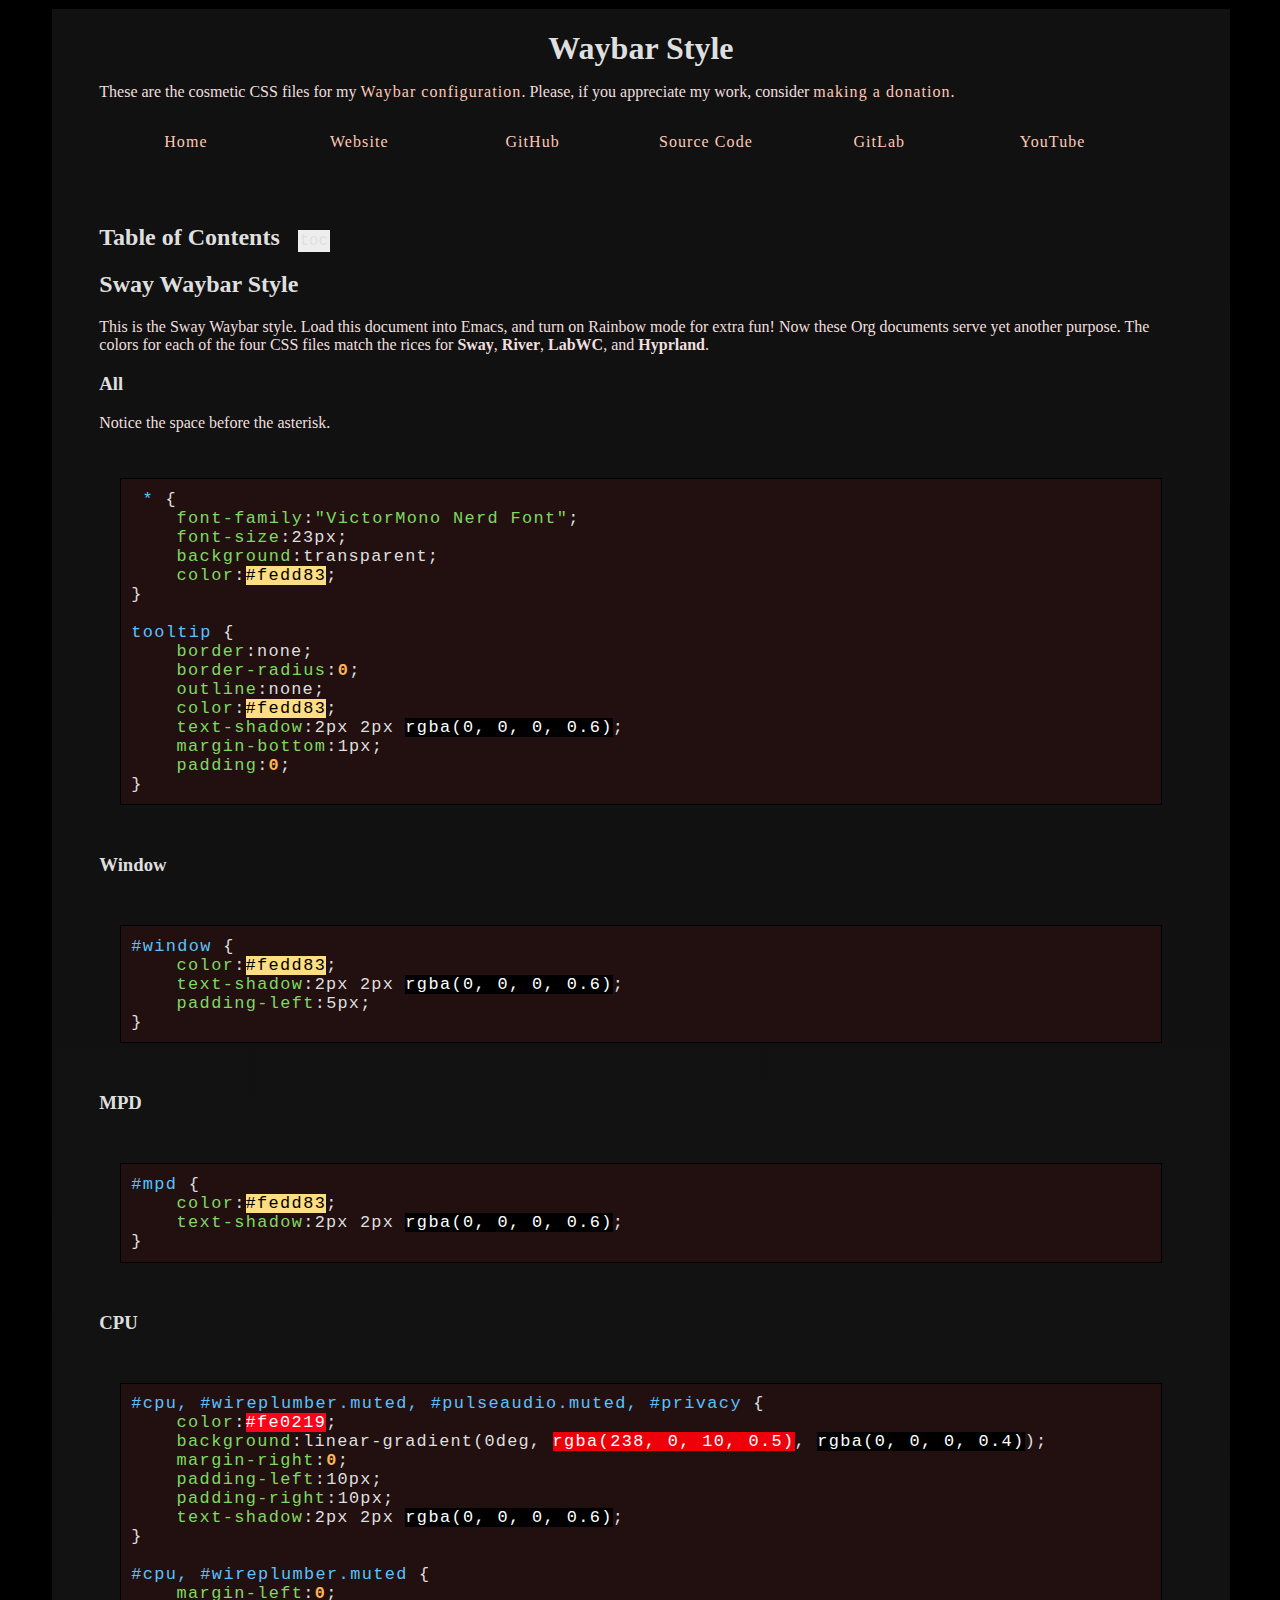
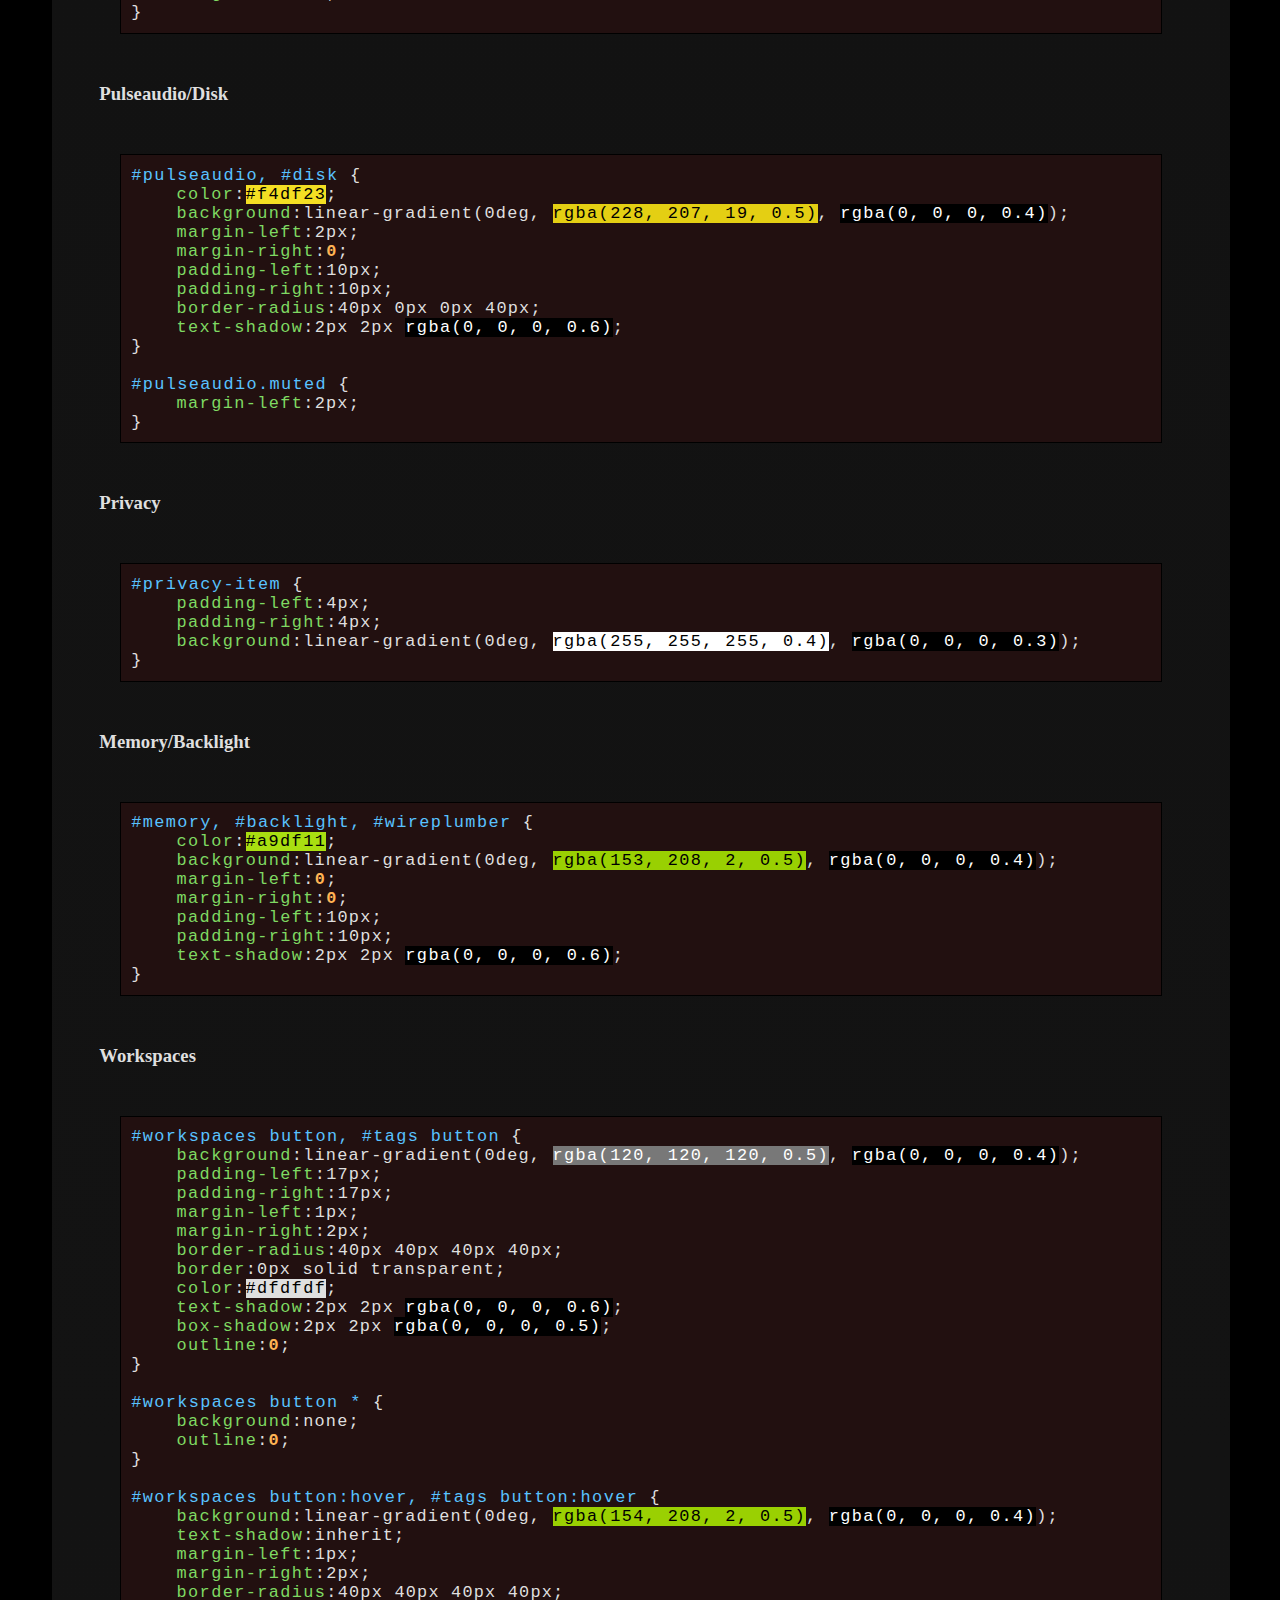
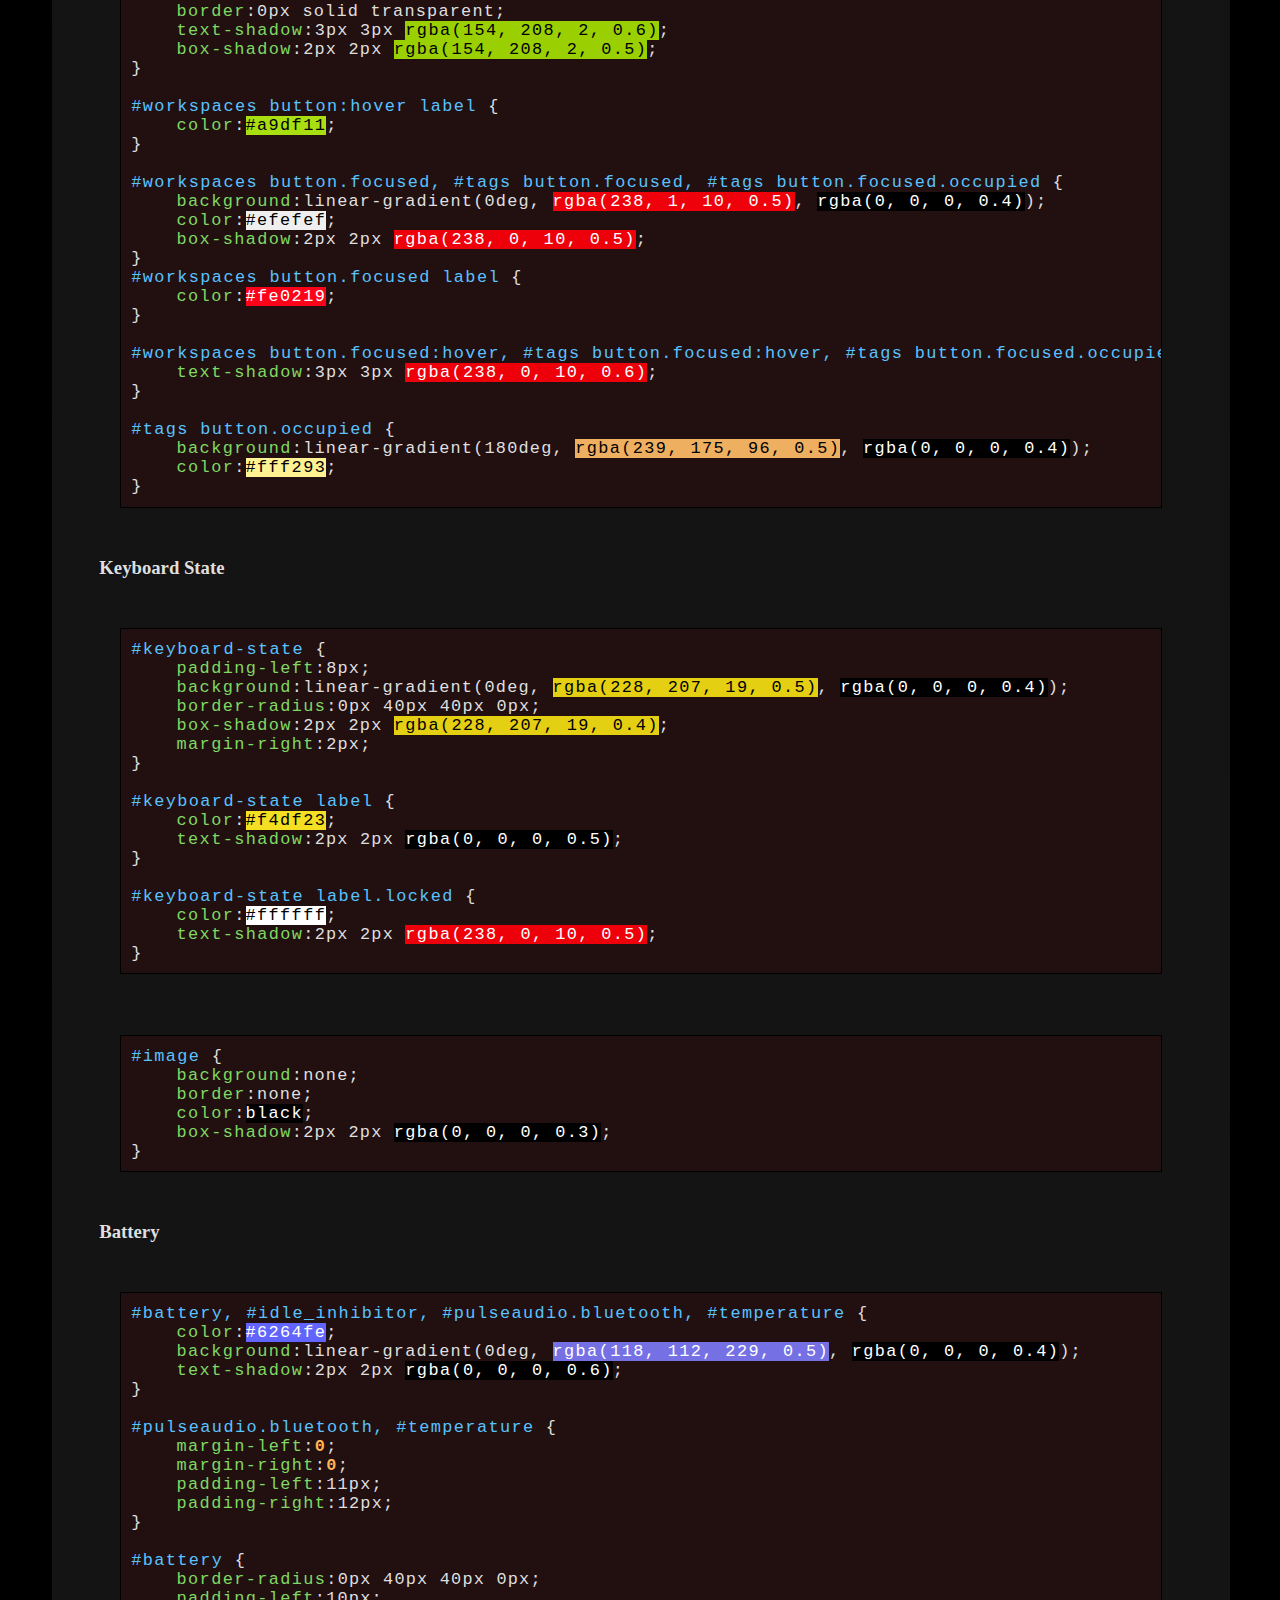
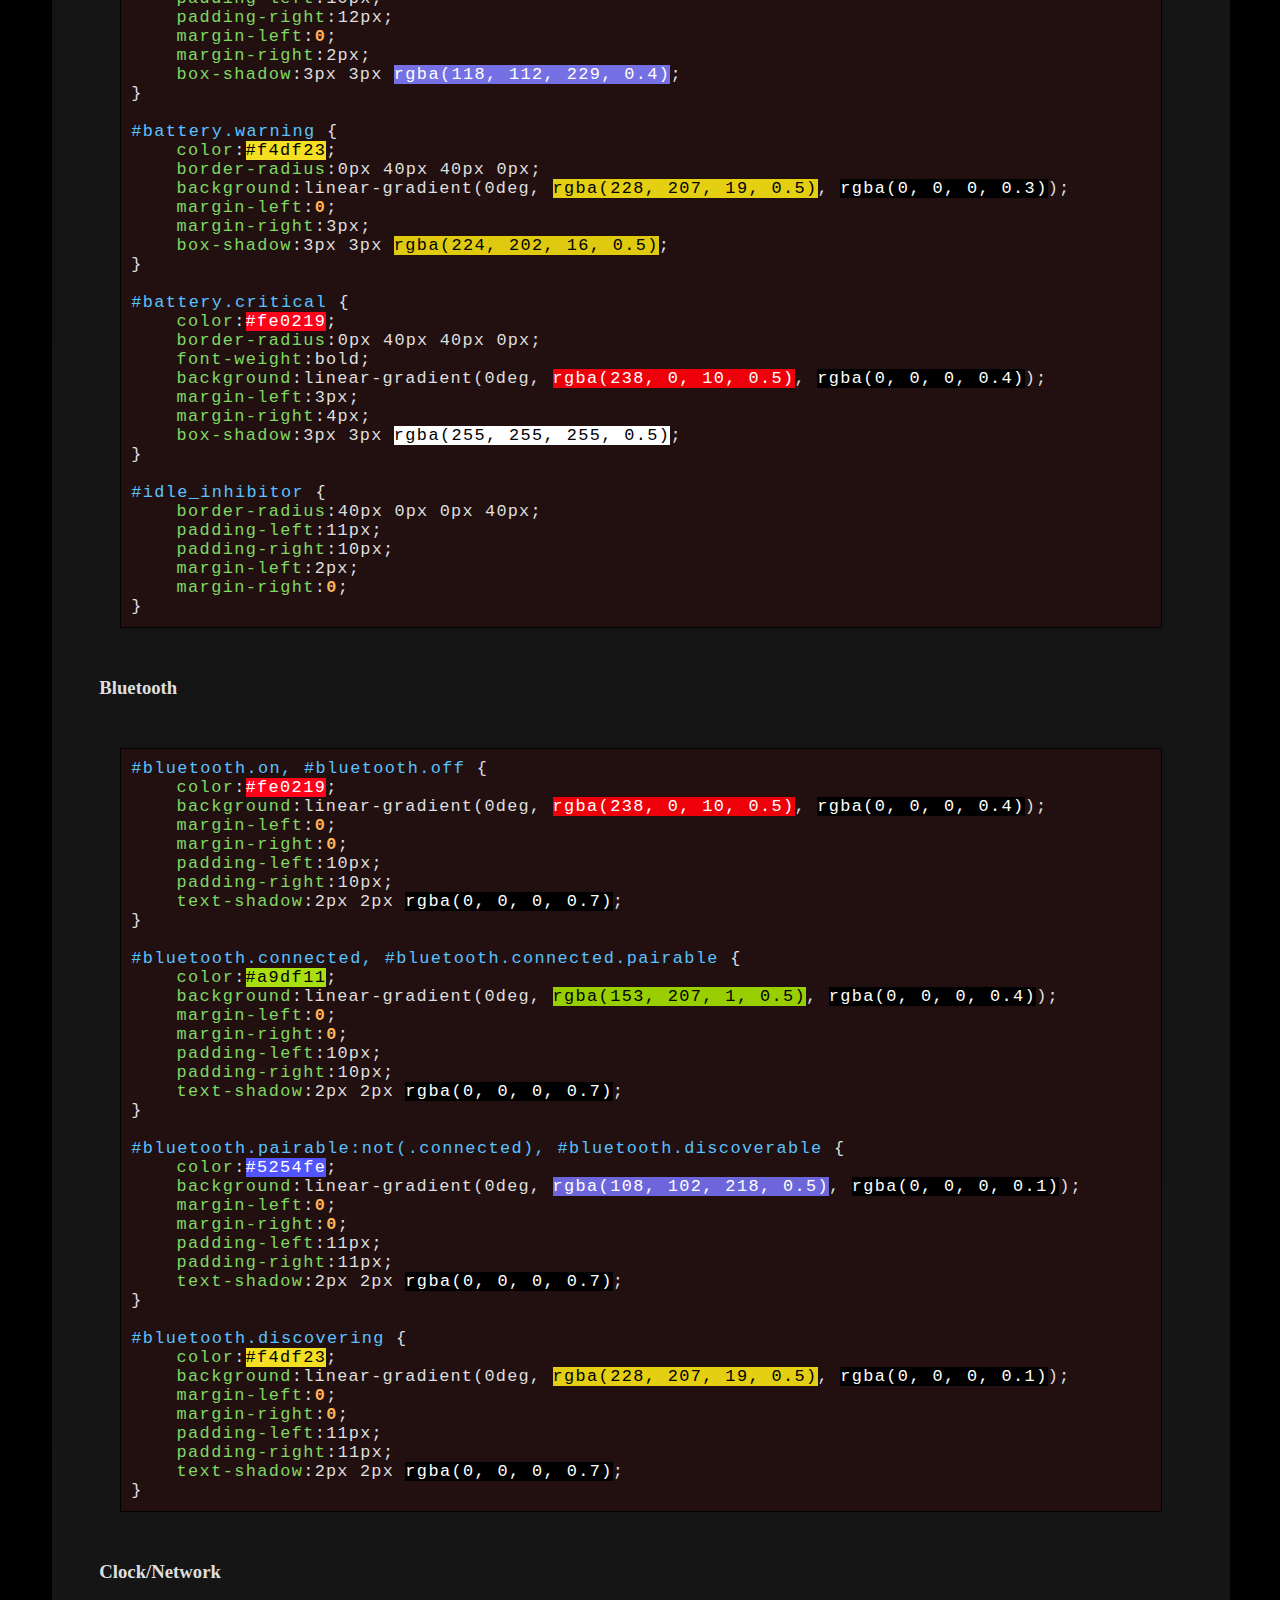
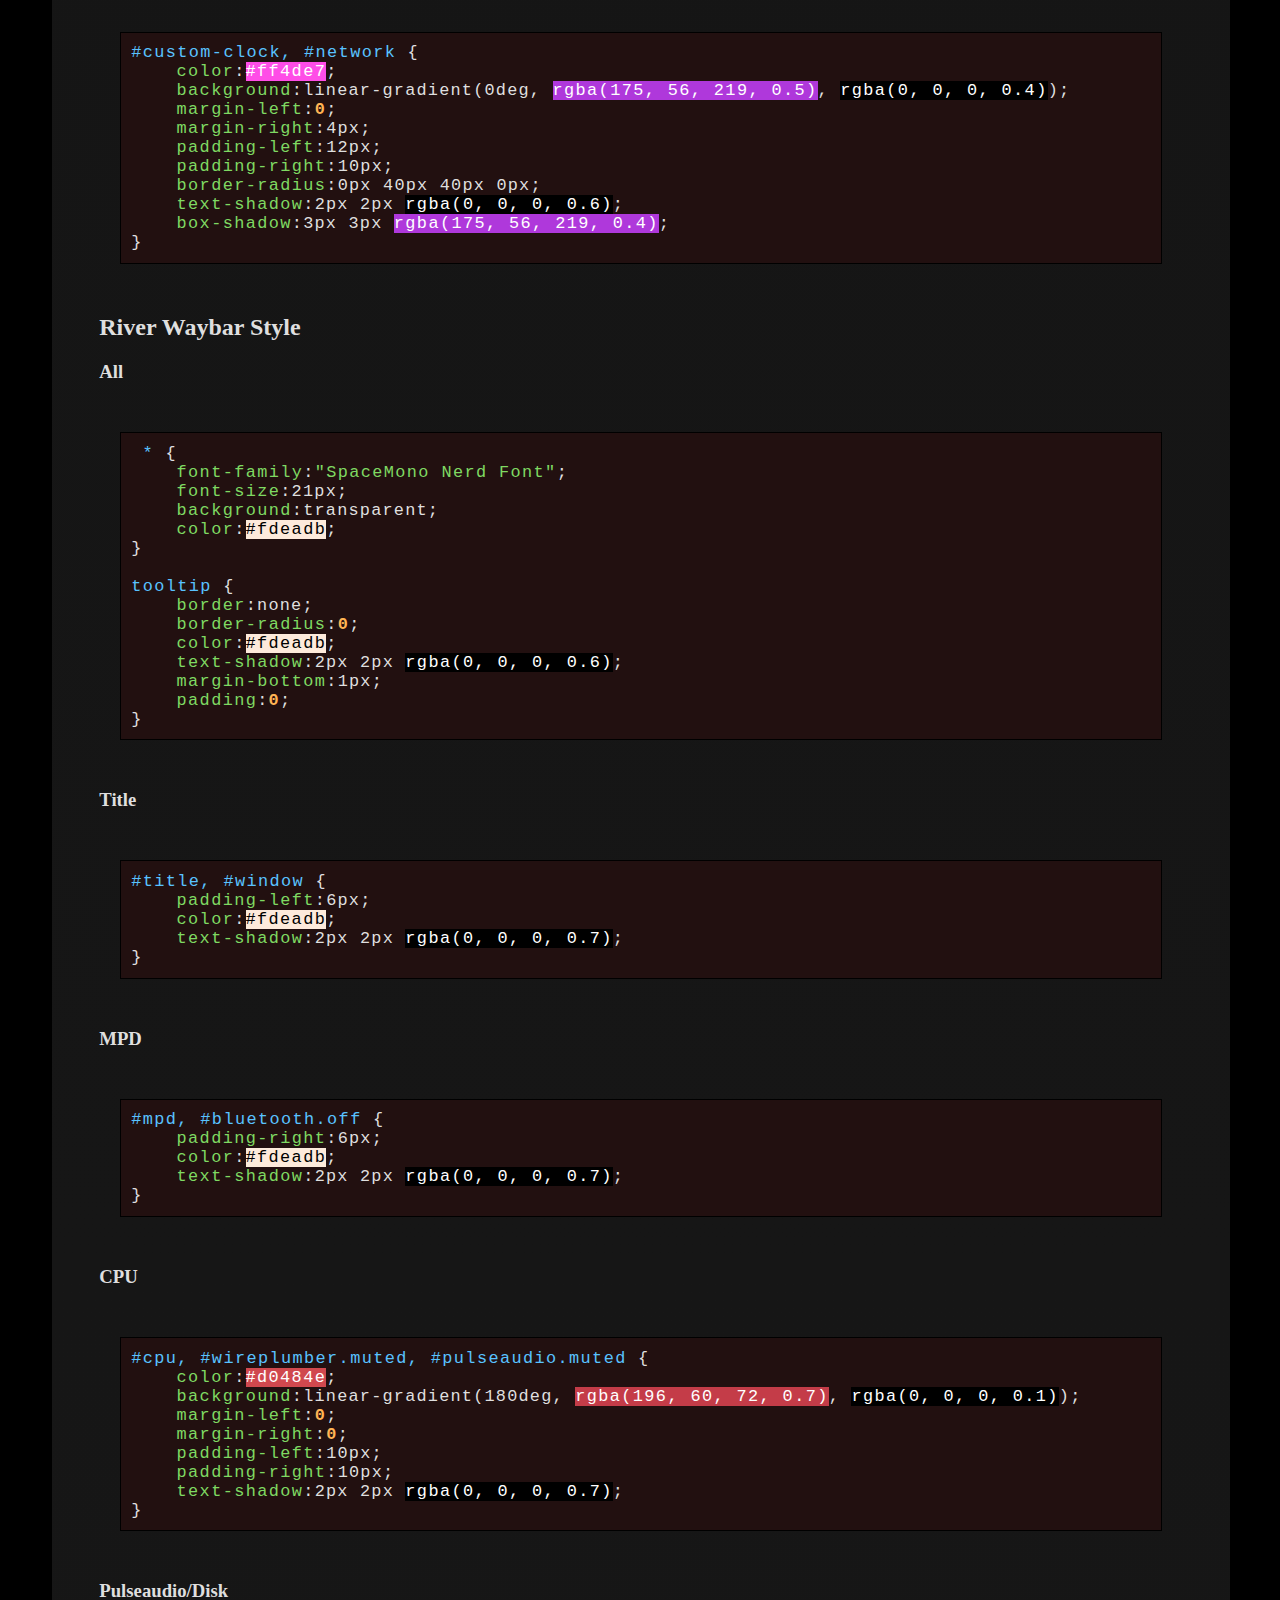
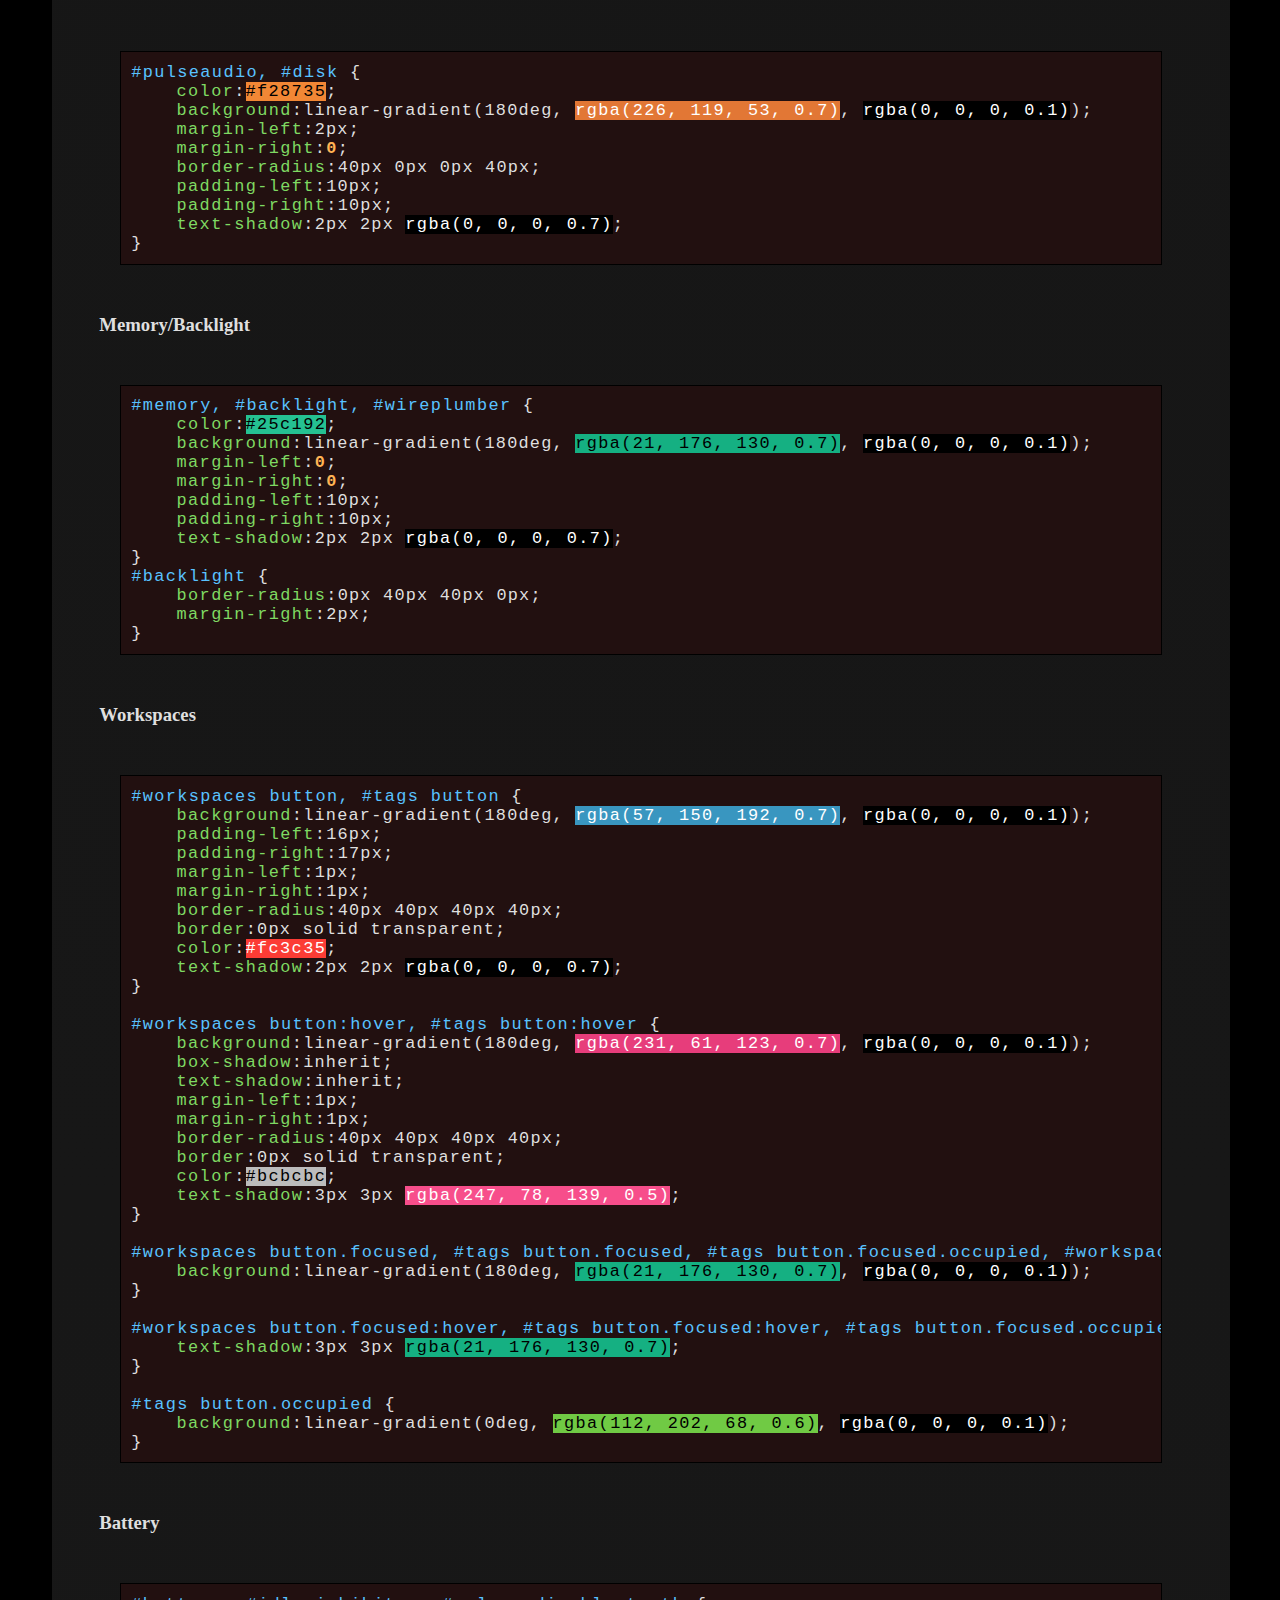
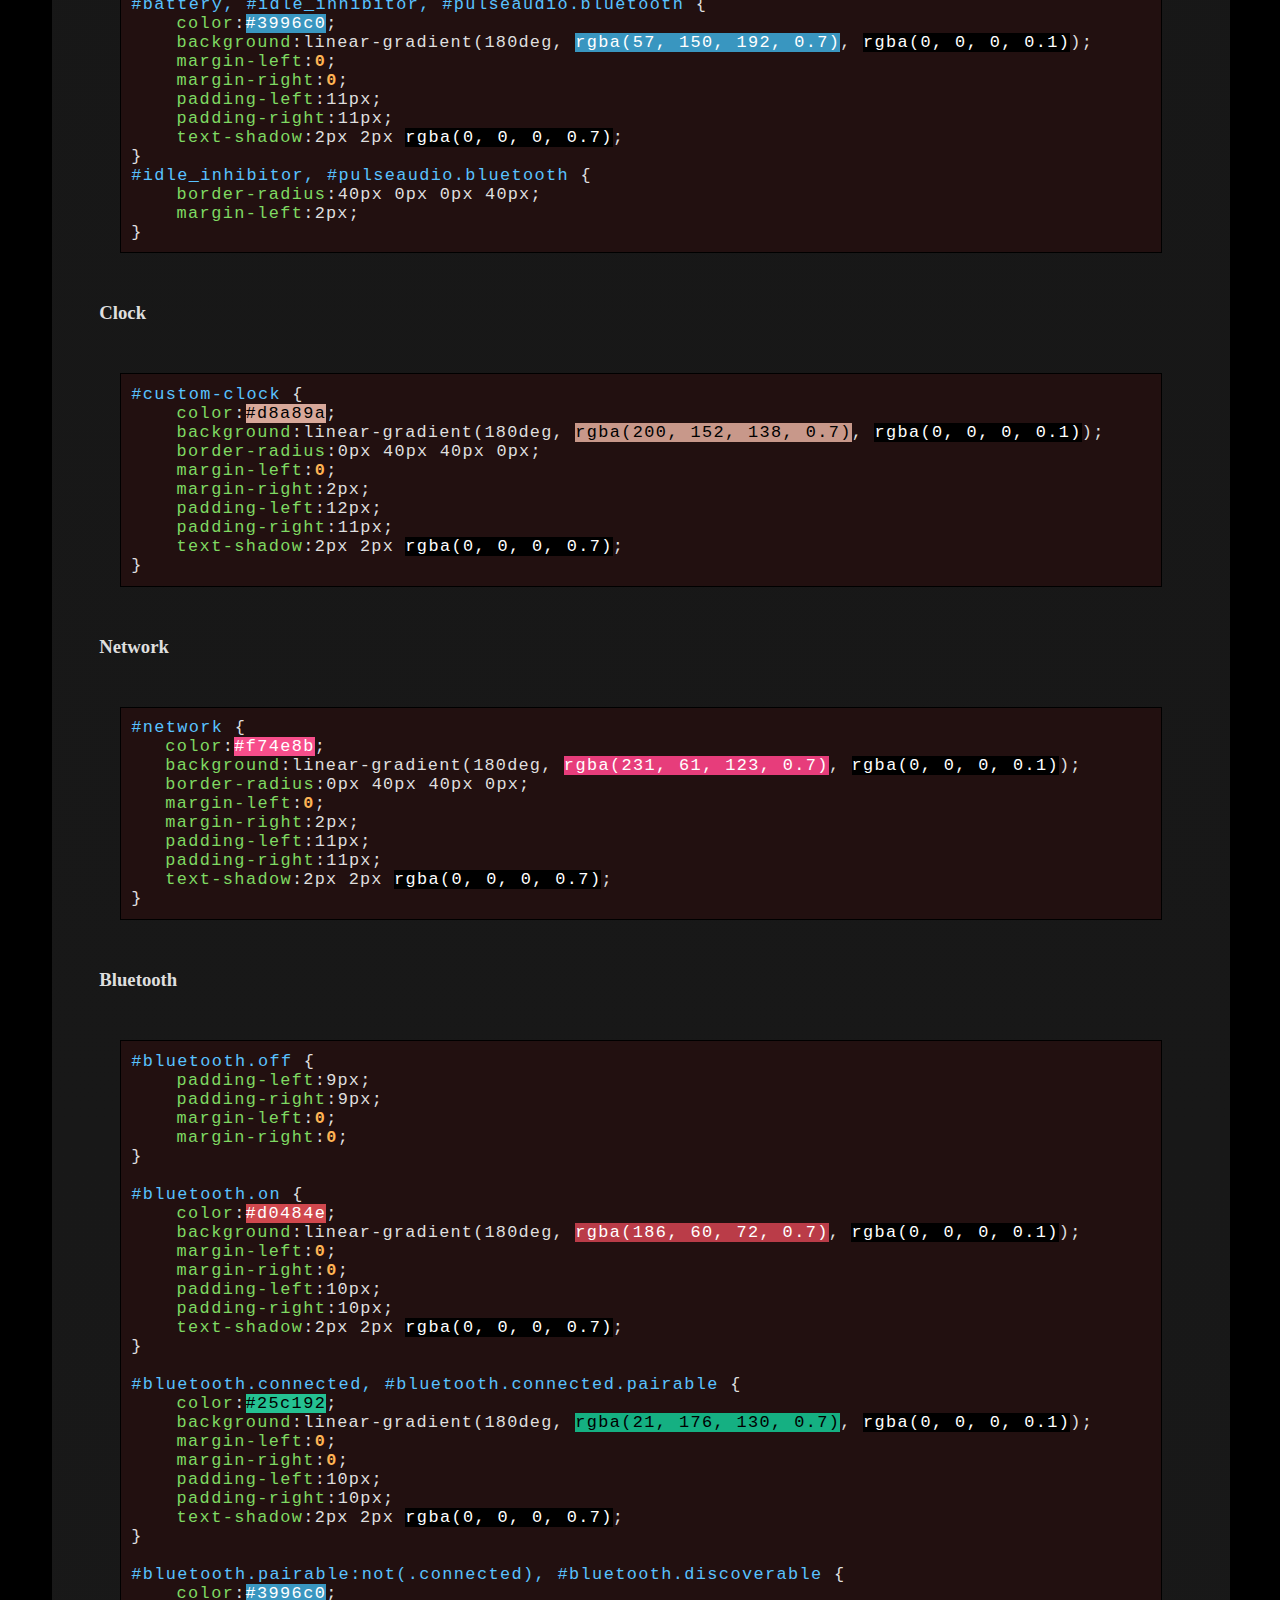
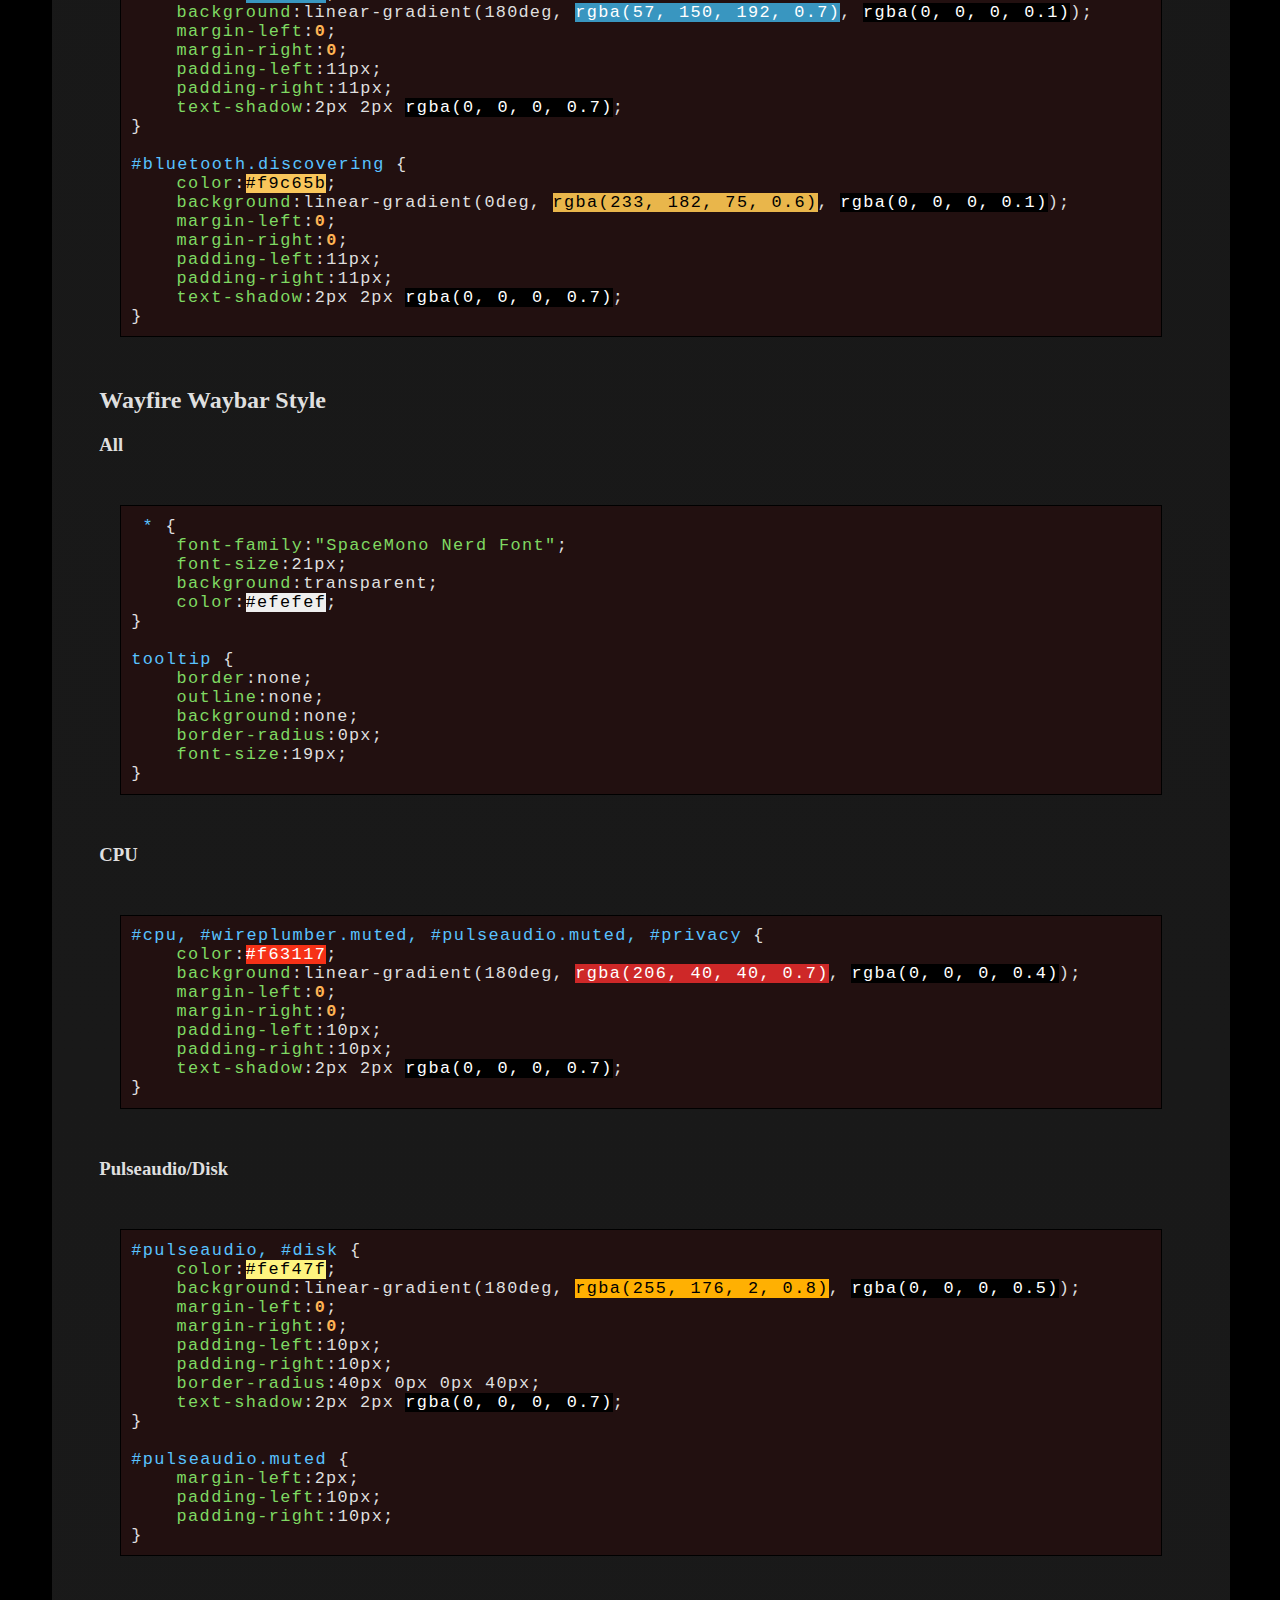
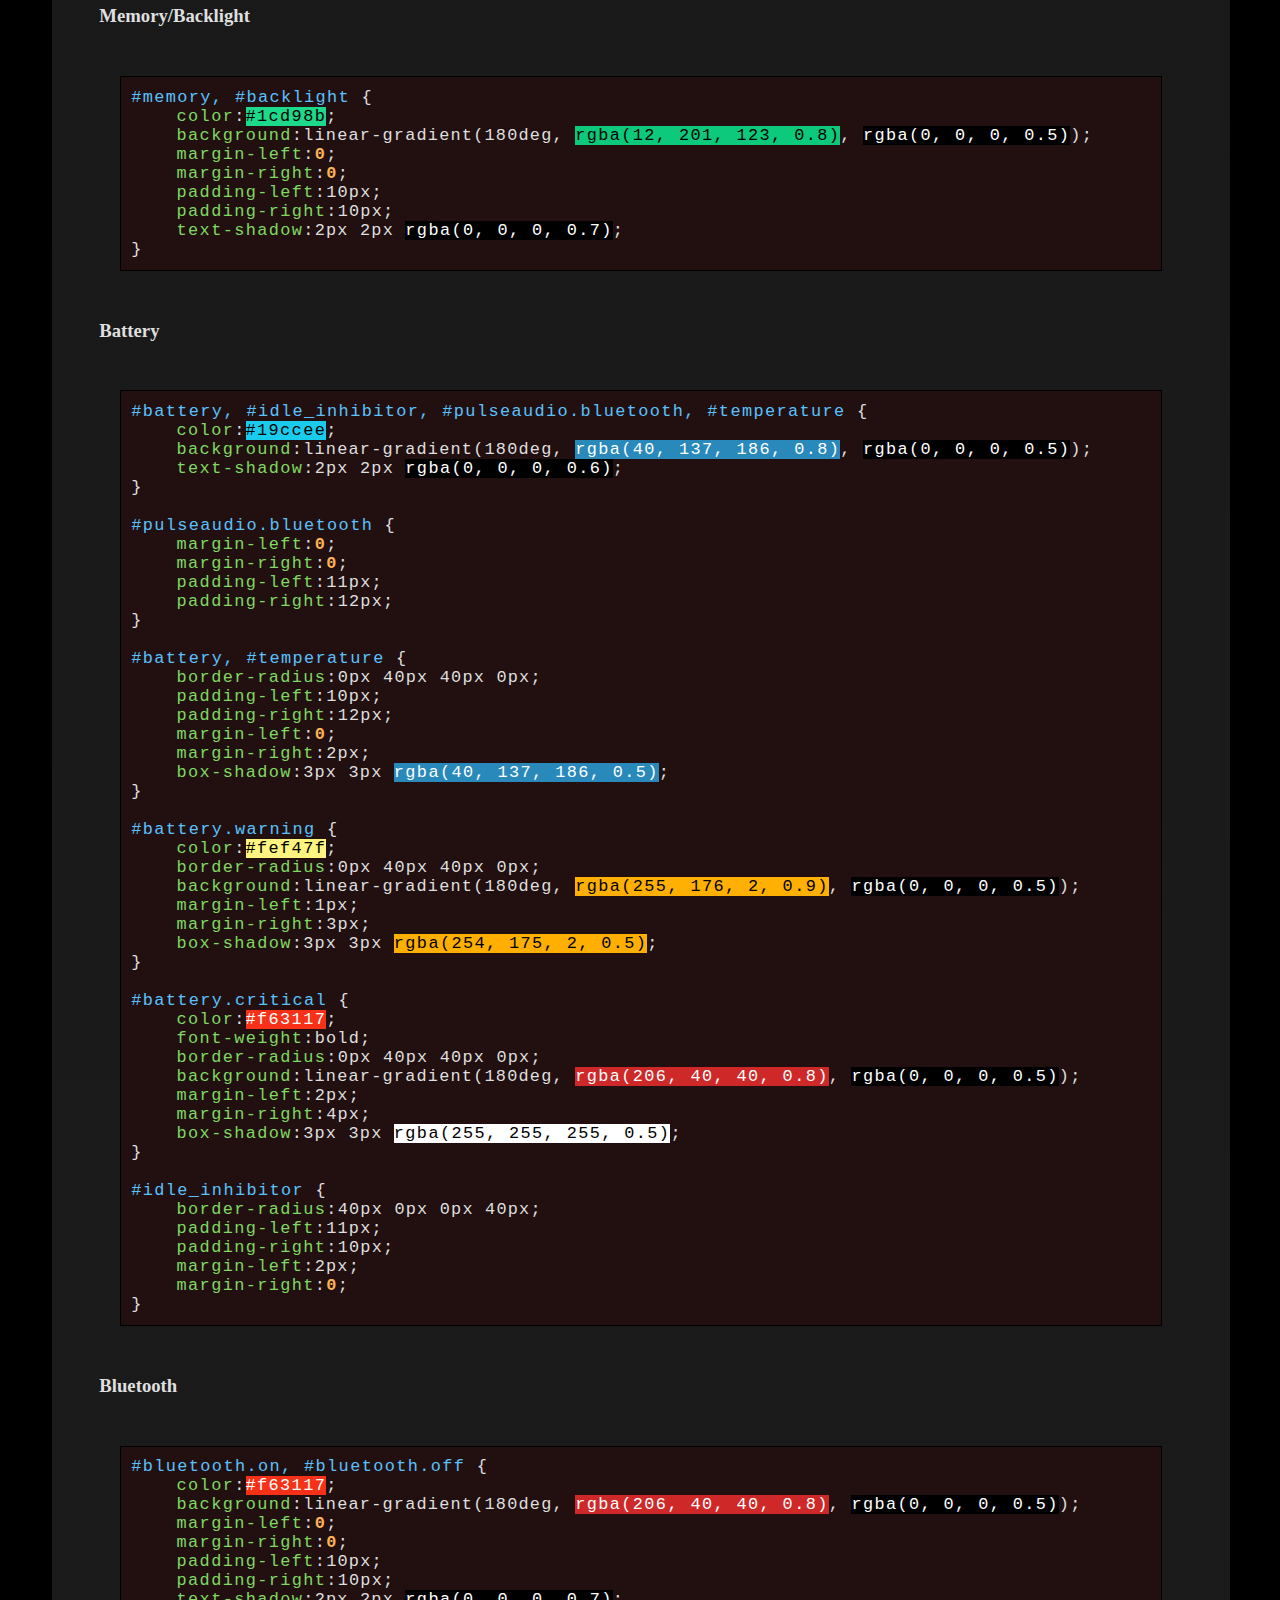
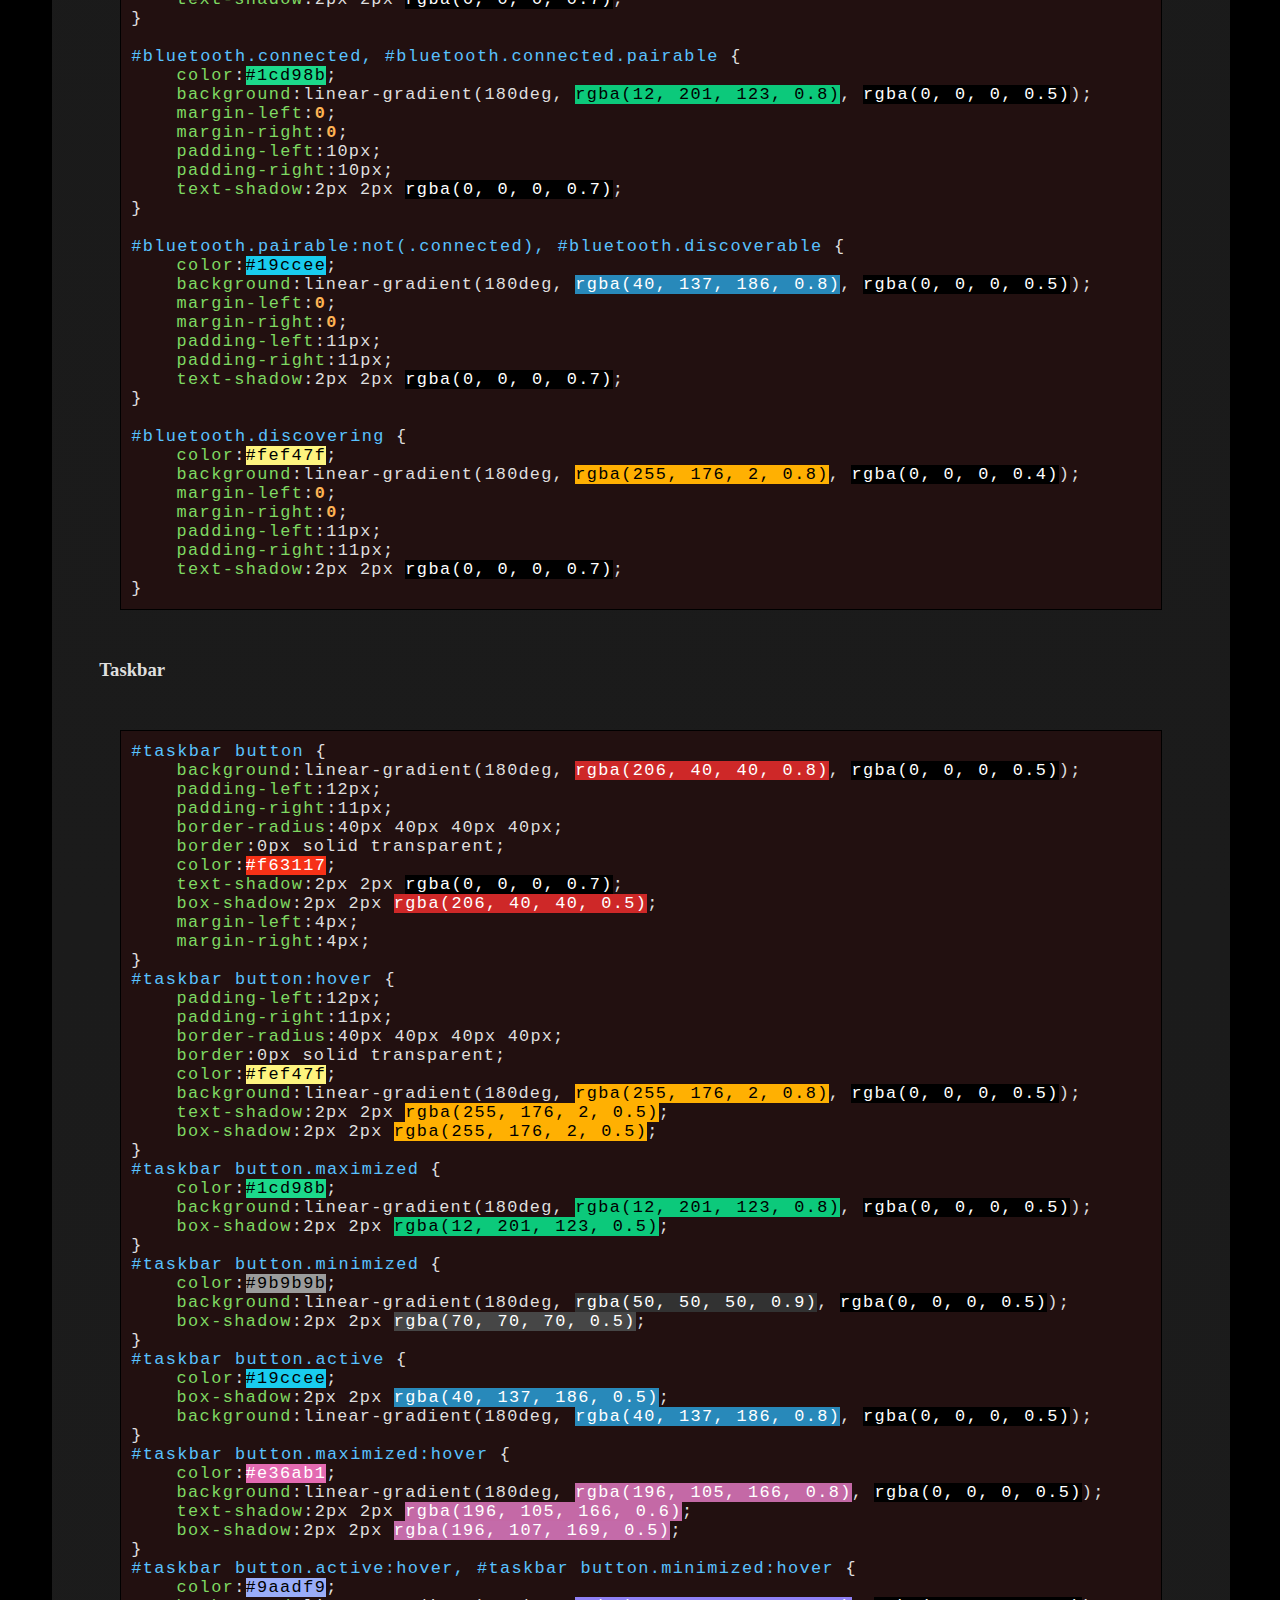
<file: configs/waystyle.html>
<?xml version="1.0" encoding="utf-8"?>
<!DOCTYPE html PUBLIC "-//W3C//DTD XHTML 1.0 Strict//EN"
"http://www.w3.org/TR/xhtml1/DTD/xhtml1-strict.dtd">
<html xmlns="http://www.w3.org/1999/xhtml" lang="en" xml:lang="en">
<head>
<!-- 2024-06-05 Wed 19:09 -->
<meta http-equiv="Content-Type" content="text/html;charset=utf-8" />
<meta name="viewport" content="width=device-width, initial-scale=1" />
<title>Waybar Style</title>
<meta name="author" content="Tanner Babcock" />
<meta name="description" content="The CSS configuration for Waybar. This literate configuration outputs four CSS files, one for each of the Waybars." />
<meta name="keywords" content="tanner babcock, tanner, babcock, emacs, linux, gnu linux, waybar, wayland, compositor, sway, river, labwc, sway wm, experimental, noise, technology, open source" />
<meta name="generator" content="Org Mode" />
<style>
  #content { max-width: 60em; margin: auto; }
  .title  { text-align: center;
             margin-bottom: .2em; }
  .subtitle { text-align: center;
              font-size: medium;
              font-weight: bold;
              margin-top:0; }
  .todo   { font-family: monospace; color: red; }
  .done   { font-family: monospace; color: green; }
  .priority { font-family: monospace; color: orange; }
  .tag    { background-color: #eee; font-family: monospace;
            padding: 2px; font-size: 80%; font-weight: normal; }
  .timestamp { color: #bebebe; }
  .timestamp-kwd { color: #5f9ea0; }
  .org-right  { margin-left: auto; margin-right: 0px;  text-align: right; }
  .org-left   { margin-left: 0px;  margin-right: auto; text-align: left; }
  .org-center { margin-left: auto; margin-right: auto; text-align: center; }
  .underline { text-decoration: underline; }
  #postamble p, #preamble p { font-size: 90%; margin: .2em; }
  p.verse { margin-left: 3%; }
  pre {
    border: 1px solid #e6e6e6;
    border-radius: 3px;
    background-color: #f2f2f2;
    padding: 8pt;
    font-family: monospace;
    overflow: auto;
    margin: 1.2em;
  }
  pre.src {
    position: relative;
    overflow: auto;
  }
  pre.src:before {
    display: none;
    position: absolute;
    top: -8px;
    right: 12px;
    padding: 3px;
    color: #555;
    background-color: #f2f2f299;
  }
  pre.src:hover:before { display: inline; margin-top: 14px;}
  /* Languages per Org manual */
  pre.src-asymptote:before { content: 'Asymptote'; }
  pre.src-awk:before { content: 'Awk'; }
  pre.src-authinfo::before { content: 'Authinfo'; }
  pre.src-C:before { content: 'C'; }
  /* pre.src-C++ doesn't work in CSS */
  pre.src-clojure:before { content: 'Clojure'; }
  pre.src-css:before { content: 'CSS'; }
  pre.src-D:before { content: 'D'; }
  pre.src-ditaa:before { content: 'ditaa'; }
  pre.src-dot:before { content: 'Graphviz'; }
  pre.src-calc:before { content: 'Emacs Calc'; }
  pre.src-emacs-lisp:before { content: 'Emacs Lisp'; }
  pre.src-fortran:before { content: 'Fortran'; }
  pre.src-gnuplot:before { content: 'gnuplot'; }
  pre.src-haskell:before { content: 'Haskell'; }
  pre.src-hledger:before { content: 'hledger'; }
  pre.src-java:before { content: 'Java'; }
  pre.src-js:before { content: 'Javascript'; }
  pre.src-latex:before { content: 'LaTeX'; }
  pre.src-ledger:before { content: 'Ledger'; }
  pre.src-lisp:before { content: 'Lisp'; }
  pre.src-lilypond:before { content: 'Lilypond'; }
  pre.src-lua:before { content: 'Lua'; }
  pre.src-matlab:before { content: 'MATLAB'; }
  pre.src-mscgen:before { content: 'Mscgen'; }
  pre.src-ocaml:before { content: 'Objective Caml'; }
  pre.src-octave:before { content: 'Octave'; }
  pre.src-org:before { content: 'Org mode'; }
  pre.src-oz:before { content: 'OZ'; }
  pre.src-plantuml:before { content: 'Plantuml'; }
  pre.src-processing:before { content: 'Processing.js'; }
  pre.src-python:before { content: 'Python'; }
  pre.src-R:before { content: 'R'; }
  pre.src-ruby:before { content: 'Ruby'; }
  pre.src-sass:before { content: 'Sass'; }
  pre.src-scheme:before { content: 'Scheme'; }
  pre.src-screen:before { content: 'Gnu Screen'; }
  pre.src-sed:before { content: 'Sed'; }
  pre.src-sh:before { content: 'shell'; }
  pre.src-sql:before { content: 'SQL'; }
  pre.src-sqlite:before { content: 'SQLite'; }
  /* additional languages in org.el's org-babel-load-languages alist */
  pre.src-forth:before { content: 'Forth'; }
  pre.src-io:before { content: 'IO'; }
  pre.src-J:before { content: 'J'; }
  pre.src-makefile:before { content: 'Makefile'; }
  pre.src-maxima:before { content: 'Maxima'; }
  pre.src-perl:before { content: 'Perl'; }
  pre.src-picolisp:before { content: 'Pico Lisp'; }
  pre.src-scala:before { content: 'Scala'; }
  pre.src-shell:before { content: 'Shell Script'; }
  pre.src-ebnf2ps:before { content: 'ebfn2ps'; }
  /* additional language identifiers per "defun org-babel-execute"
       in ob-*.el */
  pre.src-cpp:before  { content: 'C++'; }
  pre.src-abc:before  { content: 'ABC'; }
  pre.src-coq:before  { content: 'Coq'; }
  pre.src-groovy:before  { content: 'Groovy'; }
  /* additional language identifiers from org-babel-shell-names in
     ob-shell.el: ob-shell is the only babel language using a lambda to put
     the execution function name together. */
  pre.src-bash:before  { content: 'bash'; }
  pre.src-csh:before  { content: 'csh'; }
  pre.src-ash:before  { content: 'ash'; }
  pre.src-dash:before  { content: 'dash'; }
  pre.src-ksh:before  { content: 'ksh'; }
  pre.src-mksh:before  { content: 'mksh'; }
  pre.src-posh:before  { content: 'posh'; }
  /* Additional Emacs modes also supported by the LaTeX listings package */
  pre.src-ada:before { content: 'Ada'; }
  pre.src-asm:before { content: 'Assembler'; }
  pre.src-caml:before { content: 'Caml'; }
  pre.src-delphi:before { content: 'Delphi'; }
  pre.src-html:before { content: 'HTML'; }
  pre.src-idl:before { content: 'IDL'; }
  pre.src-mercury:before { content: 'Mercury'; }
  pre.src-metapost:before { content: 'MetaPost'; }
  pre.src-modula-2:before { content: 'Modula-2'; }
  pre.src-pascal:before { content: 'Pascal'; }
  pre.src-ps:before { content: 'PostScript'; }
  pre.src-prolog:before { content: 'Prolog'; }
  pre.src-simula:before { content: 'Simula'; }
  pre.src-tcl:before { content: 'tcl'; }
  pre.src-tex:before { content: 'TeX'; }
  pre.src-plain-tex:before { content: 'Plain TeX'; }
  pre.src-verilog:before { content: 'Verilog'; }
  pre.src-vhdl:before { content: 'VHDL'; }
  pre.src-xml:before { content: 'XML'; }
  pre.src-nxml:before { content: 'XML'; }
  /* add a generic configuration mode; LaTeX export needs an additional
     (add-to-list 'org-latex-listings-langs '(conf " ")) in .emacs */
  pre.src-conf:before { content: 'Configuration File'; }

  table { border-collapse:collapse; }
  caption.t-above { caption-side: top; }
  caption.t-bottom { caption-side: bottom; }
  td, th { vertical-align:top;  }
  th.org-right  { text-align: center;  }
  th.org-left   { text-align: center;   }
  th.org-center { text-align: center; }
  td.org-right  { text-align: right;  }
  td.org-left   { text-align: left;   }
  td.org-center { text-align: center; }
  dt { font-weight: bold; }
  .footpara { display: inline; }
  .footdef  { margin-bottom: 1em; }
  .figure { padding: 1em; }
  .figure p { text-align: center; }
  .equation-container {
    display: table;
    text-align: center;
    width: 100%;
  }
  .equation {
    vertical-align: middle;
  }
  .equation-label {
    display: table-cell;
    text-align: right;
    vertical-align: middle;
  }
  .inlinetask {
    padding: 10px;
    border: 2px solid gray;
    margin: 10px;
    background: #ffffcc;
  }
  #org-div-home-and-up
   { text-align: right; font-size: 70%; white-space: nowrap; }
  textarea { overflow-x: auto; }
  .linenr { font-size: smaller }
  .code-highlighted { background-color: #ffff00; }
  .org-info-js_info-navigation { border-style: none; }
  #org-info-js_console-label
    { font-size: 10px; font-weight: bold; white-space: nowrap; }
  .org-info-js_search-highlight
    { background-color: #ffff00; color: #000000; font-weight: bold; }
  .org-svg { }
</style>
<link rel="stylesheet" type="text/css" href="style.css" />
<meta property="og:image" content="/images/ogimage.png" />
<meta property="og:image:width" content="660" />
<meta property="og:image:height" content="461" />
<meta property="og:title" content="Waybar Style" />
<meta property="og:description" content="The CSS configuration for Waybar. This literate configuration outputs three CSS files, one for each of the Waybars." />
<meta property="og:locale" content="en_US" />
<link rel="icon" href="/images/favicon.png" />
<link rel="apple-touch-icon" href="/images/apple-touch-icon-180x180.png" />
<link rel="icon" href="/images/icon-hires.png" sizes="192x192" />
</head>
<body>
<div id="content" class="content">
<h1 class="title">Waybar Style</h1>
<p>
These are the cosmetic CSS files for my <a href="https://babkock.github.io/configs/waybar.html">Waybar configuration</a>. Please, if you appreciate my work, consider <a href="https://tannerbabcock.com/donate">making a donation</a>.
</p>

<header>
    <center>
        <ul>
            <li><a href="https://babkock.github.io">Home</a></li>
            <li><a href="https://tannerbabcock.com/home">Website</a></li>
            <li><a href="https://github.com/Babkock" target="_blank">GitHub</a></li>
            <li><a href="https://github.com/Babkock/Babkock.github.io/blob/main/configs/waystyle.html" target="_blank">Source Code</a></li>
            <li><a href="https://gitlab.com/Babkock/" target="_blank">GitLab</a></li>
            <li><a href="https://www.youtube.com/channel/UCdXmrPRUtsl-6pq83x3FrTQ" target="_blank">YouTube</a></li>
        </ul>
    </center>
</header>
<div id="outline-container-orgcd5aa4b" class="outline-2">
<h2 id="orgcd5aa4b">Table of Contents&#xa0;&#xa0;&#xa0;<span class="tag"><span class="toc">toc</span></span></h2>
<div class="outline-text-2" id="text-orgcd5aa4b">
</div>
</div>
<div id="outline-container-orgfa63837" class="outline-2">
<h2 id="orgfa63837">Sway Waybar Style</h2>
<div class="outline-text-2" id="text-orgfa63837">
<p>
This is the Sway Waybar style. Load this document into Emacs, and turn on Rainbow mode for extra fun! Now these Org documents serve yet another purpose. The colors for each of the four CSS files match the rices for <b>Sway</b>, <b>River</b>, <b>LabWC</b>, and <b>Hyprland</b>.
</p>
</div>
<div id="outline-container-orgdff1668" class="outline-3">
<h3 id="orgdff1668">All</h3>
<div class="outline-text-3" id="text-orgdff1668">
<p>
Notice the space before the asterisk.
</p>

<div class="org-src-container">
<pre class="src src-css"> <span style="color: #59c2ff;">*</span> {
    <span style="color: #7fd962;">font-family</span>:<span style="color: #7fd962;">"VictorMono Nerd Font"</span>;
    <span style="color: #7fd962;">font-size</span>:23px;
    <span style="color: #7fd962;">background</span>:transparent;
    <span style="color: #7fd962;">color</span>:<span style="color: #000000; background-color: #fedd83;">#fedd83</span>;
}

<span style="color: #59c2ff;">tooltip</span> {
    <span style="color: #7fd962;">border</span>:none;
    <span style="color: #7fd962;">border-radius</span>:<span style="color: #ffb454; font-weight: bold;">0</span>;
    <span style="color: #7fd962;">outline</span>:none;
    <span style="color: #7fd962;">color</span>:<span style="color: #000000; background-color: #fedd83;">#fedd83</span>;
    <span style="color: #7fd962;">text-shadow</span>:2px 2px <span style="color: #ffffff; background-color: #000000;">rgba(0, 0, 0, 0.6)</span>;
    <span style="color: #7fd962;">margin-bottom</span>:1px;
    <span style="color: #7fd962;">padding</span>:<span style="color: #ffb454; font-weight: bold;">0</span>;
}
</pre>
</div>
</div>
</div>
<div id="outline-container-orge6a7214" class="outline-3">
<h3 id="orge6a7214">Window</h3>
<div class="outline-text-3" id="text-orge6a7214">
<div class="org-src-container">
<pre class="src src-css"><span style="color: #59c2ff;">#window</span> {
    <span style="color: #7fd962;">color</span>:<span style="color: #000000; background-color: #fedd83;">#fedd83</span>;
    <span style="color: #7fd962;">text-shadow</span>:2px 2px <span style="color: #ffffff; background-color: #000000;">rgba(0, 0, 0, 0.6)</span>;
    <span style="color: #7fd962;">padding-left</span>:5px;
}
</pre>
</div>
</div>
</div>
<div id="outline-container-org2be3425" class="outline-3">
<h3 id="org2be3425">MPD</h3>
<div class="outline-text-3" id="text-org2be3425">
<div class="org-src-container">
<pre class="src src-css"><span style="color: #59c2ff;">#mpd</span> {
    <span style="color: #7fd962;">color</span>:<span style="color: #000000; background-color: #fedd83;">#fedd83</span>;
    <span style="color: #7fd962;">text-shadow</span>:2px 2px <span style="color: #ffffff; background-color: #000000;">rgba(0, 0, 0, 0.6)</span>;
}
</pre>
</div>
</div>
</div>
<div id="outline-container-org36542c8" class="outline-3">
<h3 id="org36542c8">CPU</h3>
<div class="outline-text-3" id="text-org36542c8">
<div class="org-src-container">
<pre class="src src-css"><span style="color: #59c2ff;">#cpu, #wireplumber.muted, #pulseaudio.muted, #privacy</span> {
    <span style="color: #7fd962;">color</span>:<span style="color: #ffffff; background-color: #fe0219;">#fe0219</span>;
    <span style="color: #7fd962;">background</span>:linear-gradient(0deg, <span style="color: #ffffff; background-color: #ee000a;">rgba(238, 0, 10, 0.5)</span>, <span style="color: #ffffff; background-color: #000000;">rgba(0, 0, 0, 0.4)</span>);
    <span style="color: #7fd962;">margin-right</span>:<span style="color: #ffb454; font-weight: bold;">0</span>;
    <span style="color: #7fd962;">padding-left</span>:10px;
    <span style="color: #7fd962;">padding-right</span>:10px;
    <span style="color: #7fd962;">text-shadow</span>:2px 2px <span style="color: #ffffff; background-color: #000000;">rgba(0, 0, 0, 0.6)</span>;
}

<span style="color: #59c2ff;">#cpu, #wireplumber.muted</span> {
    <span style="color: #7fd962;">margin-left</span>:<span style="color: #ffb454; font-weight: bold;">0</span>;
}
</pre>
</div>
</div>
</div>
<div id="outline-container-org47f8da7" class="outline-3">
<h3 id="org47f8da7">Pulseaudio/Disk</h3>
<div class="outline-text-3" id="text-org47f8da7">
<div class="org-src-container">
<pre class="src src-css"><span style="color: #59c2ff;">#pulseaudio, #disk</span> {
    <span style="color: #7fd962;">color</span>:<span style="color: #000000; background-color: #f4df23;">#f4df23</span>;
    <span style="color: #7fd962;">background</span>:linear-gradient(0deg, <span style="color: #000000; background-color: #e4cf13;">rgba(228, 207, 19, 0.5)</span>, <span style="color: #ffffff; background-color: #000000;">rgba(0, 0, 0, 0.4)</span>);
    <span style="color: #7fd962;">margin-left</span>:2px;
    <span style="color: #7fd962;">margin-right</span>:<span style="color: #ffb454; font-weight: bold;">0</span>;
    <span style="color: #7fd962;">padding-left</span>:10px;
    <span style="color: #7fd962;">padding-right</span>:10px;
    <span style="color: #7fd962;">border-radius</span>:40px 0px 0px 40px;
    <span style="color: #7fd962;">text-shadow</span>:2px 2px <span style="color: #ffffff; background-color: #000000;">rgba(0, 0, 0, 0.6)</span>;
}

<span style="color: #59c2ff;">#pulseaudio.muted</span> {
    <span style="color: #7fd962;">margin-left</span>:2px;
}
</pre>
</div>
</div>
</div>
<div id="outline-container-orga2713ad" class="outline-3">
<h3 id="orga2713ad">Privacy</h3>
<div class="outline-text-3" id="text-orga2713ad">
<div class="org-src-container">
<pre class="src src-css"><span style="color: #59c2ff;">#privacy-item</span> {
    <span style="color: #7fd962;">padding-left</span>:4px;
    <span style="color: #7fd962;">padding-right</span>:4px;
    <span style="color: #7fd962;">background</span>:linear-gradient(0deg, <span style="color: #000000; background-color: #ffffff;">rgba(255, 255, 255, 0.4)</span>, <span style="color: #ffffff; background-color: #000000;">rgba(0, 0, 0, 0.3)</span>);
}
</pre>
</div>
</div>
</div>
<div id="outline-container-orgc6ec671" class="outline-3">
<h3 id="orgc6ec671">Memory/Backlight</h3>
<div class="outline-text-3" id="text-orgc6ec671">
<div class="org-src-container">
<pre class="src src-css"><span style="color: #59c2ff;">#memory, #backlight, #wireplumber</span> {
    <span style="color: #7fd962;">color</span>:<span style="color: #000000; background-color: #a9df11;">#a9df11</span>;
    <span style="color: #7fd962;">background</span>:linear-gradient(0deg, <span style="color: #000000; background-color: #99d002;">rgba(153, 208, 2, 0.5)</span>, <span style="color: #ffffff; background-color: #000000;">rgba(0, 0, 0, 0.4)</span>);
    <span style="color: #7fd962;">margin-left</span>:<span style="color: #ffb454; font-weight: bold;">0</span>;
    <span style="color: #7fd962;">margin-right</span>:<span style="color: #ffb454; font-weight: bold;">0</span>;
    <span style="color: #7fd962;">padding-left</span>:10px;
    <span style="color: #7fd962;">padding-right</span>:10px;
    <span style="color: #7fd962;">text-shadow</span>:2px 2px <span style="color: #ffffff; background-color: #000000;">rgba(0, 0, 0, 0.6)</span>;
}
</pre>
</div>
</div>
</div>
<div id="outline-container-org807167f" class="outline-3">
<h3 id="org807167f">Workspaces</h3>
<div class="outline-text-3" id="text-org807167f">
<div class="org-src-container">
<pre class="src src-css"><span style="color: #59c2ff;">#workspaces button, #tags button</span> {
    <span style="color: #7fd962;">background</span>:linear-gradient(0deg, <span style="color: #ffffff; background-color: #787878;">rgba(120, 120, 120, 0.5)</span>, <span style="color: #ffffff; background-color: #000000;">rgba(0, 0, 0, 0.4)</span>);
    <span style="color: #7fd962;">padding-left</span>:17px;
    <span style="color: #7fd962;">padding-right</span>:17px;
    <span style="color: #7fd962;">margin-left</span>:1px;
    <span style="color: #7fd962;">margin-right</span>:2px;
    <span style="color: #7fd962;">border-radius</span>:40px 40px 40px 40px;
    <span style="color: #7fd962;">border</span>:0px solid transparent;
    <span style="color: #7fd962;">color</span>:<span style="color: #000000; background-color: #dfdfdf;">#dfdfdf</span>;
    <span style="color: #7fd962;">text-shadow</span>:2px 2px <span style="color: #ffffff; background-color: #000000;">rgba(0, 0, 0, 0.6)</span>;
    <span style="color: #7fd962;">box-shadow</span>:2px 2px <span style="color: #ffffff; background-color: #000000;">rgba(0, 0, 0, 0.5)</span>;
    <span style="color: #7fd962;">outline</span>:<span style="color: #ffb454; font-weight: bold;">0</span>;
}

<span style="color: #59c2ff;">#workspaces button *</span> {
    <span style="color: #7fd962;">background</span>:none;
    <span style="color: #7fd962;">outline</span>:<span style="color: #ffb454; font-weight: bold;">0</span>;
}

<span style="color: #59c2ff;">#workspaces button:hover, #tags button:hover</span> {
    <span style="color: #7fd962;">background</span>:linear-gradient(0deg, <span style="color: #000000; background-color: #9ad002;">rgba(154, 208, 2, 0.5)</span>, <span style="color: #ffffff; background-color: #000000;">rgba(0, 0, 0, 0.4)</span>);
    <span style="color: #7fd962;">text-shadow</span>:inherit;
    <span style="color: #7fd962;">margin-left</span>:1px;
    <span style="color: #7fd962;">margin-right</span>:2px;
    <span style="color: #7fd962;">border-radius</span>:40px 40px 40px 40px;
    <span style="color: #7fd962;">border</span>:0px solid transparent;
    <span style="color: #7fd962;">text-shadow</span>:3px 3px <span style="color: #000000; background-color: #9ad002;">rgba(154, 208, 2, 0.6)</span>;
    <span style="color: #7fd962;">box-shadow</span>:2px 2px <span style="color: #000000; background-color: #9ad002;">rgba(154, 208, 2, 0.5)</span>;
}

<span style="color: #59c2ff;">#workspaces button:hover label</span> {
    <span style="color: #7fd962;">color</span>:<span style="color: #000000; background-color: #a9df11;">#a9df11</span>;
}

<span style="color: #59c2ff;">#workspaces button.focused, #tags button.focused, #tags button.focused.occupied</span> {
    <span style="color: #7fd962;">background</span>:linear-gradient(0deg, <span style="color: #ffffff; background-color: #ee010a;">rgba(238, 1, 10, 0.5)</span>, <span style="color: #ffffff; background-color: #000000;">rgba(0, 0, 0, 0.4)</span>);
    <span style="color: #7fd962;">color</span>:<span style="color: #000000; background-color: #efefef;">#efefef</span>;
    <span style="color: #7fd962;">box-shadow</span>:2px 2px <span style="color: #ffffff; background-color: #ee000a;">rgba(238, 0, 10, 0.5)</span>;
}
<span style="color: #59c2ff;">#workspaces button.focused label</span> {
    <span style="color: #7fd962;">color</span>:<span style="color: #ffffff; background-color: #fe0219;">#fe0219</span>;
}

<span style="color: #59c2ff;">#workspaces button.focused:hover, #tags button.focused:hover, #tags button.focused.occupied:hover</span> {
    <span style="color: #7fd962;">text-shadow</span>:3px 3px <span style="color: #ffffff; background-color: #ee000a;">rgba(238, 0, 10, 0.6)</span>;
}

<span style="color: #59c2ff;">#tags button.occupied</span> {
    <span style="color: #7fd962;">background</span>:linear-gradient(180deg, <span style="color: #000000; background-color: #efaf60;">rgba(239, 175, 96, 0.5)</span>, <span style="color: #ffffff; background-color: #000000;">rgba(0, 0, 0, 0.4)</span>);
    <span style="color: #7fd962;">color</span>:<span style="color: #000000; background-color: #fff293;">#fff293</span>;
}
</pre>
</div>
</div>
</div>
<div id="outline-container-org49999d1" class="outline-3">
<h3 id="org49999d1">Keyboard State</h3>
<div class="outline-text-3" id="text-org49999d1">
<div class="org-src-container">
<pre class="src src-css"><span style="color: #59c2ff;">#keyboard-state</span> {
    <span style="color: #7fd962;">padding-left</span>:8px;
    <span style="color: #7fd962;">background</span>:linear-gradient(0deg, <span style="color: #000000; background-color: #e4cf13;">rgba(228, 207, 19, 0.5)</span>, <span style="color: #ffffff; background-color: #000000;">rgba(0, 0, 0, 0.4)</span>);
    <span style="color: #7fd962;">border-radius</span>:0px 40px 40px 0px;
    <span style="color: #7fd962;">box-shadow</span>:2px 2px <span style="color: #000000; background-color: #e4cf13;">rgba(228, 207, 19, 0.4)</span>;
    <span style="color: #7fd962;">margin-right</span>:2px;
}

<span style="color: #59c2ff;">#keyboard-state label</span> {
    <span style="color: #7fd962;">color</span>:<span style="color: #000000; background-color: #f4df23;">#f4df23</span>;
    <span style="color: #7fd962;">text-shadow</span>:2px 2px <span style="color: #ffffff; background-color: #000000;">rgba(0, 0, 0, 0.5)</span>;
}

<span style="color: #59c2ff;">#keyboard-state label.locked</span> {
    <span style="color: #7fd962;">color</span>:<span style="color: #000000; background-color: #ffffff;">#ffffff</span>;
    <span style="color: #7fd962;">text-shadow</span>:2px 2px <span style="color: #ffffff; background-color: #ee000a;">rgba(238, 0, 10, 0.5)</span>;
}
</pre>
</div>

<div class="org-src-container">
<pre class="src src-css"><span style="color: #59c2ff;">#image</span> {
    <span style="color: #7fd962;">background</span>:none;
    <span style="color: #7fd962;">border</span>:none;
    <span style="color: #7fd962;">color</span>:<span style="color: #ffffff; background-color: #000000;">black</span>;
    <span style="color: #7fd962;">box-shadow</span>:2px 2px <span style="color: #ffffff; background-color: #000000;">rgba(0, 0, 0, 0.3)</span>;
}
</pre>
</div>
</div>
</div>
<div id="outline-container-orgfc5d8e4" class="outline-3">
<h3 id="orgfc5d8e4">Battery</h3>
<div class="outline-text-3" id="text-orgfc5d8e4">
<div class="org-src-container">
<pre class="src src-css"><span style="color: #59c2ff;">#battery, #idle_inhibitor, #pulseaudio.bluetooth, #temperature</span> {
    <span style="color: #7fd962;">color</span>:<span style="color: #ffffff; background-color: #6264fe;">#6264fe</span>;
    <span style="color: #7fd962;">background</span>:linear-gradient(0deg, <span style="color: #ffffff; background-color: #7670e5;">rgba(118, 112, 229, 0.5)</span>, <span style="color: #ffffff; background-color: #000000;">rgba(0, 0, 0, 0.4)</span>);
    <span style="color: #7fd962;">text-shadow</span>:2px 2px <span style="color: #ffffff; background-color: #000000;">rgba(0, 0, 0, 0.6)</span>;
}

<span style="color: #59c2ff;">#pulseaudio.bluetooth, #temperature</span> {
    <span style="color: #7fd962;">margin-left</span>:<span style="color: #ffb454; font-weight: bold;">0</span>;
    <span style="color: #7fd962;">margin-right</span>:<span style="color: #ffb454; font-weight: bold;">0</span>;
    <span style="color: #7fd962;">padding-left</span>:11px;
    <span style="color: #7fd962;">padding-right</span>:12px;
}

<span style="color: #59c2ff;">#battery</span> {
    <span style="color: #7fd962;">border-radius</span>:0px 40px 40px 0px;
    <span style="color: #7fd962;">padding-left</span>:10px;
    <span style="color: #7fd962;">padding-right</span>:12px;
    <span style="color: #7fd962;">margin-left</span>:<span style="color: #ffb454; font-weight: bold;">0</span>;
    <span style="color: #7fd962;">margin-right</span>:2px;
    <span style="color: #7fd962;">box-shadow</span>:3px 3px <span style="color: #ffffff; background-color: #7670e5;">rgba(118, 112, 229, 0.4)</span>;
}

<span style="color: #59c2ff;">#battery.warning</span> {
    <span style="color: #7fd962;">color</span>:<span style="color: #000000; background-color: #f4df23;">#f4df23</span>;
    <span style="color: #7fd962;">border-radius</span>:0px 40px 40px 0px;
    <span style="color: #7fd962;">background</span>:linear-gradient(0deg, <span style="color: #000000; background-color: #e4cf13;">rgba(228, 207, 19, 0.5)</span>, <span style="color: #ffffff; background-color: #000000;">rgba(0, 0, 0, 0.3)</span>);
    <span style="color: #7fd962;">margin-left</span>:<span style="color: #ffb454; font-weight: bold;">0</span>;
    <span style="color: #7fd962;">margin-right</span>:3px;
    <span style="color: #7fd962;">box-shadow</span>:3px 3px <span style="color: #000000; background-color: #e0ca10;">rgba(224, 202, 16, 0.5)</span>;
}

<span style="color: #59c2ff;">#battery.critical</span> {
    <span style="color: #7fd962;">color</span>:<span style="color: #ffffff; background-color: #fe0219;">#fe0219</span>;
    <span style="color: #7fd962;">border-radius</span>:0px 40px 40px 0px;
    <span style="color: #7fd962;">font-weight</span>:bold;
    <span style="color: #7fd962;">background</span>:linear-gradient(0deg, <span style="color: #ffffff; background-color: #ee000a;">rgba(238, 0, 10, 0.5)</span>, <span style="color: #ffffff; background-color: #000000;">rgba(0, 0, 0, 0.4)</span>);
    <span style="color: #7fd962;">margin-left</span>:3px;
    <span style="color: #7fd962;">margin-right</span>:4px;
    <span style="color: #7fd962;">box-shadow</span>:3px 3px <span style="color: #000000; background-color: #ffffff;">rgba(255, 255, 255, 0.5)</span>;
}

<span style="color: #59c2ff;">#idle_inhibitor</span> {
    <span style="color: #7fd962;">border-radius</span>:40px 0px 0px 40px;
    <span style="color: #7fd962;">padding-left</span>:11px;
    <span style="color: #7fd962;">padding-right</span>:10px;
    <span style="color: #7fd962;">margin-left</span>:2px;
    <span style="color: #7fd962;">margin-right</span>:<span style="color: #ffb454; font-weight: bold;">0</span>;
}
</pre>
</div>
</div>
</div>
<div id="outline-container-orgb77454d" class="outline-3">
<h3 id="orgb77454d">Bluetooth</h3>
<div class="outline-text-3" id="text-orgb77454d">
<div class="org-src-container">
<pre class="src src-css"><span style="color: #59c2ff;">#bluetooth.on, #bluetooth.off</span> {
    <span style="color: #7fd962;">color</span>:<span style="color: #ffffff; background-color: #fe0219;">#fe0219</span>;
    <span style="color: #7fd962;">background</span>:linear-gradient(0deg, <span style="color: #ffffff; background-color: #ee000a;">rgba(238, 0, 10, 0.5)</span>, <span style="color: #ffffff; background-color: #000000;">rgba(0, 0, 0, 0.4)</span>);
    <span style="color: #7fd962;">margin-left</span>:<span style="color: #ffb454; font-weight: bold;">0</span>;
    <span style="color: #7fd962;">margin-right</span>:<span style="color: #ffb454; font-weight: bold;">0</span>;
    <span style="color: #7fd962;">padding-left</span>:10px;
    <span style="color: #7fd962;">padding-right</span>:10px;
    <span style="color: #7fd962;">text-shadow</span>:2px 2px <span style="color: #ffffff; background-color: #000000;">rgba(0, 0, 0, 0.7)</span>;
}

<span style="color: #59c2ff;">#bluetooth.connected, #bluetooth.connected.pairable</span> {
    <span style="color: #7fd962;">color</span>:<span style="color: #000000; background-color: #a9df11;">#a9df11</span>;
    <span style="color: #7fd962;">background</span>:linear-gradient(0deg, <span style="color: #000000; background-color: #99cf01;">rgba(153, 207, 1, 0.5)</span>, <span style="color: #ffffff; background-color: #000000;">rgba(0, 0, 0, 0.4)</span>);
    <span style="color: #7fd962;">margin-left</span>:<span style="color: #ffb454; font-weight: bold;">0</span>;
    <span style="color: #7fd962;">margin-right</span>:<span style="color: #ffb454; font-weight: bold;">0</span>;
    <span style="color: #7fd962;">padding-left</span>:10px;
    <span style="color: #7fd962;">padding-right</span>:10px;
    <span style="color: #7fd962;">text-shadow</span>:2px 2px <span style="color: #ffffff; background-color: #000000;">rgba(0, 0, 0, 0.7)</span>;
}

<span style="color: #59c2ff;">#bluetooth.pairable:not(.connected), #bluetooth.discoverable</span> {
    <span style="color: #7fd962;">color</span>:<span style="color: #ffffff; background-color: #5254fe;">#5254fe</span>;
    <span style="color: #7fd962;">background</span>:linear-gradient(0deg, <span style="color: #ffffff; background-color: #6c66da;">rgba(108, 102, 218, 0.5)</span>, <span style="color: #ffffff; background-color: #000000;">rgba(0, 0, 0, 0.1)</span>);
    <span style="color: #7fd962;">margin-left</span>:<span style="color: #ffb454; font-weight: bold;">0</span>;
    <span style="color: #7fd962;">margin-right</span>:<span style="color: #ffb454; font-weight: bold;">0</span>;
    <span style="color: #7fd962;">padding-left</span>:11px;
    <span style="color: #7fd962;">padding-right</span>:11px;
    <span style="color: #7fd962;">text-shadow</span>:2px 2px <span style="color: #ffffff; background-color: #000000;">rgba(0, 0, 0, 0.7)</span>;
}

<span style="color: #59c2ff;">#bluetooth.discovering</span> {
    <span style="color: #7fd962;">color</span>:<span style="color: #000000; background-color: #f4df23;">#f4df23</span>;
    <span style="color: #7fd962;">background</span>:linear-gradient(0deg, <span style="color: #000000; background-color: #e4cf13;">rgba(228, 207, 19, 0.5)</span>, <span style="color: #ffffff; background-color: #000000;">rgba(0, 0, 0, 0.1)</span>);
    <span style="color: #7fd962;">margin-left</span>:<span style="color: #ffb454; font-weight: bold;">0</span>;
    <span style="color: #7fd962;">margin-right</span>:<span style="color: #ffb454; font-weight: bold;">0</span>;
    <span style="color: #7fd962;">padding-left</span>:11px;
    <span style="color: #7fd962;">padding-right</span>:11px;
    <span style="color: #7fd962;">text-shadow</span>:2px 2px <span style="color: #ffffff; background-color: #000000;">rgba(0, 0, 0, 0.7)</span>;
}
</pre>
</div>
</div>
</div>
<div id="outline-container-org501d689" class="outline-3">
<h3 id="org501d689">Clock/Network</h3>
<div class="outline-text-3" id="text-org501d689">
<div class="org-src-container">
<pre class="src src-css"><span style="color: #59c2ff;">#custom-clock, #network</span> {
    <span style="color: #7fd962;">color</span>:<span style="color: #ffffff; background-color: #ff4de7;">#ff4de7</span>;
    <span style="color: #7fd962;">background</span>:linear-gradient(0deg, <span style="color: #ffffff; background-color: #af38db;">rgba(175, 56, 219, 0.5)</span>, <span style="color: #ffffff; background-color: #000000;">rgba(0, 0, 0, 0.4)</span>);
    <span style="color: #7fd962;">margin-left</span>:<span style="color: #ffb454; font-weight: bold;">0</span>;
    <span style="color: #7fd962;">margin-right</span>:4px;
    <span style="color: #7fd962;">padding-left</span>:12px;
    <span style="color: #7fd962;">padding-right</span>:10px;
    <span style="color: #7fd962;">border-radius</span>:0px 40px 40px 0px;
    <span style="color: #7fd962;">text-shadow</span>:2px 2px <span style="color: #ffffff; background-color: #000000;">rgba(0, 0, 0, 0.6)</span>;
    <span style="color: #7fd962;">box-shadow</span>:3px 3px <span style="color: #ffffff; background-color: #af38db;">rgba(175, 56, 219, 0.4)</span>;
}
</pre>
</div>
</div>
</div>
</div>
<div id="outline-container-org3551a3f" class="outline-2">
<h2 id="org3551a3f">River Waybar Style</h2>
<div class="outline-text-2" id="text-org3551a3f">
</div>
<div id="outline-container-org282b969" class="outline-3">
<h3 id="org282b969">All</h3>
<div class="outline-text-3" id="text-org282b969">
<div class="org-src-container">
<pre class="src src-css"> <span style="color: #59c2ff;">*</span> {
    <span style="color: #7fd962;">font-family</span>:<span style="color: #7fd962;">"SpaceMono Nerd Font"</span>;
    <span style="color: #7fd962;">font-size</span>:21px;
    <span style="color: #7fd962;">background</span>:transparent;
    <span style="color: #7fd962;">color</span>:<span style="color: #000000; background-color: #fdeadb;">#fdeadb</span>;
}

<span style="color: #59c2ff;">tooltip</span> {
    <span style="color: #7fd962;">border</span>:none;
    <span style="color: #7fd962;">border-radius</span>:<span style="color: #ffb454; font-weight: bold;">0</span>;
    <span style="color: #7fd962;">color</span>:<span style="color: #000000; background-color: #fdeadb;">#fdeadb</span>;
    <span style="color: #7fd962;">text-shadow</span>:2px 2px <span style="color: #ffffff; background-color: #000000;">rgba(0, 0, 0, 0.6)</span>;
    <span style="color: #7fd962;">margin-bottom</span>:1px;
    <span style="color: #7fd962;">padding</span>:<span style="color: #ffb454; font-weight: bold;">0</span>;
}
</pre>
</div>
</div>
</div>
<div id="outline-container-orgf5254ed" class="outline-3">
<h3 id="orgf5254ed">Title</h3>
<div class="outline-text-3" id="text-orgf5254ed">
<div class="org-src-container">
<pre class="src src-css"><span style="color: #59c2ff;">#title, #window</span> {
    <span style="color: #7fd962;">padding-left</span>:6px;
    <span style="color: #7fd962;">color</span>:<span style="color: #000000; background-color: #fdeadb;">#fdeadb</span>;
    <span style="color: #7fd962;">text-shadow</span>:2px 2px <span style="color: #ffffff; background-color: #000000;">rgba(0, 0, 0, 0.7)</span>;
}
</pre>
</div>
</div>
</div>
<div id="outline-container-org1a835ff" class="outline-3">
<h3 id="org1a835ff">MPD</h3>
<div class="outline-text-3" id="text-org1a835ff">
<div class="org-src-container">
<pre class="src src-css"><span style="color: #59c2ff;">#mpd, #bluetooth.off</span> {
    <span style="color: #7fd962;">padding-right</span>:6px;
    <span style="color: #7fd962;">color</span>:<span style="color: #000000; background-color: #fdeadb;">#fdeadb</span>;
    <span style="color: #7fd962;">text-shadow</span>:2px 2px <span style="color: #ffffff; background-color: #000000;">rgba(0, 0, 0, 0.7)</span>;
}
</pre>
</div>
</div>
</div>
<div id="outline-container-org77a474d" class="outline-3">
<h3 id="org77a474d">CPU</h3>
<div class="outline-text-3" id="text-org77a474d">
<div class="org-src-container">
<pre class="src src-css"><span style="color: #59c2ff;">#cpu, #wireplumber.muted, #pulseaudio.muted</span> {
    <span style="color: #7fd962;">color</span>:<span style="color: #ffffff; background-color: #d0484e;">#d0484e</span>;
    <span style="color: #7fd962;">background</span>:linear-gradient(180deg, <span style="color: #ffffff; background-color: #c43c48;">rgba(196, 60, 72, 0.7)</span>, <span style="color: #ffffff; background-color: #000000;">rgba(0, 0, 0, 0.1)</span>);
    <span style="color: #7fd962;">margin-left</span>:<span style="color: #ffb454; font-weight: bold;">0</span>;
    <span style="color: #7fd962;">margin-right</span>:<span style="color: #ffb454; font-weight: bold;">0</span>;
    <span style="color: #7fd962;">padding-left</span>:10px;
    <span style="color: #7fd962;">padding-right</span>:10px;
    <span style="color: #7fd962;">text-shadow</span>:2px 2px <span style="color: #ffffff; background-color: #000000;">rgba(0, 0, 0, 0.7)</span>;
}
</pre>
</div>
</div>
</div>
<div id="outline-container-org10a864d" class="outline-3">
<h3 id="org10a864d">Pulseaudio/Disk</h3>
<div class="outline-text-3" id="text-org10a864d">
<div class="org-src-container">
<pre class="src src-css"><span style="color: #59c2ff;">#pulseaudio, #disk</span> {
    <span style="color: #7fd962;">color</span>:<span style="color: #000000; background-color: #f28735;">#f28735</span>;
    <span style="color: #7fd962;">background</span>:linear-gradient(180deg, <span style="color: #ffffff; background-color: #e27735;">rgba(226, 119, 53, 0.7)</span>, <span style="color: #ffffff; background-color: #000000;">rgba(0, 0, 0, 0.1)</span>);
    <span style="color: #7fd962;">margin-left</span>:2px;
    <span style="color: #7fd962;">margin-right</span>:<span style="color: #ffb454; font-weight: bold;">0</span>;
    <span style="color: #7fd962;">border-radius</span>:40px 0px 0px 40px;
    <span style="color: #7fd962;">padding-left</span>:10px;
    <span style="color: #7fd962;">padding-right</span>:10px;
    <span style="color: #7fd962;">text-shadow</span>:2px 2px <span style="color: #ffffff; background-color: #000000;">rgba(0, 0, 0, 0.7)</span>;
}
</pre>
</div>
</div>
</div>
<div id="outline-container-orgb63526b" class="outline-3">
<h3 id="orgb63526b">Memory/Backlight</h3>
<div class="outline-text-3" id="text-orgb63526b">
<div class="org-src-container">
<pre class="src src-css"><span style="color: #59c2ff;">#memory, #backlight, #wireplumber</span> {
    <span style="color: #7fd962;">color</span>:<span style="color: #000000; background-color: #25c192;">#25c192</span>;
    <span style="color: #7fd962;">background</span>:linear-gradient(180deg, <span style="color: #000000; background-color: #15b082;">rgba(21, 176, 130, 0.7)</span>, <span style="color: #ffffff; background-color: #000000;">rgba(0, 0, 0, 0.1)</span>);
    <span style="color: #7fd962;">margin-left</span>:<span style="color: #ffb454; font-weight: bold;">0</span>;
    <span style="color: #7fd962;">margin-right</span>:<span style="color: #ffb454; font-weight: bold;">0</span>;
    <span style="color: #7fd962;">padding-left</span>:10px;
    <span style="color: #7fd962;">padding-right</span>:10px;
    <span style="color: #7fd962;">text-shadow</span>:2px 2px <span style="color: #ffffff; background-color: #000000;">rgba(0, 0, 0, 0.7)</span>;
}
<span style="color: #59c2ff;">#backlight</span> {
    <span style="color: #7fd962;">border-radius</span>:0px 40px 40px 0px;
    <span style="color: #7fd962;">margin-right</span>:2px;
}
</pre>
</div>
</div>
</div>
<div id="outline-container-orgd32c408" class="outline-3">
<h3 id="orgd32c408">Workspaces</h3>
<div class="outline-text-3" id="text-orgd32c408">
<div class="org-src-container">
<pre class="src src-css"><span style="color: #59c2ff;">#workspaces button, #tags button</span> {
    <span style="color: #7fd962;">background</span>:linear-gradient(180deg, <span style="color: #ffffff; background-color: #3996c0;">rgba(57, 150, 192, 0.7)</span>, <span style="color: #ffffff; background-color: #000000;">rgba(0, 0, 0, 0.1)</span>);
    <span style="color: #7fd962;">padding-left</span>:16px;
    <span style="color: #7fd962;">padding-right</span>:17px;
    <span style="color: #7fd962;">margin-left</span>:1px;
    <span style="color: #7fd962;">margin-right</span>:1px;
    <span style="color: #7fd962;">border-radius</span>:40px 40px 40px 40px;
    <span style="color: #7fd962;">border</span>:0px solid transparent;
    <span style="color: #7fd962;">color</span>:<span style="color: #ffffff; background-color: #fc3c35;">#fc3c35</span>;
    <span style="color: #7fd962;">text-shadow</span>:2px 2px <span style="color: #ffffff; background-color: #000000;">rgba(0, 0, 0, 0.7)</span>;
}

<span style="color: #59c2ff;">#workspaces button:hover, #tags button:hover</span> {
    <span style="color: #7fd962;">background</span>:linear-gradient(180deg, <span style="color: #ffffff; background-color: #e73d7b;">rgba(231, 61, 123, 0.7)</span>, <span style="color: #ffffff; background-color: #000000;">rgba(0, 0, 0, 0.1)</span>);
    <span style="color: #7fd962;">box-shadow</span>:inherit;
    <span style="color: #7fd962;">text-shadow</span>:inherit;
    <span style="color: #7fd962;">margin-left</span>:1px;
    <span style="color: #7fd962;">margin-right</span>:1px;
    <span style="color: #7fd962;">border-radius</span>:40px 40px 40px 40px;
    <span style="color: #7fd962;">border</span>:0px solid transparent;
    <span style="color: #7fd962;">color</span>:<span style="color: #000000; background-color: #bcbcbc;">#bcbcbc</span>;
    <span style="color: #7fd962;">text-shadow</span>:3px 3px <span style="color: #ffffff; background-color: #f74e8b;">rgba(247, 78, 139, 0.5)</span>;
}

<span style="color: #59c2ff;">#workspaces button.focused, #tags button.focused, #tags button.focused.occupied, #workspaces button.active</span> {
    <span style="color: #7fd962;">background</span>:linear-gradient(180deg, <span style="color: #000000; background-color: #15b082;">rgba(21, 176, 130, 0.7)</span>, <span style="color: #ffffff; background-color: #000000;">rgba(0, 0, 0, 0.1)</span>);
}

<span style="color: #59c2ff;">#workspaces button.focused:hover, #tags button.focused:hover, #tags button.focused.occupied:hover, #workspaces button.active:hover</span> {
    <span style="color: #7fd962;">text-shadow</span>:3px 3px <span style="color: #000000; background-color: #15b082;">rgba(21, 176, 130, 0.7)</span>;
}

<span style="color: #59c2ff;">#tags button.occupied</span> {
    <span style="color: #7fd962;">background</span>:linear-gradient(0deg, <span style="color: #000000; background-color: #70ca44;">rgba(112, 202, 68, 0.6)</span>, <span style="color: #ffffff; background-color: #000000;">rgba(0, 0, 0, 0.1)</span>);
}
</pre>
</div>
</div>
</div>
<div id="outline-container-orgb590129" class="outline-3">
<h3 id="orgb590129">Battery</h3>
<div class="outline-text-3" id="text-orgb590129">
<div class="org-src-container">
<pre class="src src-css"><span style="color: #59c2ff;">#battery, #idle_inhibitor, #pulseaudio.bluetooth</span> {
    <span style="color: #7fd962;">color</span>:<span style="color: #ffffff; background-color: #3996c0;">#3996c0</span>;
    <span style="color: #7fd962;">background</span>:linear-gradient(180deg, <span style="color: #ffffff; background-color: #3996c0;">rgba(57, 150, 192, 0.7)</span>, <span style="color: #ffffff; background-color: #000000;">rgba(0, 0, 0, 0.1)</span>);
    <span style="color: #7fd962;">margin-left</span>:<span style="color: #ffb454; font-weight: bold;">0</span>;
    <span style="color: #7fd962;">margin-right</span>:<span style="color: #ffb454; font-weight: bold;">0</span>;
    <span style="color: #7fd962;">padding-left</span>:11px;
    <span style="color: #7fd962;">padding-right</span>:11px;
    <span style="color: #7fd962;">text-shadow</span>:2px 2px <span style="color: #ffffff; background-color: #000000;">rgba(0, 0, 0, 0.7)</span>;
}
<span style="color: #59c2ff;">#idle_inhibitor, #pulseaudio.bluetooth</span> {
    <span style="color: #7fd962;">border-radius</span>:40px 0px 0px 40px;
    <span style="color: #7fd962;">margin-left</span>:2px;
}
</pre>
</div>
</div>
</div>
<div id="outline-container-orgf1531f8" class="outline-3">
<h3 id="orgf1531f8">Clock</h3>
<div class="outline-text-3" id="text-orgf1531f8">
<div class="org-src-container">
<pre class="src src-css"><span style="color: #59c2ff;">#custom-clock</span> {
    <span style="color: #7fd962;">color</span>:<span style="color: #000000; background-color: #d8a89a;">#d8a89a</span>;
    <span style="color: #7fd962;">background</span>:linear-gradient(180deg, <span style="color: #000000; background-color: #c8988a;">rgba(200, 152, 138, 0.7)</span>, <span style="color: #ffffff; background-color: #000000;">rgba(0, 0, 0, 0.1)</span>);
    <span style="color: #7fd962;">border-radius</span>:0px 40px 40px 0px;
    <span style="color: #7fd962;">margin-left</span>:<span style="color: #ffb454; font-weight: bold;">0</span>;
    <span style="color: #7fd962;">margin-right</span>:2px;
    <span style="color: #7fd962;">padding-left</span>:12px;
    <span style="color: #7fd962;">padding-right</span>:11px;
    <span style="color: #7fd962;">text-shadow</span>:2px 2px <span style="color: #ffffff; background-color: #000000;">rgba(0, 0, 0, 0.7)</span>;
}
</pre>
</div>
</div>
</div>
<div id="outline-container-org70e5562" class="outline-3">
<h3 id="org70e5562">Network</h3>
<div class="outline-text-3" id="text-org70e5562">
<div class="org-src-container">
<pre class="src src-css"><span style="color: #59c2ff;">#network</span> {
   <span style="color: #7fd962;">color</span>:<span style="color: #ffffff; background-color: #f74e8b;">#f74e8b</span>;
   <span style="color: #7fd962;">background</span>:linear-gradient(180deg, <span style="color: #ffffff; background-color: #e73d7b;">rgba(231, 61, 123, 0.7)</span>, <span style="color: #ffffff; background-color: #000000;">rgba(0, 0, 0, 0.1)</span>);
   <span style="color: #7fd962;">border-radius</span>:0px 40px 40px 0px;
   <span style="color: #7fd962;">margin-left</span>:<span style="color: #ffb454; font-weight: bold;">0</span>;
   <span style="color: #7fd962;">margin-right</span>:2px;
   <span style="color: #7fd962;">padding-left</span>:11px;
   <span style="color: #7fd962;">padding-right</span>:11px;
   <span style="color: #7fd962;">text-shadow</span>:2px 2px <span style="color: #ffffff; background-color: #000000;">rgba(0, 0, 0, 0.7)</span>;
}
</pre>
</div>
</div>
</div>
<div id="outline-container-orgffc0302" class="outline-3">
<h3 id="orgffc0302">Bluetooth</h3>
<div class="outline-text-3" id="text-orgffc0302">
<div class="org-src-container">
<pre class="src src-css"><span style="color: #59c2ff;">#bluetooth.off</span> {
    <span style="color: #7fd962;">padding-left</span>:9px;
    <span style="color: #7fd962;">padding-right</span>:9px;
    <span style="color: #7fd962;">margin-left</span>:<span style="color: #ffb454; font-weight: bold;">0</span>;
    <span style="color: #7fd962;">margin-right</span>:<span style="color: #ffb454; font-weight: bold;">0</span>;
}

<span style="color: #59c2ff;">#bluetooth.on</span> {
    <span style="color: #7fd962;">color</span>:<span style="color: #ffffff; background-color: #d0484e;">#d0484e</span>;
    <span style="color: #7fd962;">background</span>:linear-gradient(180deg, <span style="color: #ffffff; background-color: #ba3c48;">rgba(186, 60, 72, 0.7)</span>, <span style="color: #ffffff; background-color: #000000;">rgba(0, 0, 0, 0.1)</span>);
    <span style="color: #7fd962;">margin-left</span>:<span style="color: #ffb454; font-weight: bold;">0</span>;
    <span style="color: #7fd962;">margin-right</span>:<span style="color: #ffb454; font-weight: bold;">0</span>;
    <span style="color: #7fd962;">padding-left</span>:10px;
    <span style="color: #7fd962;">padding-right</span>:10px;
    <span style="color: #7fd962;">text-shadow</span>:2px 2px <span style="color: #ffffff; background-color: #000000;">rgba(0, 0, 0, 0.7)</span>;
}

<span style="color: #59c2ff;">#bluetooth.connected, #bluetooth.connected.pairable</span> {
    <span style="color: #7fd962;">color</span>:<span style="color: #000000; background-color: #25c192;">#25c192</span>;
    <span style="color: #7fd962;">background</span>:linear-gradient(180deg, <span style="color: #000000; background-color: #15b082;">rgba(21, 176, 130, 0.7)</span>, <span style="color: #ffffff; background-color: #000000;">rgba(0, 0, 0, 0.1)</span>);
    <span style="color: #7fd962;">margin-left</span>:<span style="color: #ffb454; font-weight: bold;">0</span>;
    <span style="color: #7fd962;">margin-right</span>:<span style="color: #ffb454; font-weight: bold;">0</span>;
    <span style="color: #7fd962;">padding-left</span>:10px;
    <span style="color: #7fd962;">padding-right</span>:10px;
    <span style="color: #7fd962;">text-shadow</span>:2px 2px <span style="color: #ffffff; background-color: #000000;">rgba(0, 0, 0, 0.7)</span>;
}

<span style="color: #59c2ff;">#bluetooth.pairable:not(.connected), #bluetooth.discoverable</span> {
    <span style="color: #7fd962;">color</span>:<span style="color: #ffffff; background-color: #3996c0;">#3996c0</span>;
    <span style="color: #7fd962;">background</span>:linear-gradient(180deg, <span style="color: #ffffff; background-color: #3996c0;">rgba(57, 150, 192, 0.7)</span>, <span style="color: #ffffff; background-color: #000000;">rgba(0, 0, 0, 0.1)</span>);
    <span style="color: #7fd962;">margin-left</span>:<span style="color: #ffb454; font-weight: bold;">0</span>;
    <span style="color: #7fd962;">margin-right</span>:<span style="color: #ffb454; font-weight: bold;">0</span>;
    <span style="color: #7fd962;">padding-left</span>:11px;
    <span style="color: #7fd962;">padding-right</span>:11px;
    <span style="color: #7fd962;">text-shadow</span>:2px 2px <span style="color: #ffffff; background-color: #000000;">rgba(0, 0, 0, 0.7)</span>;
}

<span style="color: #59c2ff;">#bluetooth.discovering</span> {
    <span style="color: #7fd962;">color</span>:<span style="color: #000000; background-color: #f9c65b;">#f9c65b</span>;
    <span style="color: #7fd962;">background</span>:linear-gradient(0deg, <span style="color: #000000; background-color: #e9b64b;">rgba(233, 182, 75, 0.6)</span>, <span style="color: #ffffff; background-color: #000000;">rgba(0, 0, 0, 0.1)</span>);
    <span style="color: #7fd962;">margin-left</span>:<span style="color: #ffb454; font-weight: bold;">0</span>;
    <span style="color: #7fd962;">margin-right</span>:<span style="color: #ffb454; font-weight: bold;">0</span>;
    <span style="color: #7fd962;">padding-left</span>:11px;
    <span style="color: #7fd962;">padding-right</span>:11px;
    <span style="color: #7fd962;">text-shadow</span>:2px 2px <span style="color: #ffffff; background-color: #000000;">rgba(0, 0, 0, 0.7)</span>;
}
</pre>
</div>
</div>
</div>
</div>
<div id="outline-container-orga3a3700" class="outline-2">
<h2 id="orga3a3700">Wayfire Waybar Style</h2>
<div class="outline-text-2" id="text-orga3a3700">
</div>
<div id="outline-container-orgc2df04b" class="outline-3">
<h3 id="orgc2df04b">All</h3>
<div class="outline-text-3" id="text-orgc2df04b">
<div class="org-src-container">
<pre class="src src-css"> <span style="color: #59c2ff;">*</span> {
    <span style="color: #7fd962;">font-family</span>:<span style="color: #7fd962;">"SpaceMono Nerd Font"</span>;
    <span style="color: #7fd962;">font-size</span>:21px;
    <span style="color: #7fd962;">background</span>:transparent;
    <span style="color: #7fd962;">color</span>:<span style="color: #000000; background-color: #efefef;">#efefef</span>;
}

<span style="color: #59c2ff;">tooltip</span> {
    <span style="color: #7fd962;">border</span>:none;
    <span style="color: #7fd962;">outline</span>:none;
    <span style="color: #7fd962;">background</span>:none;
    <span style="color: #7fd962;">border-radius</span>:0px;
    <span style="color: #7fd962;">font-size</span>:19px;
}
</pre>
</div>
</div>
</div>
<div id="outline-container-org334426e" class="outline-3">
<h3 id="org334426e">CPU</h3>
<div class="outline-text-3" id="text-org334426e">
<div class="org-src-container">
<pre class="src src-css"><span style="color: #59c2ff;">#cpu, #wireplumber.muted, #pulseaudio.muted, #privacy</span> {
    <span style="color: #7fd962;">color</span>:<span style="color: #ffffff; background-color: #f63117;">#f63117</span>;
    <span style="color: #7fd962;">background</span>:linear-gradient(180deg, <span style="color: #ffffff; background-color: #ce2828;">rgba(206, 40, 40, 0.7)</span>, <span style="color: #ffffff; background-color: #000000;">rgba(0, 0, 0, 0.4)</span>);
    <span style="color: #7fd962;">margin-left</span>:<span style="color: #ffb454; font-weight: bold;">0</span>;
    <span style="color: #7fd962;">margin-right</span>:<span style="color: #ffb454; font-weight: bold;">0</span>;
    <span style="color: #7fd962;">padding-left</span>:10px;
    <span style="color: #7fd962;">padding-right</span>:10px;
    <span style="color: #7fd962;">text-shadow</span>:2px 2px <span style="color: #ffffff; background-color: #000000;">rgba(0, 0, 0, 0.7)</span>;
}
</pre>
</div>
</div>
</div>
<div id="outline-container-org162b68e" class="outline-3">
<h3 id="org162b68e">Pulseaudio/Disk</h3>
<div class="outline-text-3" id="text-org162b68e">
<div class="org-src-container">
<pre class="src src-css"><span style="color: #59c2ff;">#pulseaudio, #disk</span> {
    <span style="color: #7fd962;">color</span>:<span style="color: #000000; background-color: #fef47f;">#fef47f</span>;
    <span style="color: #7fd962;">background</span>:linear-gradient(180deg, <span style="color: #000000; background-color: #ffb002;">rgba(255, 176, 2, 0.8)</span>, <span style="color: #ffffff; background-color: #000000;">rgba(0, 0, 0, 0.5)</span>);
    <span style="color: #7fd962;">margin-left</span>:<span style="color: #ffb454; font-weight: bold;">0</span>;
    <span style="color: #7fd962;">margin-right</span>:<span style="color: #ffb454; font-weight: bold;">0</span>;
    <span style="color: #7fd962;">padding-left</span>:10px;
    <span style="color: #7fd962;">padding-right</span>:10px;
    <span style="color: #7fd962;">border-radius</span>:40px 0px 0px 40px;
    <span style="color: #7fd962;">text-shadow</span>:2px 2px <span style="color: #ffffff; background-color: #000000;">rgba(0, 0, 0, 0.7)</span>;
}

<span style="color: #59c2ff;">#pulseaudio.muted</span> {
    <span style="color: #7fd962;">margin-left</span>:2px;
    <span style="color: #7fd962;">padding-left</span>:10px;
    <span style="color: #7fd962;">padding-right</span>:10px;
}
</pre>
</div>
</div>
</div>
<div id="outline-container-org47e25b6" class="outline-3">
<h3 id="org47e25b6">Memory/Backlight</h3>
<div class="outline-text-3" id="text-org47e25b6">
<div class="org-src-container">
<pre class="src src-css"><span style="color: #59c2ff;">#memory, #backlight</span> {
    <span style="color: #7fd962;">color</span>:<span style="color: #000000; background-color: #1cd98b;">#1cd98b</span>;
    <span style="color: #7fd962;">background</span>:linear-gradient(180deg, <span style="color: #000000; background-color: #0cc97b;">rgba(12, 201, 123, 0.8)</span>, <span style="color: #ffffff; background-color: #000000;">rgba(0, 0, 0, 0.5)</span>);
    <span style="color: #7fd962;">margin-left</span>:<span style="color: #ffb454; font-weight: bold;">0</span>;
    <span style="color: #7fd962;">margin-right</span>:<span style="color: #ffb454; font-weight: bold;">0</span>;
    <span style="color: #7fd962;">padding-left</span>:10px;
    <span style="color: #7fd962;">padding-right</span>:10px;
    <span style="color: #7fd962;">text-shadow</span>:2px 2px <span style="color: #ffffff; background-color: #000000;">rgba(0, 0, 0, 0.7)</span>;
}
</pre>
</div>
</div>
</div>
<div id="outline-container-orge8b26a0" class="outline-3">
<h3 id="orge8b26a0">Battery</h3>
<div class="outline-text-3" id="text-orge8b26a0">
<div class="org-src-container">
<pre class="src src-css"><span style="color: #59c2ff;">#battery, #idle_inhibitor, #pulseaudio.bluetooth, #temperature</span> {
    <span style="color: #7fd962;">color</span>:<span style="color: #000000; background-color: #19ccee;">#19ccee</span>;
    <span style="color: #7fd962;">background</span>:linear-gradient(180deg, <span style="color: #ffffff; background-color: #2889ba;">rgba(40, 137, 186, 0.8)</span>, <span style="color: #ffffff; background-color: #000000;">rgba(0, 0, 0, 0.5)</span>);
    <span style="color: #7fd962;">text-shadow</span>:2px 2px <span style="color: #ffffff; background-color: #000000;">rgba(0, 0, 0, 0.6)</span>;
}

<span style="color: #59c2ff;">#pulseaudio.bluetooth</span> {
    <span style="color: #7fd962;">margin-left</span>:<span style="color: #ffb454; font-weight: bold;">0</span>;
    <span style="color: #7fd962;">margin-right</span>:<span style="color: #ffb454; font-weight: bold;">0</span>;
    <span style="color: #7fd962;">padding-left</span>:11px;
    <span style="color: #7fd962;">padding-right</span>:12px;
}

<span style="color: #59c2ff;">#battery, #temperature</span> {
    <span style="color: #7fd962;">border-radius</span>:0px 40px 40px 0px;
    <span style="color: #7fd962;">padding-left</span>:10px;
    <span style="color: #7fd962;">padding-right</span>:12px;
    <span style="color: #7fd962;">margin-left</span>:<span style="color: #ffb454; font-weight: bold;">0</span>;
    <span style="color: #7fd962;">margin-right</span>:2px;
    <span style="color: #7fd962;">box-shadow</span>:3px 3px <span style="color: #ffffff; background-color: #2889ba;">rgba(40, 137, 186, 0.5)</span>;
}

<span style="color: #59c2ff;">#battery.warning</span> {
    <span style="color: #7fd962;">color</span>:<span style="color: #000000; background-color: #fef47f;">#fef47f</span>;
    <span style="color: #7fd962;">border-radius</span>:0px 40px 40px 0px;
    <span style="color: #7fd962;">background</span>:linear-gradient(180deg, <span style="color: #000000; background-color: #ffb002;">rgba(255, 176, 2, 0.9)</span>, <span style="color: #ffffff; background-color: #000000;">rgba(0, 0, 0, 0.5)</span>);
    <span style="color: #7fd962;">margin-left</span>:1px;
    <span style="color: #7fd962;">margin-right</span>:3px;
    <span style="color: #7fd962;">box-shadow</span>:3px 3px <span style="color: #000000; background-color: #feaf02;">rgba(254, 175, 2, 0.5)</span>;
}

<span style="color: #59c2ff;">#battery.critical</span> {
    <span style="color: #7fd962;">color</span>:<span style="color: #ffffff; background-color: #f63117;">#f63117</span>;
    <span style="color: #7fd962;">font-weight</span>:bold;
    <span style="color: #7fd962;">border-radius</span>:0px 40px 40px 0px;
    <span style="color: #7fd962;">background</span>:linear-gradient(180deg, <span style="color: #ffffff; background-color: #ce2828;">rgba(206, 40, 40, 0.8)</span>, <span style="color: #ffffff; background-color: #000000;">rgba(0, 0, 0, 0.5)</span>);
    <span style="color: #7fd962;">margin-left</span>:2px;
    <span style="color: #7fd962;">margin-right</span>:4px;
    <span style="color: #7fd962;">box-shadow</span>:3px 3px <span style="color: #000000; background-color: #ffffff;">rgba(255, 255, 255, 0.5)</span>;
}

<span style="color: #59c2ff;">#idle_inhibitor</span> {
    <span style="color: #7fd962;">border-radius</span>:40px 0px 0px 40px;
    <span style="color: #7fd962;">padding-left</span>:11px;
    <span style="color: #7fd962;">padding-right</span>:10px;
    <span style="color: #7fd962;">margin-left</span>:2px;
    <span style="color: #7fd962;">margin-right</span>:<span style="color: #ffb454; font-weight: bold;">0</span>;
}
</pre>
</div>
</div>
</div>
<div id="outline-container-org8cec683" class="outline-3">
<h3 id="org8cec683">Bluetooth</h3>
<div class="outline-text-3" id="text-org8cec683">
<div class="org-src-container">
<pre class="src src-css"><span style="color: #59c2ff;">#bluetooth.on, #bluetooth.off</span> {
    <span style="color: #7fd962;">color</span>:<span style="color: #ffffff; background-color: #f63117;">#f63117</span>;
    <span style="color: #7fd962;">background</span>:linear-gradient(180deg, <span style="color: #ffffff; background-color: #ce2828;">rgba(206, 40, 40, 0.8)</span>, <span style="color: #ffffff; background-color: #000000;">rgba(0, 0, 0, 0.5)</span>);
    <span style="color: #7fd962;">margin-left</span>:<span style="color: #ffb454; font-weight: bold;">0</span>;
    <span style="color: #7fd962;">margin-right</span>:<span style="color: #ffb454; font-weight: bold;">0</span>;
    <span style="color: #7fd962;">padding-left</span>:10px;
    <span style="color: #7fd962;">padding-right</span>:10px;
    <span style="color: #7fd962;">text-shadow</span>:2px 2px <span style="color: #ffffff; background-color: #000000;">rgba(0, 0, 0, 0.7)</span>;
}

<span style="color: #59c2ff;">#bluetooth.connected, #bluetooth.connected.pairable</span> {
    <span style="color: #7fd962;">color</span>:<span style="color: #000000; background-color: #1cd98b;">#1cd98b</span>;
    <span style="color: #7fd962;">background</span>:linear-gradient(180deg, <span style="color: #000000; background-color: #0cc97b;">rgba(12, 201, 123, 0.8)</span>, <span style="color: #ffffff; background-color: #000000;">rgba(0, 0, 0, 0.5)</span>);
    <span style="color: #7fd962;">margin-left</span>:<span style="color: #ffb454; font-weight: bold;">0</span>;
    <span style="color: #7fd962;">margin-right</span>:<span style="color: #ffb454; font-weight: bold;">0</span>;
    <span style="color: #7fd962;">padding-left</span>:10px;
    <span style="color: #7fd962;">padding-right</span>:10px;
    <span style="color: #7fd962;">text-shadow</span>:2px 2px <span style="color: #ffffff; background-color: #000000;">rgba(0, 0, 0, 0.7)</span>;
}

<span style="color: #59c2ff;">#bluetooth.pairable:not(.connected), #bluetooth.discoverable</span> {
    <span style="color: #7fd962;">color</span>:<span style="color: #000000; background-color: #19ccee;">#19ccee</span>;
    <span style="color: #7fd962;">background</span>:linear-gradient(180deg, <span style="color: #ffffff; background-color: #2889ba;">rgba(40, 137, 186, 0.8)</span>, <span style="color: #ffffff; background-color: #000000;">rgba(0, 0, 0, 0.5)</span>);
    <span style="color: #7fd962;">margin-left</span>:<span style="color: #ffb454; font-weight: bold;">0</span>;
    <span style="color: #7fd962;">margin-right</span>:<span style="color: #ffb454; font-weight: bold;">0</span>;
    <span style="color: #7fd962;">padding-left</span>:11px;
    <span style="color: #7fd962;">padding-right</span>:11px;
    <span style="color: #7fd962;">text-shadow</span>:2px 2px <span style="color: #ffffff; background-color: #000000;">rgba(0, 0, 0, 0.7)</span>;
}

<span style="color: #59c2ff;">#bluetooth.discovering</span> {
    <span style="color: #7fd962;">color</span>:<span style="color: #000000; background-color: #fef47f;">#fef47f</span>;
    <span style="color: #7fd962;">background</span>:linear-gradient(180deg, <span style="color: #000000; background-color: #ffb002;">rgba(255, 176, 2, 0.8)</span>, <span style="color: #ffffff; background-color: #000000;">rgba(0, 0, 0, 0.4)</span>);
    <span style="color: #7fd962;">margin-left</span>:<span style="color: #ffb454; font-weight: bold;">0</span>;
    <span style="color: #7fd962;">margin-right</span>:<span style="color: #ffb454; font-weight: bold;">0</span>;
    <span style="color: #7fd962;">padding-left</span>:11px;
    <span style="color: #7fd962;">padding-right</span>:11px;
    <span style="color: #7fd962;">text-shadow</span>:2px 2px <span style="color: #ffffff; background-color: #000000;">rgba(0, 0, 0, 0.7)</span>;
}
</pre>
</div>
</div>
</div>
<div id="outline-container-org4b0687c" class="outline-3">
<h3 id="org4b0687c">Taskbar</h3>
<div class="outline-text-3" id="text-org4b0687c">
<div class="org-src-container">
<pre class="src src-css"><span style="color: #59c2ff;">#taskbar button</span> {
    <span style="color: #7fd962;">background</span>:linear-gradient(180deg, <span style="color: #ffffff; background-color: #ce2828;">rgba(206, 40, 40, 0.8)</span>, <span style="color: #ffffff; background-color: #000000;">rgba(0, 0, 0, 0.5)</span>);
    <span style="color: #7fd962;">padding-left</span>:12px;
    <span style="color: #7fd962;">padding-right</span>:11px;
    <span style="color: #7fd962;">border-radius</span>:40px 40px 40px 40px;
    <span style="color: #7fd962;">border</span>:0px solid transparent;
    <span style="color: #7fd962;">color</span>:<span style="color: #ffffff; background-color: #f63117;">#f63117</span>;
    <span style="color: #7fd962;">text-shadow</span>:2px 2px <span style="color: #ffffff; background-color: #000000;">rgba(0, 0, 0, 0.7)</span>;
    <span style="color: #7fd962;">box-shadow</span>:2px 2px <span style="color: #ffffff; background-color: #ce2828;">rgba(206, 40, 40, 0.5)</span>;
    <span style="color: #7fd962;">margin-left</span>:4px;
    <span style="color: #7fd962;">margin-right</span>:4px;
}
<span style="color: #59c2ff;">#taskbar button:hover</span> {
    <span style="color: #7fd962;">padding-left</span>:12px;
    <span style="color: #7fd962;">padding-right</span>:11px;
    <span style="color: #7fd962;">border-radius</span>:40px 40px 40px 40px;
    <span style="color: #7fd962;">border</span>:0px solid transparent;
    <span style="color: #7fd962;">color</span>:<span style="color: #000000; background-color: #fef47f;">#fef47f</span>;
    <span style="color: #7fd962;">background</span>:linear-gradient(180deg, <span style="color: #000000; background-color: #ffb002;">rgba(255, 176, 2, 0.8)</span>, <span style="color: #ffffff; background-color: #000000;">rgba(0, 0, 0, 0.5)</span>);
    <span style="color: #7fd962;">text-shadow</span>:2px 2px <span style="color: #000000; background-color: #ffb002;">rgba(255, 176, 2, 0.5)</span>;
    <span style="color: #7fd962;">box-shadow</span>:2px 2px <span style="color: #000000; background-color: #ffb002;">rgba(255, 176, 2, 0.5)</span>;
}
<span style="color: #59c2ff;">#taskbar button.maximized</span> {
    <span style="color: #7fd962;">color</span>:<span style="color: #000000; background-color: #1cd98b;">#1cd98b</span>;
    <span style="color: #7fd962;">background</span>:linear-gradient(180deg, <span style="color: #000000; background-color: #0cc97b;">rgba(12, 201, 123, 0.8)</span>, <span style="color: #ffffff; background-color: #000000;">rgba(0, 0, 0, 0.5)</span>);
    <span style="color: #7fd962;">box-shadow</span>:2px 2px <span style="color: #000000; background-color: #0cc97b;">rgba(12, 201, 123, 0.5)</span>;
}
<span style="color: #59c2ff;">#taskbar button.minimized</span> {
    <span style="color: #7fd962;">color</span>:<span style="color: #000000; background-color: #9b9b9b;">#9b9b9b</span>;
    <span style="color: #7fd962;">background</span>:linear-gradient(180deg, <span style="color: #ffffff; background-color: #323232;">rgba(50, 50, 50, 0.9)</span>, <span style="color: #ffffff; background-color: #000000;">rgba(0, 0, 0, 0.5)</span>);
    <span style="color: #7fd962;">box-shadow</span>:2px 2px <span style="color: #ffffff; background-color: #464646;">rgba(70, 70, 70, 0.5)</span>;
}
<span style="color: #59c2ff;">#taskbar button.active</span> {
    <span style="color: #7fd962;">color</span>:<span style="color: #000000; background-color: #19ccee;">#19ccee</span>;
    <span style="color: #7fd962;">box-shadow</span>:2px 2px <span style="color: #ffffff; background-color: #2889ba;">rgba(40, 137, 186, 0.5)</span>;
    <span style="color: #7fd962;">background</span>:linear-gradient(180deg, <span style="color: #ffffff; background-color: #2889ba;">rgba(40, 137, 186, 0.8)</span>, <span style="color: #ffffff; background-color: #000000;">rgba(0, 0, 0, 0.5)</span>);
}
<span style="color: #59c2ff;">#taskbar button.maximized:hover</span> {
    <span style="color: #7fd962;">color</span>:<span style="color: #ffffff; background-color: #e36ab1;">#e36ab1</span>;
    <span style="color: #7fd962;">background</span>:linear-gradient(180deg, <span style="color: #ffffff; background-color: #c469a6;">rgba(196, 105, 166, 0.8)</span>, <span style="color: #ffffff; background-color: #000000;">rgba(0, 0, 0, 0.5)</span>);
    <span style="color: #7fd962;">text-shadow</span>:2px 2px <span style="color: #ffffff; background-color: #c469a6;">rgba(196, 105, 166, 0.6)</span>;
    <span style="color: #7fd962;">box-shadow</span>:2px 2px <span style="color: #ffffff; background-color: #c46ba9;">rgba(196, 107, 169, 0.5)</span>;
}
<span style="color: #59c2ff;">#taskbar button.active:hover, #taskbar button.minimized:hover</span> {
    <span style="color: #7fd962;">color</span>:<span style="color: #000000; background-color: #9aadf9;">#9aadf9</span>;
    <span style="color: #7fd962;">background</span>:linear-gradient(180deg, <span style="color: #ffffff; background-color: #9081f6;">rgba(144, 129, 246, 0.8)</span>, <span style="color: #ffffff; background-color: #000000;">rgba(0, 0, 0, 0.5)</span>);
    <span style="color: #7fd962;">text-shadow</span>:2px 2px <span style="color: #ffffff; background-color: #9081f6;">rgba(144, 129, 246, 0.6)</span>;
    <span style="color: #7fd962;">box-shadow</span>:2px 2px <span style="color: #ffffff; background-color: #9081f6;">rgba(144, 129, 246, 0.5)</span>;
}
</pre>
</div>
</div>
</div>
<div id="outline-container-org5c8a4d1" class="outline-3">
<h3 id="org5c8a4d1">Clock/Network</h3>
<div class="outline-text-3" id="text-org5c8a4d1">
<div class="org-src-container">
<pre class="src src-css"><span style="color: #59c2ff;">#custom-clock, #clock, #network</span> {
    <span style="color: #7fd962;">color</span>:<span style="color: #000000; background-color: #9aadf9;">#9aadf9</span>;
    <span style="color: #7fd962;">background</span>:linear-gradient(180deg, <span style="color: #ffffff; background-color: #9081f6;">rgba(144, 129, 246, 0.7)</span>, <span style="color: #ffffff; background-color: #000000;">rgba(0, 0, 0, 0.4)</span>);
    <span style="color: #7fd962;">margin-left</span>:<span style="color: #ffb454; font-weight: bold;">0</span>;
    <span style="color: #7fd962;">margin-right</span>:2px;
    <span style="color: #7fd962;">padding-left</span>:11px;
    <span style="color: #7fd962;">padding-right</span>:13px;
    <span style="color: #7fd962;">border-radius</span>:0px 40px 40px 0px;
    <span style="color: #7fd962;">text-shadow</span>:2px 2px <span style="color: #ffffff; background-color: #000000;">rgba(0, 0, 0, 0.7)</span>;
    <span style="color: #7fd962;">box-shadow</span>:2px 2px <span style="color: #ffffff; background-color: #9081f6;">rgba(144, 129, 246, 0.5)</span>;
}
</pre>
</div>
</div>
</div>
<div id="outline-container-org2f1d986" class="outline-3">
<h3 id="org2f1d986">Privacy</h3>
<div class="outline-text-3" id="text-org2f1d986">
<div class="org-src-container">
<pre class="src src-css"><span style="color: #59c2ff;">#privacy-item</span> {
    <span style="color: #7fd962;">padding-left</span>:4px;
    <span style="color: #7fd962;">padding-right</span>:4px;
    <span style="color: #7fd962;">background</span>:linear-gradient(0deg, <span style="color: #000000; background-color: #ffffff;">rgba(255, 255, 255, 0.4)</span>, <span style="color: #ffffff; background-color: #000000;">rgba(0, 0, 0, 0.3)</span>);
}
</pre>
</div>
</div>
</div>
<div id="outline-container-org8d341f8" class="outline-3">
<h3 id="org8d341f8">MPD</h3>
<div class="outline-text-3" id="text-org8d341f8">
<div class="org-src-container">
<pre class="src src-css"><span style="color: #59c2ff;">#mpd</span> {
    <span style="color: #7fd962;">color</span>:<span style="color: #000000; background-color: #ffffff;">#ffffff</span>;
    <span style="color: #7fd962;">text-shadow</span>:2px 2px <span style="color: #ffffff; background-color: #000000;">rgba(0, 0, 0, 0.7)</span>;
}
</pre>
</div>
</div>
</div>
<div id="outline-container-org427d737" class="outline-3">
<h3 id="org427d737">Wireplumber</h3>
<div class="outline-text-3" id="text-org427d737">
<div class="org-src-container">
<pre class="src src-css"><span style="color: #59c2ff;">#wireplumber</span> {
    <span style="color: #7fd962;">border-radius</span>:0px 0px 0px 0px;
    <span style="color: #7fd962;">color</span>:<span style="color: #ffffff; background-color: #e96ab1;">#e96ab1</span>;
    <span style="color: #7fd962;">background</span>:linear-gradient(180deg, <span style="color: #ffffff; background-color: #c469a6;">rgba(196, 105, 166, 0.8)</span>, <span style="color: #ffffff; background-color: #000000;">rgba(0, 0, 0, 0.5)</span>);
    <span style="color: #7fd962;">padding-left</span>:12px;
    <span style="color: #7fd962;">padding-right</span>:11px;
    <span style="color: #7fd962;">margin-left</span>:0px;
    <span style="color: #7fd962;">margin-right</span>:0px;
    <span style="color: #7fd962;">text-shadow</span>:2px 2px <span style="color: #ffffff; background-color: #000000;">rgba(0, 0, 0, 0.5)</span>;
}

<span style="color: #59c2ff;">#wireplumber.muted</span> {
    <span style="color: #7fd962;">padding-left</span>:12px;
    <span style="color: #7fd962;">padding-right</span>:11px;
}
</pre>
</div>
</div>
</div>
<div id="outline-container-org1ef9546" class="outline-3">
<h3 id="org1ef9546">Keyboard State</h3>
<div class="outline-text-3" id="text-org1ef9546">
<div class="org-src-container">
<pre class="src src-css"><span style="color: #59c2ff;">#keyboard-state</span> {
    <span style="color: #7fd962;">padding-left</span>:8px;
    <span style="color: #7fd962;">background</span>:linear-gradient(180deg, <span style="color: #000000; background-color: #e1c654;">rgba(225, 198, 84, 0.7)</span>, <span style="color: #ffffff; background-color: #000000;">rgba(0, 0, 0, 0.4)</span>);
    <span style="color: #7fd962;">border-radius</span>:0px 40px 40px 0px;
    <span style="color: #7fd962;">box-shadow</span>:2px 2px <span style="color: #000000; background-color: #e1c654;">rgba(225, 198, 84, 0.4)</span>;
    <span style="color: #7fd962;">margin-right</span>:2px;
}

<span style="color: #59c2ff;">#keyboard-state label</span> {
    <span style="color: #7fd962;">color</span>:<span style="color: #000000; background-color: #f1d664;">#f1d664</span>;
    <span style="color: #7fd962;">text-shadow</span>:2px 2px <span style="color: #ffffff; background-color: #000000;">rgba(0, 0, 0, 0.5)</span>;
}

<span style="color: #59c2ff;">#keyboard-state label.locked</span> {
    <span style="color: #7fd962;">color</span>:<span style="color: #000000; background-color: #ffffff;">#ffffff</span>;
    <span style="color: #7fd962;">text-shadow</span>:2px 2px <span style="color: #ffffff; background-color: #ff0000;">rgba(255, 0, 0, 0.5)</span>;
}
</pre>
</div>

<div class="org-src-container">
<pre class="src src-css"><span style="color: #59c2ff;">#image</span> {
    <span style="color: #7fd962;">background</span>:none;
    <span style="color: #7fd962;">border</span>:none;
    <span style="color: #7fd962;">color</span>:<span style="color: #ffffff; background-color: #000000;">black</span>;
    <span style="color: #7fd962;">box-shadow</span>:2px 2px <span style="color: #ffffff; background-color: #000000;">rgba(0, 0, 0, 0.3)</span>;
}
</pre>
</div>
</div>
</div>
</div>
<div id="outline-container-org3ead4da" class="outline-2">
<h2 id="org3ead4da">Hyprland Waybar Style</h2>
<div class="outline-text-2" id="text-org3ead4da">
</div>
<div id="outline-container-org71e668f" class="outline-3">
<h3 id="org71e668f">All</h3>
<div class="outline-text-3" id="text-org71e668f">
<div class="org-src-container">
<pre class="src src-css"> <span style="color: #59c2ff;">*</span> {
    <span style="color: #7fd962;">font-family</span>:<span style="color: #7fd962;">"SpaceMono Nerd Font"</span>;
    <span style="color: #7fd962;">font-size</span>:21px;
    <span style="color: #7fd962;">background</span>:transparent;
    <span style="color: #7fd962;">color</span>:<span style="color: #000000; background-color: #fdeadb;">#fdeadb</span>;
}

<span style="color: #59c2ff;">tooltip</span> {
    <span style="color: #7fd962;">border</span>:none;
    <span style="color: #7fd962;">border-radius</span>:<span style="color: #ffb454; font-weight: bold;">0</span>;
    <span style="color: #7fd962;">color</span>:<span style="color: #000000; background-color: #fdeadb;">#fdeadb</span>;
    <span style="color: #7fd962;">text-shadow</span>:2px 2px <span style="color: #ffffff; background-color: #000000;">rgba(0, 0, 0, 0.6)</span>;
    <span style="color: #7fd962;">margin-bottom</span>:1px;
    <span style="color: #7fd962;">padding</span>:<span style="color: #ffb454; font-weight: bold;">0</span>;
}
</pre>
</div>
</div>
</div>
<div id="outline-container-orge284b85" class="outline-3">
<h3 id="orge284b85">Title</h3>
<div class="outline-text-3" id="text-orge284b85">
<div class="org-src-container">
<pre class="src src-css"><span style="color: #59c2ff;">#title, #window</span> {
    <span style="color: #7fd962;">padding-left</span>:5px;
    <span style="color: #7fd962;">color</span>:<span style="color: #000000; background-color: #fdeadb;">#fdeadb</span>;
    <span style="color: #7fd962;">text-shadow</span>:2px 2px <span style="color: #ffffff; background-color: #000000;">rgba(0, 0, 0, 0.7)</span>;
}
</pre>
</div>
</div>
</div>
<div id="outline-container-org0d31dc0" class="outline-3">
<h3 id="org0d31dc0">MPD</h3>
<div class="outline-text-3" id="text-org0d31dc0">
<div class="org-src-container">
<pre class="src src-css"><span style="color: #59c2ff;">#mpd, #bluetooth.off</span> {
    <span style="color: #7fd962;">padding-right</span>:6px;
    <span style="color: #7fd962;">color</span>:<span style="color: #000000; background-color: #fdeadb;">#fdeadb</span>;
    <span style="color: #7fd962;">text-shadow</span>:2px 2px <span style="color: #ffffff; background-color: #000000;">rgba(0, 0, 0, 0.7)</span>;
}
</pre>
</div>
</div>
</div>
<div id="outline-container-orgb5b900e" class="outline-3">
<h3 id="orgb5b900e">CPU</h3>
<div class="outline-text-3" id="text-orgb5b900e">
<div class="org-src-container">
<pre class="src src-css"><span style="color: #59c2ff;">#cpu, #wireplumber.muted, #pulseaudio.muted</span> {
    <span style="color: #7fd962;">color</span>:<span style="color: #ffffff; background-color: #d0484e;">#d0484e</span>;
    <span style="color: #7fd962;">background</span>:linear-gradient(180deg, <span style="color: #ffffff; background-color: #c43c48;">rgba(196, 60, 72, 0.7)</span>, <span style="color: #ffffff; background-color: #000000;">rgba(0, 0, 0, 0.1)</span>);
    <span style="color: #7fd962;">margin-left</span>:<span style="color: #ffb454; font-weight: bold;">0</span>;
    <span style="color: #7fd962;">margin-right</span>:<span style="color: #ffb454; font-weight: bold;">0</span>;
    <span style="color: #7fd962;">padding-left</span>:10px;
    <span style="color: #7fd962;">padding-right</span>:10px;
    <span style="color: #7fd962;">text-shadow</span>:2px 2px <span style="color: #ffffff; background-color: #000000;">rgba(0, 0, 0, 0.7)</span>;
}
</pre>
</div>
</div>
</div>
<div id="outline-container-org7607ed6" class="outline-3">
<h3 id="org7607ed6">Pulseaudio/Disk</h3>
<div class="outline-text-3" id="text-org7607ed6">
<div class="org-src-container">
<pre class="src src-css"><span style="color: #59c2ff;">#pulseaudio, #disk</span> {
    <span style="color: #7fd962;">color</span>:<span style="color: #000000; background-color: #f28735;">#f28735</span>;
    <span style="color: #7fd962;">background</span>:linear-gradient(180deg, <span style="color: #ffffff; background-color: #e27735;">rgba(226, 119, 53, 0.7)</span>, <span style="color: #ffffff; background-color: #000000;">rgba(0, 0, 0, 0.1)</span>);
    <span style="color: #7fd962;">margin-left</span>:2px;
    <span style="color: #7fd962;">margin-right</span>:<span style="color: #ffb454; font-weight: bold;">0</span>;
    <span style="color: #7fd962;">border-radius</span>:40px 0px 0px 40px;
    <span style="color: #7fd962;">padding-left</span>:10px;
    <span style="color: #7fd962;">padding-right</span>:10px;
    <span style="color: #7fd962;">text-shadow</span>:2px 2px <span style="color: #ffffff; background-color: #000000;">rgba(0, 0, 0, 0.7)</span>;
}
</pre>
</div>
</div>
</div>
<div id="outline-container-org3a96920" class="outline-3">
<h3 id="org3a96920">Memory/Backlight</h3>
<div class="outline-text-3" id="text-org3a96920">
<div class="org-src-container">
<pre class="src src-css"><span style="color: #59c2ff;">#memory, #backlight, #wireplumber</span> {
    <span style="color: #7fd962;">color</span>:<span style="color: #000000; background-color: #25c192;">#25c192</span>;
    <span style="color: #7fd962;">background</span>:linear-gradient(180deg, <span style="color: #000000; background-color: #15b082;">rgba(21, 176, 130, 0.7)</span>, <span style="color: #ffffff; background-color: #000000;">rgba(0, 0, 0, 0.1)</span>);
    <span style="color: #7fd962;">margin-left</span>:<span style="color: #ffb454; font-weight: bold;">0</span>;
    <span style="color: #7fd962;">margin-right</span>:<span style="color: #ffb454; font-weight: bold;">0</span>;
    <span style="color: #7fd962;">padding-left</span>:10px;
    <span style="color: #7fd962;">padding-right</span>:10px;
    <span style="color: #7fd962;">text-shadow</span>:2px 2px <span style="color: #ffffff; background-color: #000000;">rgba(0, 0, 0, 0.7)</span>;
}
<span style="color: #59c2ff;">#backlight</span> {
    <span style="color: #7fd962;">border-radius</span>:0px 40px 40px 0px;
    <span style="color: #7fd962;">margin-right</span>:2px;
}
</pre>
</div>
</div>
</div>
<div id="outline-container-org54e4c70" class="outline-3">
<h3 id="org54e4c70">Workspaces</h3>
<div class="outline-text-3" id="text-org54e4c70">
<div class="org-src-container">
<pre class="src src-css"><span style="color: #59c2ff;">#workspaces button, #tags button</span> {
    <span style="color: #7fd962;">background</span>:linear-gradient(180deg, <span style="color: #ffffff; background-color: #3996c0;">rgba(57, 150, 192, 0.7)</span>, <span style="color: #ffffff; background-color: #000000;">rgba(0, 0, 0, 0.1)</span>);
    <span style="color: #7fd962;">padding-left</span>:17px;
    <span style="color: #7fd962;">padding-right</span>:17px;
    <span style="color: #7fd962;">margin-left</span>:1px;
    <span style="color: #7fd962;">margin-right</span>:2px;
    <span style="color: #7fd962;">border-radius</span>:40px 40px 40px 40px;
    <span style="color: #7fd962;">border</span>:0px solid transparent;
    <span style="color: #7fd962;">color</span>:<span style="color: #ffffff; background-color: #fc3c35;">#fc3c35</span>;
    <span style="color: #7fd962;">text-shadow</span>:2px 2px <span style="color: #ffffff; background-color: #000000;">rgba(0, 0, 0, 0.7)</span>;
    <span style="color: #7fd962;">box-shadow</span>:2px 2px <span style="color: #ffffff; background-color: #000000;">rgba(0, 0, 0, 0.5)</span>;
    <span style="color: #7fd962;">outline</span>:<span style="color: #ffb454; font-weight: bold;">0</span>;
}

<span style="color: #59c2ff;">#workspaces button *</span> {
    <span style="color: #7fd962;">outline</span>:<span style="color: #ffb454; font-weight: bold;">0</span>;
}

<span style="color: #59c2ff;">#workspaces button:hover, #tags button:hover</span> {
    <span style="color: #7fd962;">background</span>:linear-gradient(180deg, <span style="color: #ffffff; background-color: #e73d7b;">rgba(231, 61, 123, 0.7)</span>, <span style="color: #ffffff; background-color: #000000;">rgba(0, 0, 0, 0.1)</span>);
    <span style="color: #7fd962;">text-shadow</span>:inherit;
    <span style="color: #7fd962;">margin-left</span>:1px;
    <span style="color: #7fd962;">margin-right</span>:2px;
    <span style="color: #7fd962;">border-radius</span>:40px 40px 40px 40px;
    <span style="color: #7fd962;">border</span>:0px solid transparent;
    <span style="color: #7fd962;">color</span>:<span style="color: #000000; background-color: #bcbcbc;">#bcbcbc</span>;
    <span style="color: #7fd962;">text-shadow</span>:3px 3px <span style="color: #ffffff; background-color: #f74e8b;">rgba(247, 78, 139, 0.5)</span>;
    <span style="color: #7fd962;">box-shadow</span>:2px 2px <span style="color: #ffffff; background-color: #f74e8b;">rgba(247, 78, 139, 0.4)</span>;
}

<span style="color: #59c2ff;">#workspaces button.focused, #tags button.focused, #tags button.focused.occupied, #workspaces button.active</span> {
    <span style="color: #7fd962;">background</span>:linear-gradient(180deg, <span style="color: #000000; background-color: #15b082;">rgba(21, 176, 130, 0.7)</span>, <span style="color: #ffffff; background-color: #000000;">rgba(0, 0, 0, 0.1)</span>);
    <span style="color: #7fd962;">box-shadow</span>:2px 2px <span style="color: #000000; background-color: #15b082;">rgba(21, 176, 130, 0.5)</span>;
}

<span style="color: #59c2ff;">#workspaces button.focused:hover, #tags button.focused:hover, #tags button.focused.occupied:hover, #workspaces button.active:hover</span> {
    <span style="color: #7fd962;">text-shadow</span>:3px 3px <span style="color: #000000; background-color: #15b082;">rgba(21, 176, 130, 0.7)</span>;
}

<span style="color: #59c2ff;">#tags button.occupied</span> {
    <span style="color: #7fd962;">background</span>:linear-gradient(0deg, <span style="color: #000000; background-color: #70ca44;">rgba(112, 202, 68, 0.6)</span>, <span style="color: #ffffff; background-color: #000000;">rgba(0, 0, 0, 0.1)</span>);
}
</pre>
</div>
</div>
</div>
<div id="outline-container-orgab4fa78" class="outline-3">
<h3 id="orgab4fa78">Battery</h3>
<div class="outline-text-3" id="text-orgab4fa78">
<div class="org-src-container">
<pre class="src src-css"><span style="color: #59c2ff;">#battery, #idle_inhibitor, #pulseaudio.bluetooth, #temperature</span> {
    <span style="color: #7fd962;">color</span>:<span style="color: #ffffff; background-color: #3996c0;">#3996c0</span>;
    <span style="color: #7fd962;">background</span>:linear-gradient(180deg, <span style="color: #ffffff; background-color: #3996c0;">rgba(57, 150, 192, 0.7)</span>, <span style="color: #ffffff; background-color: #000000;">rgba(0, 0, 0, 0.1)</span>);
    <span style="color: #7fd962;">margin-left</span>:<span style="color: #ffb454; font-weight: bold;">0</span>;
    <span style="color: #7fd962;">margin-right</span>:<span style="color: #ffb454; font-weight: bold;">0</span>;
    <span style="color: #7fd962;">padding-left</span>:11px;
    <span style="color: #7fd962;">padding-right</span>:11px;
    <span style="color: #7fd962;">text-shadow</span>:2px 2px <span style="color: #ffffff; background-color: #000000;">rgba(0, 0, 0, 0.7)</span>;
}
<span style="color: #59c2ff;">#idle_inhibitor, #pulseaudio.bluetooth</span> {
    <span style="color: #7fd962;">border-radius</span>:40px 0px 0px 40px;
    <span style="color: #7fd962;">margin-left</span>:2px;
}
</pre>
</div>
</div>
</div>
<div id="outline-container-org3e1f742" class="outline-3">
<h3 id="org3e1f742">Clock</h3>
<div class="outline-text-3" id="text-org3e1f742">
<div class="org-src-container">
<pre class="src src-css"><span style="color: #59c2ff;">#custom-clock</span> {
    <span style="color: #7fd962;">color</span>:<span style="color: #000000; background-color: #d8a89a;">#d8a89a</span>;
    <span style="color: #7fd962;">background</span>:linear-gradient(180deg, <span style="color: #000000; background-color: #c8988a;">rgba(200, 152, 138, 0.7)</span>, <span style="color: #ffffff; background-color: #000000;">rgba(0, 0, 0, 0.1)</span>);
    <span style="color: #7fd962;">border-radius</span>:0px 40px 40px 0px;
    <span style="color: #7fd962;">margin-left</span>:<span style="color: #ffb454; font-weight: bold;">0</span>;
    <span style="color: #7fd962;">margin-right</span>:2px;
    <span style="color: #7fd962;">padding-left</span>:12px;
    <span style="color: #7fd962;">padding-right</span>:11px;
    <span style="color: #7fd962;">text-shadow</span>:2px 2px <span style="color: #ffffff; background-color: #000000;">rgba(0, 0, 0, 0.7)</span>;
}
</pre>
</div>
</div>
</div>
<div id="outline-container-orgbc57706" class="outline-3">
<h3 id="orgbc57706">Network</h3>
<div class="outline-text-3" id="text-orgbc57706">
<div class="org-src-container">
<pre class="src src-css"><span style="color: #59c2ff;">#network</span> {
   <span style="color: #7fd962;">color</span>:<span style="color: #ffffff; background-color: #f74e8b;">#f74e8b</span>;
   <span style="color: #7fd962;">background</span>:linear-gradient(180deg, <span style="color: #ffffff; background-color: #e73d7b;">rgba(231, 61, 123, 0.7)</span>, <span style="color: #ffffff; background-color: #000000;">rgba(0, 0, 0, 0.1)</span>);
   <span style="color: #7fd962;">border-radius</span>:0px 40px 40px 0px;
   <span style="color: #7fd962;">margin-left</span>:<span style="color: #ffb454; font-weight: bold;">0</span>;
   <span style="color: #7fd962;">margin-right</span>:2px;
   <span style="color: #7fd962;">padding-left</span>:11px;
   <span style="color: #7fd962;">padding-right</span>:11px;
   <span style="color: #7fd962;">text-shadow</span>:2px 2px <span style="color: #ffffff; background-color: #000000;">rgba(0, 0, 0, 0.7)</span>;
}
</pre>
</div>
</div>
</div>
<div id="outline-container-org0dfcaa9" class="outline-3">
<h3 id="org0dfcaa9">Bluetooth</h3>
<div class="outline-text-3" id="text-org0dfcaa9">
<div class="org-src-container">
<pre class="src src-css"><span style="color: #59c2ff;">#bluetooth.on, #bluetooth.off, #bluetooth.disabled</span> {
    <span style="color: #7fd962;">color</span>:<span style="color: #ffffff; background-color: #d0484e;">#d0484e</span>;
    <span style="color: #7fd962;">background</span>:linear-gradient(180deg, <span style="color: #ffffff; background-color: #ba3c48;">rgba(186, 60, 72, 0.7)</span>, <span style="color: #ffffff; background-color: #000000;">rgba(0, 0, 0, 0.1)</span>);
    <span style="color: #7fd962;">margin-left</span>:<span style="color: #ffb454; font-weight: bold;">0</span>;
    <span style="color: #7fd962;">margin-right</span>:<span style="color: #ffb454; font-weight: bold;">0</span>;
    <span style="color: #7fd962;">padding-left</span>:10px;
    <span style="color: #7fd962;">padding-right</span>:10px;
    <span style="color: #7fd962;">text-shadow</span>:2px 2px <span style="color: #ffffff; background-color: #000000;">rgba(0, 0, 0, 0.7)</span>;
}

<span style="color: #59c2ff;">#bluetooth.connected, #bluetooth.connected.pairable</span> {
    <span style="color: #7fd962;">color</span>:<span style="color: #000000; background-color: #25c192;">#25c192</span>;
    <span style="color: #7fd962;">background</span>:linear-gradient(180deg, <span style="color: #000000; background-color: #15b082;">rgba(21, 176, 130, 0.7)</span>, <span style="color: #ffffff; background-color: #000000;">rgba(0, 0, 0, 0.1)</span>);
    <span style="color: #7fd962;">margin-left</span>:<span style="color: #ffb454; font-weight: bold;">0</span>;
    <span style="color: #7fd962;">margin-right</span>:<span style="color: #ffb454; font-weight: bold;">0</span>;
    <span style="color: #7fd962;">padding-left</span>:10px;
    <span style="color: #7fd962;">padding-right</span>:10px;
    <span style="color: #7fd962;">text-shadow</span>:2px 2px <span style="color: #ffffff; background-color: #000000;">rgba(0, 0, 0, 0.7)</span>;
}

<span style="color: #59c2ff;">#bluetooth.pairable:not(.connected), #bluetooth.discoverable</span> {
    <span style="color: #7fd962;">color</span>:<span style="color: #ffffff; background-color: #3996c0;">#3996c0</span>;
    <span style="color: #7fd962;">background</span>:linear-gradient(180deg, <span style="color: #ffffff; background-color: #3996c0;">rgba(57, 150, 192, 0.7)</span>, <span style="color: #ffffff; background-color: #000000;">rgba(0, 0, 0, 0.1)</span>);
    <span style="color: #7fd962;">margin-left</span>:<span style="color: #ffb454; font-weight: bold;">0</span>;
    <span style="color: #7fd962;">margin-right</span>:<span style="color: #ffb454; font-weight: bold;">0</span>;
    <span style="color: #7fd962;">padding-left</span>:11px;
    <span style="color: #7fd962;">padding-right</span>:11px;
    <span style="color: #7fd962;">text-shadow</span>:2px 2px <span style="color: #ffffff; background-color: #000000;">rgba(0, 0, 0, 0.7)</span>;
}

<span style="color: #59c2ff;">#bluetooth.discovering</span> {
    <span style="color: #7fd962;">color</span>:<span style="color: #000000; background-color: #f9c65b;">#f9c65b</span>;
    <span style="color: #7fd962;">background</span>:linear-gradient(180deg, <span style="color: #000000; background-color: #e9b64b;">rgba(233, 182, 75, 0.6)</span>, <span style="color: #ffffff; background-color: #000000;">rgba(0, 0, 0, 0.1)</span>);
    <span style="color: #7fd962;">margin-left</span>:<span style="color: #ffb454; font-weight: bold;">0</span>;
    <span style="color: #7fd962;">margin-right</span>:<span style="color: #ffb454; font-weight: bold;">0</span>;
    <span style="color: #7fd962;">padding-left</span>:11px;
    <span style="color: #7fd962;">padding-right</span>:11px;
    <span style="color: #7fd962;">text-shadow</span>:2px 2px <span style="color: #ffffff; background-color: #000000;">rgba(0, 0, 0, 0.7)</span>;
}
</pre>
</div>


<footer>
    <center>
        <p>Copyright &copy; 2024 Tanner Babcock.</p>
        <p>This page licensed under the <a href="https://creativecommons.org/licenses/by-nc/4.0/">Creative Commons Attribution-NonCommercial 4.0 International License</a> (CC-BY-NC 4.0).</p>
        <p class="nav">
            <a href="https://babkock.github.io">Home</a> &nbsp;&bull;&nbsp;
            <a href="https://github.com/Babkock/Babkock.github.io/blob/main/configs/waystyle.html" target="_blank">Source Code</a> &nbsp;&bull;&nbsp;
            <a href="https://tannerbabcock.com/home">Website</a> &nbsp;&bull;&nbsp;
            <a href="https://gitlab.com/Babkock/Dotfiles">Dotfiles</a> &nbsp;&bull;&nbsp;
            <a href="https://www.twitch.tv/babkock">Twitch</a> &nbsp;&bull;&nbsp;
            <a href="https://www.paypal.com/donate/?business=X8ZY4CNBJEXVE&no_recurring=0&item_name=Please+help+me+pay+my+bills%2C+and+make+more+interesting+GNU%2FLinux+content%21+I+appreciate+you%21&currency_code=USD" target="_blank"><i>Donate!</i></a>
        </p>
    </center>
</footer>
</div>
</div>
</div>
</div>
<div id="postamble" class="status">
<p class="author">Author: Tanner Babcock</p>
<p class="date">Created: 2024-06-05 Wed 19:09</p>
</div>
</body>
</html>
</file>
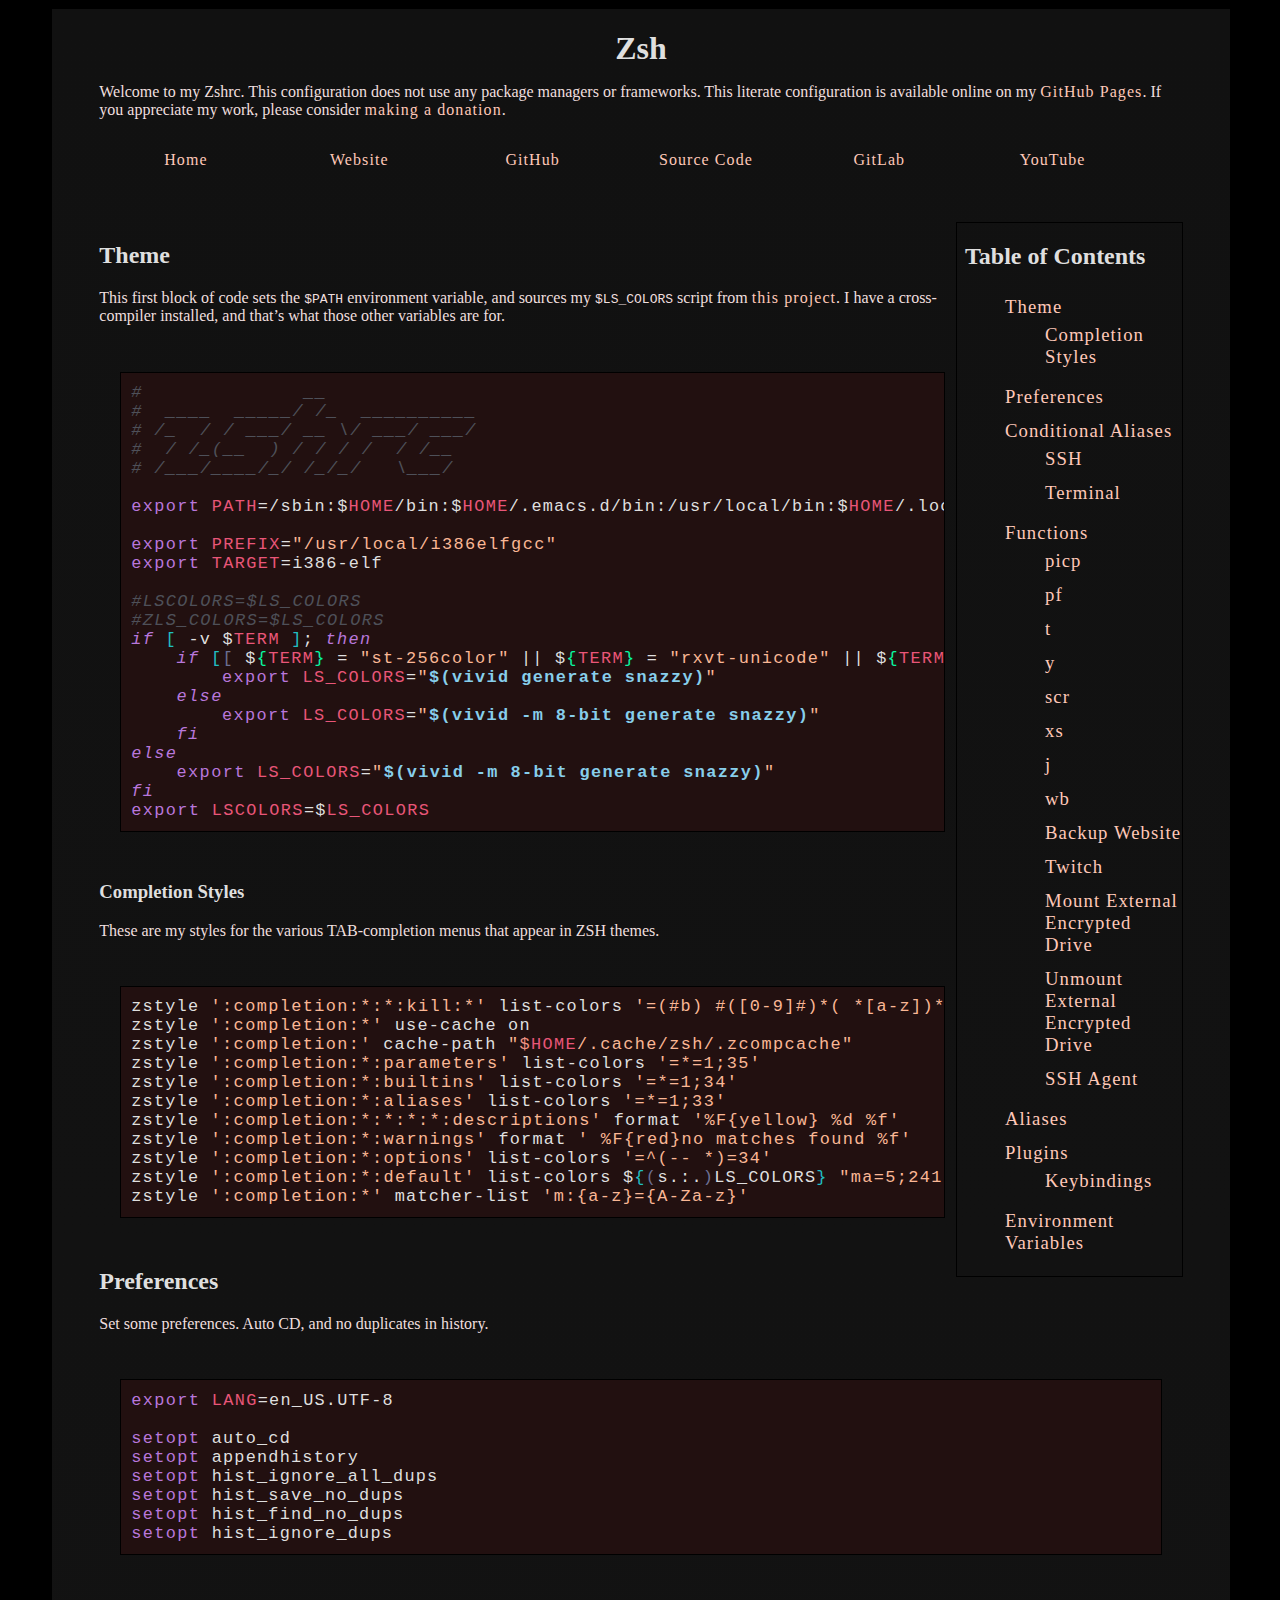
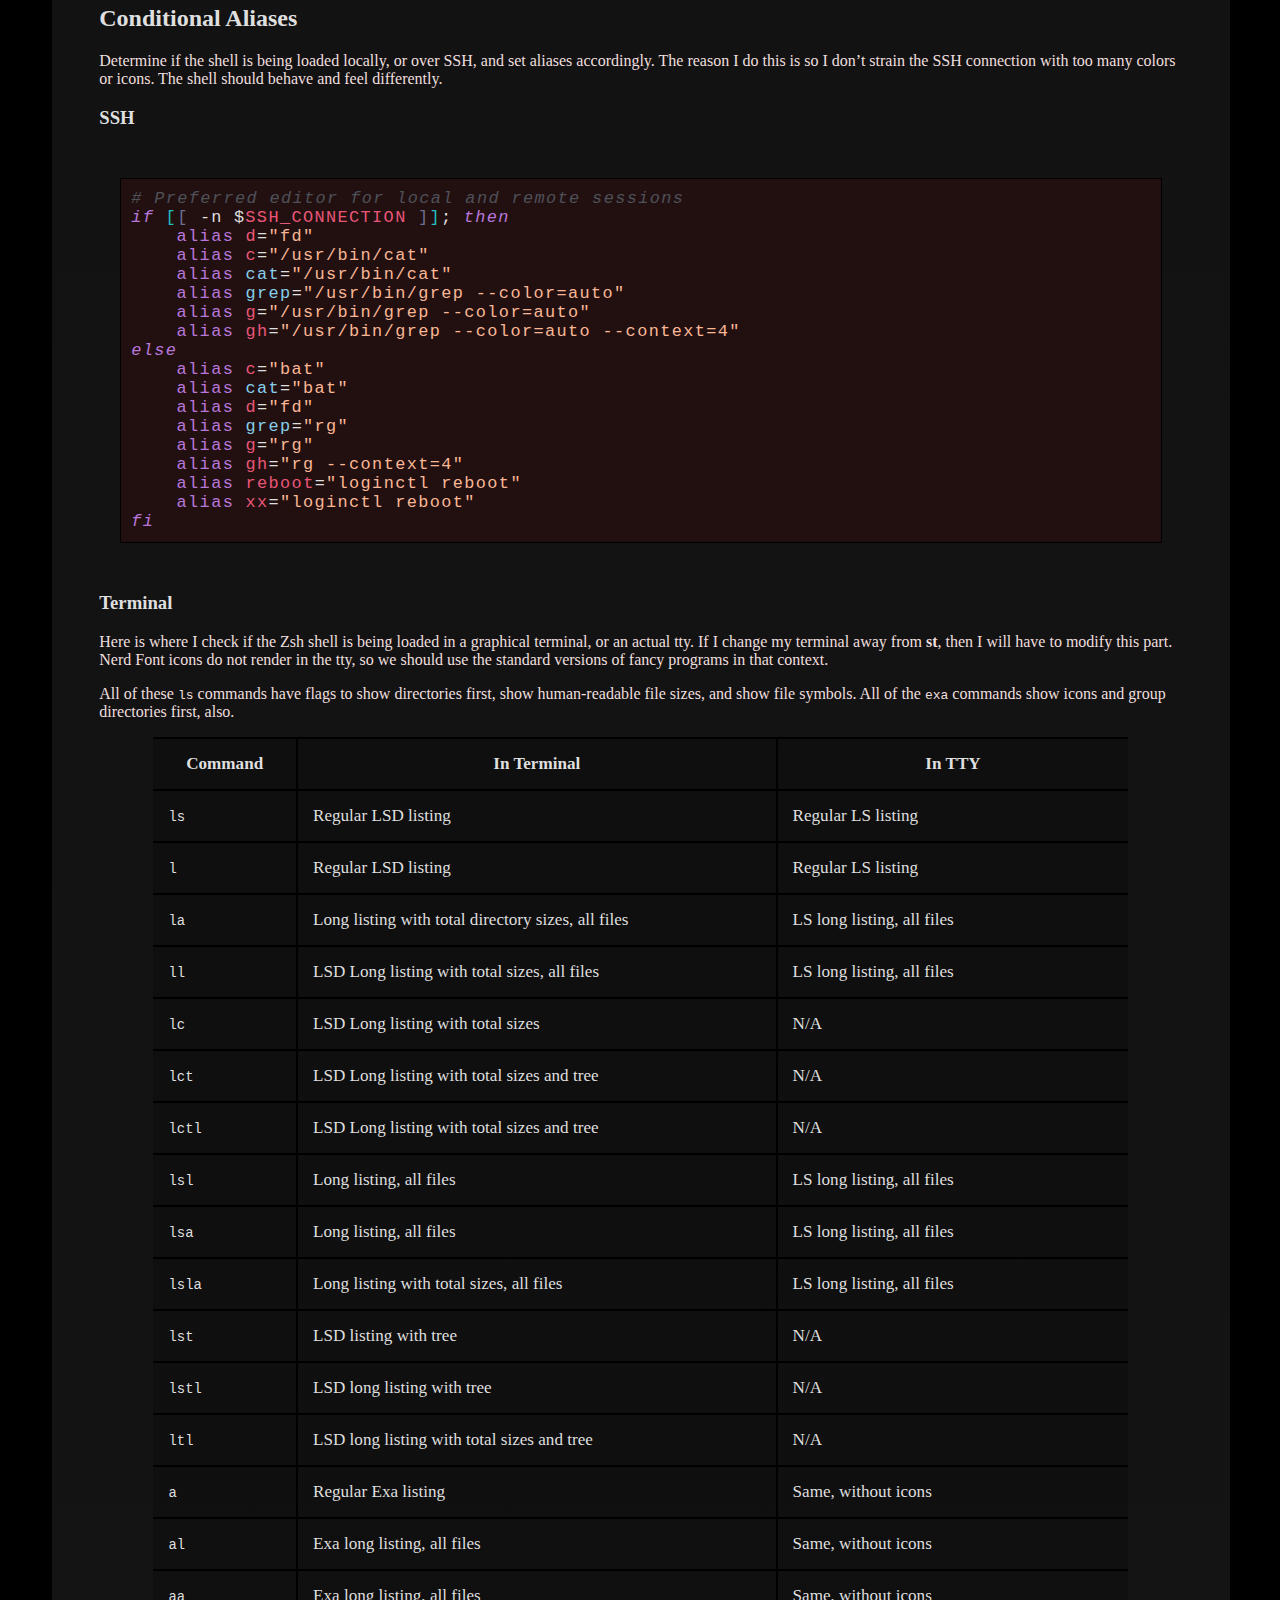
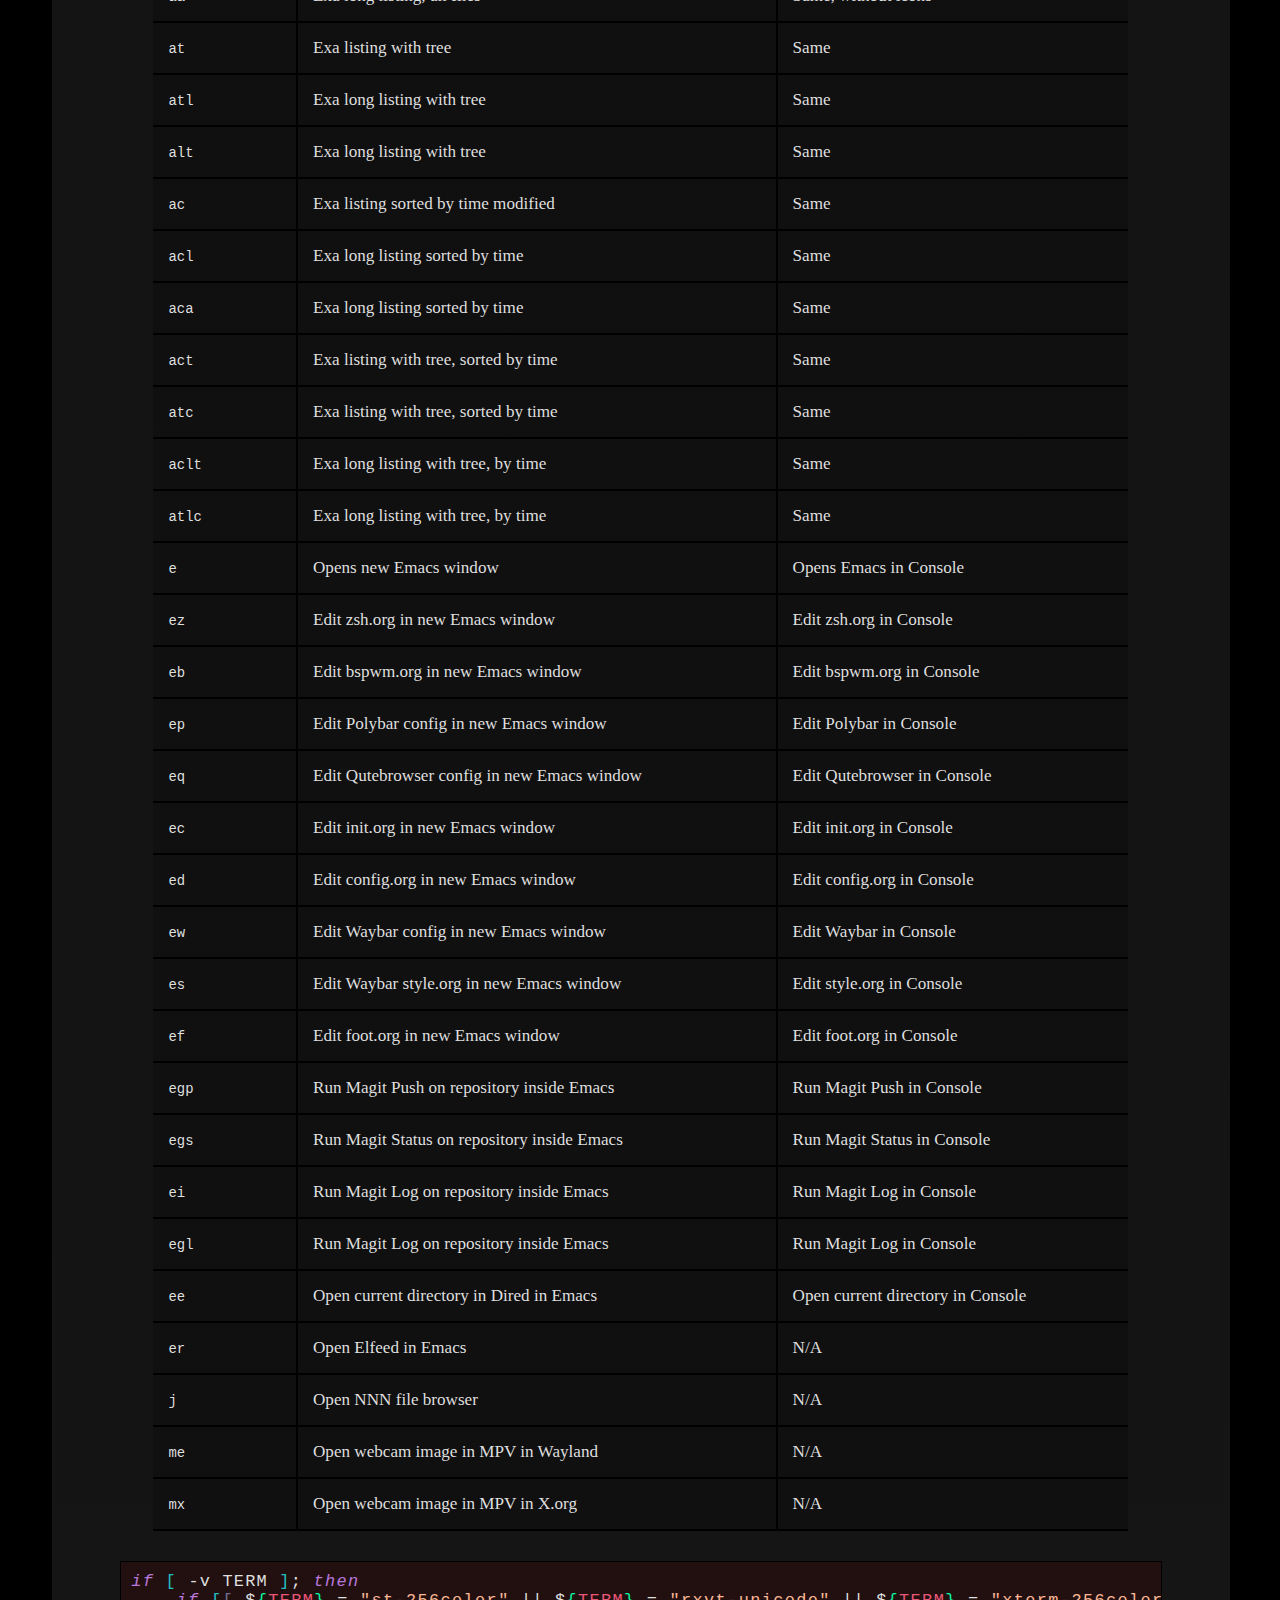
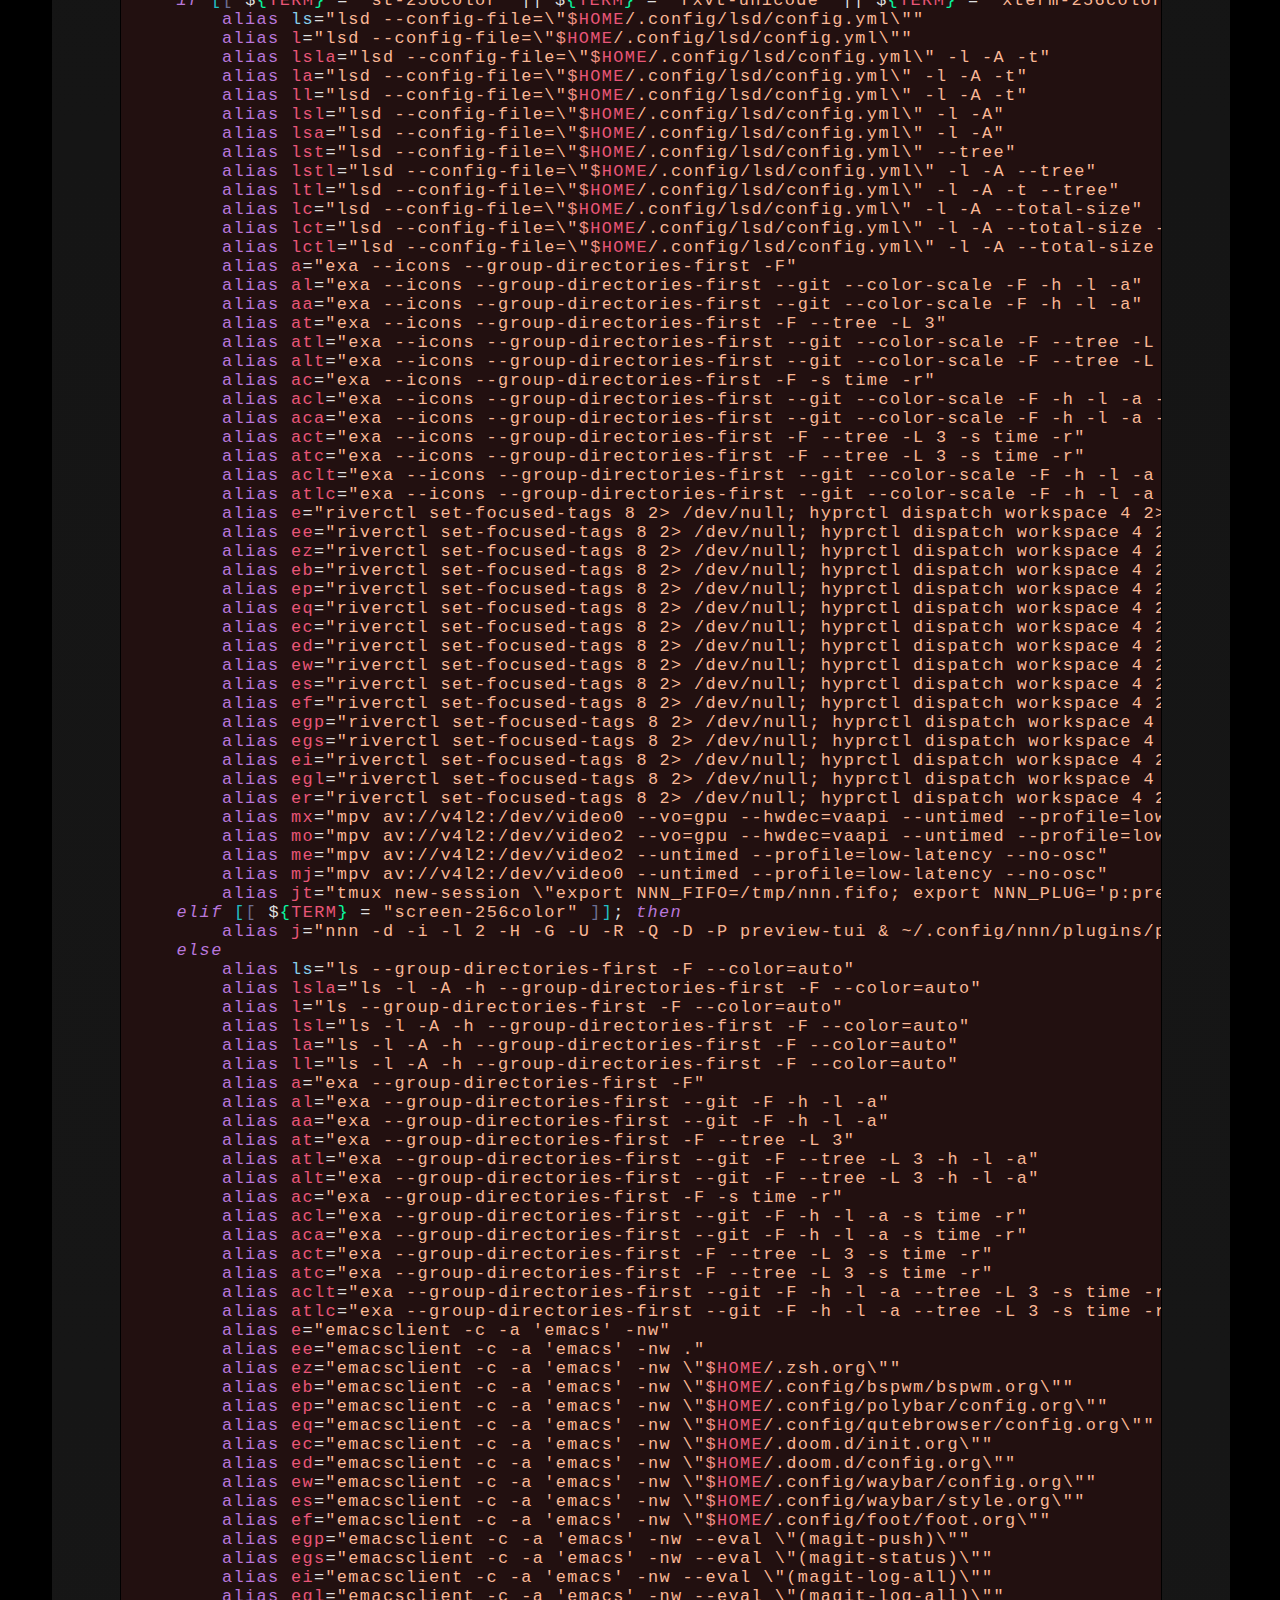
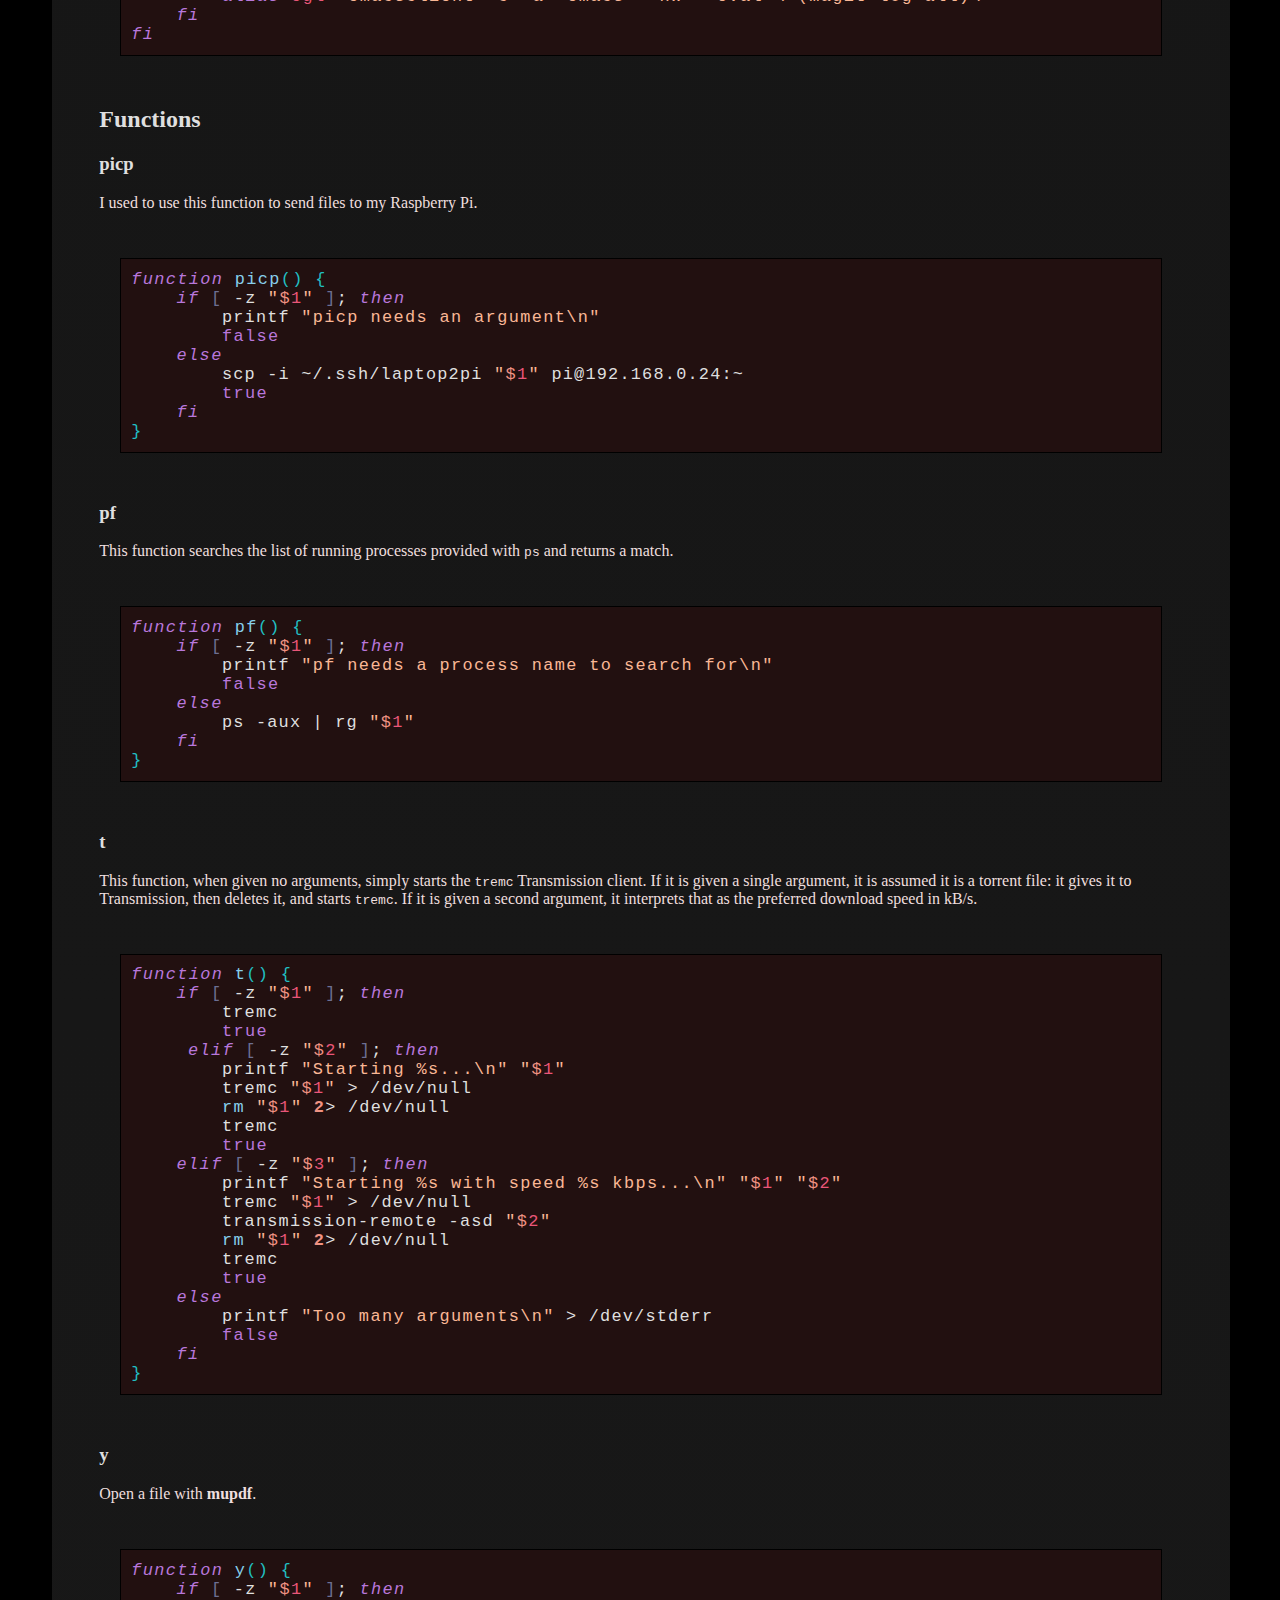
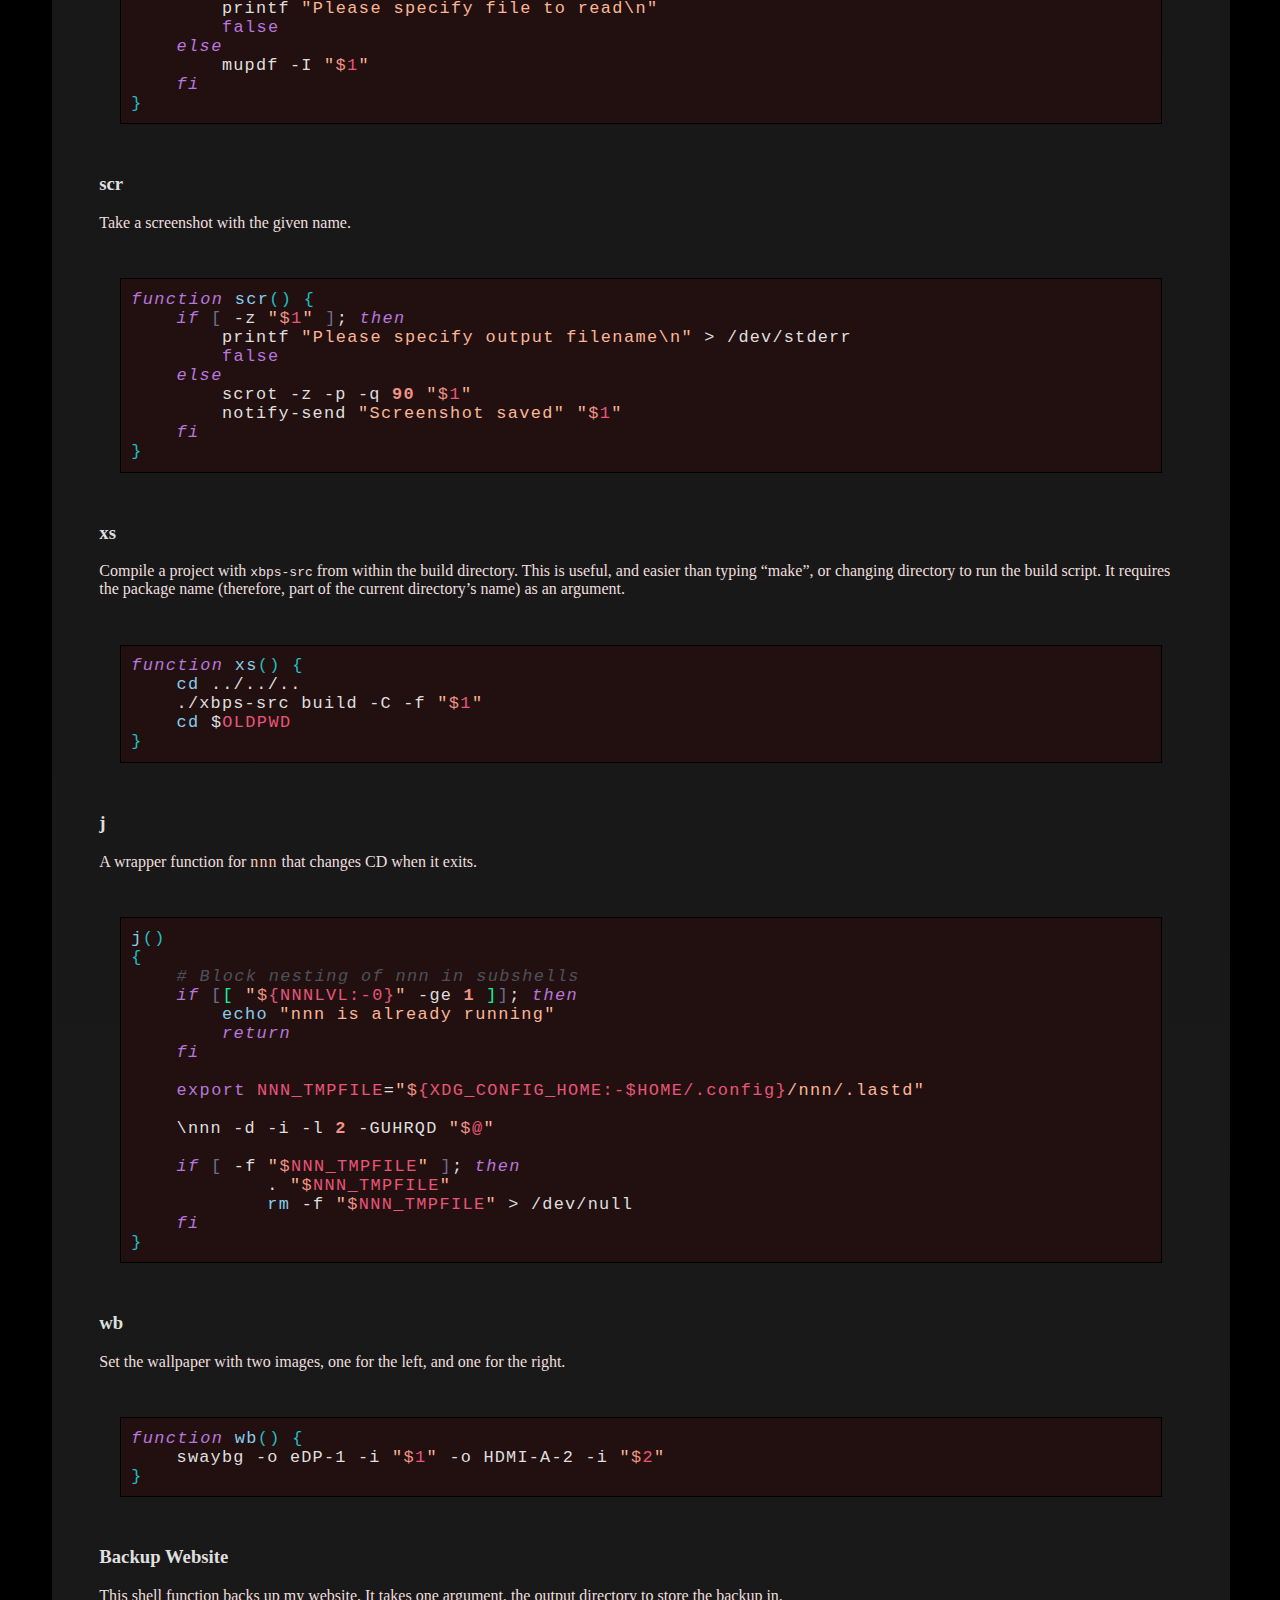
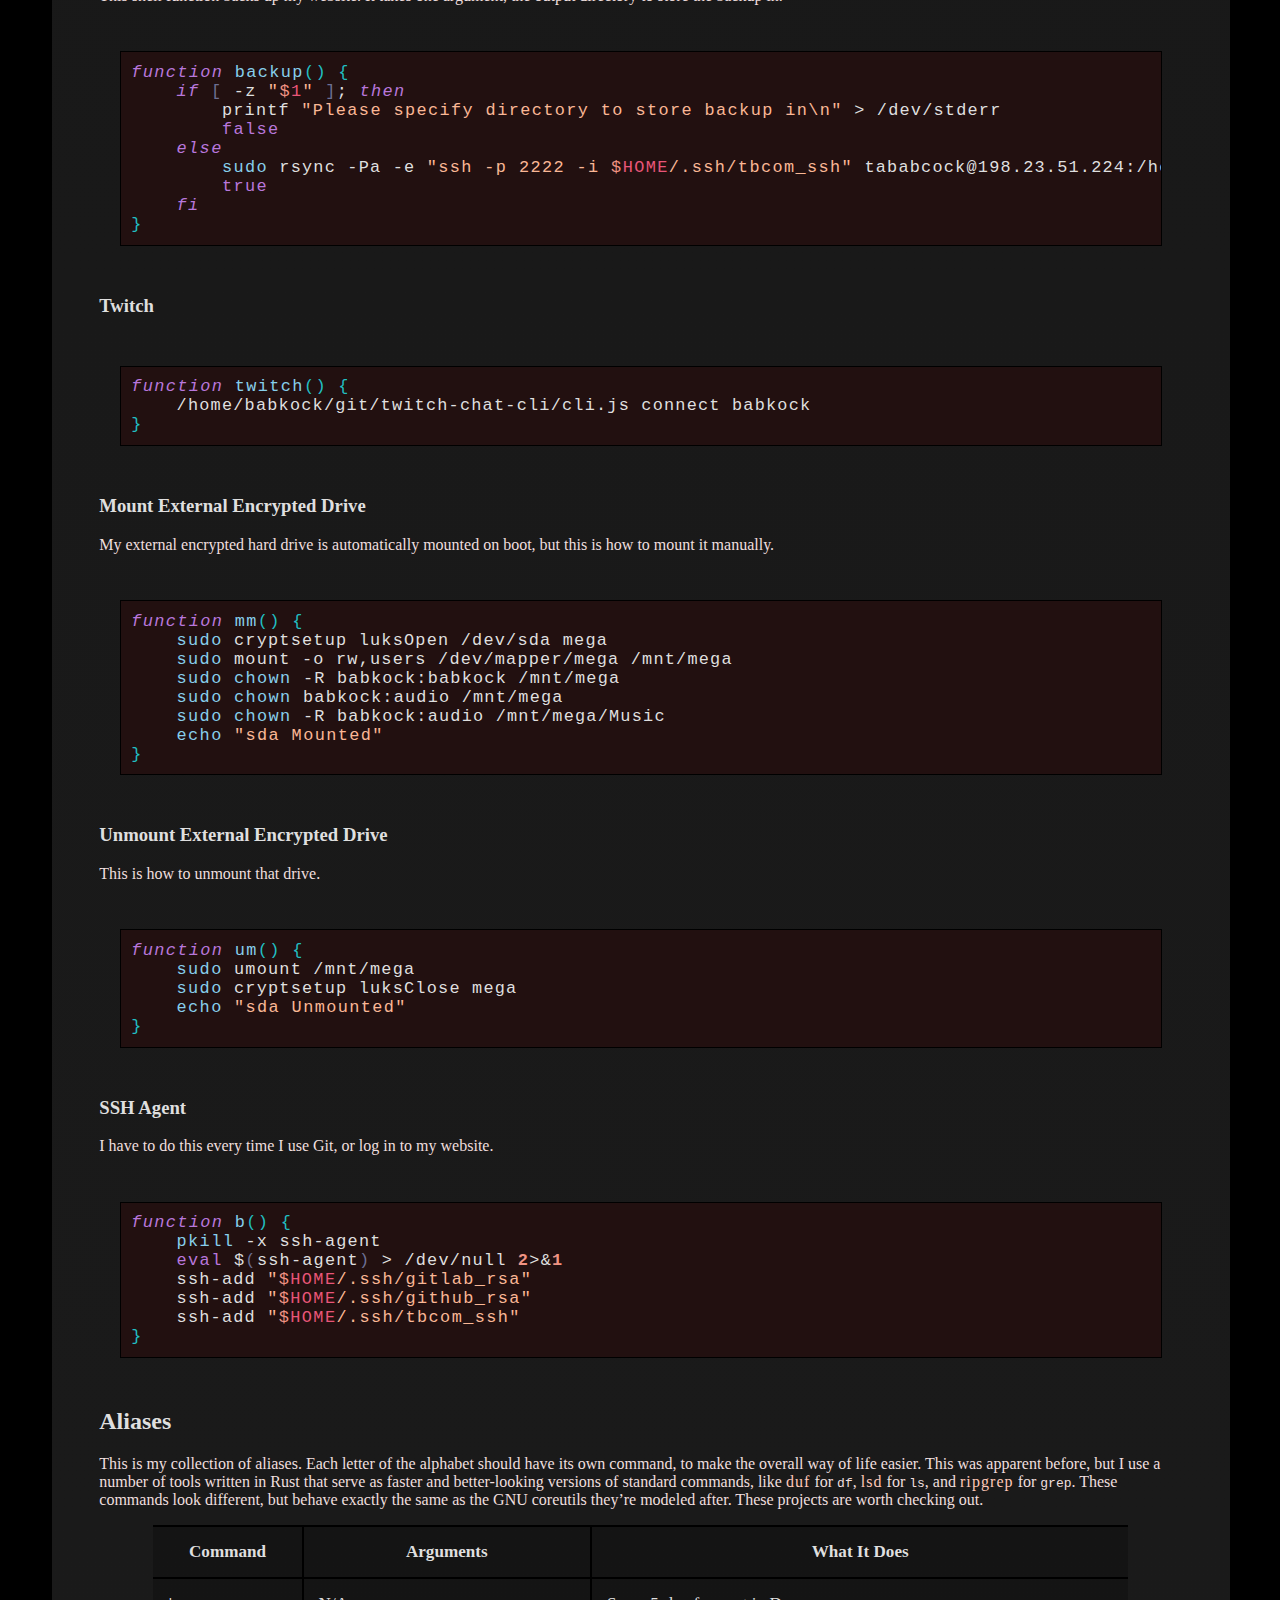
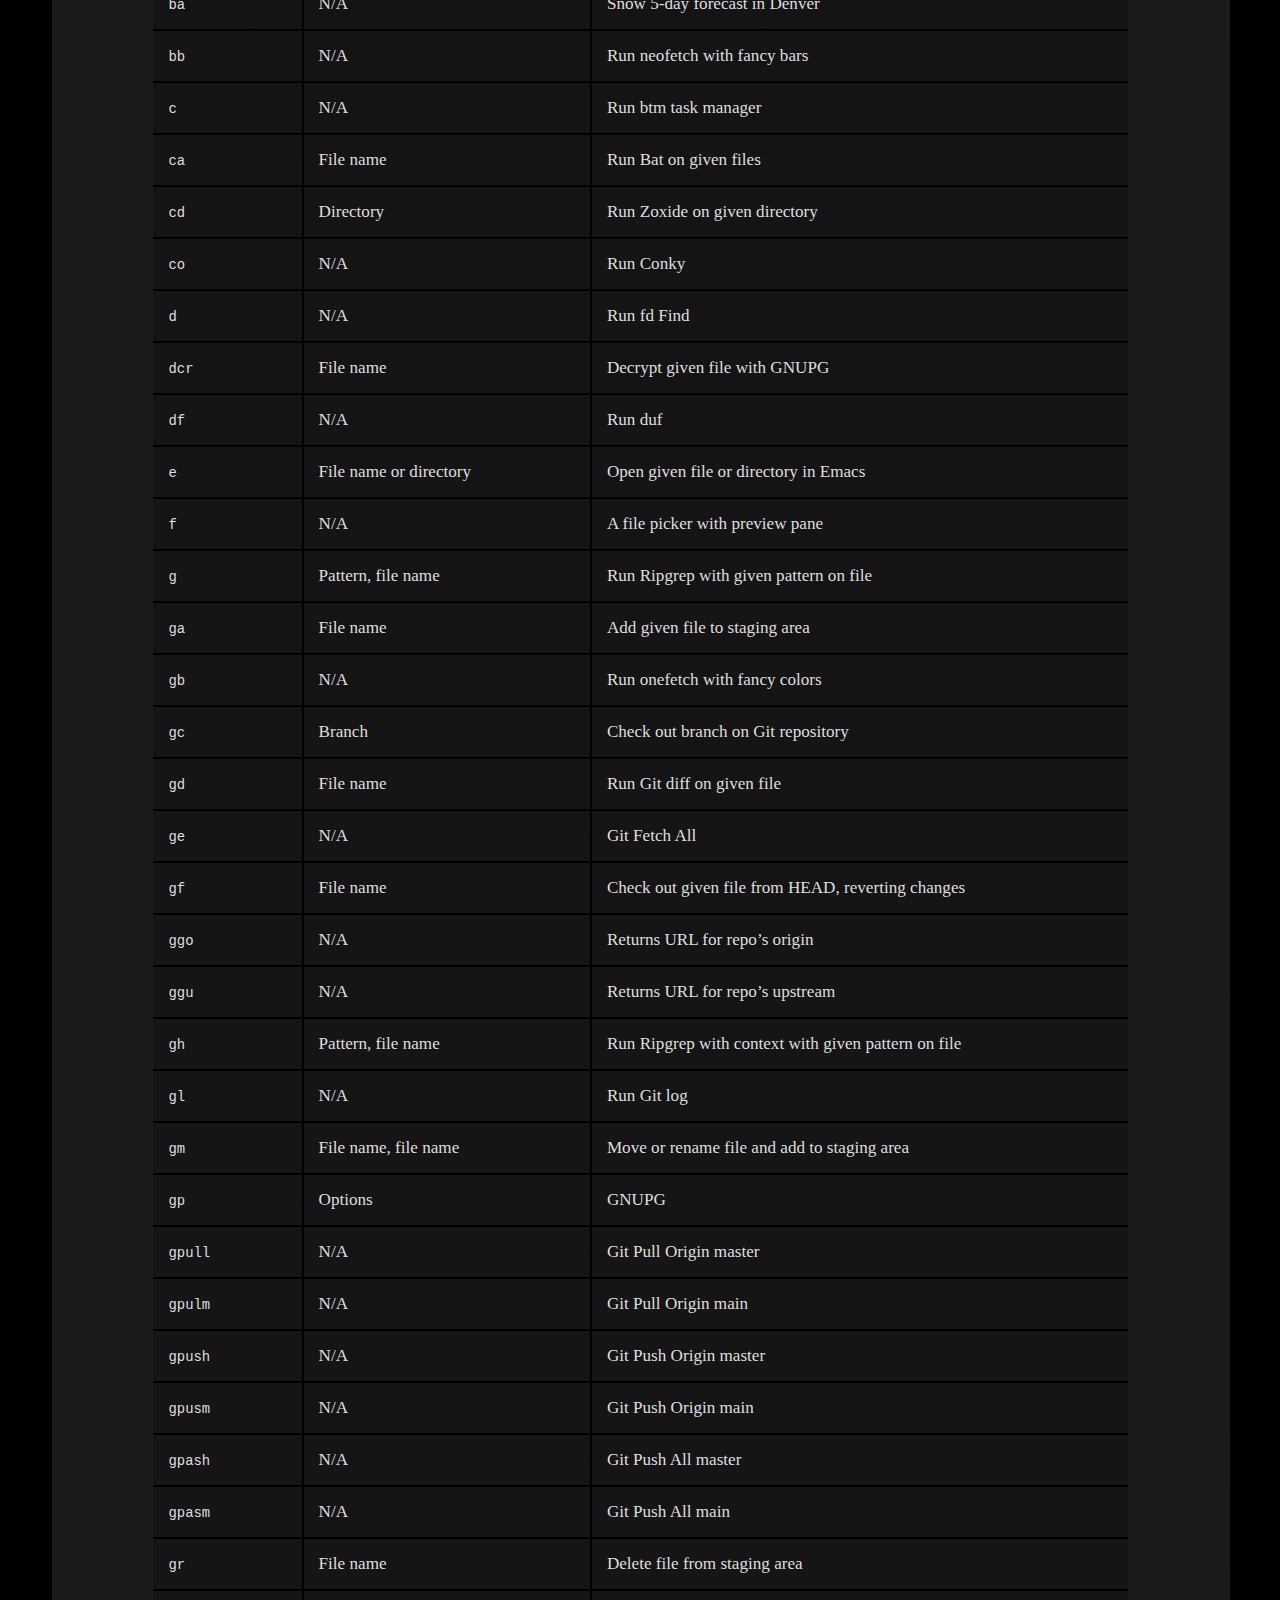
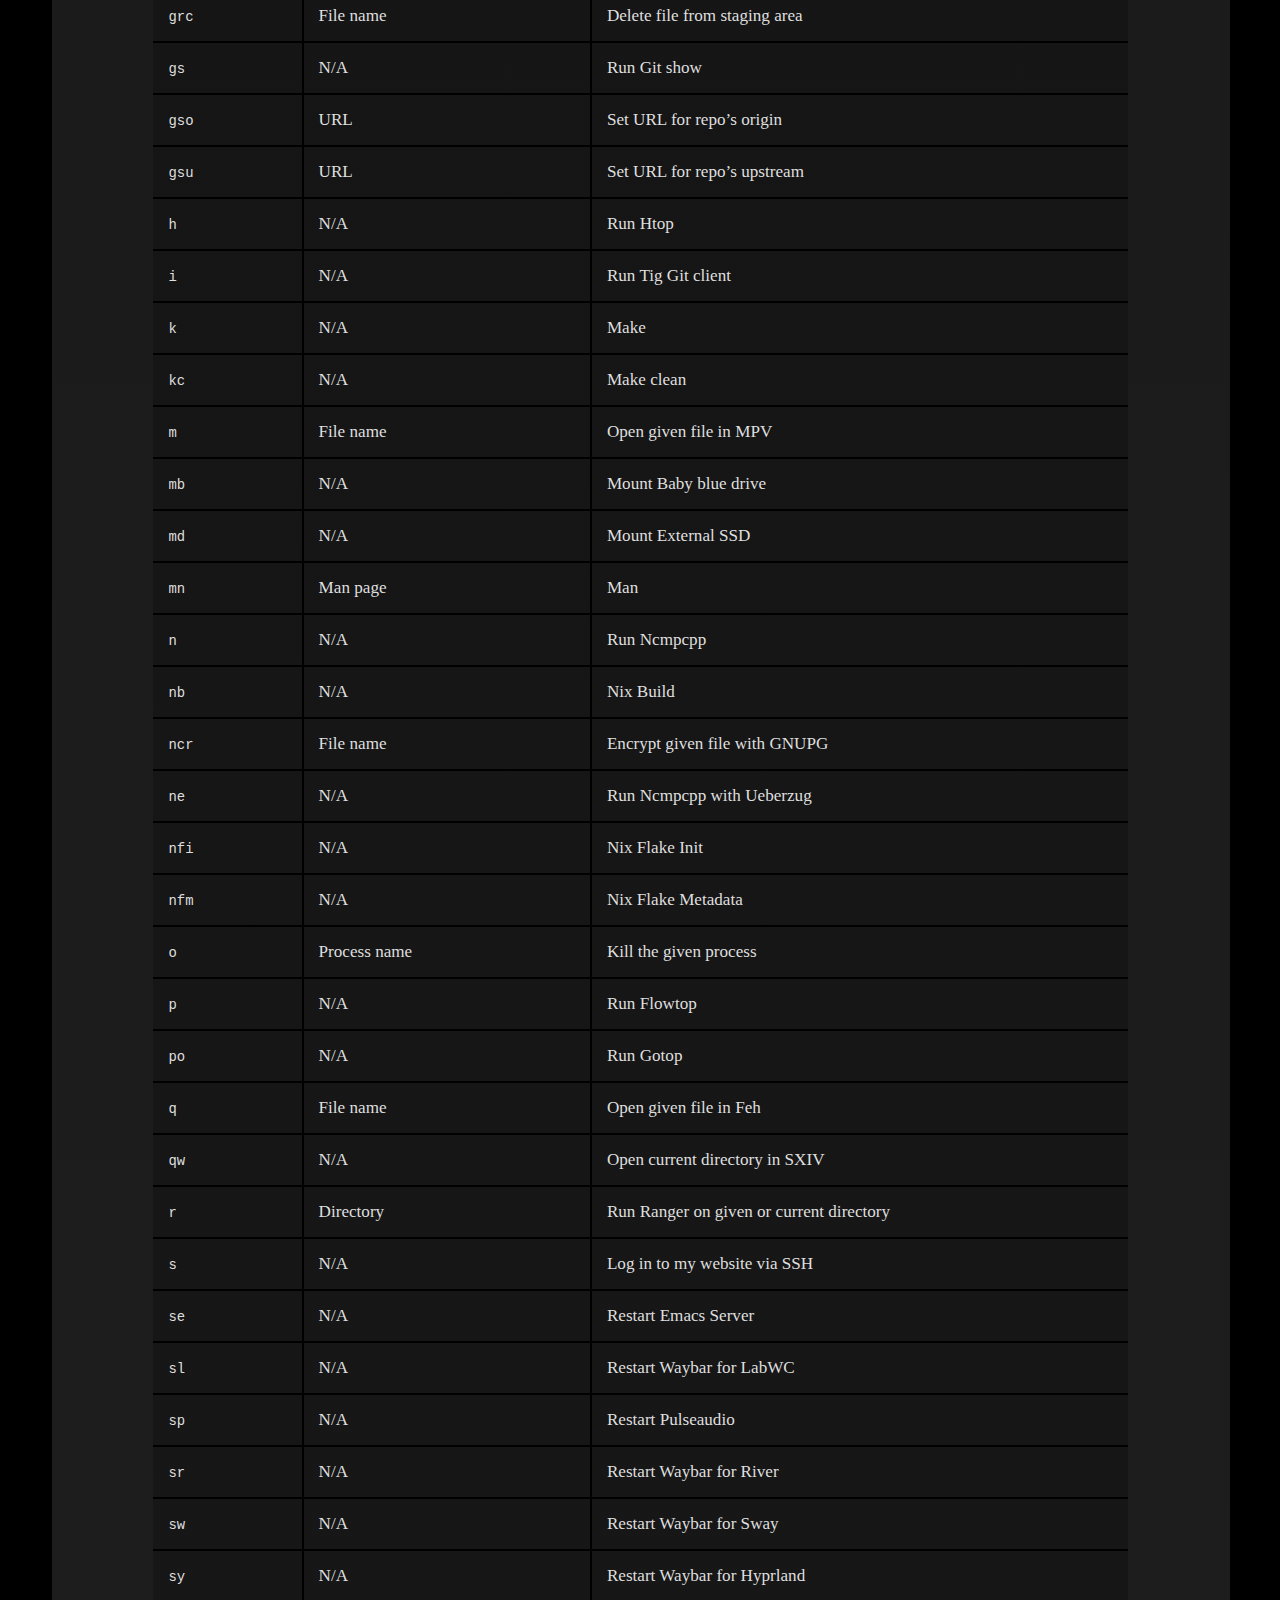
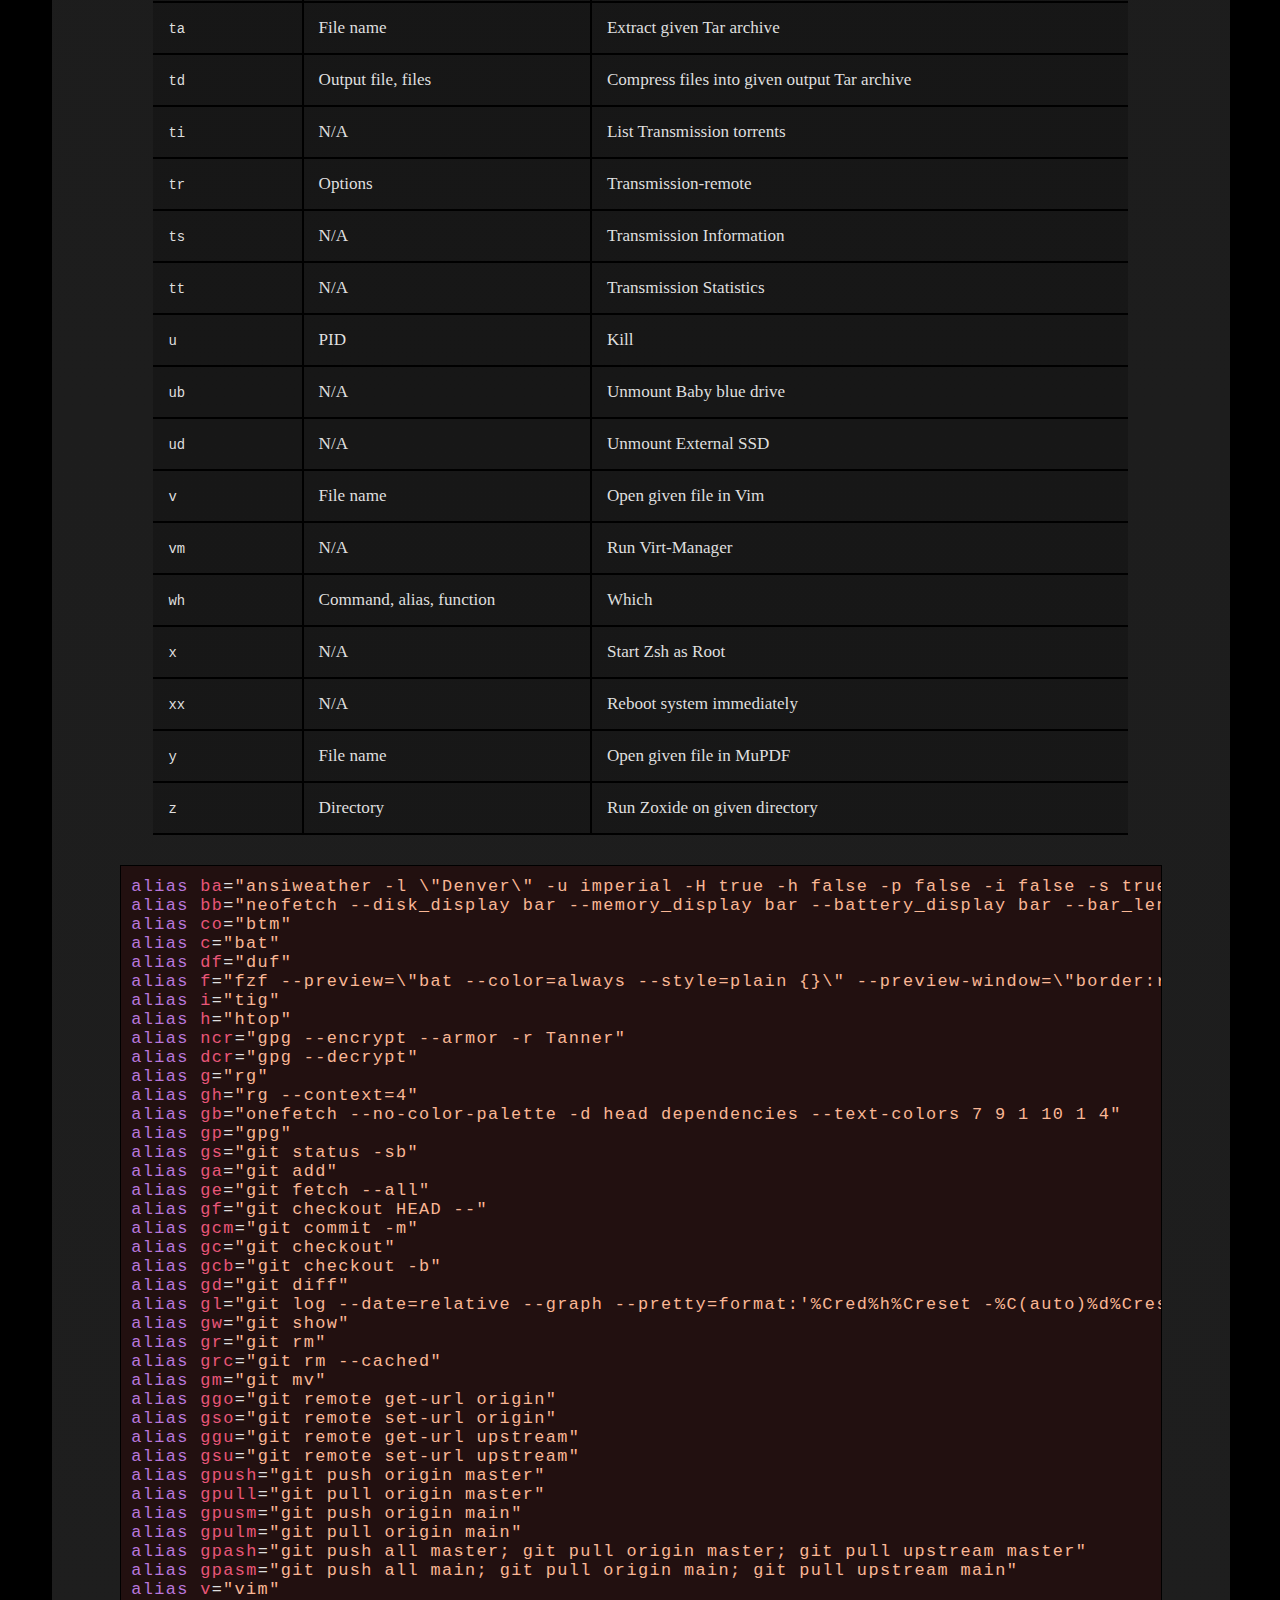
<file: configs/zsh.html>
<?xml version="1.0" encoding="utf-8"?>
<!DOCTYPE html PUBLIC "-//W3C//DTD XHTML 1.0 Strict//EN"
"http://www.w3.org/TR/xhtml1/DTD/xhtml1-strict.dtd">
<html xmlns="http://www.w3.org/1999/xhtml" lang="en" xml:lang="en">
<head>
<!-- 2023-07-12 Wed 00:13 -->
<meta http-equiv="Content-Type" content="text/html;charset=utf-8" />
<meta name="viewport" content="width=device-width, initial-scale=1" />
<title>Zsh</title>
<meta name="author" content="Tanner Babcock" />
<meta name="description" content="Zsh config on Tanner Babcock GitHub Pages. Contains custom functions, shell aliases, and conditional customizations." />
<meta name="keywords" content="tanner babcock, emacs, zsh, github, doom emacs, zshrc, org mode, linux, gnu linux, experimental, avant garde, noise" />
<meta name="generator" content="Org Mode" />
<style>
  #content { max-width: 60em; margin: auto; }
  .title  { text-align: center;
             margin-bottom: .2em; }
  .subtitle { text-align: center;
              font-size: medium;
              font-weight: bold;
              margin-top:0; }
  .todo   { font-family: monospace; color: red; }
  .done   { font-family: monospace; color: green; }
  .priority { font-family: monospace; color: orange; }
  .tag    { background-color: #eee; font-family: monospace;
            padding: 2px; font-size: 80%; font-weight: normal; }
  .timestamp { color: #bebebe; }
  .timestamp-kwd { color: #5f9ea0; }
  .org-right  { margin-left: auto; margin-right: 0px;  text-align: right; }
  .org-left   { margin-left: 0px;  margin-right: auto; text-align: left; }
  .org-center { margin-left: auto; margin-right: auto; text-align: center; }
  .underline { text-decoration: underline; }
  #postamble p, #preamble p { font-size: 90%; margin: .2em; }
  p.verse { margin-left: 3%; }
  pre {
    border: 1px solid #e6e6e6;
    border-radius: 3px;
    background-color: #f2f2f2;
    padding: 8pt;
    font-family: monospace;
    overflow: auto;
    margin: 1.2em;
  }
  pre.src {
    position: relative;
    overflow: auto;
  }
  pre.src:before {
    display: none;
    position: absolute;
    top: -8px;
    right: 12px;
    padding: 3px;
    color: #555;
    background-color: #f2f2f299;
  }
  pre.src:hover:before { display: inline; margin-top: 14px;}
  /* Languages per Org manual */
  pre.src-asymptote:before { content: 'Asymptote'; }
  pre.src-awk:before { content: 'Awk'; }
  pre.src-authinfo::before { content: 'Authinfo'; }
  pre.src-C:before { content: 'C'; }
  /* pre.src-C++ doesn't work in CSS */
  pre.src-clojure:before { content: 'Clojure'; }
  pre.src-css:before { content: 'CSS'; }
  pre.src-D:before { content: 'D'; }
  pre.src-ditaa:before { content: 'ditaa'; }
  pre.src-dot:before { content: 'Graphviz'; }
  pre.src-calc:before { content: 'Emacs Calc'; }
  pre.src-emacs-lisp:before { content: 'Emacs Lisp'; }
  pre.src-fortran:before { content: 'Fortran'; }
  pre.src-gnuplot:before { content: 'gnuplot'; }
  pre.src-haskell:before { content: 'Haskell'; }
  pre.src-hledger:before { content: 'hledger'; }
  pre.src-java:before { content: 'Java'; }
  pre.src-js:before { content: 'Javascript'; }
  pre.src-latex:before { content: 'LaTeX'; }
  pre.src-ledger:before { content: 'Ledger'; }
  pre.src-lisp:before { content: 'Lisp'; }
  pre.src-lilypond:before { content: 'Lilypond'; }
  pre.src-lua:before { content: 'Lua'; }
  pre.src-matlab:before { content: 'MATLAB'; }
  pre.src-mscgen:before { content: 'Mscgen'; }
  pre.src-ocaml:before { content: 'Objective Caml'; }
  pre.src-octave:before { content: 'Octave'; }
  pre.src-org:before { content: 'Org mode'; }
  pre.src-oz:before { content: 'OZ'; }
  pre.src-plantuml:before { content: 'Plantuml'; }
  pre.src-processing:before { content: 'Processing.js'; }
  pre.src-python:before { content: 'Python'; }
  pre.src-R:before { content: 'R'; }
  pre.src-ruby:before { content: 'Ruby'; }
  pre.src-sass:before { content: 'Sass'; }
  pre.src-scheme:before { content: 'Scheme'; }
  pre.src-screen:before { content: 'Gnu Screen'; }
  pre.src-sed:before { content: 'Sed'; }
  pre.src-sh:before { content: 'shell'; }
  pre.src-sql:before { content: 'SQL'; }
  pre.src-sqlite:before { content: 'SQLite'; }
  /* additional languages in org.el's org-babel-load-languages alist */
  pre.src-forth:before { content: 'Forth'; }
  pre.src-io:before { content: 'IO'; }
  pre.src-J:before { content: 'J'; }
  pre.src-makefile:before { content: 'Makefile'; }
  pre.src-maxima:before { content: 'Maxima'; }
  pre.src-perl:before { content: 'Perl'; }
  pre.src-picolisp:before { content: 'Pico Lisp'; }
  pre.src-scala:before { content: 'Scala'; }
  pre.src-shell:before { content: 'Shell Script'; }
  pre.src-ebnf2ps:before { content: 'ebfn2ps'; }
  /* additional language identifiers per "defun org-babel-execute"
       in ob-*.el */
  pre.src-cpp:before  { content: 'C++'; }
  pre.src-abc:before  { content: 'ABC'; }
  pre.src-coq:before  { content: 'Coq'; }
  pre.src-groovy:before  { content: 'Groovy'; }
  /* additional language identifiers from org-babel-shell-names in
     ob-shell.el: ob-shell is the only babel language using a lambda to put
     the execution function name together. */
  pre.src-bash:before  { content: 'bash'; }
  pre.src-csh:before  { content: 'csh'; }
  pre.src-ash:before  { content: 'ash'; }
  pre.src-dash:before  { content: 'dash'; }
  pre.src-ksh:before  { content: 'ksh'; }
  pre.src-mksh:before  { content: 'mksh'; }
  pre.src-posh:before  { content: 'posh'; }
  /* Additional Emacs modes also supported by the LaTeX listings package */
  pre.src-ada:before { content: 'Ada'; }
  pre.src-asm:before { content: 'Assembler'; }
  pre.src-caml:before { content: 'Caml'; }
  pre.src-delphi:before { content: 'Delphi'; }
  pre.src-html:before { content: 'HTML'; }
  pre.src-idl:before { content: 'IDL'; }
  pre.src-mercury:before { content: 'Mercury'; }
  pre.src-metapost:before { content: 'MetaPost'; }
  pre.src-modula-2:before { content: 'Modula-2'; }
  pre.src-pascal:before { content: 'Pascal'; }
  pre.src-ps:before { content: 'PostScript'; }
  pre.src-prolog:before { content: 'Prolog'; }
  pre.src-simula:before { content: 'Simula'; }
  pre.src-tcl:before { content: 'tcl'; }
  pre.src-tex:before { content: 'TeX'; }
  pre.src-plain-tex:before { content: 'Plain TeX'; }
  pre.src-verilog:before { content: 'Verilog'; }
  pre.src-vhdl:before { content: 'VHDL'; }
  pre.src-xml:before { content: 'XML'; }
  pre.src-nxml:before { content: 'XML'; }
  /* add a generic configuration mode; LaTeX export needs an additional
     (add-to-list 'org-latex-listings-langs '(conf " ")) in .emacs */
  pre.src-conf:before { content: 'Configuration File'; }

  table { border-collapse:collapse; }
  caption.t-above { caption-side: top; }
  caption.t-bottom { caption-side: bottom; }
  td, th { vertical-align:top;  }
  th.org-right  { text-align: center;  }
  th.org-left   { text-align: center;   }
  th.org-center { text-align: center; }
  td.org-right  { text-align: right;  }
  td.org-left   { text-align: left;   }
  td.org-center { text-align: center; }
  dt { font-weight: bold; }
  .footpara { display: inline; }
  .footdef  { margin-bottom: 1em; }
  .figure { padding: 1em; }
  .figure p { text-align: center; }
  .equation-container {
    display: table;
    text-align: center;
    width: 100%;
  }
  .equation {
    vertical-align: middle;
  }
  .equation-label {
    display: table-cell;
    text-align: right;
    vertical-align: middle;
  }
  .inlinetask {
    padding: 10px;
    border: 2px solid gray;
    margin: 10px;
    background: #ffffcc;
  }
  #org-div-home-and-up
   { text-align: right; font-size: 70%; white-space: nowrap; }
  textarea { overflow-x: auto; }
  .linenr { font-size: smaller }
  .code-highlighted { background-color: #ffff00; }
  .org-info-js_info-navigation { border-style: none; }
  #org-info-js_console-label
    { font-size: 10px; font-weight: bold; white-space: nowrap; }
  .org-info-js_search-highlight
    { background-color: #ffff00; color: #000000; font-weight: bold; }
  .org-svg { }
</style>
<link rel="stylesheet" type="text/css" href="style.css" />
<meta property="og:image" content="/images/ogimage.png" />
<meta property="og:image:width" content="660" />
<meta property="og:image:height" content="461" />
<meta property="og:title" content="Zsh" />
<meta property="og:description" content="Zsh config on Tanner Babcock GitHub Pages. Contains custom functions, shell aliases, and conditional customizations." />
<meta property="og:locale" content="en_US" />
<link rel="icon" href="/images/favicon.png" />
<link rel="apple-touch-icon" href="/images/apple-touch-icon-180x180.png" />
<link rel="icon" href="/images/icon-hires.png" sizes="192x192" />
<meta name="google-site-verification" content="2WoaNPwHxji9bjk8HmxLdspgd5cx93KCRp-Bo1gjV0o" />
</head>
<body>
<div id="content" class="content">
<h1 class="title">Zsh</h1>
<p>
Welcome to my Zshrc. This configuration does not use any package managers or frameworks. This literate configuration is available online on my <a href="https://babkock.github.io/configs/zsh.html">GitHub Pages</a>. If you appreciate my work, please consider <a href="https://www.paypal.com/donate/?business=X8ZY4CNBJEXVE&amp;no_recurring=0&amp;item_name=Please+help+me+pay+my+bills%2C+and+make+more+interesting+GNU%2FLinux+content%21+I+appreciate+you%21&amp;currency_code=USD">making a donation</a>.
</p>

<header>
    <center>
        <ul>
            <li><a href="https://babkock.github.io">Home</a></li>
            <li><a href="https://tannerbabcock.com/home">Website</a></li>
            <li><a href="https://github.com/Babkock" target="_blank">GitHub</a></li>
            <li><a href="https://github.com/Babkock/Babkock.github.io/blob/main/configs/zsh.html" target="_blank">Source Code</a></li>
            <li><a href="https://gitlab.com/Babkock/" target="_blank">GitLab</a></li>
            <li><a href="https://www.youtube.com/channel/UCdXmrPRUtsl-6pq83x3FrTQ" target="_blank">YouTube</a></li>
        </ul>
    </center>
</header>

<div id="table-of-contents" role="doc-toc">
<h2>Table of Contents</h2>
<div id="text-table-of-contents" role="doc-toc">
<ul>
<li><a href="#orgb9466e3">Theme</a>
<ul>
<li><a href="#org2f14bbb">Completion Styles</a></li>
</ul>
</li>
<li><a href="#org6df6811">Preferences</a></li>
<li><a href="#orgd5dc46d">Conditional Aliases</a>
<ul>
<li><a href="#org4c8ff73">SSH</a></li>
<li><a href="#org5d04e98">Terminal</a></li>
</ul>
</li>
<li><a href="#orgad631fe">Functions</a>
<ul>
<li><a href="#orgadb3046">picp</a></li>
<li><a href="#org0c5aad8">pf</a></li>
<li><a href="#org453808c">t</a></li>
<li><a href="#org04b1e4a">y</a></li>
<li><a href="#org6935ee3">scr</a></li>
<li><a href="#org9821448">xs</a></li>
<li><a href="#orge953957">j</a></li>
<li><a href="#org4090626">wb</a></li>
<li><a href="#orgc65806c">Backup Website</a></li>
<li><a href="#org5c3d399">Twitch</a></li>
<li><a href="#orge63ac01">Mount External Encrypted Drive</a></li>
<li><a href="#org2d682c6">Unmount External Encrypted Drive</a></li>
<li><a href="#orgf1ac62b">SSH Agent</a></li>
</ul>
</li>
<li><a href="#org0237839">Aliases</a></li>
<li><a href="#org2da01a6">Plugins</a>
<ul>
<li><a href="#org25f266e">Keybindings</a></li>
</ul>
</li>
<li><a href="#orgd3693c5">Environment Variables</a></li>
</ul>
</div>
</div>

<div id="outline-container-orgb9466e3" class="outline-2">
<h2 id="orgb9466e3">Theme</h2>
<div class="outline-text-2" id="text-orgb9466e3">
<p>
This first block of code sets the <code>$PATH</code> environment variable, and sources my <code>$LS_COLORS</code> script from <a href="https://github.com/trapd00r/LS_COLORS">this project</a>. I have a cross-compiler installed, and
that&rsquo;s what those other variables are for.
</p>

<div class="org-src-container">
<pre class="src src-sh"><span style="color: #4e5059; font-style: italic;">#              </span><span style="color: #4e5059; font-style: italic;">__</span>
<span style="color: #4e5059; font-style: italic;">#  </span><span style="color: #4e5059; font-style: italic;">____  _____/ /_  __________</span>
<span style="color: #4e5059; font-style: italic;"># </span><span style="color: #4e5059; font-style: italic;">/_  / / ___/ __ \/ ___/ ___/</span>
<span style="color: #4e5059; font-style: italic;">#  </span><span style="color: #4e5059; font-style: italic;">/ /_(__  ) / / / /  / /__</span>
<span style="color: #4e5059; font-style: italic;"># </span><span style="color: #4e5059; font-style: italic;">/___/____/_/ /_/_/   \___/</span>

<span style="color: #b877db;">export</span> <span style="color: #e95678;">PATH</span>=/sbin:$<span style="color: #e95678;">HOME</span>/bin:$<span style="color: #e95678;">HOME</span>/.emacs.d/bin:/usr/local/bin:$<span style="color: #e95678;">HOME</span>/.local/bin:$<span style="color: #e95678;">HOME</span>/.cargo/bin:/usr/local/go/bin:/usr/local/i386elfgcc/bin:$<span style="color: #e95678;">PATH</span>

<span style="color: #b877db;">export</span> <span style="color: #e95678;">PREFIX</span>=<span style="color: #fab795;">"/usr/local/i386elfgcc"</span>
<span style="color: #b877db;">export</span> <span style="color: #e95678;">TARGET</span>=i386-elf

<span style="color: #4e5059; font-style: italic;">#</span><span style="color: #4e5059; font-style: italic;">LSCOLORS=$LS_COLORS</span>
<span style="color: #4e5059; font-style: italic;">#</span><span style="color: #4e5059; font-style: italic;">ZLS_COLORS=$LS_COLORS</span>
<span style="color: #b877db; font-style: italic;">if</span> <span style="color: #21bfc2;">[</span> -v $<span style="color: #e95678;">TERM</span> <span style="color: #21bfc2;">]</span>; <span style="color: #b877db; font-style: italic;">then</span>
    <span style="color: #b877db; font-style: italic;">if</span> <span style="color: #21bfc2;">[</span><span style="color: #6c6f93;">[</span> $<span style="color: #09f7a0;">{</span><span style="color: #e95678;">TERM</span><span style="color: #09f7a0;">}</span> = <span style="color: #fab795;">"st-256color"</span> || $<span style="color: #09f7a0;">{</span><span style="color: #e95678;">TERM</span><span style="color: #09f7a0;">}</span> = <span style="color: #fab795;">"rxvt-unicode"</span> || $<span style="color: #09f7a0;">{</span><span style="color: #e95678;">TERM</span><span style="color: #09f7a0;">}</span> = <span style="color: #fab795;">"xterm-256color"</span> || $<span style="color: #09f7a0;">{</span><span style="color: #e95678;">TERM</span><span style="color: #09f7a0;">}</span> = <span style="color: #fab795;">"foot"</span> || $<span style="color: #09f7a0;">{</span><span style="color: #e95678;">TERM</span><span style="color: #09f7a0;">}</span> = <span style="color: #fab795;">"kitty"</span> || $<span style="color: #09f7a0;">{</span><span style="color: #e95678;">TERM</span><span style="color: #09f7a0;">}</span> = <span style="color: #fab795;">"alacritty"</span> <span style="color: #6c6f93;">]</span><span style="color: #21bfc2;">]</span>; <span style="color: #b877db; font-style: italic;">then</span>
        <span style="color: #b877db;">export</span> <span style="color: #e95678;">LS_COLORS</span>=<span style="color: #fab795;">"</span><span style="color: #87ceeb; font-weight: bold;">$(vivid generate snazzy)</span><span style="color: #fab795;">"</span>
    <span style="color: #b877db; font-style: italic;">else</span>
        <span style="color: #b877db;">export</span> <span style="color: #e95678;">LS_COLORS</span>=<span style="color: #fab795;">"</span><span style="color: #87ceeb; font-weight: bold;">$(vivid -m 8-bit generate snazzy)</span><span style="color: #fab795;">"</span>
    <span style="color: #b877db; font-style: italic;">fi</span>
<span style="color: #b877db; font-style: italic;">else</span>
    <span style="color: #b877db;">export</span> <span style="color: #e95678;">LS_COLORS</span>=<span style="color: #fab795;">"</span><span style="color: #87ceeb; font-weight: bold;">$(vivid -m 8-bit generate snazzy)</span><span style="color: #fab795;">"</span>
<span style="color: #b877db; font-style: italic;">fi</span>
<span style="color: #b877db;">export</span> <span style="color: #e95678;">LSCOLORS</span>=$<span style="color: #e95678;">LS_COLORS</span>
</pre>
</div>
</div>

<div id="outline-container-org2f14bbb" class="outline-3">
<h3 id="org2f14bbb">Completion Styles</h3>
<div class="outline-text-3" id="text-org2f14bbb">
<p>
These are my styles for the various TAB-completion menus that appear in ZSH themes.
</p>

<div class="org-src-container">
<pre class="src src-sh">zstyle <span style="color: #fab795;">':completion:*:*:kill:*'</span> list-colors <span style="color: #fab795;">'=(#b) #([0-9]#)*( *[a-z])*=34=31=33'</span>
zstyle <span style="color: #fab795;">':completion:*'</span> use-cache on
zstyle <span style="color: #fab795;">':completion:'</span> cache-path <span style="color: #fab795;">"</span><span style="color: #f09383;">$</span><span style="color: #e95678;">HOME</span><span style="color: #fab795;">/.cache/zsh/.zcompcache"</span>
zstyle <span style="color: #fab795;">':completion:*:parameters'</span> list-colors <span style="color: #fab795;">'=*=1;35'</span>
zstyle <span style="color: #fab795;">':completion:*:builtins'</span> list-colors <span style="color: #fab795;">'=*=1;34'</span>
zstyle <span style="color: #fab795;">':completion:*:aliases'</span> list-colors <span style="color: #fab795;">'=*=1;33'</span>
zstyle <span style="color: #fab795;">':completion:*:*:*:*:descriptions'</span> format <span style="color: #fab795;">'%F{yellow} %d %f'</span>
zstyle <span style="color: #fab795;">':completion:*:warnings'</span> format <span style="color: #fab795;">' %F{red}no matches found %f'</span>
zstyle <span style="color: #fab795;">':completion:*:options'</span> list-colors <span style="color: #fab795;">'=^(-- *)=34'</span>
zstyle <span style="color: #fab795;">':completion:*:default'</span> list-colors $<span style="color: #21bfc2;">{</span><span style="color: #6c6f93;">(</span>s.:.<span style="color: #6c6f93;">)</span>LS_COLORS<span style="color: #21bfc2;">}</span> <span style="color: #fab795;">"ma=5;241;1"</span>
zstyle <span style="color: #fab795;">':completion:*'</span> matcher-list <span style="color: #fab795;">'m:{a-z}={A-Za-z}'</span>
</pre>
</div>
</div>
</div>
</div>

<div id="outline-container-org6df6811" class="outline-2">
<h2 id="org6df6811">Preferences</h2>
<div class="outline-text-2" id="text-org6df6811">
<p>
Set some preferences. Auto CD, and no duplicates in history.
</p>

<div class="org-src-container">
<pre class="src src-sh"><span style="color: #b877db;">export</span> <span style="color: #e95678;">LANG</span>=en_US.UTF-8

<span style="color: #b877db;">setopt</span> auto_cd
<span style="color: #b877db;">setopt</span> appendhistory
<span style="color: #b877db;">setopt</span> hist_ignore_all_dups
<span style="color: #b877db;">setopt</span> hist_save_no_dups
<span style="color: #b877db;">setopt</span> hist_find_no_dups
<span style="color: #b877db;">setopt</span> hist_ignore_dups
</pre>
</div>
</div>
</div>

<div id="outline-container-orgd5dc46d" class="outline-2">
<h2 id="orgd5dc46d">Conditional Aliases</h2>
<div class="outline-text-2" id="text-orgd5dc46d">
<p>
Determine if the shell is being loaded locally, or over SSH, and set aliases accordingly. The reason I do this is so I don&rsquo;t strain the SSH connection
with too many colors or icons. The shell should behave and feel differently.
</p>
</div>

<div id="outline-container-org4c8ff73" class="outline-3">
<h3 id="org4c8ff73">SSH</h3>
<div class="outline-text-3" id="text-org4c8ff73">
<div class="org-src-container">
<pre class="src src-sh"><span style="color: #4e5059; font-style: italic;"># </span><span style="color: #4e5059; font-style: italic;">Preferred editor for local and remote sessions</span>
<span style="color: #b877db; font-style: italic;">if</span> <span style="color: #21bfc2;">[</span><span style="color: #6c6f93;">[</span> -n $<span style="color: #e95678;">SSH_CONNECTION</span> <span style="color: #6c6f93;">]</span><span style="color: #21bfc2;">]</span>; <span style="color: #b877db; font-style: italic;">then</span>
    <span style="color: #b877db;">alias</span> <span style="color: #e95678;">d</span>=<span style="color: #fab795;">"fd"</span>
    <span style="color: #b877db;">alias</span> <span style="color: #e95678;">c</span>=<span style="color: #fab795;">"/usr/bin/cat"</span>
    <span style="color: #b877db;">alias</span> <span style="color: #87ceeb;">cat</span>=<span style="color: #fab795;">"/usr/bin/cat"</span>
    <span style="color: #b877db;">alias</span> <span style="color: #87ceeb;">grep</span>=<span style="color: #fab795;">"/usr/bin/grep --color=auto"</span>
    <span style="color: #b877db;">alias</span> <span style="color: #e95678;">g</span>=<span style="color: #fab795;">"/usr/bin/grep --color=auto"</span>
    <span style="color: #b877db;">alias</span> <span style="color: #e95678;">gh</span>=<span style="color: #fab795;">"/usr/bin/grep --color=auto --context=4"</span>
<span style="color: #b877db; font-style: italic;">else</span>
    <span style="color: #b877db;">alias</span> <span style="color: #e95678;">c</span>=<span style="color: #fab795;">"bat"</span>
    <span style="color: #b877db;">alias</span> <span style="color: #87ceeb;">cat</span>=<span style="color: #fab795;">"bat"</span>
    <span style="color: #b877db;">alias</span> <span style="color: #e95678;">d</span>=<span style="color: #fab795;">"fd"</span>
    <span style="color: #b877db;">alias</span> <span style="color: #87ceeb;">grep</span>=<span style="color: #fab795;">"rg"</span>
    <span style="color: #b877db;">alias</span> <span style="color: #e95678;">g</span>=<span style="color: #fab795;">"rg"</span>
    <span style="color: #b877db;">alias</span> <span style="color: #e95678;">gh</span>=<span style="color: #fab795;">"rg --context=4"</span>
    <span style="color: #b877db;">alias</span> <span style="color: #e95678;">reboot</span>=<span style="color: #fab795;">"loginctl reboot"</span>
    <span style="color: #b877db;">alias</span> <span style="color: #e95678;">xx</span>=<span style="color: #fab795;">"loginctl reboot"</span>
<span style="color: #b877db; font-style: italic;">fi</span>
</pre>
</div>
</div>
</div>

<div id="outline-container-org5d04e98" class="outline-3">
<h3 id="org5d04e98">Terminal</h3>
<div class="outline-text-3" id="text-org5d04e98">
<p>
Here is where I check if the Zsh shell is being loaded in a graphical terminal, or an actual tty. If I change my terminal away from
<b>st</b>, then I will have to modify this part. Nerd Font icons do not render in the tty, so we should use the standard versions of fancy programs in
that context.
</p>

<p>
All of these <code>ls</code> commands have flags to show directories first, show human-readable file sizes, and show file symbols. All of the <code>exa</code> commands show icons and group directories first, also.
</p>

<table border="2" cellspacing="0" cellpadding="6" rules="groups" frame="hsides">


<colgroup>
<col  class="org-left" />

<col  class="org-left" />

<col  class="org-left" />
</colgroup>
<thead>
<tr>
<th scope="col" class="org-left">Command</th>
<th scope="col" class="org-left">In Terminal</th>
<th scope="col" class="org-left">In TTY</th>
</tr>
</thead>
<tbody>
<tr>
<td class="org-left"><code>ls</code></td>
<td class="org-left">Regular LSD listing</td>
<td class="org-left">Regular LS listing</td>
</tr>

<tr>
<td class="org-left"><code>l</code></td>
<td class="org-left">Regular LSD listing</td>
<td class="org-left">Regular LS listing</td>
</tr>

<tr>
<td class="org-left"><code>la</code></td>
<td class="org-left">Long listing with total directory sizes, all files</td>
<td class="org-left">LS long listing, all files</td>
</tr>

<tr>
<td class="org-left"><code>ll</code></td>
<td class="org-left">LSD Long listing with total sizes, all files</td>
<td class="org-left">LS long listing, all files</td>
</tr>

<tr>
<td class="org-left"><code>lc</code></td>
<td class="org-left">LSD Long listing with total sizes</td>
<td class="org-left">N/A</td>
</tr>

<tr>
<td class="org-left"><code>lct</code></td>
<td class="org-left">LSD Long listing with total sizes and tree</td>
<td class="org-left">N/A</td>
</tr>

<tr>
<td class="org-left"><code>lctl</code></td>
<td class="org-left">LSD Long listing with total sizes and tree</td>
<td class="org-left">N/A</td>
</tr>

<tr>
<td class="org-left"><code>lsl</code></td>
<td class="org-left">Long listing, all files</td>
<td class="org-left">LS long listing, all files</td>
</tr>

<tr>
<td class="org-left"><code>lsa</code></td>
<td class="org-left">Long listing, all files</td>
<td class="org-left">LS long listing, all files</td>
</tr>

<tr>
<td class="org-left"><code>lsla</code></td>
<td class="org-left">Long listing with total sizes, all files</td>
<td class="org-left">LS long listing, all files</td>
</tr>

<tr>
<td class="org-left"><code>lst</code></td>
<td class="org-left">LSD listing with tree</td>
<td class="org-left">N/A</td>
</tr>

<tr>
<td class="org-left"><code>lstl</code></td>
<td class="org-left">LSD long listing with tree</td>
<td class="org-left">N/A</td>
</tr>

<tr>
<td class="org-left"><code>ltl</code></td>
<td class="org-left">LSD long listing with total sizes and tree</td>
<td class="org-left">N/A</td>
</tr>

<tr>
<td class="org-left"><code>a</code></td>
<td class="org-left">Regular Exa listing</td>
<td class="org-left">Same, without icons</td>
</tr>

<tr>
<td class="org-left"><code>al</code></td>
<td class="org-left">Exa long listing, all files</td>
<td class="org-left">Same, without icons</td>
</tr>

<tr>
<td class="org-left"><code>aa</code></td>
<td class="org-left">Exa long listing, all files</td>
<td class="org-left">Same, without icons</td>
</tr>

<tr>
<td class="org-left"><code>at</code></td>
<td class="org-left">Exa listing with tree</td>
<td class="org-left">Same</td>
</tr>

<tr>
<td class="org-left"><code>atl</code></td>
<td class="org-left">Exa long listing with tree</td>
<td class="org-left">Same</td>
</tr>

<tr>
<td class="org-left"><code>alt</code></td>
<td class="org-left">Exa long listing with tree</td>
<td class="org-left">Same</td>
</tr>

<tr>
<td class="org-left"><code>ac</code></td>
<td class="org-left">Exa listing sorted by time modified</td>
<td class="org-left">Same</td>
</tr>

<tr>
<td class="org-left"><code>acl</code></td>
<td class="org-left">Exa long listing sorted by time</td>
<td class="org-left">Same</td>
</tr>

<tr>
<td class="org-left"><code>aca</code></td>
<td class="org-left">Exa long listing sorted by time</td>
<td class="org-left">Same</td>
</tr>

<tr>
<td class="org-left"><code>act</code></td>
<td class="org-left">Exa listing with tree, sorted by time</td>
<td class="org-left">Same</td>
</tr>

<tr>
<td class="org-left"><code>atc</code></td>
<td class="org-left">Exa listing with tree, sorted by time</td>
<td class="org-left">Same</td>
</tr>

<tr>
<td class="org-left"><code>aclt</code></td>
<td class="org-left">Exa long listing with tree, by time</td>
<td class="org-left">Same</td>
</tr>

<tr>
<td class="org-left"><code>atlc</code></td>
<td class="org-left">Exa long listing with tree, by time</td>
<td class="org-left">Same</td>
</tr>

<tr>
<td class="org-left"><code>e</code></td>
<td class="org-left">Opens new Emacs window</td>
<td class="org-left">Opens Emacs in Console</td>
</tr>

<tr>
<td class="org-left"><code>ez</code></td>
<td class="org-left">Edit zsh.org in new Emacs window</td>
<td class="org-left">Edit zsh.org in Console</td>
</tr>

<tr>
<td class="org-left"><code>eb</code></td>
<td class="org-left">Edit bspwm.org in new Emacs window</td>
<td class="org-left">Edit bspwm.org in Console</td>
</tr>

<tr>
<td class="org-left"><code>ep</code></td>
<td class="org-left">Edit Polybar config in new Emacs window</td>
<td class="org-left">Edit Polybar in Console</td>
</tr>

<tr>
<td class="org-left"><code>eq</code></td>
<td class="org-left">Edit Qutebrowser config in new Emacs window</td>
<td class="org-left">Edit Qutebrowser in Console</td>
</tr>

<tr>
<td class="org-left"><code>ec</code></td>
<td class="org-left">Edit init.org in new Emacs window</td>
<td class="org-left">Edit init.org in Console</td>
</tr>

<tr>
<td class="org-left"><code>ed</code></td>
<td class="org-left">Edit config.org in new Emacs window</td>
<td class="org-left">Edit config.org in Console</td>
</tr>

<tr>
<td class="org-left"><code>ew</code></td>
<td class="org-left">Edit Waybar config in new Emacs window</td>
<td class="org-left">Edit Waybar in Console</td>
</tr>

<tr>
<td class="org-left"><code>es</code></td>
<td class="org-left">Edit Waybar style.org in new Emacs window</td>
<td class="org-left">Edit style.org in Console</td>
</tr>

<tr>
<td class="org-left"><code>ef</code></td>
<td class="org-left">Edit foot.org in new Emacs window</td>
<td class="org-left">Edit foot.org in Console</td>
</tr>

<tr>
<td class="org-left"><code>egp</code></td>
<td class="org-left">Run Magit Push on repository inside Emacs</td>
<td class="org-left">Run Magit Push in Console</td>
</tr>

<tr>
<td class="org-left"><code>egs</code></td>
<td class="org-left">Run Magit Status on repository inside Emacs</td>
<td class="org-left">Run Magit Status in Console</td>
</tr>

<tr>
<td class="org-left"><code>ei</code></td>
<td class="org-left">Run Magit Log on repository inside Emacs</td>
<td class="org-left">Run Magit Log in Console</td>
</tr>

<tr>
<td class="org-left"><code>egl</code></td>
<td class="org-left">Run Magit Log on repository inside Emacs</td>
<td class="org-left">Run Magit Log in Console</td>
</tr>

<tr>
<td class="org-left"><code>ee</code></td>
<td class="org-left">Open current directory in Dired in Emacs</td>
<td class="org-left">Open current directory in Console</td>
</tr>

<tr>
<td class="org-left"><code>er</code></td>
<td class="org-left">Open Elfeed in Emacs</td>
<td class="org-left">N/A</td>
</tr>

<tr>
<td class="org-left"><code>j</code></td>
<td class="org-left">Open NNN file browser</td>
<td class="org-left">N/A</td>
</tr>

<tr>
<td class="org-left"><code>me</code></td>
<td class="org-left">Open webcam image in MPV in Wayland</td>
<td class="org-left">N/A</td>
</tr>

<tr>
<td class="org-left"><code>mx</code></td>
<td class="org-left">Open webcam image in MPV in X.org</td>
<td class="org-left">N/A</td>
</tr>
</tbody>
</table>

<div class="org-src-container">
<pre class="src src-sh"><span style="color: #b877db; font-style: italic;">if</span> <span style="color: #21bfc2;">[</span> -v TERM <span style="color: #21bfc2;">]</span>; <span style="color: #b877db; font-style: italic;">then</span>
    <span style="color: #b877db; font-style: italic;">if</span> <span style="color: #21bfc2;">[</span><span style="color: #6c6f93;">[</span> $<span style="color: #09f7a0;">{</span><span style="color: #e95678;">TERM</span><span style="color: #09f7a0;">}</span> = <span style="color: #fab795;">"st-256color"</span> || $<span style="color: #09f7a0;">{</span><span style="color: #e95678;">TERM</span><span style="color: #09f7a0;">}</span> = <span style="color: #fab795;">"rxvt-unicode"</span> || $<span style="color: #09f7a0;">{</span><span style="color: #e95678;">TERM</span><span style="color: #09f7a0;">}</span> = <span style="color: #fab795;">"xterm-256color"</span> || $<span style="color: #09f7a0;">{</span><span style="color: #e95678;">TERM</span><span style="color: #09f7a0;">}</span> = <span style="color: #fab795;">"foot"</span> || $<span style="color: #09f7a0;">{</span><span style="color: #e95678;">TERM</span><span style="color: #09f7a0;">}</span> = <span style="color: #fab795;">"alacritty"</span> || $<span style="color: #09f7a0;">{</span><span style="color: #e95678;">TERM</span><span style="color: #09f7a0;">}</span> = <span style="color: #fab795;">"kitty"</span> <span style="color: #6c6f93;">]</span><span style="color: #21bfc2;">]</span>; <span style="color: #b877db; font-style: italic;">then</span>
        <span style="color: #b877db;">alias</span> <span style="color: #87ceeb;">ls</span>=<span style="color: #fab795;">"lsd --config-file=\"</span><span style="color: #f09383;">$</span><span style="color: #e95678;">HOME</span><span style="color: #fab795;">/.config/lsd/config.yml\""</span>
        <span style="color: #b877db;">alias</span> <span style="color: #e95678;">l</span>=<span style="color: #fab795;">"lsd --config-file=\"</span><span style="color: #f09383;">$</span><span style="color: #e95678;">HOME</span><span style="color: #fab795;">/.config/lsd/config.yml\""</span>
        <span style="color: #b877db;">alias</span> <span style="color: #e95678;">lsla</span>=<span style="color: #fab795;">"lsd --config-file=\"</span><span style="color: #f09383;">$</span><span style="color: #e95678;">HOME</span><span style="color: #fab795;">/.config/lsd/config.yml\" -l -A -t"</span>
        <span style="color: #b877db;">alias</span> <span style="color: #e95678;">la</span>=<span style="color: #fab795;">"lsd --config-file=\"</span><span style="color: #f09383;">$</span><span style="color: #e95678;">HOME</span><span style="color: #fab795;">/.config/lsd/config.yml\" -l -A -t"</span>
        <span style="color: #b877db;">alias</span> <span style="color: #e95678;">ll</span>=<span style="color: #fab795;">"lsd --config-file=\"</span><span style="color: #f09383;">$</span><span style="color: #e95678;">HOME</span><span style="color: #fab795;">/.config/lsd/config.yml\" -l -A -t"</span>
        <span style="color: #b877db;">alias</span> <span style="color: #e95678;">lsl</span>=<span style="color: #fab795;">"lsd --config-file=\"</span><span style="color: #f09383;">$</span><span style="color: #e95678;">HOME</span><span style="color: #fab795;">/.config/lsd/config.yml\" -l -A"</span>
        <span style="color: #b877db;">alias</span> <span style="color: #e95678;">lsa</span>=<span style="color: #fab795;">"lsd --config-file=\"</span><span style="color: #f09383;">$</span><span style="color: #e95678;">HOME</span><span style="color: #fab795;">/.config/lsd/config.yml\" -l -A"</span>
        <span style="color: #b877db;">alias</span> <span style="color: #e95678;">lst</span>=<span style="color: #fab795;">"lsd --config-file=\"</span><span style="color: #f09383;">$</span><span style="color: #e95678;">HOME</span><span style="color: #fab795;">/.config/lsd/config.yml\" --tree"</span>
        <span style="color: #b877db;">alias</span> <span style="color: #e95678;">lstl</span>=<span style="color: #fab795;">"lsd --config-file=\"</span><span style="color: #f09383;">$</span><span style="color: #e95678;">HOME</span><span style="color: #fab795;">/.config/lsd/config.yml\" -l -A --tree"</span>
        <span style="color: #b877db;">alias</span> <span style="color: #e95678;">ltl</span>=<span style="color: #fab795;">"lsd --config-file=\"</span><span style="color: #f09383;">$</span><span style="color: #e95678;">HOME</span><span style="color: #fab795;">/.config/lsd/config.yml\" -l -A -t --tree"</span>
        <span style="color: #b877db;">alias</span> <span style="color: #e95678;">lc</span>=<span style="color: #fab795;">"lsd --config-file=\"</span><span style="color: #f09383;">$</span><span style="color: #e95678;">HOME</span><span style="color: #fab795;">/.config/lsd/config.yml\" -l -A --total-size"</span>
        <span style="color: #b877db;">alias</span> <span style="color: #e95678;">lct</span>=<span style="color: #fab795;">"lsd --config-file=\"</span><span style="color: #f09383;">$</span><span style="color: #e95678;">HOME</span><span style="color: #fab795;">/.config/lsd/config.yml\" -l -A --total-size --tree"</span>
        <span style="color: #b877db;">alias</span> <span style="color: #e95678;">lctl</span>=<span style="color: #fab795;">"lsd --config-file=\"</span><span style="color: #f09383;">$</span><span style="color: #e95678;">HOME</span><span style="color: #fab795;">/.config/lsd/config.yml\" -l -A --total-size --tree -t"</span>
        <span style="color: #b877db;">alias</span> <span style="color: #e95678;">a</span>=<span style="color: #fab795;">"exa --icons --group-directories-first -F"</span>
        <span style="color: #b877db;">alias</span> <span style="color: #e95678;">al</span>=<span style="color: #fab795;">"exa --icons --group-directories-first --git --color-scale -F -h -l -a"</span>
        <span style="color: #b877db;">alias</span> <span style="color: #e95678;">aa</span>=<span style="color: #fab795;">"exa --icons --group-directories-first --git --color-scale -F -h -l -a"</span>
        <span style="color: #b877db;">alias</span> <span style="color: #e95678;">at</span>=<span style="color: #fab795;">"exa --icons --group-directories-first -F --tree -L 3"</span>
        <span style="color: #b877db;">alias</span> <span style="color: #e95678;">atl</span>=<span style="color: #fab795;">"exa --icons --group-directories-first --git --color-scale -F --tree -L 3 -h -l -a"</span>
        <span style="color: #b877db;">alias</span> <span style="color: #e95678;">alt</span>=<span style="color: #fab795;">"exa --icons --group-directories-first --git --color-scale -F --tree -L 3 -h -l -a"</span>
        <span style="color: #b877db;">alias</span> <span style="color: #e95678;">ac</span>=<span style="color: #fab795;">"exa --icons --group-directories-first -F -s time -r"</span>
        <span style="color: #b877db;">alias</span> <span style="color: #e95678;">acl</span>=<span style="color: #fab795;">"exa --icons --group-directories-first --git --color-scale -F -h -l -a -s time -r"</span>
        <span style="color: #b877db;">alias</span> <span style="color: #e95678;">aca</span>=<span style="color: #fab795;">"exa --icons --group-directories-first --git --color-scale -F -h -l -a -s time -r"</span>
        <span style="color: #b877db;">alias</span> <span style="color: #e95678;">act</span>=<span style="color: #fab795;">"exa --icons --group-directories-first -F --tree -L 3 -s time -r"</span>
        <span style="color: #b877db;">alias</span> <span style="color: #e95678;">atc</span>=<span style="color: #fab795;">"exa --icons --group-directories-first -F --tree -L 3 -s time -r"</span>
        <span style="color: #b877db;">alias</span> <span style="color: #e95678;">aclt</span>=<span style="color: #fab795;">"exa --icons --group-directories-first --git --color-scale -F -h -l -a --tree -L 3 -s time -r"</span>
        <span style="color: #b877db;">alias</span> <span style="color: #e95678;">atlc</span>=<span style="color: #fab795;">"exa --icons --group-directories-first --git --color-scale -F -h -l -a --tree -L 3 -s time -r"</span>
        <span style="color: #b877db;">alias</span> <span style="color: #e95678;">e</span>=<span style="color: #fab795;">"riverctl set-focused-tags 8 2&gt; /dev/null; hyprctl dispatch workspace 4 2&gt; /dev/null; emacsclient -c -a 'emacs' -q"</span>
        <span style="color: #b877db;">alias</span> <span style="color: #e95678;">ee</span>=<span style="color: #fab795;">"riverctl set-focused-tags 8 2&gt; /dev/null; hyprctl dispatch workspace 4 2&gt; /dev/null; emacsclient -c -a 'emacs' -q ."</span>
        <span style="color: #b877db;">alias</span> <span style="color: #e95678;">ez</span>=<span style="color: #fab795;">"riverctl set-focused-tags 8 2&gt; /dev/null; hyprctl dispatch workspace 4 2&gt; /dev/null; emacsclient -c -a 'emacs' -q \"</span><span style="color: #f09383;">$</span><span style="color: #e95678;">HOME</span><span style="color: #fab795;">/.zsh.org\""</span>
        <span style="color: #b877db;">alias</span> <span style="color: #e95678;">eb</span>=<span style="color: #fab795;">"riverctl set-focused-tags 8 2&gt; /dev/null; hyprctl dispatch workspace 4 2&gt; /dev/null; emacsclient -c -a 'emacs' -q \"</span><span style="color: #f09383;">$</span><span style="color: #e95678;">HOME</span><span style="color: #fab795;">/.config/bspwm/bspwm.org\""</span>
        <span style="color: #b877db;">alias</span> <span style="color: #e95678;">ep</span>=<span style="color: #fab795;">"riverctl set-focused-tags 8 2&gt; /dev/null; hyprctl dispatch workspace 4 2&gt; /dev/null; emacsclient -c -a 'emacs' -q \"</span><span style="color: #f09383;">$</span><span style="color: #e95678;">HOME</span><span style="color: #fab795;">/.config/polybar/config.org\""</span>
        <span style="color: #b877db;">alias</span> <span style="color: #e95678;">eq</span>=<span style="color: #fab795;">"riverctl set-focused-tags 8 2&gt; /dev/null; hyprctl dispatch workspace 4 2&gt; /dev/null; emacsclient -c -a 'emacs' -q \"</span><span style="color: #f09383;">$</span><span style="color: #e95678;">HOME</span><span style="color: #fab795;">/.config/qutebrowser/config.org\""</span>
        <span style="color: #b877db;">alias</span> <span style="color: #e95678;">ec</span>=<span style="color: #fab795;">"riverctl set-focused-tags 8 2&gt; /dev/null; hyprctl dispatch workspace 4 2&gt; /dev/null; emacsclient -c -a 'emacs' -q \"</span><span style="color: #f09383;">$</span><span style="color: #e95678;">HOME</span><span style="color: #fab795;">/.doom.d/init.org\""</span>
        <span style="color: #b877db;">alias</span> <span style="color: #e95678;">ed</span>=<span style="color: #fab795;">"riverctl set-focused-tags 8 2&gt; /dev/null; hyprctl dispatch workspace 4 2&gt; /dev/null; emacsclient -c -a 'emacs' -q \"</span><span style="color: #f09383;">$</span><span style="color: #e95678;">HOME</span><span style="color: #fab795;">/.doom.d/config.org\""</span>
        <span style="color: #b877db;">alias</span> <span style="color: #e95678;">ew</span>=<span style="color: #fab795;">"riverctl set-focused-tags 8 2&gt; /dev/null; hyprctl dispatch workspace 4 2&gt; /dev/null; emacsclient -c -a 'emacs' -q \"</span><span style="color: #f09383;">$</span><span style="color: #e95678;">HOME</span><span style="color: #fab795;">/.config/waybar/config.org\""</span>
        <span style="color: #b877db;">alias</span> <span style="color: #e95678;">es</span>=<span style="color: #fab795;">"riverctl set-focused-tags 8 2&gt; /dev/null; hyprctl dispatch workspace 4 2&gt; /dev/null; emacsclient -c -a 'emacs' -q \"</span><span style="color: #f09383;">$</span><span style="color: #e95678;">HOME</span><span style="color: #fab795;">/.config/waybar/style.org\""</span>
        <span style="color: #b877db;">alias</span> <span style="color: #e95678;">ef</span>=<span style="color: #fab795;">"riverctl set-focused-tags 8 2&gt; /dev/null; hyprctl dispatch workspace 4 2&gt; /dev/null; emacsclient -c -a 'emacs' -q \"</span><span style="color: #f09383;">$</span><span style="color: #e95678;">HOME</span><span style="color: #fab795;">/.config/foot/foot.org\""</span>
        <span style="color: #b877db;">alias</span> <span style="color: #e95678;">egp</span>=<span style="color: #fab795;">"riverctl set-focused-tags 8 2&gt; /dev/null; hyprctl dispatch workspace 4 2&gt; /dev/null; emacsclient -c -a 'emacs' -q --eval \"(magit-push)\" &gt; /dev/null"</span>
        <span style="color: #b877db;">alias</span> <span style="color: #e95678;">egs</span>=<span style="color: #fab795;">"riverctl set-focused-tags 8 2&gt; /dev/null; hyprctl dispatch workspace 4 2&gt; /dev/null; emacsclient -c -a 'emacs' -q --eval \"(magit-status)\" &gt; /dev/null"</span>
        <span style="color: #b877db;">alias</span> <span style="color: #e95678;">ei</span>=<span style="color: #fab795;">"riverctl set-focused-tags 8 2&gt; /dev/null; hyprctl dispatch workspace 4 2&gt; /dev/null; emacsclient -c -a 'emacs' -q --eval \"(magit-log-all)\" &gt; /dev/null"</span>
        <span style="color: #b877db;">alias</span> <span style="color: #e95678;">egl</span>=<span style="color: #fab795;">"riverctl set-focused-tags 8 2&gt; /dev/null; hyprctl dispatch workspace 4 2&gt; /dev/null; emacsclient -c -a 'emacs' -q --eval \"(magit-log-all)\" &gt; /dev/null"</span>
        <span style="color: #b877db;">alias</span> <span style="color: #e95678;">er</span>=<span style="color: #fab795;">"riverctl set-focused-tags 8 2&gt; /dev/null; hyprctl dispatch workspace 4 2&gt; /dev/null; emacsclient -c -a 'emacs' -q --eval \"(elfeed)\" &gt; /dev/null"</span>
        <span style="color: #b877db;">alias</span> <span style="color: #e95678;">mx</span>=<span style="color: #fab795;">"mpv av://v4l2:/dev/video0 --vo=gpu --hwdec=vaapi --untimed --profile=low-latency --no-osc"</span>
        <span style="color: #b877db;">alias</span> <span style="color: #e95678;">mo</span>=<span style="color: #fab795;">"mpv av://v4l2:/dev/video2 --vo=gpu --hwdec=vaapi --untimed --profile=low-latency --no-osc"</span>
        <span style="color: #b877db;">alias</span> <span style="color: #e95678;">me</span>=<span style="color: #fab795;">"mpv av://v4l2:/dev/video2 --untimed --profile=low-latency --no-osc"</span>
        <span style="color: #b877db;">alias</span> <span style="color: #e95678;">mj</span>=<span style="color: #fab795;">"mpv av://v4l2:/dev/video0 --untimed --profile=low-latency --no-osc"</span>
        <span style="color: #b877db;">alias</span> <span style="color: #e95678;">jt</span>=<span style="color: #fab795;">"tmux new-session \"export NNN_FIFO=/tmp/nnn.fifo; export NNN_PLUG='p:preview-tui'; nnn -d -i -l 2 -H -G -U -R -Q -D -P preview-tui\""</span>
    <span style="color: #b877db; font-style: italic;">elif</span> <span style="color: #21bfc2;">[</span><span style="color: #6c6f93;">[</span> $<span style="color: #09f7a0;">{</span><span style="color: #e95678;">TERM</span><span style="color: #09f7a0;">}</span> = <span style="color: #fab795;">"screen-256color"</span> <span style="color: #6c6f93;">]</span><span style="color: #21bfc2;">]</span>; <span style="color: #b877db; font-style: italic;">then</span>
        <span style="color: #b877db;">alias</span> <span style="color: #e95678;">j</span>=<span style="color: #fab795;">"nnn -d -i -l 2 -H -G -U -R -Q -D -P preview-tui &amp; ~/.config/nnn/plugins/preview-tui; fg"</span>
    <span style="color: #b877db; font-style: italic;">else</span>
        <span style="color: #b877db;">alias</span> <span style="color: #87ceeb;">ls</span>=<span style="color: #fab795;">"</span><span style="color: #fab795;">ls</span><span style="color: #fab795;"> --group-directories-first -F --color=auto"</span>
        <span style="color: #b877db;">alias</span> <span style="color: #e95678;">lsla</span>=<span style="color: #fab795;">"</span><span style="color: #fab795;">ls</span><span style="color: #fab795;"> -l -A -h --group-directories-first -F --color=auto"</span>
        <span style="color: #b877db;">alias</span> <span style="color: #e95678;">l</span>=<span style="color: #fab795;">"</span><span style="color: #fab795;">ls</span><span style="color: #fab795;"> --group-directories-first -F --color=auto"</span>
        <span style="color: #b877db;">alias</span> <span style="color: #e95678;">lsl</span>=<span style="color: #fab795;">"</span><span style="color: #fab795;">ls</span><span style="color: #fab795;"> -l -A -h --group-directories-first -F --color=auto"</span>
        <span style="color: #b877db;">alias</span> <span style="color: #e95678;">la</span>=<span style="color: #fab795;">"</span><span style="color: #fab795;">ls</span><span style="color: #fab795;"> -l -A -h --group-directories-first -F --color=auto"</span>
        <span style="color: #b877db;">alias</span> <span style="color: #e95678;">ll</span>=<span style="color: #fab795;">"</span><span style="color: #fab795;">ls</span><span style="color: #fab795;"> -l -A -h --group-directories-first -F --color=auto"</span>
        <span style="color: #b877db;">alias</span> <span style="color: #e95678;">a</span>=<span style="color: #fab795;">"exa --group-directories-first -F"</span>
        <span style="color: #b877db;">alias</span> <span style="color: #e95678;">al</span>=<span style="color: #fab795;">"exa --group-directories-first --git -F -h -l -a"</span>
        <span style="color: #b877db;">alias</span> <span style="color: #e95678;">aa</span>=<span style="color: #fab795;">"exa --group-directories-first --git -F -h -l -a"</span>
        <span style="color: #b877db;">alias</span> <span style="color: #e95678;">at</span>=<span style="color: #fab795;">"exa --group-directories-first -F --tree -L 3"</span>
        <span style="color: #b877db;">alias</span> <span style="color: #e95678;">atl</span>=<span style="color: #fab795;">"exa --group-directories-first --git -F --tree -L 3 -h -l -a"</span>
        <span style="color: #b877db;">alias</span> <span style="color: #e95678;">alt</span>=<span style="color: #fab795;">"exa --group-directories-first --git -F --tree -L 3 -h -l -a"</span>
        <span style="color: #b877db;">alias</span> <span style="color: #e95678;">ac</span>=<span style="color: #fab795;">"exa --group-directories-first -F -s time -r"</span>
        <span style="color: #b877db;">alias</span> <span style="color: #e95678;">acl</span>=<span style="color: #fab795;">"exa --group-directories-first --git -F -h -l -a -s time -r"</span>
        <span style="color: #b877db;">alias</span> <span style="color: #e95678;">aca</span>=<span style="color: #fab795;">"exa --group-directories-first --git -F -h -l -a -s time -r"</span>
        <span style="color: #b877db;">alias</span> <span style="color: #e95678;">act</span>=<span style="color: #fab795;">"exa --group-directories-first -F --tree -L 3 -s time -r"</span>
        <span style="color: #b877db;">alias</span> <span style="color: #e95678;">atc</span>=<span style="color: #fab795;">"exa --group-directories-first -F --tree -L 3 -s time -r"</span>
        <span style="color: #b877db;">alias</span> <span style="color: #e95678;">aclt</span>=<span style="color: #fab795;">"exa --group-directories-first --git -F -h -l -a --tree -L 3 -s time -r"</span>
        <span style="color: #b877db;">alias</span> <span style="color: #e95678;">atlc</span>=<span style="color: #fab795;">"exa --group-directories-first --git -F -h -l -a --tree -L 3 -s time -r"</span>
        <span style="color: #b877db;">alias</span> <span style="color: #e95678;">e</span>=<span style="color: #fab795;">"emacsclient -c -a 'emacs' -nw"</span>
        <span style="color: #b877db;">alias</span> <span style="color: #e95678;">ee</span>=<span style="color: #fab795;">"emacsclient -c -a 'emacs' -nw ."</span>
        <span style="color: #b877db;">alias</span> <span style="color: #e95678;">ez</span>=<span style="color: #fab795;">"emacsclient -c -a 'emacs' -nw \"</span><span style="color: #f09383;">$</span><span style="color: #e95678;">HOME</span><span style="color: #fab795;">/.zsh.org\""</span>
        <span style="color: #b877db;">alias</span> <span style="color: #e95678;">eb</span>=<span style="color: #fab795;">"emacsclient -c -a 'emacs' -nw \"</span><span style="color: #f09383;">$</span><span style="color: #e95678;">HOME</span><span style="color: #fab795;">/.config/bspwm/bspwm.org\""</span>
        <span style="color: #b877db;">alias</span> <span style="color: #e95678;">ep</span>=<span style="color: #fab795;">"emacsclient -c -a 'emacs' -nw \"</span><span style="color: #f09383;">$</span><span style="color: #e95678;">HOME</span><span style="color: #fab795;">/.config/polybar/config.org\""</span>
        <span style="color: #b877db;">alias</span> <span style="color: #e95678;">eq</span>=<span style="color: #fab795;">"emacsclient -c -a 'emacs' -nw \"</span><span style="color: #f09383;">$</span><span style="color: #e95678;">HOME</span><span style="color: #fab795;">/.config/qutebrowser/config.org\""</span>
        <span style="color: #b877db;">alias</span> <span style="color: #e95678;">ec</span>=<span style="color: #fab795;">"emacsclient -c -a 'emacs' -nw \"</span><span style="color: #f09383;">$</span><span style="color: #e95678;">HOME</span><span style="color: #fab795;">/.doom.d/init.org\""</span>
        <span style="color: #b877db;">alias</span> <span style="color: #e95678;">ed</span>=<span style="color: #fab795;">"emacsclient -c -a 'emacs' -nw \"</span><span style="color: #f09383;">$</span><span style="color: #e95678;">HOME</span><span style="color: #fab795;">/.doom.d/config.org\""</span>
        <span style="color: #b877db;">alias</span> <span style="color: #e95678;">ew</span>=<span style="color: #fab795;">"emacsclient -c -a 'emacs' -nw \"</span><span style="color: #f09383;">$</span><span style="color: #e95678;">HOME</span><span style="color: #fab795;">/.config/waybar/config.org\""</span>
        <span style="color: #b877db;">alias</span> <span style="color: #e95678;">es</span>=<span style="color: #fab795;">"emacsclient -c -a 'emacs' -nw \"</span><span style="color: #f09383;">$</span><span style="color: #e95678;">HOME</span><span style="color: #fab795;">/.config/waybar/style.org\""</span>
        <span style="color: #b877db;">alias</span> <span style="color: #e95678;">ef</span>=<span style="color: #fab795;">"emacsclient -c -a 'emacs' -nw \"</span><span style="color: #f09383;">$</span><span style="color: #e95678;">HOME</span><span style="color: #fab795;">/.config/foot/foot.org\""</span>
        <span style="color: #b877db;">alias</span> <span style="color: #e95678;">egp</span>=<span style="color: #fab795;">"emacsclient -c -a 'emacs' -nw --eval \"(magit-push)\""</span>
        <span style="color: #b877db;">alias</span> <span style="color: #e95678;">egs</span>=<span style="color: #fab795;">"emacsclient -c -a 'emacs' -nw --eval \"(magit-status)\""</span>
        <span style="color: #b877db;">alias</span> <span style="color: #e95678;">ei</span>=<span style="color: #fab795;">"emacsclient -c -a 'emacs' -nw --eval \"(magit-log-all)\""</span>
        <span style="color: #b877db;">alias</span> <span style="color: #e95678;">egl</span>=<span style="color: #fab795;">"emacsclient -c -a 'emacs' -nw --eval \"(magit-log-all)\""</span>
    <span style="color: #b877db; font-style: italic;">fi</span>
<span style="color: #b877db; font-style: italic;">fi</span>
</pre>
</div>
</div>
</div>
</div>

<div id="outline-container-orgad631fe" class="outline-2">
<h2 id="orgad631fe">Functions</h2>
<div class="outline-text-2" id="text-orgad631fe">
</div>
<div id="outline-container-orgadb3046" class="outline-3">
<h3 id="orgadb3046">picp</h3>
<div class="outline-text-3" id="text-orgadb3046">
<p>
I used to use this function to send files to my Raspberry Pi.
</p>

<div class="org-src-container">
<pre class="src src-sh"><span style="color: #b877db; font-style: italic;">function</span> <span style="color: #87ceeb;">picp</span><span style="color: #21bfc2;">()</span> <span style="color: #21bfc2;">{</span>
    <span style="color: #b877db; font-style: italic;">if</span> <span style="color: #6c6f93;">[</span> -z <span style="color: #fab795;">"</span><span style="color: #f09383;">$</span><span style="color: #e95678;">1</span><span style="color: #fab795;">"</span> <span style="color: #6c6f93;">]</span>; <span style="color: #b877db; font-style: italic;">then</span>
        printf <span style="color: #fab795;">"picp needs an argument\n"</span>
        <span style="color: #b877db;">false</span>
    <span style="color: #b877db; font-style: italic;">else</span>
        scp -i ~/.ssh/laptop2pi <span style="color: #fab795;">"</span><span style="color: #f09383;">$</span><span style="color: #e95678;">1</span><span style="color: #fab795;">"</span> pi@192.168.0.24:~
        <span style="color: #b877db;">true</span>
    <span style="color: #b877db; font-style: italic;">fi</span>
<span style="color: #21bfc2;">}</span>
</pre>
</div>
</div>
</div>

<div id="outline-container-org0c5aad8" class="outline-3">
<h3 id="org0c5aad8">pf</h3>
<div class="outline-text-3" id="text-org0c5aad8">
<p>
This function searches the list of running processes provided with <code>ps</code> and returns a match.
</p>

<div class="org-src-container">
<pre class="src src-sh"><span style="color: #b877db; font-style: italic;">function</span> <span style="color: #87ceeb;">pf</span><span style="color: #21bfc2;">()</span> <span style="color: #21bfc2;">{</span>
    <span style="color: #b877db; font-style: italic;">if</span> <span style="color: #6c6f93;">[</span> -z <span style="color: #fab795;">"</span><span style="color: #f09383;">$</span><span style="color: #e95678;">1</span><span style="color: #fab795;">"</span> <span style="color: #6c6f93;">]</span>; <span style="color: #b877db; font-style: italic;">then</span>
        printf <span style="color: #fab795;">"pf needs a process name to search for\n"</span>
        <span style="color: #b877db;">false</span>
    <span style="color: #b877db; font-style: italic;">else</span>
        ps -aux | rg <span style="color: #fab795;">"</span><span style="color: #f09383;">$</span><span style="color: #e95678;">1</span><span style="color: #fab795;">"</span>
    <span style="color: #b877db; font-style: italic;">fi</span>
<span style="color: #21bfc2;">}</span>
</pre>
</div>
</div>
</div>

<div id="outline-container-org453808c" class="outline-3">
<h3 id="org453808c">t</h3>
<div class="outline-text-3" id="text-org453808c">
<p>
This function, when given no arguments, simply starts the <code>tremc</code> Transmission client. If it is given a single argument, it is assumed it is a torrent file: it gives it to Transmission, then deletes it, and starts <code>tremc</code>.
If it is given a second argument, it interprets that as the preferred download speed in kB/s.
</p>

<div class="org-src-container">
<pre class="src src-sh"><span style="color: #b877db; font-style: italic;">function</span> <span style="color: #87ceeb;">t</span><span style="color: #21bfc2;">()</span> <span style="color: #21bfc2;">{</span>
    <span style="color: #b877db; font-style: italic;">if</span> <span style="color: #6c6f93;">[</span> -z <span style="color: #fab795;">"</span><span style="color: #f09383;">$</span><span style="color: #e95678;">1</span><span style="color: #fab795;">"</span> <span style="color: #6c6f93;">]</span>; <span style="color: #b877db; font-style: italic;">then</span>
        tremc
        <span style="color: #b877db;">true</span>
     <span style="color: #b877db; font-style: italic;">elif</span> <span style="color: #6c6f93;">[</span> -z <span style="color: #fab795;">"</span><span style="color: #f09383;">$</span><span style="color: #e95678;">2</span><span style="color: #fab795;">"</span> <span style="color: #6c6f93;">]</span>; <span style="color: #b877db; font-style: italic;">then</span>
        printf <span style="color: #fab795;">"Starting %s...\n"</span> <span style="color: #fab795;">"</span><span style="color: #f09383;">$</span><span style="color: #e95678;">1</span><span style="color: #fab795;">"</span>
        tremc <span style="color: #fab795;">"</span><span style="color: #f09383;">$</span><span style="color: #e95678;">1</span><span style="color: #fab795;">"</span> &gt; /dev/null
        <span style="color: #87ceeb;">rm</span> <span style="color: #fab795;">"</span><span style="color: #f09383;">$</span><span style="color: #e95678;">1</span><span style="color: #fab795;">"</span> <span style="color: #f09383; font-weight: bold;">2</span>&gt; /dev/null
        tremc
        <span style="color: #b877db;">true</span>
    <span style="color: #b877db; font-style: italic;">elif</span> <span style="color: #6c6f93;">[</span> -z <span style="color: #fab795;">"</span><span style="color: #f09383;">$</span><span style="color: #e95678;">3</span><span style="color: #fab795;">"</span> <span style="color: #6c6f93;">]</span>; <span style="color: #b877db; font-style: italic;">then</span>
        printf <span style="color: #fab795;">"Starting %s with speed %s kbps...\n"</span> <span style="color: #fab795;">"</span><span style="color: #f09383;">$</span><span style="color: #e95678;">1</span><span style="color: #fab795;">"</span> <span style="color: #fab795;">"</span><span style="color: #f09383;">$</span><span style="color: #e95678;">2</span><span style="color: #fab795;">"</span>
        tremc <span style="color: #fab795;">"</span><span style="color: #f09383;">$</span><span style="color: #e95678;">1</span><span style="color: #fab795;">"</span> &gt; /dev/null
        transmission-remote -asd <span style="color: #fab795;">"</span><span style="color: #f09383;">$</span><span style="color: #e95678;">2</span><span style="color: #fab795;">"</span>
        <span style="color: #87ceeb;">rm</span> <span style="color: #fab795;">"</span><span style="color: #f09383;">$</span><span style="color: #e95678;">1</span><span style="color: #fab795;">"</span> <span style="color: #f09383; font-weight: bold;">2</span>&gt; /dev/null
        tremc
        <span style="color: #b877db;">true</span>
    <span style="color: #b877db; font-style: italic;">else</span>
        printf <span style="color: #fab795;">"Too many arguments\n"</span> &gt; /dev/stderr
        <span style="color: #b877db;">false</span>
    <span style="color: #b877db; font-style: italic;">fi</span>
<span style="color: #21bfc2;">}</span>
</pre>
</div>
</div>
</div>

<div id="outline-container-org04b1e4a" class="outline-3">
<h3 id="org04b1e4a">y</h3>
<div class="outline-text-3" id="text-org04b1e4a">
<p>
Open a file with <b>mupdf</b>.
</p>

<div class="org-src-container">
<pre class="src src-sh"><span style="color: #b877db; font-style: italic;">function</span> <span style="color: #87ceeb;">y</span><span style="color: #21bfc2;">()</span> <span style="color: #21bfc2;">{</span>
    <span style="color: #b877db; font-style: italic;">if</span> <span style="color: #6c6f93;">[</span> -z <span style="color: #fab795;">"</span><span style="color: #f09383;">$</span><span style="color: #e95678;">1</span><span style="color: #fab795;">"</span> <span style="color: #6c6f93;">]</span>; <span style="color: #b877db; font-style: italic;">then</span>
        printf <span style="color: #fab795;">"Please specify file to read\n"</span>
        <span style="color: #b877db;">false</span>
    <span style="color: #b877db; font-style: italic;">else</span>
        mupdf -I <span style="color: #fab795;">"</span><span style="color: #f09383;">$</span><span style="color: #e95678;">1</span><span style="color: #fab795;">"</span>
    <span style="color: #b877db; font-style: italic;">fi</span>
<span style="color: #21bfc2;">}</span>
</pre>
</div>
</div>
</div>

<div id="outline-container-org6935ee3" class="outline-3">
<h3 id="org6935ee3">scr</h3>
<div class="outline-text-3" id="text-org6935ee3">
<p>
Take a screenshot with the given name.
</p>

<div class="org-src-container">
<pre class="src src-sh"><span style="color: #b877db; font-style: italic;">function</span> <span style="color: #87ceeb;">scr</span><span style="color: #21bfc2;">()</span> <span style="color: #21bfc2;">{</span>
    <span style="color: #b877db; font-style: italic;">if</span> <span style="color: #6c6f93;">[</span> -z <span style="color: #fab795;">"</span><span style="color: #f09383;">$</span><span style="color: #e95678;">1</span><span style="color: #fab795;">"</span> <span style="color: #6c6f93;">]</span>; <span style="color: #b877db; font-style: italic;">then</span>
        printf <span style="color: #fab795;">"Please specify output filename\n"</span> &gt; /dev/stderr
        <span style="color: #b877db;">false</span>
    <span style="color: #b877db; font-style: italic;">else</span>
        scrot -z -p -q <span style="color: #f09383; font-weight: bold;">90</span> <span style="color: #fab795;">"</span><span style="color: #f09383;">$</span><span style="color: #e95678;">1</span><span style="color: #fab795;">"</span>
        notify-send <span style="color: #fab795;">"Screenshot saved"</span> <span style="color: #fab795;">"</span><span style="color: #f09383;">$</span><span style="color: #e95678;">1</span><span style="color: #fab795;">"</span>
    <span style="color: #b877db; font-style: italic;">fi</span>
<span style="color: #21bfc2;">}</span>
</pre>
</div>
</div>
</div>

<div id="outline-container-org9821448" class="outline-3">
<h3 id="org9821448">xs</h3>
<div class="outline-text-3" id="text-org9821448">
<p>
Compile a project with <code>xbps-src</code> from within the build directory. This is useful, and easier than typing &ldquo;make&rdquo;, or changing directory to run the
build script. It requires the package name (therefore, part of the current directory&rsquo;s name) as an argument.
</p>

<div class="org-src-container">
<pre class="src src-sh"><span style="color: #b877db; font-style: italic;">function</span> <span style="color: #87ceeb;">xs</span><span style="color: #21bfc2;">()</span> <span style="color: #21bfc2;">{</span>
    <span style="color: #87ceeb;">cd</span> ../../..
    ./xbps-src build -C -f <span style="color: #fab795;">"</span><span style="color: #f09383;">$</span><span style="color: #e95678;">1</span><span style="color: #fab795;">"</span>
    <span style="color: #87ceeb;">cd</span> $<span style="color: #e95678;">OLDPWD</span>
<span style="color: #21bfc2;">}</span>
</pre>
</div>
</div>
</div>

<div id="outline-container-orge953957" class="outline-3">
<h3 id="orge953957">j</h3>
<div class="outline-text-3" id="text-orge953957">
<p>
A wrapper function for <a href="https://github.com/jarun/nnn">nnn</a> that changes CD when it exits.
</p>

<div class="org-src-container">
<pre class="src src-sh"><span style="color: #87ceeb;">j</span><span style="color: #21bfc2;">()</span>
<span style="color: #21bfc2;">{</span>
    <span style="color: #4e5059; font-style: italic;"># </span><span style="color: #4e5059; font-style: italic;">Block nesting of nnn in subshells</span>
    <span style="color: #b877db; font-style: italic;">if</span> <span style="color: #6c6f93;">[</span><span style="color: #09f7a0;">[</span> <span style="color: #fab795;">"</span><span style="color: #f09383;">$</span><span style="color: #e95678;">{NNNLVL:-0}</span><span style="color: #fab795;">"</span> -ge <span style="color: #f09383; font-weight: bold;">1</span> <span style="color: #09f7a0;">]</span><span style="color: #6c6f93;">]</span>; <span style="color: #b877db; font-style: italic;">then</span>
        <span style="color: #87ceeb;">echo</span> <span style="color: #fab795;">"nnn is already running"</span>
        <span style="color: #b877db; font-style: italic;">return</span>
    <span style="color: #b877db; font-style: italic;">fi</span>

    <span style="color: #b877db;">export</span> <span style="color: #e95678;">NNN_TMPFILE</span>=<span style="color: #fab795;">"</span><span style="color: #f09383;">$</span><span style="color: #e95678;">{XDG_CONFIG_HOME:-$HOME/.config}</span><span style="color: #fab795;">/nnn/.lastd"</span>

    \nnn -d -i -l <span style="color: #f09383; font-weight: bold;">2</span> -GUHRQD <span style="color: #fab795;">"</span><span style="color: #f09383;">$</span><span style="color: #e95678;">@</span><span style="color: #fab795;">"</span>

    <span style="color: #b877db; font-style: italic;">if</span> <span style="color: #6c6f93;">[</span> -f <span style="color: #fab795;">"</span><span style="color: #f09383;">$</span><span style="color: #e95678;">NNN_TMPFILE</span><span style="color: #fab795;">"</span> <span style="color: #6c6f93;">]</span>; <span style="color: #b877db; font-style: italic;">then</span>
            . <span style="color: #fab795;">"</span><span style="color: #f09383;">$</span><span style="color: #e95678;">NNN_TMPFILE</span><span style="color: #fab795;">"</span>
            <span style="color: #87ceeb;">rm</span> -f <span style="color: #fab795;">"</span><span style="color: #f09383;">$</span><span style="color: #e95678;">NNN_TMPFILE</span><span style="color: #fab795;">"</span> &gt; /dev/null
    <span style="color: #b877db; font-style: italic;">fi</span>
<span style="color: #21bfc2;">}</span>
</pre>
</div>
</div>
</div>

<div id="outline-container-org4090626" class="outline-3">
<h3 id="org4090626">wb</h3>
<div class="outline-text-3" id="text-org4090626">
<p>
Set the wallpaper with two images, one for the left, and one for the right.
</p>

<div class="org-src-container">
<pre class="src src-sh"><span style="color: #b877db; font-style: italic;">function</span> <span style="color: #87ceeb;">wb</span><span style="color: #21bfc2;">()</span> <span style="color: #21bfc2;">{</span>
    swaybg -o eDP-1 -i <span style="color: #fab795;">"</span><span style="color: #f09383;">$</span><span style="color: #e95678;">1</span><span style="color: #fab795;">"</span> -o HDMI-A-2 -i <span style="color: #fab795;">"</span><span style="color: #f09383;">$</span><span style="color: #e95678;">2</span><span style="color: #fab795;">"</span>
<span style="color: #21bfc2;">}</span>
</pre>
</div>
</div>
</div>

<div id="outline-container-orgc65806c" class="outline-3">
<h3 id="orgc65806c">Backup Website</h3>
<div class="outline-text-3" id="text-orgc65806c">
<p>
This shell function backs up my website. It takes one argument, the output directory to store the backup in.
</p>

<div class="org-src-container">
<pre class="src src-sh"><span style="color: #b877db; font-style: italic;">function</span> <span style="color: #87ceeb;">backup</span><span style="color: #21bfc2;">()</span> <span style="color: #21bfc2;">{</span>
    <span style="color: #b877db; font-style: italic;">if</span> <span style="color: #6c6f93;">[</span> -z <span style="color: #fab795;">"</span><span style="color: #f09383;">$</span><span style="color: #e95678;">1</span><span style="color: #fab795;">"</span> <span style="color: #6c6f93;">]</span>; <span style="color: #b877db; font-style: italic;">then</span>
        printf <span style="color: #fab795;">"Please specify directory to store backup in\n"</span> &gt; /dev/stderr
        <span style="color: #b877db;">false</span>
    <span style="color: #b877db; font-style: italic;">else</span>
        <span style="color: #87ceeb;">sudo</span> rsync -Pa -e <span style="color: #fab795;">"ssh -p 2222 -i </span><span style="color: #f09383;">$</span><span style="color: #e95678;">HOME</span><span style="color: #fab795;">/.ssh/tbcom_ssh"</span> tababcock@198.23.51.224:/home/www/tannerbabcock.com <span style="color: #fab795;">"</span><span style="color: #f09383;">$</span><span style="color: #e95678;">1</span><span style="color: #fab795;">"</span>
        <span style="color: #b877db;">true</span>
    <span style="color: #b877db; font-style: italic;">fi</span>
<span style="color: #21bfc2;">}</span>
</pre>
</div>
</div>
</div>

<div id="outline-container-org5c3d399" class="outline-3">
<h3 id="org5c3d399">Twitch</h3>
<div class="outline-text-3" id="text-org5c3d399">
<div class="org-src-container">
<pre class="src src-sh"><span style="color: #b877db; font-style: italic;">function</span> <span style="color: #87ceeb;">twitch</span><span style="color: #21bfc2;">()</span> <span style="color: #21bfc2;">{</span>
    /home/babkock/git/twitch-chat-cli/cli.js connect babkock
<span style="color: #21bfc2;">}</span>
</pre>
</div>
</div>
</div>

<div id="outline-container-orge63ac01" class="outline-3">
<h3 id="orge63ac01">Mount External Encrypted Drive</h3>
<div class="outline-text-3" id="text-orge63ac01">
<p>
My external encrypted hard drive is automatically mounted on boot, but this is how to mount it manually.
</p>

<div class="org-src-container">
<pre class="src src-sh"><span style="color: #b877db; font-style: italic;">function</span> <span style="color: #87ceeb;">mm</span><span style="color: #21bfc2;">()</span> <span style="color: #21bfc2;">{</span>
    <span style="color: #87ceeb;">sudo</span> cryptsetup luksOpen /dev/sda mega
    <span style="color: #87ceeb;">sudo</span> mount -o rw,users /dev/mapper/mega /mnt/mega
    <span style="color: #87ceeb;">sudo</span> <span style="color: #87ceeb;">chown</span> -R babkock:babkock /mnt/mega
    <span style="color: #87ceeb;">sudo</span> <span style="color: #87ceeb;">chown</span> babkock:audio /mnt/mega
    <span style="color: #87ceeb;">sudo</span> <span style="color: #87ceeb;">chown</span> -R babkock:audio /mnt/mega/Music
    <span style="color: #87ceeb;">echo</span> <span style="color: #fab795;">"sda Mounted"</span>
<span style="color: #21bfc2;">}</span>
</pre>
</div>
</div>
</div>

<div id="outline-container-org2d682c6" class="outline-3">
<h3 id="org2d682c6">Unmount External Encrypted Drive</h3>
<div class="outline-text-3" id="text-org2d682c6">
<p>
This is how to unmount that drive.
</p>

<div class="org-src-container">
<pre class="src src-sh"><span style="color: #b877db; font-style: italic;">function</span> <span style="color: #87ceeb;">um</span><span style="color: #21bfc2;">()</span> <span style="color: #21bfc2;">{</span>
    <span style="color: #87ceeb;">sudo</span> umount /mnt/mega
    <span style="color: #87ceeb;">sudo</span> cryptsetup luksClose mega
    <span style="color: #87ceeb;">echo</span> <span style="color: #fab795;">"sda Unmounted"</span>
<span style="color: #21bfc2;">}</span>
</pre>
</div>
</div>
</div>

<div id="outline-container-orgf1ac62b" class="outline-3">
<h3 id="orgf1ac62b">SSH Agent</h3>
<div class="outline-text-3" id="text-orgf1ac62b">
<p>
I have to do this every time I use Git, or log in to my website.
</p>

<div class="org-src-container">
<pre class="src src-sh"><span style="color: #b877db; font-style: italic;">function</span> <span style="color: #87ceeb;">b</span><span style="color: #21bfc2;">()</span> <span style="color: #21bfc2;">{</span>
    <span style="color: #87ceeb;">pkill</span> -x ssh-agent
    <span style="color: #b877db;">eval</span> $<span style="color: #6c6f93;">(</span>ssh-agent<span style="color: #6c6f93;">)</span> &gt; /dev/null <span style="color: #f09383; font-weight: bold;">2</span>&gt;&amp;<span style="color: #f09383; font-weight: bold;">1</span>
    ssh-add <span style="color: #fab795;">"</span><span style="color: #f09383;">$</span><span style="color: #e95678;">HOME</span><span style="color: #fab795;">/.ssh/gitlab_rsa"</span>
    ssh-add <span style="color: #fab795;">"</span><span style="color: #f09383;">$</span><span style="color: #e95678;">HOME</span><span style="color: #fab795;">/.ssh/github_rsa"</span>
    ssh-add <span style="color: #fab795;">"</span><span style="color: #f09383;">$</span><span style="color: #e95678;">HOME</span><span style="color: #fab795;">/.ssh/tbcom_ssh"</span>
<span style="color: #21bfc2;">}</span>
</pre>
</div>
</div>
</div>
</div>

<div id="outline-container-org0237839" class="outline-2">
<h2 id="org0237839">Aliases</h2>
<div class="outline-text-2" id="text-org0237839">
<p>
This is my collection of aliases. Each letter of the alphabet should have its own command, to make the overall way of life easier.
This was apparent before, but I use a number of tools written in Rust that serve as faster and better-looking versions of standard
commands, like <a href="https://github.com/muesli/duf">duf</a> for <code>df</code>, <a href="https://github.com/Peltoche/lsd">lsd</a> for <code>ls</code>, and <a href="https://github.com/BurntSushi/ripgrep">ripgrep</a> for <code>grep</code>. These commands look different, but behave exactly the same as
the GNU coreutils they&rsquo;re modeled after. These projects are worth checking out.
</p>

<table border="2" cellspacing="0" cellpadding="6" rules="groups" frame="hsides">


<colgroup>
<col  class="org-left" />

<col  class="org-left" />

<col  class="org-left" />
</colgroup>
<thead>
<tr>
<th scope="col" class="org-left">Command</th>
<th scope="col" class="org-left">Arguments</th>
<th scope="col" class="org-left">What It Does</th>
</tr>
</thead>
<tbody>
<tr>
<td class="org-left"><code>ba</code></td>
<td class="org-left">N/A</td>
<td class="org-left">Snow 5-day forecast in Denver</td>
</tr>

<tr>
<td class="org-left"><code>bb</code></td>
<td class="org-left">N/A</td>
<td class="org-left">Run neofetch with fancy bars</td>
</tr>

<tr>
<td class="org-left"><code>c</code></td>
<td class="org-left">N/A</td>
<td class="org-left">Run btm task manager</td>
</tr>

<tr>
<td class="org-left"><code>ca</code></td>
<td class="org-left">File name</td>
<td class="org-left">Run Bat on given files</td>
</tr>

<tr>
<td class="org-left"><code>cd</code></td>
<td class="org-left">Directory</td>
<td class="org-left">Run Zoxide on given directory</td>
</tr>

<tr>
<td class="org-left"><code>co</code></td>
<td class="org-left">N/A</td>
<td class="org-left">Run Conky</td>
</tr>

<tr>
<td class="org-left"><code>d</code></td>
<td class="org-left">N/A</td>
<td class="org-left">Run fd Find</td>
</tr>

<tr>
<td class="org-left"><code>dcr</code></td>
<td class="org-left">File name</td>
<td class="org-left">Decrypt given file with GNUPG</td>
</tr>

<tr>
<td class="org-left"><code>df</code></td>
<td class="org-left">N/A</td>
<td class="org-left">Run duf</td>
</tr>

<tr>
<td class="org-left"><code>e</code></td>
<td class="org-left">File name or directory</td>
<td class="org-left">Open given file or directory in Emacs</td>
</tr>

<tr>
<td class="org-left"><code>f</code></td>
<td class="org-left">N/A</td>
<td class="org-left">A file picker with preview pane</td>
</tr>

<tr>
<td class="org-left"><code>g</code></td>
<td class="org-left">Pattern, file name</td>
<td class="org-left">Run Ripgrep with given pattern on file</td>
</tr>

<tr>
<td class="org-left"><code>ga</code></td>
<td class="org-left">File name</td>
<td class="org-left">Add given file to staging area</td>
</tr>

<tr>
<td class="org-left"><code>gb</code></td>
<td class="org-left">N/A</td>
<td class="org-left">Run onefetch with fancy colors</td>
</tr>

<tr>
<td class="org-left"><code>gc</code></td>
<td class="org-left">Branch</td>
<td class="org-left">Check out branch on Git repository</td>
</tr>

<tr>
<td class="org-left"><code>gd</code></td>
<td class="org-left">File name</td>
<td class="org-left">Run Git diff on given file</td>
</tr>

<tr>
<td class="org-left"><code>ge</code></td>
<td class="org-left">N/A</td>
<td class="org-left">Git Fetch All</td>
</tr>

<tr>
<td class="org-left"><code>gf</code></td>
<td class="org-left">File name</td>
<td class="org-left">Check out given file from HEAD, reverting changes</td>
</tr>

<tr>
<td class="org-left"><code>ggo</code></td>
<td class="org-left">N/A</td>
<td class="org-left">Returns URL for repo&rsquo;s origin</td>
</tr>

<tr>
<td class="org-left"><code>ggu</code></td>
<td class="org-left">N/A</td>
<td class="org-left">Returns URL for repo&rsquo;s upstream</td>
</tr>

<tr>
<td class="org-left"><code>gh</code></td>
<td class="org-left">Pattern, file name</td>
<td class="org-left">Run Ripgrep with context with given pattern on file</td>
</tr>

<tr>
<td class="org-left"><code>gl</code></td>
<td class="org-left">N/A</td>
<td class="org-left">Run Git log</td>
</tr>

<tr>
<td class="org-left"><code>gm</code></td>
<td class="org-left">File name, file name</td>
<td class="org-left">Move or rename file and add to staging area</td>
</tr>

<tr>
<td class="org-left"><code>gp</code></td>
<td class="org-left">Options</td>
<td class="org-left">GNUPG</td>
</tr>

<tr>
<td class="org-left"><code>gpull</code></td>
<td class="org-left">N/A</td>
<td class="org-left">Git Pull Origin master</td>
</tr>

<tr>
<td class="org-left"><code>gpulm</code></td>
<td class="org-left">N/A</td>
<td class="org-left">Git Pull Origin main</td>
</tr>

<tr>
<td class="org-left"><code>gpush</code></td>
<td class="org-left">N/A</td>
<td class="org-left">Git Push Origin master</td>
</tr>

<tr>
<td class="org-left"><code>gpusm</code></td>
<td class="org-left">N/A</td>
<td class="org-left">Git Push Origin main</td>
</tr>

<tr>
<td class="org-left"><code>gpash</code></td>
<td class="org-left">N/A</td>
<td class="org-left">Git Push All master</td>
</tr>

<tr>
<td class="org-left"><code>gpasm</code></td>
<td class="org-left">N/A</td>
<td class="org-left">Git Push All main</td>
</tr>

<tr>
<td class="org-left"><code>gr</code></td>
<td class="org-left">File name</td>
<td class="org-left">Delete file from staging area</td>
</tr>

<tr>
<td class="org-left"><code>grc</code></td>
<td class="org-left">File name</td>
<td class="org-left">Delete file from staging area</td>
</tr>

<tr>
<td class="org-left"><code>gs</code></td>
<td class="org-left">N/A</td>
<td class="org-left">Run Git show</td>
</tr>

<tr>
<td class="org-left"><code>gso</code></td>
<td class="org-left">URL</td>
<td class="org-left">Set URL for repo&rsquo;s origin</td>
</tr>

<tr>
<td class="org-left"><code>gsu</code></td>
<td class="org-left">URL</td>
<td class="org-left">Set URL for repo&rsquo;s upstream</td>
</tr>

<tr>
<td class="org-left"><code>h</code></td>
<td class="org-left">N/A</td>
<td class="org-left">Run Htop</td>
</tr>

<tr>
<td class="org-left"><code>i</code></td>
<td class="org-left">N/A</td>
<td class="org-left">Run Tig Git client</td>
</tr>

<tr>
<td class="org-left"><code>k</code></td>
<td class="org-left">N/A</td>
<td class="org-left">Make</td>
</tr>

<tr>
<td class="org-left"><code>kc</code></td>
<td class="org-left">N/A</td>
<td class="org-left">Make clean</td>
</tr>

<tr>
<td class="org-left"><code>m</code></td>
<td class="org-left">File name</td>
<td class="org-left">Open given file in MPV</td>
</tr>

<tr>
<td class="org-left"><code>mb</code></td>
<td class="org-left">N/A</td>
<td class="org-left">Mount Baby blue drive</td>
</tr>

<tr>
<td class="org-left"><code>md</code></td>
<td class="org-left">N/A</td>
<td class="org-left">Mount External SSD</td>
</tr>

<tr>
<td class="org-left"><code>mn</code></td>
<td class="org-left">Man page</td>
<td class="org-left">Man</td>
</tr>

<tr>
<td class="org-left"><code>n</code></td>
<td class="org-left">N/A</td>
<td class="org-left">Run Ncmpcpp</td>
</tr>

<tr>
<td class="org-left"><code>nb</code></td>
<td class="org-left">N/A</td>
<td class="org-left">Nix Build</td>
</tr>

<tr>
<td class="org-left"><code>ncr</code></td>
<td class="org-left">File name</td>
<td class="org-left">Encrypt given file with GNUPG</td>
</tr>

<tr>
<td class="org-left"><code>ne</code></td>
<td class="org-left">N/A</td>
<td class="org-left">Run Ncmpcpp with Ueberzug</td>
</tr>

<tr>
<td class="org-left"><code>nfi</code></td>
<td class="org-left">N/A</td>
<td class="org-left">Nix Flake Init</td>
</tr>

<tr>
<td class="org-left"><code>nfm</code></td>
<td class="org-left">N/A</td>
<td class="org-left">Nix Flake Metadata</td>
</tr>

<tr>
<td class="org-left"><code>o</code></td>
<td class="org-left">Process name</td>
<td class="org-left">Kill the given process</td>
</tr>

<tr>
<td class="org-left"><code>p</code></td>
<td class="org-left">N/A</td>
<td class="org-left">Run Flowtop</td>
</tr>

<tr>
<td class="org-left"><code>po</code></td>
<td class="org-left">N/A</td>
<td class="org-left">Run Gotop</td>
</tr>

<tr>
<td class="org-left"><code>q</code></td>
<td class="org-left">File name</td>
<td class="org-left">Open given file in Feh</td>
</tr>

<tr>
<td class="org-left"><code>qw</code></td>
<td class="org-left">N/A</td>
<td class="org-left">Open current directory in SXIV</td>
</tr>

<tr>
<td class="org-left"><code>r</code></td>
<td class="org-left">Directory</td>
<td class="org-left">Run Ranger on given or current directory</td>
</tr>

<tr>
<td class="org-left"><code>s</code></td>
<td class="org-left">N/A</td>
<td class="org-left">Log in to my website via SSH</td>
</tr>

<tr>
<td class="org-left"><code>se</code></td>
<td class="org-left">N/A</td>
<td class="org-left">Restart Emacs Server</td>
</tr>

<tr>
<td class="org-left"><code>sl</code></td>
<td class="org-left">N/A</td>
<td class="org-left">Restart Waybar for LabWC</td>
</tr>

<tr>
<td class="org-left"><code>sp</code></td>
<td class="org-left">N/A</td>
<td class="org-left">Restart Pulseaudio</td>
</tr>

<tr>
<td class="org-left"><code>sr</code></td>
<td class="org-left">N/A</td>
<td class="org-left">Restart Waybar for River</td>
</tr>

<tr>
<td class="org-left"><code>sw</code></td>
<td class="org-left">N/A</td>
<td class="org-left">Restart Waybar for Sway</td>
</tr>

<tr>
<td class="org-left"><code>sy</code></td>
<td class="org-left">N/A</td>
<td class="org-left">Restart Waybar for Hyprland</td>
</tr>

<tr>
<td class="org-left"><code>ta</code></td>
<td class="org-left">File name</td>
<td class="org-left">Extract given Tar archive</td>
</tr>

<tr>
<td class="org-left"><code>td</code></td>
<td class="org-left">Output file, files</td>
<td class="org-left">Compress files into given output Tar archive</td>
</tr>

<tr>
<td class="org-left"><code>ti</code></td>
<td class="org-left">N/A</td>
<td class="org-left">List Transmission torrents</td>
</tr>

<tr>
<td class="org-left"><code>tr</code></td>
<td class="org-left">Options</td>
<td class="org-left">Transmission-remote</td>
</tr>

<tr>
<td class="org-left"><code>ts</code></td>
<td class="org-left">N/A</td>
<td class="org-left">Transmission Information</td>
</tr>

<tr>
<td class="org-left"><code>tt</code></td>
<td class="org-left">N/A</td>
<td class="org-left">Transmission Statistics</td>
</tr>

<tr>
<td class="org-left"><code>u</code></td>
<td class="org-left">PID</td>
<td class="org-left">Kill</td>
</tr>

<tr>
<td class="org-left"><code>ub</code></td>
<td class="org-left">N/A</td>
<td class="org-left">Unmount Baby blue drive</td>
</tr>

<tr>
<td class="org-left"><code>ud</code></td>
<td class="org-left">N/A</td>
<td class="org-left">Unmount External SSD</td>
</tr>

<tr>
<td class="org-left"><code>v</code></td>
<td class="org-left">File name</td>
<td class="org-left">Open given file in Vim</td>
</tr>

<tr>
<td class="org-left"><code>vm</code></td>
<td class="org-left">N/A</td>
<td class="org-left">Run Virt-Manager</td>
</tr>

<tr>
<td class="org-left"><code>wh</code></td>
<td class="org-left">Command, alias, function</td>
<td class="org-left">Which</td>
</tr>

<tr>
<td class="org-left"><code>x</code></td>
<td class="org-left">N/A</td>
<td class="org-left">Start Zsh as Root</td>
</tr>

<tr>
<td class="org-left"><code>xx</code></td>
<td class="org-left">N/A</td>
<td class="org-left">Reboot system immediately</td>
</tr>

<tr>
<td class="org-left"><code>y</code></td>
<td class="org-left">File name</td>
<td class="org-left">Open given file in MuPDF</td>
</tr>

<tr>
<td class="org-left"><code>z</code></td>
<td class="org-left">Directory</td>
<td class="org-left">Run Zoxide on given directory</td>
</tr>
</tbody>
</table>

<div class="org-src-container">
<pre class="src src-sh"><span style="color: #b877db;">alias</span> <span style="color: #e95678;">ba</span>=<span style="color: #fab795;">"ansiweather -l \"Denver\" -u imperial -H true -h false -p false -i false -s true -f 4"</span>
<span style="color: #b877db;">alias</span> <span style="color: #e95678;">bb</span>=<span style="color: #fab795;">"neofetch --disk_display bar --memory_display bar --battery_display bar --bar_length 20 --underline off --bar_colors 30 210"</span>
<span style="color: #b877db;">alias</span> <span style="color: #e95678;">co</span>=<span style="color: #fab795;">"btm"</span>
<span style="color: #b877db;">alias</span> <span style="color: #e95678;">c</span>=<span style="color: #fab795;">"bat"</span>
<span style="color: #b877db;">alias</span> <span style="color: #e95678;">df</span>=<span style="color: #fab795;">"duf"</span>
<span style="color: #b877db;">alias</span> <span style="color: #e95678;">f</span>=<span style="color: #fab795;">"fzf --preview=\"bat --color=always --style=plain {}\" --preview-window=\"border:rounded\" --border=rounded --prompt=\"$ \" --pointer=\"-&gt;\""</span>
<span style="color: #b877db;">alias</span> <span style="color: #e95678;">i</span>=<span style="color: #fab795;">"tig"</span>
<span style="color: #b877db;">alias</span> <span style="color: #e95678;">h</span>=<span style="color: #fab795;">"htop"</span>
<span style="color: #b877db;">alias</span> <span style="color: #e95678;">ncr</span>=<span style="color: #fab795;">"gpg --encrypt --armor -r Tanner"</span>
<span style="color: #b877db;">alias</span> <span style="color: #e95678;">dcr</span>=<span style="color: #fab795;">"gpg --decrypt"</span>
<span style="color: #b877db;">alias</span> <span style="color: #e95678;">g</span>=<span style="color: #fab795;">"rg"</span>
<span style="color: #b877db;">alias</span> <span style="color: #e95678;">gh</span>=<span style="color: #fab795;">"rg --context=4"</span>
<span style="color: #b877db;">alias</span> <span style="color: #e95678;">gb</span>=<span style="color: #fab795;">"onefetch --no-color-palette -d head dependencies --text-colors 7 9 1 10 1 4"</span>
<span style="color: #b877db;">alias</span> <span style="color: #e95678;">gp</span>=<span style="color: #fab795;">"gpg"</span>
<span style="color: #b877db;">alias</span> <span style="color: #e95678;">gs</span>=<span style="color: #fab795;">"</span><span style="color: #fab795;">git</span><span style="color: #fab795;"> status -sb"</span>
<span style="color: #b877db;">alias</span> <span style="color: #e95678;">ga</span>=<span style="color: #fab795;">"</span><span style="color: #fab795;">git</span><span style="color: #fab795;"> add"</span>
<span style="color: #b877db;">alias</span> <span style="color: #e95678;">ge</span>=<span style="color: #fab795;">"</span><span style="color: #fab795;">git</span><span style="color: #fab795;"> fetch --all"</span>
<span style="color: #b877db;">alias</span> <span style="color: #e95678;">gf</span>=<span style="color: #fab795;">"</span><span style="color: #fab795;">git</span><span style="color: #fab795;"> checkout HEAD --"</span>
<span style="color: #b877db;">alias</span> <span style="color: #e95678;">gcm</span>=<span style="color: #fab795;">"</span><span style="color: #fab795;">git</span><span style="color: #fab795;"> commit -m"</span>
<span style="color: #b877db;">alias</span> <span style="color: #e95678;">gc</span>=<span style="color: #fab795;">"</span><span style="color: #fab795;">git</span><span style="color: #fab795;"> checkout"</span>
<span style="color: #b877db;">alias</span> <span style="color: #e95678;">gcb</span>=<span style="color: #fab795;">"</span><span style="color: #fab795;">git</span><span style="color: #fab795;"> checkout -b"</span>
<span style="color: #b877db;">alias</span> <span style="color: #e95678;">gd</span>=<span style="color: #fab795;">"</span><span style="color: #fab795;">git</span><span style="color: #fab795;"> diff"</span>
<span style="color: #b877db;">alias</span> <span style="color: #e95678;">gl</span>=<span style="color: #fab795;">"</span><span style="color: #fab795;">git</span><span style="color: #fab795;"> log --date=relative --graph --pretty=format:'%Cred%h%Creset -%C(auto)%d%Creset %s %C(yellow)(%cr) %C(bold blue) %an%Creset'"</span>
<span style="color: #b877db;">alias</span> <span style="color: #e95678;">gw</span>=<span style="color: #fab795;">"</span><span style="color: #fab795;">git</span><span style="color: #fab795;"> show"</span>
<span style="color: #b877db;">alias</span> <span style="color: #e95678;">gr</span>=<span style="color: #fab795;">"</span><span style="color: #fab795;">git</span><span style="color: #fab795;"> </span><span style="color: #fab795;">rm</span><span style="color: #fab795;">"</span>
<span style="color: #b877db;">alias</span> <span style="color: #e95678;">grc</span>=<span style="color: #fab795;">"</span><span style="color: #fab795;">git</span><span style="color: #fab795;"> </span><span style="color: #fab795;">rm</span><span style="color: #fab795;"> --cached"</span>
<span style="color: #b877db;">alias</span> <span style="color: #e95678;">gm</span>=<span style="color: #fab795;">"</span><span style="color: #fab795;">git</span><span style="color: #fab795;"> </span><span style="color: #fab795;">mv</span><span style="color: #fab795;">"</span>
<span style="color: #b877db;">alias</span> <span style="color: #e95678;">ggo</span>=<span style="color: #fab795;">"</span><span style="color: #fab795;">git</span><span style="color: #fab795;"> remote get-url origin"</span>
<span style="color: #b877db;">alias</span> <span style="color: #e95678;">gso</span>=<span style="color: #fab795;">"</span><span style="color: #fab795;">git</span><span style="color: #fab795;"> remote set-url origin"</span>
<span style="color: #b877db;">alias</span> <span style="color: #e95678;">ggu</span>=<span style="color: #fab795;">"</span><span style="color: #fab795;">git</span><span style="color: #fab795;"> remote get-url upstream"</span>
<span style="color: #b877db;">alias</span> <span style="color: #e95678;">gsu</span>=<span style="color: #fab795;">"</span><span style="color: #fab795;">git</span><span style="color: #fab795;"> remote set-url upstream"</span>
<span style="color: #b877db;">alias</span> <span style="color: #e95678;">gpush</span>=<span style="color: #fab795;">"</span><span style="color: #fab795;">git</span><span style="color: #fab795;"> push origin master"</span>
<span style="color: #b877db;">alias</span> <span style="color: #e95678;">gpull</span>=<span style="color: #fab795;">"</span><span style="color: #fab795;">git</span><span style="color: #fab795;"> pull origin master"</span>
<span style="color: #b877db;">alias</span> <span style="color: #e95678;">gpusm</span>=<span style="color: #fab795;">"</span><span style="color: #fab795;">git</span><span style="color: #fab795;"> push origin main"</span>
<span style="color: #b877db;">alias</span> <span style="color: #e95678;">gpulm</span>=<span style="color: #fab795;">"</span><span style="color: #fab795;">git</span><span style="color: #fab795;"> pull origin main"</span>
<span style="color: #b877db;">alias</span> <span style="color: #e95678;">gpash</span>=<span style="color: #fab795;">"</span><span style="color: #fab795;">git</span><span style="color: #fab795;"> push all master; </span><span style="color: #fab795;">git</span><span style="color: #fab795;"> pull origin master; </span><span style="color: #fab795;">git</span><span style="color: #fab795;"> pull upstream master"</span>
<span style="color: #b877db;">alias</span> <span style="color: #e95678;">gpasm</span>=<span style="color: #fab795;">"</span><span style="color: #fab795;">git</span><span style="color: #fab795;"> push all main; </span><span style="color: #fab795;">git</span><span style="color: #fab795;"> pull origin main; </span><span style="color: #fab795;">git</span><span style="color: #fab795;"> pull upstream main"</span>
<span style="color: #b877db;">alias</span> <span style="color: #e95678;">v</span>=<span style="color: #fab795;">"vim"</span>
<span style="color: #b877db;">alias</span> <span style="color: #e95678;">vm</span>=<span style="color: #fab795;">"virt-manager"</span>
<span style="color: #b877db;">alias</span> <span style="color: #e95678;">r</span>=<span style="color: #fab795;">"ranger"</span>
<span style="color: #b877db;">alias</span> <span style="color: #e95678;">m</span>=<span style="color: #fab795;">"mpv"</span>
<span style="color: #b877db;">alias</span> <span style="color: #e95678;">mb</span>=<span style="color: #fab795;">"</span><span style="color: #fab795;">sudo</span><span style="color: #fab795;"> mount /dev/sdb1 /mnt/Baby; </span><span style="color: #fab795;">echo</span><span style="color: #fab795;"> 'sdb Mounted'"</span>
<span style="color: #b877db;">alias</span> <span style="color: #e95678;">md</span>=<span style="color: #fab795;">"</span><span style="color: #fab795;">sudo</span><span style="color: #fab795;"> mount /dev/sdb1 /mnt/drive; </span><span style="color: #fab795;">echo</span><span style="color: #fab795;"> 'sdb Mounted'"</span>
<span style="color: #b877db;">alias</span> <span style="color: #e95678;">mn</span>=<span style="color: #fab795;">"man"</span>
<span style="color: #b877db;">alias</span> <span style="color: #e95678;">tl</span>=<span style="color: #fab795;">"tldr"</span>
<span style="color: #b877db;">alias</span> <span style="color: #e95678;">n</span>=<span style="color: #fab795;">"ncmpcpp"</span>
<span style="color: #b877db;">alias</span> <span style="color: #e95678;">ne</span>=<span style="color: #fab795;">"</span><span style="color: #f09383;">$</span><span style="color: #e95678;">HOME</span><span style="color: #fab795;">/.ncmpcpp/ncmpcpp-ueberzug/ncmpcpp-ueberzug"</span>
<span style="color: #b877db;">alias</span> <span style="color: #e95678;">nb</span>=<span style="color: #fab795;">"nix build --extra-experimental-features nix-command --extra-experimental-features flakes"</span>
<span style="color: #b877db;">alias</span> <span style="color: #e95678;">nfi</span>=<span style="color: #fab795;">"nix flake --extra-experimental-features nix-command --extra-experimental-features flakes init"</span>
<span style="color: #b877db;">alias</span> <span style="color: #e95678;">nfm</span>=<span style="color: #fab795;">"nix flake --extra-experimental-features nix-command --extra-experimental-features flakes metadata"</span>
<span style="color: #b877db;">alias</span> <span style="color: #e95678;">nfc</span>=<span style="color: #fab795;">"nix show-config --extra-experimental-features nix-command"</span>
<span style="color: #b877db;">alias</span> <span style="color: #e95678;">nsh</span>=<span style="color: #fab795;">"nix-shell"</span>
<span style="color: #b877db;">alias</span> <span style="color: #e95678;">nr</span>=<span style="color: #fab795;">"nix repl"</span>
<span style="color: #b877db;">alias</span> <span style="color: #e95678;">o</span>=<span style="color: #fab795;">"</span><span style="color: #fab795;">pkill</span><span style="color: #fab795;"> -x"</span>
<span style="color: #b877db;">alias</span> <span style="color: #e95678;">u</span>=<span style="color: #fab795;">"</span><span style="color: #fab795;">kill</span><span style="color: #fab795;">"</span>
<span style="color: #b877db;">alias</span> <span style="color: #e95678;">po</span>=<span style="color: #fab795;">"gotop"</span>
<span style="color: #b877db;">alias</span> <span style="color: #e95678;">p</span>=<span style="color: #fab795;">"</span><span style="color: #fab795;">sudo</span><span style="color: #fab795;"> flowtop -46UTDISs -t 2"</span>
<span style="color: #b877db;">alias</span> <span style="color: #e95678;">q</span>=<span style="color: #fab795;">"feh"</span>
<span style="color: #b877db;">alias</span> <span style="color: #e95678;">qw</span>=<span style="color: #fab795;">"nsxiv ."</span>
<span style="color: #b877db;">alias</span> <span style="color: #e95678;">s</span>=<span style="color: #fab795;">"ssh tababcock@198.23.51.224 -p 2222"</span>
<span style="color: #b877db;">alias</span> <span style="color: #e95678;">se</span>=<span style="color: #fab795;">"</span><span style="color: #fab795;">pkill</span><span style="color: #fab795;"> -x emacs; emacs --daemon"</span>
<span style="color: #b877db;">alias</span> <span style="color: #e95678;">sp</span>=<span style="color: #fab795;">"</span><span style="color: #fab795;">pkill</span><span style="color: #fab795;"> -x pulseaudio; pulseaudio --start"</span>
<span style="color: #b877db;">alias</span> <span style="color: #e95678;">sr</span>=<span style="color: #fab795;">"</span><span style="color: #fab795;">pkill</span><span style="color: #fab795;"> -x waybar; waybar -c '</span><span style="color: #f09383;">$</span><span style="color: #e95678;">HOME</span><span style="color: #fab795;">/.config/waybar/rconfig.json' -s '</span><span style="color: #f09383;">$</span><span style="color: #e95678;">HOME</span><span style="color: #fab795;">/.config/waybar/river.css' &amp;"</span>
<span style="color: #b877db;">alias</span> <span style="color: #e95678;">sw</span>=<span style="color: #fab795;">"</span><span style="color: #fab795;">pkill</span><span style="color: #fab795;"> -x waybar; waybar -c '</span><span style="color: #f09383;">$</span><span style="color: #e95678;">HOME</span><span style="color: #fab795;">/.config/waybar/config.json' &amp;"</span>
<span style="color: #b877db;">alias</span> <span style="color: #e95678;">sl</span>=<span style="color: #fab795;">"</span><span style="color: #fab795;">pkill</span><span style="color: #fab795;"> -x waybar; waybar -c '</span><span style="color: #f09383;">$</span><span style="color: #e95678;">HOME</span><span style="color: #fab795;">/.config/waybar/lconfig.json' -s '</span><span style="color: #f09383;">$</span><span style="color: #e95678;">HOME</span><span style="color: #fab795;">/.config/waybar/labwc.css' &amp;"</span>
<span style="color: #b877db;">alias</span> <span style="color: #e95678;">sy</span>=<span style="color: #fab795;">"</span><span style="color: #fab795;">pkill</span><span style="color: #fab795;"> -x waybar; waybar -c '</span><span style="color: #f09383;">$</span><span style="color: #e95678;">HOME</span><span style="color: #fab795;">/.config/waybar/hconfig.json' -s '</span><span style="color: #f09383;">$</span><span style="color: #e95678;">HOME</span><span style="color: #fab795;">/.config/waybar/hyprland.css' &amp;"</span>
<span style="color: #b877db;">alias</span> <span style="color: #e95678;">ta</span>=<span style="color: #fab795;">"tar xvf"</span>
<span style="color: #b877db;">alias</span> <span style="color: #e95678;">td</span>=<span style="color: #fab795;">"tar czf"</span>
<span style="color: #b877db;">alias</span> <span style="color: #e95678;">ti</span>=<span style="color: #fab795;">"transmission-remote -l"</span>
<span style="color: #b877db;">alias</span> <span style="color: #e95678;">ts</span>=<span style="color: #fab795;">"transmission-remote -si"</span>
<span style="color: #b877db;">alias</span> <span style="color: #e95678;">tt</span>=<span style="color: #fab795;">"transmission-remote -st"</span>
<span style="color: #b877db;">alias</span> <span style="color: #e95678;">tr</span>=<span style="color: #fab795;">"transmission-remote"</span>
<span style="color: #b877db;">alias</span> <span style="color: #e95678;">ub</span>=<span style="color: #fab795;">"</span><span style="color: #fab795;">sudo</span><span style="color: #fab795;"> umount /mnt/Baby; </span><span style="color: #fab795;">echo</span><span style="color: #fab795;"> Unmounted"</span>
<span style="color: #b877db;">alias</span> <span style="color: #e95678;">ud</span>=<span style="color: #fab795;">"</span><span style="color: #fab795;">sudo</span><span style="color: #fab795;"> umount /mnt/drive; </span><span style="color: #fab795;">echo</span><span style="color: #fab795;"> Unmounted"</span>
<span style="color: #b877db;">alias</span> <span style="color: #e95678;">k</span>=<span style="color: #fab795;">"</span><span style="color: #fab795;">make</span><span style="color: #fab795;">"</span>
<span style="color: #b877db;">alias</span> <span style="color: #e95678;">kc</span>=<span style="color: #fab795;">"</span><span style="color: #fab795;">make</span><span style="color: #fab795;"> clean"</span>
<span style="color: #b877db;">alias</span> <span style="color: #e95678;">wh</span>=<span style="color: #fab795;">"which"</span>
<span style="color: #b877db;">alias</span> <span style="color: #e95678;">x</span>=<span style="color: #fab795;">"</span><span style="color: #fab795;">sudo</span><span style="color: #fab795;"> zsh"</span>
</pre>
</div>
</div>
</div>

<div id="outline-container-org2da01a6" class="outline-2">
<h2 id="org2da01a6">Plugins</h2>
<div class="outline-text-2" id="text-org2da01a6">
<p>
I use the following shell plug-ins, which are loaded from the <code>~/.zsh</code> directory.
</p>

<ul class="org-ul">
<li><a href="https://github.com/reobin/typewritten">Typewritten theme</a></li>
<li><a href="http://github.com/zsh-users/zsh-syntax-highlighting">zsh-syntax-highlighting</a></li>
<li><a href="https://github.com/zsh-users/zsh-history-substring-search">zsh-history-substring-search</a></li>
<li><a href="https://github.com/zsh-users/zsh-autosuggestions">zsh-autosuggestions</a></li>
<li><a href="https://github.com/zsh-users/zsh-completions">zsh-completions</a></li>
<li><a href="https://github.com/joshskidmore/zsh-fzf-history-search">zsh-fzf-history-search</a></li>
<li><a href="https://github.com/chisui/zsh-nix-shell">zsh-nix-shell</a></li>
<li><a href="https://github.com/nix-community/nix-zsh-completions">nix-zsh-completions</a></li>
<li><a href="https://github.com/MichaelAquilina/zsh-you-should-use">you-should-use</a></li>
</ul>

<div class="org-src-container">
<pre class="src src-sh"><span style="color: #e95678;">fpath</span>+=$<span style="color: #e95678;">HOME</span>/.zsh/typewritten
<span style="color: #e95678;">fpath</span>+=$<span style="color: #e95678;">HOME</span>/.zsh/nix-zsh-completions
<span style="color: #e95678;">fpath</span>+=$<span style="color: #e95678;">HOME</span>/.zsh/zsh-completions/src
<span style="color: #b877db;">autoload</span> -U compinit; compinit
<span style="color: #b877db;">autoload</span> -U promptinit; promptinit
prompt typewritten

<span style="color: #b877db;">source</span> /home/babkock/.zsh/zsh-syntax-highlighting/zsh-syntax-highlighting.zsh
<span style="color: #b877db;">source</span> /home/babkock/.zsh/zsh-history-substring-search/zsh-history-substring-search.zsh
<span style="color: #b877db;">export</span> <span style="color: #e95678;">HISTORY_SUBSTRING_SEARCH_HIGHLIGHT_FOUND</span>=<span style="color: #fab795;">""</span>
<span style="color: #b877db;">export</span> <span style="color: #e95678;">HISTORY_SUBSTRING_SEARCH_HIGHLIGHT_NOT_FOUND</span>=<span style="color: #fab795;">""</span>
<span style="color: #b877db;">source</span> /home/babkock/.zsh/zsh-autosuggestions/zsh-autosuggestions.zsh
<span style="color: #b877db;">source</span> /home/babkock/.zsh/zsh-autopair/autopair.zsh
<span style="color: #b877db;">source</span> /home/babkock/.zsh/zsh-fzf-history-search/zsh-fzf-history-search.zsh
<span style="color: #b877db;">source</span> /home/babkock/.zsh/zsh-nix-shell/nix-shell.plugin.zsh
<span style="color: #b877db;">source</span> /home/babkock/.zsh/you-should-use/you-should-use.plugin.zsh
<span style="color: #b877db;">source</span> /home/babkock/.zsh/completion.zsh
<span style="color: #b877db;">source</span> /home/babkock/.zsh/nix-zsh-completions/nix-zsh-completions.plugin.zsh
<span style="color: #b877db;">source</span> /home/babkock/.zsh/correction.zsh
<span style="color: #b877db;">source</span> /home/babkock/.zsh/history.zsh
<span style="color: #b877db;">source</span> /home/babkock/.zsh/colored-man-pages.plugin.zsh
</pre>
</div>
</div>

<div id="outline-container-org25f266e" class="outline-3">
<h3 id="org25f266e">Keybindings</h3>
<div class="outline-text-3" id="text-org25f266e">
<p>
Add more keybindings to the completion menu, history substring search on up and down arrows, and undo/redo functionality.
</p>

<div class="org-src-container">
<pre class="src src-sh"><span style="color: #b877db;">bindkey</span> -M menuselect <span style="color: #fab795;">'^[[Z'</span> reverse-menu-complete <span style="color: #4e5059; font-style: italic;"># </span><span style="color: #4e5059; font-style: italic;">Shift+Tab</span>
<span style="color: #b877db;">bindkey</span> -M menuselect <span style="color: #fab795;">'^[[27;2;13~'</span> accept-and-hold <span style="color: #4e5059; font-style: italic;"># </span><span style="color: #4e5059; font-style: italic;">Shift+Enter</span>
<span style="color: #b877db;">bindkey</span> -M menuselect <span style="color: #fab795;">'^{'</span> clear-screen <span style="color: #4e5059; font-style: italic;"># </span><span style="color: #4e5059; font-style: italic;">Escape</span>
<span style="color: #b877db;">bindkey</span> -M menuselect <span style="color: #fab795;">'^[[A'</span> vi-up-line-or-history
<span style="color: #b877db;">bindkey</span> -M menuselect <span style="color: #fab795;">'^[[B'</span> vi-down-line-or-history
<span style="color: #b877db;">bindkey</span> -M menuselect <span style="color: #fab795;">'^[[D'</span> vi-backward-char
<span style="color: #b877db;">bindkey</span> -M menuselect <span style="color: #fab795;">'^[[C'</span> vi-forward-char
<span style="color: #b877db;">bindkey</span> -M menuselect <span style="color: #fab795;">'^[[1;2D'</span> beginning-of-buffer-or-history <span style="color: #4e5059; font-style: italic;"># </span><span style="color: #4e5059; font-style: italic;">Shift+Left Arrow</span>
<span style="color: #b877db;">bindkey</span> -M menuselect <span style="color: #fab795;">'^[[1;2C'</span> end-of-buffer-or-history <span style="color: #4e5059; font-style: italic;"># </span><span style="color: #4e5059; font-style: italic;">Shift+Right Arrow</span>
<span style="color: #b877db;">bindkey</span> -M main <span style="color: #fab795;">'^[[A'</span> history-substring-search-up
<span style="color: #b877db;">bindkey</span> -M main <span style="color: #fab795;">'^[[B'</span> history-substring-search-down
<span style="color: #b877db;">bindkey</span> -M main <span style="color: #fab795;">'^Z'</span> undo <span style="color: #4e5059; font-style: italic;"># </span><span style="color: #4e5059; font-style: italic;">Control+Z</span>
<span style="color: #b877db;">bindkey</span> -M main <span style="color: #fab795;">'^Y'</span> redo <span style="color: #4e5059; font-style: italic;"># </span><span style="color: #4e5059; font-style: italic;">Control+Y</span>
</pre>
</div>
</div>
</div>
</div>

<div id="outline-container-orgd3693c5" class="outline-2">
<h2 id="orgd3693c5">Environment Variables</h2>
<div class="outline-text-2" id="text-orgd3693c5">
<p>
These next lines accomplish a few things. They let me use directory-changers like <b>nnn</b> and <b>Zoxide,</b> and configure the programs <b>bat</b>, <b>fzf</b>, and <b>wob</b>.
</p>

<div class="org-src-container">
<pre class="src src-sh"><span style="color: #b877db;">export</span> <span style="color: #e95678;">GPG_TTY</span>=$<span style="color: #21bfc2;">(</span>tty<span style="color: #21bfc2;">)</span>
gpgconf --launch gpg-agent
<span style="color: #b877db;">export</span> <span style="color: #e95678;">EDITOR</span>=vim
<span style="color: #b877db;">export</span> <span style="color: #e95678;">NNN_FIFO</span>=/tmp/nnn.fifo
<span style="color: #b877db;">export</span> <span style="color: #e95678;">NNN_PLUG</span>=<span style="color: #fab795;">"p:-preview-tui;v:imgview;g:!tig*;v:!vim"</span>
<span style="color: #b877db;">export</span> <span style="color: #e95678;">NNN_COLORS</span>=<span style="color: #fab795;">"2365"</span>
<span style="color: #b877db;">export</span> <span style="color: #e95678;">BAT_STYLE</span>=<span style="color: #fab795;">"header,header-filesize,header-filename,changes"</span>
<span style="color: #b877db;">export</span> <span style="color: #e95678;">FZF_DEFAULT_OPTS</span>=<span style="color: #fab795;">"--border=horizontal --color=bg+:black,fg+:bright-green:italic,gutter:-1,hl:blue,hl+:bright-blue,query:bright-yellow,prompt:bright-yellow,pointer:black:dim,info:magenta,preview-bg:black,border:black:dim"</span>
<span style="color: #b877db;">export</span> <span style="color: #e95678;">WOBSOCK</span>=<span style="color: #fab795;">"</span><span style="color: #f09383;">$</span><span style="color: #e95678;">HOME</span><span style="color: #fab795;">/.wob.sock"</span>

prompt_nix_shell_setup <span style="color: #fab795;">"</span><span style="color: #f09383;">$</span><span style="color: #e95678;">@</span><span style="color: #fab795;">"</span>

colorscript -r
</pre>
</div>

<footer>
    <center>
    <p>Copyright &copy; 2023 Tanner Babcock.</p>
    <p>This page licensed under the <a href="https://creativecommons.org/licenses/by-nc/4.0/">Creative Commons Attribution-NonCommercial 4.0 International License</a> (CC-BY-NC 4.0).</p>
    <p class="nav"><a href="https://babkock.github.io">Home</a> &nbsp;&bull;&nbsp; <a href="https://github.com/Babkock/Babkock.github.io/blob/main/configs/zsh.html" target="_blank">Source Code</a> &nbsp;&bull;&nbsp;
    <a href="https://tannerbabcock.com/home">Website</a> &nbsp;&bull;&nbsp;
    <a href="https://gitlab.com/Babkock/Dotfiles">Dotfiles</a> &nbsp;&bull;&nbsp; <a href="https://www.twitch.tv/babkock">Twitch</a> &nbsp;&bull;&nbsp;
    <a href="https://www.paypal.com/donate/?business=X8ZY4CNBJEXVE&no_recurring=0&item_name=Please+help+me+pay+my+bills%2C+and+make+more+interesting+GNU%2FLinux+content%21+I+appreciate+you%21&currency_code=USD" target="_blank"><i>Donate!</i></a></p>
    </center>
</footer>
</div>
</div>
</div>
<div id="postamble" class="status">
<p class="author">Author: Tanner Babcock</p>
<p class="date">Created: 2023-07-12 Wed 00:13</p>
</div>
</body>
</html>
</file>
<file: style.css>
.org-src-container, .org-src-container * { font-family:monospace !important; }
.org-src-container { padding-top:10px !important; padding-bottom:10px !important; }
body { width:92% !important; max-width:92% !important; margin-left:4% !important; margin-right:4% !important; background:linear-gradient(0deg, #202020, #111) !important; color:#dfdfdf !important; border:1px solid black !important; } body #content { width:92% !important; min-width:92% !important; max-width:92% !important; margin-left:4% !important; margin-right:4% !important; } p { color:#efdfdf !important; }
html { background:#000 !important; }
.org-src-container pre { background:#221010 !important; border:1px solid #000 !important; border-radius:0px 0px 0px 0px !important; box-shadow:0 !important; }
pre { box-shadow:0 !important; font-size:1.3em !important; }
pre.src {
	letter-spacing:0.9pt !important;
	font-size:1.3em !important;
}
a:link, a, a:visited {
    color:#ffc8b8;
    text-decoration:none;
    letter-spacing:0.8pt !important;
	outline:0 !important;
}
a:hover, a:active {
    color:#ffdfdf;
    text-decoration:underline;
    letter-spacing:0.8pt !important;
	outline:0 !important;
}
a:focus {
	outline:0 !important;
}
table {
    width:90% !important;
    max-width:90% !important;
    margin-left:5% !important;
    margin-right:5% !important;
    background:rgba(0, 0, 0, 0.2) !important;
}
table thead tr th {
    font-weight:bold;
}
table thead tr th, table tbody tr td {
    border:2px solid #000;
    padding:15px !important;
    font-size:1.07em !important;
}
#text-table-of-contents ul li, #text-table-of-contents li {
    list-style-type:none !important;
	padding-top:6px;
	padding-bottom:6px;
}
#text-table-of-contents ul li a, #text-table-of-contents li a {
    font-size:1.17em !important;
}
pre span {
	font-family:monospace;
	letter-spacing:1.04pt !important;
}
#table-of-contents {
    float:right;
    width:20% !important;
    margin-left:1% !important;
    border:1px solid #000;
    padding-left:8px;
}
header center {
    padding-bottom:12px !important;
}
header center ul {
    padding-left:0px !important;
    width:100% !important;
    display:inline-block !important;
}
header center ul li {
    list-style-type:none !important;
    width:16% !important;
    float:left !important;
}
header center ul li a {
    width:100% !important;
    height:39px !important;
    min-height:39px !important;
    display:block !important;
}
.figure p img {
	display:inline;
	width:70%;
}
#postamble { display:none !important; }

#footer {
	padding-top:7px;
}
footer center p {
	font-size:0.8em !important;
}
footer center p.nav a {
	font-size:1.4em !important;
}
</file>
<file: configs/style.css>
.org-src-container, .org-src-container * { font-family:monospace !important; }
.org-src-container { padding-top:10px !important; padding-bottom:10px !important; }
body { width:92% !important; max-width:92% !important; margin-left:4% !important; margin-right:4% !important; background:linear-gradient(0deg, #202020, #111) !important; color:#dfdfdf !important; border:1px solid black !important; } body #content { width:92% !important; min-width:92% !important; max-width:92% !important; margin-left:4% !important; margin-right:4% !important; } p { color:#efdfdf !important; }
html { background:#000 !important; }
.org-src-container pre { background:#221010 !important; border:1px solid #000 !important; border-radius:0px 0px 0px 0px !important; box-shadow:0 !important; }
pre { box-shadow:0 !important; font-size:1.3em !important; }
pre.src {
	letter-spacing:0.9pt !important;
	font-size:1.3em !important;
}
a:link, a, a:visited {
    color:#ffc8b8;
    text-decoration:none;
    letter-spacing:0.8pt !important;
	outline:0 !important;
}
a:hover, a:active {
    color:#ffdfdf;
    text-decoration:underline;
    letter-spacing:0.8pt !important;
	outline:0 !important;
}
a:focus {
	outline:0 !important;
}
table {
    width:90% !important;
    max-width:90% !important;
    margin-left:5% !important;
    margin-right:5% !important;
    background:rgba(0, 0, 0, 0.2) !important;
}
table thead tr th {
    font-weight:bold;
}
table thead tr th, table tbody tr td {
    border:2px solid #000;
    padding:15px !important;
    font-size:1.07em !important;
}
#text-table-of-contents ul li, #text-table-of-contents li {
    list-style-type:none !important;
	padding-top:6px;
	padding-bottom:6px;
}
#text-table-of-contents ul li a, #text-table-of-contents li a {
    font-size:1.17em !important;
}
pre span {
	font-family:monospace;
	letter-spacing:1.04pt !important;
}
#table-of-contents {
    float:right;
    width:20% !important;
    margin-left:1% !important;
    border:1px solid #000;
    padding-left:8px;
}
header center {
    padding-bottom:12px !important;
}
header center ul {
    padding-left:0px !important;
    width:100% !important;
    display:inline-block !important;
}
header center ul li {
    list-style-type:none !important;
    width:16% !important;
    float:left !important;
}
header center ul li a {
    width:100% !important;
    height:39px !important;
    min-height:39px !important;
    display:block !important;
}
.figure p img {
	display:inline;
	width:70%;
}
#postamble { display:none !important; }

#footer {
	padding-top:7px;
}
footer center p {
	font-size:0.8em !important;
}
footer center p.nav a {
	font-size:1.4em !important;
}
</file>
